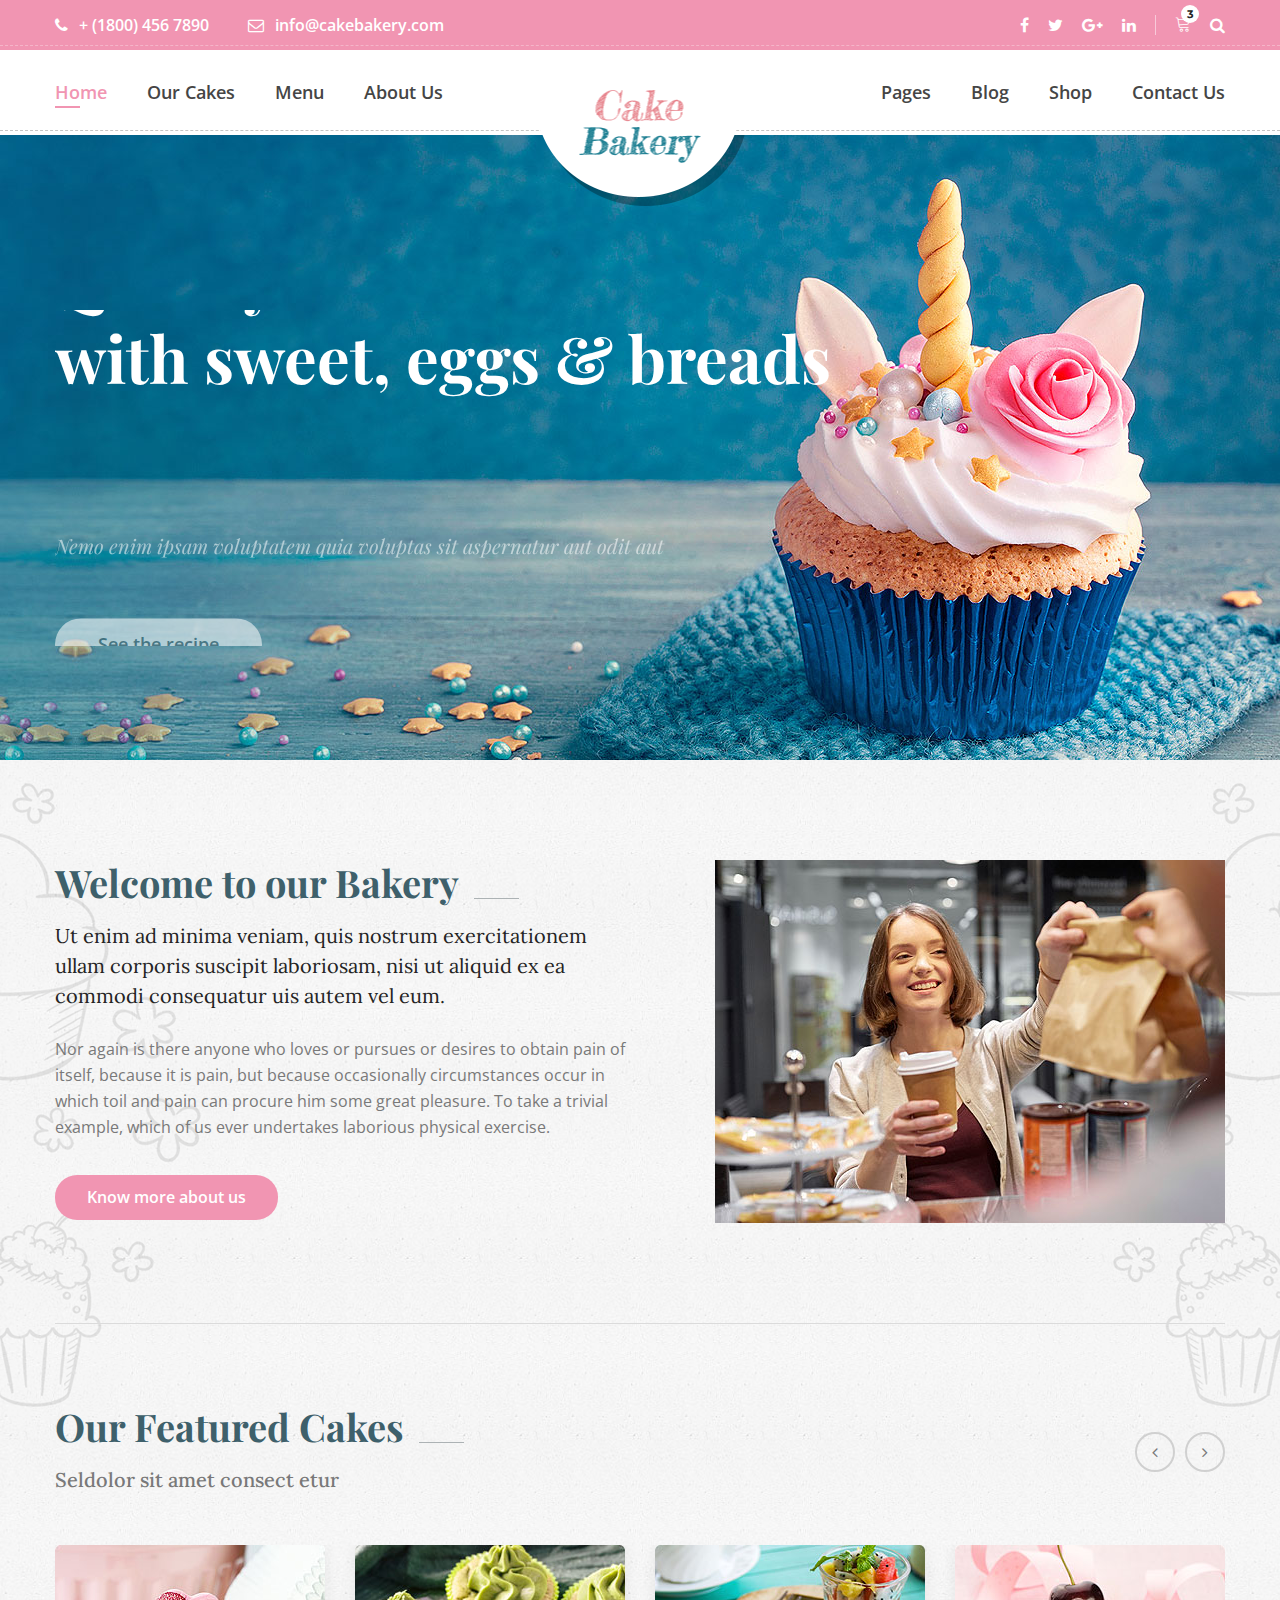
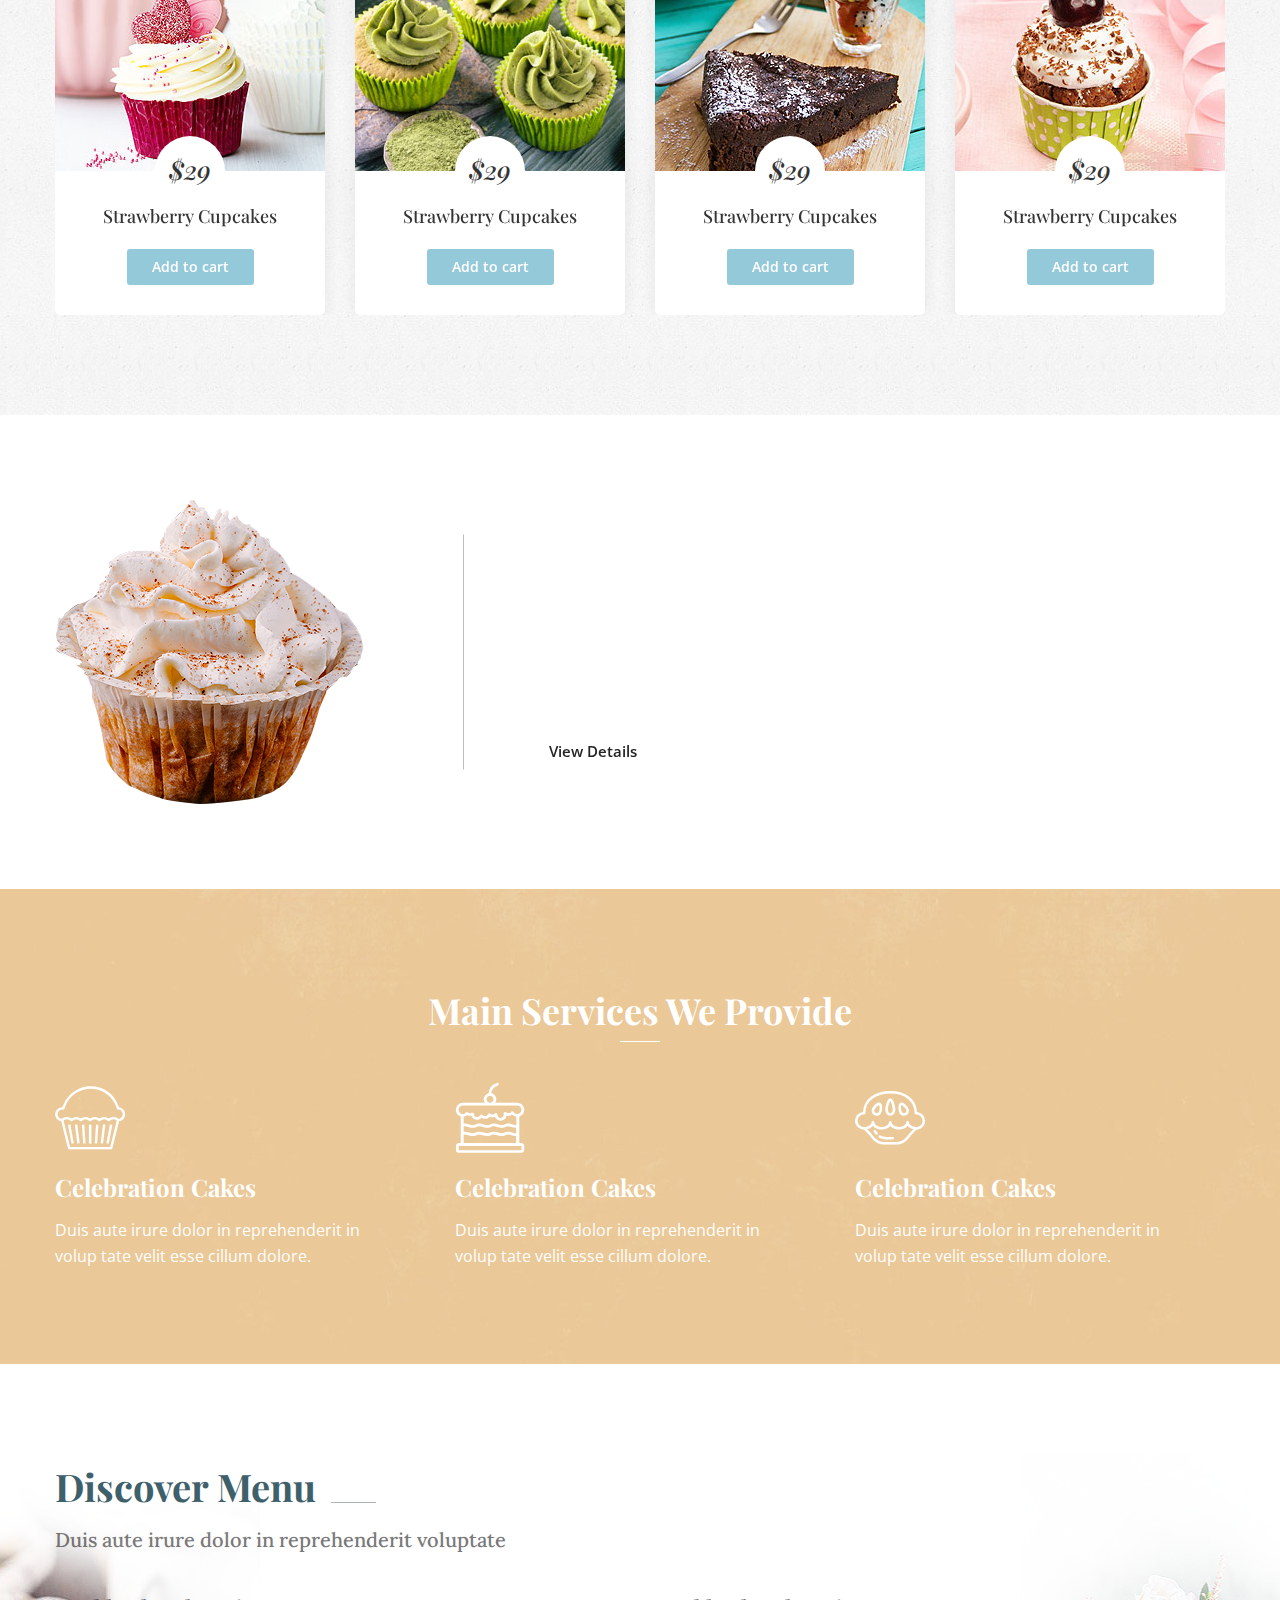
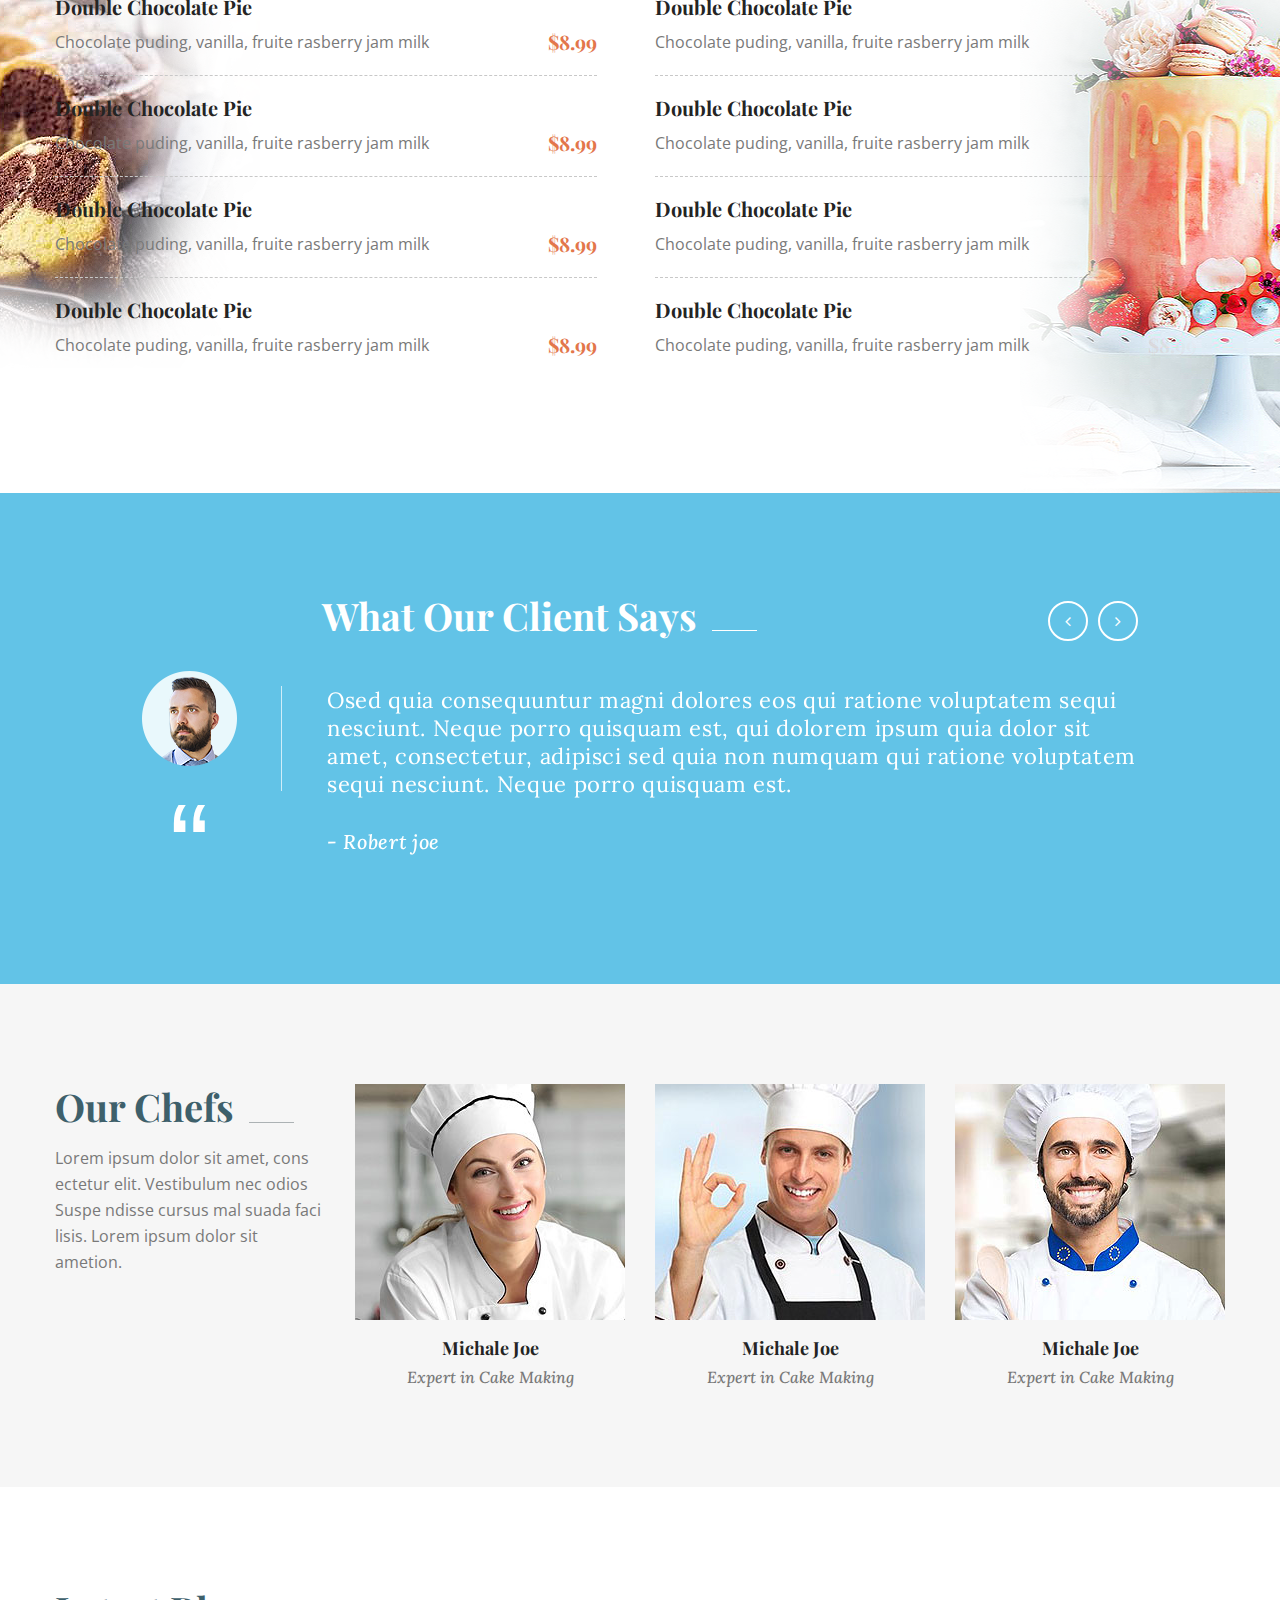
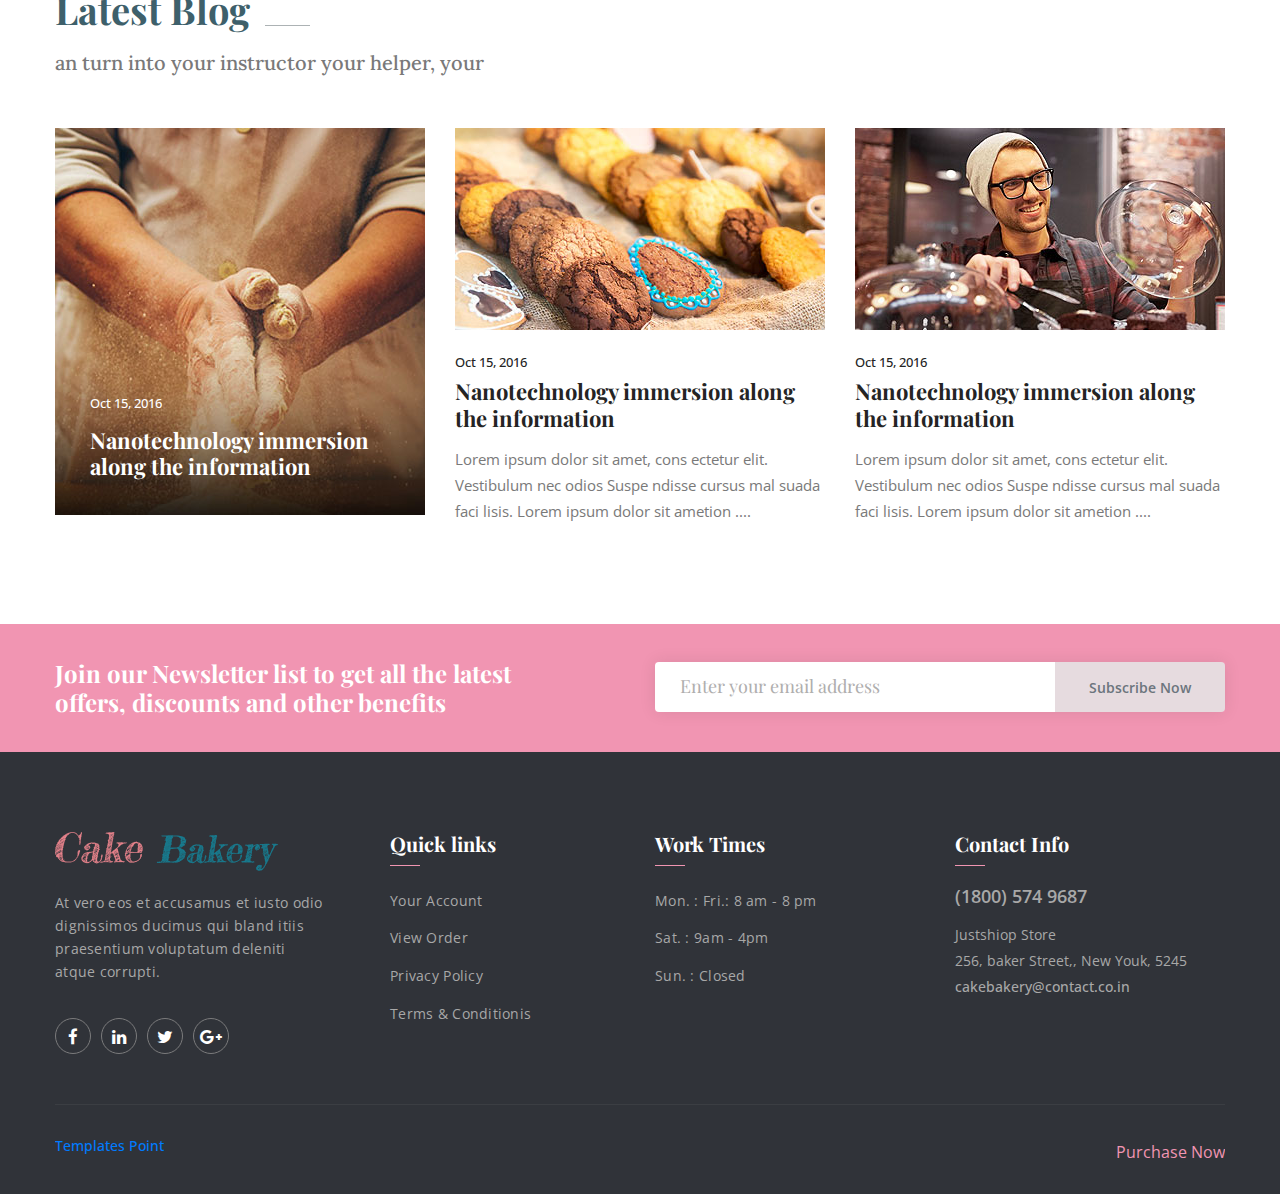
<file: index.html>
<!DOCTYPE html>
<html lang="en">

<head>
	<meta charset="utf-8">
	<meta http-equiv="X-UA-Compatible" content="IE=edge">
	<meta name="viewport" content="width=device-width, initial-scale=1">

	<link rel="icon" href="img/fav-icon.png" type="image/x-icon" />
	<title>Cake - Bakery</title>

	<!-- Icon css link -->
	<link href="css/font-awesome.min.css" rel="stylesheet">
	<link href="vendors/linearicons/style.css" rel="stylesheet">
	<link href="vendors/flat-icon/flaticon.css" rel="stylesheet">
	<!-- Bootstrap -->
	<link href="css/bootstrap.min.css" rel="stylesheet">

	<!-- Rev slider css -->
	<link href="vendors/revolution/css/settings.css" rel="stylesheet">
	<link href="vendors/revolution/css/layers.css" rel="stylesheet">
	<link href="vendors/revolution/css/navigation.css" rel="stylesheet">
	<link href="vendors/animate-css/animate.css" rel="stylesheet">

	<!-- Extra plugin css -->
	<link href="vendors/owl-carousel/owl.carousel.min.css" rel="stylesheet">
	<link href="vendors/magnifc-popup/magnific-popup.css" rel="stylesheet">

	<link href="css/style.css" rel="stylesheet">
	<link href="css/responsive.css" rel="stylesheet">

</head>

<body>

	<!--================Main Header Area =================-->
	<header class="main_header_area">
		<div class="top_header_area row m0">
			<div class="container">
				<div class="float-left">
					<a href="tell:+18004567890"><i class="fa fa-phone" aria-hidden="true"></i> + (1800) 456 7890</a>
					<a href="mainto:info@cakebakery.com">
						<i class="fa fa-envelope-o" aria-hidden="true"></i>
						info@cakebakery.com
					</a>
				</div>
				<div class="float-right">
					<ul class="h_social list_style">
						<li><a href="#"><i class="fa fa-facebook"></i></a></li>
						<li><a href="#"><i class="fa fa-twitter"></i></a></li>
						<li><a href="#"><i class="fa fa-google-plus"></i></a></li>
						<li><a href="#"><i class="fa fa-linkedin"></i></a></li>
					</ul>
					<ul class="h_search list_style">
						<li class="shop_cart">
							<a href="#">
								<i class="lnr lnr-cart"></i>
							</a>
						</li>
						<li>
							<a class="popup-with-zoom-anim" href="#test-search">
								<i class="fa fa-search"></i>
							</a>
						</li>
					</ul>
				</div>
			</div>
		</div>
		<div class="main_menu_area">
			<div class="container">
				<nav class="navbar navbar-expand-lg navbar-light bg-light">
					<a class="navbar-brand" href="index.html">
						<img src="img/logo.png" alt="">
						<img src="img/logo-2.png" alt="">
					</a>
					<button class="navbar-toggler" type="button" data-toggle="collapse"
						data-target="#navbarSupportedContent" aria-controls="navbarSupportedContent"
						aria-expanded="false" aria-label="Toggle navigation">
						<span class="my_toggle_menu">
							<span></span>
							<span></span>
							<span></span>
						</span>
					</button>
					<div class="collapse navbar-collapse" id="navbarSupportedContent">
						<ul class="navbar-nav mr-auto">
							<li class="dropdown submenu active">
								<a class="dropdown-toggle" data-toggle="dropdown" href="#" role="button"
									aria-haspopup="true" aria-expanded="false">Home</a>
								<ul class="dropdown-menu">
									<li><a href="index.html">Home 1</a></li>
									<li><a href="index-2.html">Home 2</a></li>
									<li><a href="index-3.html">Home 3</a></li>
									<li><a href="index-4.html">Home 4</a></li>
									<li><a href="index-5.html">Home 5</a></li>
								</ul>
							</li>
							<li><a href="cake.html">Our Cakes</a></li>
							<li><a href="menu.html">Menu</a></li>
							<li class="dropdown submenu">
								<a class="dropdown-toggle" data-toggle="dropdown" href="#" role="button"
									aria-haspopup="true" aria-expanded="false">About Us</a>
								<ul class="dropdown-menu">
									<li><a href="about-us.html">About Us</a></li>
									<li><a href="our-team.html">Our Chefs</a></li>
									<li><a href="testimonials.html">Testimonials</a></li>
								</ul>
							</li>
						</ul>
						<ul class="navbar-nav justify-content-end">
							<li class="dropdown submenu">
								<a class="dropdown-toggle" data-toggle="dropdown" href="#" role="button"
									aria-haspopup="true" aria-expanded="false">Pages</a>
								<ul class="dropdown-menu">
									<li><a href="service.html">Services</a></li>
									<li class="dropdown submenu">
										<a class="dropdown-toggle" data-toggle="dropdown" href="#" role="button"
											aria-haspopup="true" aria-expanded="false">Gallery</a>
										<ul class="dropdown-menu">
											<li><a href="portfolio.html">- Gallery Classic</a></li>
											<li><a href="portfolio-full-width.html">- Gallery Full width</a></li>
										</ul>
									</li>
									<li><a href="faq.html">Faq</a></li>
									<li><a href="what-we-make.html">What we make</a></li>
									<li><a href="special.html">Special Recipe</a></li>
									<li><a href="404.html">404 page</a></li>
									<li><a href="comming-soon.html">Coming Soon page</a></li>
								</ul>
							</li>
							<li class="dropdown submenu">
								<a class="dropdown-toggle" data-toggle="dropdown" href="#" role="button"
									aria-haspopup="true" aria-expanded="false">Blog</a>
								<ul class="dropdown-menu">
									<li><a href="blog.html">Blog with sidebar</a></li>
									<li><a href="blog-2column.html">Blog 2 column</a></li>
									<li><a href="single-blog.html">Blog details</a></li>
								</ul>
							</li>
							<li class="dropdown submenu">
								<a class="dropdown-toggle" data-toggle="dropdown" href="#" role="button"
									aria-haspopup="true" aria-expanded="false">Shop</a>
								<ul class="dropdown-menu">
									<li><a href="shop.html">Main shop</a></li>
									<li><a href="product-details.html">Product Details</a></li>
									<li><a href="cart.html">Cart Page</a></li>
									<li><a href="checkout.html">Checkout Page</a></li>
								</ul>
							</li>
							<li><a href="contact.html">Contact Us</a></li>
						</ul>
					</div>
				</nav>
			</div>
		</div>
	</header>
	<!--================End Main Header Area =================-->

	<!--================Slider Area =================-->
	<section class="main_slider_area">
		<div id="main_slider" class="rev_slider" data-version="5.3.1.6">
			<ul>
				<li data-index="rs-1587" data-transition="fade" data-slotamount="default" data-hideafterloop="0"
					data-hideslideonmobile="off" data-easein="default" data-easeout="default" data-masterspeed="300"
					data-thumb="img/home-slider/slider-1.jpg" data-rotate="0" data-saveperformance="off"
					data-title="Creative" data-param1="01" data-param2="" data-param3="" data-param4="" data-param5=""
					data-param6="" data-param7="" data-param8="" data-param9="" data-param10="" data-description="">
					<!-- MAIN IMAGE -->
					<img src="img/home-slider/slider-1.jpg" alt="" data-bgposition="center center" data-bgfit="cover"
						data-bgrepeat="no-repeat" data-bgparallax="5" class="rev-slidebg" data-no-retina>

					<!-- LAYER NR. 1 -->
					<div class="slider_text_box">
						<div class="tp-caption tp-resizeme first_text" data-x="['left','left','left','15','15']"
							data-hoffset="['0','0','0','0']" data-y="['top','top','top','top']"
							data-voffset="['175','175','125','165','160']" data-fontsize="['65','65','65','40','30']"
							data-lineheight="['80','80','80','50','40']" data-width="['800','800','800','500']"
							data-height="none" data-whitespace="normal" data-type="text" data-responsive_offset="on"
							data-frames="[{&quot;delay&quot;:10,&quot;speed&quot;:1500,&quot;frame&quot;:&quot;0&quot;,&quot;from&quot;:&quot;y:[-100%];z:0;rX:0deg;rY:0;rZ:0;sX:1;sY:1;skX:0;skY:0;&quot;,&quot;mask&quot;:&quot;x:0px;y:0px;s:inherit;e:inherit;&quot;,&quot;to&quot;:&quot;o:1;&quot;,&quot;ease&quot;:&quot;Power2.easeInOut&quot;},{&quot;delay&quot;:&quot;wait&quot;,&quot;speed&quot;:1500,&quot;frame&quot;:&quot;999&quot;,&quot;to&quot;:&quot;y:[175%];&quot;,&quot;mask&quot;:&quot;x:inherit;y:inherit;s:inherit;e:inherit;&quot;,&quot;ease&quot;:&quot;Power2.easeInOut&quot;}]"
							data-textAlign="['left','left','left','left']">Quality Cake ... <br /> with sweet, eggs &
							breads</div>

						<div class="tp-caption tp-resizeme secand_text" data-x="['left','left','left','15','15']"
							data-hoffset="['0','0','0','0']" data-y="['top','top','top','top']"
							data-voffset="['345','345','300','300','250']" data-fontsize="['20','20','20','20','16']"
							data-lineheight="['28','28','28','28']" data-width="['640','640','640','640','350']"
							data-height="none" data-whitespace="normal" data-type="text" data-responsive_offset="on"
							data-transform_idle="o:1;"
							data-frames="[{&quot;delay&quot;:10,&quot;speed&quot;:1500,&quot;frame&quot;:&quot;0&quot;,&quot;from&quot;:&quot;y:[100%];z:0;rX:0deg;rY:0;rZ:0;sX:1;sY:1;skX:0;skY:0;opacity:0;&quot;,&quot;mask&quot;:&quot;x:0px;y:[100%];s:inherit;e:inherit;&quot;,&quot;to&quot;:&quot;o:1;&quot;,&quot;ease&quot;:&quot;Power2.easeInOut&quot;},{&quot;delay&quot;:&quot;wait&quot;,&quot;speed&quot;:1500,&quot;frame&quot;:&quot;999&quot;,&quot;to&quot;:&quot;y:[175%];&quot;,&quot;mask&quot;:&quot;x:inherit;y:inherit;s:inherit;e:inherit;&quot;,&quot;ease&quot;:&quot;Power2.easeInOut&quot;}]">
							Nemo enim ipsam voluptatem quia voluptas sit aspernatur aut odit aut fugit quia consequuntur
							magni dolores eos qui ratione
						</div>

						<div class="tp-caption tp-resizeme slider_button" data-x="['left','left','left','15','15']"
							data-hoffset="['0','0','0','0']" data-y="['top','top','top','top']"
							data-voffset="['435','435','390','390','360']" data-fontsize="['14','14','14','14']"
							data-lineheight="['46','46','46','46']" data-width="none" data-height="none"
							data-whitespace="nowrap" data-type="text" data-responsive_offset="on"
							data-frames="[{&quot;delay&quot;:10,&quot;speed&quot;:1500,&quot;frame&quot;:&quot;0&quot;,&quot;from&quot;:&quot;y:[100%];z:0;rX:0deg;rY:0;rZ:0;sX:1;sY:1;skX:0;skY:0;opacity:0;&quot;,&quot;mask&quot;:&quot;x:0px;y:[100%];s:inherit;e:inherit;&quot;,&quot;to&quot;:&quot;o:1;&quot;,&quot;ease&quot;:&quot;Power2.easeInOut&quot;},{&quot;delay&quot;:&quot;wait&quot;,&quot;speed&quot;:1500,&quot;frame&quot;:&quot;999&quot;,&quot;to&quot;:&quot;y:[175%];&quot;,&quot;mask&quot;:&quot;x:inherit;y:inherit;s:inherit;e:inherit;&quot;,&quot;ease&quot;:&quot;Power2.easeInOut&quot;}]">
							<a class="main_btn" href="#">See the recipe</a>
						</div>
					</div>
				</li>
				<li data-index="rs-1588" data-transition="fade" data-slotamount="default" data-hideafterloop="0"
					data-hideslideonmobile="off" data-easein="default" data-easeout="default" data-masterspeed="300"
					data-thumb="img/home-slider/slider-2.jpg" data-rotate="0" data-saveperformance="off"
					data-title="Creative" data-param1="01" data-param2="" data-param3="" data-param4="" data-param5=""
					data-param6="" data-param7="" data-param8="" data-param9="" data-param10="" data-description="">
					<!-- MAIN IMAGE -->
					<img src="img/home-slider/slider-2.jpg" alt="" data-bgposition="center center" data-bgfit="cover"
						data-bgrepeat="no-repeat" data-bgparallax="5" class="rev-slidebg" data-no-retina>
					<!-- LAYERS -->
					<!-- LAYERS -->

					<!-- LAYER NR. 1 -->
					<div class="slider_text_box">
						<div class="tp-caption tp-resizeme first_text" data-x="['left','left','left','15','15']"
							data-hoffset="['0','0','0','0']" data-y="['top','top','top','top']"
							data-voffset="['175','175','125','165','160']" data-fontsize="['65','65','65','40','30']"
							data-lineheight="['80','80','80','50','40']" data-width="['800','800','800','500']"
							data-height="none" data-whitespace="normal" data-type="text" data-responsive_offset="on"
							data-frames="[{&quot;delay&quot;:10,&quot;speed&quot;:1500,&quot;frame&quot;:&quot;0&quot;,&quot;from&quot;:&quot;y:[-100%];z:0;rX:0deg;rY:0;rZ:0;sX:1;sY:1;skX:0;skY:0;&quot;,&quot;mask&quot;:&quot;x:0px;y:0px;s:inherit;e:inherit;&quot;,&quot;to&quot;:&quot;o:1;&quot;,&quot;ease&quot;:&quot;Power2.easeInOut&quot;},{&quot;delay&quot;:&quot;wait&quot;,&quot;speed&quot;:1500,&quot;frame&quot;:&quot;999&quot;,&quot;to&quot;:&quot;y:[175%];&quot;,&quot;mask&quot;:&quot;x:inherit;y:inherit;s:inherit;e:inherit;&quot;,&quot;ease&quot;:&quot;Power2.easeInOut&quot;}]"
							data-textAlign="['left','left','left','left']">Cake Bakery ... <br /> make delicious
							products</div>

						<div class="tp-caption tp-resizeme secand_text" data-x="['left','left','left','15','15']"
							data-hoffset="['0','0','0','0']" data-y="['top','top','top','top']"
							data-voffset="['345','345','300','300','250']" data-fontsize="['20','20','20','20','16']"
							data-lineheight="['28','28','28','28']" data-width="['640','640','640','640','350']"
							data-height="none" data-whitespace="normal" data-type="text" data-responsive_offset="on"
							data-transform_idle="o:1;"
							data-frames="[{&quot;delay&quot;:10,&quot;speed&quot;:1500,&quot;frame&quot;:&quot;0&quot;,&quot;from&quot;:&quot;y:[100%];z:0;rX:0deg;rY:0;rZ:0;sX:1;sY:1;skX:0;skY:0;opacity:0;&quot;,&quot;mask&quot;:&quot;x:0px;y:[100%];s:inherit;e:inherit;&quot;,&quot;to&quot;:&quot;o:1;&quot;,&quot;ease&quot;:&quot;Power2.easeInOut&quot;},{&quot;delay&quot;:&quot;wait&quot;,&quot;speed&quot;:1500,&quot;frame&quot;:&quot;999&quot;,&quot;to&quot;:&quot;y:[175%];&quot;,&quot;mask&quot;:&quot;x:inherit;y:inherit;s:inherit;e:inherit;&quot;,&quot;ease&quot;:&quot;Power2.easeInOut&quot;}]">
							Nemo enim ipsam voluptatem quia voluptas sit aspernatur aut odit aut fugit quia consequuntur
							magni dolores eos qui ratione
						</div>

						<div class="tp-caption tp-resizeme slider_button" data-x="['left','left','left','15','15']"
							data-hoffset="['0','0','0','0']" data-y="['top','top','top','top']"
							data-voffset="['435','435','390','390','360']" data-fontsize="['14','14','14','14']"
							data-lineheight="['46','46','46','46']" data-width="none" data-height="none"
							data-whitespace="nowrap" data-type="text" data-responsive_offset="on"
							data-frames="[{&quot;delay&quot;:10,&quot;speed&quot;:1500,&quot;frame&quot;:&quot;0&quot;,&quot;from&quot;:&quot;y:[100%];z:0;rX:0deg;rY:0;rZ:0;sX:1;sY:1;skX:0;skY:0;opacity:0;&quot;,&quot;mask&quot;:&quot;x:0px;y:[100%];s:inherit;e:inherit;&quot;,&quot;to&quot;:&quot;o:1;&quot;,&quot;ease&quot;:&quot;Power2.easeInOut&quot;},{&quot;delay&quot;:&quot;wait&quot;,&quot;speed&quot;:1500,&quot;frame&quot;:&quot;999&quot;,&quot;to&quot;:&quot;y:[175%];&quot;,&quot;mask&quot;:&quot;x:inherit;y:inherit;s:inherit;e:inherit;&quot;,&quot;ease&quot;:&quot;Power2.easeInOut&quot;}]">
							<a class="main_btn" href="404.html">See the recipe</a>
						</div>
					</div>
				</li>
			</ul>
		</div>
	</section>
	<!--================End Slider Area =================-->

	<!--================Welcome Area =================-->
	<section class="welcome_bakery_area">
		<div class="container">
			<div class="welcome_bakery_inner p_100">
				<div class="row">
					<div class="col-lg-6">
						<div class="main_title">
							<h2>Welcome to our Bakery</h2>
							<p>Ut enim ad minima veniam, quis nostrum exercitationem ullam corporis suscipit laboriosam,
								nisi ut aliquid ex ea commodi consequatur uis autem vel eum.</p>
						</div>
						<div class="welcome_left_text">
							<p>Nor again is there anyone who loves or pursues or desires to obtain pain of itself,
								because it is pain, but because occasionally circumstances occur in which toil and pain
								can procure him some great pleasure. To take a trivial example, which of us ever
								undertakes laborious physical exercise.</p>
							<a class="pink_btn" href="#">Know more about us</a>
						</div>
					</div>
					<div class="col-lg-6">
						<div class="welcome_img">
							<img class="img-fluid" src="img/cake-feature/welcome-right.jpg" alt="">
						</div>
					</div>
				</div>
			</div>
			<div class="cake_feature_inner">
				<div class="main_title">
					<h2>Our Featured Cakes</h2>
					<h5> Seldolor sit amet consect etur</h5>
				</div>
				<div class="cake_feature_slider owl-carousel">
					<div class="item">
						<div class="cake_feature_item">
							<div class="cake_img">
								<img src="img/cake-feature/c-feature-1.jpg" alt="">
							</div>
							<div class="cake_text">
								<h4>$29</h4>
								<h3>Strawberry Cupcakes</h3>
								<a class="pest_btn" href="#">Add to cart</a>
							</div>
						</div>
					</div>
					<div class="item">
						<div class="cake_feature_item">
							<div class="cake_img">
								<img src="img/cake-feature/c-feature-2.jpg" alt="">
							</div>
							<div class="cake_text">
								<h4>$29</h4>
								<h3>Strawberry Cupcakes</h3>
								<a class="pest_btn" href="#">Add to cart</a>
							</div>
						</div>
					</div>
					<div class="item">
						<div class="cake_feature_item">
							<div class="cake_img">
								<img src="img/cake-feature/c-feature-3.jpg" alt="">
							</div>
							<div class="cake_text">
								<h4>$29</h4>
								<h3>Strawberry Cupcakes</h3>
								<a class="pest_btn" href="#">Add to cart</a>
							</div>
						</div>
					</div>
					<div class="item">
						<div class="cake_feature_item">
							<div class="cake_img">
								<img src="img/cake-feature/c-feature-4.jpg" alt="">
							</div>
							<div class="cake_text">
								<h4>$29</h4>
								<h3>Strawberry Cupcakes</h3>
								<a class="pest_btn" href="#">Add to cart</a>
							</div>
						</div>
					</div>
				</div>
			</div>
		</div>
	</section>
	<!--================End Welcome Area =================-->

	<!--================Special Recipe Area =================-->
	<section class="special_recipe_area">
		<div class="container">
			<div class="special_recipe_slider owl-carousel">
				<div class="item">
					<div class="media">
						<div class="d-flex">
							<img src="img/recipe/recipe-1.png" alt="">
						</div>
						<div class="media-body">
							<h4>Special Recipe</h4>
							<p>Ut enim ad minima veniam, quis nostrum exercitationem ullam corporis suscipit laboriosam,
								nisi ut aliquid ex ea commodi equatur uis autem vel eum.</p>
							<a class="w_view_btn" href="#">View Details</a>
						</div>
					</div>
				</div>
				<div class="item">
					<div class="media">
						<div class="d-flex">
							<img src="img/recipe/recipe-1.png" alt="">
						</div>
						<div class="media-body">
							<h4>Special Recipe</h4>
							<p>Ut enim ad minima veniam, quis nostrum exercitationem ullam corporis suscipit laboriosam,
								nisi ut aliquid ex ea commodi equatur uis autem vel eum.</p>
							<a class="w_view_btn" href="#">View Details</a>
						</div>
					</div>
				</div>
				<div class="item">
					<div class="media">
						<div class="d-flex">
							<img src="img/recipe/recipe-1.png" alt="">
						</div>
						<div class="media-body">
							<h4>Special Recipe</h4>
							<p>Ut enim ad minima veniam, quis nostrum exercitationem ullam corporis suscipit laboriosam,
								nisi ut aliquid ex ea commodi equatur uis autem vel eum.</p>
							<a class="w_view_btn" href="#">View Details</a>
						</div>
					</div>
				</div>
				<div class="item">
					<div class="media">
						<div class="d-flex">
							<img src="img/recipe/recipe-1.png" alt="">
						</div>
						<div class="media-body">
							<h4>Special Recipe</h4>
							<p>Ut enim ad minima veniam, quis nostrum exercitationem ullam corporis suscipit laboriosam,
								nisi ut aliquid ex ea commodi equatur uis autem vel eum.</p>
							<a class="w_view_btn" href="#">View Details</a>
						</div>
					</div>
				</div>
			</div>
		</div>
	</section>
	<!--================End Special Recipe Area =================-->

	<!--================Service Area =================-->
	<section class="service_area">
		<div class="container">
			<div class="single_w_title">
				<h2>Main Services We Provide</h2>
			</div>
			<div class="row service_inner">
				<div class="col-lg-4 col-6">
					<div class="service_item">
						<i class="flaticon-food-2"></i>
						<h4>Celebration Cakes</h4>
						<p>Duis aute irure dolor in reprehenderit in volup tate velit esse cillum dolore.</p>
					</div>
				</div>
				<div class="col-lg-4 col-6">
					<div class="service_item">
						<i class="flaticon-food-1"></i>
						<h4>Celebration Cakes</h4>
						<p>Duis aute irure dolor in reprehenderit in volup tate velit esse cillum dolore.</p>
					</div>
				</div>
				<div class="col-lg-4 col-6">
					<div class="service_item">
						<i class="flaticon-food"></i>
						<h4>Celebration Cakes</h4>
						<p>Duis aute irure dolor in reprehenderit in volup tate velit esse cillum dolore.</p>
					</div>
				</div>
			</div>
		</div>
	</section>
	<!--================End Service Area =================-->

	<!--================Discover Menu Area =================-->
	<section class="discover_menu_area">
		<div class="discover_menu_inner">
			<div class="container">
				<div class="main_title">
					<h2>Discover Menu</h2>
					<h5>Duis aute irure dolor in reprehenderit voluptate</h5>
				</div>
				<div class="row">
					<div class="col-lg-6">
						<div class="discover_item_inner">
							<div class="discover_item">
								<h4>Double Chocolate Pie</h4>
								<p>Chocolate puding, vanilla, fruite rasberry jam milk <span>$8.99</span></p>
							</div>
							<div class="discover_item">
								<h4>Double Chocolate Pie</h4>
								<p>Chocolate puding, vanilla, fruite rasberry jam milk <span>$8.99</span></p>
							</div>
							<div class="discover_item">
								<h4>Double Chocolate Pie</h4>
								<p>Chocolate puding, vanilla, fruite rasberry jam milk <span>$8.99</span></p>
							</div>
							<div class="discover_item">
								<h4>Double Chocolate Pie</h4>
								<p>Chocolate puding, vanilla, fruite rasberry jam milk <span>$8.99</span></p>
							</div>
						</div>
					</div>
					<div class="col-lg-6">
						<div class="discover_item_inner">
							<div class="discover_item">
								<h4>Double Chocolate Pie</h4>
								<p>Chocolate puding, vanilla, fruite rasberry jam milk <span>$8.99</span></p>
							</div>
							<div class="discover_item">
								<h4>Double Chocolate Pie</h4>
								<p>Chocolate puding, vanilla, fruite rasberry jam milk <span>$8.99</span></p>
							</div>
							<div class="discover_item">
								<h4>Double Chocolate Pie</h4>
								<p>Chocolate puding, vanilla, fruite rasberry jam milk <span>$8.99</span></p>
							</div>
							<div class="discover_item">
								<h4>Double Chocolate Pie</h4>
								<p>Chocolate puding, vanilla, fruite rasberry jam milk <span>$8.99</span></p>
							</div>
						</div>
					</div>
				</div>
			</div>
		</div>
	</section>
	<!--================End Discover Menu Area =================-->

	<!--================Client Says Area =================-->
	<section class="client_says_area p_100">
		<div class="container">
			<div class="client_says_inner">
				<div class="c_says_title">
					<h2>What Our Client Says</h2>
				</div>
				<div class="client_says_slider owl-carousel">
					<div class="item">
						<div class="media">
							<div class="d-flex">
								<img src="img/client/client-1.png" alt="">
								<h3>“</h3>
							</div>
							<div class="media-body">
								<p>Osed quia consequuntur magni dolores eos qui ratione voluptatem sequi nesciunt. Neque
									porro quisquam est, qui dolorem ipsum quia dolor sit amet, consectetur, adipisci sed
									quia non numquam qui ratione voluptatem sequi nesciunt. Neque porro quisquam est.
								</p>
								<h5>- Robert joe</h5>
							</div>
						</div>
					</div>
					<div class="item">
						<div class="media">
							<div class="d-flex">
								<img src="img/client/client-1.png" alt="">
							</div>
							<div class="media-body">
								<p>Osed quia consequuntur magni dolores eos qui ratione voluptatem sequi nesciunt. Neque
									porro quisquam est, qui dolorem ipsum quia dolor sit amet, consectetur, adipisci sed
									quia non numquam qui ratione voluptatem sequi nesciunt. Neque porro quisquam est.
								</p>
								<h5>- Robert joe</h5>
							</div>
						</div>
					</div>
					<div class="item">
						<div class="media">
							<div class="d-flex">
								<img src="img/client/client-1.png" alt="">
							</div>
							<div class="media-body">
								<p>Osed quia consequuntur magni dolores eos qui ratione voluptatem sequi nesciunt. Neque
									porro quisquam est, qui dolorem ipsum quia dolor sit amet, consectetur, adipisci sed
									quia non numquam qui ratione voluptatem sequi nesciunt. Neque porro quisquam est.
								</p>
								<h5>- Robert joe</h5>
							</div>
						</div>
					</div>
				</div>
			</div>
		</div>
	</section>
	<!--================End Client Says Area =================-->

	<!--================End Client Says Area =================-->
	<section class="our_chef_area p_100">
		<div class="container">
			<div class="row our_chef_inner">
				<div class="col-lg-3 col-6">
					<div class="chef_text_item">
						<div class="main_title">
							<h2>Our Chefs</h2>
							<p>Lorem ipsum dolor sit amet, cons ectetur elit. Vestibulum nec odios Suspe ndisse cursus
								mal suada faci lisis. Lorem ipsum dolor sit ametion.</p>
						</div>
					</div>
				</div>
				<div class="col-lg-3 col-6">
					<div class="chef_item">
						<div class="chef_img">
							<img class="img-fluid" src="img/chef/chef-1.jpg" alt="">
							<ul class="list_style">
								<li><a href="#"><i class="fa fa-twitter"></i></a></li>
								<li><a href="#"><i class="fa fa-linkedin-square"></i></a></li>
								<li><a href="#"><i class="fa fa-facebook-square"></i></a></li>
								<li><a href="#"><i class="fa fa-skype"></i></a></li>
							</ul>
						</div>
						<a href="#">
							<h4>Michale Joe</h4>
						</a>
						<h5>Expert in Cake Making</h5>
					</div>
				</div>
				<div class="col-lg-3 col-6">
					<div class="chef_item">
						<div class="chef_img">
							<img class="img-fluid" src="img/chef/chef-2.jpg" alt="">
							<ul class="list_style">
								<li><a href="#"><i class="fa fa-twitter"></i></a></li>
								<li><a href="#"><i class="fa fa-linkedin-square"></i></a></li>
								<li><a href="#"><i class="fa fa-facebook-square"></i></a></li>
								<li><a href="#"><i class="fa fa-skype"></i></a></li>
							</ul>
						</div>
						<a href="#">
							<h4>Michale Joe</h4>
						</a>
						<h5>Expert in Cake Making</h5>
					</div>
				</div>
				<div class="col-lg-3 col-6">
					<div class="chef_item">
						<div class="chef_img">
							<img class="img-fluid" src="img/chef/chef-3.jpg" alt="">
							<ul class="list_style">
								<li><a href="#"><i class="fa fa-twitter"></i></a></li>
								<li><a href="#"><i class="fa fa-linkedin-square"></i></a></li>
								<li><a href="#"><i class="fa fa-facebook-square"></i></a></li>
								<li><a href="#"><i class="fa fa-skype"></i></a></li>
							</ul>
						</div>
						<a href="#">
							<h4>Michale Joe</h4>
						</a>
						<h5>Expert in Cake Making</h5>
					</div>
				</div>
			</div>
		</div>
	</section>
	<!--================End Client Says Area =================-->

	<!--================Latest News Area =================-->
	<section class="latest_news_area p_100">
		<div class="container">
			<div class="main_title">
				<h2>Latest Blog</h2>
				<h5>an turn into your instructor your helper, your </h5>
			</div>
			<div class="row latest_news_inner">
				<div class="col-lg-4 col-md-6">
					<div class="l_news_image">
						<div class="l_news_img">
							<img class="img-fluid" src="img/blog/latest-news/l-news-1.jpg" alt="">
						</div>
						<div class="l_news_hover">
							<a href="#">
								<h5>Oct 15, 2016</h5>
							</a>
							<a href="#">
								<h4>Nanotechnology immersion along the information</h4>
							</a>
						</div>
					</div>
				</div>
				<div class="col-lg-4 col-md-6">
					<div class="l_news_item">
						<div class="l_news_img">
							<img class="img-fluid" src="img/blog/latest-news/l-news-2.jpg" alt="">
						</div>
						<div class="l_news_text">
							<a href="#">
								<h5>Oct 15, 2016</h5>
							</a>
							<a href="#">
								<h4>Nanotechnology immersion along the information</h4>
							</a>
							<p>Lorem ipsum dolor sit amet, cons ectetur elit. Vestibulum nec odios Suspe ndisse cursus
								mal suada faci lisis. Lorem ipsum dolor sit ametion ....</p>
						</div>
					</div>
				</div>
				<div class="col-lg-4 col-md-6">
					<div class="l_news_item">
						<div class="l_news_img">
							<img class="img-fluid" src="img/blog/latest-news/l-news-3.jpg" alt="">
						</div>
						<div class="l_news_text">
							<a href="#">
								<h5>Oct 15, 2016</h5>
							</a>
							<a href="#">
								<h4>Nanotechnology immersion along the information</h4>
							</a>
							<p>Lorem ipsum dolor sit amet, cons ectetur elit. Vestibulum nec odios Suspe ndisse cursus
								mal suada faci lisis. Lorem ipsum dolor sit ametion ....</p>
						</div>
					</div>
				</div>
			</div>
		</div>
	</section>
	<!--================End Latest News Area =================-->

	<!--================Newsletter Area =================-->
	<section class="newsletter_area">
		<div class="container">
			<div class="row newsletter_inner">
				<div class="col-lg-6">
					<div class="news_left_text">
						<h4>Join our Newsletter list to get all the latest offers, discounts and other benefits</h4>
					</div>
				</div>
				<div class="col-lg-6">
					<div class="newsletter_form">
						<div class="input-group">
							<input type="text" class="form-control" placeholder="Enter your email address">
							<div class="input-group-append">
								<button class="btn btn-outline-secondary" type="button">Subscribe Now</button>
							</div>
						</div>
					</div>
				</div>
			</div>
		</div>
	</section>
	<!--================End Newsletter Area =================-->

	<!--================Footer Area =================-->
	<footer class="footer_area">
		<div class="footer_widgets">
			<div class="container">
				<div class="row footer_wd_inner">
					<div class="col-lg-3 col-6">
						<aside class="f_widget f_about_widget">
							<img src="img/footer-logo.png" alt="">
							<p>At vero eos et accusamus et iusto odio dignissimos ducimus qui bland itiis praesentium
								voluptatum deleniti atque corrupti.</p>
							<ul class="nav">
								<li><a href="#"><i class="fa fa-facebook"></i></a></li>
								<li><a href="#"><i class="fa fa-linkedin"></i></a></li>
								<li><a href="#"><i class="fa fa-twitter"></i></a></li>
								<li><a href="#"><i class="fa fa-google-plus"></i></a></li>
							</ul>
						</aside>
					</div>
					<div class="col-lg-3 col-6">
						<aside class="f_widget f_link_widget">
							<div class="f_title">
								<h3>Quick links</h3>
							</div>
							<ul class="list_style">
								<li><a href="#">Your Account</a></li>
								<li><a href="#">View Order</a></li>
								<li><a href="#">Privacy Policy</a></li>
								<li><a href="#">Terms & Conditionis</a></li>
							</ul>
						</aside>
					</div>
					<div class="col-lg-3 col-6">
						<aside class="f_widget f_link_widget">
							<div class="f_title">
								<h3>Work Times</h3>
							</div>
							<ul class="list_style">
								<li><a href="#">Mon. : Fri.: 8 am - 8 pm</a></li>
								<li><a href="#">Sat. : 9am - 4pm</a></li>
								<li><a href="#">Sun. : Closed</a></li>
							</ul>
						</aside>
					</div>
					<div class="col-lg-3 col-6">
						<aside class="f_widget f_contact_widget">
							<div class="f_title">
								<h3>Contact Info</h3>
							</div>
							<h4>(1800) 574 9687</h4>
							<p>Justshiop Store <br />256, baker Street,, New Youk, 5245</p>
							<h5>cakebakery@contact.co.in</h5>
						</aside>
					</div>
				</div>
			</div>
		</div>
		<div class="footer_copyright">
			<div class="container">
				<div class="copyright_inner">
					<div class="float-left">
						<h5><a target="_blank" href="https://www.templatespoint.net">Templates Point</a></h5>
					</div>
					<div class="float-right">
						<a href="#">Purchase Now</a>
					</div>
				</div>
			</div>
		</div>
	</footer>
	<!--================End Footer Area =================-->


	<!--================Search Box Area =================-->
	<div class="search_area zoom-anim-dialog mfp-hide" id="test-search">
		<div class="search_box_inner">
			<h3>Search</h3>
			<div class="input-group">
				<input type="text" class="form-control" placeholder="Search for...">
				<span class="input-group-btn">
					<button class="btn btn-default" type="button"><i class="icon icon-Search"></i></button>
				</span>
			</div>
		</div>
	</div>
	<!--================End Search Box Area =================-->





	<!-- jQuery (necessary for Bootstrap's JavaScript plugins) -->
	<script src="js/jquery-3.2.1.min.js"></script>
	<!-- Include all compiled plugins (below), or include individual files as needed -->
	<script src="js/popper.min.js"></script>
	<script src="js/bootstrap.min.js"></script>
	<!-- Rev slider js -->
	<script src="vendors/revolution/js/jquery.themepunch.tools.min.js"></script>
	<script src="vendors/revolution/js/jquery.themepunch.revolution.min.js"></script>
	<script src="vendors/revolution/js/extensions/revolution.extension.actions.min.js"></script>
	<script src="vendors/revolution/js/extensions/revolution.extension.video.min.js"></script>
	<script src="vendors/revolution/js/extensions/revolution.extension.slideanims.min.js"></script>
	<script src="vendors/revolution/js/extensions/revolution.extension.layeranimation.min.js"></script>
	<script src="vendors/revolution/js/extensions/revolution.extension.navigation.min.js"></script>
	<!-- Extra plugin js -->
	<script src="vendors/owl-carousel/owl.carousel.min.js"></script>
	<script src="vendors/magnifc-popup/jquery.magnific-popup.min.js"></script>
	<script src="vendors/datetime-picker/js/moment.min.js"></script>
	<script src="vendors/datetime-picker/js/bootstrap-datetimepicker.min.js"></script>
	<script src="vendors/nice-select/js/jquery.nice-select.min.js"></script>
	<script src="vendors/jquery-ui/jquery-ui.min.js"></script>
	<script src="vendors/lightbox/simpleLightbox.min.js"></script>

	<script src="js/theme.js"></script>
</body>

</html>
</file>
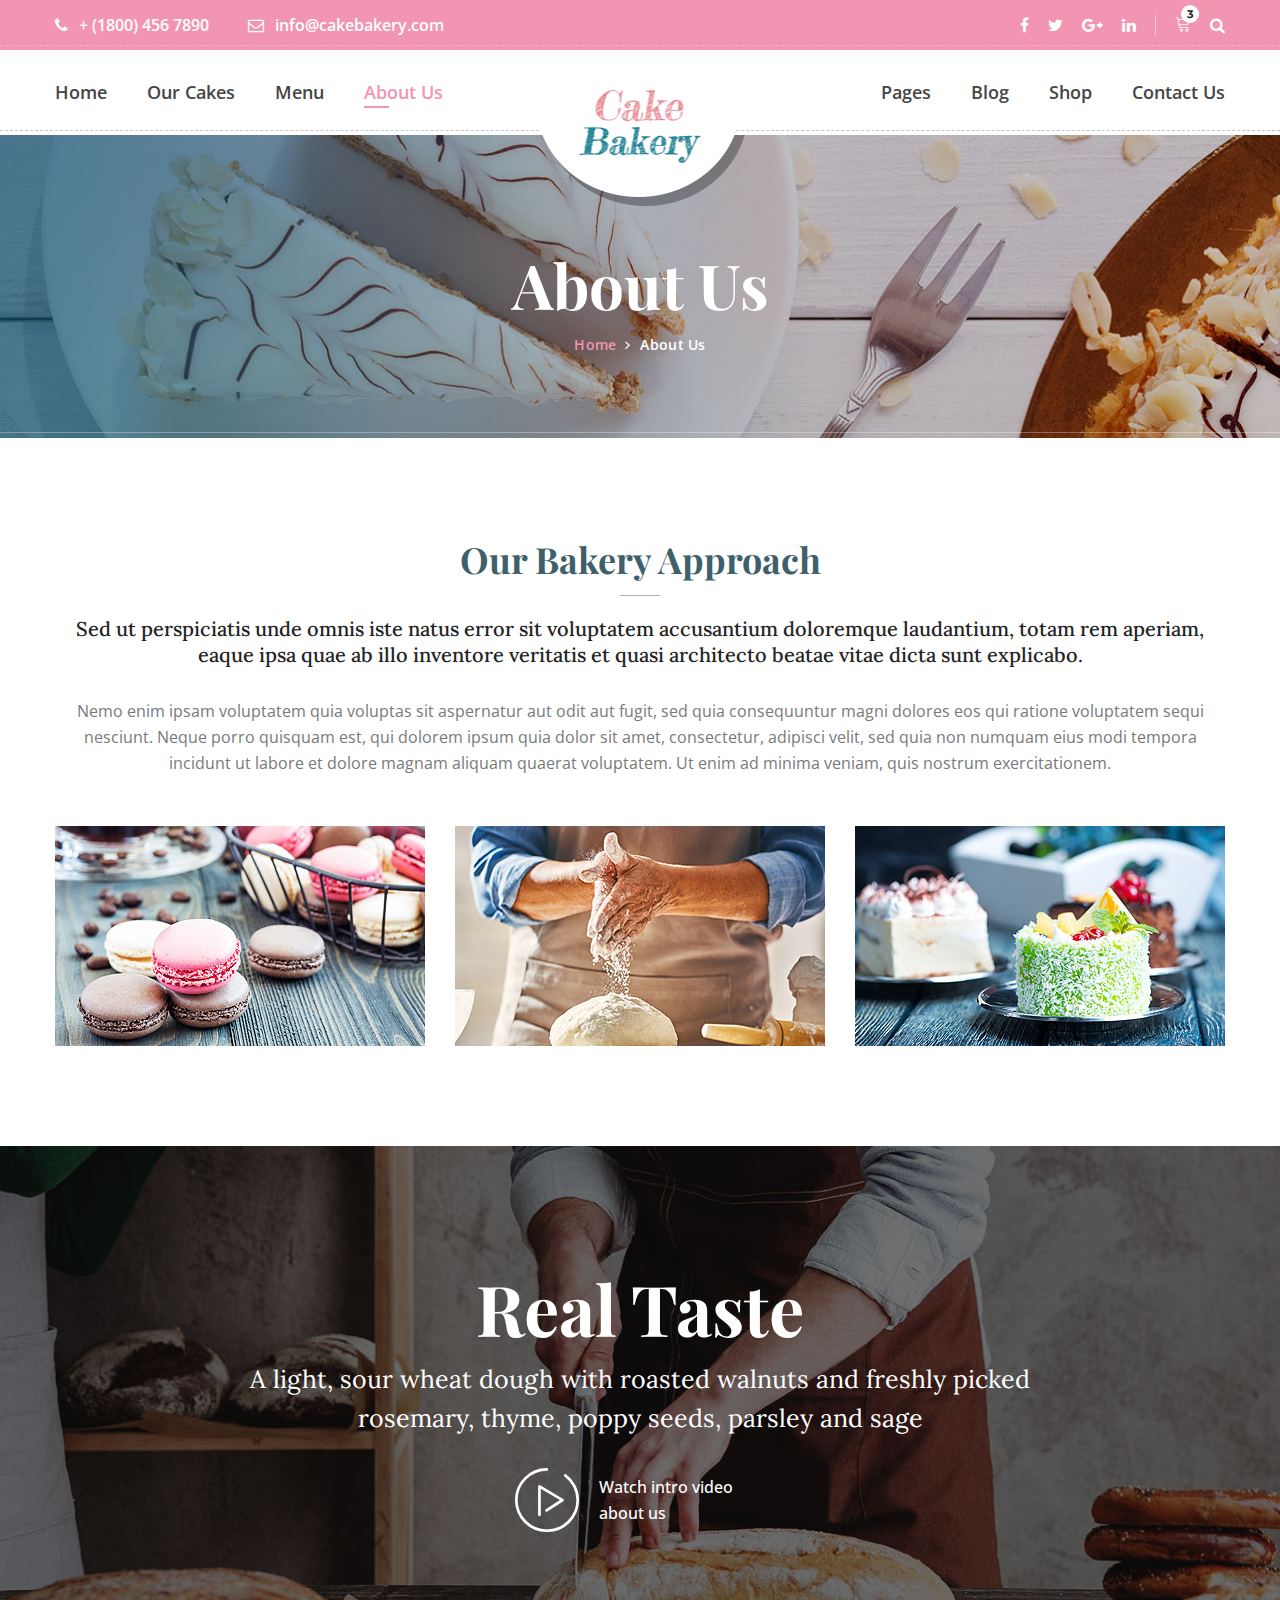
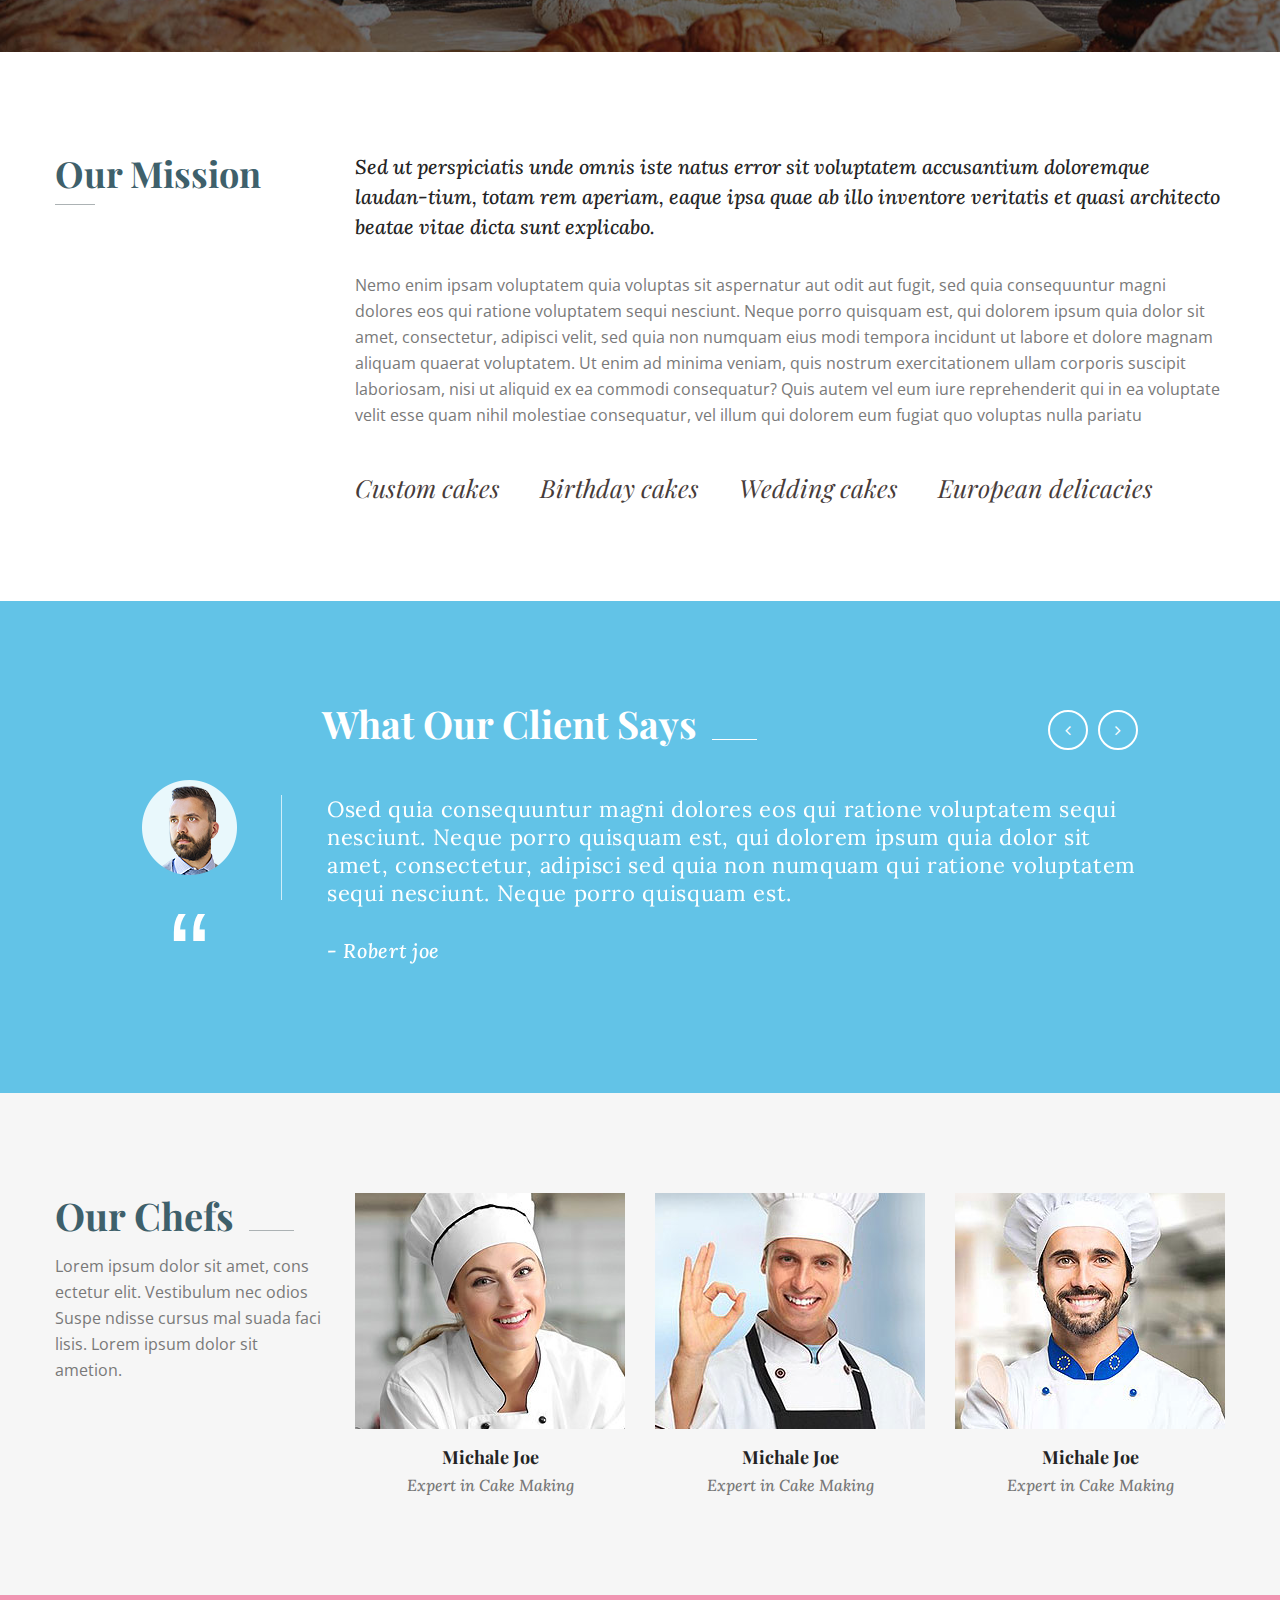
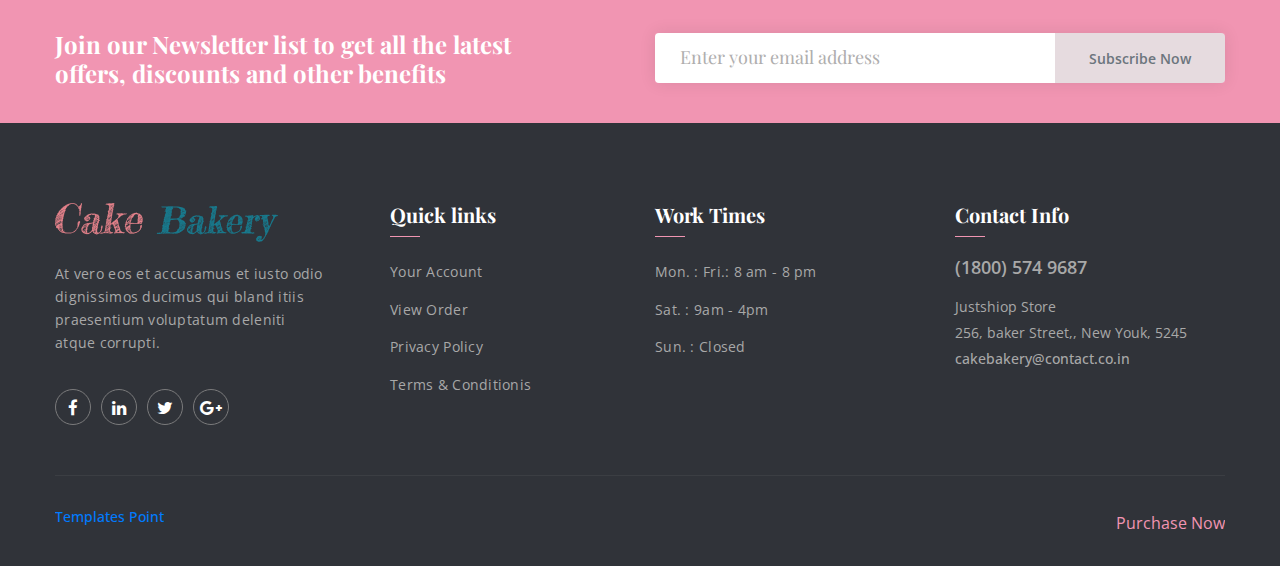
<file: about-us.html>
<!DOCTYPE html>
<html lang="en">

<head>
	<meta charset="utf-8">
	<meta http-equiv="X-UA-Compatible" content="IE=edge">
	<meta name="viewport" content="width=device-width, initial-scale=1">

	<link rel="icon" href="img/fav-icon.png" type="image/x-icon" />
	<!-- The above 3 meta tags *must* come first in the head; any other head content must come *after* these tags -->
	<title>Cake - Bakery</title>

	<!-- Icon css link -->
	<link href="css/font-awesome.min.css" rel="stylesheet">
	<link href="vendors/linearicons/style.css" rel="stylesheet">
	<link href="vendors/flat-icon/flaticon.css" rel="stylesheet">
	<!-- Bootstrap -->
	<link href="css/bootstrap.min.css" rel="stylesheet">

	<!-- Rev slider css -->
	<link href="vendors/revolution/css/settings.css" rel="stylesheet">
	<link href="vendors/revolution/css/layers.css" rel="stylesheet">
	<link href="vendors/revolution/css/navigation.css" rel="stylesheet">
	<link href="vendors/animate-css/animate.css" rel="stylesheet">

	<!-- Extra plugin css -->
	<link href="vendors/owl-carousel/owl.carousel.min.css" rel="stylesheet">
	<link href="vendors/magnifc-popup/magnific-popup.css" rel="stylesheet">

	<link href="css/style.css" rel="stylesheet">
	<link href="css/responsive.css" rel="stylesheet">

	<!-- HTML5 shim and Respond.js for IE8 support of HTML5 elements and media queries -->
	<!-- WARNING: Respond.js doesn't work if you view the page via file:// -->
	<!--[if lt IE 9]>
        <script src="https://oss.maxcdn.com/html5shiv/3.7.3/html5shiv.min.js"></script>
        <script src="https://oss.maxcdn.com/respond/1.4.2/respond.min.js"></script>
        <![endif]-->
</head>

<body>

	<!--================Main Header Area =================-->
	<header class="main_header_area">
		<div class="top_header_area row m0">
			<div class="container">
				<div class="float-left">
					<a href="tell:+18004567890"><i class="fa fa-phone" aria-hidden="true"></i> + (1800) 456 7890</a>
					<a href="mainto:info@cakebakery.com"><i class="fa fa-envelope-o" aria-hidden="true"></i>
						info@cakebakery.com</a>
				</div>
				<div class="float-right">
					<ul class="h_social list_style">
						<li><a href="#"><i class="fa fa-facebook"></i></a></li>
						<li><a href="#"><i class="fa fa-twitter"></i></a></li>
						<li><a href="#"><i class="fa fa-google-plus"></i></a></li>
						<li><a href="#"><i class="fa fa-linkedin"></i></a></li>
					</ul>
					<ul class="h_search list_style">
						<li class="shop_cart"><a href="#"><i class="lnr lnr-cart"></i></a></li>
						<li><a class="popup-with-zoom-anim" href="#test-search"><i class="fa fa-search"></i></a></li>
					</ul>
				</div>
			</div>
		</div>
		<div class="main_menu_area">
			<div class="container">
				<nav class="navbar navbar-expand-lg navbar-light bg-light">
					<a class="navbar-brand" href="index.html">
						<img src="img/logo.png" alt="">
						<img src="img/logo-2.png" alt="">
					</a>
					<button class="navbar-toggler" type="button" data-toggle="collapse"
						data-target="#navbarSupportedContent" aria-controls="navbarSupportedContent"
						aria-expanded="false" aria-label="Toggle navigation">
						<span class="my_toggle_menu">
							<span></span>
							<span></span>
							<span></span>
						</span>
					</button>
					<div class="collapse navbar-collapse" id="navbarSupportedContent">
						<ul class="navbar-nav mr-auto">
							<li class="dropdown submenu">
								<a class="dropdown-toggle" data-toggle="dropdown" href="#" role="button"
									aria-haspopup="true" aria-expanded="false">Home</a>
								<ul class="dropdown-menu">
									<li><a href="index.html">Home 1</a></li>
									<li><a href="index-2.html">Home 2</a></li>
									<li><a href="index-3.html">Home 3</a></li>
									<li><a href="index-4.html">Home 4</a></li>
									<li><a href="index-5.html">Home 5</a></li>
								</ul>
							</li>
							<li><a href="cake.html">Our Cakes</a></li>
							<li><a href="menu.html">Menu</a></li>
							<li class="dropdown submenu active">
								<a class="dropdown-toggle" data-toggle="dropdown" href="#" role="button"
									aria-haspopup="true" aria-expanded="false">About Us</a>
								<ul class="dropdown-menu">
									<li><a href="about-us.html">About Us</a></li>
									<li><a href="our-team.html">Our Chefs</a></li>
									<li><a href="testimonials.html">Testimonials</a></li>
								</ul>
							</li>
						</ul>
						<ul class="navbar-nav justify-content-end">
							<li class="dropdown submenu">
								<a class="dropdown-toggle" data-toggle="dropdown" href="#" role="button"
									aria-haspopup="true" aria-expanded="false">Pages</a>
								<ul class="dropdown-menu">
									<li><a href="service.html">Services</a></li>
									<li class="dropdown submenu">
										<a class="dropdown-toggle" data-toggle="dropdown" href="#" role="button"
											aria-haspopup="true" aria-expanded="false">Gallery</a>
										<ul class="dropdown-menu">
											<li><a href="portfolio.html">- Gallery Classic</a></li>
											<li><a href="portfolio-full-width.html">- Gallery Full width</a></li>
										</ul>
									</li>
									<li><a href="faq.html">Faq</a></li>
									<li><a href="what-we-make.html">What we make</a></li>
									<li><a href="special.html">Special Recipe</a></li>
									<li><a href="404.html">404 page</a></li>
									<li><a href="comming-soon.html">Coming Soon page</a></li>
								</ul>
							</li>
							<li class="dropdown submenu">
								<a class="dropdown-toggle" data-toggle="dropdown" href="#" role="button"
									aria-haspopup="true" aria-expanded="false">Blog</a>
								<ul class="dropdown-menu">
									<li><a href="blog.html">Blog with sidebar</a></li>
									<li><a href="blog-2column.html">Blog 2 column</a></li>
									<li><a href="single-blog.html">Blog details</a></li>
								</ul>
							</li>
							<li class="dropdown submenu">
								<a class="dropdown-toggle" data-toggle="dropdown" href="#" role="button"
									aria-haspopup="true" aria-expanded="false">Shop</a>
								<ul class="dropdown-menu">
									<li><a href="shop.html">Main shop</a></li>
									<li><a href="product-details.html">Product Details</a></li>
									<li><a href="cart.html">Cart Page</a></li>
									<li><a href="checkout.html">Checkout Page</a></li>
								</ul>
							</li>
							<li><a href="contact.html">Contact Us</a></li>
						</ul>
					</div>
				</nav>
			</div>
		</div>
	</header>
	<!--================End Main Header Area =================-->

	<!--================End Main Header Area =================-->
	<section class="banner_area">
		<div class="container">
			<div class="banner_text">
				<h3>About Us</h3>
				<ul>
					<li><a href="#">Home</a></li>
					<li><a href="#">About Us</a></li>
				</ul>
			</div>
		</div>
	</section>
	<!--================End Main Header Area =================-->

	<!--================Our Bakery Area =================-->
	<section class="our_bakery_area p_100">
		<div class="container">
			<div class="our_bakery_text">
				<h2>Our Bakery Approach </h2>
				<h6>Sed ut perspiciatis unde omnis iste natus error sit voluptatem accusantium doloremque laudantium,
					totam rem aperiam, eaque ipsa quae ab illo inventore veritatis et quasi architecto beatae vitae
					dicta sunt explicabo.</h6>
				<p>Nemo enim ipsam voluptatem quia voluptas sit aspernatur aut odit aut fugit, sed quia consequuntur
					magni dolores eos qui ratione voluptatem sequi nesciunt. Neque porro quisquam est, qui dolorem ipsum
					quia dolor sit amet, consectetur, adipisci velit, sed quia non numquam eius modi tempora incidunt ut
					labore et dolore magnam aliquam quaerat voluptatem. Ut enim ad minima veniam, quis nostrum
					exercitationem.</p>
			</div>
			<div class="row our_bakery_image">
				<div class="col-md-4 col-6">
					<img class="img-fluid" src="img/our-bakery/bakery-1.jpg" alt="">
				</div>
				<div class="col-md-4 col-6">
					<img class="img-fluid" src="img/our-bakery/bakery-2.jpg" alt="">
				</div>
				<div class="col-md-4 col-6">
					<img class="img-fluid" src="img/our-bakery/bakery-3.jpg" alt="">
				</div>
			</div>
		</div>
	</section>
	<!--================End Our Bakery Area =================-->

	<!--================Bakery Video Area =================-->
	<section class="bakery_video_area">
		<div class="container">
			<div class="video_inner">
				<h3>Real Taste</h3>
				<p>A light, sour wheat dough with roasted walnuts and freshly picked rosemary, thyme, poppy seeds,
					parsley and sage</p>
				<div class="media">
					<div class="d-flex">
						<a class="popup-youtube" href="http://www.youtube.com/watch?v=0O2aH4XLbto"><i
								class="flaticon-play-button"></i></a>
					</div>
					<div class="media-body">
						<h5>Watch intro video <br />about us</h5>
					</div>
				</div>
			</div>
		</div>
	</section>
	<!--================End Bakery Video Area =================-->

	<!--================Our Mission Area =================-->
	<section class="our_mission_area p_100">
		<div class="container">
			<div class="row our_mission_inner">
				<div class="col-lg-3">
					<div class="single_m_title">
						<h2>Our Mission</h2>
					</div>
				</div>
				<div class="col-lg-9">
					<div class="mission_inner_text">
						<h6>Sed ut perspiciatis unde omnis iste natus error sit voluptatem accusantium doloremque
							laudan-tium, totam rem aperiam, eaque ipsa quae ab illo inventore veritatis et quasi
							architecto beatae vitae dicta sunt explicabo.</h6>
						<p>Nemo enim ipsam voluptatem quia voluptas sit aspernatur aut odit aut fugit, sed quia
							consequuntur magni dolores eos qui ratione voluptatem sequi nesciunt. Neque porro quisquam
							est, qui dolorem ipsum quia dolor sit amet, consectetur, adipisci velit, sed quia non
							numquam eius modi tempora incidunt ut labore et dolore magnam aliquam quaerat voluptatem. Ut
							enim ad minima veniam, quis nostrum exercitationem ullam corporis suscipit laboriosam, nisi
							ut aliquid ex ea commodi consequatur? Quis autem vel eum iure reprehenderit qui in ea
							voluptate velit esse quam nihil molestiae consequatur, vel illum qui dolorem eum fugiat quo
							voluptas nulla pariatu</p>
						<ul class="nav">
							<li><a href="#">Custom cakes</a></li>
							<li><a href="#">Birthday cakes</a></li>
							<li><a href="#">Wedding cakes</a></li>
							<li><a href="#">European delicacies</a></li>
						</ul>
					</div>
				</div>
			</div>
		</div>
	</section>
	<!--================End Our Mission Area =================-->

	<!--================Client Says Area =================-->
	<section class="client_says_area p_100">
		<div class="container">
			<div class="client_says_inner">
				<div class="c_says_title">
					<h2>What Our Client Says</h2>
				</div>
				<div class="client_says_slider owl-carousel">
					<div class="item">
						<div class="media">
							<div class="d-flex">
								<img src="img/client/client-1.png" alt="">
								<h3>“</h3>
							</div>
							<div class="media-body">
								<p>Osed quia consequuntur magni dolores eos qui ratione voluptatem sequi nesciunt. Neque
									porro quisquam est, qui dolorem ipsum quia dolor sit amet, consectetur, adipisci sed
									quia non numquam qui ratione voluptatem sequi nesciunt. Neque porro quisquam est.
								</p>
								<h5>- Robert joe</h5>
							</div>
						</div>
					</div>
					<div class="item">
						<div class="media">
							<div class="d-flex">
								<img src="img/client/client-1.png" alt="">
							</div>
							<div class="media-body">
								<p>Osed quia consequuntur magni dolores eos qui ratione voluptatem sequi nesciunt. Neque
									porro quisquam est, qui dolorem ipsum quia dolor sit amet, consectetur, adipisci sed
									quia non numquam qui ratione voluptatem sequi nesciunt. Neque porro quisquam est.
								</p>
								<h5>- Robert joe</h5>
							</div>
						</div>
					</div>
					<div class="item">
						<div class="media">
							<div class="d-flex">
								<img src="img/client/client-1.png" alt="">
							</div>
							<div class="media-body">
								<p>Osed quia consequuntur magni dolores eos qui ratione voluptatem sequi nesciunt. Neque
									porro quisquam est, qui dolorem ipsum quia dolor sit amet, consectetur, adipisci sed
									quia non numquam qui ratione voluptatem sequi nesciunt. Neque porro quisquam est.
								</p>
								<h5>- Robert joe</h5>
							</div>
						</div>
					</div>
				</div>
			</div>
		</div>
	</section>
	<!--================End Client Says Area =================-->

	<!--================End Client Says Area =================-->
	<section class="our_chef_area p_100">
		<div class="container">
			<div class="row our_chef_inner">
				<div class="col-lg-3">
					<div class="chef_text_item">
						<div class="main_title">
							<h2>Our Chefs</h2>
							<p>Lorem ipsum dolor sit amet, cons ectetur elit. Vestibulum nec odios Suspe ndisse cursus
								mal suada faci lisis. Lorem ipsum dolor sit ametion.</p>
						</div>
					</div>
				</div>
				<div class="col-lg-3 col-6">
					<div class="chef_item">
						<div class="chef_img">
							<img class="img-fluid" src="img/chef/chef-1.jpg" alt="">
						</div>
						<a href="#">
							<h4>Michale Joe</h4>
						</a>
						<h5>Expert in Cake Making</h5>
					</div>
				</div>
				<div class="col-lg-3 col-6">
					<div class="chef_item">
						<div class="chef_img">
							<img class="img-fluid" src="img/chef/chef-2.jpg" alt="">
						</div>
						<a href="#">
							<h4>Michale Joe</h4>
						</a>
						<h5>Expert in Cake Making</h5>
					</div>
				</div>
				<div class="col-lg-3 col-6">
					<div class="chef_item">
						<div class="chef_img">
							<img class="img-fluid" src="img/chef/chef-3.jpg" alt="">
						</div>
						<a href="#">
							<h4>Michale Joe</h4>
						</a>
						<h5>Expert in Cake Making</h5>
					</div>
				</div>
			</div>
		</div>
	</section>
	<!--================End Client Says Area =================-->

	<!--================Newsletter Area =================-->
	<section class="newsletter_area">
		<div class="container">
			<div class="row newsletter_inner">
				<div class="col-lg-6">
					<div class="news_left_text">
						<h4>Join our Newsletter list to get all the latest offers, discounts and other benefits</h4>
					</div>
				</div>
				<div class="col-lg-6">
					<div class="newsletter_form">
						<div class="input-group">
							<input type="text" class="form-control" placeholder="Enter your email address">
							<div class="input-group-append">
								<button class="btn btn-outline-secondary" type="button">Subscribe Now</button>
							</div>
						</div>
					</div>
				</div>
			</div>
		</div>
	</section>
	<!--================End Newsletter Area =================-->

	<!--================Footer Area =================-->
	<footer class="footer_area">
		<div class="footer_widgets">
			<div class="container">
				<div class="row footer_wd_inner">
					<div class="col-lg-3 col-6">
						<aside class="f_widget f_about_widget">
							<img src="img/footer-logo.png" alt="">
							<p>At vero eos et accusamus et iusto odio dignissimos ducimus qui bland itiis praesentium
								voluptatum deleniti atque corrupti.</p>
							<ul class="nav">
								<li><a href="#"><i class="fa fa-facebook"></i></a></li>
								<li><a href="#"><i class="fa fa-linkedin"></i></a></li>
								<li><a href="#"><i class="fa fa-twitter"></i></a></li>
								<li><a href="#"><i class="fa fa-google-plus"></i></a></li>
							</ul>
						</aside>
					</div>
					<div class="col-lg-3 col-6">
						<aside class="f_widget f_link_widget">
							<div class="f_title">
								<h3>Quick links</h3>
							</div>
							<ul class="list_style">
								<li><a href="#">Your Account</a></li>
								<li><a href="#">View Order</a></li>
								<li><a href="#">Privacy Policy</a></li>
								<li><a href="#">Terms & Conditionis</a></li>
							</ul>
						</aside>
					</div>
					<div class="col-lg-3 col-6">
						<aside class="f_widget f_link_widget">
							<div class="f_title">
								<h3>Work Times</h3>
							</div>
							<ul class="list_style">
								<li><a href="#">Mon. : Fri.: 8 am - 8 pm</a></li>
								<li><a href="#">Sat. : 9am - 4pm</a></li>
								<li><a href="#">Sun. : Closed</a></li>
							</ul>
						</aside>
					</div>
					<div class="col-lg-3 col-6">
						<aside class="f_widget f_contact_widget">
							<div class="f_title">
								<h3>Contact Info</h3>
							</div>
							<h4>(1800) 574 9687</h4>
							<p>Justshiop Store <br />256, baker Street,, New Youk, 5245</p>
							<h5>cakebakery@contact.co.in</h5>
						</aside>
					</div>
				</div>
			</div>
		</div>
		<div class="footer_copyright">
			<div class="container">
				<div class="copyright_inner">
					<div class="float-left">
						<h5><a target="_blank" href="https://www.templatespoint.net">Templates Point</a></h5>
					</div>
					<div class="float-right">
						<a href="#">Purchase Now</a>
					</div>
				</div>
			</div>
		</div>
	</footer>
	<!--================End Footer Area =================-->


	<!--================Search Box Area =================-->
	<div class="search_area zoom-anim-dialog mfp-hide" id="test-search">
		<div class="search_box_inner">
			<h3>Search</h3>
			<div class="input-group">
				<input type="text" class="form-control" placeholder="Search for...">
				<span class="input-group-btn">
					<button class="btn btn-default" type="button"><i class="icon icon-Search"></i></button>
				</span>
			</div>
		</div>
	</div>
	<!--================End Search Box Area =================-->





	<!-- jQuery (necessary for Bootstrap's JavaScript plugins) -->
	<script src="js/jquery-3.2.1.min.js"></script>
	<!-- Include all compiled plugins (below), or include individual files as needed -->
	<script src="js/popper.min.js"></script>
	<script src="js/bootstrap.min.js"></script>
	<!-- Rev slider js -->
	<script src="vendors/revolution/js/jquery.themepunch.tools.min.js"></script>
	<script src="vendors/revolution/js/jquery.themepunch.revolution.min.js"></script>
	<script src="vendors/revolution/js/extensions/revolution.extension.actions.min.js"></script>
	<script src="vendors/revolution/js/extensions/revolution.extension.video.min.js"></script>
	<script src="vendors/revolution/js/extensions/revolution.extension.slideanims.min.js"></script>
	<script src="vendors/revolution/js/extensions/revolution.extension.layeranimation.min.js"></script>
	<script src="vendors/revolution/js/extensions/revolution.extension.navigation.min.js"></script>
	<!-- Extra plugin js -->
	<script src="vendors/owl-carousel/owl.carousel.min.js"></script>
	<script src="vendors/magnifc-popup/jquery.magnific-popup.min.js"></script>
	<script src="vendors/datetime-picker/js/moment.min.js"></script>
	<script src="vendors/datetime-picker/js/bootstrap-datetimepicker.min.js"></script>
	<script src="vendors/nice-select/js/jquery.nice-select.min.js"></script>
	<script src="vendors/jquery-ui/jquery-ui.min.js"></script>
	<script src="vendors/lightbox/simpleLightbox.min.js"></script>

	<script src="js/theme.js"></script>
</body>

</html>
</file>
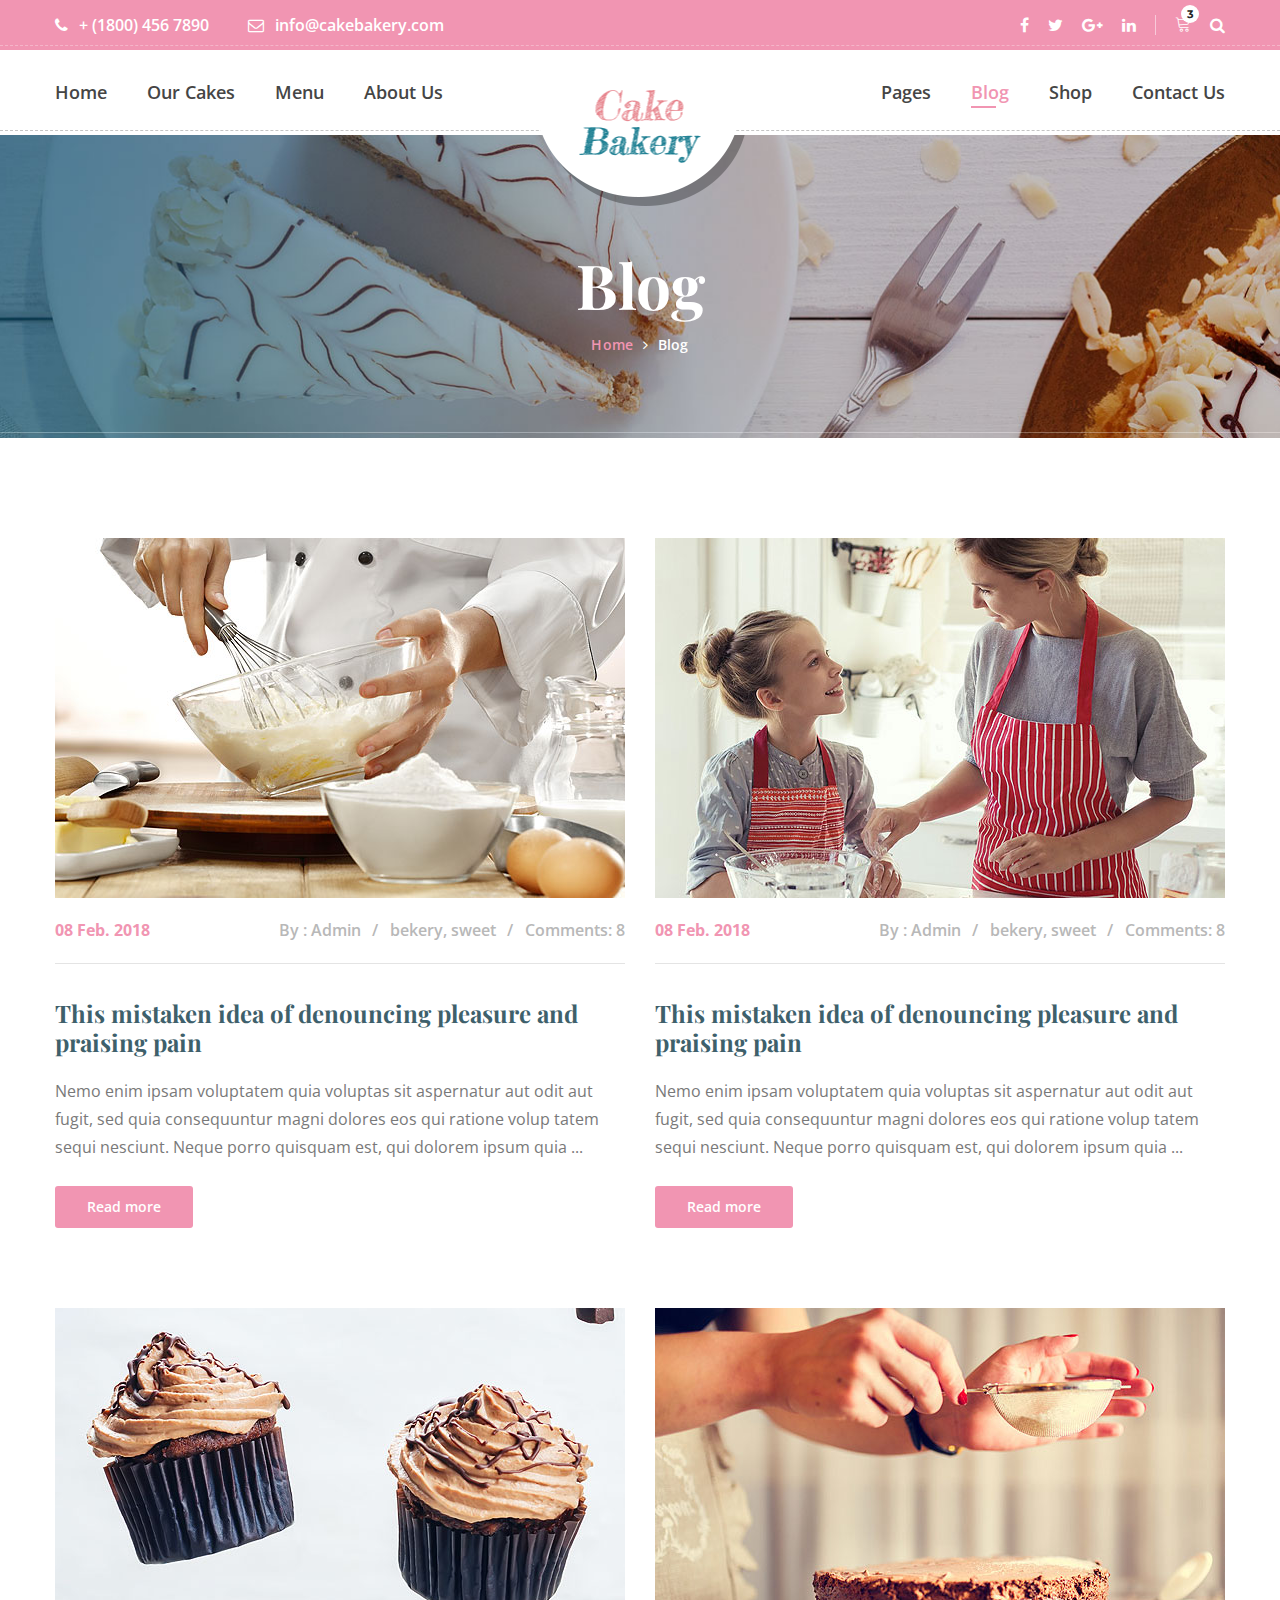
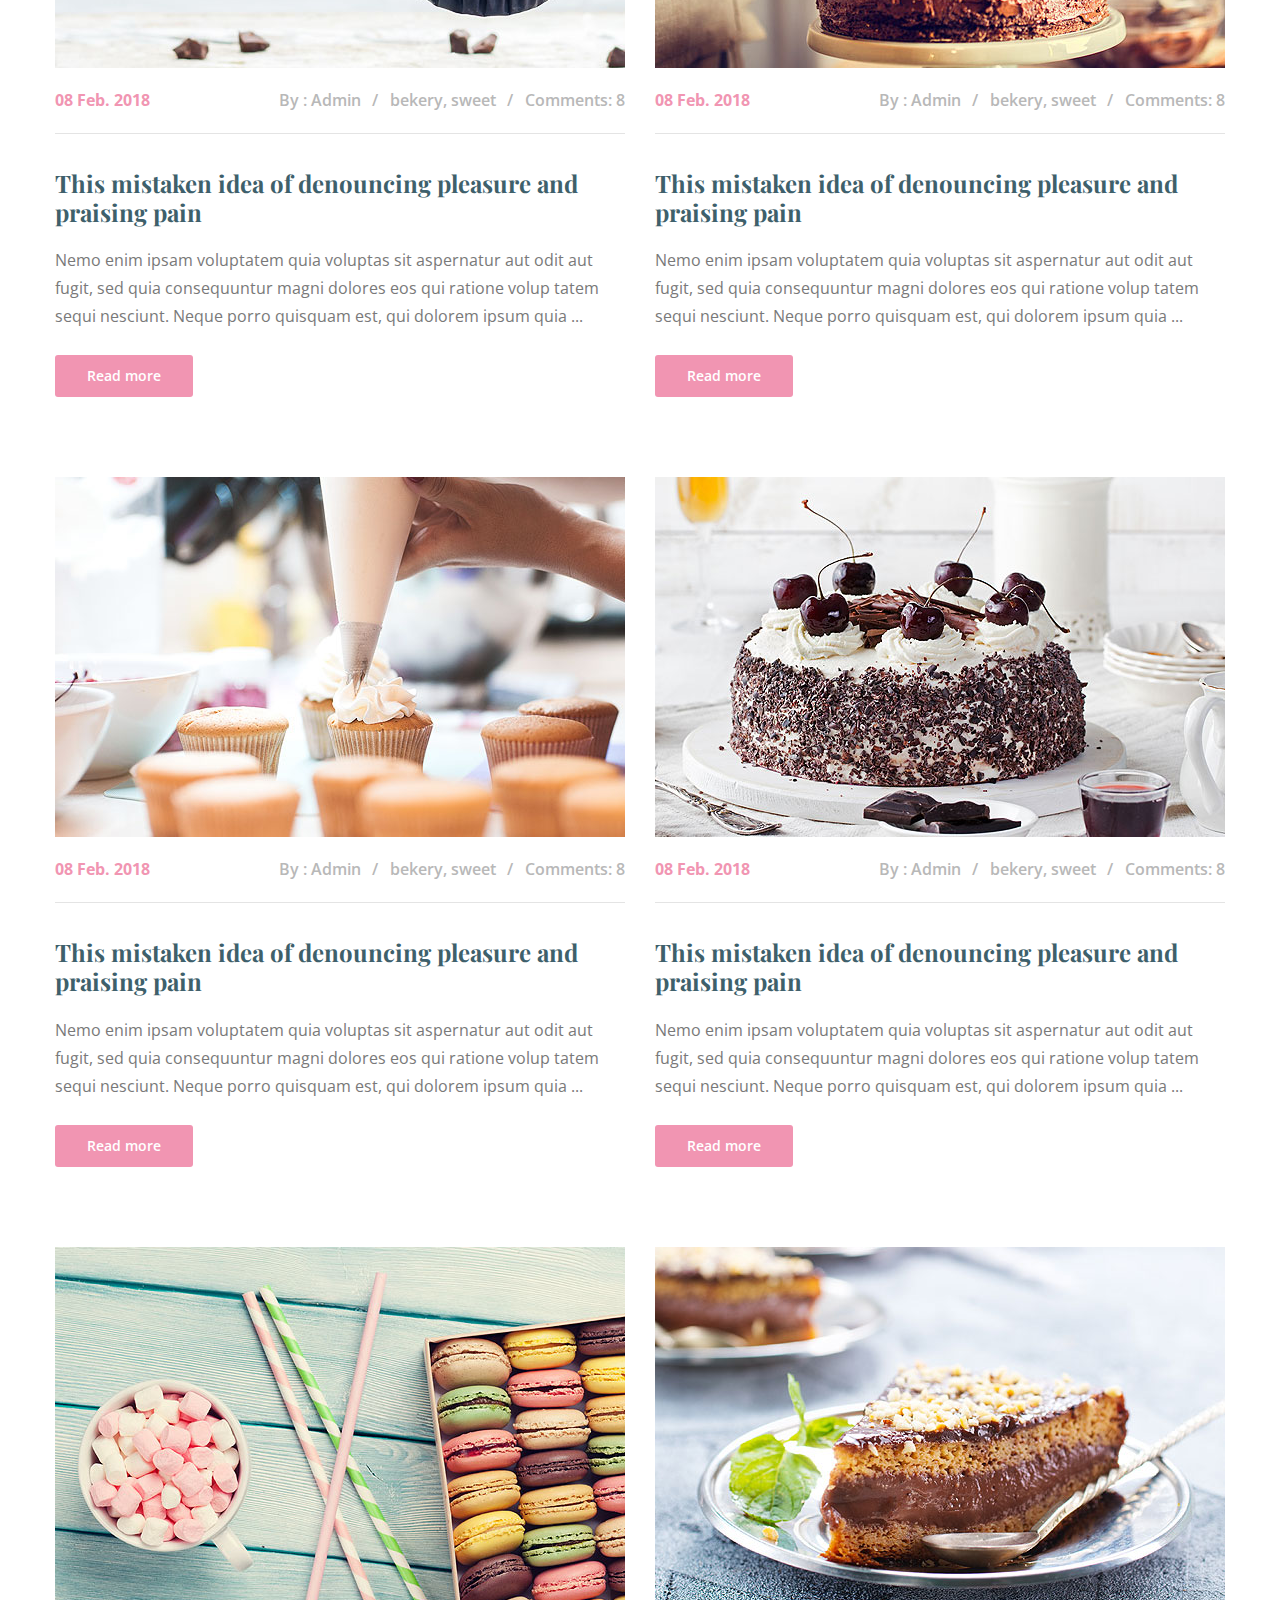
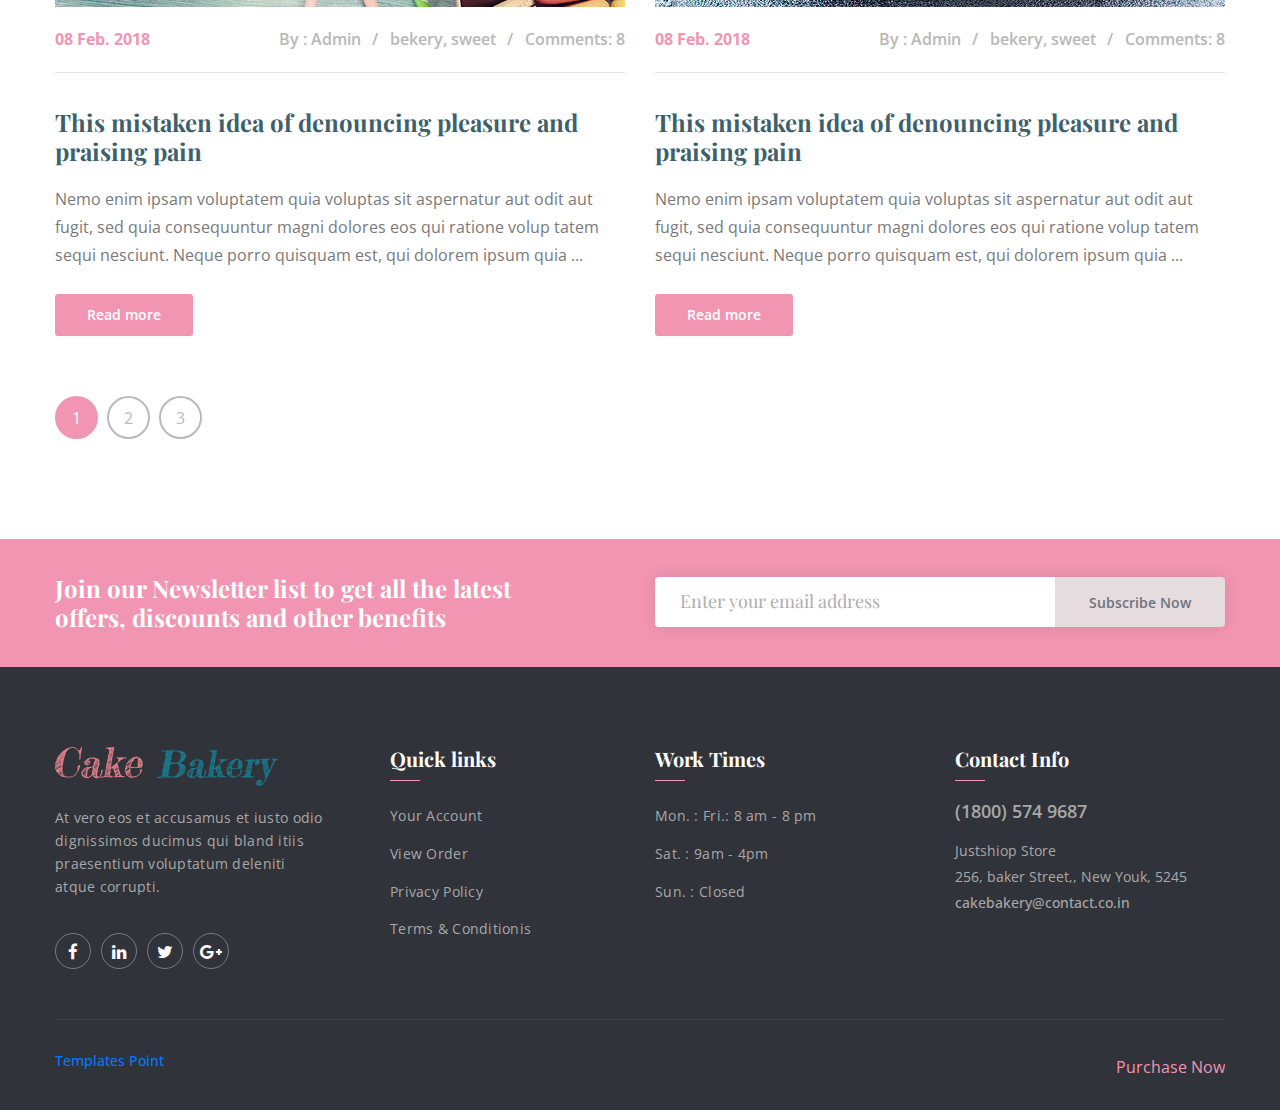
<file: blog-2column.html>
<!DOCTYPE html>
<html lang="en">
   
<head>
        <meta charset="utf-8">
        <meta http-equiv="X-UA-Compatible" content="IE=edge">
        <meta name="viewport" content="width=device-width, initial-scale=1">
        
        <link rel="icon" href="img/fav-icon.png" type="image/x-icon" />
        <!-- The above 3 meta tags *must* come first in the head; any other head content must come *after* these tags -->
        <title>Cake - Bakery</title>

        <!-- Icon css link -->
        <link href="css/font-awesome.min.css" rel="stylesheet">
        <link href="vendors/linearicons/style.css" rel="stylesheet">
        <link href="vendors/flat-icon/flaticon.css" rel="stylesheet">
        <link href="vendors/stroke-icon/style.css" rel="stylesheet">
        <!-- Bootstrap -->
        <link href="css/bootstrap.min.css" rel="stylesheet">
        
        <!-- Rev slider css -->
        <link href="vendors/revolution/css/settings.css" rel="stylesheet">
        <link href="vendors/revolution/css/layers.css" rel="stylesheet">
        <link href="vendors/revolution/css/navigation.css" rel="stylesheet">
        <link href="vendors/animate-css/animate.css" rel="stylesheet">
        
        <!-- Extra plugin css -->
        <link href="vendors/owl-carousel/owl.carousel.min.css" rel="stylesheet">
        <link href="vendors/magnifc-popup/magnific-popup.css" rel="stylesheet">
        
        <link href="css/style.css" rel="stylesheet">
        <link href="css/responsive.css" rel="stylesheet">

        <!-- HTML5 shim and Respond.js for IE8 support of HTML5 elements and media queries -->
        <!-- WARNING: Respond.js doesn't work if you view the page via file:// -->
        <!--[if lt IE 9]>
        <script src="https://oss.maxcdn.com/html5shiv/3.7.3/html5shiv.min.js"></script>
        <script src="https://oss.maxcdn.com/respond/1.4.2/respond.min.js"></script>
        <![endif]-->
    </head>
    <body>
        
        <!--================Main Header Area =================-->
		<header class="main_header_area">
			<div class="top_header_area row m0">
				<div class="container">
					<div class="float-left">
						<a href="tell:+18004567890"><i class="fa fa-phone" aria-hidden="true"></i> + (1800) 456 7890</a>
						<a href="mainto:info@cakebakery.com"><i class="fa fa-envelope-o" aria-hidden="true"></i> info@cakebakery.com</a>
					</div>
					<div class="float-right">
						<ul class="h_social list_style">
							<li><a href="#"><i class="fa fa-facebook"></i></a></li>
							<li><a href="#"><i class="fa fa-twitter"></i></a></li>
							<li><a href="#"><i class="fa fa-google-plus"></i></a></li>
							<li><a href="#"><i class="fa fa-linkedin"></i></a></li>
						</ul>
						<ul class="h_search list_style">
							<li class="shop_cart"><a href="#"><i class="lnr lnr-cart"></i></a></li>
							<li><a class="popup-with-zoom-anim" href="#test-search"><i class="fa fa-search"></i></a></li>
						</ul>
					</div>
				</div>
			</div>
			<div class="main_menu_area">
				<div class="container">
					<nav class="navbar navbar-expand-lg navbar-light bg-light">
						<a class="navbar-brand" href="index.html">
						<img src="img/logo.png" alt="">
						<img src="img/logo-2.png" alt="">
						</a>
						<button class="navbar-toggler" type="button" data-toggle="collapse" data-target="#navbarSupportedContent" aria-controls="navbarSupportedContent" aria-expanded="false" aria-label="Toggle navigation">
							<span class="my_toggle_menu">
                            	<span></span>
                            	<span></span>
                            	<span></span>
                            </span>
						</button>
						<div class="collapse navbar-collapse" id="navbarSupportedContent">
							<ul class="navbar-nav mr-auto">
								<li class="dropdown submenu">
									<a class="dropdown-toggle" data-toggle="dropdown" href="#" role="button" aria-haspopup="true" aria-expanded="false">Home</a>
									<ul class="dropdown-menu">
										<li><a href="index.html">Home 1</a></li>
										<li><a href="index-2.html">Home 2</a></li>
										<li><a href="index-3.html">Home 3</a></li>
										<li><a href="index-4.html">Home 4</a></li>
										<li><a href="index-5.html">Home 5</a></li>
									</ul>
								</li>
								<li><a href="cake.html">Our Cakes</a></li>
								<li><a href="menu.html">Menu</a></li>
								<li class="dropdown submenu">
									<a class="dropdown-toggle" data-toggle="dropdown" href="#" role="button" aria-haspopup="true" aria-expanded="false">About Us</a>
									<ul class="dropdown-menu">
										<li><a href="about-us.html">About Us</a></li>
										<li><a href="our-team.html">Our Chefs</a></li>
										<li><a href="testimonials.html">Testimonials</a></li>
									</ul>
								</li>
							</ul>
							<ul class="navbar-nav justify-content-end">
								<li class="dropdown submenu">
									<a class="dropdown-toggle" data-toggle="dropdown" href="#" role="button" aria-haspopup="true" aria-expanded="false">Pages</a>
									<ul class="dropdown-menu">
										<li><a href="service.html">Services</a></li>
										<li class="dropdown submenu">
											<a class="dropdown-toggle" data-toggle="dropdown" href="#" role="button" aria-haspopup="true" aria-expanded="false">Gallery</a>
											<ul class="dropdown-menu">
												<li><a href="portfolio.html">-  Gallery Classic</a></li>
												<li><a href="portfolio-full-width.html">-  Gallery Full width</a></li>
											</ul>
										</li>
										<li><a href="faq.html">Faq</a></li>
										<li><a href="what-we-make.html">What we make</a></li>
										<li><a href="special.html">Special Recipe</a></li>
										<li><a href="404.html">404 page</a></li>
										<li><a href="comming-soon.html">Coming Soon page</a></li>
									</ul>
								</li>
								<li class="dropdown submenu active">
									<a class="dropdown-toggle" data-toggle="dropdown" href="#" role="button" aria-haspopup="true" aria-expanded="false">Blog</a>
									<ul class="dropdown-menu">
										<li><a href="blog.html">Blog with sidebar</a></li>
										<li><a href="blog-2column.html">Blog 2 column</a></li>
										<li><a href="single-blog.html">Blog details</a></li>
									</ul>
								</li>
								<li class="dropdown submenu">
									<a class="dropdown-toggle" data-toggle="dropdown" href="#" role="button" aria-haspopup="true" aria-expanded="false">Shop</a>
									<ul class="dropdown-menu">
										<li><a href="shop.html">Main shop</a></li>
										<li><a href="product-details.html">Product Details</a></li>
										<li><a href="cart.html">Cart Page</a></li>
										<li><a href="checkout.html">Checkout Page</a></li>
									</ul>
								</li>
								<li><a href="contact.html">Contact Us</a></li>
							</ul>
						</div>
					</nav>
				</div>
			</div>
		</header>
        <!--================End Main Header Area =================-->
        
        <!--================End Main Header Area =================-->
        <section class="banner_area">
        	<div class="container">
        		<div class="banner_text">
        			<h3>Blog</h3>
        			<ul>
        				<li><a href="index.html">Home</a></li>
        				<li><a href="blog.html">Blog</a></li>
        			</ul>
        		</div>
        	</div>
        </section>
        <!--================End Main Header Area =================-->
        
        <!--================Blog Main Area =================-->
        <section class="main_blog_area p_100">
        	<div class="container">
        		<div class="blog_area_inner">
					<div class="main_blog_column row">
						<div class="col-lg-6">
							<div class="blog_item">
								<div class="blog_img">
									<img class="img-fluid" src="img/blog/column/blog-c-1.jpg" alt="">
								</div>
								<div class="blog_text">
									<div class="blog_time">
										<div class="float-left">
											<a href="#">08 Feb. 2018</a>
										</div>
										<div class="float-right">
											<ul class="list_style">
												<li><a href="#">By :  Admin</a></li>
												<li><a href="#">bekery, sweet</a></li>
												<li><a href="#">Comments: 8</a></li>
											</ul>
										</div>
									</div>
									<a href="#"><h4>This mistaken idea of denouncing pleasure and praising pain</h4></a>
									<p>Nemo enim ipsam voluptatem quia voluptas sit aspernatur aut odit aut fugit, sed quia consequuntur magni dolores eos qui ratione volup tatem sequi nesciunt. Neque porro quisquam est, qui dolorem ipsum quia ...</p>
									<a class="pink_more" href="#">Read more</a>
								</div>
							</div>
						</div>
						<div class="col-lg-6">
							<div class="blog_item">
								<div class="blog_img">
									<img class="img-fluid" src="img/blog/column/blog-c-2.jpg" alt="">
								</div>
								<div class="blog_text">
									<div class="blog_time">
										<div class="float-left">
											<a href="#">08 Feb. 2018</a>
										</div>
										<div class="float-right">
											<ul class="list_style">
												<li><a href="#">By :  Admin</a></li>
												<li><a href="#">bekery, sweet</a></li>
												<li><a href="#">Comments: 8</a></li>
											</ul>
										</div>
									</div>
									<a href="#"><h4>This mistaken idea of denouncing pleasure and praising pain</h4></a>
									<p>Nemo enim ipsam voluptatem quia voluptas sit aspernatur aut odit aut fugit, sed quia consequuntur magni dolores eos qui ratione volup tatem sequi nesciunt. Neque porro quisquam est, qui dolorem ipsum quia ...</p>
									<a class="pink_more" href="#">Read more</a>
								</div>
							</div>
						</div>
						<div class="col-lg-6">
							<div class="blog_item">
								<div class="blog_img">
									<img class="img-fluid" src="img/blog/column/blog-c-3.jpg" alt="">
								</div>
								<div class="blog_text">
									<div class="blog_time">
										<div class="float-left">
											<a href="#">08 Feb. 2018</a>
										</div>
										<div class="float-right">
											<ul class="list_style">
												<li><a href="#">By :  Admin</a></li>
												<li><a href="#">bekery, sweet</a></li>
												<li><a href="#">Comments: 8</a></li>
											</ul>
										</div>
									</div>
									<a href="#"><h4>This mistaken idea of denouncing pleasure and praising pain</h4></a>
									<p>Nemo enim ipsam voluptatem quia voluptas sit aspernatur aut odit aut fugit, sed quia consequuntur magni dolores eos qui ratione volup tatem sequi nesciunt. Neque porro quisquam est, qui dolorem ipsum quia ...</p>
									<a class="pink_more" href="#">Read more</a>
								</div>
							</div>
						</div>
						<div class="col-lg-6">
							<div class="blog_item">
								<div class="blog_img">
									<img class="img-fluid" src="img/blog/column/blog-c-4.jpg" alt="">
								</div>
								<div class="blog_text">
									<div class="blog_time">
										<div class="float-left">
											<a href="#">08 Feb. 2018</a>
										</div>
										<div class="float-right">
											<ul class="list_style">
												<li><a href="#">By :  Admin</a></li>
												<li><a href="#">bekery, sweet</a></li>
												<li><a href="#">Comments: 8</a></li>
											</ul>
										</div>
									</div>
									<a href="#"><h4>This mistaken idea of denouncing pleasure and praising pain</h4></a>
									<p>Nemo enim ipsam voluptatem quia voluptas sit aspernatur aut odit aut fugit, sed quia consequuntur magni dolores eos qui ratione volup tatem sequi nesciunt. Neque porro quisquam est, qui dolorem ipsum quia ...</p>
									<a class="pink_more" href="#">Read more</a>
								</div>
							</div>
						</div>
						<div class="col-lg-6">
							<div class="blog_item">
								<div class="blog_img">
									<img class="img-fluid" src="img/blog/column/blog-c-5.jpg" alt="">
								</div>
								<div class="blog_text">
									<div class="blog_time">
										<div class="float-left">
											<a href="#">08 Feb. 2018</a>
										</div>
										<div class="float-right">
											<ul class="list_style">
												<li><a href="#">By :  Admin</a></li>
												<li><a href="#">bekery, sweet</a></li>
												<li><a href="#">Comments: 8</a></li>
											</ul>
										</div>
									</div>
									<a href="#"><h4>This mistaken idea of denouncing pleasure and praising pain</h4></a>
									<p>Nemo enim ipsam voluptatem quia voluptas sit aspernatur aut odit aut fugit, sed quia consequuntur magni dolores eos qui ratione volup tatem sequi nesciunt. Neque porro quisquam est, qui dolorem ipsum quia ...</p>
									<a class="pink_more" href="#">Read more</a>
								</div>
							</div>
						</div>
						<div class="col-lg-6">
							<div class="blog_item">
								<div class="blog_img">
									<img class="img-fluid" src="img/blog/column/blog-c-6.jpg" alt="">
								</div>
								<div class="blog_text">
									<div class="blog_time">
										<div class="float-left">
											<a href="#">08 Feb. 2018</a>
										</div>
										<div class="float-right">
											<ul class="list_style">
												<li><a href="#">By :  Admin</a></li>
												<li><a href="#">bekery, sweet</a></li>
												<li><a href="#">Comments: 8</a></li>
											</ul>
										</div>
									</div>
									<a href="#"><h4>This mistaken idea of denouncing pleasure and praising pain</h4></a>
									<p>Nemo enim ipsam voluptatem quia voluptas sit aspernatur aut odit aut fugit, sed quia consequuntur magni dolores eos qui ratione volup tatem sequi nesciunt. Neque porro quisquam est, qui dolorem ipsum quia ...</p>
									<a class="pink_more" href="#">Read more</a>
								</div>
							</div>
						</div>
						<div class="col-lg-6">
							<div class="blog_item">
								<div class="blog_img">
									<img class="img-fluid" src="img/blog/column/blog-c-7.jpg" alt="">
								</div>
								<div class="blog_text">
									<div class="blog_time">
										<div class="float-left">
											<a href="#">08 Feb. 2018</a>
										</div>
										<div class="float-right">
											<ul class="list_style">
												<li><a href="#">By :  Admin</a></li>
												<li><a href="#">bekery, sweet</a></li>
												<li><a href="#">Comments: 8</a></li>
											</ul>
										</div>
									</div>
									<a href="#"><h4>This mistaken idea of denouncing pleasure and praising pain</h4></a>
									<p>Nemo enim ipsam voluptatem quia voluptas sit aspernatur aut odit aut fugit, sed quia consequuntur magni dolores eos qui ratione volup tatem sequi nesciunt. Neque porro quisquam est, qui dolorem ipsum quia ...</p>
									<a class="pink_more" href="#">Read more</a>
								</div>
							</div>
						</div>
						<div class="col-lg-6">
							<div class="blog_item">
								<div class="blog_img">
									<img class="img-fluid" src="img/blog/column/blog-c-8.jpg" alt="">
								</div>
								<div class="blog_text">
									<div class="blog_time">
										<div class="float-left">
											<a href="#">08 Feb. 2018</a>
										</div>
										<div class="float-right">
											<ul class="list_style">
												<li><a href="#">By :  Admin</a></li>
												<li><a href="#">bekery, sweet</a></li>
												<li><a href="#">Comments: 8</a></li>
											</ul>
										</div>
									</div>
									<a href="#"><h4>This mistaken idea of denouncing pleasure and praising pain</h4></a>
									<p>Nemo enim ipsam voluptatem quia voluptas sit aspernatur aut odit aut fugit, sed quia consequuntur magni dolores eos qui ratione volup tatem sequi nesciunt. Neque porro quisquam est, qui dolorem ipsum quia ...</p>
									<a class="pink_more" href="#">Read more</a>
								</div>
							</div>
						</div>
					</div>
					<nav aria-label="Page navigation example" class="blog_pagination">
						<ul class="pagination">
							<li class="page-item active"><a class="page-link" href="#">1</a></li>
							<li class="page-item"><a class="page-link" href="#">2</a></li>
							<li class="page-item"><a class="page-link" href="#">3</a></li>
						</ul>
					</nav>
        		</div>
        	</div>
        </section>
        <!--================End Blog Main Area =================-->
        
        <!--================Newsletter Area =================-->
        <section class="newsletter_area">
        	<div class="container">
        		<div class="row newsletter_inner">
        			<div class="col-lg-6">
        				<div class="news_left_text">
        					<h4>Join our Newsletter list to get all the latest offers, discounts and other benefits</h4>
        				</div>
        			</div>
        			<div class="col-lg-6">
        				<div class="newsletter_form">
							<div class="input-group">
								<input type="text" class="form-control" placeholder="Enter your email address">
								<div class="input-group-append">
									<button class="btn btn-outline-secondary" type="button">Subscribe Now</button>
								</div>
							</div>
        				</div>
        			</div>
        		</div>
        	</div>
        </section>
        <!--================End Newsletter Area =================-->
        
        <!--================Footer Area =================-->
        <footer class="footer_area">
        	<div class="footer_widgets">
        		<div class="container">
        			<div class="row footer_wd_inner">
        				<div class="col-lg-3 col-6">
        					<aside class="f_widget f_about_widget">
        						<img src="img/footer-logo.png" alt="">
        						<p>At vero eos et accusamus et iusto odio dignissimos ducimus qui bland itiis praesentium voluptatum deleniti atque corrupti.</p>
        						<ul class="nav">
        							<li><a href="#"><i class="fa fa-facebook"></i></a></li>
        							<li><a href="#"><i class="fa fa-linkedin"></i></a></li>
        							<li><a href="#"><i class="fa fa-twitter"></i></a></li>
        							<li><a href="#"><i class="fa fa-google-plus"></i></a></li>
        						</ul>
        					</aside>
        				</div>
        				<div class="col-lg-3 col-6">
        					<aside class="f_widget f_link_widget">
        						<div class="f_title">
        							<h3>Quick links</h3>
        						</div>
        						<ul class="list_style">
        							<li><a href="#">Your Account</a></li>
        							<li><a href="#">View Order</a></li>
        							<li><a href="#">Privacy Policy</a></li>
        							<li><a href="#">Terms & Conditionis</a></li>
        						</ul>
        					</aside>
        				</div>
        				<div class="col-lg-3 col-6">
        					<aside class="f_widget f_link_widget">
        						<div class="f_title">
        							<h3>Work Times</h3>
        						</div>
        						<ul class="list_style">
        							<li><a href="#">Mon. :  Fri.: 8 am - 8 pm</a></li>
        							<li><a href="#">Sat. : 9am - 4pm</a></li>
        							<li><a href="#">Sun. : Closed</a></li>
        						</ul>
        					</aside>
        				</div>
        				<div class="col-lg-3 col-6">
        					<aside class="f_widget f_contact_widget">
        						<div class="f_title">
        							<h3>Contact Info</h3>
        						</div>
        						<h4>(1800) 574 9687</h4>
        						<p>Justshiop Store <br />256, baker Street,, New Youk, 5245</p>
        						<h5>cakebakery@contact.co.in</h5>
        					</aside>
        				</div>
        			</div>
        		</div>
        	</div>
        	<div class="footer_copyright">
        		<div class="container">
        			<div class="copyright_inner">
        				<div class="float-left">
        					<h5><a target="_blank" href="https://www.templatespoint.net">Templates Point</a></h5>
        				</div>
        				<div class="float-right">
        					<a href="#">Purchase Now</a>
        				</div>
        			</div>
        		</div>
        	</div>
        </footer>
        <!--================End Footer Area =================-->
        
        <!--================Search Box Area =================-->
        <div class="search_area zoom-anim-dialog mfp-hide" id="test-search">
            <div class="search_box_inner">
                <h3>Search</h3>
                <div class="input-group">
                    <input type="text" class="form-control" placeholder="Search for...">
                    <span class="input-group-btn">
                        <button class="btn btn-default" type="button"><i class="icon icon-Search"></i></button>
                    </span>
                </div>
            </div>
        </div>
        <!--================End Search Box Area =================-->
        
        
        
        
        
        
        <!-- jQuery (necessary for Bootstrap's JavaScript plugins) -->
        <script src="js/jquery-3.2.1.min.js"></script>
        <!-- Include all compiled plugins (below), or include individual files as needed -->
        <script src="js/popper.min.js"></script>
        <script src="js/bootstrap.min.js"></script>
        <!-- Rev slider js -->
        <script src="vendors/revolution/js/jquery.themepunch.tools.min.js"></script>
        <script src="vendors/revolution/js/jquery.themepunch.revolution.min.js"></script>
        <script src="vendors/revolution/js/extensions/revolution.extension.actions.min.js"></script>
        <script src="vendors/revolution/js/extensions/revolution.extension.video.min.js"></script>
        <script src="vendors/revolution/js/extensions/revolution.extension.slideanims.min.js"></script>
        <script src="vendors/revolution/js/extensions/revolution.extension.layeranimation.min.js"></script>
        <script src="vendors/revolution/js/extensions/revolution.extension.navigation.min.js"></script>
        <!-- Extra plugin js -->
        <script src="vendors/owl-carousel/owl.carousel.min.js"></script>
        <script src="vendors/magnifc-popup/jquery.magnific-popup.min.js"></script>
        <script src="vendors/datetime-picker/js/moment.min.js"></script>
        <script src="vendors/datetime-picker/js/bootstrap-datetimepicker.min.js"></script>
        <script src="vendors/nice-select/js/jquery.nice-select.min.js"></script>
        <script src="vendors/jquery-ui/jquery-ui.min.js"></script>
        <script src="vendors/lightbox/simpleLightbox.min.js"></script>
        
        <script src="js/theme.js"></script>
    </body>

</html>
</file>
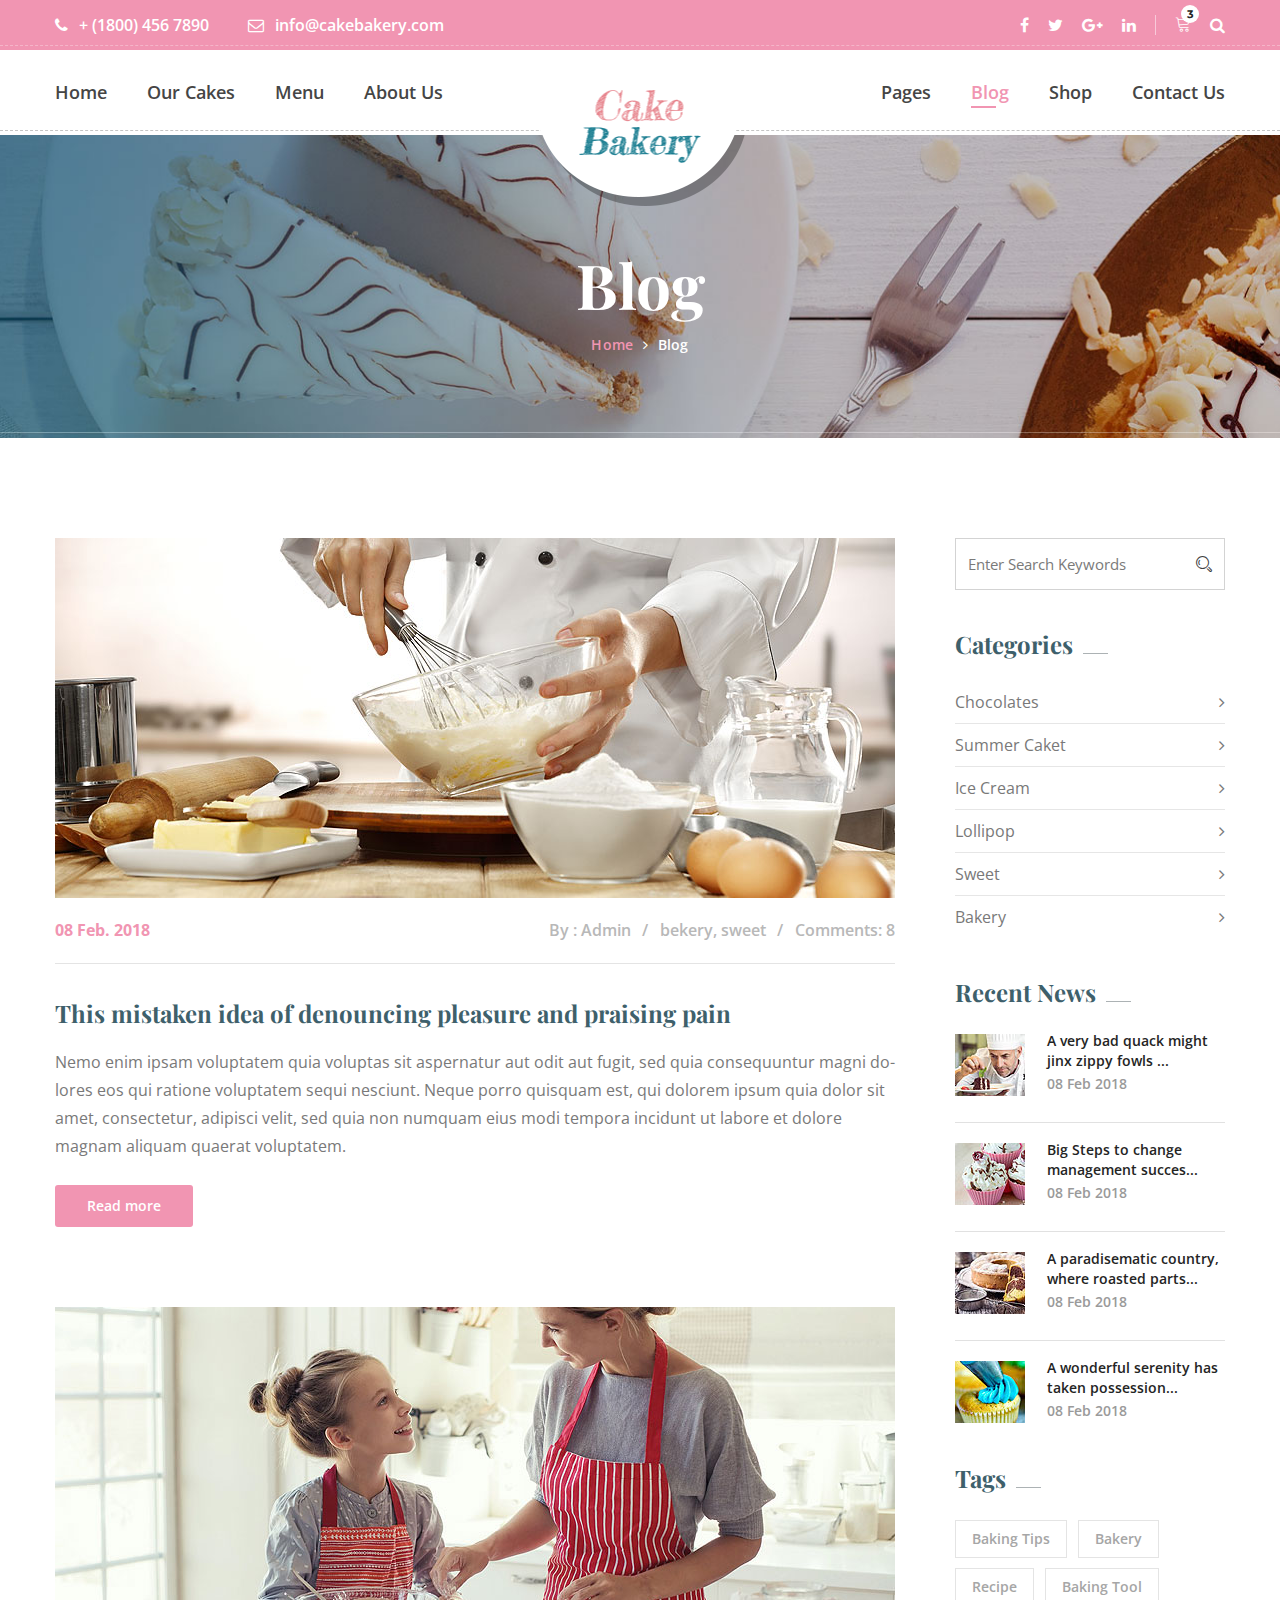
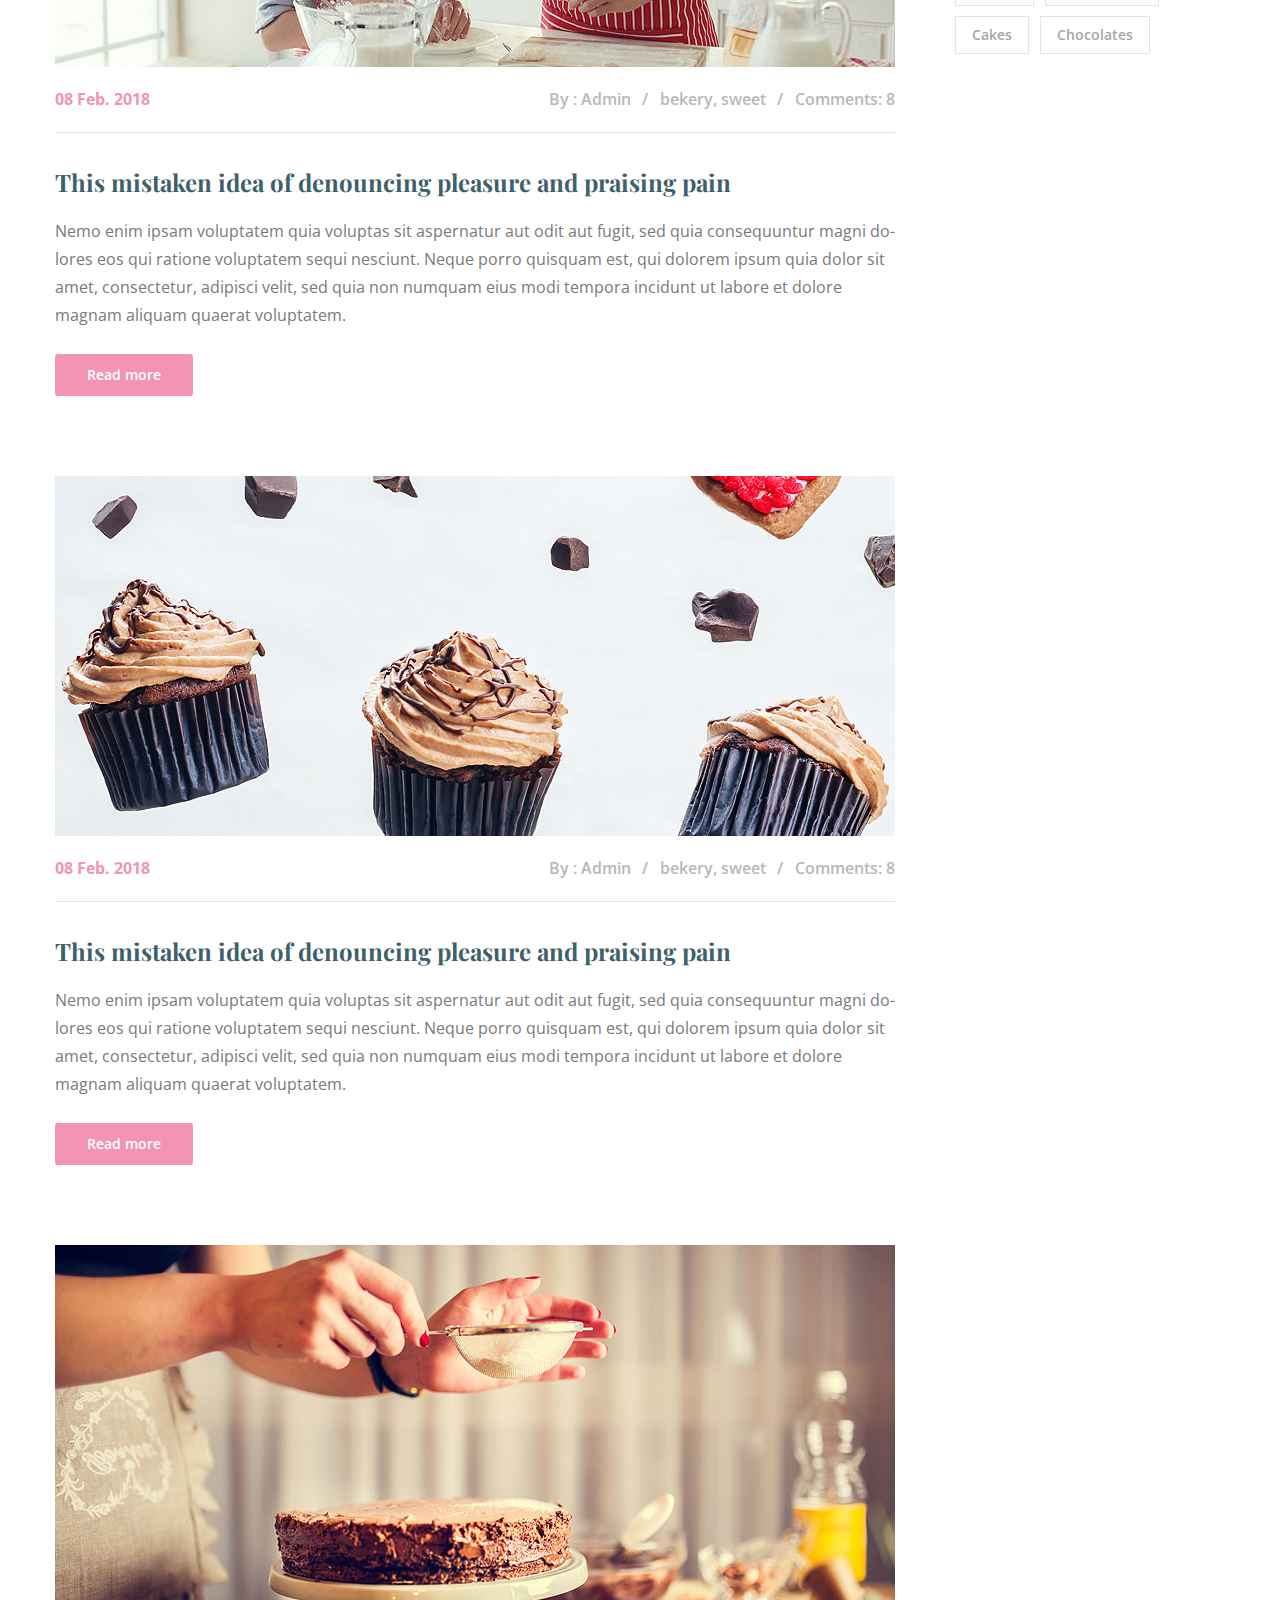
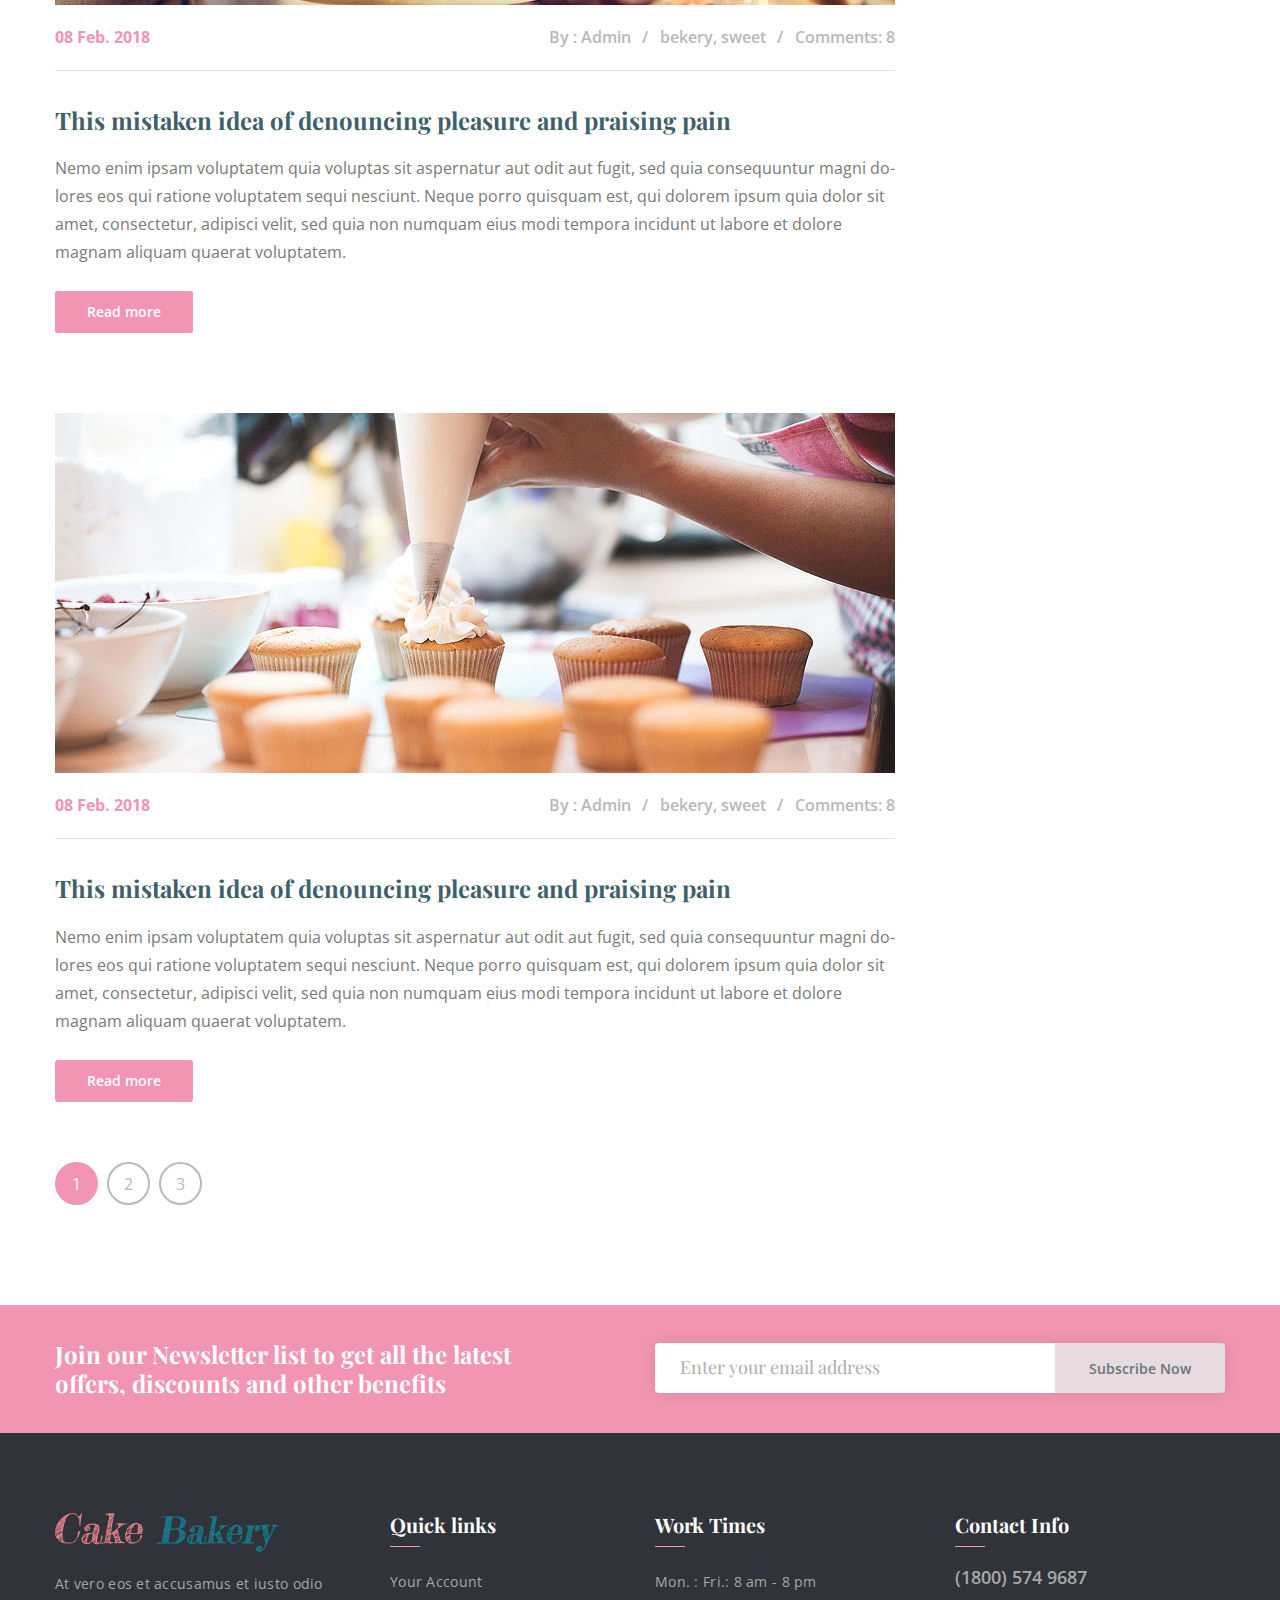
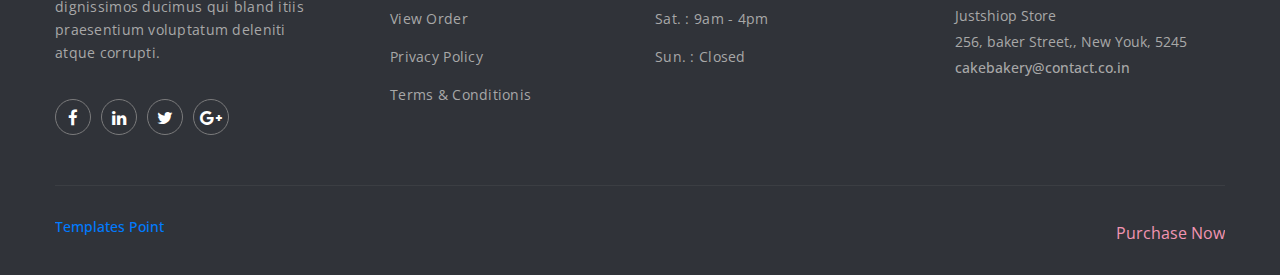
<file: blog.html>
<!DOCTYPE html>
<html lang="en">
    
<head>
        <meta charset="utf-8">
        <meta http-equiv="X-UA-Compatible" content="IE=edge">
        <meta name="viewport" content="width=device-width, initial-scale=1">
        
        <link rel="icon" href="img/fav-icon.png" type="image/x-icon" />
        <!-- The above 3 meta tags *must* come first in the head; any other head content must come *after* these tags -->
        <title>Cake - Bakery</title>

        <!-- Icon css link -->
        <link href="css/font-awesome.min.css" rel="stylesheet">
        <link href="vendors/linearicons/style.css" rel="stylesheet">
        <link href="vendors/flat-icon/flaticon.css" rel="stylesheet">
        <link href="vendors/stroke-icon/style.css" rel="stylesheet">
        <!-- Bootstrap -->
        <link href="css/bootstrap.min.css" rel="stylesheet">
        
        <!-- Rev slider css -->
        <link href="vendors/revolution/css/settings.css" rel="stylesheet">
        <link href="vendors/revolution/css/layers.css" rel="stylesheet">
        <link href="vendors/revolution/css/navigation.css" rel="stylesheet">
        <link href="vendors/animate-css/animate.css" rel="stylesheet">
        
        <!-- Extra plugin css -->
        <link href="vendors/owl-carousel/owl.carousel.min.css" rel="stylesheet">
        <link href="vendors/magnifc-popup/magnific-popup.css" rel="stylesheet">
        
        <link href="css/style.css" rel="stylesheet">
        <link href="css/responsive.css" rel="stylesheet">

        <!-- HTML5 shim and Respond.js for IE8 support of HTML5 elements and media queries -->
        <!-- WARNING: Respond.js doesn't work if you view the page via file:// -->
        <!--[if lt IE 9]>
        <script src="https://oss.maxcdn.com/html5shiv/3.7.3/html5shiv.min.js"></script>
        <script src="https://oss.maxcdn.com/respond/1.4.2/respond.min.js"></script>
        <![endif]-->
    </head>
    <body>
        
        <!--================Main Header Area =================-->
		<header class="main_header_area">
			<div class="top_header_area row m0">
				<div class="container">
					<div class="float-left">
						<a href="tell:+18004567890"><i class="fa fa-phone" aria-hidden="true"></i> + (1800) 456 7890</a>
						<a href="mainto:info@cakebakery.com"><i class="fa fa-envelope-o" aria-hidden="true"></i> info@cakebakery.com</a>
					</div>
					<div class="float-right">
						<ul class="h_social list_style">
							<li><a href="#"><i class="fa fa-facebook"></i></a></li>
							<li><a href="#"><i class="fa fa-twitter"></i></a></li>
							<li><a href="#"><i class="fa fa-google-plus"></i></a></li>
							<li><a href="#"><i class="fa fa-linkedin"></i></a></li>
						</ul>
						<ul class="h_search list_style">
							<li class="shop_cart"><a href="#"><i class="lnr lnr-cart"></i></a></li>
							<li><a class="popup-with-zoom-anim" href="#test-search"><i class="fa fa-search"></i></a></li>
						</ul>
					</div>
				</div>
			</div>
			<div class="main_menu_area">
				<div class="container">
					<nav class="navbar navbar-expand-lg navbar-light bg-light">
						<a class="navbar-brand" href="index.html">
						<img src="img/logo.png" alt="">
						<img src="img/logo-2.png" alt="">
						</a>
						<button class="navbar-toggler" type="button" data-toggle="collapse" data-target="#navbarSupportedContent" aria-controls="navbarSupportedContent" aria-expanded="false" aria-label="Toggle navigation">
							<span class="my_toggle_menu">
                            	<span></span>
                            	<span></span>
                            	<span></span>
                            </span>
						</button>
						<div class="collapse navbar-collapse" id="navbarSupportedContent">
							<ul class="navbar-nav mr-auto">
								<li class="dropdown submenu">
									<a class="dropdown-toggle" data-toggle="dropdown" href="#" role="button" aria-haspopup="true" aria-expanded="false">Home</a>
									<ul class="dropdown-menu">
										<li><a href="index.html">Home 1</a></li>
										<li><a href="index-2.html">Home 2</a></li>
										<li><a href="index-3.html">Home 3</a></li>
										<li><a href="index-4.html">Home 4</a></li>
										<li><a href="index-5.html">Home 5</a></li>
									</ul>
								</li>
								<li><a href="cake.html">Our Cakes</a></li>
								<li><a href="menu.html">Menu</a></li>
								<li class="dropdown submenu">
									<a class="dropdown-toggle" data-toggle="dropdown" href="#" role="button" aria-haspopup="true" aria-expanded="false">About Us</a>
									<ul class="dropdown-menu">
										<li><a href="about-us.html">About Us</a></li>
										<li><a href="our-team.html">Our Chefs</a></li>
										<li><a href="testimonials.html">Testimonials</a></li>
									</ul>
								</li>
							</ul>
							<ul class="navbar-nav justify-content-end">
								<li class="dropdown submenu">
									<a class="dropdown-toggle" data-toggle="dropdown" href="#" role="button" aria-haspopup="true" aria-expanded="false">Pages</a>
									<ul class="dropdown-menu">
										<li><a href="service.html">Services</a></li>
										<li class="dropdown submenu">
											<a class="dropdown-toggle" data-toggle="dropdown" href="#" role="button" aria-haspopup="true" aria-expanded="false">Gallery</a>
											<ul class="dropdown-menu">
												<li><a href="portfolio.html">-  Gallery Classic</a></li>
												<li><a href="portfolio-full-width.html">-  Gallery Full width</a></li>
											</ul>
										</li>
										<li><a href="faq.html">Faq</a></li>
										<li><a href="what-we-make.html">What we make</a></li>
										<li><a href="special.html">Special Recipe</a></li>
										<li><a href="404.html">404 page</a></li>
										<li><a href="comming-soon.html">Coming Soon page</a></li>
									</ul>
								</li>
								<li class="dropdown submenu active">
									<a class="dropdown-toggle" data-toggle="dropdown" href="#" role="button" aria-haspopup="true" aria-expanded="false">Blog</a>
									<ul class="dropdown-menu">
										<li><a href="blog.html">Blog with sidebar</a></li>
										<li><a href="blog-2column.html">Blog 2 column</a></li>
										<li><a href="single-blog.html">Blog details</a></li>
									</ul>
								</li>
								<li class="dropdown submenu">
									<a class="dropdown-toggle" data-toggle="dropdown" href="#" role="button" aria-haspopup="true" aria-expanded="false">Shop</a>
									<ul class="dropdown-menu">
										<li><a href="shop.html">Main shop</a></li>
										<li><a href="product-details.html">Product Details</a></li>
										<li><a href="cart.html">Cart Page</a></li>
										<li><a href="checkout.html">Checkout Page</a></li>
									</ul>
								</li>
								<li><a href="contact.html">Contact Us</a></li>
							</ul>
						</div>
					</nav>
				</div>
			</div>
		</header>
        <!--================End Main Header Area =================-->
        
        <!--================End Main Header Area =================-->
        <section class="banner_area">
        	<div class="container">
        		<div class="banner_text">
        			<h3>Blog</h3>
        			<ul>
        				<li><a href="index.html">Home</a></li>
        				<li><a href="blog.html">Blog</a></li>
        			</ul>
        		</div>
        	</div>
        </section>
        <!--================End Main Header Area =================-->
        
        <!--================Blog Main Area =================-->
        <section class="main_blog_area p_100">
        	<div class="container">
        		<div class="row blog_area_inner">
        			<div class="col-lg-9">
        				<div class="main_blog_inner">
							<div class="blog_item">
								<div class="blog_img">
									<img class="img-fluid" src="img/blog/main-blog/blog-1.jpg" alt="">
								</div>
								<div class="blog_text">
									<div class="blog_time">
										<div class="float-left">
											<a href="#">08 Feb. 2018</a>
										</div>
										<div class="float-right">
											<ul class="list_style">
												<li><a href="#">By :  Admin</a></li>
												<li><a href="#">bekery, sweet</a></li>
												<li><a href="#">Comments: 8</a></li>
											</ul>
										</div>
									</div>
									<a href="#"><h4>This mistaken idea of denouncing pleasure and praising pain</h4></a>
									<p>Nemo enim ipsam voluptatem quia voluptas sit aspernatur aut odit aut fugit, sed quia consequuntur magni do-lores eos qui ratione voluptatem sequi nesciunt. Neque porro quisquam est, qui dolorem ipsum quia dolor sit amet, consectetur, adipisci velit, sed quia non numquam eius modi tempora incidunt ut labore et dolore magnam aliquam quaerat voluptatem. </p>
									<a class="pink_more" href="#">Read more</a>
								</div>
							</div>
							<div class="blog_item">
								<div class="blog_img">
									<img class="img-fluid" src="img/blog/main-blog/blog-2.jpg" alt="">
								</div>
								<div class="blog_text">
									<div class="blog_time">
										<div class="float-left">
											<a href="#">08 Feb. 2018</a>
										</div>
										<div class="float-right">
											<ul class="list_style">
												<li><a href="#">By :  Admin</a></li>
												<li><a href="#">bekery, sweet</a></li>
												<li><a href="#">Comments: 8</a></li>
											</ul>
										</div>
									</div>
									<a href="#"><h4>This mistaken idea of denouncing pleasure and praising pain</h4></a>
									<p>Nemo enim ipsam voluptatem quia voluptas sit aspernatur aut odit aut fugit, sed quia consequuntur magni do-lores eos qui ratione voluptatem sequi nesciunt. Neque porro quisquam est, qui dolorem ipsum quia dolor sit amet, consectetur, adipisci velit, sed quia non numquam eius modi tempora incidunt ut labore et dolore magnam aliquam quaerat voluptatem. </p>
									<a class="pink_more" href="#">Read more</a>
								</div>
							</div>
							<div class="blog_item">
								<div class="blog_img">
									<img class="img-fluid" src="img/blog/main-blog/blog-3.jpg" alt="">
								</div>
								<div class="blog_text">
									<div class="blog_time">
										<div class="float-left">
											<a href="#">08 Feb. 2018</a>
										</div>
										<div class="float-right">
											<ul class="list_style">
												<li><a href="#">By :  Admin</a></li>
												<li><a href="#">bekery, sweet</a></li>
												<li><a href="#">Comments: 8</a></li>
											</ul>
										</div>
									</div>
									<a href="#"><h4>This mistaken idea of denouncing pleasure and praising pain</h4></a>
									<p>Nemo enim ipsam voluptatem quia voluptas sit aspernatur aut odit aut fugit, sed quia consequuntur magni do-lores eos qui ratione voluptatem sequi nesciunt. Neque porro quisquam est, qui dolorem ipsum quia dolor sit amet, consectetur, adipisci velit, sed quia non numquam eius modi tempora incidunt ut labore et dolore magnam aliquam quaerat voluptatem. </p>
									<a class="pink_more" href="#">Read more</a>
								</div>
							</div>
							<div class="blog_item">
								<div class="blog_img">
									<img class="img-fluid" src="img/blog/main-blog/blog-4.jpg" alt="">
								</div>
								<div class="blog_text">
									<div class="blog_time">
										<div class="float-left">
											<a href="#">08 Feb. 2018</a>
										</div>
										<div class="float-right">
											<ul class="list_style">
												<li><a href="#">By :  Admin</a></li>
												<li><a href="#">bekery, sweet</a></li>
												<li><a href="#">Comments: 8</a></li>
											</ul>
										</div>
									</div>
									<a href="#"><h4>This mistaken idea of denouncing pleasure and praising pain</h4></a>
									<p>Nemo enim ipsam voluptatem quia voluptas sit aspernatur aut odit aut fugit, sed quia consequuntur magni do-lores eos qui ratione voluptatem sequi nesciunt. Neque porro quisquam est, qui dolorem ipsum quia dolor sit amet, consectetur, adipisci velit, sed quia non numquam eius modi tempora incidunt ut labore et dolore magnam aliquam quaerat voluptatem. </p>
									<a class="pink_more" href="#">Read more</a>
								</div>
							</div>
							<div class="blog_item">
								<div class="blog_img">
									<img class="img-fluid" src="img/blog/main-blog/blog-5.jpg" alt="">
								</div>
								<div class="blog_text">
									<div class="blog_time">
										<div class="float-left">
											<a href="#">08 Feb. 2018</a>
										</div>
										<div class="float-right">
											<ul class="list_style">
												<li><a href="#">By :  Admin</a></li>
												<li><a href="#">bekery, sweet</a></li>
												<li><a href="#">Comments: 8</a></li>
											</ul>
										</div>
									</div>
									<a href="#"><h4>This mistaken idea of denouncing pleasure and praising pain</h4></a>
									<p>Nemo enim ipsam voluptatem quia voluptas sit aspernatur aut odit aut fugit, sed quia consequuntur magni do-lores eos qui ratione voluptatem sequi nesciunt. Neque porro quisquam est, qui dolorem ipsum quia dolor sit amet, consectetur, adipisci velit, sed quia non numquam eius modi tempora incidunt ut labore et dolore magnam aliquam quaerat voluptatem. </p>
									<a class="pink_more" href="#">Read more</a>
								</div>
							</div>
        				</div>
						<nav aria-label="Page navigation example" class="blog_pagination">
							<ul class="pagination">
								<li class="page-item active"><a class="page-link" href="#">1</a></li>
								<li class="page-item"><a class="page-link" href="#">2</a></li>
								<li class="page-item"><a class="page-link" href="#">3</a></li>
							</ul>
						</nav>
        			</div>
        			<div class="col-lg-3">
        				<div class="right_sidebar_area">
        					<aside class="r_widget search_widget">
								<div class="input-group">
									<input type="text" class="form-control" placeholder="Enter Search Keywords">
									<div class="input-group-append">
										<button class="btn" type="button"><i class="icon icon-Search"></i></button>
									</div>
								</div>
        					</aside>
        					<aside class="r_widget categories_widget">
								<div class="r_title">
									<h3>Categories</h3>
								</div>
       							<ul class="list_style">
       								<li><a href="#">Chocolates<i class="fa fa-angle-right" aria-hidden="true"></i></a></li>
       								<li><a href="#">Summer Caket<i class="fa fa-angle-right" aria-hidden="true"></i></a></li>
       								<li><a href="#">Ice Cream<i class="fa fa-angle-right" aria-hidden="true"></i></a></li>
       								<li><a href="#">Lollipop<i class="fa fa-angle-right" aria-hidden="true"></i></a></li>
       								<li><a href="#">Sweet<i class="fa fa-angle-right" aria-hidden="true"></i></a></li>
       								<li><a href="#">Bakery<i class="fa fa-angle-right" aria-hidden="true"></i></a></li>
       							</ul>
        					</aside>
        					<aside class="r_widget recent_widget">
								<div class="r_title">
									<h3>Recent News</h3>
								</div>
       							<div class="recent_w_inner">
       								<div class="media">
										<div class="d-flex">
											<img src="img/blog/recent-post/r-post-1.jpg" alt="">
										</div>
										<div class="media-body">
											<a href="#"><h4>A very bad quack might jinx zippy fowls ...</h4></a>
											<a href="#"><p>08 Feb 2018</p></a>
										</div>
									</div>
									<div class="media">
										<div class="d-flex">
											<img src="img/blog/recent-post/r-post-2.jpg" alt="">
										</div>
										<div class="media-body">
											<a href="#"><h4>Big Steps to change management succes...</h4></a>
											<a href="#"><p>08 Feb 2018</p></a>
										</div>
									</div>
									<div class="media">
										<div class="d-flex">
											<img src="img/blog/recent-post/r-post-3.jpg" alt="">
										</div>
										<div class="media-body">
											<a href="#"><h4>A paradisematic country, where roasted parts...</h4></a>
											<a href="#"><p>08 Feb 2018</p></a>
										</div>
									</div>
									<div class="media">
										<div class="d-flex">
											<img src="img/blog/recent-post/r-post-4.jpg" alt="">
										</div>
										<div class="media-body">
											<a href="#"><h4>A wonderful serenity has taken possession...</h4></a>
											<a href="#"><p>08 Feb 2018</p></a>
										</div>
									</div>
       							</div>
        					</aside>
        					<aside class="r_widget tags_widget">
								<div class="r_title">
									<h3>Tags</h3>
								</div>
       							<ul class="list_style">
       								<li><a href="#">Baking Tips</a></li>
       								<li><a href="#">Bakery</a></li>
       								<li><a href="#">Recipe</a></li>
       								<li><a href="#">Baking Tool</a></li>
       								<li><a href="#">Cakes</a></li>
       								<li><a href="#">Chocolates</a></li>
       							</ul>
        					</aside>
        				</div>
        			</div>
        		</div>
        	</div>
        </section>
        <!--================End Blog Main Area =================-->
        
        <!--================Newsletter Area =================-->
        <section class="newsletter_area">
        	<div class="container">
        		<div class="row newsletter_inner">
        			<div class="col-lg-6">
        				<div class="news_left_text">
        					<h4>Join our Newsletter list to get all the latest offers, discounts and other benefits</h4>
        				</div>
        			</div>
        			<div class="col-lg-6">
        				<div class="newsletter_form">
							<div class="input-group">
								<input type="text" class="form-control" placeholder="Enter your email address">
								<div class="input-group-append">
									<button class="btn btn-outline-secondary" type="button">Subscribe Now</button>
								</div>
							</div>
        				</div>
        			</div>
        		</div>
        	</div>
        </section>
        <!--================End Newsletter Area =================-->
        
        <!--================Footer Area =================-->
        <footer class="footer_area">
        	<div class="footer_widgets">
        		<div class="container">
        			<div class="row footer_wd_inner">
        				<div class="col-lg-3 col-6">
        					<aside class="f_widget f_about_widget">
        						<img src="img/footer-logo.png" alt="">
        						<p>At vero eos et accusamus et iusto odio dignissimos ducimus qui bland itiis praesentium voluptatum deleniti atque corrupti.</p>
        						<ul class="nav">
        							<li><a href="#"><i class="fa fa-facebook"></i></a></li>
        							<li><a href="#"><i class="fa fa-linkedin"></i></a></li>
        							<li><a href="#"><i class="fa fa-twitter"></i></a></li>
        							<li><a href="#"><i class="fa fa-google-plus"></i></a></li>
        						</ul>
        					</aside>
        				</div>
        				<div class="col-lg-3 col-6">
        					<aside class="f_widget f_link_widget">
        						<div class="f_title">
        							<h3>Quick links</h3>
        						</div>
        						<ul class="list_style">
        							<li><a href="#">Your Account</a></li>
        							<li><a href="#">View Order</a></li>
        							<li><a href="#">Privacy Policy</a></li>
        							<li><a href="#">Terms & Conditionis</a></li>
        						</ul>
        					</aside>
        				</div>
        				<div class="col-lg-3 col-6">
        					<aside class="f_widget f_link_widget">
        						<div class="f_title">
        							<h3>Work Times</h3>
        						</div>
        						<ul class="list_style">
        							<li><a href="#">Mon. :  Fri.: 8 am - 8 pm</a></li>
        							<li><a href="#">Sat. : 9am - 4pm</a></li>
        							<li><a href="#">Sun. : Closed</a></li>
        						</ul>
        					</aside>
        				</div>
        				<div class="col-lg-3 col-6">
        					<aside class="f_widget f_contact_widget">
        						<div class="f_title">
        							<h3>Contact Info</h3>
        						</div>
        						<h4>(1800) 574 9687</h4>
        						<p>Justshiop Store <br />256, baker Street,, New Youk, 5245</p>
        						<h5>cakebakery@contact.co.in</h5>
        					</aside>
        				</div>
        			</div>
        		</div>
        	</div>
        	<div class="footer_copyright">
        		<div class="container">
        			<div class="copyright_inner">
        				<div class="float-left">
        					<h5><a target="_blank" href="https://www.templatespoint.net">Templates Point</a></h5>
        				</div>
        				<div class="float-right">
        					<a href="#">Purchase Now</a>
        				</div>
        			</div>
        		</div>
        	</div>
        </footer>
        <!--================End Footer Area =================-->
        
        <!--================Search Box Area =================-->
        <div class="search_area zoom-anim-dialog mfp-hide" id="test-search">
            <div class="search_box_inner">
                <h3>Search</h3>
                <div class="input-group">
                    <input type="text" class="form-control" placeholder="Search for...">
                    <span class="input-group-btn">
                        <button class="btn btn-default" type="button"><i class="icon icon-Search"></i></button>
                    </span>
                </div>
            </div>
        </div>
        <!--================End Search Box Area =================-->
        
        
        
        
        
        
        <!-- jQuery (necessary for Bootstrap's JavaScript plugins) -->
        <script src="js/jquery-3.2.1.min.js"></script>
        <!-- Include all compiled plugins (below), or include individual files as needed -->
        <script src="js/popper.min.js"></script>
        <script src="js/bootstrap.min.js"></script>
        <!-- Rev slider js -->
        <script src="vendors/revolution/js/jquery.themepunch.tools.min.js"></script>
        <script src="vendors/revolution/js/jquery.themepunch.revolution.min.js"></script>
        <script src="vendors/revolution/js/extensions/revolution.extension.actions.min.js"></script>
        <script src="vendors/revolution/js/extensions/revolution.extension.video.min.js"></script>
        <script src="vendors/revolution/js/extensions/revolution.extension.slideanims.min.js"></script>
        <script src="vendors/revolution/js/extensions/revolution.extension.layeranimation.min.js"></script>
        <script src="vendors/revolution/js/extensions/revolution.extension.navigation.min.js"></script>
        <!-- Extra plugin js -->
        <script src="vendors/owl-carousel/owl.carousel.min.js"></script>
        <script src="vendors/magnifc-popup/jquery.magnific-popup.min.js"></script>
        <script src="vendors/datetime-picker/js/moment.min.js"></script>
        <script src="vendors/datetime-picker/js/bootstrap-datetimepicker.min.js"></script>
        <script src="vendors/nice-select/js/jquery.nice-select.min.js"></script>
        <script src="vendors/jquery-ui/jquery-ui.min.js"></script>
        <script src="vendors/lightbox/simpleLightbox.min.js"></script>
        
        <script src="js/theme.js"></script>
    </body>

</html>
</file>
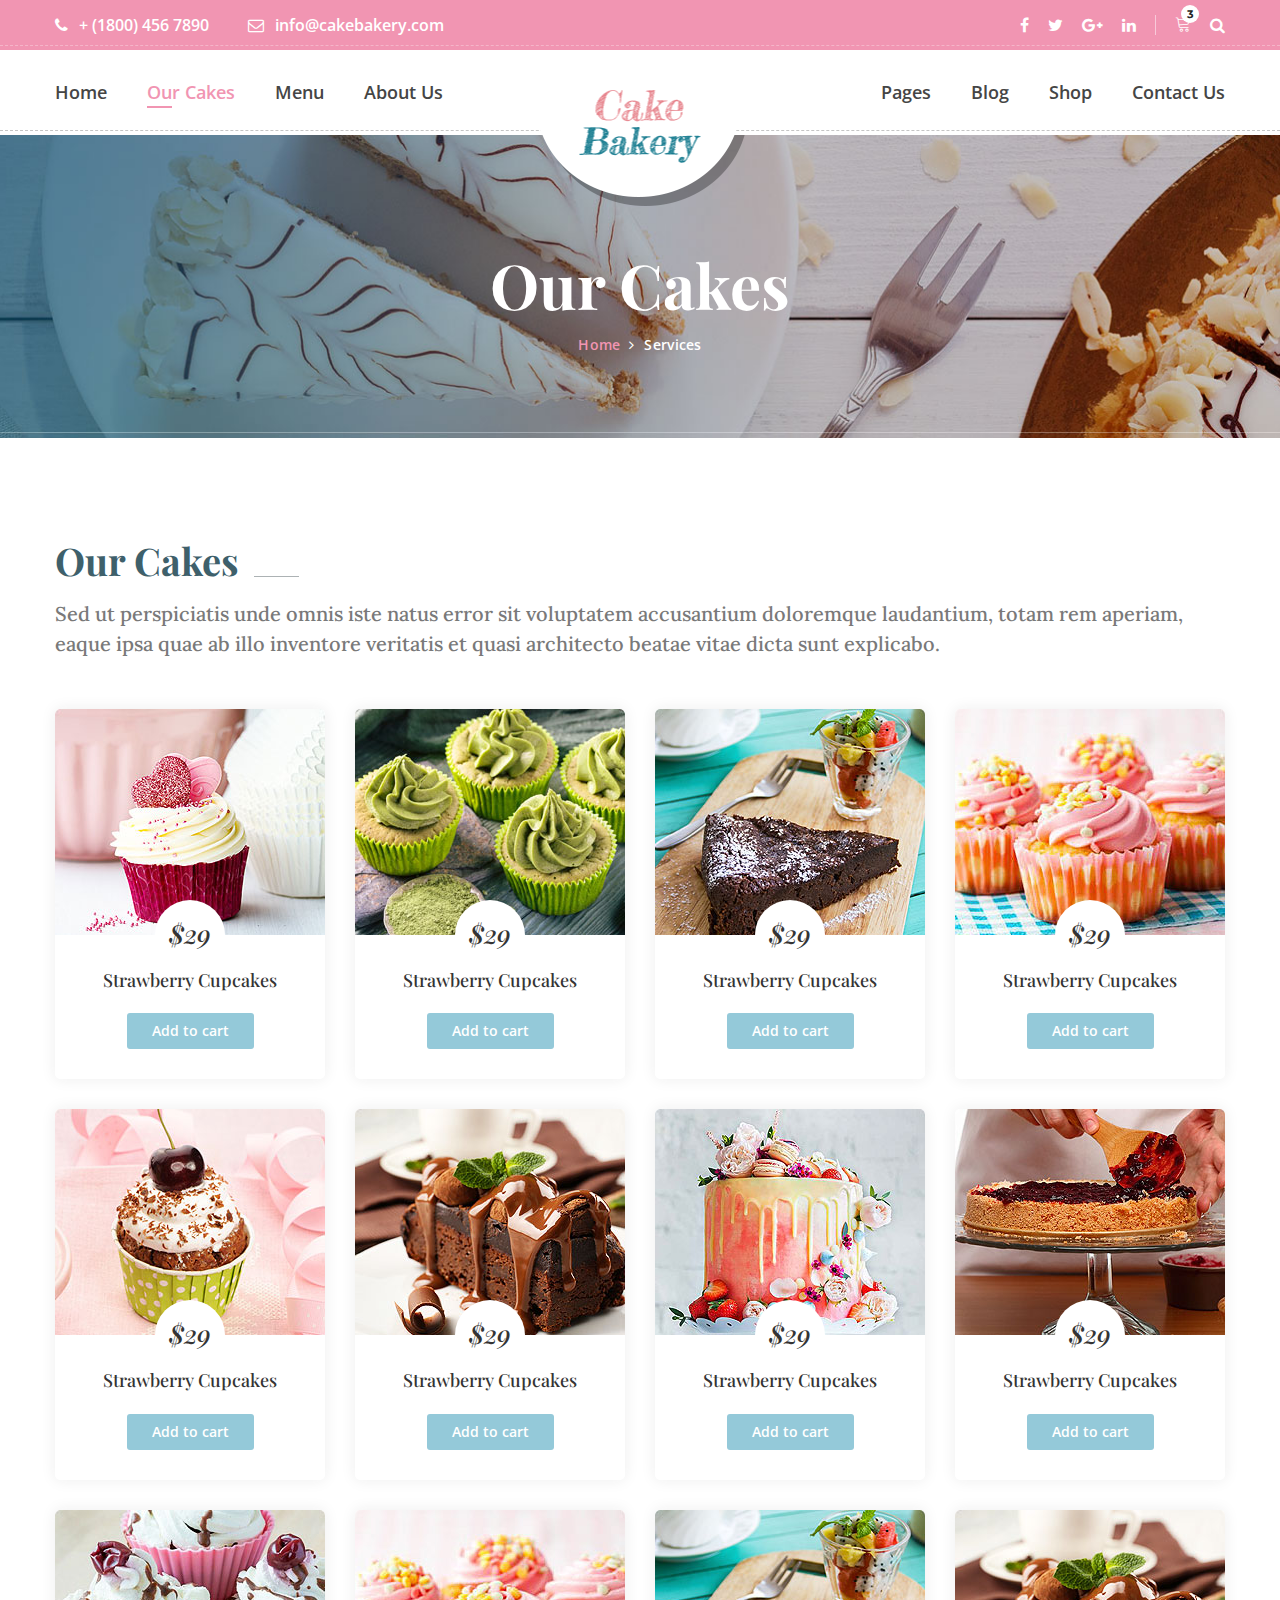
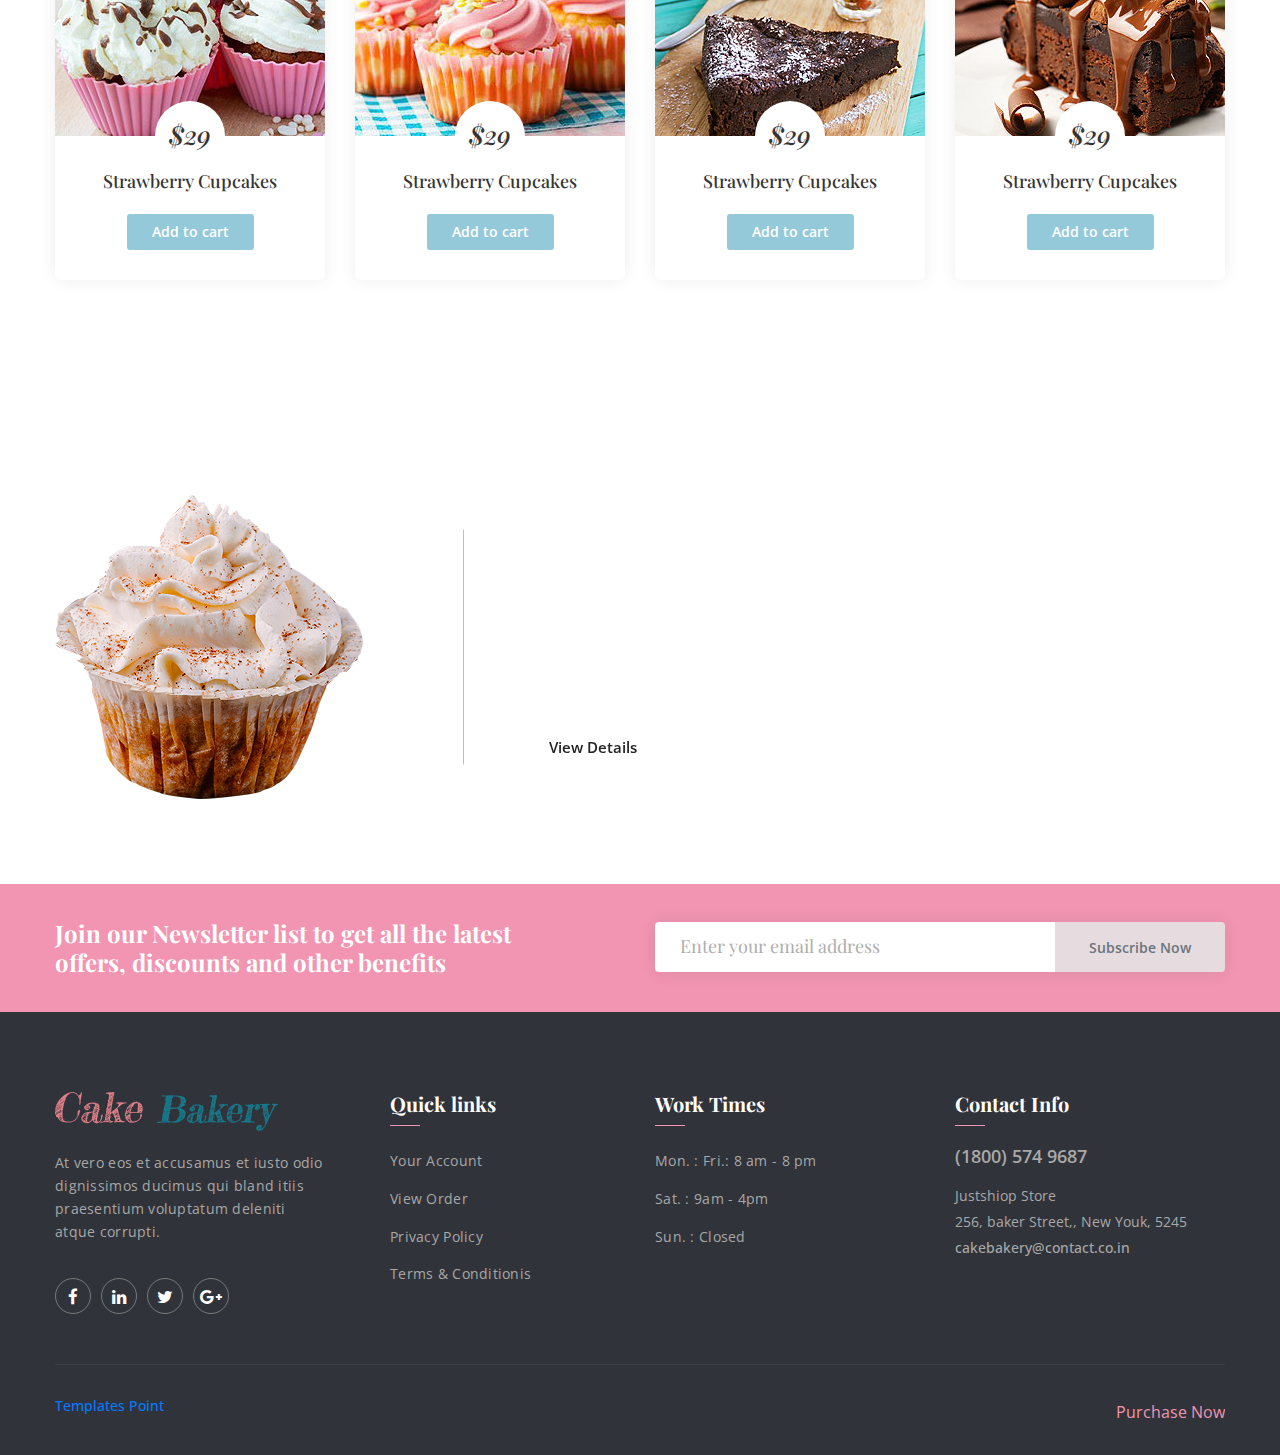
<file: cake.html>
<!DOCTYPE html>
<html lang="en">
    
<head>
        <meta charset="utf-8">
        <meta http-equiv="X-UA-Compatible" content="IE=edge">
        <meta name="viewport" content="width=device-width, initial-scale=1">
        
        <link rel="icon" href="img/fav-icon.png" type="image/x-icon" />
        <!-- The above 3 meta tags *must* come first in the head; any other head content must come *after* these tags -->
        <title>Cake - Bakery</title>

        <!-- Icon css link -->
        <link href="css/font-awesome.min.css" rel="stylesheet">
        <link href="vendors/linearicons/style.css" rel="stylesheet">
        <link href="vendors/flat-icon/flaticon.css" rel="stylesheet">
        <link href="vendors/stroke-icon/style.css" rel="stylesheet">
        <!-- Bootstrap -->
        <link href="css/bootstrap.min.css" rel="stylesheet">
        
        <!-- Rev slider css -->
        <link href="vendors/revolution/css/settings.css" rel="stylesheet">
        <link href="vendors/revolution/css/layers.css" rel="stylesheet">
        <link href="vendors/revolution/css/navigation.css" rel="stylesheet">
        <link href="vendors/animate-css/animate.css" rel="stylesheet">
        
        <!-- Extra plugin css -->
        <link href="vendors/owl-carousel/owl.carousel.min.css" rel="stylesheet">
        <link href="vendors/magnifc-popup/magnific-popup.css" rel="stylesheet">
        
        <link href="css/style.css" rel="stylesheet">
        <link href="css/responsive.css" rel="stylesheet">

        <!-- HTML5 shim and Respond.js for IE8 support of HTML5 elements and media queries -->
        <!-- WARNING: Respond.js doesn't work if you view the page via file:// -->
        <!--[if lt IE 9]>
        <script src="https://oss.maxcdn.com/html5shiv/3.7.3/html5shiv.min.js"></script>
        <script src="https://oss.maxcdn.com/respond/1.4.2/respond.min.js"></script>
        <![endif]-->
    </head>
    <body>
        
        <!--================Main Header Area =================-->
		<header class="main_header_area">
			<div class="top_header_area row m0">
				<div class="container">
					<div class="float-left">
						<a href="tell:+18004567890"><i class="fa fa-phone" aria-hidden="true"></i> + (1800) 456 7890</a>
						<a href="mainto:info@cakebakery.com"><i class="fa fa-envelope-o" aria-hidden="true"></i> info@cakebakery.com</a>
					</div>
					<div class="float-right">
						<ul class="h_social list_style">
							<li><a href="#"><i class="fa fa-facebook"></i></a></li>
							<li><a href="#"><i class="fa fa-twitter"></i></a></li>
							<li><a href="#"><i class="fa fa-google-plus"></i></a></li>
							<li><a href="#"><i class="fa fa-linkedin"></i></a></li>
						</ul>
						<ul class="h_search list_style">
							<li class="shop_cart"><a href="#"><i class="lnr lnr-cart"></i></a></li>
							<li><a class="popup-with-zoom-anim" href="#test-search"><i class="fa fa-search"></i></a></li>
						</ul>
					</div>
				</div>
			</div>
			<div class="main_menu_area">
				<div class="container">
					<nav class="navbar navbar-expand-lg navbar-light bg-light">
						<a class="navbar-brand" href="index.html">
						<img src="img/logo.png" alt="">
						<img src="img/logo-2.png" alt="">
						</a>
						<button class="navbar-toggler" type="button" data-toggle="collapse" data-target="#navbarSupportedContent" aria-controls="navbarSupportedContent" aria-expanded="false" aria-label="Toggle navigation">
							<span class="my_toggle_menu">
                            	<span></span>
                            	<span></span>
                            	<span></span>
                            </span>
						</button>
						<div class="collapse navbar-collapse" id="navbarSupportedContent">
							<ul class="navbar-nav mr-auto">
								<li class="dropdown submenu">
									<a class="dropdown-toggle" data-toggle="dropdown" href="#" role="button" aria-haspopup="true" aria-expanded="false">Home</a>
									<ul class="dropdown-menu">
										<li><a href="index.html">Home 1</a></li>
										<li><a href="index-2.html">Home 2</a></li>
										<li><a href="index-3.html">Home 3</a></li>
										<li><a href="index-4.html">Home 4</a></li>
										<li><a href="index-5.html">Home 5</a></li>
									</ul>
								</li>
								<li class="active"><a href="cake.html">Our Cakes</a></li>
								<li><a href="menu.html">Menu</a></li>
								<li class="dropdown submenu">
									<a class="dropdown-toggle" data-toggle="dropdown" href="#" role="button" aria-haspopup="true" aria-expanded="false">About Us</a>
									<ul class="dropdown-menu">
										<li><a href="about-us.html">About Us</a></li>
										<li><a href="our-team.html">Our Chefs</a></li>
										<li><a href="testimonials.html">Testimonials</a></li>
									</ul>
								</li>
							</ul>
							<ul class="navbar-nav justify-content-end">
								<li class="dropdown submenu">
									<a class="dropdown-toggle" data-toggle="dropdown" href="#" role="button" aria-haspopup="true" aria-expanded="false">Pages</a>
									<ul class="dropdown-menu">
										<li><a href="service.html">Services</a></li>
										<li class="dropdown submenu">
											<a class="dropdown-toggle" data-toggle="dropdown" href="#" role="button" aria-haspopup="true" aria-expanded="false">Gallery</a>
											<ul class="dropdown-menu">
												<li><a href="portfolio.html">-  Gallery Classic</a></li>
												<li><a href="portfolio-full-width.html">-  Gallery Full width</a></li>
											</ul>
										</li>
										<li><a href="faq.html">Faq</a></li>
										<li><a href="what-we-make.html">What we make</a></li>
										<li><a href="special.html">Special Recipe</a></li>
										<li><a href="404.html">404 page</a></li>
										<li><a href="comming-soon.html">Coming Soon page</a></li>
									</ul>
								</li>
								<li class="dropdown submenu">
									<a class="dropdown-toggle" data-toggle="dropdown" href="#" role="button" aria-haspopup="true" aria-expanded="false">Blog</a>
									<ul class="dropdown-menu">
										<li><a href="blog.html">Blog with sidebar</a></li>
										<li><a href="blog-2column.html">Blog 2 column</a></li>
										<li><a href="single-blog.html">Blog details</a></li>
									</ul>
								</li>
								<li class="dropdown submenu">
									<a class="dropdown-toggle" data-toggle="dropdown" href="#" role="button" aria-haspopup="true" aria-expanded="false">Shop</a>
									<ul class="dropdown-menu">
										<li><a href="shop.html">Main shop</a></li>
										<li><a href="product-details.html">Product Details</a></li>
										<li><a href="cart.html">Cart Page</a></li>
										<li><a href="checkout.html">Checkout Page</a></li>
									</ul>
								</li>
								<li><a href="contact.html">Contact Us</a></li>
							</ul>
						</div>
					</nav>
				</div>
			</div>
		</header>
        <!--================End Main Header Area =================-->
        
        <!--================End Main Header Area =================-->
        <section class="banner_area">
        	<div class="container">
        		<div class="banner_text">
        			<h3>Our Cakes</h3>
        			<ul>
        				<li><a href="index.html">Home</a></li>
        				<li><a href="cakes.html">Services</a></li>
        			</ul>
        		</div>
        	</div>
        </section>
        <!--================End Main Header Area =================-->
        
        <!--================Blog Main Area =================-->
        <section class="our_cakes_area p_100">
        	<div class="container">
        		<div class="main_title">
        			<h2>Our Cakes</h2>
        			<h5>Sed ut perspiciatis unde omnis iste natus error sit voluptatem accusantium doloremque laudantium, totam rem aperiam, eaque ipsa quae ab illo inventore veritatis et quasi architecto beatae vitae dicta sunt explicabo.</h5>
        		</div>
        		<div class="cake_feature_row row">
					<div class="col-lg-3 col-md-4 col-6">
						<div class="cake_feature_item">
							<div class="cake_img">
								<img src="img/cake-feature/c-feature-1.jpg" alt="">
							</div>
							<div class="cake_text">
								<h4>$29</h4>
								<h3>Strawberry Cupcakes</h3>
								<a class="pest_btn" href="#">Add to cart</a>
							</div>
						</div>
					</div>
					<div class="col-lg-3 col-md-4 col-6">
						<div class="cake_feature_item">
							<div class="cake_img">
								<img src="img/cake-feature/c-feature-2.jpg" alt="">
							</div>
							<div class="cake_text">
								<h4>$29</h4>
								<h3>Strawberry Cupcakes</h3>
								<a class="pest_btn" href="#">Add to cart</a>
							</div>
						</div>
					</div>
					<div class="col-lg-3 col-md-4 col-6">
						<div class="cake_feature_item">
							<div class="cake_img">
								<img src="img/cake-feature/c-feature-3.jpg" alt="">
							</div>
							<div class="cake_text">
								<h4>$29</h4>
								<h3>Strawberry Cupcakes</h3>
								<a class="pest_btn" href="#">Add to cart</a>
							</div>
						</div>
					</div>
					<div class="col-lg-3 col-md-4 col-6">
						<div class="cake_feature_item">
							<div class="cake_img">
								<img src="img/cake-feature/c-feature-9.jpg" alt="">
							</div>
							<div class="cake_text">
								<h4>$29</h4>
								<h3>Strawberry Cupcakes</h3>
								<a class="pest_btn" href="#">Add to cart</a>
							</div>
						</div>
					</div>
					<div class="col-lg-3 col-md-4 col-6">
						<div class="cake_feature_item">
							<div class="cake_img">
								<img src="img/cake-feature/c-feature-4.jpg" alt="">
							</div>
							<div class="cake_text">
								<h4>$29</h4>
								<h3>Strawberry Cupcakes</h3>
								<a class="pest_btn" href="#">Add to cart</a>
							</div>
						</div>
					</div>
					<div class="col-lg-3 col-md-4 col-6">
						<div class="cake_feature_item">
							<div class="cake_img">
								<img src="img/cake-feature/c-feature-5.jpg" alt="">
							</div>
							<div class="cake_text">
								<h4>$29</h4>
								<h3>Strawberry Cupcakes</h3>
								<a class="pest_btn" href="#">Add to cart</a>
							</div>
						</div>
					</div>
					<div class="col-lg-3 col-md-4 col-6">
						<div class="cake_feature_item">
							<div class="cake_img">
								<img src="img/cake-feature/c-feature-6.jpg" alt="">
							</div>
							<div class="cake_text">
								<h4>$29</h4>
								<h3>Strawberry Cupcakes</h3>
								<a class="pest_btn" href="#">Add to cart</a>
							</div>
						</div>
					</div>
					<div class="col-lg-3 col-md-4 col-6">
						<div class="cake_feature_item">
							<div class="cake_img">
								<img src="img/cake-feature/c-feature-7.jpg" alt="">
							</div>
							<div class="cake_text">
								<h4>$29</h4>
								<h3>Strawberry Cupcakes</h3>
								<a class="pest_btn" href="#">Add to cart</a>
							</div>
						</div>
					</div>
					<div class="col-lg-3 col-md-4 col-6">
						<div class="cake_feature_item">
							<div class="cake_img">
								<img src="img/cake-feature/c-feature-8.jpg" alt="">
							</div>
							<div class="cake_text">
								<h4>$29</h4>
								<h3>Strawberry Cupcakes</h3>
								<a class="pest_btn" href="#">Add to cart</a>
							</div>
						</div>
					</div>
					<div class="col-lg-3 col-md-4 col-6">
						<div class="cake_feature_item">
							<div class="cake_img">
								<img src="img/cake-feature/c-feature-9.jpg" alt="">
							</div>
							<div class="cake_text">
								<h4>$29</h4>
								<h3>Strawberry Cupcakes</h3>
								<a class="pest_btn" href="#">Add to cart</a>
							</div>
						</div>
					</div>
					<div class="col-lg-3 col-md-4 col-6">
						<div class="cake_feature_item">
							<div class="cake_img">
								<img src="img/cake-feature/c-feature-3.jpg" alt="">
							</div>
							<div class="cake_text">
								<h4>$29</h4>
								<h3>Strawberry Cupcakes</h3>
								<a class="pest_btn" href="#">Add to cart</a>
							</div>
						</div>
					</div>
					<div class="col-lg-3 col-md-4 col-6">
						<div class="cake_feature_item">
							<div class="cake_img">
								<img src="img/cake-feature/c-feature-5.jpg" alt="">
							</div>
							<div class="cake_text">
								<h4>$29</h4>
								<h3>Strawberry Cupcakes</h3>
								<a class="pest_btn" href="#">Add to cart</a>
							</div>
						</div>
					</div>
				</div>
        	</div>
        </section>
        <!--================End Blog Main Area =================-->
        
        <!--================Special Recipe Area =================-->
        <section class="special_recipe_area">
        	<div class="container">
        		<div class="special_recipe_slider owl-carousel">
        			<div class="item">
        				<div class="media">
        					<div class="d-flex">
        						<img src="img/recipe/recipe-1.png" alt="">
        					</div>
        					<div class="media-body">
        						<h4>Special Recipe</h4>
        						<p>Ut enim ad minima veniam, quis nostrum exercitationem ullam corporis suscipit laboriosam, nisi ut aliquid ex ea commodi equatur uis autem vel eum.</p>
        						<a class="w_view_btn" href="#">View Details</a>
        					</div>
        				</div>
        			</div>
        			<div class="item">
        				<div class="media">
        					<div class="d-flex">
        						<img src="img/recipe/recipe-1.png" alt="">
        					</div>
        					<div class="media-body">
        						<h4>Special Recipe</h4>
        						<p>Ut enim ad minima veniam, quis nostrum exercitationem ullam corporis suscipit laboriosam, nisi ut aliquid ex ea commodi equatur uis autem vel eum.</p>
        						<a class="w_view_btn" href="#">View Details</a>
        					</div>
        				</div>
        			</div>
        			<div class="item">
        				<div class="media">
        					<div class="d-flex">
        						<img src="img/recipe/recipe-1.png" alt="">
        					</div>
        					<div class="media-body">
        						<h4>Special Recipe</h4>
        						<p>Ut enim ad minima veniam, quis nostrum exercitationem ullam corporis suscipit laboriosam, nisi ut aliquid ex ea commodi equatur uis autem vel eum.</p>
        						<a class="w_view_btn" href="#">View Details</a>
        					</div>
        				</div>
        			</div>
        			<div class="item">
        				<div class="media">
        					<div class="d-flex">
        						<img src="img/recipe/recipe-1.png" alt="">
        					</div>
        					<div class="media-body">
        						<h4>Special Recipe</h4>
        						<p>Ut enim ad minima veniam, quis nostrum exercitationem ullam corporis suscipit laboriosam, nisi ut aliquid ex ea commodi equatur uis autem vel eum.</p>
        						<a class="w_view_btn" href="#">View Details</a>
        					</div>
        				</div>
        			</div>
        		</div>
        	</div>
        </section>
        <!--================End Special Recipe Area =================-->
        
        <!--================Newsletter Area =================-->
        <section class="newsletter_area">
        	<div class="container">
        		<div class="row newsletter_inner">
        			<div class="col-lg-6">
        				<div class="news_left_text">
        					<h4>Join our Newsletter list to get all the latest offers, discounts and other benefits</h4>
        				</div>
        			</div>
        			<div class="col-lg-6">
        				<div class="newsletter_form">
							<div class="input-group">
								<input type="text" class="form-control" placeholder="Enter your email address">
								<div class="input-group-append">
									<button class="btn btn-outline-secondary" type="button">Subscribe Now</button>
								</div>
							</div>
        				</div>
        			</div>
        		</div>
        	</div>
        </section>
        <!--================End Newsletter Area =================-->
        
        <!--================Footer Area =================-->
        <footer class="footer_area">
        	<div class="footer_widgets">
        		<div class="container">
        			<div class="row footer_wd_inner">
        				<div class="col-lg-3 col-6">
        					<aside class="f_widget f_about_widget">
        						<img src="img/footer-logo.png" alt="">
        						<p>At vero eos et accusamus et iusto odio dignissimos ducimus qui bland itiis praesentium voluptatum deleniti atque corrupti.</p>
        						<ul class="nav">
        							<li><a href="#"><i class="fa fa-facebook"></i></a></li>
        							<li><a href="#"><i class="fa fa-linkedin"></i></a></li>
        							<li><a href="#"><i class="fa fa-twitter"></i></a></li>
        							<li><a href="#"><i class="fa fa-google-plus"></i></a></li>
        						</ul>
        					</aside>
        				</div>
        				<div class="col-lg-3 col-6">
        					<aside class="f_widget f_link_widget">
        						<div class="f_title">
        							<h3>Quick links</h3>
        						</div>
        						<ul class="list_style">
        							<li><a href="#">Your Account</a></li>
        							<li><a href="#">View Order</a></li>
        							<li><a href="#">Privacy Policy</a></li>
        							<li><a href="#">Terms & Conditionis</a></li>
        						</ul>
        					</aside>
        				</div>
        				<div class="col-lg-3 col-6">
        					<aside class="f_widget f_link_widget">
        						<div class="f_title">
        							<h3>Work Times</h3>
        						</div>
        						<ul class="list_style">
        							<li><a href="#">Mon. :  Fri.: 8 am - 8 pm</a></li>
        							<li><a href="#">Sat. : 9am - 4pm</a></li>
        							<li><a href="#">Sun. : Closed</a></li>
        						</ul>
        					</aside>
        				</div>
        				<div class="col-lg-3 col-6">
        					<aside class="f_widget f_contact_widget">
        						<div class="f_title">
        							<h3>Contact Info</h3>
        						</div>
        						<h4>(1800) 574 9687</h4>
        						<p>Justshiop Store <br />256, baker Street,, New Youk, 5245</p>
        						<h5>cakebakery@contact.co.in</h5>
        					</aside>
        				</div>
        			</div>
        		</div>
        	</div>
        	<div class="footer_copyright">
        		<div class="container">
        			<div class="copyright_inner">
        				<div class="float-left">
        					<h5><a target="_blank" href="https://www.templatespoint.net">Templates Point</a></h5>
        				</div>
        				<div class="float-right">
        					<a href="#">Purchase Now</a>
        				</div>
        			</div>
        		</div>
        	</div>
        </footer>
        <!--================End Footer Area =================-->
        
        <!--================Search Box Area =================-->
        <div class="search_area zoom-anim-dialog mfp-hide" id="test-search">
            <div class="search_box_inner">
                <h3>Search</h3>
                <div class="input-group">
                    <input type="text" class="form-control" placeholder="Search for...">
                    <span class="input-group-btn">
                        <button class="btn btn-default" type="button"><i class="icon icon-Search"></i></button>
                    </span>
                </div>
            </div>
        </div>
        <!--================End Search Box Area =================-->
        
        
        
        
        
        
        <!-- jQuery (necessary for Bootstrap's JavaScript plugins) -->
        <script src="js/jquery-3.2.1.min.js"></script>
        <!-- Include all compiled plugins (below), or include individual files as needed -->
        <script src="js/popper.min.js"></script>
        <script src="js/bootstrap.min.js"></script>
        <!-- Rev slider js -->
        <script src="vendors/revolution/js/jquery.themepunch.tools.min.js"></script>
        <script src="vendors/revolution/js/jquery.themepunch.revolution.min.js"></script>
        <script src="vendors/revolution/js/extensions/revolution.extension.actions.min.js"></script>
        <script src="vendors/revolution/js/extensions/revolution.extension.video.min.js"></script>
        <script src="vendors/revolution/js/extensions/revolution.extension.slideanims.min.js"></script>
        <script src="vendors/revolution/js/extensions/revolution.extension.layeranimation.min.js"></script>
        <script src="vendors/revolution/js/extensions/revolution.extension.navigation.min.js"></script>
        <!-- Extra plugin js -->
        <script src="vendors/owl-carousel/owl.carousel.min.js"></script>
        <script src="vendors/magnifc-popup/jquery.magnific-popup.min.js"></script>
        <script src="vendors/datetime-picker/js/moment.min.js"></script>
        <script src="vendors/datetime-picker/js/bootstrap-datetimepicker.min.js"></script>
        <script src="vendors/nice-select/js/jquery.nice-select.min.js"></script>
        <script src="vendors/jquery-ui/jquery-ui.min.js"></script>
        <script src="vendors/lightbox/simpleLightbox.min.js"></script>
        
        <script src="js/theme.js"></script>
    </body>

</html>
</file>
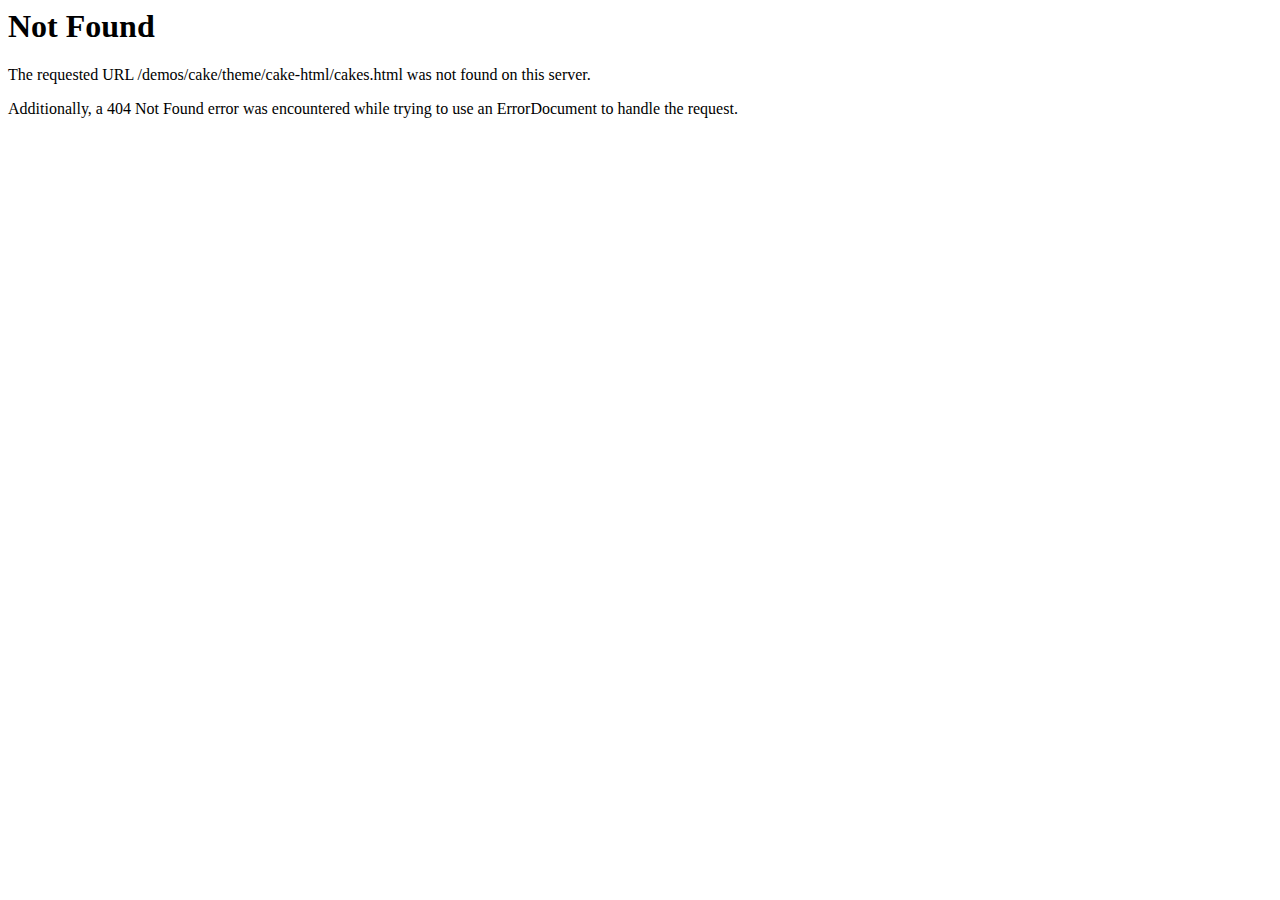
<file: cakes.html>
<!DOCTYPE HTML PUBLIC "-//IETF//DTD HTML 2.0//EN">
<html><head>
<title>404 Not Found</title>
</head><body>
<h1>Not Found</h1>
<p>The requested URL /demos/cake/theme/cake-html/cakes.html was not found on this server.</p>
<p>Additionally, a 404 Not Found
error was encountered while trying to use an ErrorDocument to handle the request.</p>
</body></html>
</file>
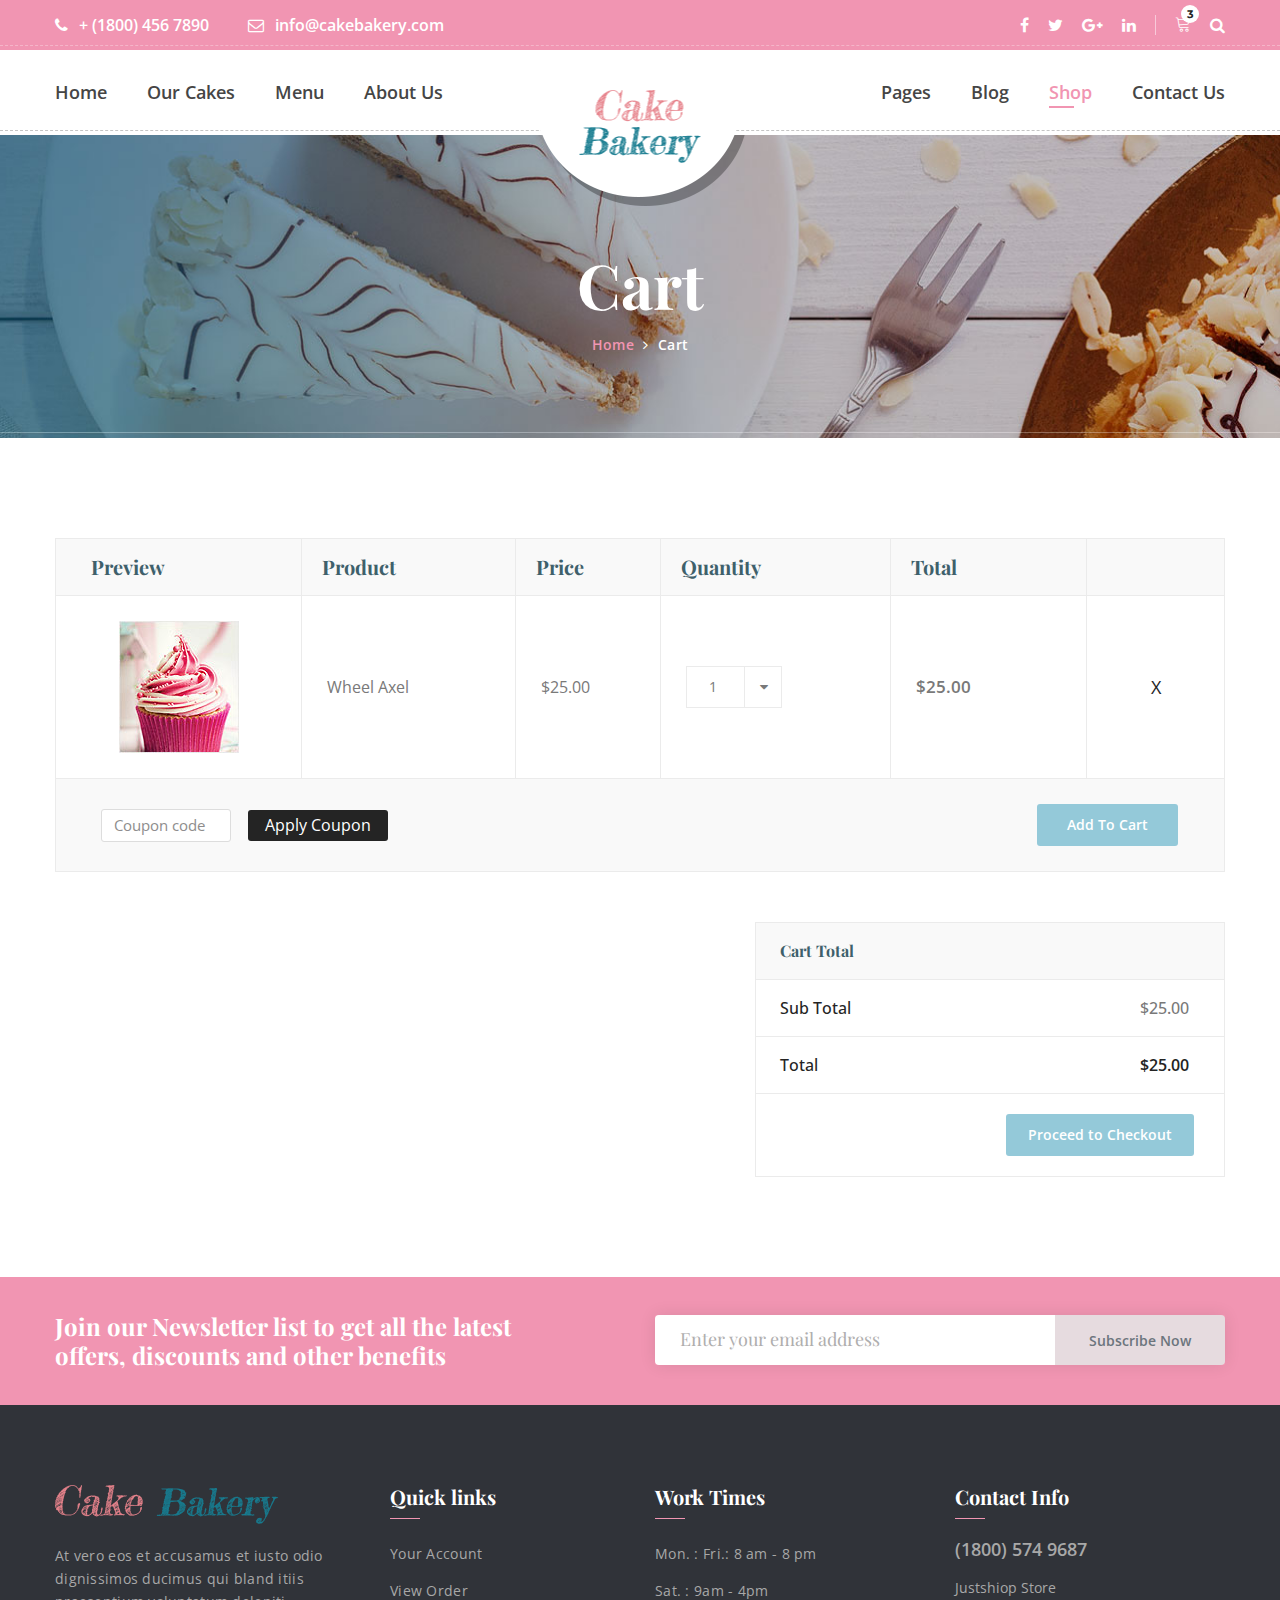
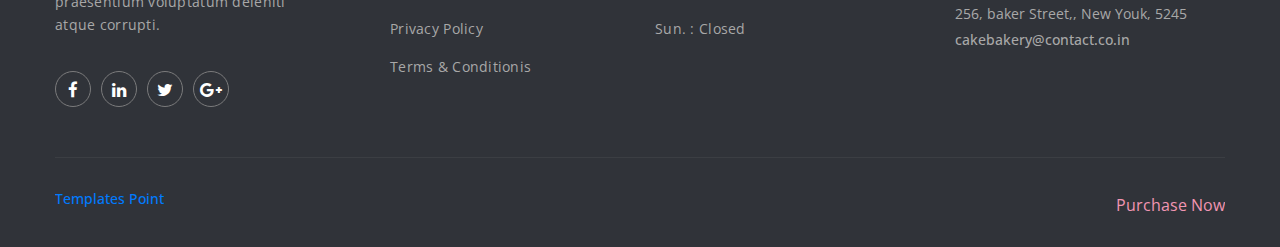
<file: cart.html>
<!DOCTYPE html>
<html lang="en">
    
<head>
        <meta charset="utf-8">
        <meta http-equiv="X-UA-Compatible" content="IE=edge">
        <meta name="viewport" content="width=device-width, initial-scale=1">
        
        <link rel="icon" href="img/fav-icon.png" type="image/x-icon" />
        <!-- The above 3 meta tags *must* come first in the head; any other head content must come *after* these tags -->
        <title>Cake - Bakery</title>

        <!-- Icon css link -->
        <link href="css/font-awesome.min.css" rel="stylesheet">
        <link href="vendors/linearicons/style.css" rel="stylesheet">
        <link href="vendors/flat-icon/flaticon.css" rel="stylesheet">
        <link href="vendors/stroke-icon/style.css" rel="stylesheet">
        <!-- Bootstrap -->
        <link href="css/bootstrap.min.css" rel="stylesheet">
        
        <!-- Rev slider css -->
        <link href="vendors/revolution/css/settings.css" rel="stylesheet">
        <link href="vendors/revolution/css/layers.css" rel="stylesheet">
        <link href="vendors/revolution/css/navigation.css" rel="stylesheet">
        <link href="vendors/animate-css/animate.css" rel="stylesheet">
        
        <!-- Extra plugin css -->
        <link href="vendors/owl-carousel/owl.carousel.min.css" rel="stylesheet">
        <link href="vendors/magnifc-popup/magnific-popup.css" rel="stylesheet">
        <link href="vendors/jquery-ui/jquery-ui.min.css" rel="stylesheet">
        <link href="vendors/nice-select/css/nice-select.css" rel="stylesheet">
        
        <link href="css/style.css" rel="stylesheet">
        <link href="css/responsive.css" rel="stylesheet">

        <!-- HTML5 shim and Respond.js for IE8 support of HTML5 elements and media queries -->
        <!-- WARNING: Respond.js doesn't work if you view the page via file:// -->
        <!--[if lt IE 9]>
        <script src="https://oss.maxcdn.com/html5shiv/3.7.3/html5shiv.min.js"></script>
        <script src="https://oss.maxcdn.com/respond/1.4.2/respond.min.js"></script>
        <![endif]-->
    </head>
    <body>
        
        <!--================Main Header Area =================-->
		<header class="main_header_area">
			<div class="top_header_area row m0">
				<div class="container">
					<div class="float-left">
						<a href="tell:+18004567890"><i class="fa fa-phone" aria-hidden="true"></i> + (1800) 456 7890</a>
						<a href="mainto:info@cakebakery.com"><i class="fa fa-envelope-o" aria-hidden="true"></i> info@cakebakery.com</a>
					</div>
					<div class="float-right">
						<ul class="h_social list_style">
							<li><a href="#"><i class="fa fa-facebook"></i></a></li>
							<li><a href="#"><i class="fa fa-twitter"></i></a></li>
							<li><a href="#"><i class="fa fa-google-plus"></i></a></li>
							<li><a href="#"><i class="fa fa-linkedin"></i></a></li>
						</ul>
						<ul class="h_search list_style">
							<li class="shop_cart"><a href="#"><i class="lnr lnr-cart"></i></a></li>
							<li><a class="popup-with-zoom-anim" href="#test-search"><i class="fa fa-search"></i></a></li>
						</ul>
					</div>
				</div>
			</div>
			<div class="main_menu_area">
				<div class="container">
					<nav class="navbar navbar-expand-lg navbar-light bg-light">
						<a class="navbar-brand" href="index.html">
						<img src="img/logo.png" alt="">
						<img src="img/logo-2.png" alt="">
						</a>
						<button class="navbar-toggler" type="button" data-toggle="collapse" data-target="#navbarSupportedContent" aria-controls="navbarSupportedContent" aria-expanded="false" aria-label="Toggle navigation">
							<span class="my_toggle_menu">
                            	<span></span>
                            	<span></span>
                            	<span></span>
                            </span>
						</button>
						<div class="collapse navbar-collapse" id="navbarSupportedContent">
							<ul class="navbar-nav mr-auto">
								<li class="dropdown submenu">
									<a class="dropdown-toggle" data-toggle="dropdown" href="#" role="button" aria-haspopup="true" aria-expanded="false">Home</a>
									<ul class="dropdown-menu">
										<li><a href="index.html">Home 1</a></li>
										<li><a href="index-2.html">Home 2</a></li>
										<li><a href="index-3.html">Home 3</a></li>
										<li><a href="index-4.html">Home 4</a></li>
										<li><a href="index-5.html">Home 5</a></li>
									</ul>
								</li>
								<li><a href="cake.html">Our Cakes</a></li>
								<li><a href="menu.html">Menu</a></li>
								<li class="dropdown submenu">
									<a class="dropdown-toggle" data-toggle="dropdown" href="#" role="button" aria-haspopup="true" aria-expanded="false">About Us</a>
									<ul class="dropdown-menu">
										<li><a href="about-us.html">About Us</a></li>
										<li><a href="our-team.html">Our Chefs</a></li>
										<li><a href="testimonials.html">Testimonials</a></li>
									</ul>
								</li>
							</ul>
							<ul class="navbar-nav justify-content-end">
								<li class="dropdown submenu">
									<a class="dropdown-toggle" data-toggle="dropdown" href="#" role="button" aria-haspopup="true" aria-expanded="false">Pages</a>
									<ul class="dropdown-menu">
										<li><a href="service.html">Services</a></li>
										<li class="dropdown submenu">
											<a class="dropdown-toggle" data-toggle="dropdown" href="#" role="button" aria-haspopup="true" aria-expanded="false">Gallery</a>
											<ul class="dropdown-menu">
												<li><a href="portfolio.html">-  Gallery Classic</a></li>
												<li><a href="portfolio-full-width.html">-  Gallery Full width</a></li>
											</ul>
										</li>
										<li><a href="faq.html">Faq</a></li>
										<li><a href="what-we-make.html">What we make</a></li>
										<li><a href="special.html">Special Recipe</a></li>
										<li><a href="404.html">404 page</a></li>
										<li><a href="comming-soon.html">Coming Soon page</a></li>
									</ul>
								</li>
								<li class="dropdown submenu">
									<a class="dropdown-toggle" data-toggle="dropdown" href="#" role="button" aria-haspopup="true" aria-expanded="false">Blog</a>
									<ul class="dropdown-menu">
										<li><a href="blog.html">Blog with sidebar</a></li>
										<li><a href="blog-2column.html">Blog 2 column</a></li>
										<li><a href="single-blog.html">Blog details</a></li>
									</ul>
								</li>
								<li class="dropdown submenu active">
									<a class="dropdown-toggle" data-toggle="dropdown" href="#" role="button" aria-haspopup="true" aria-expanded="false">Shop</a>
									<ul class="dropdown-menu">
										<li><a href="shop.html">Main shop</a></li>
										<li><a href="product-details.html">Product Details</a></li>
										<li><a href="cart.html">Cart Page</a></li>
										<li><a href="checkout.html">Checkout Page</a></li>
									</ul>
								</li>
								<li><a href="contact.html">Contact Us</a></li>
							</ul>
						</div>
					</nav>
				</div>
			</div>
		</header>
        <!--================End Main Header Area =================-->
        
        <!--================End Main Header Area =================-->
        <section class="banner_area">
        	<div class="container">
        		<div class="banner_text">
        			<h3>Cart</h3>
        			<ul>
        				<li><a href="index.html">Home</a></li>
        				<li><a href="cart.html">Cart</a></li>
        			</ul>
        		</div>
        	</div>
        </section>
        <!--================End Main Header Area =================-->
        
        <!--================Cart Table Area =================-->
        <section class="cart_table_area p_100">
        	<div class="container">
				<div class="table-responsive">
					<table class="table">
						<thead>
							<tr>
								<th scope="col">Preview</th>
								<th scope="col">Product</th>
								<th scope="col">Price</th>
								<th scope="col">Quantity</th>
								<th scope="col">Total</th>
								<th scope="col"></th>
							</tr>
						</thead>
						<tbody>
							<tr>
								<td>
									<img src="img/product/cart-img.jpg" alt="">
								</td>
								<td>Wheel Axel</td>
								<td>$25.00</td>
								<td>
									<select class="product_select">
										<option data-display="1">1</option>
										<option value="1">2</option>
										<option value="2">3</option> 
										<option value="4">4</option>
										<option value="5">5</option>
									</select>
								</td>
								<td>$25.00</td>
								<td>X</td>
							</tr>
							<tr>
								<td>
									<form class="form-inline"> 
										<div class="form-group"> 
											<input type="text" class="form-control" placeholder="Coupon code">
										</div>
										<button type="submit" class="btn">Apply Coupon</button>
									</form>
								</td>
								<td></td>
								<td></td>
								<td></td>
								<td></td>
								<td>
									<a class="pest_btn" href="#">Add To Cart</a>
								</td>
							</tr>
						</tbody>
					</table>
				</div>
       			<div class="row cart_total_inner">
        			<div class="col-lg-7"></div>
        			<div class="col-lg-5">
        				<div class="cart_total_text">
        					<div class="cart_head">
        						Cart Total
        					</div>
        					<div class="sub_total">
        						<h5>Sub Total <span>$25.00</span></h5>
        					</div>
        					<div class="total">
        						<h4>Total <span>$25.00</span></h4>
        					</div>
        					<div class="cart_footer">
        						<a class="pest_btn" href="#">Proceed to Checkout</a>
        					</div>
        				</div>
        			</div>
        		</div>
        	</div>
        </section>
        <!--================End Cart Table Area =================-->
        
        <!--================Newsletter Area =================-->
        <section class="newsletter_area">
        	<div class="container">
        		<div class="row newsletter_inner">
        			<div class="col-lg-6">
        				<div class="news_left_text">
        					<h4>Join our Newsletter list to get all the latest offers, discounts and other benefits</h4>
        				</div>
        			</div>
        			<div class="col-lg-6">
        				<div class="newsletter_form">
							<div class="input-group">
								<input type="text" class="form-control" placeholder="Enter your email address">
								<div class="input-group-append">
									<button class="btn btn-outline-secondary" type="button">Subscribe Now</button>
								</div>
							</div>
        				</div>
        			</div>
        		</div>
        	</div>
        </section>
        <!--================End Newsletter Area =================-->
        
        <!--================Footer Area =================-->
        <footer class="footer_area">
        	<div class="footer_widgets">
        		<div class="container">
        			<div class="row footer_wd_inner">
        				<div class="col-lg-3">
        					<aside class="f_widget f_about_widget">
        						<img src="img/footer-logo.png" alt="">
        						<p>At vero eos et accusamus et iusto odio dignissimos ducimus qui bland itiis praesentium voluptatum deleniti atque corrupti.</p>
        						<ul class="nav">
        							<li><a href="#"><i class="fa fa-facebook"></i></a></li>
        							<li><a href="#"><i class="fa fa-linkedin"></i></a></li>
        							<li><a href="#"><i class="fa fa-twitter"></i></a></li>
        							<li><a href="#"><i class="fa fa-google-plus"></i></a></li>
        						</ul>
        					</aside>
        				</div>
        				<div class="col-lg-3">
        					<aside class="f_widget f_link_widget">
        						<div class="f_title">
        							<h3>Quick links</h3>
        						</div>
        						<ul class="list_style">
        							<li><a href="#">Your Account</a></li>
        							<li><a href="#">View Order</a></li>
        							<li><a href="#">Privacy Policy</a></li>
        							<li><a href="#">Terms & Conditionis</a></li>
        						</ul>
        					</aside>
        				</div>
        				<div class="col-lg-3">
        					<aside class="f_widget f_link_widget">
        						<div class="f_title">
        							<h3>Work Times</h3>
        						</div>
        						<ul class="list_style">
        							<li><a href="#">Mon. :  Fri.: 8 am - 8 pm</a></li>
        							<li><a href="#">Sat. : 9am - 4pm</a></li>
        							<li><a href="#">Sun. : Closed</a></li>
        						</ul>
        					</aside>
        				</div>
        				<div class="col-lg-3">
        					<aside class="f_widget f_contact_widget">
        						<div class="f_title">
        							<h3>Contact Info</h3>
        						</div>
        						<h4>(1800) 574 9687</h4>
        						<p>Justshiop Store <br />256, baker Street,, New Youk, 5245</p>
        						<h5>cakebakery@contact.co.in</h5>
        					</aside>
        				</div>
        			</div>
        		</div>
        	</div>
        	<div class="footer_copyright">
        		<div class="container">
        			<div class="copyright_inner">
        				<div class="float-left">
        					<h5><a target="_blank" href="https://www.templatespoint.net">Templates Point</a></h5>
        				</div>
        				<div class="float-right">
        					<a href="#">Purchase Now</a>
        				</div>
        			</div>
        		</div>
        	</div>
        </footer>
        <!--================End Footer Area =================-->
        
        
        <!--================Search Box Area =================-->
        <div class="search_area zoom-anim-dialog mfp-hide" id="test-search">
            <div class="search_box_inner">
                <h3>Search</h3>
                <div class="input-group">
                    <input type="text" class="form-control" placeholder="Search for...">
                    <span class="input-group-btn">
                        <button class="btn btn-default" type="button"><i class="icon icon-Search"></i></button>
                    </span>
                </div>
            </div>
        </div>
        <!--================End Search Box Area =================-->
        
        
        
        
        
        <!-- jQuery (necessary for Bootstrap's JavaScript plugins) -->
        <script src="js/jquery-3.2.1.min.js"></script>
        <!-- Include all compiled plugins (below), or include individual files as needed -->
        <script src="js/popper.min.js"></script>
        <script src="js/bootstrap.min.js"></script>
        <!-- Rev slider js -->
        <script src="vendors/revolution/js/jquery.themepunch.tools.min.js"></script>
        <script src="vendors/revolution/js/jquery.themepunch.revolution.min.js"></script>
        <script src="vendors/revolution/js/extensions/revolution.extension.actions.min.js"></script>
        <script src="vendors/revolution/js/extensions/revolution.extension.video.min.js"></script>
        <script src="vendors/revolution/js/extensions/revolution.extension.slideanims.min.js"></script>
        <script src="vendors/revolution/js/extensions/revolution.extension.layeranimation.min.js"></script>
        <script src="vendors/revolution/js/extensions/revolution.extension.navigation.min.js"></script>
        <!-- Extra plugin js -->
        <script src="vendors/owl-carousel/owl.carousel.min.js"></script>
        <script src="vendors/magnifc-popup/jquery.magnific-popup.min.js"></script>
        <script src="vendors/isotope/imagesloaded.pkgd.min.js"></script>
        <script src="vendors/isotope/isotope.pkgd.min.js"></script>
        <script src="vendors/datetime-picker/js/moment.min.js"></script>
        <script src="vendors/datetime-picker/js/bootstrap-datetimepicker.min.js"></script>
        <script src="vendors/nice-select/js/jquery.nice-select.min.js"></script>
        <script src="vendors/jquery-ui/jquery-ui.min.js"></script>
        <script src="vendors/lightbox/simpleLightbox.min.js"></script>
        
        <script src="js/theme.js"></script>
    </body>

</html>
</file>
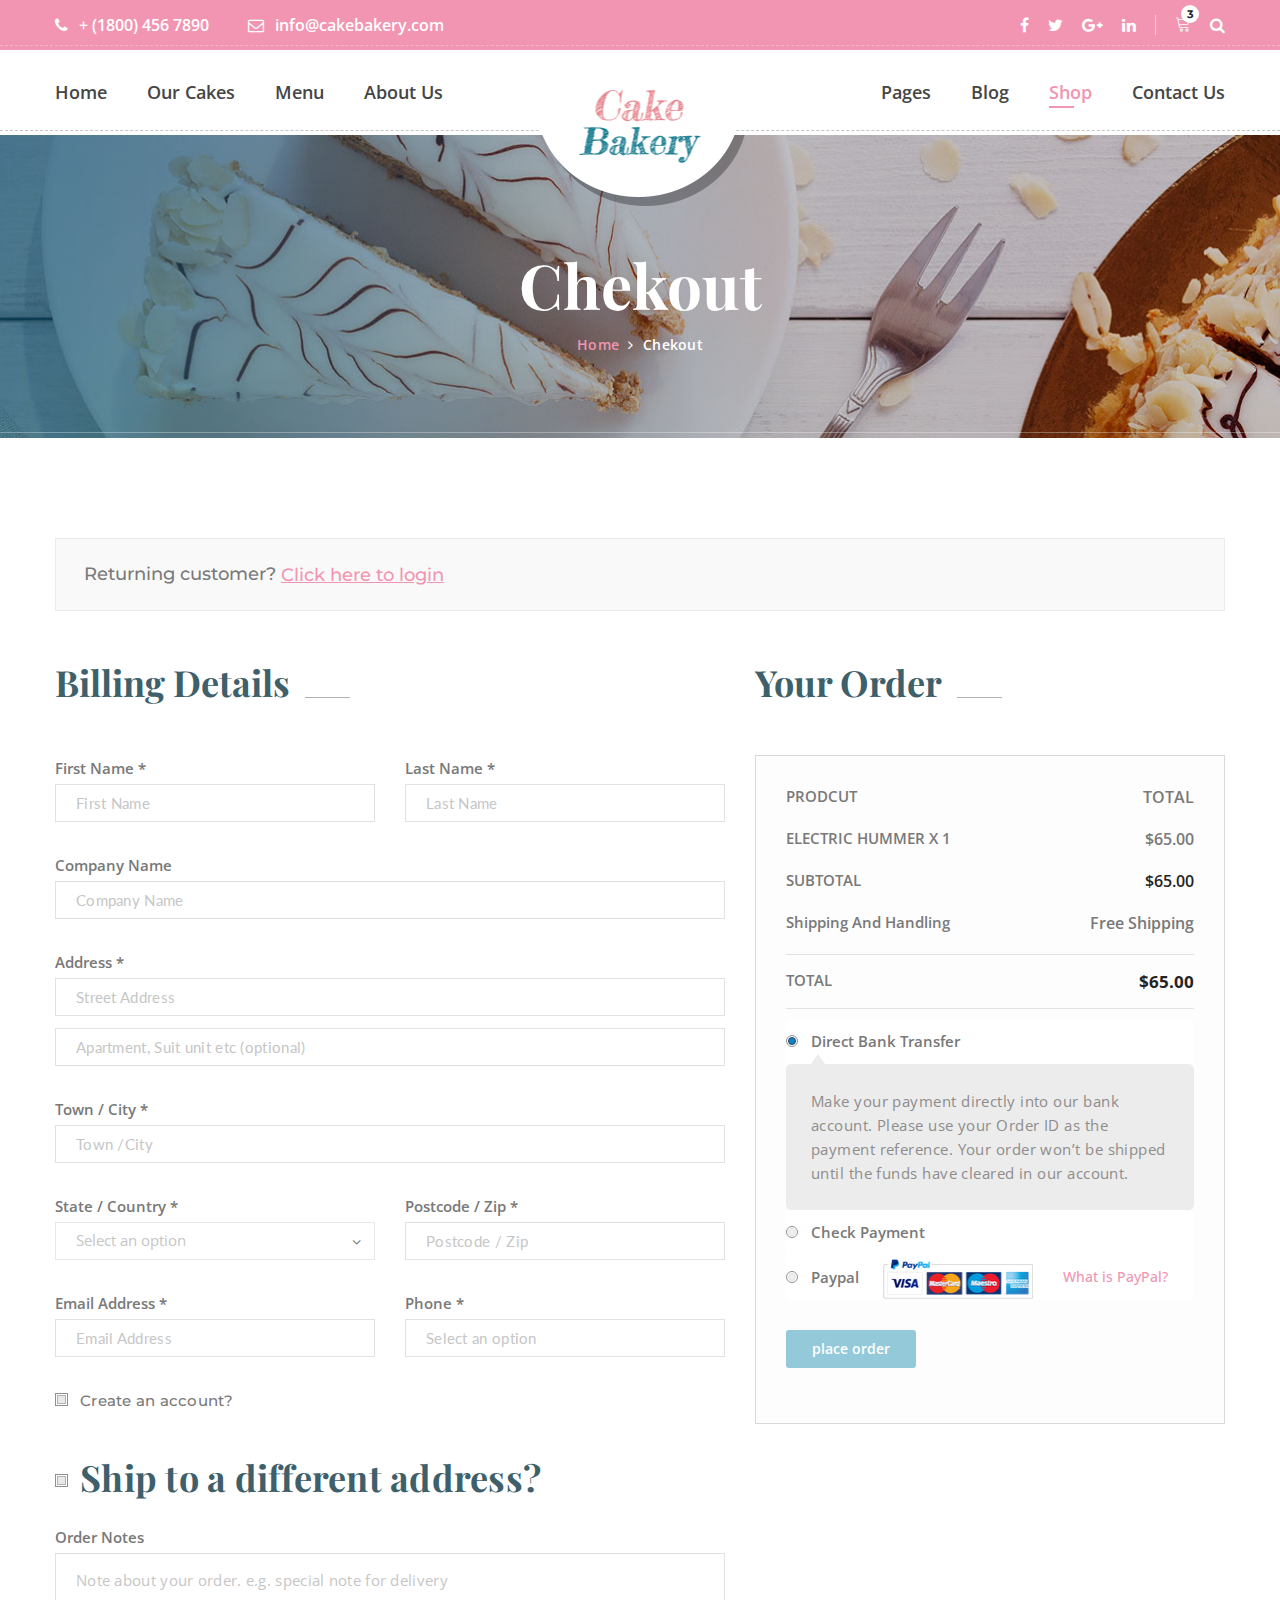
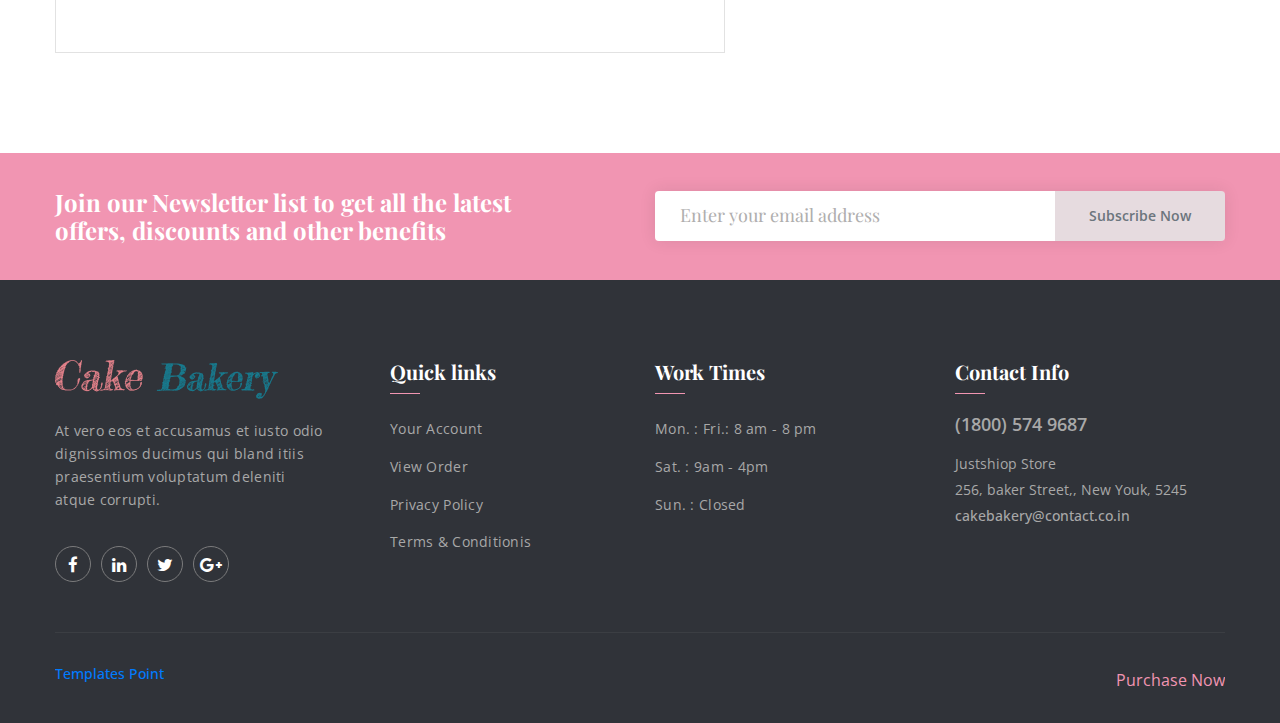
<file: checkout.html>
<!DOCTYPE html>
<html lang="en">
    
<head>
        <meta charset="utf-8">
        <meta http-equiv="X-UA-Compatible" content="IE=edge">
        <meta name="viewport" content="width=device-width, initial-scale=1">
        
        <link rel="icon" href="img/fav-icon.png" type="image/x-icon" />
        <!-- The above 3 meta tags *must* come first in the head; any other head content must come *after* these tags -->
        <title>Cake - Bakery</title>

        <!-- Icon css link -->
        <link href="css/font-awesome.min.css" rel="stylesheet">
        <link href="vendors/linearicons/style.css" rel="stylesheet">
        <link href="vendors/flat-icon/flaticon.css" rel="stylesheet">
        <link href="vendors/stroke-icon/style.css" rel="stylesheet">
        <!-- Bootstrap -->
        <link href="css/bootstrap.min.css" rel="stylesheet">
        
        <!-- Rev slider css -->
        <link href="vendors/revolution/css/settings.css" rel="stylesheet">
        <link href="vendors/revolution/css/layers.css" rel="stylesheet">
        <link href="vendors/revolution/css/navigation.css" rel="stylesheet">
        <link href="vendors/animate-css/animate.css" rel="stylesheet">
        
        <!-- Extra plugin css -->
        <link href="vendors/owl-carousel/owl.carousel.min.css" rel="stylesheet">
        <link href="vendors/magnifc-popup/magnific-popup.css" rel="stylesheet">
        <link href="vendors/jquery-ui/jquery-ui.min.css" rel="stylesheet">
        <link href="vendors/nice-select/css/nice-select.css" rel="stylesheet">
        
        <link href="css/style.css" rel="stylesheet">
        <link href="css/responsive.css" rel="stylesheet">

        <!-- HTML5 shim and Respond.js for IE8 support of HTML5 elements and media queries -->
        <!-- WARNING: Respond.js doesn't work if you view the page via file:// -->
        <!--[if lt IE 9]>
        <script src="https://oss.maxcdn.com/html5shiv/3.7.3/html5shiv.min.js"></script>
        <script src="https://oss.maxcdn.com/respond/1.4.2/respond.min.js"></script>
        <![endif]-->
    </head>
    <body>
        
        <!--================Main Header Area =================-->
		<header class="main_header_area">
			<div class="top_header_area row m0">
				<div class="container">
					<div class="float-left">
						<a href="tell:+18004567890"><i class="fa fa-phone" aria-hidden="true"></i> + (1800) 456 7890</a>
						<a href="mainto:info@cakebakery.com"><i class="fa fa-envelope-o" aria-hidden="true"></i> info@cakebakery.com</a>
					</div>
					<div class="float-right">
						<ul class="h_social list_style">
							<li><a href="#"><i class="fa fa-facebook"></i></a></li>
							<li><a href="#"><i class="fa fa-twitter"></i></a></li>
							<li><a href="#"><i class="fa fa-google-plus"></i></a></li>
							<li><a href="#"><i class="fa fa-linkedin"></i></a></li>
						</ul>
						<ul class="h_search list_style">
							<li class="shop_cart"><a href="#"><i class="lnr lnr-cart"></i></a></li>
							<li><a class="popup-with-zoom-anim" href="#test-search"><i class="fa fa-search"></i></a></li>
						</ul>
					</div>
				</div>
			</div>
			<div class="main_menu_area">
				<div class="container">
					<nav class="navbar navbar-expand-lg navbar-light bg-light">
						<a class="navbar-brand" href="index.html">
						<img src="img/logo.png" alt="">
						<img src="img/logo-2.png" alt="">
						</a>
						<button class="navbar-toggler" type="button" data-toggle="collapse" data-target="#navbarSupportedContent" aria-controls="navbarSupportedContent" aria-expanded="false" aria-label="Toggle navigation">
							<span class="my_toggle_menu">
                            	<span></span>
                            	<span></span>
                            	<span></span>
                            </span>
						</button>
						<div class="collapse navbar-collapse" id="navbarSupportedContent">
							<ul class="navbar-nav mr-auto">
								<li class="dropdown submenu">
									<a class="dropdown-toggle" data-toggle="dropdown" href="#" role="button" aria-haspopup="true" aria-expanded="false">Home</a>
									<ul class="dropdown-menu">
										<li><a href="index.html">Home 1</a></li>
										<li><a href="index-2.html">Home 2</a></li>
										<li><a href="index-3.html">Home 3</a></li>
										<li><a href="index-4.html">Home 4</a></li>
										<li><a href="index-5.html">Home 5</a></li>
									</ul>
								</li>
								<li><a href="cake.html">Our Cakes</a></li>
								<li><a href="menu.html">Menu</a></li>
								<li class="dropdown submenu">
									<a class="dropdown-toggle" data-toggle="dropdown" href="#" role="button" aria-haspopup="true" aria-expanded="false">About Us</a>
									<ul class="dropdown-menu">
										<li><a href="about-us.html">About Us</a></li>
										<li><a href="our-team.html">Our Chefs</a></li>
										<li><a href="testimonials.html">Testimonials</a></li>
									</ul>
								</li>
							</ul>
							<ul class="navbar-nav justify-content-end">
								<li class="dropdown submenu">
									<a class="dropdown-toggle" data-toggle="dropdown" href="#" role="button" aria-haspopup="true" aria-expanded="false">Pages</a>
									<ul class="dropdown-menu">
										<li><a href="service.html">Services</a></li>
										<li class="dropdown submenu">
											<a class="dropdown-toggle" data-toggle="dropdown" href="#" role="button" aria-haspopup="true" aria-expanded="false">Gallery</a>
											<ul class="dropdown-menu">
												<li><a href="portfolio.html">-  Gallery Classic</a></li>
												<li><a href="portfolio-full-width.html">-  Gallery Full width</a></li>
											</ul>
										</li>
										<li><a href="faq.html">Faq</a></li>
										<li><a href="what-we-make.html">What we make</a></li>
										<li><a href="special.html">Special Recipe</a></li>
										<li><a href="404.html">404 page</a></li>
										<li><a href="comming-soon.html">Coming Soon page</a></li>
									</ul>
								</li>
								<li class="dropdown submenu">
									<a class="dropdown-toggle" data-toggle="dropdown" href="#" role="button" aria-haspopup="true" aria-expanded="false">Blog</a>
									<ul class="dropdown-menu">
										<li><a href="blog.html">Blog with sidebar</a></li>
										<li><a href="blog-2column.html">Blog 2 column</a></li>
										<li><a href="single-blog.html">Blog details</a></li>
									</ul>
								</li>
								<li class="dropdown submenu active">
									<a class="dropdown-toggle" data-toggle="dropdown" href="#" role="button" aria-haspopup="true" aria-expanded="false">Shop</a>
									<ul class="dropdown-menu">
										<li><a href="shop.html">Main shop</a></li>
										<li><a href="product-details.html">Product Details</a></li>
										<li><a href="cart.html">Cart Page</a></li>
										<li><a href="checkout.html">Checkout Page</a></li>
									</ul>
								</li>
								<li><a href="contact.html">Contact Us</a></li>
							</ul>
						</div>
					</nav>
				</div>
			</div>
		</header>
        <!--================End Main Header Area =================-->
        
        <!--================End Main Header Area =================-->
        <section class="banner_area">
        	<div class="container">
        		<div class="banner_text">
        			<h3>Chekout</h3>
        			<ul>
        				<li><a href="index.html">Home</a></li>
        				<li><a href="checkout.html">Chekout</a></li>
        			</ul>
        		</div>
        	</div>
        </section>
        <!--================End Main Header Area =================-->
        
        <!--================Billing Details Area =================-->    
        <section class="billing_details_area p_100">
            <div class="container">
                <div class="return_option">
                	<h4>Returning customer? <a href="#">Click here to login</a></h4>
                </div>
                <div class="row">
                	<div class="col-lg-7">
               	    	<div class="main_title">
               	    		<h2>Billing Details</h2>
               	    	</div>
                		<div class="billing_form_area">
                			<form class="billing_form row" action="http://galaxyanalytics.net/demos/cake/theme/cake-html/contact_process.php" method="post" id="contactForm" novalidate="novalidate">
								<div class="form-group col-md-6">
								    <label for="first">First Name *</label>
									<input type="text" class="form-control" id="first" name="name" placeholder="First Name">
								</div>
								<div class="form-group col-md-6">
								    <label for="last">Last Name *</label>
									<input type="text" class="form-control" id="last" name="name" placeholder="Last Name">
								</div>
								<div class="form-group col-md-12">
								    <label for="company">Company Name</label>
									<input type="text" class="form-control" id="company" name="company" placeholder="Company Name">
								</div>
								<div class="form-group col-md-12">
								    <label for="address">Address *</label>
									<input type="text" class="form-control" id="address" name="address" placeholder="Street Address">
									<input type="text" class="form-control" id="address2" name="address2" placeholder="Apartment, Suit unit etc (optional)">
								</div>
								<div class="form-group col-md-12">
								    <label for="city">Town / City *</label>
									<input type="text" class="form-control" id="city" name="city" placeholder="Town /City">
								</div>
								<div class="form-group col-md-6">
								    <label for="state1">State / Country *</label>
									<select class="product_select" id="state1">
                                        <option data-display="Select an option">Select an option</option>
                                        <option value="1">Select an option</option>
                                        <option value="2">Select an option</option> 
                                        <option value="4">Select an option</option>
                                        <option value="5">Select an option</option>
                                    </select>
								</div>
								<div class="form-group col-md-6">
								    <label for="zip">Postcode / Zip *</label>
									<input type="text" class="form-control" id="zip" name="zip" placeholder="Postcode / Zip">
								</div>
								<div class="form-group col-md-6">
								    <label for="email">Email Address *</label>
									<input type="email" class="form-control" id="email" name="email" placeholder="Email Address">
								</div>
								<div class="form-group col-md-6">
								    <label for="phone">Phone *</label>
									<input type="text" class="form-control" id="phone" name="phone" placeholder="Select an option">
								</div>
								<div class="select_check col-md-12">
									<div class="creat_account">
										<input type="checkbox" id="f-option" name="selector">
										<label for="f-option">Create an account?</label>
										<div class="check"></div>
									</div>
								</div>
								<div class="select_check2 col-md-12">
									<div class="creat_account">
										<input type="checkbox" id="f-option2" name="selector">
										<label for="f-option2">Ship to a different address?</label>
										<div class="check"></div>
									</div>
								</div>
								<div class="form-group col-md-12">
									<label for="phone">Order Notes</label>
									<textarea class="form-control" name="message" id="message" rows="1" placeholder="Note about your order. e.g. special note for delivery"></textarea>
								</div>
							</form>
                		</div>
                	</div>
                	<div class="col-lg-5">
                		<div class="order_box_price">
                			<div class="main_title">
                				<h2>Your Order</h2>
                			</div>
							<div class="payment_list">
								<div class="price_single_cost">
									<h5>Prodcut <span>Total</span></h5>
									<h5>Electric Hummer x 1 <span>$65.00</span></h5>
									<h4>Subtotal <span>$65.00</span></h4>
									<h5>Shipping And Handling<span class="text_f">Free Shipping</span></h5>
									<h3>Total <span>$65.00</span></h3>
								</div>
								<div id="accordion" class="accordion_area">
									<div class="card">
										<div class="card-header" id="headingOne">
											<h5 class="mb-0">
												<button class="btn btn-link" data-toggle="collapse" data-target="#collapseOne" aria-expanded="true" aria-controls="collapseOne">
												Direct Bank Transfer
												</button>
											</h5>
										</div>
										<div id="collapseOne" class="collapse show" aria-labelledby="headingOne" data-parent="#accordion">
											<div class="card-body">
											Make your payment directly into our bank account. Please use your Order ID as the payment reference. Your order won’t be shipped until the funds have cleared in our account.
											</div>
										</div>
									</div>
									<div class="card">
										<div class="card-header" id="headingTwo">
											<h5 class="mb-0">
												<button class="btn btn-link collapsed" data-toggle="collapse" data-target="#collapseTwo" aria-expanded="false" aria-controls="collapseTwo">
												Check Payment
												</button>
											</h5>
										</div>
										<div id="collapseTwo" class="collapse" aria-labelledby="headingTwo" data-parent="#accordion">
											<div class="card-body">
											Make your payment directly into our bank account. Please use your Order ID as the payment reference. Your order won’t be shipped until the funds have cleared in our account.
											</div>
										</div>
									</div>
									<div class="card">
										<div class="card-header" id="headingThree">
											<h5 class="mb-0">
												<button class="btn btn-link collapsed" data-toggle="collapse" data-target="#collapseThree" aria-expanded="false" aria-controls="collapseThree">
												Paypal
												<img src="img/checkout-card.png" alt="">
												</button>
												<a href="#">What is PayPal?</a>
											</h5>
										</div>
										<div id="collapseThree" class="collapse" aria-labelledby="headingThree" data-parent="#accordion">
											<div class="card-body">
											Make your payment directly into our bank account. Please use your Order ID as the payment reference. Your order won’t be shipped until the funds have cleared in our account.
											</div>
										</div>
									</div>
								</div>
								<button type="submit" value="submit" class="btn pest_btn">place order</button>
							</div>
						</div>
                	</div>
                </div>
            </div>
        </section>
        <!--================End Billing Details Area =================-->   
        
        <!--================Newsletter Area =================-->
        <section class="newsletter_area">
        	<div class="container">
        		<div class="row newsletter_inner">
        			<div class="col-lg-6">
        				<div class="news_left_text">
        					<h4>Join our Newsletter list to get all the latest offers, discounts and other benefits</h4>
        				</div>
        			</div>
        			<div class="col-lg-6">
        				<div class="newsletter_form">
							<div class="input-group">
								<input type="text" class="form-control" placeholder="Enter your email address">
								<div class="input-group-append">
									<button class="btn btn-outline-secondary" type="button">Subscribe Now</button>
								</div>
							</div>
        				</div>
        			</div>
        		</div>
        	</div>
        </section>
        <!--================End Newsletter Area =================-->
        
        <!--================Footer Area =================-->
        <footer class="footer_area">
        	<div class="footer_widgets">
        		<div class="container">
        			<div class="row footer_wd_inner">
        				<div class="col-lg-3 col-6">
        					<aside class="f_widget f_about_widget">
        						<img src="img/footer-logo.png" alt="">
        						<p>At vero eos et accusamus et iusto odio dignissimos ducimus qui bland itiis praesentium voluptatum deleniti atque corrupti.</p>
        						<ul class="nav">
        							<li><a href="#"><i class="fa fa-facebook"></i></a></li>
        							<li><a href="#"><i class="fa fa-linkedin"></i></a></li>
        							<li><a href="#"><i class="fa fa-twitter"></i></a></li>
        							<li><a href="#"><i class="fa fa-google-plus"></i></a></li>
        						</ul>
        					</aside>
        				</div>
        				<div class="col-lg-3 col-6">
        					<aside class="f_widget f_link_widget">
        						<div class="f_title">
        							<h3>Quick links</h3>
        						</div>
        						<ul class="list_style">
        							<li><a href="#">Your Account</a></li>
        							<li><a href="#">View Order</a></li>
        							<li><a href="#">Privacy Policy</a></li>
        							<li><a href="#">Terms & Conditionis</a></li>
        						</ul>
        					</aside>
        				</div>
        				<div class="col-lg-3 col-6">
        					<aside class="f_widget f_link_widget">
        						<div class="f_title">
        							<h3>Work Times</h3>
        						</div>
        						<ul class="list_style">
        							<li><a href="#">Mon. :  Fri.: 8 am - 8 pm</a></li>
        							<li><a href="#">Sat. : 9am - 4pm</a></li>
        							<li><a href="#">Sun. : Closed</a></li>
        						</ul>
        					</aside>
        				</div>
        				<div class="col-lg-3 col-6">
        					<aside class="f_widget f_contact_widget">
        						<div class="f_title">
        							<h3>Contact Info</h3>
        						</div>
        						<h4>(1800) 574 9687</h4>
        						<p>Justshiop Store <br />256, baker Street,, New Youk, 5245</p>
        						<h5>cakebakery@contact.co.in</h5>
        					</aside>
        				</div>
        			</div>
        		</div>
        	</div>
        	<div class="footer_copyright">
        		<div class="container">
        			<div class="copyright_inner">
        				<div class="float-left">
        					<h5><a target="_blank" href="https://www.templatespoint.net">Templates Point</a></h5>
        				</div>
        				<div class="float-right">
        					<a href="#">Purchase Now</a>
        				</div>
        			</div>
        		</div>
        	</div>
        </footer>
        <!--================End Footer Area =================-->
        
        
        <!--================Search Box Area =================-->
        <div class="search_area zoom-anim-dialog mfp-hide" id="test-search">
            <div class="search_box_inner">
                <h3>Search</h3>
                <div class="input-group">
                    <input type="text" class="form-control" placeholder="Search for...">
                    <span class="input-group-btn">
                        <button class="btn btn-default" type="button"><i class="icon icon-Search"></i></button>
                    </span>
                </div>
            </div>
        </div>
        <!--================End Search Box Area =================-->
        
        
        
        
        
        <!-- jQuery (necessary for Bootstrap's JavaScript plugins) -->
        <script src="js/jquery-3.2.1.min.js"></script>
        <!-- Include all compiled plugins (below), or include individual files as needed -->
        <script src="js/popper.min.js"></script>
        <script src="js/bootstrap.min.js"></script>
        <!-- Rev slider js -->
        <script src="vendors/revolution/js/jquery.themepunch.tools.min.js"></script>
        <script src="vendors/revolution/js/jquery.themepunch.revolution.min.js"></script>
        <script src="vendors/revolution/js/extensions/revolution.extension.actions.min.js"></script>
        <script src="vendors/revolution/js/extensions/revolution.extension.video.min.js"></script>
        <script src="vendors/revolution/js/extensions/revolution.extension.slideanims.min.js"></script>
        <script src="vendors/revolution/js/extensions/revolution.extension.layeranimation.min.js"></script>
        <script src="vendors/revolution/js/extensions/revolution.extension.navigation.min.js"></script>
        <!-- Extra plugin js -->
        <script src="vendors/owl-carousel/owl.carousel.min.js"></script>
        <script src="vendors/magnifc-popup/jquery.magnific-popup.min.js"></script>
        <script src="vendors/isotope/imagesloaded.pkgd.min.js"></script>
        <script src="vendors/isotope/isotope.pkgd.min.js"></script>
        <script src="vendors/datetime-picker/js/moment.min.js"></script>
        <script src="vendors/datetime-picker/js/bootstrap-datetimepicker.min.js"></script>
        <script src="vendors/nice-select/js/jquery.nice-select.min.js"></script>
        <script src="vendors/jquery-ui/jquery-ui.min.js"></script>
        <script src="vendors/lightbox/simpleLightbox.min.js"></script>
        
        
        
        <script src="js/theme.js"></script>
    </body>

</html>
</file>
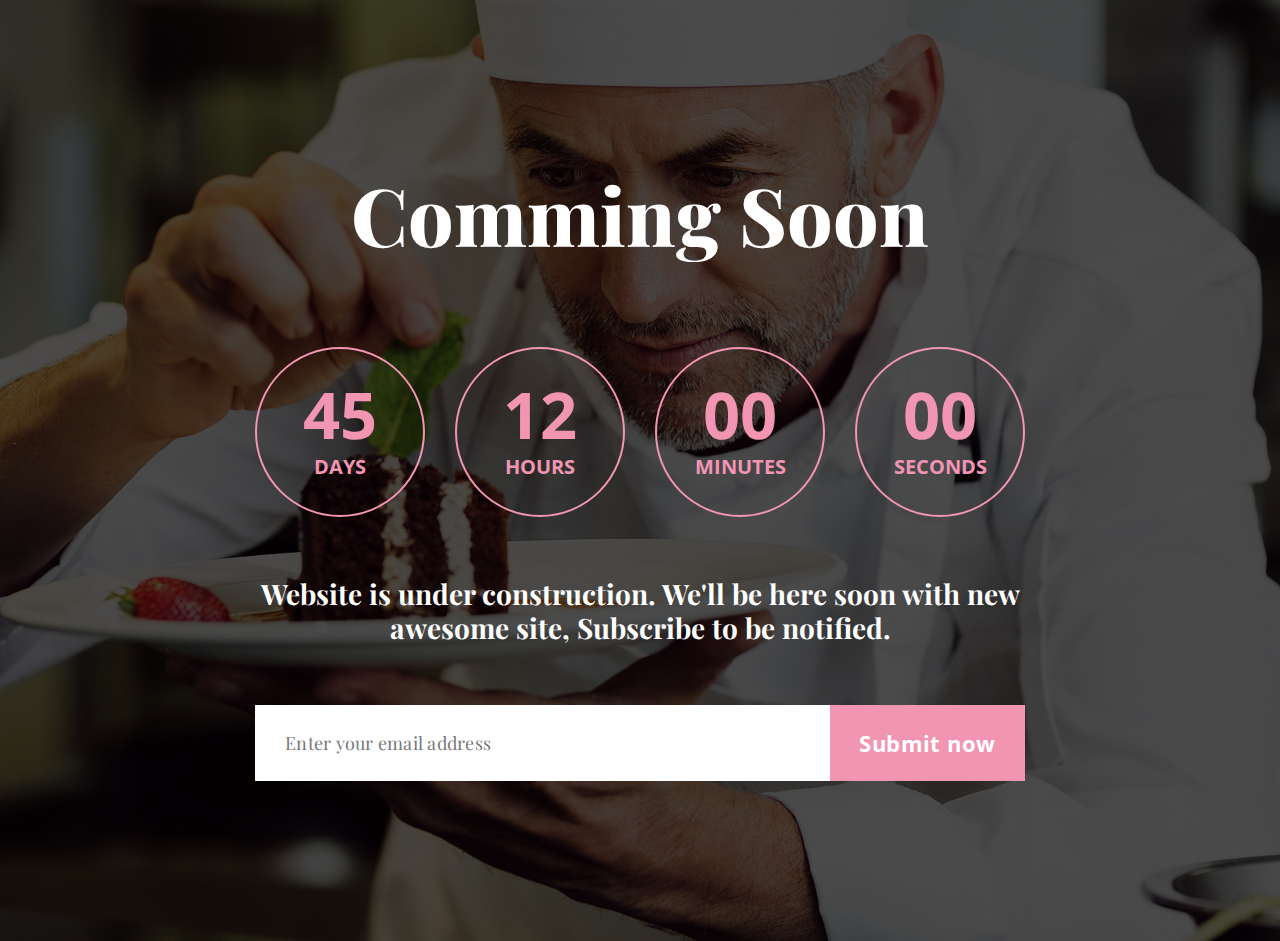
<file: comming-soon.html>
<!DOCTYPE html>
<html lang="en">
    
<head>
        <meta charset="utf-8">
        <meta http-equiv="X-UA-Compatible" content="IE=edge">
        <meta name="viewport" content="width=device-width, initial-scale=1">
        
        <link rel="icon" href="img/fav-icon.png" type="image/x-icon" />
        <!-- The above 3 meta tags *must* come first in the head; any other head content must come *after* these tags -->
        <title>Cake - Bakery</title>

        <!-- Icon css link -->
        <link href="css/font-awesome.min.css" rel="stylesheet">
        <link href="vendors/linearicons/style.css" rel="stylesheet">
        <link href="vendors/flat-icon/flaticon.css" rel="stylesheet">
        <link href="vendors/stroke-icon/style.css" rel="stylesheet">
        <!-- Bootstrap -->
        <link href="css/bootstrap.min.css" rel="stylesheet">
        
        <!-- Rev slider css -->
        <link href="vendors/revolution/css/settings.css" rel="stylesheet">
        <link href="vendors/revolution/css/layers.css" rel="stylesheet">
        <link href="vendors/revolution/css/navigation.css" rel="stylesheet">
        <link href="vendors/animate-css/animate.css" rel="stylesheet">
        
        <!-- Extra plugin css -->
        <link href="vendors/owl-carousel/owl.carousel.min.css" rel="stylesheet">
        <link href="vendors/magnifc-popup/magnific-popup.css" rel="stylesheet">
        
        <link href="css/style.css" rel="stylesheet">
        <link href="css/responsive.css" rel="stylesheet">

        <!-- HTML5 shim and Respond.js for IE8 support of HTML5 elements and media queries -->
        <!-- WARNING: Respond.js doesn't work if you view the page via file:// -->
        <!--[if lt IE 9]>
        <script src="https://oss.maxcdn.com/html5shiv/3.7.3/html5shiv.min.js"></script>
        <script src="https://oss.maxcdn.com/respond/1.4.2/respond.min.js"></script>
        <![endif]-->
    </head>
    <body>
        
        <!--================Comming Soon Area =================-->
		<section class="coming_soon_area">
            <div class="coming_soon">
                <div class="welcome-text-area">
                    <div class="container">
                        <h2 class="coming-header">Comming Soon</h2>
                        <div id="clockdiv" class="coming_soon_counter">
                            <div class="counter-item">
                                <span class="days"></span>
                                <div class="smalltext">Days</div>
                            </div>
                            <div class="counter-item">
                                <span class="hours"></span>
                                <div class="smalltext">Hours</div>
                            </div>
                            <div class="counter-item">
                                <span class="minutes"></span>
                                <div class="smalltext">Minutes</div>
                            </div>
                            <div class="counter-item">
                                <span class="seconds"></span>
                                <div class="smalltext">Seconds</div>
                            </div>
                        </div>
                        <p>Website is under construction. We'll be here soon with new<br> awesome site, Subscribe to be notified.</p>
                        <form action="#" class="c-search-form" method="get">
                            <div class="input-group">
                                <input type="search" class="form-control" placeholder="Enter your email address">
                                <span class="input-group-addon">
                                    <button type="submit">Submit now</button>
                                </span>
                            </div>
                        </form>
                    </div>
                </div>
            </div>
        </section>
        <!--================End Footer Area =================-->
        
        
        
        
        
        
        
        
        <!-- jQuery (necessary for Bootstrap's JavaScript plugins) -->
        <script src="js/jquery-3.2.1.min.js"></script>
        <!-- Include all compiled plugins (below), or include individual files as needed -->
        <script src="js/popper.min.js"></script>
        <script src="js/bootstrap.min.js"></script>
        <!-- Rev slider js -->
        <script src="vendors/revolution/js/jquery.themepunch.tools.min.js"></script>
        <script src="vendors/revolution/js/jquery.themepunch.revolution.min.js"></script>
        <script src="vendors/revolution/js/extensions/revolution.extension.actions.min.js"></script>
        <script src="vendors/revolution/js/extensions/revolution.extension.video.min.js"></script>
        <script src="vendors/revolution/js/extensions/revolution.extension.slideanims.min.js"></script>
        <script src="vendors/revolution/js/extensions/revolution.extension.layeranimation.min.js"></script>
        <script src="vendors/revolution/js/extensions/revolution.extension.navigation.min.js"></script>
        <!-- Extra plugin js -->
        <script src="vendors/owl-carousel/owl.carousel.min.js"></script>
        <script src="vendors/magnifc-popup/jquery.magnific-popup.min.js"></script>
        <script src="vendors/datetime-picker/js/moment.min.js"></script>
        <script src="vendors/datetime-picker/js/bootstrap-datetimepicker.min.js"></script>
        <script src="vendors/nice-select/js/jquery.nice-select.min.js"></script>
        <script src="vendors/jquery-ui/jquery-ui.min.js"></script>
        <script src="js/comingsoon.js"></script>
        <script src="vendors/lightbox/simpleLightbox.min.js"></script>
        
        <script src="js/theme.js"></script>
    </body>

</html>
</file>
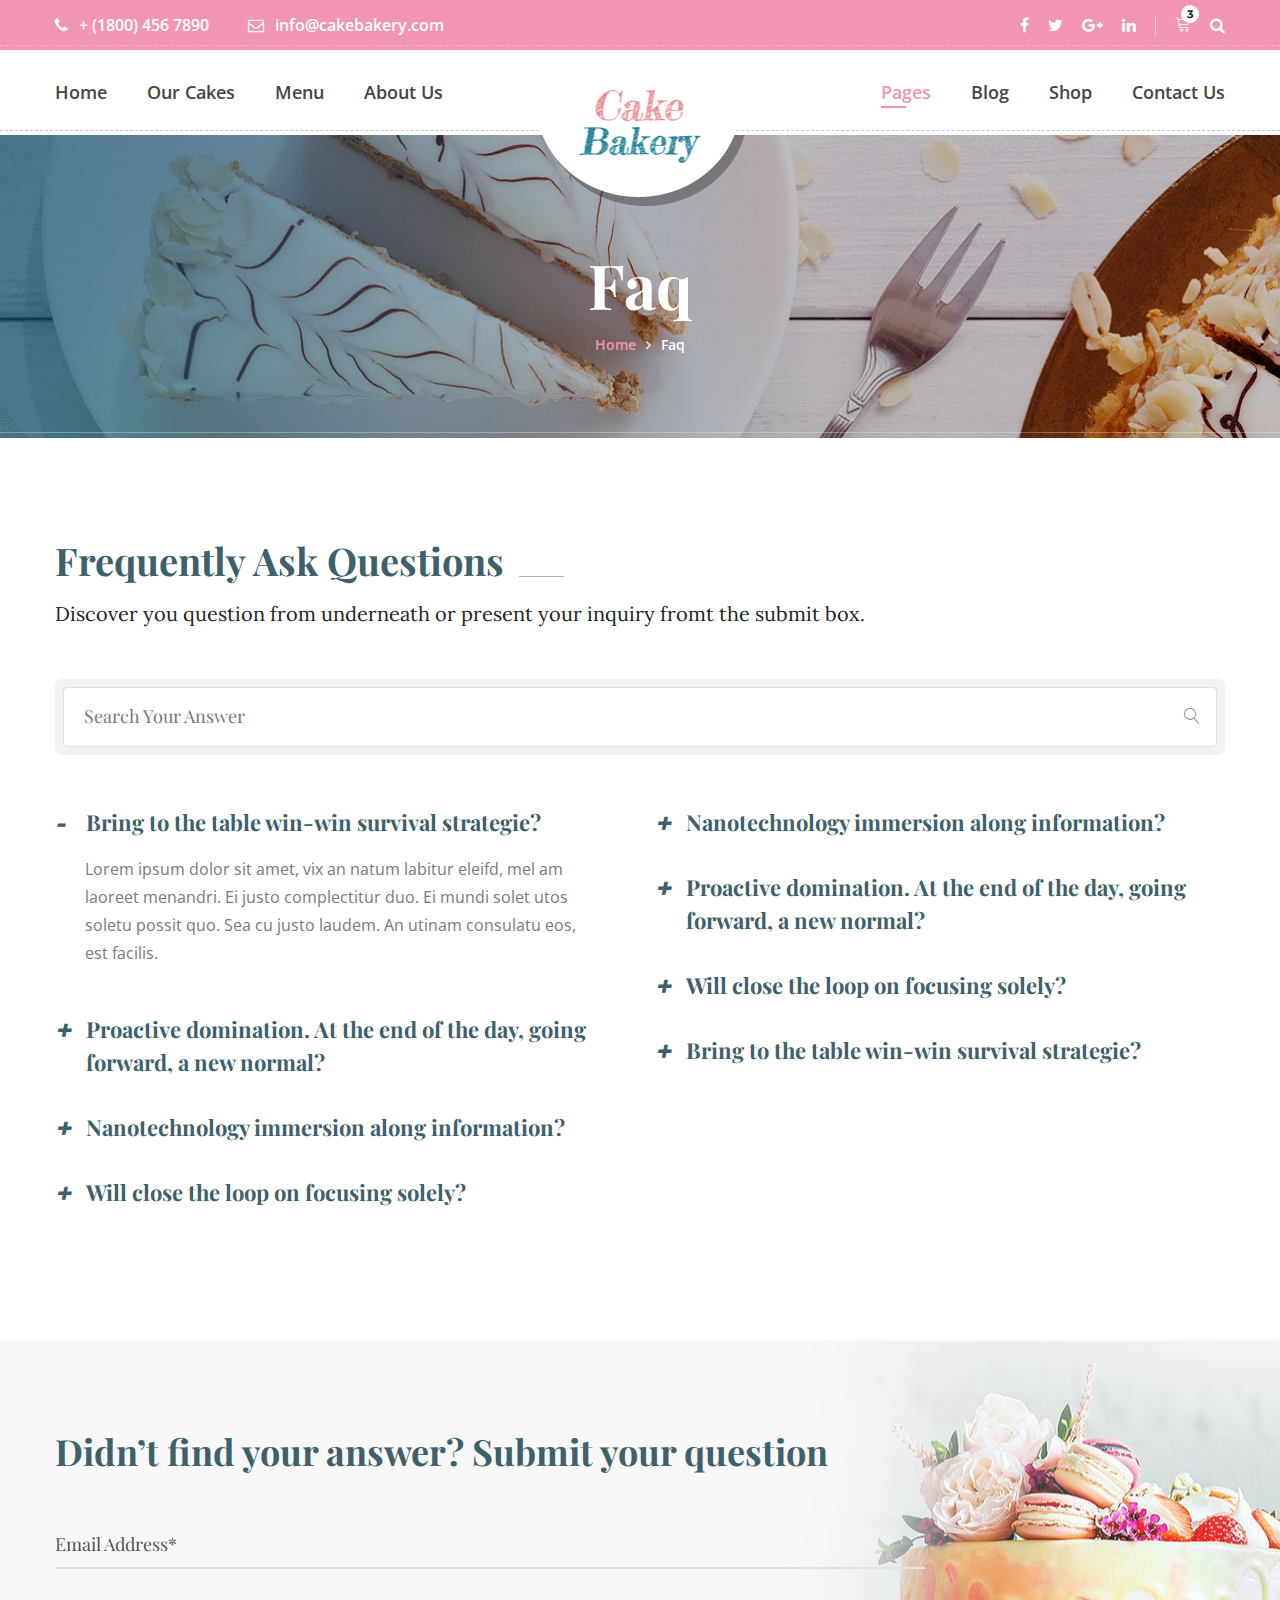
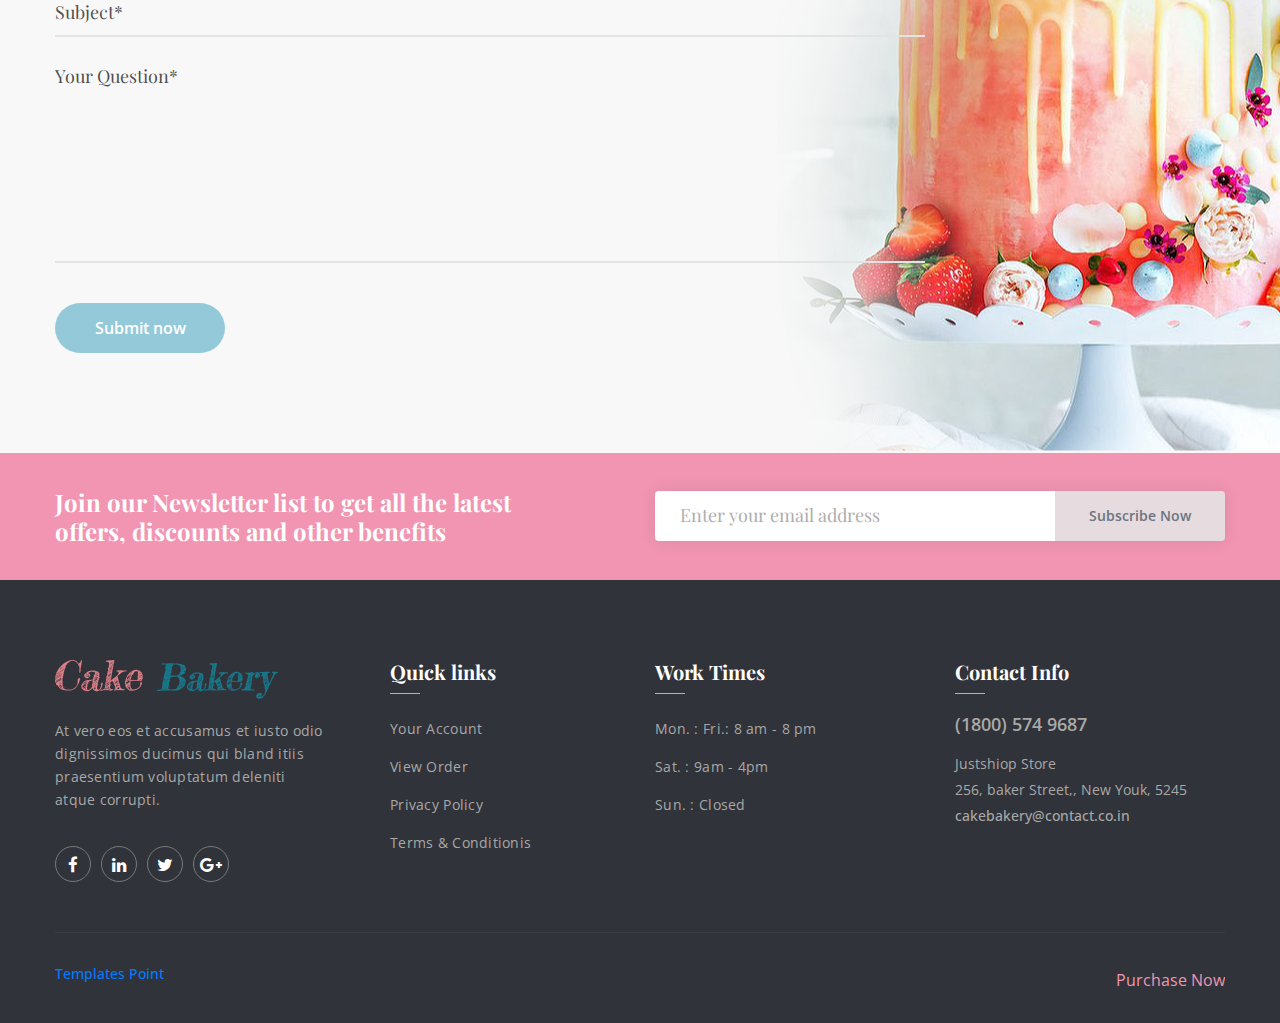
<file: faq.html>
<!DOCTYPE html>
<html lang="en">
    
<head>
        <meta charset="utf-8">
        <meta http-equiv="X-UA-Compatible" content="IE=edge">
        <meta name="viewport" content="width=device-width, initial-scale=1">
        
        <link rel="icon" href="img/fav-icon.png" type="image/x-icon" />
        <!-- The above 3 meta tags *must* come first in the head; any other head content must come *after* these tags -->
        <title>Cake - Bakery</title>

        <!-- Icon css link -->
        <link href="css/font-awesome.min.css" rel="stylesheet">
        <link href="vendors/linearicons/style.css" rel="stylesheet">
        <link href="vendors/flat-icon/flaticon.css" rel="stylesheet">
        <link href="vendors/stroke-icon/style.css" rel="stylesheet">
        <!-- Bootstrap -->
        <link href="css/bootstrap.min.css" rel="stylesheet">
        
        <!-- Rev slider css -->
        <link href="vendors/revolution/css/settings.css" rel="stylesheet">
        <link href="vendors/revolution/css/layers.css" rel="stylesheet">
        <link href="vendors/revolution/css/navigation.css" rel="stylesheet">
        <link href="vendors/animate-css/animate.css" rel="stylesheet">
        
        <!-- Extra plugin css -->
        <link href="vendors/owl-carousel/owl.carousel.min.css" rel="stylesheet">
        <link href="vendors/magnifc-popup/magnific-popup.css" rel="stylesheet">
        <link href="vendors/lightbox/simpleLightbox.css" rel="stylesheet">
        
        <link href="css/style.css" rel="stylesheet">
        <link href="css/responsive.css" rel="stylesheet">

        <!-- HTML5 shim and Respond.js for IE8 support of HTML5 elements and media queries -->
        <!-- WARNING: Respond.js doesn't work if you view the page via file:// -->
        <!--[if lt IE 9]>
        <script src="https://oss.maxcdn.com/html5shiv/3.7.3/html5shiv.min.js"></script>
        <script src="https://oss.maxcdn.com/respond/1.4.2/respond.min.js"></script>
        <![endif]-->
    </head>
    <body>
        
        <!--================Main Header Area =================-->
		<header class="main_header_area">
			<div class="top_header_area row m0">
				<div class="container">
					<div class="float-left">
						<a href="tell:+18004567890"><i class="fa fa-phone" aria-hidden="true"></i> + (1800) 456 7890</a>
						<a href="mainto:info@cakebakery.com"><i class="fa fa-envelope-o" aria-hidden="true"></i> info@cakebakery.com</a>
					</div>
					<div class="float-right">
						<ul class="h_social list_style">
							<li><a href="#"><i class="fa fa-facebook"></i></a></li>
							<li><a href="#"><i class="fa fa-twitter"></i></a></li>
							<li><a href="#"><i class="fa fa-google-plus"></i></a></li>
							<li><a href="#"><i class="fa fa-linkedin"></i></a></li>
						</ul>
						<ul class="h_search list_style">
							<li class="shop_cart"><a href="#"><i class="lnr lnr-cart"></i></a></li>
							<li><a class="popup-with-zoom-anim" href="#test-search"><i class="fa fa-search"></i></a></li>
						</ul>
					</div>
				</div>
			</div>
			<div class="main_menu_area">
				<div class="container">
					<nav class="navbar navbar-expand-lg navbar-light bg-light">
						<a class="navbar-brand" href="index.html">
						<img src="img/logo.png" alt="">
						<img src="img/logo-2.png" alt="">
						</a>
						<button class="navbar-toggler" type="button" data-toggle="collapse" data-target="#navbarSupportedContent" aria-controls="navbarSupportedContent" aria-expanded="false" aria-label="Toggle navigation">
							<span class="my_toggle_menu">
                            	<span></span>
                            	<span></span>
                            	<span></span>
                            </span>
						</button>
						<div class="collapse navbar-collapse" id="navbarSupportedContent">
							<ul class="navbar-nav mr-auto">
								<li class="dropdown submenu">
									<a class="dropdown-toggle" data-toggle="dropdown" href="#" role="button" aria-haspopup="true" aria-expanded="false">Home</a>
									<ul class="dropdown-menu">
										<li><a href="index.html">Home 1</a></li>
										<li><a href="index-2.html">Home 2</a></li>
										<li><a href="index-3.html">Home 3</a></li>
										<li><a href="index-4.html">Home 4</a></li>
										<li><a href="index-5.html">Home 5</a></li>
									</ul>
								</li>
								<li><a href="cake.html">Our Cakes</a></li>
								<li><a href="menu.html">Menu</a></li>
								<li class="dropdown submenu">
									<a class="dropdown-toggle" data-toggle="dropdown" href="#" role="button" aria-haspopup="true" aria-expanded="false">About Us</a>
									<ul class="dropdown-menu">
										<li><a href="about-us.html">About Us</a></li>
										<li><a href="our-team.html">Our Chefs</a></li>
										<li><a href="testimonials.html">Testimonials</a></li>
									</ul>
								</li>
							</ul>
							<ul class="navbar-nav justify-content-end">
								<li class="dropdown submenu active">
									<a class="dropdown-toggle" data-toggle="dropdown" href="#" role="button" aria-haspopup="true" aria-expanded="false">Pages</a>
									<ul class="dropdown-menu">
										<li><a href="service.html">Services</a></li>
										<li class="dropdown submenu">
											<a class="dropdown-toggle" data-toggle="dropdown" href="#" role="button" aria-haspopup="true" aria-expanded="false">Gallery</a>
											<ul class="dropdown-menu">
												<li><a href="portfolio.html">-  Gallery Classic</a></li>
												<li><a href="portfolio-full-width.html">-  Gallery Full width</a></li>
											</ul>
										</li>
										<li><a href="faq.html">Faq</a></li>
										<li><a href="what-we-make.html">What we make</a></li>
										<li><a href="special.html">Special Recipe</a></li>
										<li><a href="404.html">404 page</a></li>
										<li><a href="comming-soon.html">Coming Soon page</a></li>
									</ul>
								</li>
								<li class="dropdown submenu">
									<a class="dropdown-toggle" data-toggle="dropdown" href="#" role="button" aria-haspopup="true" aria-expanded="false">Blog</a>
									<ul class="dropdown-menu">
										<li><a href="blog.html">Blog with sidebar</a></li>
										<li><a href="blog-2column.html">Blog 2 column</a></li>
										<li><a href="single-blog.html">Blog details</a></li>
									</ul>
								</li>
								<li class="dropdown submenu">
									<a class="dropdown-toggle" data-toggle="dropdown" href="#" role="button" aria-haspopup="true" aria-expanded="false">Shop</a>
									<ul class="dropdown-menu">
										<li><a href="shop.html">Main shop</a></li>
										<li><a href="product-details.html">Product Details</a></li>
										<li><a href="cart.html">Cart Page</a></li>
										<li><a href="checkout.html">Checkout Page</a></li>
									</ul>
								</li>
								<li><a href="contact.html">Contact Us</a></li>
							</ul>
						</div>
					</nav>
				</div>
			</div>
		</header>
        <!--================End Main Header Area =================-->
        
        <!--================End Main Header Area =================-->
        <section class="banner_area">
        	<div class="container">
        		<div class="banner_text">
        			<h3>Faq</h3>
        			<ul>
        				<li><a href="index.html">Home</a></li>
        				<li><a href="faq.html">Faq</a></li>
        			</ul>
        		</div>
        	</div>
        </section>
        <!--================End Main Header Area =================-->
        
        <!--================Faq Area =================-->
        <section class="faq_area p_100">
        	<div class="container">
        		<div class="main_title">
					<h2>Frequently Ask Questions</h2>
					<p>Discover you question from underneath or present your inquiry fromt the submit box.</p>
				</div>
       			<div class="input-group search_form">
				  <input type="text" class="form-control" placeholder="Search Your Answer" aria-label="Recipient's username">
				  <div class="input-group-append">
					<button class="btn btn-outline-secondary" type="button"><i class="lnr lnr-magnifier"></i></button>
				  </div>
				</div>
       			<div class="row faq_collaps">
       				<div class="col-lg-6">
       					<div class="left_side_collaps">
							<div id="accordion">
								<div class="card">
									<div class="card-header" id="headingOne">
										<button class="btn btn-link" data-toggle="collapse" data-target="#collapseOne" aria-expanded="true" aria-controls="collapseOne">
										<i>+</i>
										<i>-</i>
										Bring to the table win-win survival strategie?
										</button>
									</div>
									<div id="collapseOne" class="collapse show" aria-labelledby="headingOne" data-parent="#accordion">
										<div class="card-body">
										Lorem ipsum dolor sit amet, vix an natum labitur eleifd, mel am laoreet menandri. Ei justo complectitur duo. Ei mundi solet utos soletu possit quo. Sea cu justo laudem. An utinam consulatu eos, est facilis.
										</div>
									</div>
								</div>
								<div class="card">
									<div class="card-header" id="headingTwo">
										<button class="btn btn-link collapsed" data-toggle="collapse" data-target="#collapseTwo" aria-expanded="false" aria-controls="collapseTwo">
										<i>+</i>
										<i>-</i>
										Proactive domination. At the end of the day, going forward, a new normal?
										</button>
									</div>
									<div id="collapseTwo" class="collapse" aria-labelledby="headingTwo" data-parent="#accordion">
										<div class="card-body">
										Lorem ipsum dolor sit amet, vix an natum labitur eleifd, mel am laoreet menandri. Ei justo complectitur duo. Ei mundi solet utos soletu possit quo. Sea cu justo laudem. An utinam consulatu eos, est facilis.
										</div>
									</div>
								</div>
								<div class="card">
									<div class="card-header" id="headingThree">
										<button class="btn btn-link collapsed" data-toggle="collapse" data-target="#collapseThree" aria-expanded="false" aria-controls="collapseThree">
										<i>+</i>
										<i>-</i>
										Nanotechnology immersion along information?
										</button>
									</div>
									<div id="collapseThree" class="collapse" aria-labelledby="headingThree" data-parent="#accordion">
										<div class="card-body">
										Lorem ipsum dolor sit amet, vix an natum labitur eleifd, mel am laoreet menandri. Ei justo complectitur duo. Ei mundi solet utos soletu possit quo. Sea cu justo laudem. An utinam consulatu eos, est facilis.
										</div>
									</div>
								</div>
								<div class="card">
									<div class="card-header" id="headingfour">
										<button class="btn btn-link collapsed" data-toggle="collapse" data-target="#collapsefour" aria-expanded="false" aria-controls="collapsefour">
										<i>+</i>
										<i>-</i>
										Will close the loop on focusing solely?
										</button>
									</div>
									<div id="collapsefour" class="collapse" aria-labelledby="headingfour" data-parent="#accordion">
										<div class="card-body">
										Lorem ipsum dolor sit amet, vix an natum labitur eleifd, mel am laoreet menandri. Ei justo complectitur duo. Ei mundi solet utos soletu possit quo. Sea cu justo laudem. An utinam consulatu eos, est facilis.
										</div>
									</div>
								</div>
							</div>
       					</div>
       				</div>
       				<div class="col-lg-6">
       					<div class="left_side_collaps">
							<div id="accordion2">
								<div class="card">
									<div class="card-header" id="headingfive">
										<button class="btn btn-link collapsed" data-toggle="collapse" data-target="#collapsefive" aria-expanded="false" aria-controls="collapsefive">
										<i>+</i>
										<i>-</i>
										Nanotechnology immersion along information?
										</button>
									</div>
									<div id="collapsefive" class="collapse" aria-labelledby="headingfive" data-parent="#accordion2">
										<div class="card-body">
										Lorem ipsum dolor sit amet, vix an natum labitur eleifd, mel am laoreet menandri. Ei justo complectitur duo. Ei mundi solet utos soletu possit quo. Sea cu justo laudem. An utinam consulatu eos, est facilis.
										</div>
									</div>
								</div>
								<div class="card">
									<div class="card-header" id="headingsix">
										<button class="btn btn-link collapsed" data-toggle="collapse" data-target="#collapsesix" aria-expanded="false" aria-controls="collapsesix">
										<i>+</i>
										<i>-</i>
										Proactive domination. At the end of the day, going forward, a new normal?
										</button>
									</div>
									<div id="collapsesix" class="collapse" aria-labelledby="headingsix" data-parent="#accordion2">
										<div class="card-body">
										Lorem ipsum dolor sit amet, vix an natum labitur eleifd, mel am laoreet menandri. Ei justo complectitur duo. Ei mundi solet utos soletu possit quo. Sea cu justo laudem. An utinam consulatu eos, est facilis.
										</div>
									</div>
								</div>
								<div class="card">
									<div class="card-header" id="headingseven">
										<button class="btn btn-link collapsed" data-toggle="collapse" data-target="#collapseseven" aria-expanded="false" aria-controls="collapseseven">
										<i>+</i>
										<i>-</i>
										Will close the loop on focusing solely?
										</button>
									</div>
									<div id="collapseseven" class="collapse" aria-labelledby="headingseven" data-parent="#accordion2">
										<div class="card-body">
										Lorem ipsum dolor sit amet, vix an natum labitur eleifd, mel am laoreet menandri. Ei justo complectitur duo. Ei mundi solet utos soletu possit quo. Sea cu justo laudem. An utinam consulatu eos, est facilis.
										</div>
									</div>
								</div>
								<div class="card">
									<div class="card-header" id="headingeight">
										<button class="btn btn-link collapsed" data-toggle="collapse" data-target="#collapseeight" aria-expanded="false" aria-controls="collapseeight">
										<i>+</i>
										<i>-</i>
										Bring to the table win-win survival strategie?
										</button>
									</div>
									<div id="collapseeight" class="collapse" aria-labelledby="headingeight" data-parent="#accordion2">
										<div class="card-body">
										Lorem ipsum dolor sit amet, vix an natum labitur eleifd, mel am laoreet menandri. Ei justo complectitur duo. Ei mundi solet utos soletu possit quo. Sea cu justo laudem. An utinam consulatu eos, est facilis.
										</div>
									</div>
								</div>
							</div>
       					</div>
       				</div>
       			</div>
        	</div>
        </section>
        <!--================End Faq Area =================-->
        
        <!--================Faq Form Area =================-->
        <section class="faq_form_area">
        	<div class="container">
        		<div class="row">
        			<div class="col-md-9">
        				<div class="faq_left_form">
        					<div class="faq_title">
        						<h3>Didn’t find your answer? Submit your question</h3>
        					</div>
        					<form class="row contact_us_form" action="http://galaxyanalytics.net/demos/cake/theme/cake-html/contact_process.php" method="post" id="contactForm" novalidate="novalidate">
								<div class="form-group col-md-12">
									<input type="text" class="form-control" id="name" name="name" placeholder="Email Address*">
								</div>
								<div class="form-group col-md-12">
									<input type="email" class="form-control" id="email" name="email" placeholder="Subject*">
								</div>
								<div class="form-group col-md-12">
									<textarea class="form-control" name="message" id="message" rows="1" placeholder="Your Question*"></textarea>
								</div>
								<div class="form-group col-md-12">
									<button type="submit" value="submit" class="btn pest_btn form-control">Submit now</button>
								</div>
							</form>
        				</div>
        			</div>
        			<div class="col-md-3"></div>
        		</div>
        	</div>
        </section>
        <!--================End Faq Form Area =================-->
        
        <!--================Newsletter Area =================-->
        <section class="newsletter_area">
        	<div class="container">
        		<div class="row newsletter_inner">
        			<div class="col-lg-6">
        				<div class="news_left_text">
        					<h4>Join our Newsletter list to get all the latest offers, discounts and other benefits</h4>
        				</div>
        			</div>
        			<div class="col-lg-6">
        				<div class="newsletter_form">
							<div class="input-group">
								<input type="text" class="form-control" placeholder="Enter your email address">
								<div class="input-group-append">
									<button class="btn btn-outline-secondary" type="button">Subscribe Now</button>
								</div>
							</div>
        				</div>
        			</div>
        		</div>
        	</div>
        </section>
        <!--================End Newsletter Area =================-->
        
        <!--================Footer Area =================-->
        <footer class="footer_area">
        	<div class="footer_widgets">
        		<div class="container">
        			<div class="row footer_wd_inner">
        				<div class="col-lg-3 col-6">
        					<aside class="f_widget f_about_widget">
        						<img src="img/footer-logo.png" alt="">
        						<p>At vero eos et accusamus et iusto odio dignissimos ducimus qui bland itiis praesentium voluptatum deleniti atque corrupti.</p>
        						<ul class="nav">
        							<li><a href="#"><i class="fa fa-facebook"></i></a></li>
        							<li><a href="#"><i class="fa fa-linkedin"></i></a></li>
        							<li><a href="#"><i class="fa fa-twitter"></i></a></li>
        							<li><a href="#"><i class="fa fa-google-plus"></i></a></li>
        						</ul>
        					</aside>
        				</div>
        				<div class="col-lg-3 col-6">
        					<aside class="f_widget f_link_widget">
        						<div class="f_title">
        							<h3>Quick links</h3>
        						</div>
        						<ul class="list_style">
        							<li><a href="#">Your Account</a></li>
        							<li><a href="#">View Order</a></li>
        							<li><a href="#">Privacy Policy</a></li>
        							<li><a href="#">Terms & Conditionis</a></li>
        						</ul>
        					</aside>
        				</div>
        				<div class="col-lg-3 col-6">
        					<aside class="f_widget f_link_widget">
        						<div class="f_title">
        							<h3>Work Times</h3>
        						</div>
        						<ul class="list_style">
        							<li><a href="#">Mon. :  Fri.: 8 am - 8 pm</a></li>
        							<li><a href="#">Sat. : 9am - 4pm</a></li>
        							<li><a href="#">Sun. : Closed</a></li>
        						</ul>
        					</aside>
        				</div>
        				<div class="col-lg-3 col-6">
        					<aside class="f_widget f_contact_widget">
        						<div class="f_title">
        							<h3>Contact Info</h3>
        						</div>
        						<h4>(1800) 574 9687</h4>
        						<p>Justshiop Store <br />256, baker Street,, New Youk, 5245</p>
        						<h5>cakebakery@contact.co.in</h5>
        					</aside>
        				</div>
        			</div>
        		</div>
        	</div>
        	<div class="footer_copyright">
        		<div class="container">
        			<div class="copyright_inner">
        				<div class="float-left">
        					<h5><a target="_blank" href="https://www.templatespoint.net">Templates Point</a></h5>
        				</div>
        				<div class="float-right">
        					<a href="#">Purchase Now</a>
        				</div>
        			</div>
        		</div>
        	</div>
        </footer>
        <!--================End Footer Area =================-->
        
        
        <!--================Search Box Area =================-->
        <div class="search_area zoom-anim-dialog mfp-hide" id="test-search">
            <div class="search_box_inner">
                <h3>Search</h3>
                <div class="input-group">
                    <input type="text" class="form-control" placeholder="Search for...">
                    <span class="input-group-btn">
                        <button class="btn btn-default" type="button"><i class="icon icon-Search"></i></button>
                    </span>
                </div>
            </div>
        </div>
        <!--================End Search Box Area =================-->
        
        
        
        
        
        <!-- jQuery (necessary for Bootstrap's JavaScript plugins) -->
        <script src="js/jquery-3.2.1.min.js"></script>
        <!-- Include all compiled plugins (below), or include individual files as needed -->
        <script src="js/popper.min.js"></script>
        <script src="js/bootstrap.min.js"></script>
        <!-- Rev slider js -->
        <script src="vendors/revolution/js/jquery.themepunch.tools.min.js"></script>
        <script src="vendors/revolution/js/jquery.themepunch.revolution.min.js"></script>
        <script src="vendors/revolution/js/extensions/revolution.extension.actions.min.js"></script>
        <script src="vendors/revolution/js/extensions/revolution.extension.video.min.js"></script>
        <script src="vendors/revolution/js/extensions/revolution.extension.slideanims.min.js"></script>
        <script src="vendors/revolution/js/extensions/revolution.extension.layeranimation.min.js"></script>
        <script src="vendors/revolution/js/extensions/revolution.extension.navigation.min.js"></script>
        <!-- Extra plugin js -->
        <script src="vendors/owl-carousel/owl.carousel.min.js"></script>
        <script src="vendors/magnifc-popup/jquery.magnific-popup.min.js"></script>
        <script src="vendors/isotope/imagesloaded.pkgd.min.js"></script>
        <script src="vendors/isotope/isotope.pkgd.min.js"></script>
        <script src="vendors/datetime-picker/js/moment.min.js"></script>
        <script src="vendors/datetime-picker/js/bootstrap-datetimepicker.min.js"></script>
        <script src="vendors/nice-select/js/jquery.nice-select.min.js"></script>
        <script src="vendors/jquery-ui/jquery-ui.min.js"></script>
        <script src="vendors/lightbox/simpleLightbox.min.js"></script>
        
        <script src="js/theme.js"></script>
    </body>

</html>
</file>
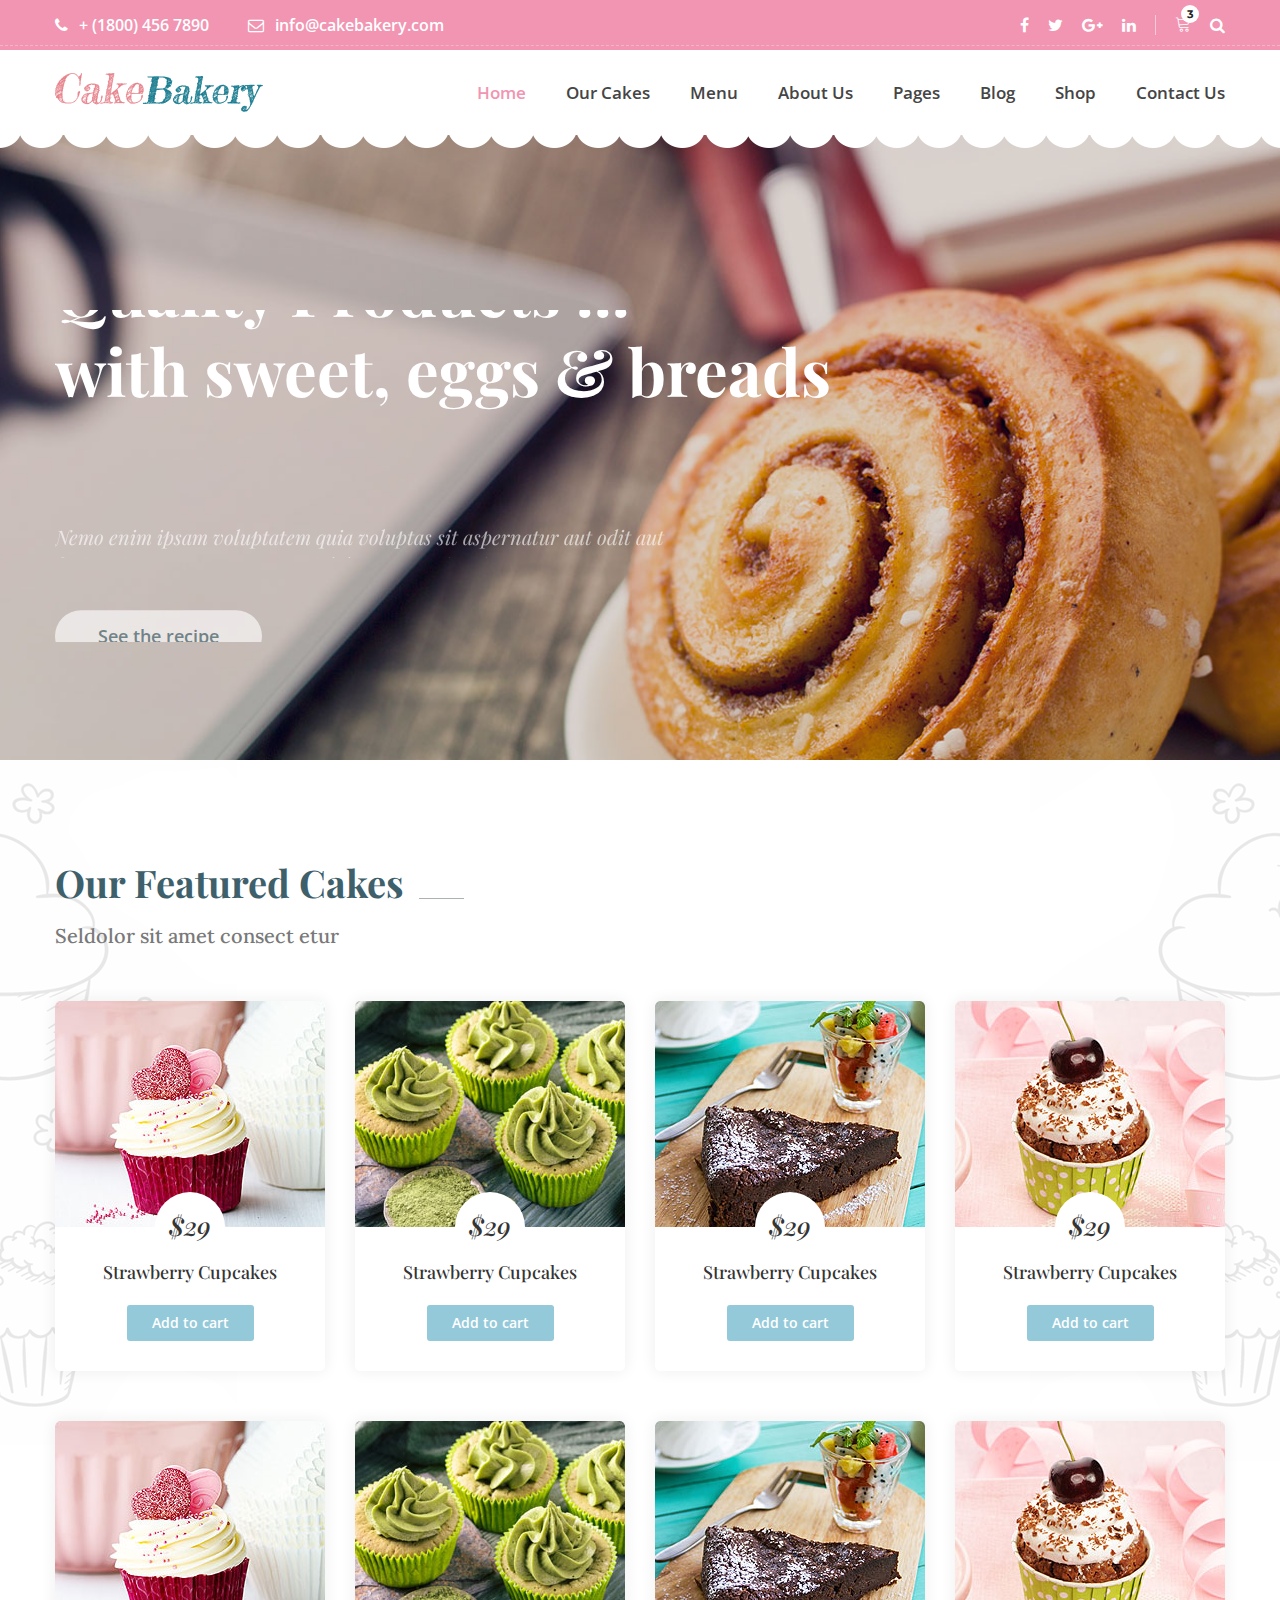
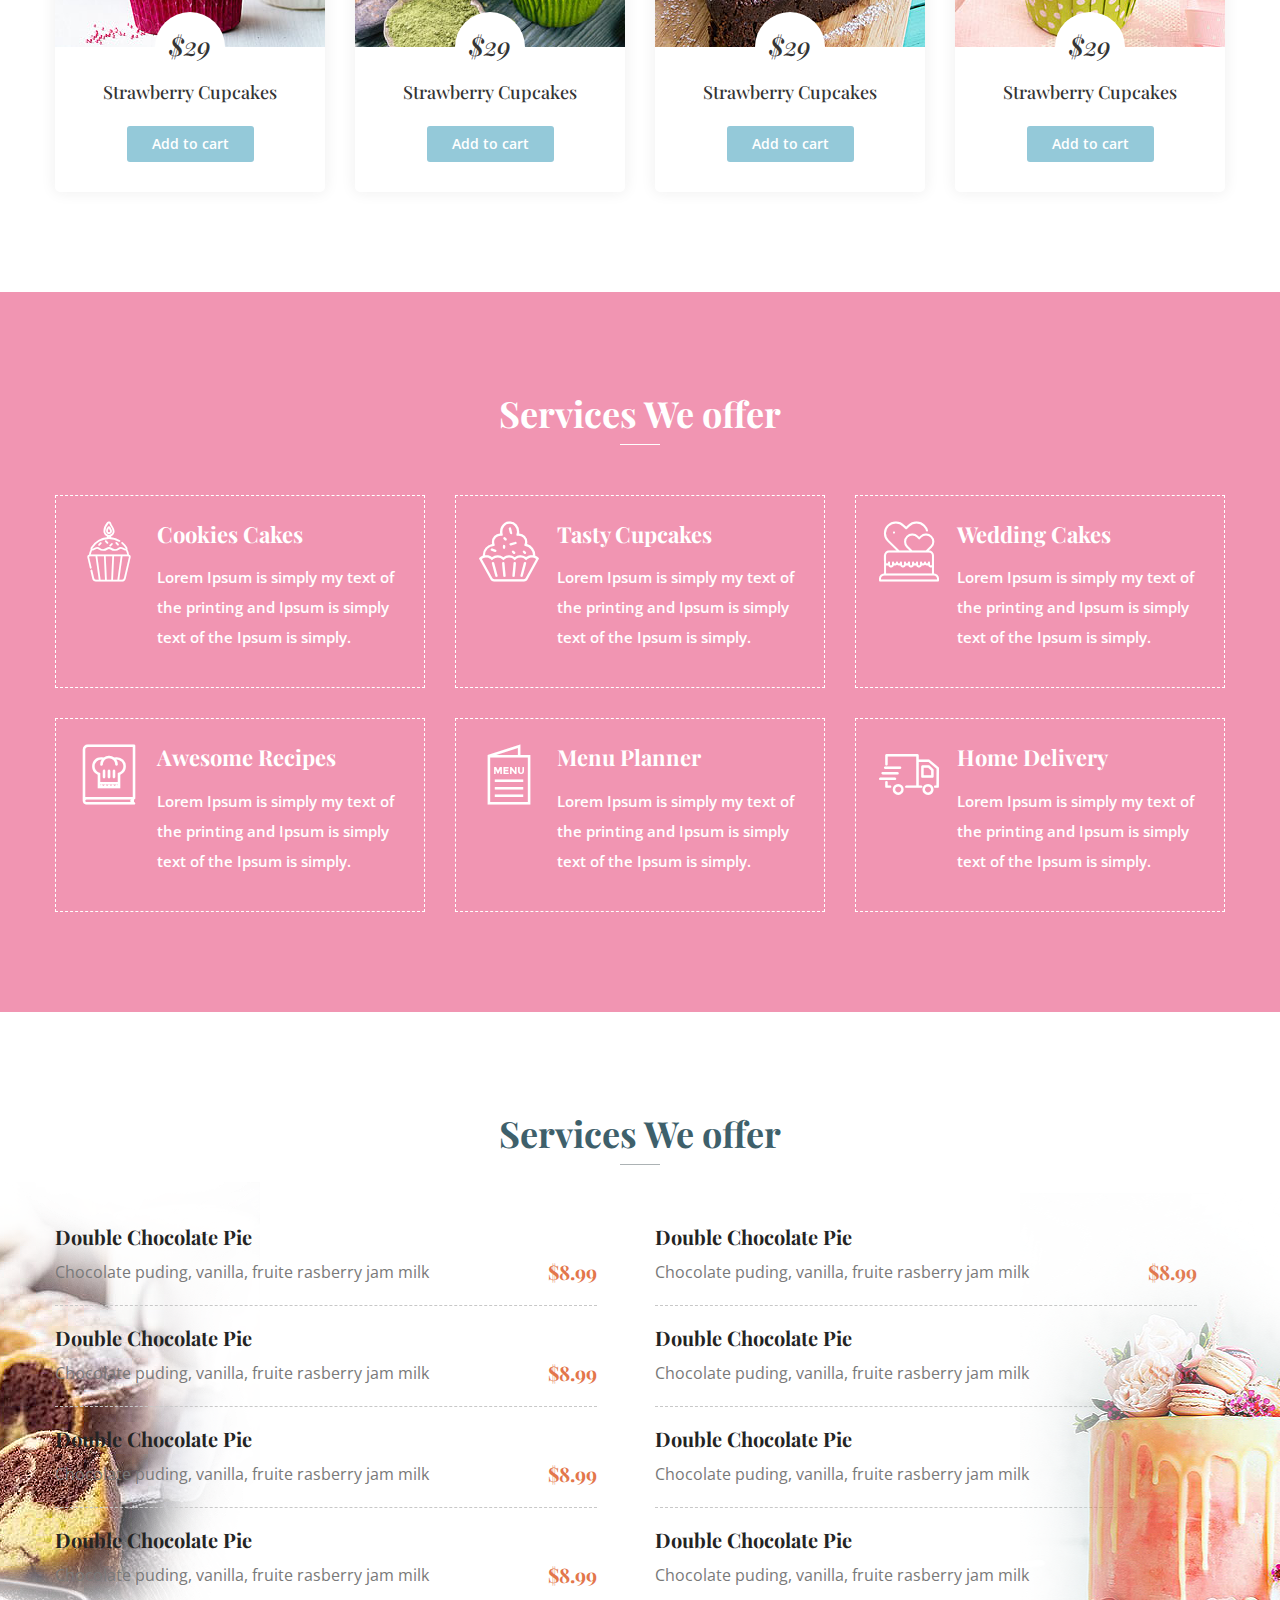
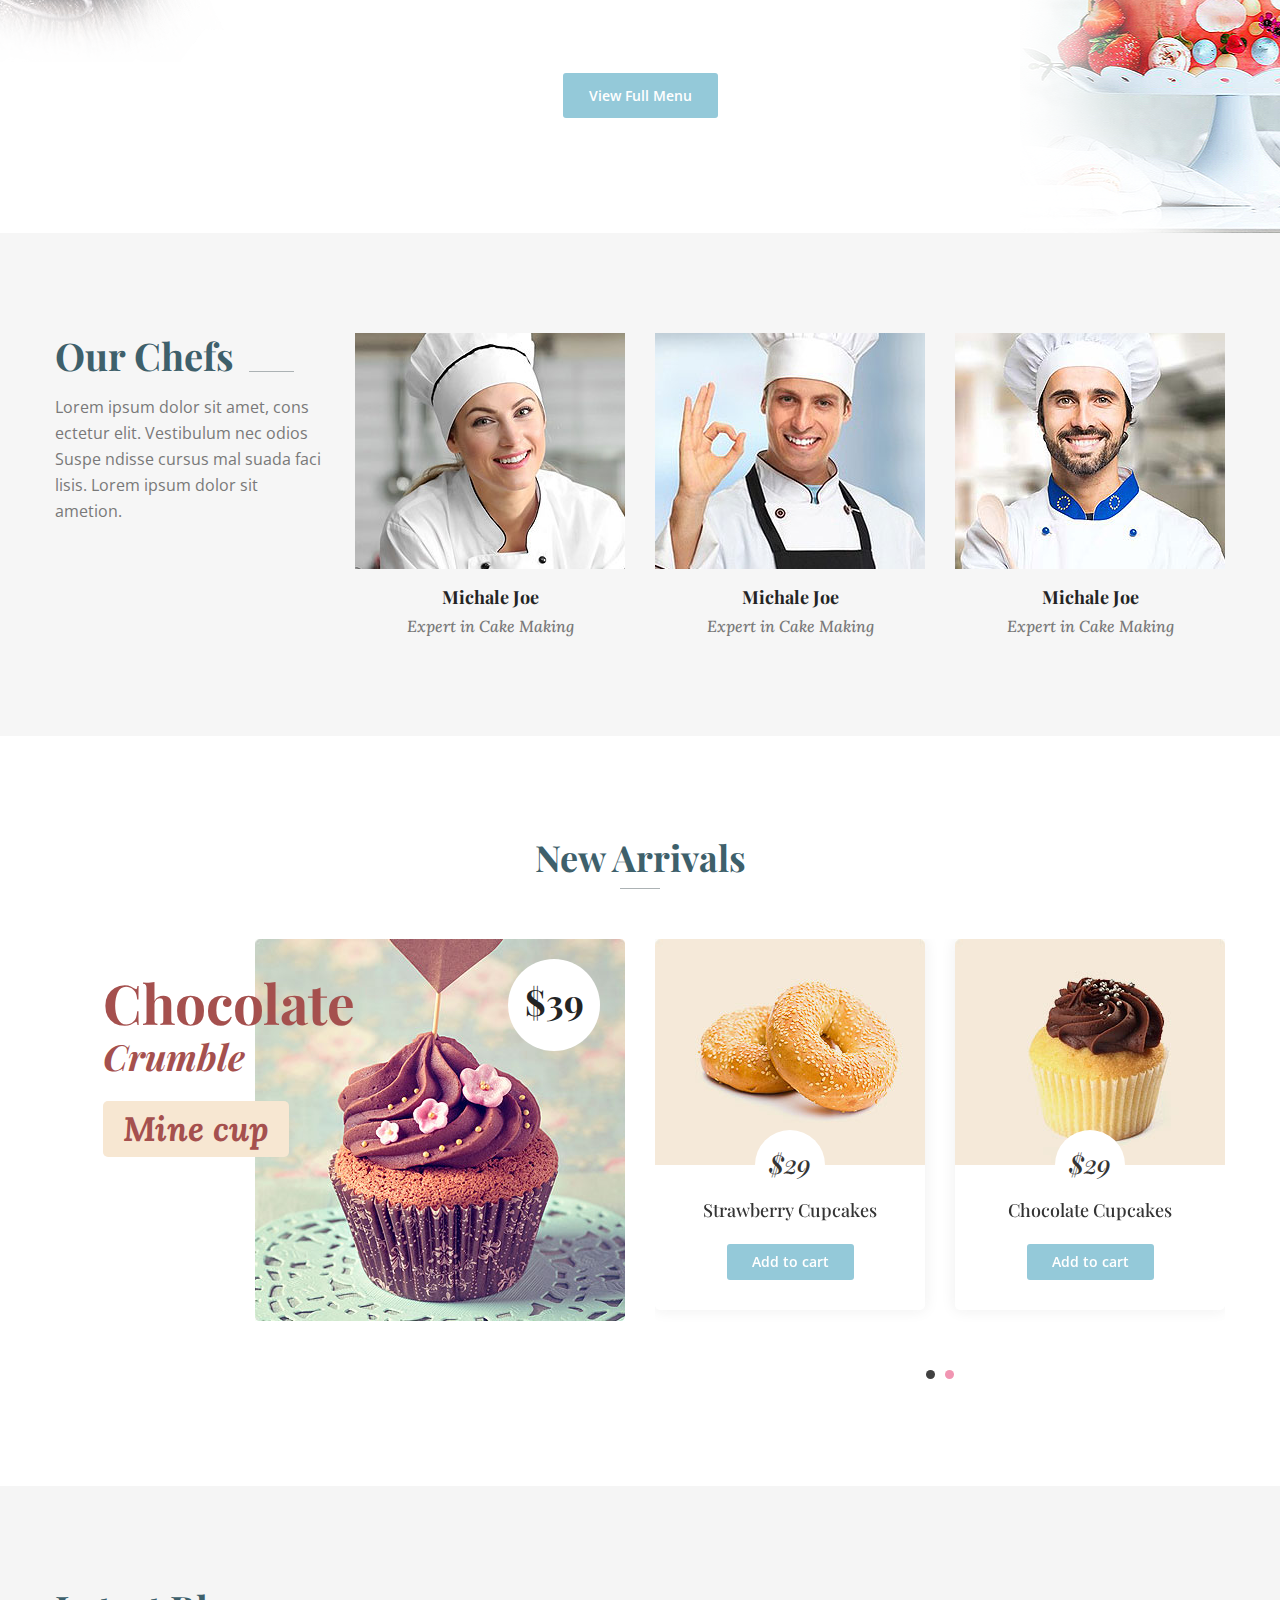
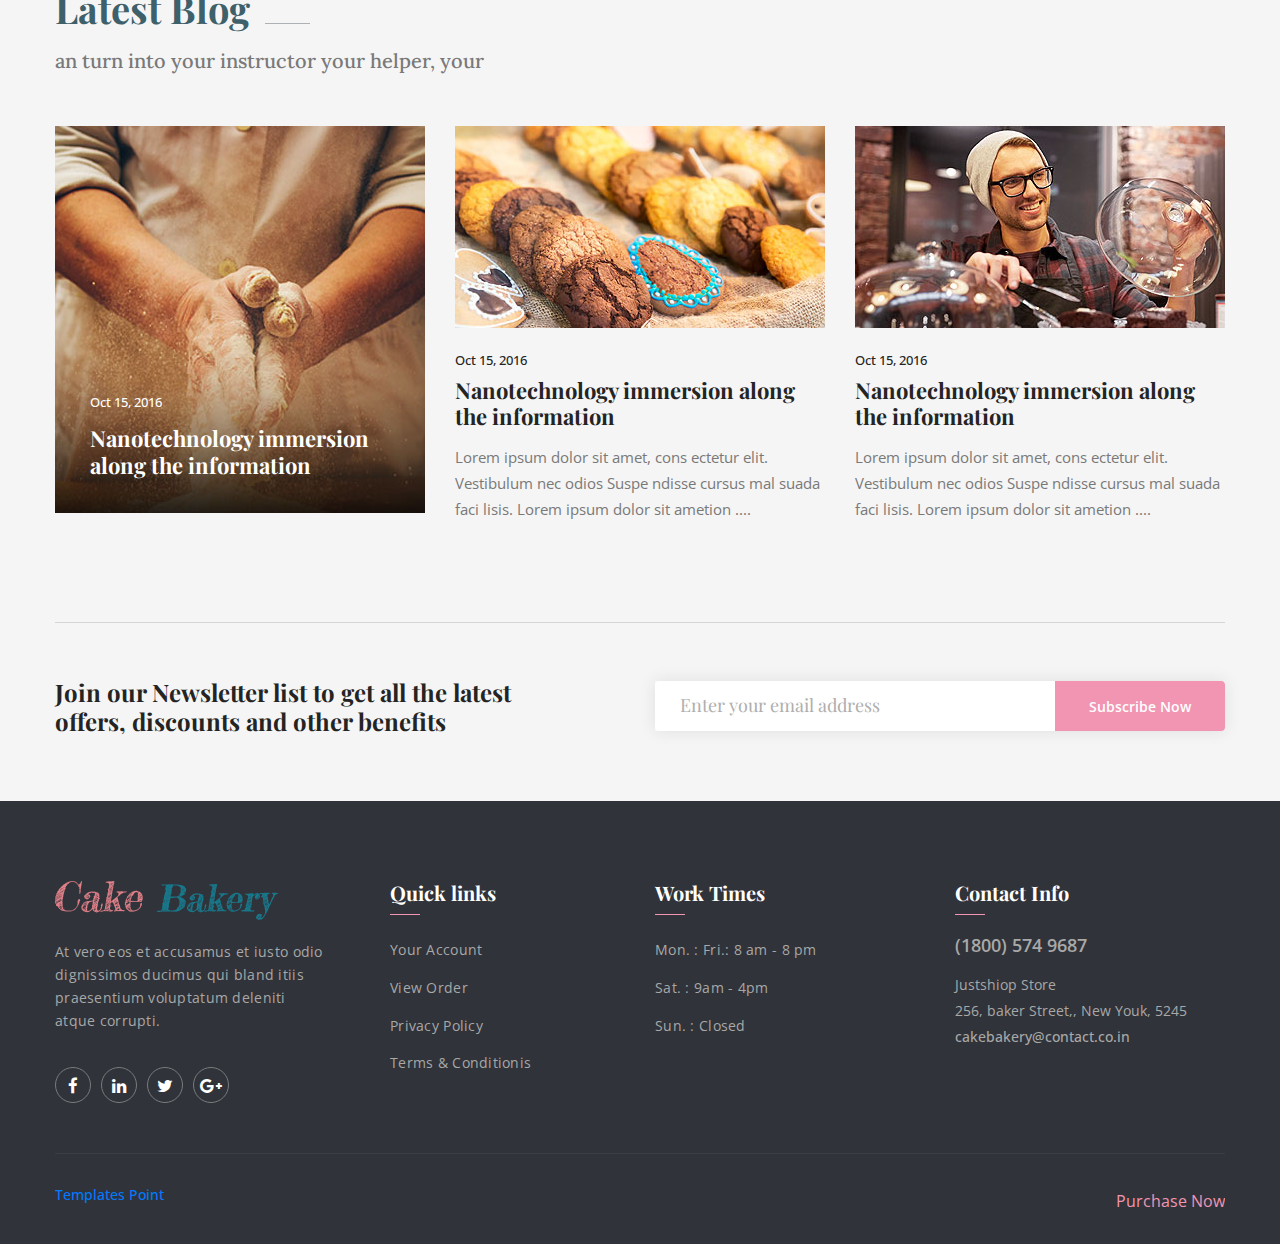
<file: index-2.html>
<!DOCTYPE html>
<html lang="en">
    
<head>
        <meta charset="utf-8">
        <meta http-equiv="X-UA-Compatible" content="IE=edge">
        <meta name="viewport" content="width=device-width, initial-scale=1">
        
        <link rel="icon" href="img/fav-icon.png" type="image/x-icon" />
        <!-- The above 3 meta tags *must* come first in the head; any other head content must come *after* these tags -->
        <title>Cake - Bakery</title>

        <!-- Icon css link -->
        <link href="css/font-awesome.min.css" rel="stylesheet">
        <link href="vendors/linearicons/style.css" rel="stylesheet">
        <link href="vendors/flat-icon/flaticon.css" rel="stylesheet">
        <!-- Bootstrap -->
        <link href="css/bootstrap.min.css" rel="stylesheet">
        
        <!-- Rev slider css -->
        <link href="vendors/revolution/css/settings.css" rel="stylesheet">
        <link href="vendors/revolution/css/layers.css" rel="stylesheet">
        <link href="vendors/revolution/css/navigation.css" rel="stylesheet">
        <link href="vendors/animate-css/animate.css" rel="stylesheet">
        
        <!-- Extra plugin css -->
        <link href="vendors/owl-carousel/owl.carousel.min.css" rel="stylesheet">
        <link href="vendors/magnifc-popup/magnific-popup.css" rel="stylesheet">
        
        <link href="css/style.css" rel="stylesheet">
        <link href="css/responsive.css" rel="stylesheet">

        <!-- HTML5 shim and Respond.js for IE8 support of HTML5 elements and media queries -->
        <!-- WARNING: Respond.js doesn't work if you view the page via file:// -->
        <!--[if lt IE 9]>
        <script src="https://oss.maxcdn.com/html5shiv/3.7.3/html5shiv.min.js"></script>
        <script src="https://oss.maxcdn.com/respond/1.4.2/respond.min.js"></script>
        <![endif]-->
    </head>
    <body>
        
        <!--================Main Header Area =================-->
		<header class="main_header_area">
			<div class="top_header_area row m0">
				<div class="container">
					<div class="float-left">
						<a href="tell:+18004567890"><i class="fa fa-phone" aria-hidden="true"></i> + (1800) 456 7890</a>
						<a href="mainto:info@cakebakery.com"><i class="fa fa-envelope-o" aria-hidden="true"></i> info@cakebakery.com</a>
					</div>
					<div class="float-right">
						<ul class="h_social list_style">
							<li><a href="#"><i class="fa fa-facebook"></i></a></li>
							<li><a href="#"><i class="fa fa-twitter"></i></a></li>
							<li><a href="#"><i class="fa fa-google-plus"></i></a></li>
							<li><a href="#"><i class="fa fa-linkedin"></i></a></li>
						</ul>
						<ul class="h_search list_style">
							<li class="shop_cart"><a href="#"><i class="lnr lnr-cart"></i></a></li>
							<li><a class="popup-with-zoom-anim" href="#test-search"><i class="fa fa-search"></i></a></li>
						</ul>
					</div>
				</div>
			</div>
			<div class="main_menu_two">
				<div class="container">
					<nav class="navbar navbar-expand-lg navbar-light bg-light">
						<a class="navbar-brand" href="index.html"><img src="img/logo-2.png" alt=""></a>
						<button class="navbar-toggler" type="button" data-toggle="collapse" data-target="#navbarSupportedContent" aria-controls="navbarSupportedContent" aria-expanded="false" aria-label="Toggle navigation">
							<span class="my_toggle_menu">
                            	<span></span>
                            	<span></span>
                            	<span></span>
                            </span>
						</button>
						<div class="collapse navbar-collapse" id="navbarSupportedContent">
							<ul class="navbar-nav justify-content-end">
								<li class="dropdown submenu active">
									<a class="dropdown-toggle" data-toggle="dropdown" href="#" role="button" aria-haspopup="true" aria-expanded="false">Home</a>
									<ul class="dropdown-menu">
										<li><a href="index.html">Home 1</a></li>
										<li><a href="index-2.html">Home 2</a></li>
										<li><a href="index-3.html">Home 3</a></li>
										<li><a href="index-4.html">Home 4</a></li>
										<li><a href="index-5.html">Home 5</a></li>
									</ul>
								</li>
								<li><a href="cake.html">Our Cakes</a></li>
								<li><a href="menu.html">Menu</a></li>
								<li class="dropdown submenu">
									<a class="dropdown-toggle" data-toggle="dropdown" href="#" role="button" aria-haspopup="true" aria-expanded="false">About Us</a>
									<ul class="dropdown-menu">
										<li><a href="about-us.html">About Us</a></li>
										<li><a href="our-team.html">Our Chefs</a></li>
										<li><a href="testimonials.html">Testimonials</a></li>
									</ul>
								</li>
								<li class="dropdown submenu">
									<a class="dropdown-toggle" data-toggle="dropdown" href="#" role="button" aria-haspopup="true" aria-expanded="false">Pages</a>
									<ul class="dropdown-menu">
										<li><a href="service.html">Services</a></li>
										<li class="dropdown submenu">
											<a class="dropdown-toggle" data-toggle="dropdown" href="#" role="button" aria-haspopup="true" aria-expanded="false">Gallery</a>
											<ul class="dropdown-menu">
												<li><a href="portfolio.html">-  Gallery Classic</a></li>
												<li><a href="portfolio-full-width.html">-  Gallery Full width</a></li>
											</ul>
										</li>
										<li><a href="faq.html">Faq</a></li>
										<li><a href="what-we-make.html">What we make</a></li>
										<li><a href="special.html">Special Recipe</a></li>
										<li><a href="404.html">404 page</a></li>
										<li><a href="comming-soon.html">Coming Soon page</a></li>
									</ul>
								</li>
								<li class="dropdown submenu">
									<a class="dropdown-toggle" data-toggle="dropdown" href="#" role="button" aria-haspopup="true" aria-expanded="false">Blog</a>
									<ul class="dropdown-menu">
										<li><a href="blog.html">Blog with sidebar</a></li>
										<li><a href="blog-2column.html">Blog 2 column</a></li>
										<li><a href="single-blog.html">Blog details</a></li>
									</ul>
								</li>
								<li class="dropdown submenu">
									<a class="dropdown-toggle" data-toggle="dropdown" href="#" role="button" aria-haspopup="true" aria-expanded="false">Shop</a>
									<ul class="dropdown-menu">
										<li><a href="shop.html">Main shop</a></li>
										<li><a href="product-details.html">Product Details</a></li>
										<li><a href="cart.html">Cart Page</a></li>
										<li><a href="checkout.html">Checkout Page</a></li>
									</ul>
								</li>
								<li><a href="contact.html">Contact Us</a></li>
							</ul>
						</div>
					</nav>
				</div>
			</div>
		</header>
        <!--================End Main Header Area =================-->
        
        <!--================Slider Area =================-->
        <section class="main_slider_area">
            <div id="main_slider" class="rev_slider" data-version="5.3.1.6">
                <ul>
                    <li data-index="rs-1587" data-transition="fade" data-slotamount="default" data-hideafterloop="0" data-hideslideonmobile="off"  data-easein="default" data-easeout="default" data-masterspeed="300"  data-thumb="img/home-slider/slider-3.jpg"  data-rotate="0"  data-saveperformance="off"  data-title="Creative" data-param1="01" data-param2="" data-param3="" data-param4="" data-param5="" data-param6="" data-param7="" data-param8="" data-param9="" data-param10="" data-description="">
                    <!-- MAIN IMAGE -->
                    <img src="img/home-slider/slider-3.jpg"  alt="" data-bgposition="center center" data-bgfit="cover" data-bgrepeat="no-repeat" data-bgparallax="5" class="rev-slidebg" data-no-retina>

                        <!-- LAYER NR. 1 -->
                        <div class="slider_text_box">
                            <div class="tp-caption tp-resizeme first_text" 
                            data-x="['left','left','left','15','15']" data-hoffset="['0','0','0','0']" 
                            data-y="['top','top','top','top']" data-voffset="['175','175','125','165','160']" 
                            data-fontsize="['65','65','65','40','30']"
                            data-lineheight="['80','80','80','50','40']"
                            data-width="['800','800','800','500']"
                            data-height="none"
                            data-whitespace="normal"
                            data-type="text" 
                            data-responsive_offset="on" 
                            data-frames="[{&quot;delay&quot;:10,&quot;speed&quot;:1500,&quot;frame&quot;:&quot;0&quot;,&quot;from&quot;:&quot;y:[-100%];z:0;rX:0deg;rY:0;rZ:0;sX:1;sY:1;skX:0;skY:0;&quot;,&quot;mask&quot;:&quot;x:0px;y:0px;s:inherit;e:inherit;&quot;,&quot;to&quot;:&quot;o:1;&quot;,&quot;ease&quot;:&quot;Power2.easeInOut&quot;},{&quot;delay&quot;:&quot;wait&quot;,&quot;speed&quot;:1500,&quot;frame&quot;:&quot;999&quot;,&quot;to&quot;:&quot;y:[175%];&quot;,&quot;mask&quot;:&quot;x:inherit;y:inherit;s:inherit;e:inherit;&quot;,&quot;ease&quot;:&quot;Power2.easeInOut&quot;}]"
                            data-textAlign="['left','left','left','left']">Quality Products ... <br /> with sweet, eggs & breads</div>
                            
                            <div class="tp-caption tp-resizeme secand_text" 
                                data-x="['left','left','left','15','15']" data-hoffset="['0','0','0','0']" 
                                data-y="['top','top','top','top']" data-voffset="['345','345','300','300','250']"  
                                data-fontsize="['20','20','20','20','16']"
                                data-lineheight="['28','28','28','28']"
                                data-width="['640','640','640','640','350']"
                                data-height="none"
                                data-whitespace="normal"
                                data-type="text" 
                                data-responsive_offset="on"
                                data-transform_idle="o:1;"
                                data-frames="[{&quot;delay&quot;:10,&quot;speed&quot;:1500,&quot;frame&quot;:&quot;0&quot;,&quot;from&quot;:&quot;y:[100%];z:0;rX:0deg;rY:0;rZ:0;sX:1;sY:1;skX:0;skY:0;opacity:0;&quot;,&quot;mask&quot;:&quot;x:0px;y:[100%];s:inherit;e:inherit;&quot;,&quot;to&quot;:&quot;o:1;&quot;,&quot;ease&quot;:&quot;Power2.easeInOut&quot;},{&quot;delay&quot;:&quot;wait&quot;,&quot;speed&quot;:1500,&quot;frame&quot;:&quot;999&quot;,&quot;to&quot;:&quot;y:[175%];&quot;,&quot;mask&quot;:&quot;x:inherit;y:inherit;s:inherit;e:inherit;&quot;,&quot;ease&quot;:&quot;Power2.easeInOut&quot;}]">Nemo enim ipsam voluptatem quia voluptas sit aspernatur aut odit aut fugit quia consequuntur magni dolores eos qui ratione
                            </div>
                            
                            <div class="tp-caption tp-resizeme slider_button" 
                               data-x="['left','left','left','15','15']" data-hoffset="['0','0','0','0']" 
                                data-y="['top','top','top','top']" data-voffset="['435','435','390','390','360']" 
                                data-fontsize="['14','14','14','14']"
                                data-lineheight="['46','46','46','46']"
                                data-width="none"
                                data-height="none"
                                data-whitespace="nowrap"
                                data-type="text" 
                                data-responsive_offset="on" 
                                data-frames="[{&quot;delay&quot;:10,&quot;speed&quot;:1500,&quot;frame&quot;:&quot;0&quot;,&quot;from&quot;:&quot;y:[100%];z:0;rX:0deg;rY:0;rZ:0;sX:1;sY:1;skX:0;skY:0;opacity:0;&quot;,&quot;mask&quot;:&quot;x:0px;y:[100%];s:inherit;e:inherit;&quot;,&quot;to&quot;:&quot;o:1;&quot;,&quot;ease&quot;:&quot;Power2.easeInOut&quot;},{&quot;delay&quot;:&quot;wait&quot;,&quot;speed&quot;:1500,&quot;frame&quot;:&quot;999&quot;,&quot;to&quot;:&quot;y:[175%];&quot;,&quot;mask&quot;:&quot;x:inherit;y:inherit;s:inherit;e:inherit;&quot;,&quot;ease&quot;:&quot;Power2.easeInOut&quot;}]">
                                <a class="main_btn" href="#">See the recipe</a>
                            </div>
                        </div>
                    </li>
                    <li data-index="rs-1588" data-transition="fade" data-slotamount="default" data-hideafterloop="0" data-hideslideonmobile="off"  data-easein="default" data-easeout="default" data-masterspeed="300"  data-thumb="img/home-slider/slider-4.jpg"  data-rotate="0"  data-saveperformance="off"  data-title="Creative" data-param1="01" data-param2="" data-param3="" data-param4="" data-param5="" data-param6="" data-param7="" data-param8="" data-param9="" data-param10="" data-description="">
                    <!-- MAIN IMAGE -->
                    <img src="img/home-slider/slider-4.jpg"  alt="" data-bgposition="center center" data-bgfit="cover" data-bgrepeat="no-repeat" data-bgparallax="5" class="rev-slidebg" data-no-retina>
                    <!-- LAYERS -->
                        <!-- LAYERS -->

                        <!-- LAYER NR. 1 -->
                        <div class="slider_text_box">
                            <div class="tp-caption tp-resizeme first_text" 
                            data-x="['left','left','left','15','15']" data-hoffset="['0','0','0','0']" 
                            data-y="['top','top','top','top']" data-voffset="['175','175','125','165','160']" 
                            data-fontsize="['65','65','65','40','30']"
                            data-lineheight="['80','80','80','50','40']"
                            data-width="['800','800','800','500']"
                            data-height="none"
                            data-whitespace="normal"
                            data-type="text" 
                            data-responsive_offset="on" 
                            data-frames="[{&quot;delay&quot;:10,&quot;speed&quot;:1500,&quot;frame&quot;:&quot;0&quot;,&quot;from&quot;:&quot;y:[-100%];z:0;rX:0deg;rY:0;rZ:0;sX:1;sY:1;skX:0;skY:0;&quot;,&quot;mask&quot;:&quot;x:0px;y:0px;s:inherit;e:inherit;&quot;,&quot;to&quot;:&quot;o:1;&quot;,&quot;ease&quot;:&quot;Power2.easeInOut&quot;},{&quot;delay&quot;:&quot;wait&quot;,&quot;speed&quot;:1500,&quot;frame&quot;:&quot;999&quot;,&quot;to&quot;:&quot;y:[175%];&quot;,&quot;mask&quot;:&quot;x:inherit;y:inherit;s:inherit;e:inherit;&quot;,&quot;ease&quot;:&quot;Power2.easeInOut&quot;}]"
                            data-textAlign="['left','left','left','left']">Cake Bakery ... <br /> make delicious products</div>
                            
                            <div class="tp-caption tp-resizeme secand_text" 
                                data-x="['left','left','left','15','15']" data-hoffset="['0','0','0','0']" 
                                data-y="['top','top','top','top']" data-voffset="['345','345','300','300','250']"  
                                data-fontsize="['20','20','20','20','16']"
                                data-lineheight="['28','28','28','28']"
                                data-width="['640','640','640','640','350']"
                                data-height="none"
                                data-whitespace="normal"
                                data-type="text" 
                                data-responsive_offset="on"
                                data-transform_idle="o:1;"
                                data-frames="[{&quot;delay&quot;:10,&quot;speed&quot;:1500,&quot;frame&quot;:&quot;0&quot;,&quot;from&quot;:&quot;y:[100%];z:0;rX:0deg;rY:0;rZ:0;sX:1;sY:1;skX:0;skY:0;opacity:0;&quot;,&quot;mask&quot;:&quot;x:0px;y:[100%];s:inherit;e:inherit;&quot;,&quot;to&quot;:&quot;o:1;&quot;,&quot;ease&quot;:&quot;Power2.easeInOut&quot;},{&quot;delay&quot;:&quot;wait&quot;,&quot;speed&quot;:1500,&quot;frame&quot;:&quot;999&quot;,&quot;to&quot;:&quot;y:[175%];&quot;,&quot;mask&quot;:&quot;x:inherit;y:inherit;s:inherit;e:inherit;&quot;,&quot;ease&quot;:&quot;Power2.easeInOut&quot;}]">Nemo enim ipsam voluptatem quia voluptas sit aspernatur aut odit aut fugit quia consequuntur magni dolores eos qui ratione
                            </div>
                            
                            <div class="tp-caption tp-resizeme slider_button" 
                                data-x="['left','left','left','15','15']" data-hoffset="['0','0','0','0']" 
                                data-y="['top','top','top','top']" data-voffset="['435','435','390','390','360']" 
                                data-fontsize="['14','14','14','14']"
                                data-lineheight="['46','46','46','46']"
                                data-width="none"
                                data-height="none"
                                data-whitespace="nowrap"
                                data-type="text" 
                                data-responsive_offset="on" 
                                data-frames="[{&quot;delay&quot;:10,&quot;speed&quot;:1500,&quot;frame&quot;:&quot;0&quot;,&quot;from&quot;:&quot;y:[100%];z:0;rX:0deg;rY:0;rZ:0;sX:1;sY:1;skX:0;skY:0;opacity:0;&quot;,&quot;mask&quot;:&quot;x:0px;y:[100%];s:inherit;e:inherit;&quot;,&quot;to&quot;:&quot;o:1;&quot;,&quot;ease&quot;:&quot;Power2.easeInOut&quot;},{&quot;delay&quot;:&quot;wait&quot;,&quot;speed&quot;:1500,&quot;frame&quot;:&quot;999&quot;,&quot;to&quot;:&quot;y:[175%];&quot;,&quot;mask&quot;:&quot;x:inherit;y:inherit;s:inherit;e:inherit;&quot;,&quot;ease&quot;:&quot;Power2.easeInOut&quot;}]">
                                <a class="main_btn" href="#">See the recipe</a>
                            </div>
                        </div>
                    </li>
                    <li data-index="rs-1589" data-transition="fade" data-slotamount="default" data-hideafterloop="0" data-hideslideonmobile="off"  data-easein="default" data-easeout="default" data-masterspeed="300"  data-thumb="img/home-slider/slider-5.jpg"  data-rotate="0"  data-saveperformance="off"  data-title="Creative" data-param1="01" data-param2="" data-param3="" data-param4="" data-param5="" data-param6="" data-param7="" data-param8="" data-param9="" data-param10="" data-description="">
                    <!-- MAIN IMAGE -->
                    <img src="img/home-slider/slider-5.jpg"  alt="" data-bgposition="center center" data-bgfit="cover" data-bgrepeat="no-repeat" data-bgparallax="5" class="rev-slidebg" data-no-retina>
                    <!-- LAYERS -->
                        <!-- LAYERS -->

                        <!-- LAYER NR. 1 -->
                        <div class="slider_text_box">
                            <div class="tp-caption tp-resizeme first_text" 
                            data-x="['left','left','left','15','15']" data-hoffset="['0','0','0','0']" 
                            data-y="['top','top','top','top']" data-voffset="['175','175','125','165','160']" 
                            data-fontsize="['65','65','65','40','30']"
                            data-lineheight="['80','80','80','50','40']"
                            data-width="['800','800','800','500']"
                            data-height="none"
                            data-whitespace="normal"
                            data-type="text" 
                            data-responsive_offset="on" 
                            data-frames="[{&quot;delay&quot;:10,&quot;speed&quot;:1500,&quot;frame&quot;:&quot;0&quot;,&quot;from&quot;:&quot;y:[-100%];z:0;rX:0deg;rY:0;rZ:0;sX:1;sY:1;skX:0;skY:0;&quot;,&quot;mask&quot;:&quot;x:0px;y:0px;s:inherit;e:inherit;&quot;,&quot;to&quot;:&quot;o:1;&quot;,&quot;ease&quot;:&quot;Power2.easeInOut&quot;},{&quot;delay&quot;:&quot;wait&quot;,&quot;speed&quot;:1500,&quot;frame&quot;:&quot;999&quot;,&quot;to&quot;:&quot;y:[175%];&quot;,&quot;mask&quot;:&quot;x:inherit;y:inherit;s:inherit;e:inherit;&quot;,&quot;ease&quot;:&quot;Power2.easeInOut&quot;}]"
                            data-textAlign="['left','left','left','left']">Cake theme ... <br /> made with care and love</div>
                            
                            <div class="tp-caption tp-resizeme secand_text" 
                                data-x="['left','left','left','15','15']" data-hoffset="['0','0','0','0']" 
                                data-y="['top','top','top','top']" data-voffset="['345','345','300','300','250']"  
                                data-fontsize="['20','20','20','20','16']"
                                data-lineheight="['28','28','28','28']"
                                data-width="['640','640','640','640','350']"
                                data-height="none"
                                data-whitespace="normal"
                                data-type="text" 
                                data-responsive_offset="on"
                                data-transform_idle="o:1;"
                                data-frames="[{&quot;delay&quot;:10,&quot;speed&quot;:1500,&quot;frame&quot;:&quot;0&quot;,&quot;from&quot;:&quot;y:[100%];z:0;rX:0deg;rY:0;rZ:0;sX:1;sY:1;skX:0;skY:0;opacity:0;&quot;,&quot;mask&quot;:&quot;x:0px;y:[100%];s:inherit;e:inherit;&quot;,&quot;to&quot;:&quot;o:1;&quot;,&quot;ease&quot;:&quot;Power2.easeInOut&quot;},{&quot;delay&quot;:&quot;wait&quot;,&quot;speed&quot;:1500,&quot;frame&quot;:&quot;999&quot;,&quot;to&quot;:&quot;y:[175%];&quot;,&quot;mask&quot;:&quot;x:inherit;y:inherit;s:inherit;e:inherit;&quot;,&quot;ease&quot;:&quot;Power2.easeInOut&quot;}]">Nemo enim ipsam voluptatem quia voluptas sit aspernatur aut odit aut fugit quia consequuntur magni dolores eos qui ratione
                            </div>
                            
                            <div class="tp-caption tp-resizeme slider_button" 
                                data-x="['left','left','left','15','15']" data-hoffset="['0','0','0','0']" 
                                data-y="['top','top','top','top']" data-voffset="['435','435','390','390','360']" 
                                data-fontsize="['14','14','14','14']"
                                data-lineheight="['46','46','46','46']"
                                data-width="none"
                                data-height="none"
                                data-whitespace="nowrap"
                                data-type="text" 
                                data-responsive_offset="on" 
                                data-frames="[{&quot;delay&quot;:10,&quot;speed&quot;:1500,&quot;frame&quot;:&quot;0&quot;,&quot;from&quot;:&quot;y:[100%];z:0;rX:0deg;rY:0;rZ:0;sX:1;sY:1;skX:0;skY:0;opacity:0;&quot;,&quot;mask&quot;:&quot;x:0px;y:[100%];s:inherit;e:inherit;&quot;,&quot;to&quot;:&quot;o:1;&quot;,&quot;ease&quot;:&quot;Power2.easeInOut&quot;},{&quot;delay&quot;:&quot;wait&quot;,&quot;speed&quot;:1500,&quot;frame&quot;:&quot;999&quot;,&quot;to&quot;:&quot;y:[175%];&quot;,&quot;mask&quot;:&quot;x:inherit;y:inherit;s:inherit;e:inherit;&quot;,&quot;ease&quot;:&quot;Power2.easeInOut&quot;}]">
                                <a class="main_btn" href="#">See the recipe</a>
                            </div>
                        </div>
                    </li>
                </ul>
            </div>
        </section>
        <!--================End Slider Area =================-->
        
        <!--================Welcome Area =================-->
        <section class="welcome_bakery_area cake_feature_main p_100">
        	<div class="container">
				<div class="main_title">
					<h2>Our Featured Cakes</h2>
					<h5> Seldolor sit amet consect etur</h5>
				</div>
				<div class="cake_feature_row row">
					<div class="col-lg-3 col-md-4 col-6">
						<div class="cake_feature_item">
							<div class="cake_img">
								<img src="img/cake-feature/c-feature-1.jpg" alt="">
							</div>
							<div class="cake_text">
								<h4>$29</h4>
								<h3>Strawberry Cupcakes</h3>
								<a class="pest_btn" href="#">Add to cart</a>
							</div>
						</div>
					</div>
					<div class="col-lg-3 col-md-4 col-6">
						<div class="cake_feature_item">
							<div class="cake_img">
								<img src="img/cake-feature/c-feature-2.jpg" alt="">
							</div>
							<div class="cake_text">
								<h4>$29</h4>
								<h3>Strawberry Cupcakes</h3>
								<a class="pest_btn" href="#">Add to cart</a>
							</div>
						</div>
					</div>
					<div class="col-lg-3 col-md-4 col-6">
						<div class="cake_feature_item">
							<div class="cake_img">
								<img src="img/cake-feature/c-feature-3.jpg" alt="">
							</div>
							<div class="cake_text">
								<h4>$29</h4>
								<h3>Strawberry Cupcakes</h3>
								<a class="pest_btn" href="#">Add to cart</a>
							</div>
						</div>
					</div>
					<div class="col-lg-3 col-md-4 col-6">
						<div class="cake_feature_item">
							<div class="cake_img">
								<img src="img/cake-feature/c-feature-4.jpg" alt="">
							</div>
							<div class="cake_text">
								<h4>$29</h4>
								<h3>Strawberry Cupcakes</h3>
								<a class="pest_btn" href="#">Add to cart</a>
							</div>
						</div>
					</div>
					<div class="col-lg-3 col-md-4 col-6">
						<div class="cake_feature_item">
							<div class="cake_img">
								<img src="img/cake-feature/c-feature-1.jpg" alt="">
							</div>
							<div class="cake_text">
								<h4>$29</h4>
								<h3>Strawberry Cupcakes</h3>
								<a class="pest_btn" href="#">Add to cart</a>
							</div>
						</div>
					</div>
					<div class="col-lg-3 col-md-4 col-6">
						<div class="cake_feature_item">
							<div class="cake_img">
								<img src="img/cake-feature/c-feature-2.jpg" alt="">
							</div>
							<div class="cake_text">
								<h4>$29</h4>
								<h3>Strawberry Cupcakes</h3>
								<a class="pest_btn" href="#">Add to cart</a>
							</div>
						</div>
					</div>
					<div class="col-lg-3 col-md-4 col-6">
						<div class="cake_feature_item">
							<div class="cake_img">
								<img src="img/cake-feature/c-feature-3.jpg" alt="">
							</div>
							<div class="cake_text">
								<h4>$29</h4>
								<h3>Strawberry Cupcakes</h3>
								<a class="pest_btn" href="#">Add to cart</a>
							</div>
						</div>
					</div>
					<div class="col-lg-3 col-md-4 col-6">
						<div class="cake_feature_item">
							<div class="cake_img">
								<img src="img/cake-feature/c-feature-4.jpg" alt="">
							</div>
							<div class="cake_text">
								<h4>$29</h4>
								<h3>Strawberry Cupcakes</h3>
								<a class="pest_btn" href="#">Add to cart</a>
							</div>
						</div>
					</div>
				</div>
        	</div>
        </section>
        <!--================End Welcome Area =================-->
        
        <!--================Service We offer Area =================-->
        <section class="service_we_offer_area p_100">
        	<div class="container">
        		<div class="single_w_title">
        			<h2>Services We offer</h2>
        		</div>
        		<div class="row we_offer_inner">
        			<div class="col-lg-4">
        				<div class="s_we_item">
        					<div class="media">
        						<div class="d-flex">
        							<i class="flaticon-food-6"></i>
        						</div>
        						<div class="media-body">
        							<a href="#"><h4>Cookies Cakes</h4></a>
        							<p>Lorem Ipsum is  simply my text of the printing and Ipsum is simply text of the Ipsum is simply.</p>
        						</div>
        					</div>
        				</div>
        			</div>
        			<div class="col-lg-4">
        				<div class="s_we_item">
        					<div class="media">
        						<div class="d-flex">
        							<i class="flaticon-food-5"></i>
        						</div>
        						<div class="media-body">
        							<a href="#"><h4>Tasty Cupcakes</h4></a>
        							<p>Lorem Ipsum is  simply my text of the printing and Ipsum is simply text of the Ipsum is simply.</p>
        						</div>
        					</div>
        				</div>
        			</div>
        			<div class="col-lg-4">
        				<div class="s_we_item">
        					<div class="media">
        						<div class="d-flex">
        							<i class="flaticon-food-3"></i>
        						</div>
        						<div class="media-body">
        							<a href="#"><h4>Wedding Cakes</h4></a>
        							<p>Lorem Ipsum is  simply my text of the printing and Ipsum is simply text of the Ipsum is simply.</p>
        						</div>
        					</div>
        				</div>
        			</div>
        			<div class="col-lg-4">
        				<div class="s_we_item">
        					<div class="media">
        						<div class="d-flex">
        							<i class="flaticon-book"></i>
        						</div>
        						<div class="media-body">
        							<a href="#"><h4>Awesome Recipes</h4></a>
        							<p>Lorem Ipsum is  simply my text of the printing and Ipsum is simply text of the Ipsum is simply.</p>
        						</div>
        					</div>
        				</div>
        			</div>
        			<div class="col-lg-4">
        				<div class="s_we_item">
        					<div class="media">
        						<div class="d-flex">
        							<i class="flaticon-food-4"></i>
        						</div>
        						<div class="media-body">
        							<a href="#"><h4>Menu Planner</h4></a>
        							<p>Lorem Ipsum is  simply my text of the printing and Ipsum is simply text of the Ipsum is simply.</p>
        						</div>
        					</div>
        				</div>
        			</div>
        			<div class="col-lg-4">
        				<div class="s_we_item">
        					<div class="media">
        						<div class="d-flex">
        							<i class="flaticon-transport"></i>
        						</div>
        						<div class="media-body">
        							<a href="#"><h4>Home Delivery</h4></a>
        							<p>Lorem Ipsum is  simply my text of the printing and Ipsum is simply text of the Ipsum is simply.</p>
        						</div>
        					</div>
        				</div>
        			</div>
        		</div>
        	</div>
        </section>
        <!--================End Service We offer Area =================-->
        
        <!--================Discover Menu Area =================-->
        <section class="discover_menu_area menu_d_two">
        	<div class="discover_menu_inner">
        		<div class="container">
        			<div class="single_pest_title">
						<h2>Services We offer</h2>
					</div>
       				<div class="row">
       					<div class="col-lg-6">
       						<div class="discover_item_inner">
       							<div class="discover_item">
									<h4>Double Chocolate Pie</h4>
									<p>Chocolate puding, vanilla, fruite rasberry jam milk <span>$8.99</span></p>
								</div>
       							<div class="discover_item">
									<h4>Double Chocolate Pie</h4>
									<p>Chocolate puding, vanilla, fruite rasberry jam milk <span>$8.99</span></p>
								</div>
       							<div class="discover_item">
									<h4>Double Chocolate Pie</h4>
									<p>Chocolate puding, vanilla, fruite rasberry jam milk <span>$8.99</span></p>
								</div>
       							<div class="discover_item">
									<h4>Double Chocolate Pie</h4>
									<p>Chocolate puding, vanilla, fruite rasberry jam milk <span>$8.99</span></p>
								</div>
       						</div>
       					</div>
       					<div class="col-lg-6">
       						<div class="discover_item_inner">
       							<div class="discover_item">
									<h4>Double Chocolate Pie</h4>
									<p>Chocolate puding, vanilla, fruite rasberry jam milk <span>$8.99</span></p>
								</div>
       							<div class="discover_item">
									<h4>Double Chocolate Pie</h4>
									<p>Chocolate puding, vanilla, fruite rasberry jam milk <span>$8.99</span></p>
								</div>
       							<div class="discover_item">
									<h4>Double Chocolate Pie</h4>
									<p>Chocolate puding, vanilla, fruite rasberry jam milk <span>$8.99</span></p>
								</div>
       							<div class="discover_item">
									<h4>Double Chocolate Pie</h4>
									<p>Chocolate puding, vanilla, fruite rasberry jam milk <span>$8.99</span></p>
								</div>
       						</div>
       					</div>
       					<div class="col-lg-12">
       						<a class="pest_btn" href="#">View Full Menu</a>
       					</div>
       				</div>
        		</div>
        	</div>
        </section>
        <!--================End Discover Menu Area =================-->
        
        <!--================End Client Says Area =================-->
        <section class="our_chef_area p_100">
        	<div class="container">
        		<div class="row our_chef_inner">
        			<div class="col-lg-3">
        				<div class="chef_text_item">
        					<div class="main_title">
								<h2>Our Chefs</h2>
								<p>Lorem ipsum dolor sit amet, cons ectetur elit. Vestibulum nec odios Suspe ndisse cursus mal suada faci lisis. Lorem ipsum dolor sit ametion.</p>
							</div>
        				</div>
        			</div>
        			<div class="col-lg-3 col-6">
        				<div class="chef_item">
        					<div class="chef_img">
        						<img class="img-fluid" src="img/chef/chef-1.jpg" alt="">
        						<ul class="list_style">
        							<li><a href="#"><i class="fa fa-twitter"></i></a></li>
        							<li><a href="#"><i class="fa fa-linkedin-square"></i></a></li>
        							<li><a href="#"><i class="fa fa-facebook-square"></i></a></li>
        							<li><a href="#"><i class="fa fa-skype"></i></a></li>
        						</ul>
        					</div>
        					<a href="#"><h4>Michale Joe</h4></a>
        					<h5>Expert in Cake Making</h5>
        				</div>
        			</div>
        			<div class="col-lg-3 col-6">
        				<div class="chef_item">
        					<div class="chef_img">
        						<img class="img-fluid" src="img/chef/chef-2.jpg" alt="">
        						<ul class="list_style">
        							<li><a href="#"><i class="fa fa-twitter"></i></a></li>
        							<li><a href="#"><i class="fa fa-linkedin-square"></i></a></li>
        							<li><a href="#"><i class="fa fa-facebook-square"></i></a></li>
        							<li><a href="#"><i class="fa fa-skype"></i></a></li>
        						</ul>
        					</div>
        					<a href="#"><h4>Michale Joe</h4></a>
        					<h5>Expert in Cake Making</h5>
        				</div>
        			</div>
        			<div class="col-lg-3 col-6">
        				<div class="chef_item">
        					<div class="chef_img">
        						<img class="img-fluid" src="img/chef/chef-3.jpg" alt="">
        						<ul class="list_style">
        							<li><a href="#"><i class="fa fa-twitter"></i></a></li>
        							<li><a href="#"><i class="fa fa-linkedin-square"></i></a></li>
        							<li><a href="#"><i class="fa fa-facebook-square"></i></a></li>
        							<li><a href="#"><i class="fa fa-skype"></i></a></li>
        						</ul>
        					</div>
        					<a href="#"><h4>Michale Joe</h4></a>
        					<h5>Expert in Cake Making</h5>
        				</div>
        			</div>
        		</div>
        	</div>
        </section>
        <!--================End Client Says Area =================-->
        
        <!--================New Arivals Area =================-->
        <section class="new_arivals_area p_100">
        	<div class="container">
        		<div class="single_pest_title">
					<h2>New Arrivals</h2>
				</div>
        		<div class="row arivals_inner">
        			<div class="col-lg-6 col-sm-7">
        				<div class="arivals_chocolate">
        					<div class="arivals_pic">
        						<img class="img-fluid" src="img/cake-feature/arivals-pic.jpg" alt="">
        						<div class="price_text">
        							<h5>$39</h5>
        						</div>
        					</div>
        					<div class="arivals_text">
        						<h4>Chocolate <span>Crumble</span></h4>
        						<a href="#">Mine cup</a>
        					</div>
        				</div>
        			</div>
        			<div class="col-lg-6">
        				<div class="arivals_slider owl-carousel">
        					<div class="item">
        						<div class="cake_feature_item">
									<div class="cake_img">
										<img src="img/cake-feature/arivals-1.jpg" alt="">
									</div>
									<div class="cake_text">
										<h4>$29</h4>
										<h3>Strawberry Cupcakes</h3>
										<a class="pest_btn" href="#">Add to cart</a>
									</div>
								</div>
        					</div>
        					<div class="item">
        						<div class="cake_feature_item">
									<div class="cake_img">
										<img src="img/cake-feature/arivals-2.jpg" alt="">
									</div>
									<div class="cake_text">
										<h4>$29</h4>
										<h3>Chocolate Cupcakes</h3>
										<a class="pest_btn" href="#">Add to cart</a>
									</div>
								</div>
        					</div>
        					<div class="item">
        						<div class="cake_feature_item">
									<div class="cake_img">
										<img src="img/cake-feature/arivals-1.jpg" alt="">
									</div>
									<div class="cake_text">
										<h4>$29</h4>
										<h3>Strawberry Cupcakes</h3>
										<a class="pest_btn" href="#">Add to cart</a>
									</div>
								</div>
        					</div>
        					<div class="item">
        						<div class="cake_feature_item">
									<div class="cake_img">
										<img src="img/cake-feature/arivals-2.jpg" alt="">
									</div>
									<div class="cake_text">
										<h4>$29</h4>
										<h3>Chocolate Cupcakes</h3>
										<a class="pest_btn" href="#">Add to cart</a>
									</div>
								</div>
        					</div>
        				</div>
        			</div>
        		</div>
        	</div>
        </section>
        <!--================End New Arivals Area =================-->
        
        <!--================Latest News Area =================-->
        <section class="latest_news_area gray_bg p_100">
        	<div class="container">
        		<div class="main_title">
					<h2>Latest Blog</h2>
					<h5>an turn into your instructor your helper, your </h5>
				</div>
       			<div class="row latest_news_inner">
       				<div class="col-lg-4 col-md-6">
       					<div class="l_news_image">
       						<div class="l_news_img">
       							<img class="img-fluid" src="img/blog/latest-news/l-news-1.jpg" alt="">
       						</div>
       						<div class="l_news_hover">
       							<a href="#"><h5>Oct 15, 2016</h5></a>
       							<a href="#"><h4>Nanotechnology immersion along the information</h4></a>
       						</div>
       					</div>
       				</div>
       				<div class="col-lg-4 col-md-6">
       					<div class="l_news_item">
       						<div class="l_news_img">
       							<img class="img-fluid" src="img/blog/latest-news/l-news-2.jpg" alt="">
       						</div>
       						<div class="l_news_text">
       							<a href="#"><h5>Oct 15, 2016</h5></a>
       							<a href="#"><h4>Nanotechnology immersion along the information</h4></a>
       							<p>Lorem ipsum dolor sit amet, cons ectetur elit. Vestibulum nec odios Suspe ndisse cursus mal suada faci lisis. Lorem ipsum dolor sit ametion ....</p>
       						</div>
       					</div>
       				</div>
       				<div class="col-lg-4 col-md-6">
       					<div class="l_news_item">
       						<div class="l_news_img">
       							<img class="img-fluid" src="img/blog/latest-news/l-news-3.jpg" alt="">
       						</div>
       						<div class="l_news_text">
       							<a href="#"><h5>Oct 15, 2016</h5></a>
       							<a href="#"><h4>Nanotechnology immersion along the information</h4></a>
       							<p>Lorem ipsum dolor sit amet, cons ectetur elit. Vestibulum nec odios Suspe ndisse cursus mal suada faci lisis. Lorem ipsum dolor sit ametion ....</p>
       						</div>
       					</div>
       				</div>
       			</div>
        	</div>
        </section>
        <!--================End Latest News Area =================-->
        
        <!--================Newsletter Area =================-->
        <section class="newsletter_area gray_bg">
        	<div class="container">
        		<div class="newsletter_inner">
					<div class="row">
						<div class="col-lg-6">
							<div class="news_left_text">
								<h4>Join our Newsletter list to get all the latest offers, discounts and other benefits</h4>
							</div>
						</div>
						<div class="col-lg-6">
							<div class="newsletter_form">
								<div class="input-group">
									<input type="text" class="form-control" placeholder="Enter your email address">
									<div class="input-group-append">
										<button class="btn btn-outline-secondary" type="button">Subscribe Now</button>
									</div>
								</div>
							</div>
						</div>
					</div>
        		</div>
        	</div>
        </section>
        <!--================End Newsletter Area =================-->
        
        <!--================Footer Area =================-->
        <footer class="footer_area">
        	<div class="footer_widgets">
        		<div class="container">
        			<div class="row footer_wd_inner">
        				<div class="col-lg-3 col-6">
        					<aside class="f_widget f_about_widget">
        						<img src="img/footer-logo.png" alt="">
        						<p>At vero eos et accusamus et iusto odio dignissimos ducimus qui bland itiis praesentium voluptatum deleniti atque corrupti.</p>
        						<ul class="nav">
        							<li><a href="#"><i class="fa fa-facebook"></i></a></li>
        							<li><a href="#"><i class="fa fa-linkedin"></i></a></li>
        							<li><a href="#"><i class="fa fa-twitter"></i></a></li>
        							<li><a href="#"><i class="fa fa-google-plus"></i></a></li>
        						</ul>
        					</aside>
        				</div>
        				<div class="col-lg-3 col-6">
        					<aside class="f_widget f_link_widget">
        						<div class="f_title">
        							<h3>Quick links</h3>
        						</div>
        						<ul class="list_style">
        							<li><a href="#">Your Account</a></li>
        							<li><a href="#">View Order</a></li>
        							<li><a href="#">Privacy Policy</a></li>
        							<li><a href="#">Terms & Conditionis</a></li>
        						</ul>
        					</aside>
        				</div>
        				<div class="col-lg-3 col-6">
        					<aside class="f_widget f_link_widget">
        						<div class="f_title">
        							<h3>Work Times</h3>
        						</div>
        						<ul class="list_style">
        							<li><a href="#">Mon. :  Fri.: 8 am - 8 pm</a></li>
        							<li><a href="#">Sat. : 9am - 4pm</a></li>
        							<li><a href="#">Sun. : Closed</a></li>
        						</ul>
        					</aside>
        				</div>
        				<div class="col-lg-3 col-6">
        					<aside class="f_widget f_contact_widget">
        						<div class="f_title">
        							<h3>Contact Info</h3>
        						</div>
        						<h4>(1800) 574 9687</h4>
        						<p>Justshiop Store <br />256, baker Street,, New Youk, 5245</p>
        						<h5>cakebakery@contact.co.in</h5>
        					</aside>
        				</div>
        			</div>
        		</div>
        	</div>
        	<div class="footer_copyright">
        		<div class="container">
        			<div class="copyright_inner">
        				<div class="float-left">
        					<h5><a target="_blank" href="https://www.templatespoint.net">Templates Point</a></h5>
        				</div>
        				<div class="float-right">
        					<a href="#">Purchase Now</a>
        				</div>
        			</div>
        		</div>
        	</div>
        </footer>
        <!--================End Footer Area =================-->
        
        <!--================Search Box Area =================-->
        <div class="search_area zoom-anim-dialog mfp-hide" id="test-search">
            <div class="search_box_inner">
                <h3>Search</h3>
                <div class="input-group">
                    <input type="text" class="form-control" placeholder="Search for...">
                    <span class="input-group-btn">
                        <button class="btn btn-default" type="button"><i class="icon icon-Search"></i></button>
                    </span>
                </div>
            </div>
        </div>
        <!--================End Search Box Area =================-->
        
        
        
        
        
        
        
        <!-- jQuery (necessary for Bootstrap's JavaScript plugins) -->
        <script src="js/jquery-3.2.1.min.js"></script>
        <!-- Include all compiled plugins (below), or include individual files as needed -->
        <script src="js/popper.min.js"></script>
        <script src="js/bootstrap.min.js"></script>
        <!-- Rev slider js -->
        <script src="vendors/revolution/js/jquery.themepunch.tools.min.js"></script>
        <script src="vendors/revolution/js/jquery.themepunch.revolution.min.js"></script>
        <script src="vendors/revolution/js/extensions/revolution.extension.actions.min.js"></script>
        <script src="vendors/revolution/js/extensions/revolution.extension.video.min.js"></script>
        <script src="vendors/revolution/js/extensions/revolution.extension.slideanims.min.js"></script>
        <script src="vendors/revolution/js/extensions/revolution.extension.layeranimation.min.js"></script>
        <script src="vendors/revolution/js/extensions/revolution.extension.navigation.min.js"></script>
        <!-- Extra plugin js -->
        <script src="vendors/owl-carousel/owl.carousel.min.js"></script>
        <script src="vendors/magnifc-popup/jquery.magnific-popup.min.js"></script>
        <script src="vendors/datetime-picker/js/moment.min.js"></script>
        <script src="vendors/datetime-picker/js/bootstrap-datetimepicker.min.js"></script>
        <script src="vendors/nice-select/js/jquery.nice-select.min.js"></script>
        <script src="vendors/jquery-ui/jquery-ui.min.js"></script>
        <script src="vendors/lightbox/simpleLightbox.min.js"></script>
        
        <script src="js/theme.js"></script>
    </body>

</html>
</file>
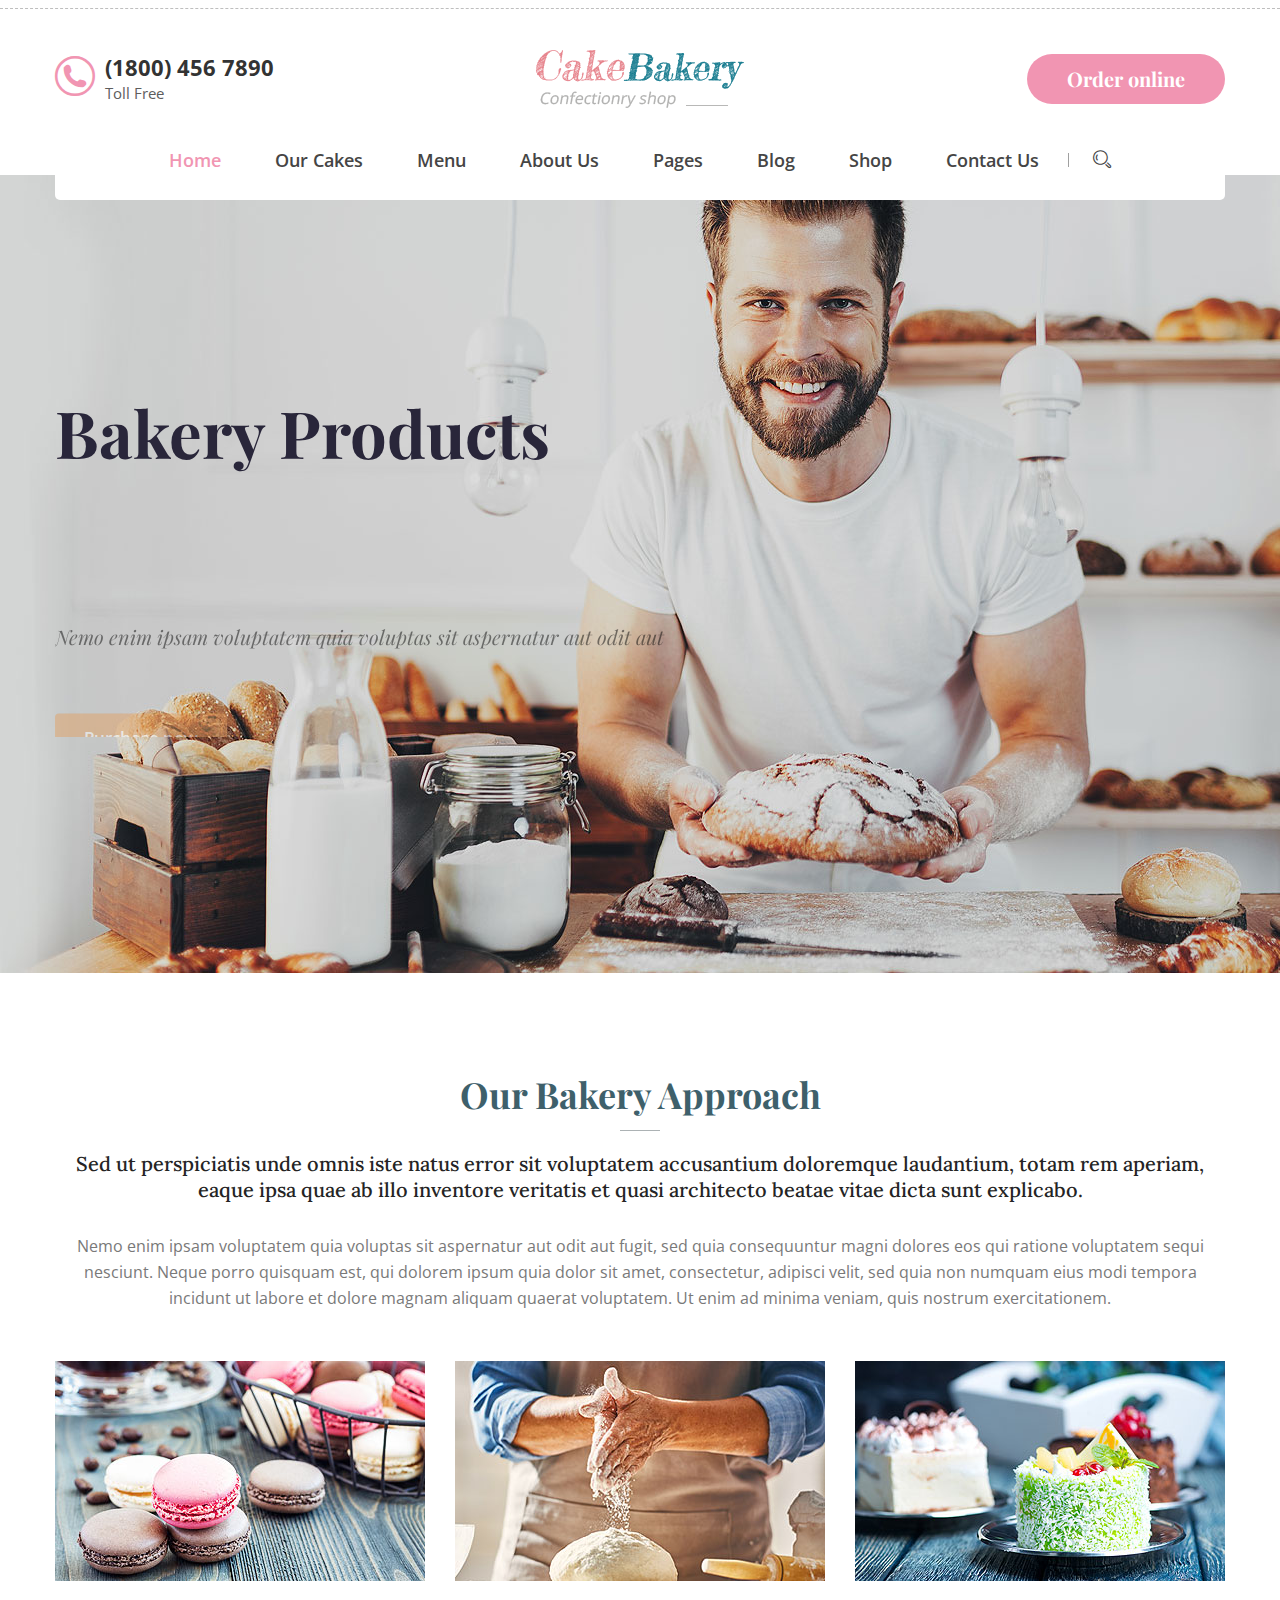
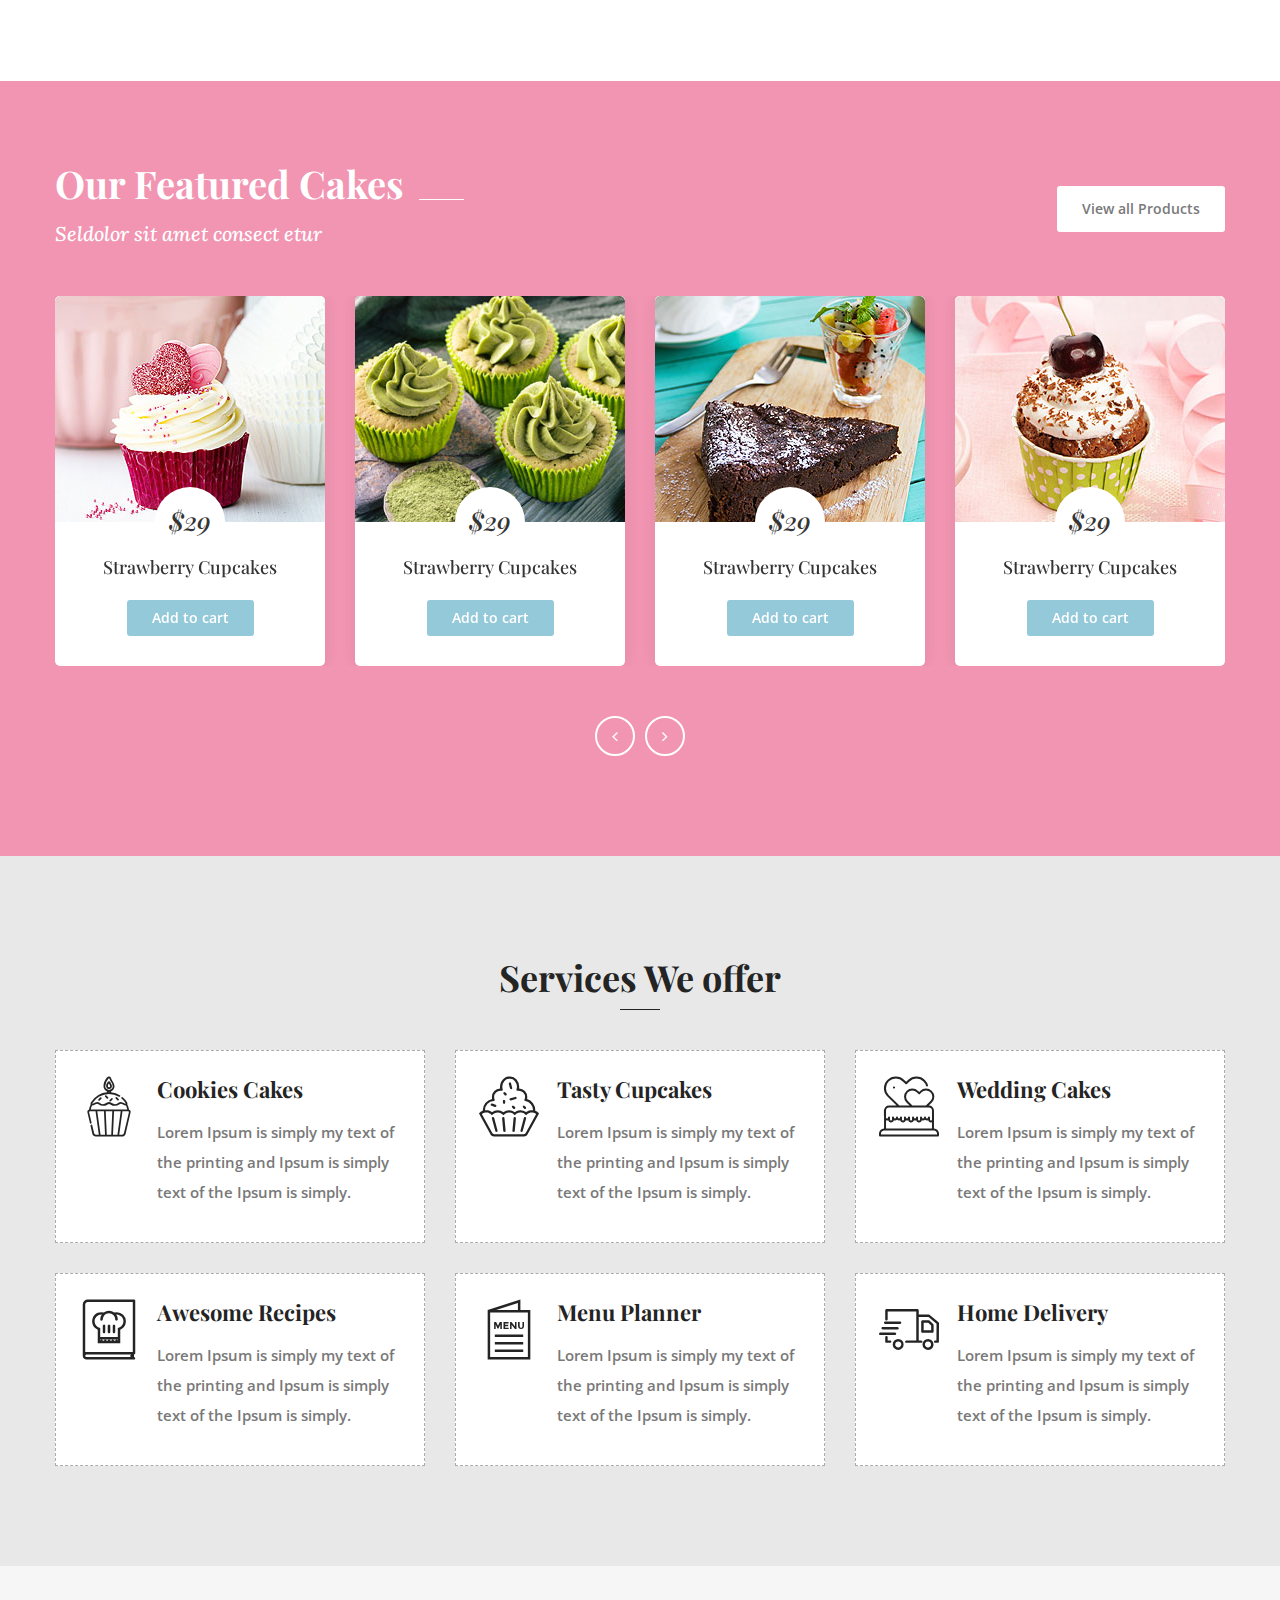
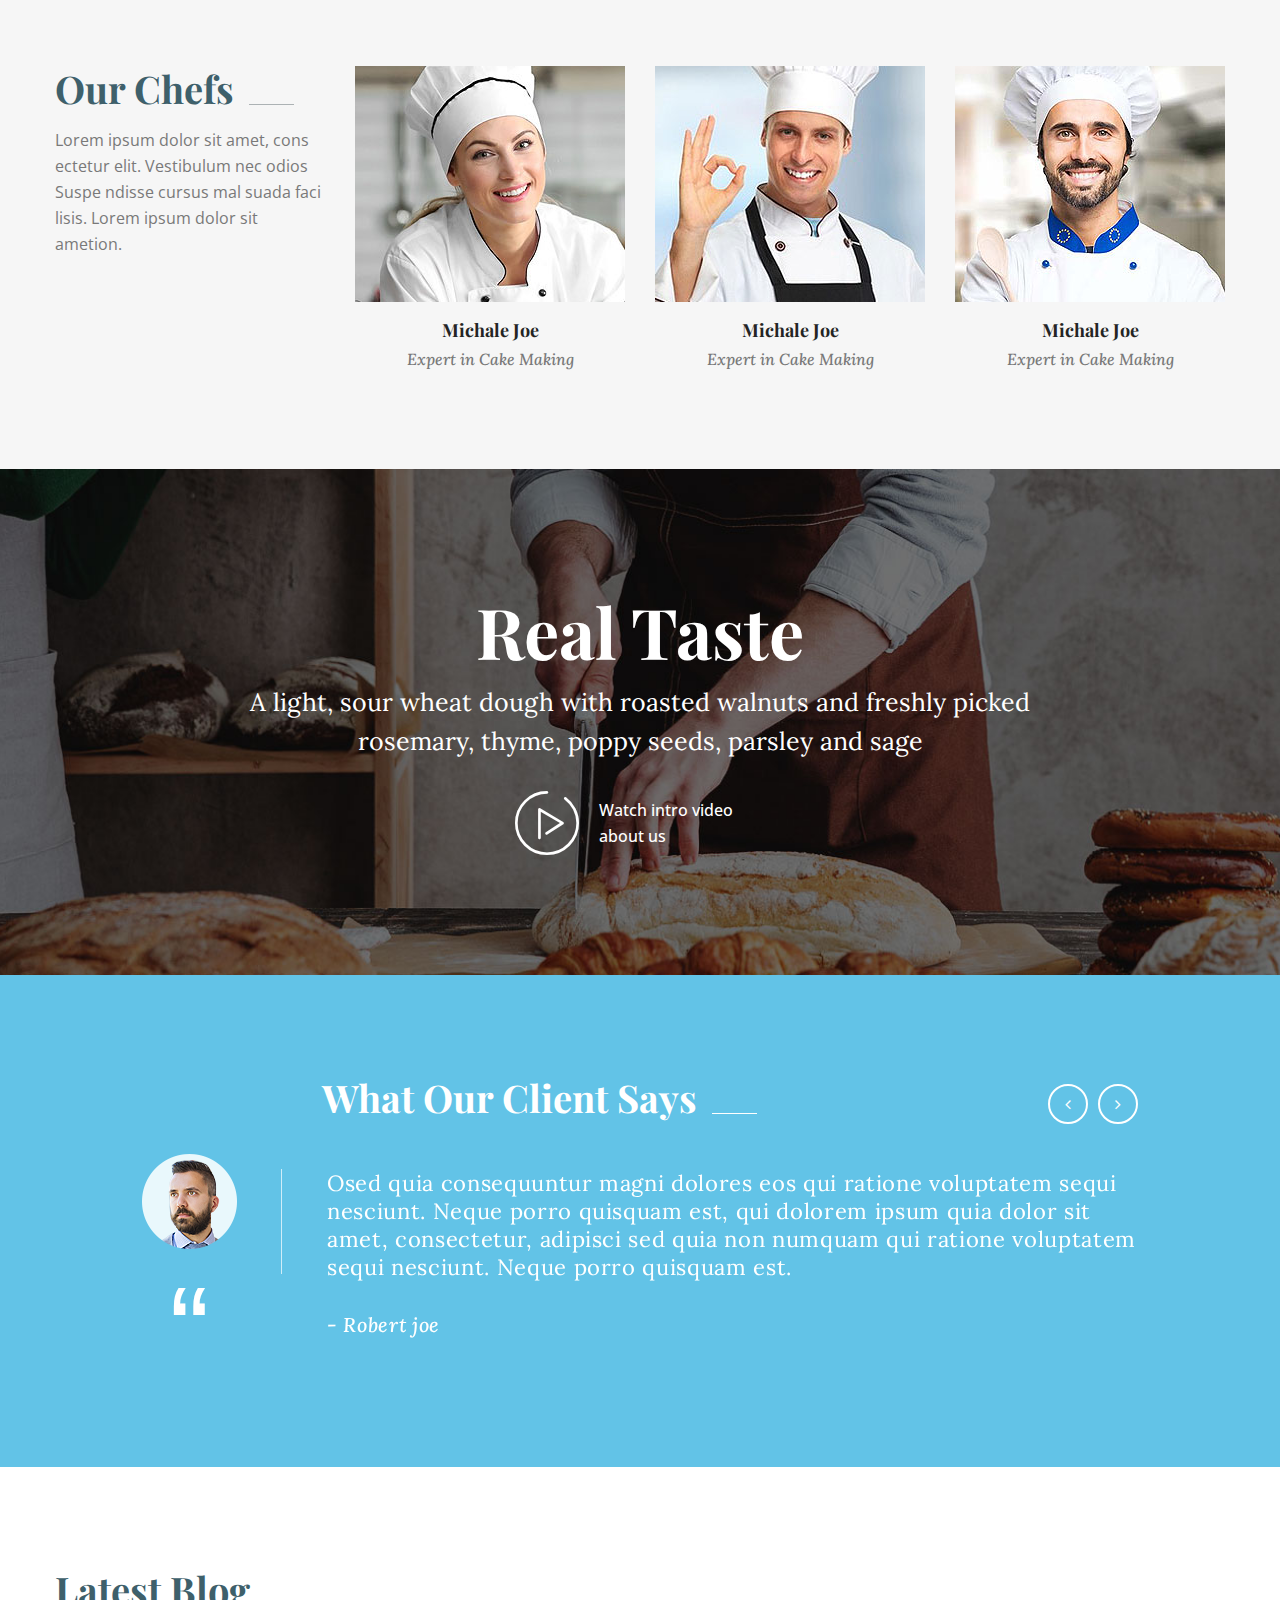
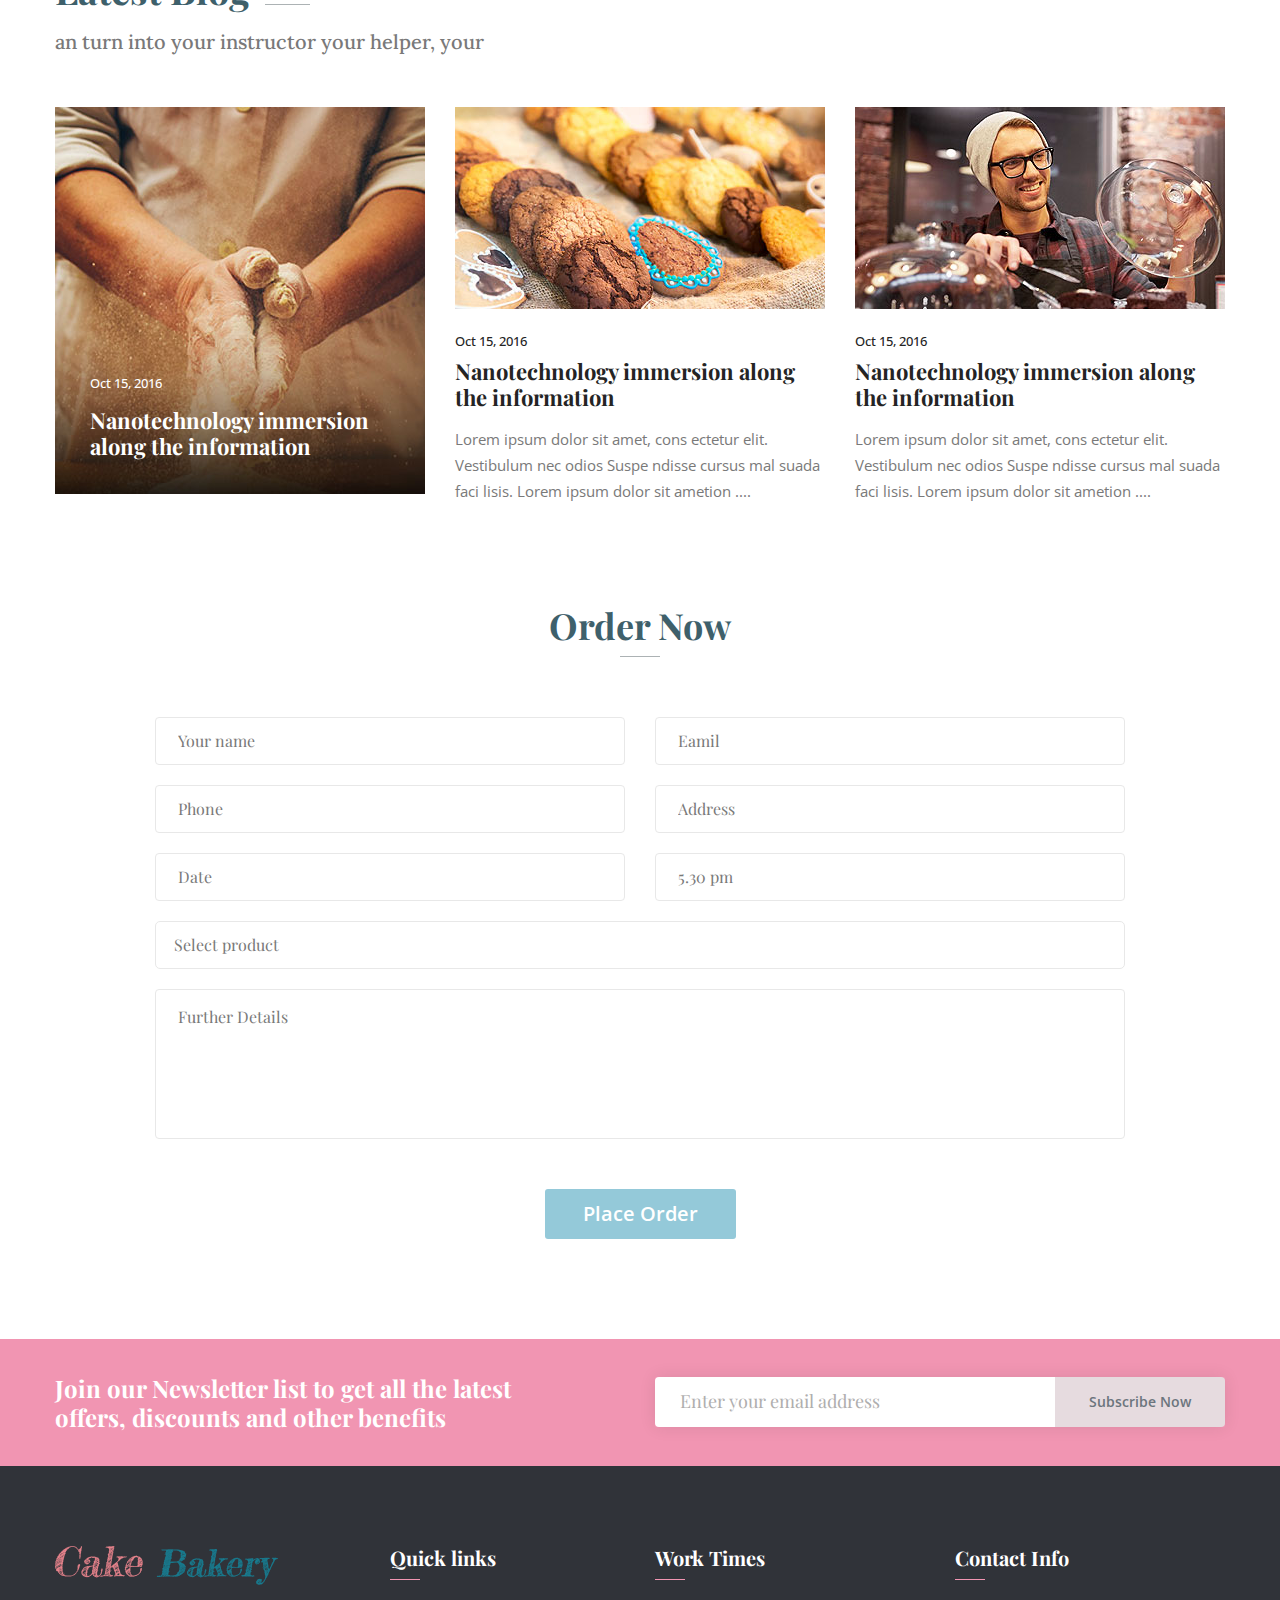
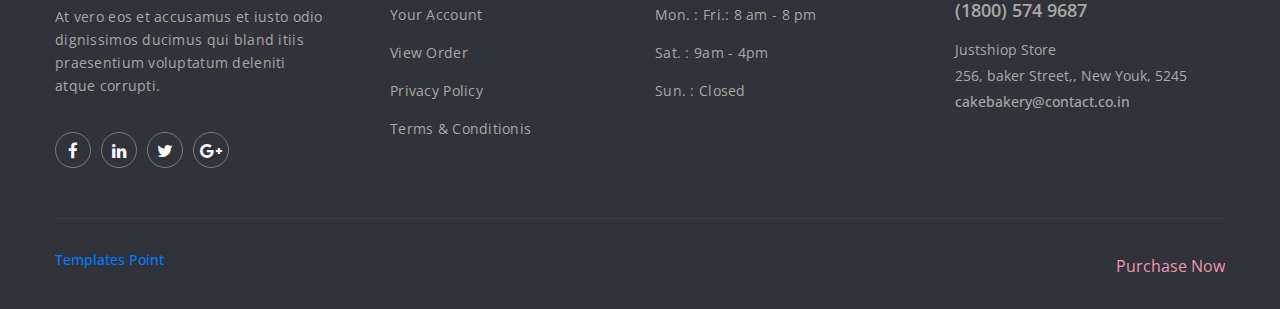
<file: index-3.html>
<!DOCTYPE html>
<html lang="en">
    
<head>
        <meta charset="utf-8">
        <meta http-equiv="X-UA-Compatible" content="IE=edge">
        <meta name="viewport" content="width=device-width, initial-scale=1">
        
        <link rel="icon" href="img/fav-icon.png" type="image/x-icon" />
        <!-- The above 3 meta tags *must* come first in the head; any other head content must come *after* these tags -->
        <title>Cake - Bakery</title>

        <!-- Icon css link -->
        <link href="css/font-awesome.min.css" rel="stylesheet">
        <link href="vendors/linearicons/style.css" rel="stylesheet">
        <link href="vendors/flat-icon/flaticon.css" rel="stylesheet">
        <link href="vendors/stroke-icon/style.css" rel="stylesheet">
        <!-- Bootstrap -->
        <link href="css/bootstrap.min.css" rel="stylesheet">
        
        <!-- Rev slider css -->
        <link href="vendors/revolution/css/settings.css" rel="stylesheet">
        <link href="vendors/revolution/css/layers.css" rel="stylesheet">
        <link href="vendors/revolution/css/navigation.css" rel="stylesheet">
        <link href="vendors/animate-css/animate.css" rel="stylesheet">
        
        <!-- Extra plugin css -->
        <link href="vendors/owl-carousel/owl.carousel.min.css" rel="stylesheet">
        <link href="vendors/datetime-picker/css/bootstrap-datetimepicker.min.css" rel="stylesheet">
        <link href="vendors/nice-select/css/nice-select.css" rel="stylesheet">
        <link href="vendors/magnifc-popup/magnific-popup.css" rel="stylesheet">
        
        <link href="css/style.css" rel="stylesheet">
        <link href="css/responsive.css" rel="stylesheet">

        <!-- HTML5 shim and Respond.js for IE8 support of HTML5 elements and media queries -->
        <!-- WARNING: Respond.js doesn't work if you view the page via file:// -->
        <!--[if lt IE 9]>
        <script src="https://oss.maxcdn.com/html5shiv/3.7.3/html5shiv.min.js"></script>
        <script src="https://oss.maxcdn.com/respond/1.4.2/respond.min.js"></script>
        <![endif]-->
    </head>
    <body>
        
        <!--================Main Header Area =================-->
		<header class="main_header_three">
			<div class="top_logo_header">
				<div class="container">
					<div class="header_logo_inner">
						<div class="h_left_text">
							<div class="media">
								<div class="d-flex">
									<i class="flaticon-auricular-phone-symbol-in-a-circle"></i>
								</div>
								<div class="media-body">
									<a href="tel:18004567890">(1800) 456 7890</a>
									<p>Toll Free</p>
								</div>
							</div>
						</div>
						<div class="h_middle_text">
							<a href="index.html"><img src="img/logo-3.png" alt=""></a>
						</div>
						<div class="h_right_text">
							<a class="pink_btn" href="#">Order online</a>
						</div>
					</div>
				</div>
			</div>
			<div class="middle_menu_three">
				<div class="container">
					<nav class="navbar navbar-expand-lg navbar-light bg-light">
						<a class="navbar-brand" href="index.html"><img src="img/logo-2.png" alt=""></a>
						<button class="navbar-toggler" type="button" data-toggle="collapse" data-target="#navbarSupportedContent" aria-controls="navbarSupportedContent" aria-expanded="false" aria-label="Toggle navigation">
							<span class="my_toggle_menu">
                            	<span></span>
                            	<span></span>
                            	<span></span>
                            </span>
						</button>
						<div class="collapse navbar-collapse" id="navbarSupportedContent">
							<ul class="navbar-nav">
								<li class="dropdown submenu active">
									<a class="dropdown-toggle" data-toggle="dropdown" href="#" role="button" aria-haspopup="true" aria-expanded="false">Home</a>
									<ul class="dropdown-menu">
										<li><a href="index.html">Home 1</a></li>
										<li><a href="index-2.html">Home 2</a></li>
										<li><a href="index-3.html">Home 3</a></li>
										<li><a href="index-4.html">Home 4</a></li>
										<li><a href="index-5.html">Home 5</a></li>
									</ul>
								</li>
								<li><a href="cake.html">Our Cakes</a></li>
								<li><a href="menu.html">Menu</a></li>
								<li class="dropdown submenu">
									<a class="dropdown-toggle" data-toggle="dropdown" href="#" role="button" aria-haspopup="true" aria-expanded="false">About Us</a>
									<ul class="dropdown-menu">
										<li><a href="about-us.html">About Us</a></li>
										<li><a href="our-team.html">Our Chefs</a></li>
										<li><a href="testimonials.html">Testimonials</a></li>
									</ul>
								</li>
								<li class="dropdown submenu">
									<a class="dropdown-toggle" data-toggle="dropdown" href="#" role="button" aria-haspopup="true" aria-expanded="false">Pages</a>
									<ul class="dropdown-menu">
										<li><a href="service.html">Services</a></li>
										<li class="dropdown submenu">
											<a class="dropdown-toggle" data-toggle="dropdown" href="#" role="button" aria-haspopup="true" aria-expanded="false">Gallery</a>
											<ul class="dropdown-menu">
												<li><a href="portfolio.html">-  Gallery Classic</a></li>
												<li><a href="portfolio-full-width.html">-  Gallery Full width</a></li>
											</ul>
										</li>
										<li><a href="faq.html">Faq</a></li>
										<li><a href="what-we-make.html">What we make</a></li>
										<li><a href="special.html">Special Recipe</a></li>
										<li><a href="404.html">404 page</a></li>
										<li><a href="comming-soon.html">Coming Soon page</a></li>
									</ul>
								</li>
								<li class="dropdown submenu">
									<a class="dropdown-toggle" data-toggle="dropdown" href="#" role="button" aria-haspopup="true" aria-expanded="false">Blog</a>
									<ul class="dropdown-menu">
										<li><a href="blog.html">Blog with sidebar</a></li>
										<li><a href="blog-2column.html">Blog 2 column</a></li>
										<li><a href="single-blog.html">Blog details</a></li>
									</ul>
								</li>
								<li class="dropdown submenu">
									<a class="dropdown-toggle" data-toggle="dropdown" href="#" role="button" aria-haspopup="true" aria-expanded="false">Shop</a>
									<ul class="dropdown-menu">
										<li><a href="shop.html">Main shop</a></li>
										<li><a href="product-details.html">Product Details</a></li>
										<li><a href="cart.html">Cart Page</a></li>
										<li><a href="checkout.html">Checkout Page</a></li>
									</ul>
								</li>
								<li><a href="contact.html">Contact Us</a></li>
								<li class="search_icon"><a class="popup-with-zoom-anim" href="#test-search"><i class="icon icon-Search"></i></a></li>
							</ul>
						</div>
					</nav>
				</div>
			</div>
		</header>
        <!--================End Main Header Area =================-->
        
        <!--================Slider Area =================-->
        <section class="main_slider_area">
            <div id="main_slider3" class="rev_slider" data-version="5.3.1.6">
                <ul>
                    <li data-index="rs-1587" data-transition="fade" data-slotamount="default" data-hideafterloop="0" data-hideslideonmobile="off"  data-easein="default" data-easeout="default" data-masterspeed="300"  data-thumb="img/home-slider/slider-6.jpg"  data-rotate="0"  data-saveperformance="off"  data-title="Creative" data-param1="01" data-param2="" data-param3="" data-param4="" data-param5="" data-param6="" data-param7="" data-param8="" data-param9="" data-param10="" data-description="">
                    <!-- MAIN IMAGE -->
                    <img src="img/home-slider/slider-6.jpg"  alt="" data-bgposition="center center" data-bgfit="cover" data-bgrepeat="no-repeat" data-bgparallax="5" class="rev-slidebg" data-no-retina>

                        <!-- LAYER NR. 1 -->
                        <div class="slider_text_box">
                            <div class="tp-caption tp-resizeme first_text black" 
                            data-x="['left','left','left','15','15']" data-hoffset="['0','15','15','0']" 
                            data-y="['top','top','top','top']" data-voffset="['220','220','170','170','130']" 
                            data-fontsize="['65','65','65','40','30']"
                            data-lineheight="['80','80','80','50','40']"
                            data-width="['800','800','800','400']"
                            data-height="none"
                            data-whitespace="normal"
                            data-type="text" 
                            data-responsive_offset="on" 
                            data-frames="[{&quot;delay&quot;:10,&quot;speed&quot;:1500,&quot;frame&quot;:&quot;0&quot;,&quot;from&quot;:&quot;y:[-100%];z:0;rX:0deg;rY:0;rZ:0;sX:1;sY:1;skX:0;skY:0;&quot;,&quot;mask&quot;:&quot;x:0px;y:0px;s:inherit;e:inherit;&quot;,&quot;to&quot;:&quot;o:1;&quot;,&quot;ease&quot;:&quot;Power2.easeInOut&quot;},{&quot;delay&quot;:&quot;wait&quot;,&quot;speed&quot;:1500,&quot;frame&quot;:&quot;999&quot;,&quot;to&quot;:&quot;y:[175%];&quot;,&quot;mask&quot;:&quot;x:inherit;y:inherit;s:inherit;e:inherit;&quot;,&quot;ease&quot;:&quot;Power2.easeInOut&quot;}]"
                            data-textAlign="['left','left','left','left']">Best Quality <br /> Bakery Products</div>
                            
                            <div class="tp-caption tp-resizeme secand_text black" 
                                data-x="['left','left','left','15','15']" data-hoffset="['0','15','15','0']" 
                                data-y="['top','top','top','top']" data-voffset="['388','388','340','290','225']"  
                                data-fontsize="['20','20','20','20','16']"
                                data-lineheight="['28','28','28','28']"
                                data-width="['640','640','640','640','350']"
                                data-height="none"
                                data-whitespace="normal"
                                data-type="text" 
                                data-responsive_offset="on"
                                data-transform_idle="o:1;"
                                data-frames="[{&quot;delay&quot;:10,&quot;speed&quot;:1500,&quot;frame&quot;:&quot;0&quot;,&quot;from&quot;:&quot;y:[100%];z:0;rX:0deg;rY:0;rZ:0;sX:1;sY:1;skX:0;skY:0;opacity:0;&quot;,&quot;mask&quot;:&quot;x:0px;y:[100%];s:inherit;e:inherit;&quot;,&quot;to&quot;:&quot;o:1;&quot;,&quot;ease&quot;:&quot;Power2.easeInOut&quot;},{&quot;delay&quot;:&quot;wait&quot;,&quot;speed&quot;:1500,&quot;frame&quot;:&quot;999&quot;,&quot;to&quot;:&quot;y:[175%];&quot;,&quot;mask&quot;:&quot;x:inherit;y:inherit;s:inherit;e:inherit;&quot;,&quot;ease&quot;:&quot;Power2.easeInOut&quot;}]">Nemo enim ipsam voluptatem quia voluptas sit aspernatur aut odit aut fugit quia consequuntur magni dolores eos qui ratione
                            </div>
                            
                            <div class="tp-caption tp-resizeme slider_button" 
                                data-x="['left','left','left','15','15']" data-hoffset="['0','15','15','0']" 
                                data-y="['top','top','top','top']" data-voffset="['485','485','430','390','330']" 
                                data-fontsize="['14','14','14','14']"
                                data-lineheight="['46','46','46','46']"
                                data-width="none"
                                data-height="none"
                                data-whitespace="nowrap"
                                data-type="text" 
                                data-responsive_offset="on" 
                                data-frames="[{&quot;delay&quot;:10,&quot;speed&quot;:1500,&quot;frame&quot;:&quot;0&quot;,&quot;from&quot;:&quot;y:[100%];z:0;rX:0deg;rY:0;rZ:0;sX:1;sY:1;skX:0;skY:0;opacity:0;&quot;,&quot;mask&quot;:&quot;x:0px;y:[100%];s:inherit;e:inherit;&quot;,&quot;to&quot;:&quot;o:1;&quot;,&quot;ease&quot;:&quot;Power2.easeInOut&quot;},{&quot;delay&quot;:&quot;wait&quot;,&quot;speed&quot;:1500,&quot;frame&quot;:&quot;999&quot;,&quot;to&quot;:&quot;y:[175%];&quot;,&quot;mask&quot;:&quot;x:inherit;y:inherit;s:inherit;e:inherit;&quot;,&quot;ease&quot;:&quot;Power2.easeInOut&quot;}]">
                                <a class="now_btn" href="#">Purchase now</a>
                            </div>
                        </div>
                    </li>
                    <li data-index="rs-1588" data-transition="fade" data-slotamount="default" data-hideafterloop="0" data-hideslideonmobile="off"  data-easein="default" data-easeout="default" data-masterspeed="300"  data-thumb="img/home-slider/slider-7.jpg"  data-rotate="0"  data-saveperformance="off"  data-title="Creative" data-param1="01" data-param2="" data-param3="" data-param4="" data-param5="" data-param6="" data-param7="" data-param8="" data-param9="" data-param10="" data-description="">
                    <!-- MAIN IMAGE -->
                    <img src="img/home-slider/slider-7.jpg"  alt="" data-bgposition="center center" data-bgfit="cover" data-bgrepeat="no-repeat" data-bgparallax="5" class="rev-slidebg" data-no-retina>
                    <!-- LAYERS -->
                        <!-- LAYERS -->

                        <!-- LAYER NR. 1 -->
                        <div class="slider_text_box">
                            <div class="tp-caption tp-resizeme first_text" 
                            data-x="['left','left','left','15','15']" data-hoffset="['0','15','15','0']" 
                            data-y="['top','top','top','top']" data-voffset="['220','220','170','170','130']" 
                            data-fontsize="['65','65','65','40','30']"
                            data-lineheight="['80','80','80','50','40']"
                            data-width="['800','800','800','400']"
                            data-height="none"
                            data-whitespace="normal"
                            data-type="text" 
                            data-responsive_offset="on" 
                            data-frames="[{&quot;delay&quot;:10,&quot;speed&quot;:1500,&quot;frame&quot;:&quot;0&quot;,&quot;from&quot;:&quot;y:[-100%];z:0;rX:0deg;rY:0;rZ:0;sX:1;sY:1;skX:0;skY:0;&quot;,&quot;mask&quot;:&quot;x:0px;y:0px;s:inherit;e:inherit;&quot;,&quot;to&quot;:&quot;o:1;&quot;,&quot;ease&quot;:&quot;Power2.easeInOut&quot;},{&quot;delay&quot;:&quot;wait&quot;,&quot;speed&quot;:1500,&quot;frame&quot;:&quot;999&quot;,&quot;to&quot;:&quot;y:[175%];&quot;,&quot;mask&quot;:&quot;x:inherit;y:inherit;s:inherit;e:inherit;&quot;,&quot;ease&quot;:&quot;Power2.easeInOut&quot;}]"
                            data-textAlign="['left','left','left','left']">Cake Bakery ... <br /> make delicious products</div>
                            
                            <div class="tp-caption tp-resizeme secand_text" 
                                data-x="['left','left','left','15','15']" data-hoffset="['0','15','15','0']" 
                                data-y="['top','top','top','top']" data-voffset="['388','388','340','290','225']"  
                                data-fontsize="['20','20','20','20','16']"
                                data-lineheight="['28','28','28','28']"
                                data-width="['640','640','640','640','350']"
                                data-height="none"
                                data-whitespace="normal"
                                data-type="text" 
                                data-responsive_offset="on"
                                data-transform_idle="o:1;"
                                data-frames="[{&quot;delay&quot;:10,&quot;speed&quot;:1500,&quot;frame&quot;:&quot;0&quot;,&quot;from&quot;:&quot;y:[100%];z:0;rX:0deg;rY:0;rZ:0;sX:1;sY:1;skX:0;skY:0;opacity:0;&quot;,&quot;mask&quot;:&quot;x:0px;y:[100%];s:inherit;e:inherit;&quot;,&quot;to&quot;:&quot;o:1;&quot;,&quot;ease&quot;:&quot;Power2.easeInOut&quot;},{&quot;delay&quot;:&quot;wait&quot;,&quot;speed&quot;:1500,&quot;frame&quot;:&quot;999&quot;,&quot;to&quot;:&quot;y:[175%];&quot;,&quot;mask&quot;:&quot;x:inherit;y:inherit;s:inherit;e:inherit;&quot;,&quot;ease&quot;:&quot;Power2.easeInOut&quot;}]">Nemo enim ipsam voluptatem quia voluptas sit aspernatur aut odit aut fugit quia consequuntur magni dolores eos qui ratione
                            </div>
                            
                            <div class="tp-caption tp-resizeme slider_button" 
                                data-x="['left','left','left','15','15']" data-hoffset="['0','15','15','0']" 
                                data-y="['top','top','top','top']" data-voffset="['485','485','430','390','330']" 
                                data-fontsize="['14','14','14','14']"
                                data-lineheight="['46','46','46','46']"
                                data-width="none"
                                data-height="none"
                                data-whitespace="nowrap"
                                data-type="text" 
                                data-responsive_offset="on" 
                                data-frames="[{&quot;delay&quot;:10,&quot;speed&quot;:1500,&quot;frame&quot;:&quot;0&quot;,&quot;from&quot;:&quot;y:[100%];z:0;rX:0deg;rY:0;rZ:0;sX:1;sY:1;skX:0;skY:0;opacity:0;&quot;,&quot;mask&quot;:&quot;x:0px;y:[100%];s:inherit;e:inherit;&quot;,&quot;to&quot;:&quot;o:1;&quot;,&quot;ease&quot;:&quot;Power2.easeInOut&quot;},{&quot;delay&quot;:&quot;wait&quot;,&quot;speed&quot;:1500,&quot;frame&quot;:&quot;999&quot;,&quot;to&quot;:&quot;y:[175%];&quot;,&quot;mask&quot;:&quot;x:inherit;y:inherit;s:inherit;e:inherit;&quot;,&quot;ease&quot;:&quot;Power2.easeInOut&quot;}]">
                                <a class="now_btn" href="#">Purchase now</a>
                            </div>
                        </div>
                    </li>
                    <li data-index="rs-1589" data-transition="fade" data-slotamount="default" data-hideafterloop="0" data-hideslideonmobile="off"  data-easein="default" data-easeout="default" data-masterspeed="300"  data-thumb="img/home-slider/slider-8.jpg"  data-rotate="0"  data-saveperformance="off"  data-title="Creative" data-param1="01" data-param2="" data-param3="" data-param4="" data-param5="" data-param6="" data-param7="" data-param8="" data-param9="" data-param10="" data-description="">
                    <!-- MAIN IMAGE -->
                    <img src="img/home-slider/slider-8.jpg"  alt="" data-bgposition="center center" data-bgfit="cover" data-bgrepeat="no-repeat" data-bgparallax="5" class="rev-slidebg" data-no-retina>
                    <!-- LAYERS -->
                        <!-- LAYERS -->

                        <!-- LAYER NR. 1 -->
                        <div class="slider_text_box">
                            <div class="tp-caption tp-resizeme first_text" 
                            data-x="['left','left','left','15','15']" data-hoffset="['0','15','15','0']" 
                            data-y="['top','top','top','top']" data-voffset="['220','220','170','170','130']" 
                            data-fontsize="['65','65','65','40','30']"
                            data-lineheight="['80','80','80','50','40']"
                            data-width="['800','800','800','400']"
                            data-height="none"
                            data-whitespace="normal"
                            data-type="text" 
                            data-responsive_offset="on" 
                            data-frames="[{&quot;delay&quot;:10,&quot;speed&quot;:1500,&quot;frame&quot;:&quot;0&quot;,&quot;from&quot;:&quot;y:[-100%];z:0;rX:0deg;rY:0;rZ:0;sX:1;sY:1;skX:0;skY:0;&quot;,&quot;mask&quot;:&quot;x:0px;y:0px;s:inherit;e:inherit;&quot;,&quot;to&quot;:&quot;o:1;&quot;,&quot;ease&quot;:&quot;Power2.easeInOut&quot;},{&quot;delay&quot;:&quot;wait&quot;,&quot;speed&quot;:1500,&quot;frame&quot;:&quot;999&quot;,&quot;to&quot;:&quot;y:[175%];&quot;,&quot;mask&quot;:&quot;x:inherit;y:inherit;s:inherit;e:inherit;&quot;,&quot;ease&quot;:&quot;Power2.easeInOut&quot;}]"
                            data-textAlign="['left','left','left','left']">Cake theme ... <br /> made with care and love</div>
                            
                            <div class="tp-caption tp-resizeme secand_text" 
                                data-x="['left','left','left','15','15']" data-hoffset="['0','15','15','0']" 
                                data-y="['top','top','top','top']" data-voffset="['388','388','340','290','225']"  
                                data-fontsize="['20','20','20','20','16']"
                                data-lineheight="['28','28','28','28']"
                                data-width="['640','640','640','640','350']"
                                data-height="none"
                                data-whitespace="normal"
                                data-type="text" 
                                data-responsive_offset="on"
                                data-transform_idle="o:1;"
                                data-frames="[{&quot;delay&quot;:10,&quot;speed&quot;:1500,&quot;frame&quot;:&quot;0&quot;,&quot;from&quot;:&quot;y:[100%];z:0;rX:0deg;rY:0;rZ:0;sX:1;sY:1;skX:0;skY:0;opacity:0;&quot;,&quot;mask&quot;:&quot;x:0px;y:[100%];s:inherit;e:inherit;&quot;,&quot;to&quot;:&quot;o:1;&quot;,&quot;ease&quot;:&quot;Power2.easeInOut&quot;},{&quot;delay&quot;:&quot;wait&quot;,&quot;speed&quot;:1500,&quot;frame&quot;:&quot;999&quot;,&quot;to&quot;:&quot;y:[175%];&quot;,&quot;mask&quot;:&quot;x:inherit;y:inherit;s:inherit;e:inherit;&quot;,&quot;ease&quot;:&quot;Power2.easeInOut&quot;}]">Nemo enim ipsam voluptatem quia voluptas sit aspernatur aut odit aut fugit quia consequuntur magni dolores eos qui ratione
                            </div>
                            
                            <div class="tp-caption tp-resizeme slider_button" 
                                data-x="['left','left','left','15','15']" data-hoffset="['0','15','15','0']" 
                                data-y="['top','top','top','top']" data-voffset="['485','485','430','390','330']" 
                                data-fontsize="['14','14','14','14']"
                                data-lineheight="['46','46','46','46']"
                                data-width="none"
                                data-height="none"
                                data-whitespace="nowrap"
                                data-type="text" 
                                data-responsive_offset="on" 
                                data-frames="[{&quot;delay&quot;:10,&quot;speed&quot;:1500,&quot;frame&quot;:&quot;0&quot;,&quot;from&quot;:&quot;y:[100%];z:0;rX:0deg;rY:0;rZ:0;sX:1;sY:1;skX:0;skY:0;opacity:0;&quot;,&quot;mask&quot;:&quot;x:0px;y:[100%];s:inherit;e:inherit;&quot;,&quot;to&quot;:&quot;o:1;&quot;,&quot;ease&quot;:&quot;Power2.easeInOut&quot;},{&quot;delay&quot;:&quot;wait&quot;,&quot;speed&quot;:1500,&quot;frame&quot;:&quot;999&quot;,&quot;to&quot;:&quot;y:[175%];&quot;,&quot;mask&quot;:&quot;x:inherit;y:inherit;s:inherit;e:inherit;&quot;,&quot;ease&quot;:&quot;Power2.easeInOut&quot;}]">
                                <a class="now_btn" href="#">Purchase now</a>
                            </div>
                        </div>
                    </li>
                </ul>
            </div>
        </section>
        <!--================End Slider Area =================-->
        
        <!--================Our Bakery Area =================-->
        <section class="our_bakery_area p_100">
        	<div class="container">
        		<div class="our_bakery_text">
        			<h2>Our Bakery Approach </h2>
        			<h6>Sed ut perspiciatis unde omnis iste natus error sit voluptatem accusantium doloremque laudantium, totam rem aperiam, eaque ipsa quae ab illo inventore veritatis et quasi architecto beatae vitae dicta sunt explicabo.</h6>
        			<p>Nemo enim ipsam voluptatem quia voluptas sit aspernatur aut odit aut fugit, sed quia consequuntur magni dolores eos qui ratione voluptatem sequi nesciunt. Neque porro quisquam est, qui dolorem ipsum quia dolor sit amet, consectetur, adipisci velit, sed quia non numquam eius modi tempora incidunt ut labore et dolore magnam aliquam quaerat voluptatem. Ut enim ad minima veniam, quis nostrum exercitationem.</p>
        		</div>
        		<div class="row our_bakery_image">
        			<div class="col-lg-4 col-sm-6">
        				<img class="img-fluid" src="img/our-bakery/bakery-1.jpg" alt="">
        			</div>
        			<div class="col-lg-4 col-sm-6">
        				<img class="img-fluid" src="img/our-bakery/bakery-2.jpg" alt="">
        			</div>
        			<div class="col-lg-4 col-sm-6">
        				<img class="img-fluid" src="img/our-bakery/bakery-3.jpg" alt="">
        			</div>
        		</div>
        	</div>
        </section>
        <!--================End Our Bakery Area =================-->
        
        <!--================Welcome Area =================-->
        <section class="welcome_bakery_area pink_cake_feature">
        	<div class="container">
        		<div class="cake_feature_inner">
      				<div class="title_view_all">
						<div class="float-left">
							<div class="main_w_title">
								<h2>Our Featured Cakes</h2>
								<h5> Seldolor sit amet consect etur</h5>
							</div>
						</div>
						<div class="float-right">
							<a class="pest_btn" href="#">View all Products</a>
						</div>
					</div>
       				<div class="cake_feature_slider owl-carousel">
       					<div class="item">
       						<div class="cake_feature_item">
       							<div class="cake_img">
       								<img src="img/cake-feature/c-feature-1.jpg" alt="">
       							</div>
       							<div class="cake_text">
       								<h4>$29</h4>
       								<h3>Strawberry Cupcakes</h3>
       								<a class="pest_btn" href="#">Add to cart</a>
       							</div>
       						</div>
       					</div>
       					<div class="item">
       						<div class="cake_feature_item">
       							<div class="cake_img">
       								<img src="img/cake-feature/c-feature-2.jpg" alt="">
       							</div>
       							<div class="cake_text">
       								<h4>$29</h4>
       								<h3>Strawberry Cupcakes</h3>
       								<a class="pest_btn" href="#">Add to cart</a>
       							</div>
       						</div>
       					</div>
       					<div class="item">
       						<div class="cake_feature_item">
       							<div class="cake_img">
       								<img src="img/cake-feature/c-feature-3.jpg" alt="">
       							</div>
       							<div class="cake_text">
       								<h4>$29</h4>
       								<h3>Strawberry Cupcakes</h3>
       								<a class="pest_btn" href="#">Add to cart</a>
       							</div>
       						</div>
       					</div>
       					<div class="item">
       						<div class="cake_feature_item">
       							<div class="cake_img">
       								<img src="img/cake-feature/c-feature-4.jpg" alt="">
       							</div>
       							<div class="cake_text">
       								<h4>$29</h4>
       								<h3>Strawberry Cupcakes</h3>
       								<a class="pest_btn" href="#">Add to cart</a>
       							</div>
       						</div>
       					</div>
       				</div>
        		</div>
        	</div>
        </section>
        <!--================End Welcome Area =================-->
        
        <!--================Service We offer Area =================-->
        <section class="service_we_offer_area gray_service p_100">
        	<div class="container">
        		<div class="single_b_title">
        			<h2>Services We offer</h2>
        		</div>
        		<div class="row we_offer_inner">
        			<div class="col-lg-4">
        				<div class="s_we_item gray_s_item">
        					<div class="media">
        						<div class="d-flex">
        							<i class="flaticon-food-6"></i>
        						</div>
        						<div class="media-body">
        							<a href="#"><h4>Cookies Cakes</h4></a>
        							<p>Lorem Ipsum is  simply my text of the printing and Ipsum is simply text of the Ipsum is simply.</p>
        						</div>
        					</div>
        				</div>
        			</div>
        			<div class="col-lg-4">
        				<div class="s_we_item gray_s_item">
        					<div class="media">
        						<div class="d-flex">
        							<i class="flaticon-food-5"></i>
        						</div>
        						<div class="media-body">
        							<a href="#"><h4>Tasty Cupcakes</h4></a>
        							<p>Lorem Ipsum is  simply my text of the printing and Ipsum is simply text of the Ipsum is simply.</p>
        						</div>
        					</div>
        				</div>
        			</div>
        			<div class="col-lg-4">
        				<div class="s_we_item gray_s_item">
        					<div class="media">
        						<div class="d-flex">
        							<i class="flaticon-food-3"></i>
        						</div>
        						<div class="media-body">
        							<a href="#"><h4>Wedding Cakes</h4></a>
        							<p>Lorem Ipsum is  simply my text of the printing and Ipsum is simply text of the Ipsum is simply.</p>
        						</div>
        					</div>
        				</div>
        			</div>
        			<div class="col-lg-4">
        				<div class="s_we_item gray_s_item">
        					<div class="media">
        						<div class="d-flex">
        							<i class="flaticon-book"></i>
        						</div>
        						<div class="media-body">
        							<a href="#"><h4>Awesome Recipes</h4></a>
        							<p>Lorem Ipsum is  simply my text of the printing and Ipsum is simply text of the Ipsum is simply.</p>
        						</div>
        					</div>
        				</div>
        			</div>
        			<div class="col-lg-4">
        				<div class="s_we_item gray_s_item">
        					<div class="media">
        						<div class="d-flex">
        							<i class="flaticon-food-4"></i>
        						</div>
        						<div class="media-body">
        							<a href="#"><h4>Menu Planner</h4></a>
        							<p>Lorem Ipsum is  simply my text of the printing and Ipsum is simply text of the Ipsum is simply.</p>
        						</div>
        					</div>
        				</div>
        			</div>
        			<div class="col-lg-4">
        				<div class="s_we_item gray_s_item">
        					<div class="media">
        						<div class="d-flex">
        							<i class="flaticon-transport"></i>
        						</div>
        						<div class="media-body">
        							<a href="#"><h4>Home Delivery</h4></a>
        							<p>Lorem Ipsum is  simply my text of the printing and Ipsum is simply text of the Ipsum is simply.</p>
        						</div>
        					</div>
        				</div>
        			</div>
        		</div>
        	</div>
        </section>
        <!--================End Service We offer Area =================-->
        
        <!--================End Client Says Area =================-->
        <section class="our_chef_area p_100">
        	<div class="container">
        		<div class="row our_chef_inner">
        			<div class="col-lg-3 col-6">
        				<div class="chef_text_item">
        					<div class="main_title">
								<h2>Our Chefs</h2>
								<p>Lorem ipsum dolor sit amet, cons ectetur elit. Vestibulum nec odios Suspe ndisse cursus mal suada faci lisis. Lorem ipsum dolor sit ametion.</p>
							</div>
        				</div>
        			</div>
        			<div class="col-lg-3 col-6">
        				<div class="chef_item">
        					<div class="chef_img">
        						<img class="img-fluid" src="img/chef/chef-1.jpg" alt="">
        						<ul class="list_style">
        							<li><a href="#"><i class="fa fa-twitter"></i></a></li>
        							<li><a href="#"><i class="fa fa-linkedin-square"></i></a></li>
        							<li><a href="#"><i class="fa fa-facebook-square"></i></a></li>
        							<li><a href="#"><i class="fa fa-skype"></i></a></li>
        						</ul>
        					</div>
        					<a href="#"><h4>Michale Joe</h4></a>
        					<h5>Expert in Cake Making</h5>
        				</div>
        			</div>
        			<div class="col-lg-3 col-6">
        				<div class="chef_item">
        					<div class="chef_img">
        						<img class="img-fluid" src="img/chef/chef-2.jpg" alt="">
        						<ul class="list_style">
        							<li><a href="#"><i class="fa fa-twitter"></i></a></li>
        							<li><a href="#"><i class="fa fa-linkedin-square"></i></a></li>
        							<li><a href="#"><i class="fa fa-facebook-square"></i></a></li>
        							<li><a href="#"><i class="fa fa-skype"></i></a></li>
        						</ul>
        					</div>
        					<a href="#"><h4>Michale Joe</h4></a>
        					<h5>Expert in Cake Making</h5>
        				</div>
        			</div>
        			<div class="col-lg-3 col-6">
        				<div class="chef_item">
        					<div class="chef_img">
        						<img class="img-fluid" src="img/chef/chef-3.jpg" alt="">
        						<ul class="list_style">
        							<li><a href="#"><i class="fa fa-twitter"></i></a></li>
        							<li><a href="#"><i class="fa fa-linkedin-square"></i></a></li>
        							<li><a href="#"><i class="fa fa-facebook-square"></i></a></li>
        							<li><a href="#"><i class="fa fa-skype"></i></a></li>
        						</ul>
        					</div>
        					<a href="#"><h4>Michale Joe</h4></a>
        					<h5>Expert in Cake Making</h5>
        				</div>
        			</div>
        		</div>
        	</div>
        </section>
        <!--================End Client Says Area =================-->
        
        <!--================Bakery Video Area =================-->
        <section class="bakery_video_area">
        	<div class="container">
        		<div class="video_inner">
        			<h3>Real Taste</h3>
        			<p>A light, sour wheat dough with roasted walnuts and freshly picked rosemary, thyme, poppy seeds, parsley and sage</p>
        			<div class="media">
        				<div class="d-flex">
        					<a class="popup-youtube" href="http://www.youtube.com/watch?v=0O2aH4XLbto"><i class="flaticon-play-button"></i></a>
        				</div>
        				<div class="media-body">
        					<h5>Watch intro video <br />about us</h5>
        				</div>
        			</div>
        		</div>
        	</div>
        </section>
        <!--================End Bakery Video Area =================-->
        
        <!--================Client Says Area =================-->
        <section class="client_says_area p_100">
        	<div class="container">
        		<div class="client_says_inner">
        			<div class="c_says_title">
        				<h2>What Our Client Says</h2>
        			</div>
        			<div class="client_says_slider owl-carousel">
        				<div class="item">
        					<div class="media">
        						<div class="d-flex">
        							<img src="img/client/client-1.png" alt="">
        							<h3>“</h3>
        						</div>
        						<div class="media-body">
        							<p>Osed quia consequuntur magni dolores eos qui ratione voluptatem sequi nesciunt. Neque porro quisquam est, qui dolorem ipsum quia dolor sit amet, consectetur, adipisci sed quia non numquam qui ratione voluptatem sequi nesciunt. Neque porro quisquam est.</p>
        							<h5>- Robert joe</h5>
        						</div>
        					</div>
        				</div>
        				<div class="item">
        					<div class="media">
        						<div class="d-flex">
        							<img src="img/client/client-1.png" alt="">
        						</div>
        						<div class="media-body">
        							<p>Osed quia consequuntur magni dolores eos qui ratione voluptatem sequi nesciunt. Neque porro quisquam est, qui dolorem ipsum quia dolor sit amet, consectetur, adipisci sed quia non numquam qui ratione voluptatem sequi nesciunt. Neque porro quisquam est.</p>
        							<h5>- Robert joe</h5>
        						</div>
        					</div>
        				</div>
        				<div class="item">
        					<div class="media">
        						<div class="d-flex">
        							<img src="img/client/client-1.png" alt="">
        						</div>
        						<div class="media-body">
        							<p>Osed quia consequuntur magni dolores eos qui ratione voluptatem sequi nesciunt. Neque porro quisquam est, qui dolorem ipsum quia dolor sit amet, consectetur, adipisci sed quia non numquam qui ratione voluptatem sequi nesciunt. Neque porro quisquam est.</p>
        							<h5>- Robert joe</h5>
        						</div>
        					</div>
        				</div>
        			</div>
        		</div>
        	</div>
        </section>
        <!--================End Client Says Area =================-->
        
        <!--================Latest News Area =================-->
        <section class="latest_news_area p_100">
        	<div class="container">
        		<div class="main_title">
					<h2>Latest Blog</h2>
					<h5>an turn into your instructor your helper, your </h5>
				</div>
       			<div class="row latest_news_inner">
       				<div class="col-lg-4 col-md-6">
       					<div class="l_news_image">
       						<div class="l_news_img">
       							<img class="img-fluid" src="img/blog/latest-news/l-news-1.jpg" alt="">
       						</div>
       						<div class="l_news_hover">
       							<a href="#"><h5>Oct 15, 2016</h5></a>
       							<a href="#"><h4>Nanotechnology immersion along the information</h4></a>
       						</div>
       					</div>
       				</div>
       				<div class="col-lg-4 col-md-6">
       					<div class="l_news_item">
       						<div class="l_news_img">
       							<img class="img-fluid" src="img/blog/latest-news/l-news-2.jpg" alt="">
       						</div>
       						<div class="l_news_text">
       							<a href="#"><h5>Oct 15, 2016</h5></a>
       							<a href="#"><h4>Nanotechnology immersion along the information</h4></a>
       							<p>Lorem ipsum dolor sit amet, cons ectetur elit. Vestibulum nec odios Suspe ndisse cursus mal suada faci lisis. Lorem ipsum dolor sit ametion ....</p>
       						</div>
       					</div>
       				</div>
       				<div class="col-lg-4 col-md-6">
       					<div class="l_news_item">
       						<div class="l_news_img">
       							<img class="img-fluid" src="img/blog/latest-news/l-news-3.jpg" alt="">
       						</div>
       						<div class="l_news_text">
       							<a href="#"><h5>Oct 15, 2016</h5></a>
       							<a href="#"><h4>Nanotechnology immersion along the information</h4></a>
       							<p>Lorem ipsum dolor sit amet, cons ectetur elit. Vestibulum nec odios Suspe ndisse cursus mal suada faci lisis. Lorem ipsum dolor sit ametion ....</p>
       						</div>
       					</div>
       				</div>
       			</div>
        	</div>
        </section>
        <!--================End Latest News Area =================-->
        
        <!--================Order Now Form Area =================-->
        <section class="order_now_area">
        	<div class="container">
        		<div class="single_pest_title">
					<h2>Order Now</h2>
				</div>
        		<div class="order_now_inner">
        			<form class="order_now_form row" action="http://galaxyanalytics.net/demos/cake/theme/cake-html/contact_process.php" method="post" id="contactForm" novalidate="novalidate">
						<div class="form-group col-lg-6">
							<input type="text" class="form-control" id="name" name="name" placeholder="Your name">
						</div>
						<div class="form-group col-lg-6">
							<input type="email" class="form-control" id="email" name="email" placeholder="Eamil">
						</div>
						<div class="form-group col-lg-6">
							<input type="text" class="form-control" id="phone" name="phone" placeholder="Phone">
						</div>
						<div class="form-group col-lg-6">
							<input type="text" class="form-control" id="address" name="address" placeholder="Address">
						</div>
						<div class="form-group col-lg-6">
                    		<input type='text' class="form-control" id="datetimepicker3" placeholder="Date">
						</div>
						<div class="form-group col-lg-6">
							<input type='text' class="form-control" id="datetimepicker4" placeholder="5.30 pm">
						</div>
						<div class="form-group col-lg-12">
							<select class="product_select">
								<option data-display="Select product">Select product</option>
								<option value="1">Select product</option>
								<option value="2">Select product</option>
								<option value="3">Select product</option>
							</select>
						</div>
						<div class="form-group col-lg-12">
							<textarea class="form-control" name="details" id="details" rows="1" placeholder="Further Details"></textarea>
						</div>
						<div class="form-group col-lg-12">
							<button type="submit" value="submit" class="btn order_s_btn form-control">Place Order</button>
						</div>
					</form>
        		</div>
        	</div>
        </section>
        <!--================End Order Now Form Area =================-->
        
        <!--================Newsletter Area =================-->
        <section class="newsletter_area">
        	<div class="container">
        		<div class="row newsletter_inner">
        			<div class="col-lg-6">
        				<div class="news_left_text">
        					<h4>Join our Newsletter list to get all the latest offers, discounts and other benefits</h4>
        				</div>
        			</div>
        			<div class="col-lg-6">
        				<div class="newsletter_form">
							<div class="input-group">
								<input type="text" class="form-control" placeholder="Enter your email address">
								<div class="input-group-append">
									<button class="btn btn-outline-secondary" type="button">Subscribe Now</button>
								</div>
							</div>
        				</div>
        			</div>
        		</div>
        	</div>
        </section>
        <!--================End Newsletter Area =================-->
        
        <!--================Footer Area =================-->
        <footer class="footer_area">
        	<div class="footer_widgets">
        		<div class="container">
        			<div class="row footer_wd_inner">
        				<div class="col-lg-3 col-6">
        					<aside class="f_widget f_about_widget">
        						<img src="img/footer-logo.png" alt="">
        						<p>At vero eos et accusamus et iusto odio dignissimos ducimus qui bland itiis praesentium voluptatum deleniti atque corrupti.</p>
        						<ul class="nav">
        							<li><a href="#"><i class="fa fa-facebook"></i></a></li>
        							<li><a href="#"><i class="fa fa-linkedin"></i></a></li>
        							<li><a href="#"><i class="fa fa-twitter"></i></a></li>
        							<li><a href="#"><i class="fa fa-google-plus"></i></a></li>
        						</ul>
        					</aside>
        				</div>
        				<div class="col-lg-3 col-6">
        					<aside class="f_widget f_link_widget">
        						<div class="f_title">
        							<h3>Quick links</h3>
        						</div>
        						<ul class="list_style">
        							<li><a href="#">Your Account</a></li>
        							<li><a href="#">View Order</a></li>
        							<li><a href="#">Privacy Policy</a></li>
        							<li><a href="#">Terms & Conditionis</a></li>
        						</ul>
        					</aside>
        				</div>
        				<div class="col-lg-3 col-6">
        					<aside class="f_widget f_link_widget">
        						<div class="f_title">
        							<h3>Work Times</h3>
        						</div>
        						<ul class="list_style">
        							<li><a href="#">Mon. :  Fri.: 8 am - 8 pm</a></li>
        							<li><a href="#">Sat. : 9am - 4pm</a></li>
        							<li><a href="#">Sun. : Closed</a></li>
        						</ul>
        					</aside>
        				</div>
        				<div class="col-lg-3 col-6">
        					<aside class="f_widget f_contact_widget">
        						<div class="f_title">
        							<h3>Contact Info</h3>
        						</div>
        						<h4>(1800) 574 9687</h4>
        						<p>Justshiop Store <br />256, baker Street,, New Youk, 5245</p>
        						<h5>cakebakery@contact.co.in</h5>
        					</aside>
        				</div>
        			</div>
        		</div>
        	</div>
        	<div class="footer_copyright">
        		<div class="container">
        			<div class="copyright_inner">
        				<div class="float-left">
        					<h5><a target="_blank" href="https://www.templatespoint.net">Templates Point</a></h5>
        				</div>
        				<div class="float-right">
        					<a href="#">Purchase Now</a>
        				</div>
        			</div>
        		</div>
        	</div>
        </footer>
        <!--================End Footer Area =================-->
        
        <!--================Search Box Area =================-->
        <div class="search_area zoom-anim-dialog mfp-hide" id="test-search">
            <div class="search_box_inner">
                <h3>Search</h3>
                <div class="input-group">
                    <input type="text" class="form-control" placeholder="Search for...">
                    <span class="input-group-btn">
                        <button class="btn btn-default" type="button"><i class="icon icon-Search"></i></button>
                    </span>
                </div>
            </div>
        </div>
        <!--================End Search Box Area =================-->
        
        
        
        
        
        
        <!-- jQuery (necessary for Bootstrap's JavaScript plugins) -->
        <script src="js/jquery-3.2.1.min.js"></script>
        <!-- Include all compiled plugins (below), or include individual files as needed -->
        <script src="js/popper.min.js"></script>
        <script src="js/bootstrap.min.js"></script>
        <!-- Rev slider js -->
        <script src="vendors/revolution/js/jquery.themepunch.tools.min.js"></script>
        <script src="vendors/revolution/js/jquery.themepunch.revolution.min.js"></script>
        <script src="vendors/revolution/js/extensions/revolution.extension.actions.min.js"></script>
        <script src="vendors/revolution/js/extensions/revolution.extension.video.min.js"></script>
        <script src="vendors/revolution/js/extensions/revolution.extension.slideanims.min.js"></script>
        <script src="vendors/revolution/js/extensions/revolution.extension.layeranimation.min.js"></script>
        <script src="vendors/revolution/js/extensions/revolution.extension.navigation.min.js"></script>
        <!-- Extra plugin js -->
        <script src="vendors/owl-carousel/owl.carousel.min.js"></script>
        <script src="vendors/magnifc-popup/jquery.magnific-popup.min.js"></script>
        <script src="vendors/datetime-picker/js/moment.min.js"></script>
        <script src="vendors/datetime-picker/js/bootstrap-datetimepicker.min.js"></script>
        <script src="vendors/nice-select/js/jquery.nice-select.min.js"></script>
        <script src="vendors/jquery-ui/jquery-ui.min.js"></script>
        <script src="vendors/lightbox/simpleLightbox.min.js"></script>
        
        <script src="js/theme.js"></script>
    </body>

</html>
</file>
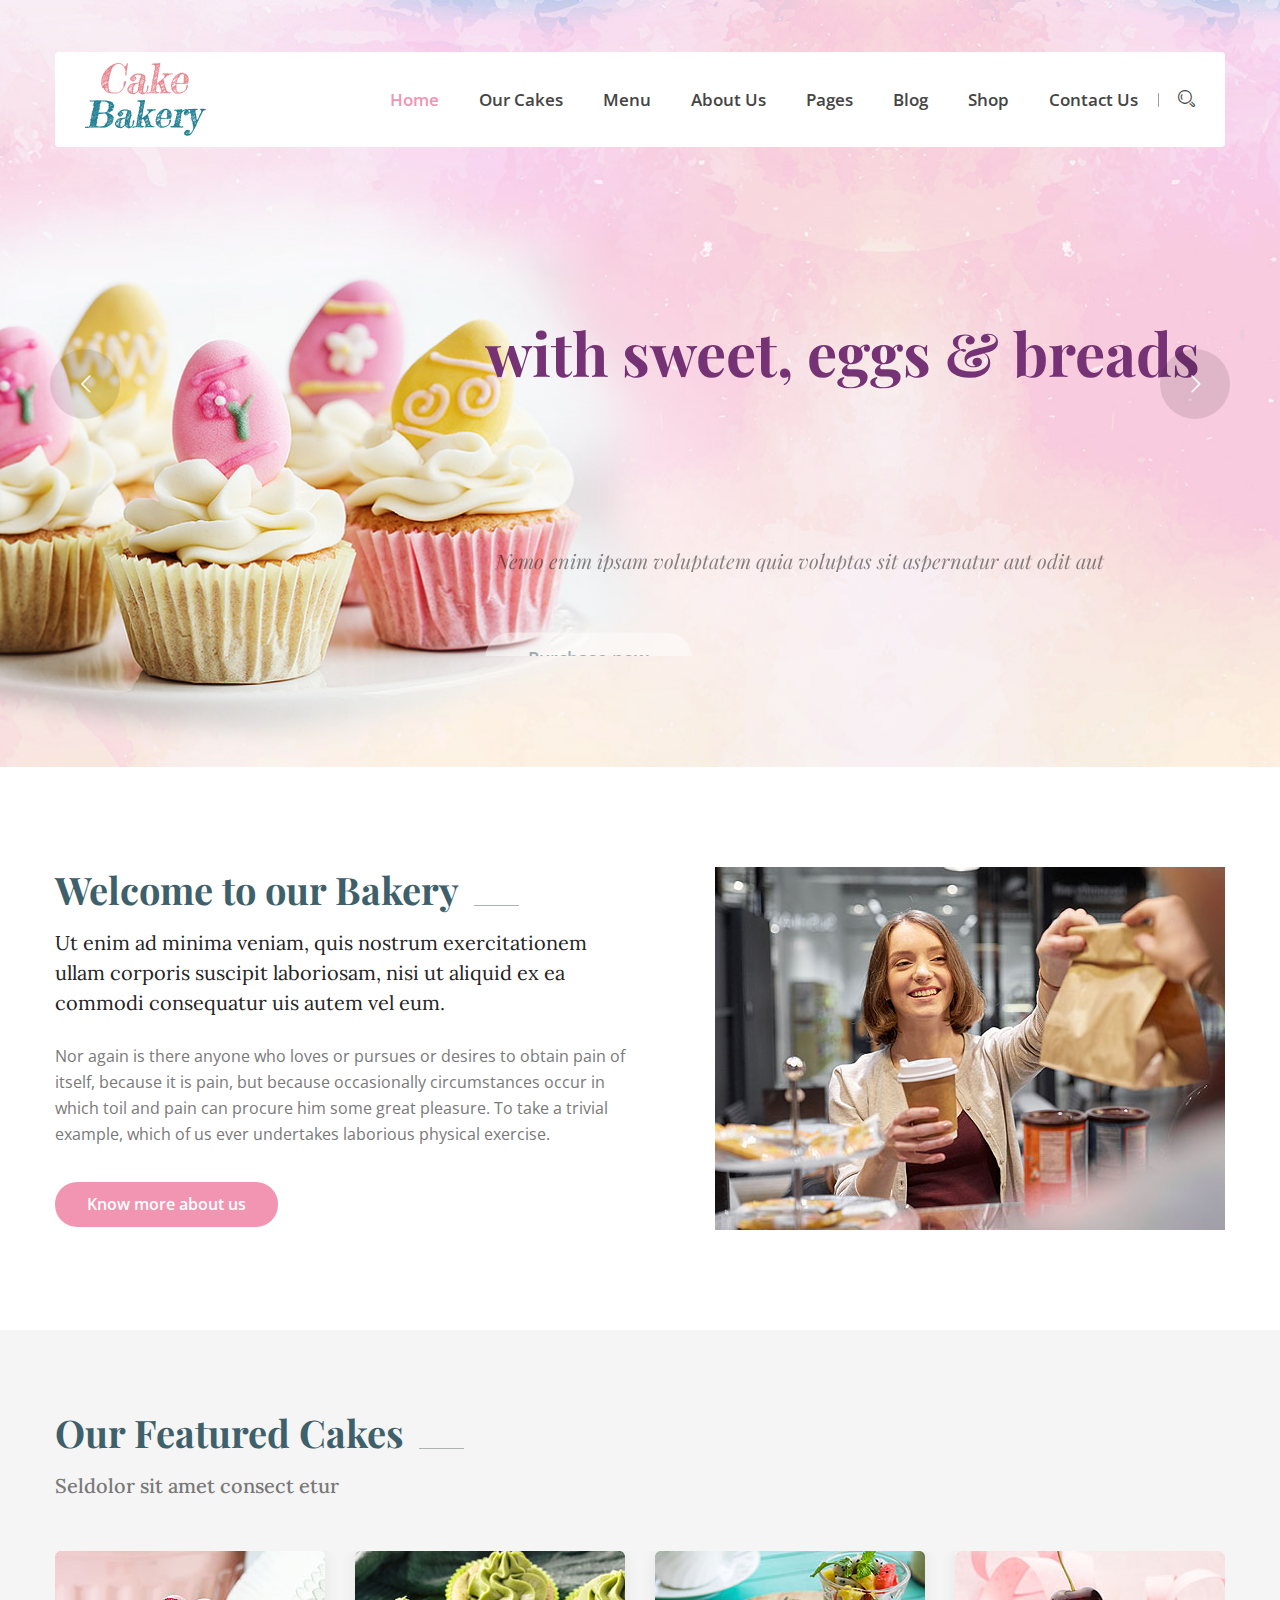
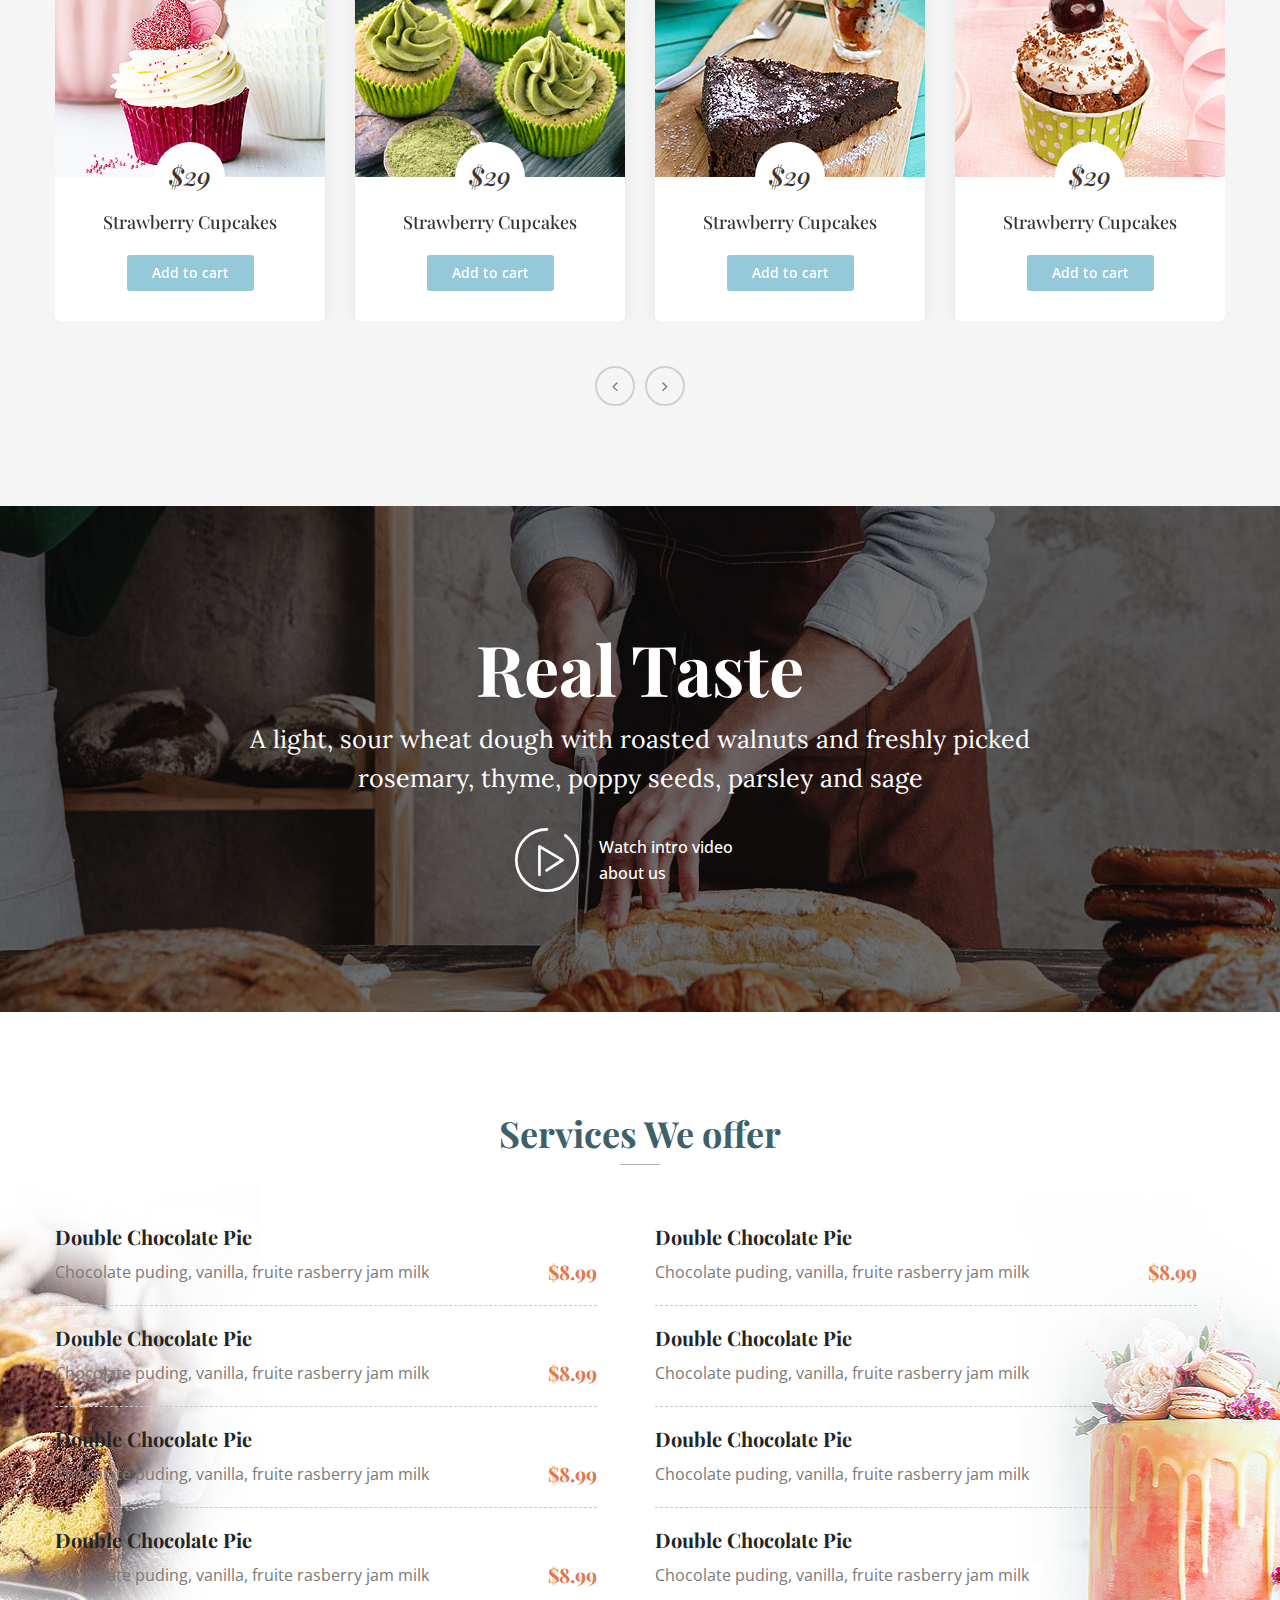
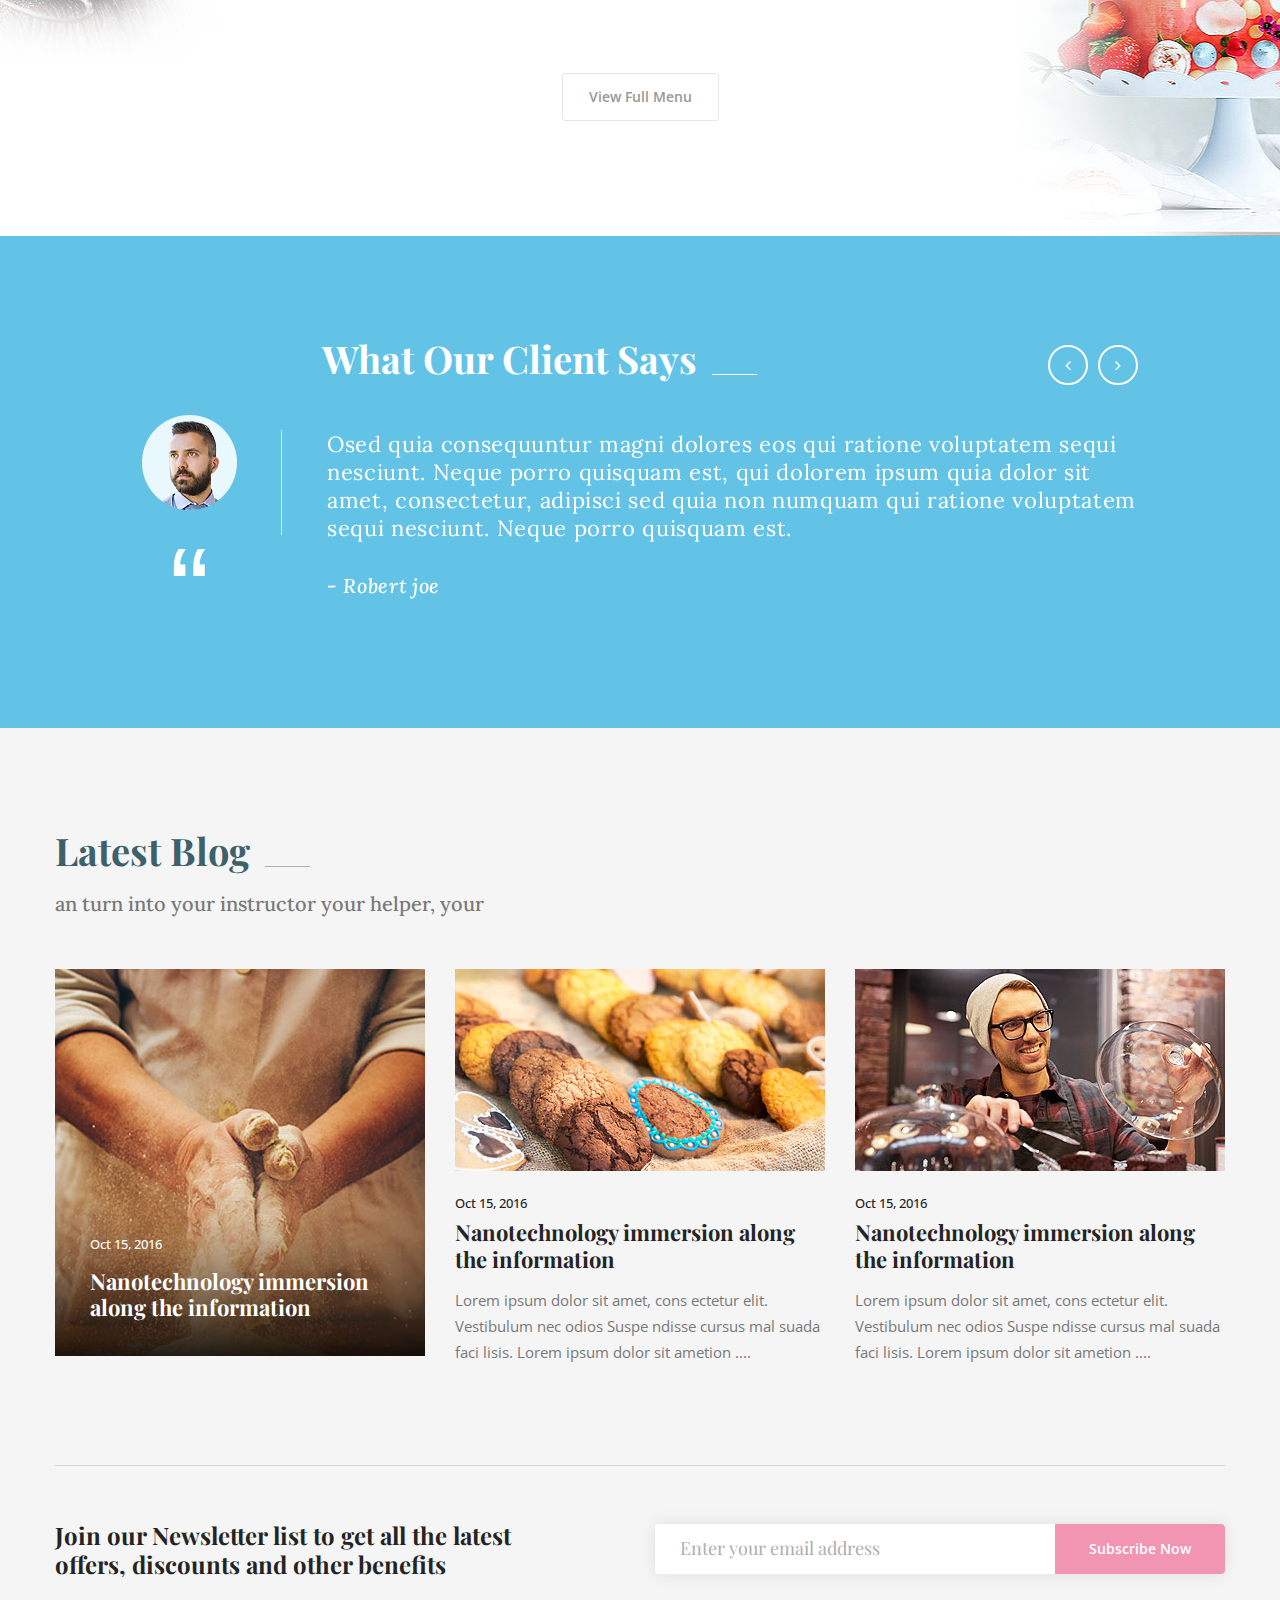
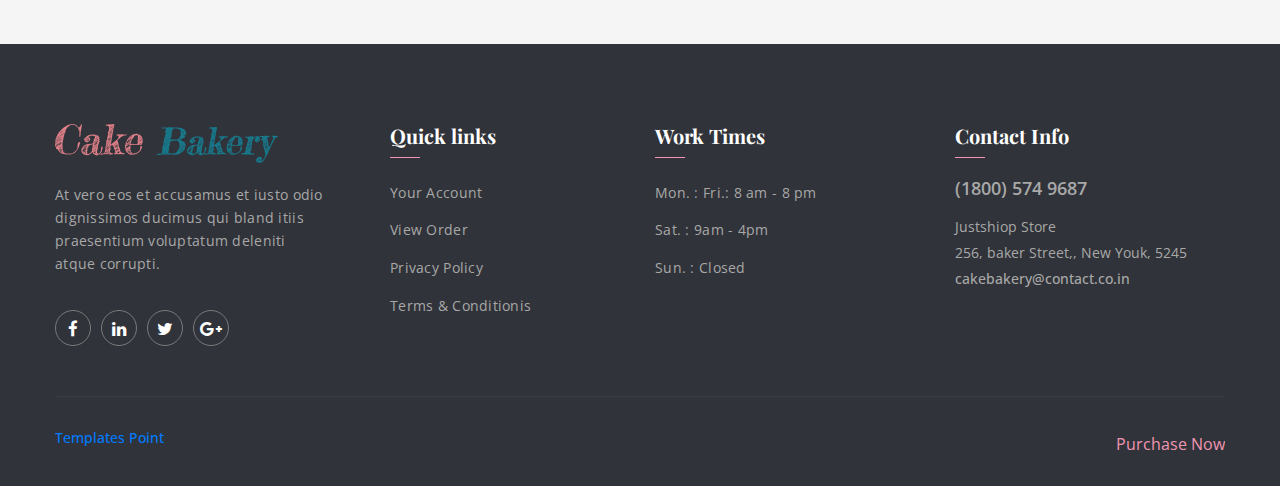
<file: index-4.html>
<!DOCTYPE html>
<html lang="en">
    
<head>
        <meta charset="utf-8">
        <meta http-equiv="X-UA-Compatible" content="IE=edge">
        <meta name="viewport" content="width=device-width, initial-scale=1">
        
        <link rel="icon" href="img/fav-icon.png" type="image/x-icon" />
        <!-- The above 3 meta tags *must* come first in the head; any other head content must come *after* these tags -->
        <title>Cake - Bakery</title>

        <!-- Icon css link -->
        <link href="css/font-awesome.min.css" rel="stylesheet">
        <link href="vendors/linearicons/style.css" rel="stylesheet">
        <link href="vendors/flat-icon/flaticon.css" rel="stylesheet">
        <link href="vendors/stroke-icon/style.css" rel="stylesheet">
        <!-- Bootstrap -->
        <link href="css/bootstrap.min.css" rel="stylesheet">
        
        <!-- Rev slider css -->
        <link href="vendors/revolution/css/settings.css" rel="stylesheet">
        <link href="vendors/revolution/css/layers.css" rel="stylesheet">
        <link href="vendors/revolution/css/navigation.css" rel="stylesheet">
        <link href="vendors/animate-css/animate.css" rel="stylesheet">
        
        <!-- Extra plugin css -->
        <link href="vendors/owl-carousel/owl.carousel.min.css" rel="stylesheet">
        <link href="vendors/datetime-picker/css/bootstrap-datetimepicker.min.css" rel="stylesheet">
        <link href="vendors/nice-select/css/nice-select.css" rel="stylesheet">
        <link href="vendors/magnifc-popup/magnific-popup.css" rel="stylesheet">
        
        <link href="css/style.css" rel="stylesheet">
        <link href="css/responsive.css" rel="stylesheet">

        <!-- HTML5 shim and Respond.js for IE8 support of HTML5 elements and media queries -->
        <!-- WARNING: Respond.js doesn't work if you view the page via file:// -->
        <!--[if lt IE 9]>
        <script src="https://oss.maxcdn.com/html5shiv/3.7.3/html5shiv.min.js"></script>
        <script src="https://oss.maxcdn.com/respond/1.4.2/respond.min.js"></script>
        <![endif]-->
    </head>
    <body>
        
        <!--================Main Header Area =================-->
		<header class="box_header_four">
			<div class="box_menu_four">
				<div class="container">
					<nav class="navbar navbar-expand-lg navbar-light bg-light">
						<a class="navbar-brand" href="index.html"><img src="img/logo.png" alt=""></a>
						<button class="navbar-toggler" type="button" data-toggle="collapse" data-target="#navbarSupportedContent" aria-controls="navbarSupportedContent" aria-expanded="false" aria-label="Toggle navigation">
							<span class="my_toggle_menu">
                            	<span></span>
                            	<span></span>
                            	<span></span>
                            </span>
						</button>
						<div class="collapse navbar-collapse" id="navbarSupportedContent">
							<ul class="navbar-nav justify-content-end">
								<li class="dropdown submenu active">
									<a class="dropdown-toggle" data-toggle="dropdown" href="#" role="button" aria-haspopup="true" aria-expanded="false">Home</a>
									<ul class="dropdown-menu">
										<li><a href="index.html">Home 1</a></li>
										<li><a href="index-2.html">Home 2</a></li>
										<li><a href="index-3.html">Home 3</a></li>
										<li><a href="index-4.html">Home 4</a></li>
										<li><a href="index-5.html">Home 5</a></li>
									</ul>
								</li>
								<li><a href="cake.html">Our Cakes</a></li>
								<li><a href="menu.html">Menu</a></li>
								<li class="dropdown submenu">
									<a class="dropdown-toggle" data-toggle="dropdown" href="#" role="button" aria-haspopup="true" aria-expanded="false">About Us</a>
									<ul class="dropdown-menu">
										<li><a href="about-us.html">About Us</a></li>
										<li><a href="our-team.html">Our Chefs</a></li>
										<li><a href="testimonials.html">Testimonials</a></li>
									</ul>
								</li>
								<li class="dropdown submenu">
									<a class="dropdown-toggle" data-toggle="dropdown" href="#" role="button" aria-haspopup="true" aria-expanded="false">Pages</a>
									<ul class="dropdown-menu">
										<li><a href="service.html">Services</a></li>
										<li class="dropdown submenu">
											<a class="dropdown-toggle" data-toggle="dropdown" href="#" role="button" aria-haspopup="true" aria-expanded="false">Gallery</a>
											<ul class="dropdown-menu">
												<li><a href="portfolio.html">-  Gallery Classic</a></li>
												<li><a href="portfolio-full-width.html">-  Gallery Full width</a></li>
											</ul>
										</li>
										<li><a href="faq.html">Faq</a></li>
										<li><a href="what-we-make.html">What we make</a></li>
										<li><a href="special.html">Special Recipe</a></li>
										<li><a href="404.html">404 page</a></li>
										<li><a href="comming-soon.html">Coming Soon page</a></li>
									</ul>
								</li>
								<li class="dropdown submenu">
									<a class="dropdown-toggle" data-toggle="dropdown" href="#" role="button" aria-haspopup="true" aria-expanded="false">Blog</a>
									<ul class="dropdown-menu">
										<li><a href="blog.html">Blog with sidebar</a></li>
										<li><a href="blog-2column.html">Blog 2 column</a></li>
										<li><a href="single-blog.html">Blog details</a></li>
									</ul>
								</li>
								<li class="dropdown submenu">
									<a class="dropdown-toggle" data-toggle="dropdown" href="#" role="button" aria-haspopup="true" aria-expanded="false">Shop</a>
									<ul class="dropdown-menu">
										<li><a href="shop.html">Main shop</a></li>
										<li><a href="product-details.html">Product Details</a></li>
										<li><a href="cart.html">Cart Page</a></li>
										<li><a href="checkout.html">Checkout Page</a></li>
									</ul>
								</li>
								<li><a href="contact.html">Contact Us</a></li>
								<li class="search_icon"><a class="popup-with-zoom-anim" href="#test-search"><i class="icon icon-Search"></i></a></li>
							</ul>
						</div>
					</nav>
				</div>
			</div>
		</header>
        <!--================End Main Header Area =================-->
        
        <!--================Slider Area =================-->
        <section class="main_slider_area">
            <div id="main_slider4" class="rev_slider" data-version="5.3.1.6">
                <ul>
                    <li data-index="rs-1587" data-transition="fade" data-slotamount="default" data-hideafterloop="0" data-hideslideonmobile="off"  data-easein="default" data-easeout="default" data-masterspeed="300"  data-thumb="img/home-slider/slider-9.jpg"  data-rotate="0"  data-saveperformance="off"  data-title="Creative" data-param1="01" data-param2="" data-param3="" data-param4="" data-param5="" data-param6="" data-param7="" data-param8="" data-param9="" data-param10="" data-description="">
                    <!-- MAIN IMAGE -->
                    <img src="img/home-slider/slider-9.jpg"  alt="" data-bgposition="center center" data-bgfit="cover" data-bgrepeat="no-repeat" data-bgparallax="5" class="rev-slidebg" data-no-retina>

                        <!-- LAYER NR. 1 -->
                        <div class="slider_text_box">
                            <div class="tp-caption tp-resizeme first_text pink" 
                            data-x="['right','right','left','15','15','15']" data-hoffset="['-150','0','15','15','15','0']" 
                            data-y="['top','top','top','top']" 
                            data-voffset="['320','320','320','245','200']" 
                            data-fontsize="['60','60','60','40','30']"
                            data-lineheight="['76','76','76','50','40']"
                            data-width="['780','740','780','780','700','400']"
                            data-height="none"
                            data-whitespace="normal"
                            data-type="text" 
                            data-responsive_offset="on" 
                            data-frames="[{&quot;delay&quot;:10,&quot;speed&quot;:1500,&quot;frame&quot;:&quot;0&quot;,&quot;from&quot;:&quot;y:[-100%];z:0;rX:0deg;rY:0;rZ:0;sX:1;sY:1;skX:0;skY:0;&quot;,&quot;mask&quot;:&quot;x:0px;y:0px;s:inherit;e:inherit;&quot;,&quot;to&quot;:&quot;o:1;&quot;,&quot;ease&quot;:&quot;Power2.easeInOut&quot;},{&quot;delay&quot;:&quot;wait&quot;,&quot;speed&quot;:1500,&quot;frame&quot;:&quot;999&quot;,&quot;to&quot;:&quot;y:[175%];&quot;,&quot;mask&quot;:&quot;x:inherit;y:inherit;s:inherit;e:inherit;&quot;,&quot;ease&quot;:&quot;Power2.easeInOut&quot;}]"
                            data-textAlign="['left','left','left','left']">Quality Cake ... <br /> with sweet, eggs & breads</div>
                            
                            <div class="tp-caption tp-resizeme secand_text black" 
                                data-x="['right','right','left','15','15','15']" 
                                data-hoffset="['0','110','15','15','15','0']" 
                                data-y="['top','top','top','top']" data-voffset="['485','485','485','360','300','290']"  
                                data-fontsize="['20','20','20','20','16']"
                                data-lineheight="['28','28','28','28']"
                                data-width="['620','620','620','620','500','400']"
                                data-height="none"
                                data-whitespace="normal"
                                data-type="text" 
                                data-responsive_offset="on"
                                data-transform_idle="o:1;"
                                data-frames="[{&quot;delay&quot;:10,&quot;speed&quot;:1500,&quot;frame&quot;:&quot;0&quot;,&quot;from&quot;:&quot;y:[100%];z:0;rX:0deg;rY:0;rZ:0;sX:1;sY:1;skX:0;skY:0;opacity:0;&quot;,&quot;mask&quot;:&quot;x:0px;y:[100%];s:inherit;e:inherit;&quot;,&quot;to&quot;:&quot;o:1;&quot;,&quot;ease&quot;:&quot;Power2.easeInOut&quot;},{&quot;delay&quot;:&quot;wait&quot;,&quot;speed&quot;:1500,&quot;frame&quot;:&quot;999&quot;,&quot;to&quot;:&quot;y:[175%];&quot;,&quot;mask&quot;:&quot;x:inherit;y:inherit;s:inherit;e:inherit;&quot;,&quot;ease&quot;:&quot;Power2.easeInOut&quot;}]">Nemo enim ipsam voluptatem quia voluptas sit aspernatur aut odit aut fugit quia consequuntur magni dolores eos qui ratione
                            </div>
                            
                            <div class="tp-caption tp-resizeme slider_button" 
                                data-x="['right','right','left','15','15','15']" data-hoffset="['0','0','15','0','0','0']" 
                                data-y="['top','top','top','top']" data-voffset="['575','575','575','450','390']" 
                                data-fontsize="['14','14','14','14']"
                                data-lineheight="['46','46','46','46']"
                                data-width="['620','740','620','620','300']"
                                data-height="none"
                                data-whitespace="normal"
                                data-type="text" 
                                data-responsive_offset="on" 
                                data-frames="[{&quot;delay&quot;:10,&quot;speed&quot;:1500,&quot;frame&quot;:&quot;0&quot;,&quot;from&quot;:&quot;y:[100%];z:0;rX:0deg;rY:0;rZ:0;sX:1;sY:1;skX:0;skY:0;opacity:0;&quot;,&quot;mask&quot;:&quot;x:0px;y:[100%];s:inherit;e:inherit;&quot;,&quot;to&quot;:&quot;o:1;&quot;,&quot;ease&quot;:&quot;Power2.easeInOut&quot;},{&quot;delay&quot;:&quot;wait&quot;,&quot;speed&quot;:1500,&quot;frame&quot;:&quot;999&quot;,&quot;to&quot;:&quot;y:[175%];&quot;,&quot;mask&quot;:&quot;x:inherit;y:inherit;s:inherit;e:inherit;&quot;,&quot;ease&quot;:&quot;Power2.easeInOut&quot;}]">
                                <a class="main_btn" href="#">Purchase now</a>
                            </div>
                        </div>
                    </li>
                    <li data-index="rs-1588" data-transition="fade" data-slotamount="default" data-hideafterloop="0" data-hideslideonmobile="off"  data-easein="default" data-easeout="default" data-masterspeed="300"  data-thumb="img/home-slider/slider-10.jpg"  data-rotate="0"  data-saveperformance="off"  data-title="Creative" data-param1="01" data-param2="" data-param3="" data-param4="" data-param5="" data-param6="" data-param7="" data-param8="" data-param9="" data-param10="" data-description="">
                    <!-- MAIN IMAGE -->
                    <img src="img/home-slider/slider-10.jpg"  alt="" data-bgposition="center center" data-bgfit="cover" data-bgrepeat="no-repeat" data-bgparallax="5" class="rev-slidebg" data-no-retina>
                    <!-- LAYERS -->
                        <!-- LAYERS -->

                        <!-- LAYER NR. 1 -->
                        <div class="slider_text_box">
                            <div class="tp-caption tp-resizeme first_text pink" 
                            data-x="['right','right','right','15','0']" data-hoffset="['-150','-150','-150','0']" 
                            data-y="['top','top','top','top']" 
                            data-voffset="['320','320','320','320','130']" 
                            data-fontsize="['60','60','60','40','30']"
                            data-lineheight="['76','76','76','50','40']"
                            data-width="['780','780','780','400']"
                            data-height="none"
                            data-whitespace="normal"
                            data-type="text" 
                            data-responsive_offset="on" 
                            data-frames="[{&quot;delay&quot;:10,&quot;speed&quot;:1500,&quot;frame&quot;:&quot;0&quot;,&quot;from&quot;:&quot;y:[-100%];z:0;rX:0deg;rY:0;rZ:0;sX:1;sY:1;skX:0;skY:0;&quot;,&quot;mask&quot;:&quot;x:0px;y:0px;s:inherit;e:inherit;&quot;,&quot;to&quot;:&quot;o:1;&quot;,&quot;ease&quot;:&quot;Power2.easeInOut&quot;},{&quot;delay&quot;:&quot;wait&quot;,&quot;speed&quot;:1500,&quot;frame&quot;:&quot;999&quot;,&quot;to&quot;:&quot;y:[175%];&quot;,&quot;mask&quot;:&quot;x:inherit;y:inherit;s:inherit;e:inherit;&quot;,&quot;ease&quot;:&quot;Power2.easeInOut&quot;}]"
                            data-textAlign="['left','left','left','left']">Cake Bakery ... <br /> make delicious products</div>
                            
                            <div class="tp-caption tp-resizeme secand_text black" 
                                data-x="['right','right','right','15','0']" 
                                data-hoffset="['0','0','0','0']" 
                                data-y="['top','top','top','top']" data-voffset="['485','485','485','485','225']"  
                                data-fontsize="['20','20','20','20','16']"
                                data-lineheight="['28','28','28','28']"
                                data-width="['620','620','620','620','300']"
                                data-height="none"
                                data-whitespace="normal"
                                data-type="text" 
                                data-responsive_offset="on"
                                data-transform_idle="o:1;"
                                data-frames="[{&quot;delay&quot;:10,&quot;speed&quot;:1500,&quot;frame&quot;:&quot;0&quot;,&quot;from&quot;:&quot;y:[100%];z:0;rX:0deg;rY:0;rZ:0;sX:1;sY:1;skX:0;skY:0;opacity:0;&quot;,&quot;mask&quot;:&quot;x:0px;y:[100%];s:inherit;e:inherit;&quot;,&quot;to&quot;:&quot;o:1;&quot;,&quot;ease&quot;:&quot;Power2.easeInOut&quot;},{&quot;delay&quot;:&quot;wait&quot;,&quot;speed&quot;:1500,&quot;frame&quot;:&quot;999&quot;,&quot;to&quot;:&quot;y:[175%];&quot;,&quot;mask&quot;:&quot;x:inherit;y:inherit;s:inherit;e:inherit;&quot;,&quot;ease&quot;:&quot;Power2.easeInOut&quot;}]">Nemo enim ipsam voluptatem quia voluptas sit aspernatur aut odit aut fugit quia consequuntur magni dolores eos qui ratione
                            </div>
                            
                            <div class="tp-caption tp-resizeme slider_button" 
                                data-x="['right','right','right','15','0']" data-hoffset="['0','0','0','0']" 
                                data-y="['top','top','top','top']" data-voffset="['575','575','575','575','330']" 
                                data-fontsize="['14','14','14','14']"
                                data-lineheight="['46','46','46','46']"
                                data-width="['620','620','620','620','300']"
                                data-height="none"
                                data-whitespace="normal"
                                data-type="text" 
                                data-responsive_offset="on" 
                                data-frames="[{&quot;delay&quot;:10,&quot;speed&quot;:1500,&quot;frame&quot;:&quot;0&quot;,&quot;from&quot;:&quot;y:[100%];z:0;rX:0deg;rY:0;rZ:0;sX:1;sY:1;skX:0;skY:0;opacity:0;&quot;,&quot;mask&quot;:&quot;x:0px;y:[100%];s:inherit;e:inherit;&quot;,&quot;to&quot;:&quot;o:1;&quot;,&quot;ease&quot;:&quot;Power2.easeInOut&quot;},{&quot;delay&quot;:&quot;wait&quot;,&quot;speed&quot;:1500,&quot;frame&quot;:&quot;999&quot;,&quot;to&quot;:&quot;y:[175%];&quot;,&quot;mask&quot;:&quot;x:inherit;y:inherit;s:inherit;e:inherit;&quot;,&quot;ease&quot;:&quot;Power2.easeInOut&quot;}]">
                                <a class="main_btn" href="#">Purchase now</a>
                            </div>
                        </div>
                    </li>
                    <li data-index="rs-1589" data-transition="fade" data-slotamount="default" data-hideafterloop="0" data-hideslideonmobile="off"  data-easein="default" data-easeout="default" data-masterspeed="300"  data-thumb="img/home-slider/slider-11.jpg"  data-rotate="0"  data-saveperformance="off"  data-title="Creative" data-param1="01" data-param2="" data-param3="" data-param4="" data-param5="" data-param6="" data-param7="" data-param8="" data-param9="" data-param10="" data-description="">
                    <!-- MAIN IMAGE -->
                    <img src="img/home-slider/slider-11.jpg"  alt="" data-bgposition="center center" data-bgfit="cover" data-bgrepeat="no-repeat" data-bgparallax="5" class="rev-slidebg" data-no-retina>
                    <!-- LAYERS -->
                        <!-- LAYERS -->

                        <!-- LAYER NR. 1 -->
                        <div class="slider_text_box">
                            <div class="tp-caption tp-resizeme first_text pink" 
                            data-x="['right','right','right','15','0']" data-hoffset="['-150','-150','-150','0']" 
                            data-y="['top','top','top','top']" 
                            data-voffset="['320','320','320','320','130']" 
                            data-fontsize="['60','60','60','40','30']"
                            data-lineheight="['76','76','76','50','40']"
                            data-width="['780','780','780','400']"
                            data-height="none"
                            data-whitespace="normal"
                            data-type="text" 
                            data-responsive_offset="on" 
                            data-frames="[{&quot;delay&quot;:10,&quot;speed&quot;:1500,&quot;frame&quot;:&quot;0&quot;,&quot;from&quot;:&quot;y:[-100%];z:0;rX:0deg;rY:0;rZ:0;sX:1;sY:1;skX:0;skY:0;&quot;,&quot;mask&quot;:&quot;x:0px;y:0px;s:inherit;e:inherit;&quot;,&quot;to&quot;:&quot;o:1;&quot;,&quot;ease&quot;:&quot;Power2.easeInOut&quot;},{&quot;delay&quot;:&quot;wait&quot;,&quot;speed&quot;:1500,&quot;frame&quot;:&quot;999&quot;,&quot;to&quot;:&quot;y:[175%];&quot;,&quot;mask&quot;:&quot;x:inherit;y:inherit;s:inherit;e:inherit;&quot;,&quot;ease&quot;:&quot;Power2.easeInOut&quot;}]"
                            data-textAlign="['left','left','left','left']">Cake theme ... <br /> made with care and love</div>
                            
                            <div class="tp-caption tp-resizeme secand_text black" 
                                data-x="['right','right','right','15','0']" 
                                data-hoffset="['0','0','0','0']" 
                                data-y="['top','top','top','top']" data-voffset="['485','485','485','485','225']"  
                                data-fontsize="['20','20','20','20','16']"
                                data-lineheight="['28','28','28','28']"
                                data-width="['620','620','620','620','300']"
                                data-height="none"
                                data-whitespace="normal"
                                data-type="text" 
                                data-responsive_offset="on"
                                data-transform_idle="o:1;"
                                data-frames="[{&quot;delay&quot;:10,&quot;speed&quot;:1500,&quot;frame&quot;:&quot;0&quot;,&quot;from&quot;:&quot;y:[100%];z:0;rX:0deg;rY:0;rZ:0;sX:1;sY:1;skX:0;skY:0;opacity:0;&quot;,&quot;mask&quot;:&quot;x:0px;y:[100%];s:inherit;e:inherit;&quot;,&quot;to&quot;:&quot;o:1;&quot;,&quot;ease&quot;:&quot;Power2.easeInOut&quot;},{&quot;delay&quot;:&quot;wait&quot;,&quot;speed&quot;:1500,&quot;frame&quot;:&quot;999&quot;,&quot;to&quot;:&quot;y:[175%];&quot;,&quot;mask&quot;:&quot;x:inherit;y:inherit;s:inherit;e:inherit;&quot;,&quot;ease&quot;:&quot;Power2.easeInOut&quot;}]">Nemo enim ipsam voluptatem quia voluptas sit aspernatur aut odit aut fugit quia consequuntur magni dolores eos qui ratione
                            </div>
                            
                            <div class="tp-caption tp-resizeme slider_button" 
                                data-x="['right','right','right','15','0']" data-hoffset="['0','0','0','0']" 
                                data-y="['top','top','top','top']" data-voffset="['575','575','575','575','330']" 
                                data-fontsize="['14','14','14','14']"
                                data-lineheight="['46','46','46','46']"
                                data-width="['620','620','620','620','300']"
                                data-height="none"
                                data-whitespace="normal"
                                data-type="text" 
                                data-responsive_offset="on" 
                                data-frames="[{&quot;delay&quot;:10,&quot;speed&quot;:1500,&quot;frame&quot;:&quot;0&quot;,&quot;from&quot;:&quot;y:[100%];z:0;rX:0deg;rY:0;rZ:0;sX:1;sY:1;skX:0;skY:0;opacity:0;&quot;,&quot;mask&quot;:&quot;x:0px;y:[100%];s:inherit;e:inherit;&quot;,&quot;to&quot;:&quot;o:1;&quot;,&quot;ease&quot;:&quot;Power2.easeInOut&quot;},{&quot;delay&quot;:&quot;wait&quot;,&quot;speed&quot;:1500,&quot;frame&quot;:&quot;999&quot;,&quot;to&quot;:&quot;y:[175%];&quot;,&quot;mask&quot;:&quot;x:inherit;y:inherit;s:inherit;e:inherit;&quot;,&quot;ease&quot;:&quot;Power2.easeInOut&quot;}]">
                                <a class="main_btn" href="#">Purchase now</a>
                            </div>
                        </div>
                    </li>
                </ul>
            </div>
        </section>
        <!--================End Slider Area =================-->
        
        <!--================Welcome Area =================-->
        <section class="wel_bakery_two">
        	<div class="container">
        		<div class="welcome_bakery_inner p_100">
        			<div class="row">
        				<div class="col-lg-6">
        					<div class="main_title">
								<h2>Welcome to our Bakery</h2>
								<p>Ut enim ad minima veniam, quis nostrum exercitationem ullam corporis suscipit laboriosam, nisi ut aliquid ex ea commodi consequatur uis autem vel eum.</p>
							</div>
        					<div class="welcome_left_text">
        						<p>Nor again is there anyone who loves or pursues or desires to obtain pain of itself, because it is pain, but because occasionally circumstances occur in which toil and pain can procure him some great pleasure. To take a trivial example, which of us ever undertakes laborious physical exercise.</p>
        						<a class="pink_btn" href="#">Know more about us</a>
        					</div>
        				</div>
        				<div class="col-lg-6">
        					<div class="welcome_img">
        						<img class="img-fluid" src="img/cake-feature/welcome-right.jpg" alt="">
        					</div>
        				</div>
        			</div>
        		</div>
        	</div>
        </section>
        <!--================End Welcome Area =================-->
        
        <!--================Cake Feature Four Area =================-->
        <section class="cake_feature_four">
        	<div class="container">
        		<div class="cake_feature_inner">
        			<div class="main_title">
						<h2>Our Featured Cakes</h2>
						<h5> Seldolor sit amet consect etur</h5>
					</div>
       				<div class="cake_feature_slider owl-carousel">
       					<div class="item">
       						<div class="cake_feature_item">
       							<div class="cake_img">
       								<img src="img/cake-feature/c-feature-1.jpg" alt="">
       							</div>
       							<div class="cake_text">
       								<h4>$29</h4>
       								<h3>Strawberry Cupcakes</h3>
       								<a class="pest_btn" href="#">Add to cart</a>
       							</div>
       						</div>
       					</div>
       					<div class="item">
       						<div class="cake_feature_item">
       							<div class="cake_img">
       								<img src="img/cake-feature/c-feature-2.jpg" alt="">
       							</div>
       							<div class="cake_text">
       								<h4>$29</h4>
       								<h3>Strawberry Cupcakes</h3>
       								<a class="pest_btn" href="#">Add to cart</a>
       							</div>
       						</div>
       					</div>
       					<div class="item">
       						<div class="cake_feature_item">
       							<div class="cake_img">
       								<img src="img/cake-feature/c-feature-3.jpg" alt="">
       							</div>
       							<div class="cake_text">
       								<h4>$29</h4>
       								<h3>Strawberry Cupcakes</h3>
       								<a class="pest_btn" href="#">Add to cart</a>
       							</div>
       						</div>
       					</div>
       					<div class="item">
       						<div class="cake_feature_item">
       							<div class="cake_img">
       								<img src="img/cake-feature/c-feature-4.jpg" alt="">
       							</div>
       							<div class="cake_text">
       								<h4>$29</h4>
       								<h3>Strawberry Cupcakes</h3>
       								<a class="pest_btn" href="#">Add to cart</a>
       							</div>
       						</div>
       					</div>
       				</div>
        		</div>
        	</div>
        </section>
        <!--================End Cake Feature Four Area =================-->
        
        <!--================Bakery Video Area =================-->
        <section class="bakery_video_area">
        	<div class="container">
        		<div class="video_inner">
        			<h3>Real Taste</h3>
        			<p>A light, sour wheat dough with roasted walnuts and freshly picked rosemary, thyme, poppy seeds, parsley and sage</p>
        			<div class="media">
        				<div class="d-flex">
        					<a class="popup-youtube" href="http://www.youtube.com/watch?v=0O2aH4XLbto"><i class="flaticon-play-button"></i></a>
        				</div>
        				<div class="media-body">
        					<h5>Watch intro video <br />about us</h5>
        				</div>
        			</div>
        		</div>
        	</div>
        </section>
        <!--================End Bakery Video Area =================-->
        
        <!--================Discover Menu Area =================-->
        <section class="discover_menu_area menu_d_two">
        	<div class="discover_menu_inner">
        		<div class="container">
        			<div class="single_pest_title">
						<h2>Services We offer</h2>
					</div>
       				<div class="row">
       					<div class="col-lg-6">
       						<div class="discover_item_inner">
       							<div class="discover_item">
									<h4>Double Chocolate Pie</h4>
									<p>Chocolate puding, vanilla, fruite rasberry jam milk <span>$8.99</span></p>
								</div>
       							<div class="discover_item">
									<h4>Double Chocolate Pie</h4>
									<p>Chocolate puding, vanilla, fruite rasberry jam milk <span>$8.99</span></p>
								</div>
       							<div class="discover_item">
									<h4>Double Chocolate Pie</h4>
									<p>Chocolate puding, vanilla, fruite rasberry jam milk <span>$8.99</span></p>
								</div>
       							<div class="discover_item">
									<h4>Double Chocolate Pie</h4>
									<p>Chocolate puding, vanilla, fruite rasberry jam milk <span>$8.99</span></p>
								</div>
       						</div>
       					</div>
       					<div class="col-lg-6">
       						<div class="discover_item_inner">
       							<div class="discover_item">
									<h4>Double Chocolate Pie</h4>
									<p>Chocolate puding, vanilla, fruite rasberry jam milk <span>$8.99</span></p>
								</div>
       							<div class="discover_item">
									<h4>Double Chocolate Pie</h4>
									<p>Chocolate puding, vanilla, fruite rasberry jam milk <span>$8.99</span></p>
								</div>
       							<div class="discover_item">
									<h4>Double Chocolate Pie</h4>
									<p>Chocolate puding, vanilla, fruite rasberry jam milk <span>$8.99</span></p>
								</div>
       							<div class="discover_item">
									<h4>Double Chocolate Pie</h4>
									<p>Chocolate puding, vanilla, fruite rasberry jam milk <span>$8.99</span></p>
								</div>
       						</div>
       					</div>
       					<div class="col-lg-12">
       						<a class="pest_w_btn" href="#">View Full Menu</a>
       					</div>
       				</div>
        		</div>
        	</div>
        </section>
        <!--================End Discover Menu Area =================-->
        
        <!--================Client Says Area =================-->
        <section class="client_says_area p_100">
        	<div class="container">
        		<div class="client_says_inner">
        			<div class="c_says_title">
        				<h2>What Our Client Says</h2>
        			</div>
        			<div class="client_says_slider owl-carousel">
        				<div class="item">
        					<div class="media">
        						<div class="d-flex">
        							<img src="img/client/client-1.png" alt="">
        							<h3>“</h3>
        						</div>
        						<div class="media-body">
        							<p>Osed quia consequuntur magni dolores eos qui ratione voluptatem sequi nesciunt. Neque porro quisquam est, qui dolorem ipsum quia dolor sit amet, consectetur, adipisci sed quia non numquam qui ratione voluptatem sequi nesciunt. Neque porro quisquam est.</p>
        							<h5>- Robert joe</h5>
        						</div>
        					</div>
        				</div>
        				<div class="item">
        					<div class="media">
        						<div class="d-flex">
        							<img src="img/client/client-1.png" alt="">
        						</div>
        						<div class="media-body">
        							<p>Osed quia consequuntur magni dolores eos qui ratione voluptatem sequi nesciunt. Neque porro quisquam est, qui dolorem ipsum quia dolor sit amet, consectetur, adipisci sed quia non numquam qui ratione voluptatem sequi nesciunt. Neque porro quisquam est.</p>
        							<h5>- Robert joe</h5>
        						</div>
        					</div>
        				</div>
        				<div class="item">
        					<div class="media">
        						<div class="d-flex">
        							<img src="img/client/client-1.png" alt="">
        						</div>
        						<div class="media-body">
        							<p>Osed quia consequuntur magni dolores eos qui ratione voluptatem sequi nesciunt. Neque porro quisquam est, qui dolorem ipsum quia dolor sit amet, consectetur, adipisci sed quia non numquam qui ratione voluptatem sequi nesciunt. Neque porro quisquam est.</p>
        							<h5>- Robert joe</h5>
        						</div>
        					</div>
        				</div>
        			</div>
        		</div>
        	</div>
        </section>
        <!--================End Client Says Area =================-->
        
        <!--================Latest News Area =================-->
        <section class="latest_news_area gray_bg p_100">
        	<div class="container">
        		<div class="main_title">
					<h2>Latest Blog</h2>
					<h5>an turn into your instructor your helper, your </h5>
				</div>
       			<div class="row latest_news_inner">
       				<div class="col-lg-4 col-md-6">
       					<div class="l_news_image">
       						<div class="l_news_img">
       							<img class="img-fluid" src="img/blog/latest-news/l-news-1.jpg" alt="">
       						</div>
       						<div class="l_news_hover">
       							<a href="#"><h5>Oct 15, 2016</h5></a>
       							<a href="#"><h4>Nanotechnology immersion along the information</h4></a>
       						</div>
       					</div>
       				</div>
       				<div class="col-lg-4 col-md-6">
       					<div class="l_news_item">
       						<div class="l_news_img">
       							<img class="img-fluid" src="img/blog/latest-news/l-news-2.jpg" alt="">
       						</div>
       						<div class="l_news_text">
       							<a href="#"><h5>Oct 15, 2016</h5></a>
       							<a href="#"><h4>Nanotechnology immersion along the information</h4></a>
       							<p>Lorem ipsum dolor sit amet, cons ectetur elit. Vestibulum nec odios Suspe ndisse cursus mal suada faci lisis. Lorem ipsum dolor sit ametion ....</p>
       						</div>
       					</div>
       				</div>
       				<div class="col-lg-4 col-md-6">
       					<div class="l_news_item">
       						<div class="l_news_img">
       							<img class="img-fluid" src="img/blog/latest-news/l-news-3.jpg" alt="">
       						</div>
       						<div class="l_news_text">
       							<a href="#"><h5>Oct 15, 2016</h5></a>
       							<a href="#"><h4>Nanotechnology immersion along the information</h4></a>
       							<p>Lorem ipsum dolor sit amet, cons ectetur elit. Vestibulum nec odios Suspe ndisse cursus mal suada faci lisis. Lorem ipsum dolor sit ametion ....</p>
       						</div>
       					</div>
       				</div>
       			</div>
        	</div>
        </section>
        <!--================End Latest News Area =================-->
        
        <!--================Newsletter Area =================-->
        <section class="newsletter_area gray_bg">
        	<div class="container">
        		<div class="newsletter_inner">
					<div class="row">
						<div class="col-lg-6">
							<div class="news_left_text">
								<h4>Join our Newsletter list to get all the latest offers, discounts and other benefits</h4>
							</div>
						</div>
						<div class="col-lg-6">
							<div class="newsletter_form">
								<div class="input-group">
									<input type="text" class="form-control" placeholder="Enter your email address">
									<div class="input-group-append">
										<button class="btn btn-outline-secondary" type="button">Subscribe Now</button>
									</div>
								</div>
							</div>
						</div>
					</div>
        		</div>
        	</div>
        </section>
        <!--================End Newsletter Area =================-->
        
        <!--================Footer Area =================-->
        <footer class="footer_area">
        	<div class="footer_widgets">
        		<div class="container">
        			<div class="row footer_wd_inner">
        				<div class="col-lg-3 col-6">
        					<aside class="f_widget f_about_widget">
        						<img src="img/footer-logo.png" alt="">
        						<p>At vero eos et accusamus et iusto odio dignissimos ducimus qui bland itiis praesentium voluptatum deleniti atque corrupti.</p>
        						<ul class="nav">
        							<li><a href="#"><i class="fa fa-facebook"></i></a></li>
        							<li><a href="#"><i class="fa fa-linkedin"></i></a></li>
        							<li><a href="#"><i class="fa fa-twitter"></i></a></li>
        							<li><a href="#"><i class="fa fa-google-plus"></i></a></li>
        						</ul>
        					</aside>
        				</div>
        				<div class="col-lg-3 col-6">
        					<aside class="f_widget f_link_widget">
        						<div class="f_title">
        							<h3>Quick links</h3>
        						</div>
        						<ul class="list_style">
        							<li><a href="#">Your Account</a></li>
        							<li><a href="#">View Order</a></li>
        							<li><a href="#">Privacy Policy</a></li>
        							<li><a href="#">Terms & Conditionis</a></li>
        						</ul>
        					</aside>
        				</div>
        				<div class="col-lg-3 col-6">
        					<aside class="f_widget f_link_widget">
        						<div class="f_title">
        							<h3>Work Times</h3>
        						</div>
        						<ul class="list_style">
        							<li><a href="#">Mon. :  Fri.: 8 am - 8 pm</a></li>
        							<li><a href="#">Sat. : 9am - 4pm</a></li>
        							<li><a href="#">Sun. : Closed</a></li>
        						</ul>
        					</aside>
        				</div>
        				<div class="col-lg-3 col-6">
        					<aside class="f_widget f_contact_widget">
        						<div class="f_title">
        							<h3>Contact Info</h3>
        						</div>
        						<h4>(1800) 574 9687</h4>
        						<p>Justshiop Store <br />256, baker Street,, New Youk, 5245</p>
        						<h5>cakebakery@contact.co.in</h5>
        					</aside>
        				</div>
        			</div>
        		</div>
        	</div>
        	<div class="footer_copyright">
        		<div class="container">
        			<div class="copyright_inner">
        				<div class="float-left">
        					<h5><a target="_blank" href="https://www.templatespoint.net">Templates Point</a></h5>
        				</div>
        				<div class="float-right">
        					<a href="#">Purchase Now</a>
        				</div>
        			</div>
        		</div>
        	</div>
        </footer>
        <!--================End Footer Area =================-->
        
        
        <!--================Search Box Area =================-->
        <div class="search_area zoom-anim-dialog mfp-hide" id="test-search">
            <div class="search_box_inner">
                <h3>Search</h3>
                <div class="input-group">
                    <input type="text" class="form-control" placeholder="Search for...">
                    <span class="input-group-btn">
                        <button class="btn btn-default" type="button"><i class="icon icon-Search"></i></button>
                    </span>
                </div>
            </div>
        </div>
        <!--================End Search Box Area =================-->
        
        
        
        
        
        <!-- jQuery (necessary for Bootstrap's JavaScript plugins) -->
        <script src="js/jquery-3.2.1.min.js"></script>
        <!-- Include all compiled plugins (below), or include individual files as needed -->
        <script src="js/popper.min.js"></script>
        <script src="js/bootstrap.min.js"></script>
        <!-- Rev slider js -->
        <script src="vendors/revolution/js/jquery.themepunch.tools.min.js"></script>
        <script src="vendors/revolution/js/jquery.themepunch.revolution.min.js"></script>
        <script src="vendors/revolution/js/extensions/revolution.extension.actions.min.js"></script>
        <script src="vendors/revolution/js/extensions/revolution.extension.video.min.js"></script>
        <script src="vendors/revolution/js/extensions/revolution.extension.slideanims.min.js"></script>
        <script src="vendors/revolution/js/extensions/revolution.extension.layeranimation.min.js"></script>
        <script src="vendors/revolution/js/extensions/revolution.extension.navigation.min.js"></script>
        <!-- Extra plugin js -->
        <script src="vendors/owl-carousel/owl.carousel.min.js"></script>
        <script src="vendors/magnifc-popup/jquery.magnific-popup.min.js"></script>
        <script src="vendors/datetime-picker/js/moment.min.js"></script>
        <script src="vendors/datetime-picker/js/bootstrap-datetimepicker.min.js"></script>
        <script src="vendors/nice-select/js/jquery.nice-select.min.js"></script>
        <script src="vendors/jquery-ui/jquery-ui.min.js"></script>
        <script src="vendors/lightbox/simpleLightbox.min.js"></script>
        
        <script src="js/theme.js"></script>
    </body>

</html>
</file>
<file: vendors/linearicons/style.css>
@font-face {
	font-family: 'Linearicons-Free';
	src:url('fonts/Linearicons-Free54e9.eot?w118d');
	src:url('fonts/Linearicons-Freed41d.eot?#iefixw118d') format('embedded-opentype'),
		url('fonts/Linearicons-Free54e9.woff2?w118d') format('woff2'),
		url('fonts/Linearicons-Free54e9.woff?w118d') format('woff'),
		url('fonts/Linearicons-Free54e9.ttf?w118d') format('truetype'),
		url('fonts/Linearicons-Free54e9.svg?w118d#Linearicons-Free') format('svg');
	font-weight: normal;
	font-style: normal;
}

.lnr {
	font-family: 'Linearicons-Free';
	speak: none;
	font-style: normal;
	font-weight: normal;
	font-variant: normal;
	text-transform: none;
	line-height: 1;

	/* Better Font Rendering =========== */
	-webkit-font-smoothing: antialiased;
	-moz-osx-font-smoothing: grayscale;
}

.lnr-home:before {
	content: "\e800";
}
.lnr-apartment:before {
	content: "\e801";
}
.lnr-pencil:before {
	content: "\e802";
}
.lnr-magic-wand:before {
	content: "\e803";
}
.lnr-drop:before {
	content: "\e804";
}
.lnr-lighter:before {
	content: "\e805";
}
.lnr-poop:before {
	content: "\e806";
}
.lnr-sun:before {
	content: "\e807";
}
.lnr-moon:before {
	content: "\e808";
}
.lnr-cloud:before {
	content: "\e809";
}
.lnr-cloud-upload:before {
	content: "\e80a";
}
.lnr-cloud-download:before {
	content: "\e80b";
}
.lnr-cloud-sync:before {
	content: "\e80c";
}
.lnr-cloud-check:before {
	content: "\e80d";
}
.lnr-database:before {
	content: "\e80e";
}
.lnr-lock:before {
	content: "\e80f";
}
.lnr-cog:before {
	content: "\e810";
}
.lnr-trash:before {
	content: "\e811";
}
.lnr-dice:before {
	content: "\e812";
}
.lnr-heart:before {
	content: "\e813";
}
.lnr-star:before {
	content: "\e814";
}
.lnr-star-half:before {
	content: "\e815";
}
.lnr-star-empty:before {
	content: "\e816";
}
.lnr-flag:before {
	content: "\e817";
}
.lnr-envelope:before {
	content: "\e818";
}
.lnr-paperclip:before {
	content: "\e819";
}
.lnr-inbox:before {
	content: "\e81a";
}
.lnr-eye:before {
	content: "\e81b";
}
.lnr-printer:before {
	content: "\e81c";
}
.lnr-file-empty:before {
	content: "\e81d";
}
.lnr-file-add:before {
	content: "\e81e";
}
.lnr-enter:before {
	content: "\e81f";
}
.lnr-exit:before {
	content: "\e820";
}
.lnr-graduation-hat:before {
	content: "\e821";
}
.lnr-license:before {
	content: "\e822";
}
.lnr-music-note:before {
	content: "\e823";
}
.lnr-film-play:before {
	content: "\e824";
}
.lnr-camera-video:before {
	content: "\e825";
}
.lnr-camera:before {
	content: "\e826";
}
.lnr-picture:before {
	content: "\e827";
}
.lnr-book:before {
	content: "\e828";
}
.lnr-bookmark:before {
	content: "\e829";
}
.lnr-user:before {
	content: "\e82a";
}
.lnr-users:before {
	content: "\e82b";
}
.lnr-shirt:before {
	content: "\e82c";
}
.lnr-store:before {
	content: "\e82d";
}
.lnr-cart:before {
	content: "\e82e";
}
.lnr-tag:before {
	content: "\e82f";
}
.lnr-phone-handset:before {
	content: "\e830";
}
.lnr-phone:before {
	content: "\e831";
}
.lnr-pushpin:before {
	content: "\e832";
}
.lnr-map-marker:before {
	content: "\e833";
}
.lnr-map:before {
	content: "\e834";
}
.lnr-location:before {
	content: "\e835";
}
.lnr-calendar-full:before {
	content: "\e836";
}
.lnr-keyboard:before {
	content: "\e837";
}
.lnr-spell-check:before {
	content: "\e838";
}
.lnr-screen:before {
	content: "\e839";
}
.lnr-smartphone:before {
	content: "\e83a";
}
.lnr-tablet:before {
	content: "\e83b";
}
.lnr-laptop:before {
	content: "\e83c";
}
.lnr-laptop-phone:before {
	content: "\e83d";
}
.lnr-power-switch:before {
	content: "\e83e";
}
.lnr-bubble:before {
	content: "\e83f";
}
.lnr-heart-pulse:before {
	content: "\e840";
}
.lnr-construction:before {
	content: "\e841";
}
.lnr-pie-chart:before {
	content: "\e842";
}
.lnr-chart-bars:before {
	content: "\e843";
}
.lnr-gift:before {
	content: "\e844";
}
.lnr-diamond:before {
	content: "\e845";
}
.lnr-linearicons:before {
	content: "\e846";
}
.lnr-dinner:before {
	content: "\e847";
}
.lnr-coffee-cup:before {
	content: "\e848";
}
.lnr-leaf:before {
	content: "\e849";
}
.lnr-paw:before {
	content: "\e84a";
}
.lnr-rocket:before {
	content: "\e84b";
}
.lnr-briefcase:before {
	content: "\e84c";
}
.lnr-bus:before {
	content: "\e84d";
}
.lnr-car:before {
	content: "\e84e";
}
.lnr-train:before {
	content: "\e84f";
}
.lnr-bicycle:before {
	content: "\e850";
}
.lnr-wheelchair:before {
	content: "\e851";
}
.lnr-select:before {
	content: "\e852";
}
.lnr-earth:before {
	content: "\e853";
}
.lnr-smile:before {
	content: "\e854";
}
.lnr-sad:before {
	content: "\e855";
}
.lnr-neutral:before {
	content: "\e856";
}
.lnr-mustache:before {
	content: "\e857";
}
.lnr-alarm:before {
	content: "\e858";
}
.lnr-bullhorn:before {
	content: "\e859";
}
.lnr-volume-high:before {
	content: "\e85a";
}
.lnr-volume-medium:before {
	content: "\e85b";
}
.lnr-volume-low:before {
	content: "\e85c";
}
.lnr-volume:before {
	content: "\e85d";
}
.lnr-mic:before {
	content: "\e85e";
}
.lnr-hourglass:before {
	content: "\e85f";
}
.lnr-undo:before {
	content: "\e860";
}
.lnr-redo:before {
	content: "\e861";
}
.lnr-sync:before {
	content: "\e862";
}
.lnr-history:before {
	content: "\e863";
}
.lnr-clock:before {
	content: "\e864";
}
.lnr-download:before {
	content: "\e865";
}
.lnr-upload:before {
	content: "\e866";
}
.lnr-enter-down:before {
	content: "\e867";
}
.lnr-exit-up:before {
	content: "\e868";
}
.lnr-bug:before {
	content: "\e869";
}
.lnr-code:before {
	content: "\e86a";
}
.lnr-link:before {
	content: "\e86b";
}
.lnr-unlink:before {
	content: "\e86c";
}
.lnr-thumbs-up:before {
	content: "\e86d";
}
.lnr-thumbs-down:before {
	content: "\e86e";
}
.lnr-magnifier:before {
	content: "\e86f";
}
.lnr-cross:before {
	content: "\e870";
}
.lnr-menu:before {
	content: "\e871";
}
.lnr-list:before {
	content: "\e872";
}
.lnr-chevron-up:before {
	content: "\e873";
}
.lnr-chevron-down:before {
	content: "\e874";
}
.lnr-chevron-left:before {
	content: "\e875";
}
.lnr-chevron-right:before {
	content: "\e876";
}
.lnr-arrow-up:before {
	content: "\e877";
}
.lnr-arrow-down:before {
	content: "\e878";
}
.lnr-arrow-left:before {
	content: "\e879";
}
.lnr-arrow-right:before {
	content: "\e87a";
}
.lnr-move:before {
	content: "\e87b";
}
.lnr-warning:before {
	content: "\e87c";
}
.lnr-question-circle:before {
	content: "\e87d";
}
.lnr-menu-circle:before {
	content: "\e87e";
}
.lnr-checkmark-circle:before {
	content: "\e87f";
}
.lnr-cross-circle:before {
	content: "\e880";
}
.lnr-plus-circle:before {
	content: "\e881";
}
.lnr-circle-minus:before {
	content: "\e882";
}
.lnr-arrow-up-circle:before {
	content: "\e883";
}
.lnr-arrow-down-circle:before {
	content: "\e884";
}
.lnr-arrow-left-circle:before {
	content: "\e885";
}
.lnr-arrow-right-circle:before {
	content: "\e886";
}
.lnr-chevron-up-circle:before {
	content: "\e887";
}
.lnr-chevron-down-circle:before {
	content: "\e888";
}
.lnr-chevron-left-circle:before {
	content: "\e889";
}
.lnr-chevron-right-circle:before {
	content: "\e88a";
}
.lnr-crop:before {
	content: "\e88b";
}
.lnr-frame-expand:before {
	content: "\e88c";
}
.lnr-frame-contract:before {
	content: "\e88d";
}
.lnr-layers:before {
	content: "\e88e";
}
.lnr-funnel:before {
	content: "\e88f";
}
.lnr-text-format:before {
	content: "\e890";
}
.lnr-text-format-remove:before {
	content: "\e891";
}
.lnr-text-size:before {
	content: "\e892";
}
.lnr-bold:before {
	content: "\e893";
}
.lnr-italic:before {
	content: "\e894";
}
.lnr-underline:before {
	content: "\e895";
}
.lnr-strikethrough:before {
	content: "\e896";
}
.lnr-highlight:before {
	content: "\e897";
}
.lnr-text-align-left:before {
	content: "\e898";
}
.lnr-text-align-center:before {
	content: "\e899";
}
.lnr-text-align-right:before {
	content: "\e89a";
}
.lnr-text-align-justify:before {
	content: "\e89b";
}
.lnr-line-spacing:before {
	content: "\e89c";
}
.lnr-indent-increase:before {
	content: "\e89d";
}
.lnr-indent-decrease:before {
	content: "\e89e";
}
.lnr-pilcrow:before {
	content: "\e89f";
}
.lnr-direction-ltr:before {
	content: "\e8a0";
}
.lnr-direction-rtl:before {
	content: "\e8a1";
}
.lnr-page-break:before {
	content: "\e8a2";
}
.lnr-sort-alpha-asc:before {
	content: "\e8a3";
}
.lnr-sort-amount-asc:before {
	content: "\e8a4";
}
.lnr-hand:before {
	content: "\e8a5";
}
.lnr-pointer-up:before {
	content: "\e8a6";
}
.lnr-pointer-right:before {
	content: "\e8a7";
}
.lnr-pointer-down:before {
	content: "\e8a8";
}
.lnr-pointer-left:before {
	content: "\e8a9";
}
</file>
<file: vendors/flat-icon/flaticon.css>
/*
  	Flaticon icon font: Flaticon
  	Creation date: 20/02/2018 13:09
  	*/

@font-face {
  font-family: "Flaticon";
  src: url("Flaticon.eot");
  src: url("Flaticond41d.eot?#iefix") format("embedded-opentype"),
       url("Flaticon.woff") format("woff"),
       url("Flaticon.ttf") format("truetype"),
       url("Flaticon.svg#Flaticon") format("svg");
  font-weight: normal;
  font-style: normal;
}

@media screen and (-webkit-min-device-pixel-ratio:0) {
  @font-face {
    font-family: "Flaticon";
    src: url("Flaticon.svg#Flaticon") format("svg");
  }
}

[class^="flaticon-"]:before, [class*=" flaticon-"]:before,
[class^="flaticon-"]:after, [class*=" flaticon-"]:after {   
  font-family: Flaticon;
        font-size: 20px;
font-style: normal;
margin-left: 20px;
}

.flaticon-auricular-phone-symbol-in-a-circle:before { content: "\f100"; }
.flaticon-play-button:before { content: "\f101"; }
.flaticon-food-6:before { content: "\f102"; }
.flaticon-book:before { content: "\f103"; }
.flaticon-food-5:before { content: "\f104"; }
.flaticon-food-4:before { content: "\f105"; }
.flaticon-transport:before { content: "\f106"; }
.flaticon-food-3:before { content: "\f107"; }
.flaticon-food-2:before { content: "\f108"; }
.flaticon-food-1:before { content: "\f109"; }
.flaticon-food:before { content: "\f10a"; }
</file>
<file: vendors/revolution/css/settings.css>
/*-----------------------------------------------------------------------------

-	Revolution Slider 5.0 Default Style Settings -

Screen Stylesheet

version:   	5.3.1
date:      	07/12/15
author:		themepunch
email:     	info@themepunch.com
website:   	http://www.themepunch.com
-----------------------------------------------------------------------------*/

#debungcontrolls,.debugtimeline{width:100%;box-sizing:border-box}.rev_column,.rev_column .tp-parallax-wrap,.tp-svg-layer svg{vertical-align:top}#debungcontrolls{z-index:100000;position:fixed;bottom:0;height:auto;background:rgba(0,0,0,.6);padding:10px}.debugtimeline{height:10px;position:relative;margin-bottom:3px;display:none;white-space:nowrap}.debugtimeline:hover{height:15px}.the_timeline_tester{background:#e74c3c;position:absolute;top:0;left:0;height:100%;width:0}.debugtimeline.tl_slide .the_timeline_tester{background:#f39c12}.debugtimeline.tl_frame .the_timeline_tester{background:#3498db}.debugtimline_txt{color:#fff;font-weight:400;font-size:7px;position:absolute;left:10px;top:0;white-space:nowrap;line-height:10px}.rtl{direction:rtl}@font-face{font-family:revicons;src:url(../fonts/revicons/revicons90c6.eot?5510888);src:url(../fonts/revicons/revicons90c6.eot?5510888#iefix) format('embedded-opentype'),url(../fonts/revicons/revicons90c6.woff?5510888) format('woff'),url(../fonts/revicons/revicons90c6.ttf?5510888) format('truetype'),url(../fonts/revicons/revicons90c6.svg?5510888#revicons) format('svg');font-weight:400;font-style:normal}[class*=" revicon-"]:before,[class^=revicon-]:before{font-family:revicons;font-style:normal;font-weight:400;speak:none;display:inline-block;text-decoration:inherit;width:1em;margin-right:.2em;text-align:center;font-variant:normal;text-transform:none;line-height:1em;margin-left:.2em}.revicon-search-1:before{content:'\e802'}.revicon-pencil-1:before{content:'\e831'}.revicon-picture-1:before{content:'\e803'}.revicon-cancel:before{content:'\e80a'}.revicon-info-circled:before{content:'\e80f'}.revicon-trash:before{content:'\e801'}.revicon-left-dir:before{content:'\e817'}.revicon-right-dir:before{content:'\e818'}.revicon-down-open:before{content:'\e83b'}.revicon-left-open:before{content:'\e819'}.revicon-right-open:before{content:'\e81a'}.revicon-angle-left:before{content:'\e820'}.revicon-angle-right:before{content:'\e81d'}.revicon-left-big:before{content:'\e81f'}.revicon-right-big:before{content:'\e81e'}.revicon-magic:before{content:'\e807'}.revicon-picture:before{content:'\e800'}.revicon-export:before{content:'\e80b'}.revicon-cog:before{content:'\e832'}.revicon-login:before{content:'\e833'}.revicon-logout:before{content:'\e834'}.revicon-video:before{content:'\e805'}.revicon-arrow-combo:before{content:'\e827'}.revicon-left-open-1:before{content:'\e82a'}.revicon-right-open-1:before{content:'\e82b'}.revicon-left-open-mini:before{content:'\e822'}.revicon-right-open-mini:before{content:'\e823'}.revicon-left-open-big:before{content:'\e824'}.revicon-right-open-big:before{content:'\e825'}.revicon-left:before{content:'\e836'}.revicon-right:before{content:'\e826'}.revicon-ccw:before{content:'\e808'}.revicon-arrows-ccw:before{content:'\e806'}.revicon-palette:before{content:'\e829'}.revicon-list-add:before{content:'\e80c'}.revicon-doc:before{content:'\e809'}.revicon-left-open-outline:before{content:'\e82e'}.revicon-left-open-2:before{content:'\e82c'}.revicon-right-open-outline:before{content:'\e82f'}.revicon-right-open-2:before{content:'\e82d'}.revicon-equalizer:before{content:'\e83a'}.revicon-layers-alt:before{content:'\e804'}.revicon-popup:before{content:'\e828'}.rev_slider_wrapper{position:relative;z-index:0;width:100%}.rev_slider{position:relative;overflow:visible}.entry-content .rev_slider a,.rev_slider a{box-shadow:none}.tp-overflow-hidden{overflow:hidden!important}.group_ov_hidden{overflow:hidden}.rev_slider img,.tp-simpleresponsive img{max-width:none!important;transition:none;margin:0;padding:0;border:none}.rev_slider .no-slides-text{font-weight:700;text-align:center;padding-top:80px}.rev_slider>ul,.rev_slider>ul>li,.rev_slider>ul>li:before,.rev_slider_wrapper>ul,.tp-revslider-mainul>li,.tp-revslider-mainul>li:before,.tp-simpleresponsive>ul,.tp-simpleresponsive>ul>li,.tp-simpleresponsive>ul>li:before{list-style:none!important;position:absolute;margin:0!important;padding:0!important;overflow-x:visible;overflow-y:visible;background-image:none;background-position:0 0;text-indent:0;top:0;left:0}.rev_slider>ul>li,.rev_slider>ul>li:before,.tp-revslider-mainul>li,.tp-revslider-mainul>li:before,.tp-simpleresponsive>ul>li,.tp-simpleresponsive>ul>li:before{visibility:hidden}.tp-revslider-mainul,.tp-revslider-slidesli{padding:0!important;margin:0!important;list-style:none!important}.fullscreen-container,.fullwidthbanner-container{padding:0;position:relative}.rev_slider li.tp-revslider-slidesli{position:absolute!important}.tp-caption .rs-untoggled-content{display:block}.tp-caption .rs-toggled-content{display:none}.rs-toggle-content-active.tp-caption .rs-toggled-content{display:block}.rs-toggle-content-active.tp-caption .rs-untoggled-content{display:none}.rev_slider .caption,.rev_slider .tp-caption{position:relative;visibility:hidden;white-space:nowrap;display:block;-webkit-font-smoothing:antialiased!important;z-index:1}.rev_slider .caption,.rev_slider .tp-caption,.tp-simpleresponsive img{-moz-user-select:none;-khtml-user-select:none;-webkit-user-select:none;-o-user-select:none}.rev_slider .tp-mask-wrap .tp-caption,.rev_slider .tp-mask-wrap :last-child,.wpb_text_column .rev_slider .tp-mask-wrap .tp-caption,.wpb_text_column .rev_slider .tp-mask-wrap :last-child{margin-bottom:0}.tp-svg-layer svg{width:100%;height:100%;position:relative}.tp-carousel-wrapper{cursor:url(openhand.html),move}.tp-carousel-wrapper.dragged{cursor:url(closedhand.html),move}.tp_inner_padding{box-sizing:border-box;max-height:none!important}.tp-caption.tp-layer-selectable{-moz-user-select:all;-khtml-user-select:all;-webkit-user-select:all;-o-user-select:all}.tp-caption.tp-hidden-caption,.tp-forcenotvisible,.tp-hide-revslider,.tp-parallax-wrap.tp-hidden-caption{visibility:hidden!important;display:none!important}.rev_slider audio,.rev_slider embed,.rev_slider iframe,.rev_slider object,.rev_slider video{max-width:none!important}.tp-element-background{position:absolute;top:0;left:0;width:100%;height:100%;z-index:0}.rev_row_zone{position:absolute;width:100%;left:0;box-sizing:border-box;min-height:50px;font-size:0}.rev_column_inner,.rev_slider .tp-caption.rev_row{position:relative;width:100%!important;box-sizing:border-box}.rev_row_zone_top{top:0}.rev_row_zone_middle{top:50%;transform:translateY(-50%)}.rev_row_zone_bottom{bottom:0}.rev_slider .tp-caption.rev_row{display:table;table-layout:fixed;vertical-align:top;height:auto!important;font-size:0}.rev_column{display:table-cell;position:relative;height:auto;box-sizing:border-box;font-size:0}.rev_column_inner{display:block;height:auto!important;white-space:normal!important}.rev_column_bg{width:100%;height:100%;position:absolute;top:0;left:0;z-index:0;box-sizing:border-box;background-clip:content-box;border:0 solid transparent}.tp-caption .backcorner,.tp-caption .backcornertop,.tp-caption .frontcorner,.tp-caption .frontcornertop{height:0;top:0;width:0;position:absolute}.rev_column_inner .tp-loop-wrap,.rev_column_inner .tp-mask-wrap,.rev_column_inner .tp-parallax-wrap{text-align:inherit}.rev_column_inner .tp-mask-wrap{display:inline-block}.rev_column_inner .tp-parallax-wrap,.rev_column_inner .tp-parallax-wrap .tp-loop-wrap,.rev_column_inner .tp-parallax-wrap .tp-mask-wrap{position:relative!important;left:auto!important;top:auto!important;line-height:0}.tp-video-play-button,.tp-video-play-button i{line-height:50px!important;vertical-align:top;text-align:center}.rev_column_inner .rev_layer_in_column,.rev_column_inner .tp-parallax-wrap,.rev_column_inner .tp-parallax-wrap .tp-loop-wrap,.rev_column_inner .tp-parallax-wrap .tp-mask-wrap{vertical-align:top}.rev_break_columns{display:block!important}.rev_break_columns .tp-parallax-wrap.rev_column{display:block!important;width:100%!important}.fullwidthbanner-container{overflow:hidden}.fullwidthbanner-container .fullwidthabanner{width:100%;position:relative}.tp-static-layers{position:absolute;z-index:101;top:0;left:0}.tp-caption .frontcorner{border-left:40px solid transparent;border-right:0 solid transparent;border-top:40px solid #00A8FF;left:-40px}.tp-caption .backcorner{border-left:0 solid transparent;border-right:40px solid transparent;border-bottom:40px solid #00A8FF;right:0}.tp-caption .frontcornertop{border-left:40px solid transparent;border-right:0 solid transparent;border-bottom:40px solid #00A8FF;left:-40px}.tp-caption .backcornertop{border-left:0 solid transparent;border-right:40px solid transparent;border-top:40px solid #00A8FF;right:0}.tp-layer-inner-rotation{position:relative!important}img.tp-slider-alternative-image{width:100%;height:auto}.caption.fullscreenvideo,.rs-background-video-layer,.tp-caption.coverscreenvideo,.tp-caption.fullscreenvideo{width:100%;height:100%;top:0;left:0;position:absolute}.noFilterClass{filter:none!important}.rs-background-video-layer{visibility:hidden;z-index:0}.caption.fullscreenvideo audio,.caption.fullscreenvideo iframe,.caption.fullscreenvideo video,.tp-caption.fullscreenvideo iframe,.tp-caption.fullscreenvideo iframe audio,.tp-caption.fullscreenvideo iframe video{width:100%!important;height:100%!important;display:none}.fullcoveredvideo audio,.fullscreenvideo audio .fullcoveredvideo video,.fullscreenvideo video{background:#000}.fullcoveredvideo .tp-poster{background-position:center center;background-size:cover;width:100%;height:100%;top:0;left:0}.videoisplaying .html5vid .tp-poster{display:none}.tp-video-play-button{background:#000;background:rgba(0,0,0,.3);border-radius:5px;position:absolute;top:50%;left:50%;color:#FFF;margin-top:-25px;margin-left:-25px;cursor:pointer;width:50px;height:50px;box-sizing:border-box;display:inline-block;z-index:4;opacity:0;transition:opacity .3s ease-out!important}.tp-audio-html5 .tp-video-play-button,.tp-hiddenaudio{display:none!important}.tp-caption .html5vid{width:100%!important;height:100%!important}.tp-video-play-button i{width:50px;height:50px;display:inline-block;font-size:40px!important}.rs-fullvideo-cover,.tp-dottedoverlay,.tp-shadowcover{height:100%;top:0;left:0;position:absolute}.tp-caption:hover .tp-video-play-button{opacity:1;display:block}.tp-caption .tp-revstop{display:none;border-left:5px solid #fff!important;border-right:5px solid #fff!important;margin-top:15px!important;line-height:20px!important;vertical-align:top;font-size:25px!important}.tp-seek-bar,.tp-video-button,.tp-volume-bar{outline:0;line-height:12px;margin:0;cursor:pointer}.videoisplaying .revicon-right-dir{display:none}.videoisplaying .tp-revstop{display:inline-block}.videoisplaying .tp-video-play-button{display:none}.fullcoveredvideo .tp-video-play-button{display:none!important}.fullscreenvideo .fullscreenvideo audio,.fullscreenvideo .fullscreenvideo video{object-fit:contain!important}.fullscreenvideo .fullcoveredvideo audio,.fullscreenvideo .fullcoveredvideo video{object-fit:cover!important}.tp-video-controls{position:absolute;bottom:0;left:0;right:0;padding:5px;opacity:0;transition:opacity .3s;background-image:linear-gradient(to bottom,#000 13%,#323232 100%);display:table;max-width:100%;overflow:hidden;box-sizing:border-box}.rev-btn.rev-hiddenicon i,.rev-btn.rev-withicon i{transition:all .2s ease-out!important;font-size:15px}.tp-caption:hover .tp-video-controls{opacity:.9}.tp-video-button{background:rgba(0,0,0,.5);border:0;border-radius:3px;font-size:12px;color:#fff;padding:0}.tp-video-button:hover{cursor:pointer}.tp-video-button-wrap,.tp-video-seek-bar-wrap,.tp-video-vol-bar-wrap{padding:0 5px;display:table-cell;vertical-align:middle}.tp-video-seek-bar-wrap{width:80%}.tp-video-vol-bar-wrap{width:20%}.tp-seek-bar,.tp-volume-bar{width:100%;padding:0}.rs-fullvideo-cover{width:100%;background:0 0;z-index:5}.disabled_lc .tp-video-play-button,.rs-background-video-layer audio::-webkit-media-controls,.rs-background-video-layer video::-webkit-media-controls,.rs-background-video-layer video::-webkit-media-controls-start-playback-button{display:none!important}.tp-audio-html5 .tp-video-controls{opacity:1!important;visibility:visible!important}.tp-dottedoverlay{background-repeat:repeat;width:100%;z-index:3}.tp-dottedoverlay.twoxtwo{background:url(../assets/gridtile.png)}.tp-dottedoverlay.twoxtwowhite{background:url(../assets/gridtile_white.png)}.tp-dottedoverlay.threexthree{background:url(../assets/gridtile_3x3.png)}.tp-dottedoverlay.threexthreewhite{background:url(../assets/gridtile_3x3_white.png)}.tp-shadowcover{width:100%;background:#fff;z-index:-1}.tp-shadow1{box-shadow:0 10px 6px -6px rgba(0,0,0,.8)}.tp-shadow2:after,.tp-shadow2:before,.tp-shadow3:before,.tp-shadow4:after{z-index:-2;position:absolute;content:"";bottom:10px;left:10px;width:50%;top:85%;max-width:300px;background:0 0;box-shadow:0 15px 10px rgba(0,0,0,.8);transform:rotate(-3deg)}.tp-shadow2:after,.tp-shadow4:after{transform:rotate(3deg);right:10px;left:auto}.tp-shadow5{position:relative;box-shadow:0 1px 4px rgba(0,0,0,.3),0 0 40px rgba(0,0,0,.1) inset}.tp-shadow5:after,.tp-shadow5:before{content:"";position:absolute;z-index:-2;box-shadow:0 0 25px 0 rgba(0,0,0,.6);top:30%;bottom:0;left:20px;right:20px;border-radius:100px/20px}.tp-button{padding:6px 13px 5px;border-radius:3px;height:30px;cursor:pointer;color:#fff!important;text-shadow:0 1px 1px rgba(0,0,0,.6)!important;font-size:15px;line-height:45px!important;font-family:arial,sans-serif;font-weight:700;letter-spacing:-1px;text-decoration:none}.tp-button.big{color:#fff;text-shadow:0 1px 1px rgba(0,0,0,.6);font-weight:700;padding:9px 20px;font-size:19px;line-height:57px!important}.purchase:hover,.tp-button.big:hover,.tp-button:hover{background-position:bottom,15px 11px}.purchase.green,.purchase:hover.green,.tp-button.green,.tp-button:hover.green{background-color:#21a117;box-shadow:0 3px 0 0 #104d0b}.purchase.blue,.purchase:hover.blue,.tp-button.blue,.tp-button:hover.blue{background-color:#1d78cb;box-shadow:0 3px 0 0 #0f3e68}.purchase.red,.purchase:hover.red,.tp-button.red,.tp-button:hover.red{background-color:#cb1d1d;box-shadow:0 3px 0 0 #7c1212}.purchase.orange,.purchase:hover.orange,.tp-button.orange,.tp-button:hover.orange{background-color:#f70;box-shadow:0 3px 0 0 #a34c00}.purchase.darkgrey,.purchase:hover.darkgrey,.tp-button.darkgrey,.tp-button.grey,.tp-button:hover.darkgrey,.tp-button:hover.grey{background-color:#555;box-shadow:0 3px 0 0 #222}.purchase.lightgrey,.purchase:hover.lightgrey,.tp-button.lightgrey,.tp-button:hover.lightgrey{background-color:#888;box-shadow:0 3px 0 0 #555}.rev-btn,.rev-btn:visited{outline:0!important;box-shadow:none!important;text-decoration:none!important;line-height:44px;font-size:17px;font-weight:500;padding:12px 35px;box-sizing:border-box;font-family:Roboto,sans-serif;cursor:pointer}.rev-btn.rev-uppercase,.rev-btn.rev-uppercase:visited{text-transform:uppercase;letter-spacing:1px;font-size:15px;font-weight:900}.rev-btn.rev-withicon i{font-weight:400;position:relative;top:0;margin-left:10px!important}.rev-btn.rev-hiddenicon i{font-weight:400;position:relative;top:0;opacity:0;margin-left:0!important;width:0!important}.rev-btn.rev-hiddenicon:hover i{opacity:1!important;margin-left:10px!important;width:auto!important}.rev-btn.rev-medium,.rev-btn.rev-medium:visited{line-height:36px;font-size:14px;padding:10px 30px}.rev-btn.rev-medium.rev-hiddenicon i,.rev-btn.rev-medium.rev-withicon i{font-size:14px;top:0}.rev-btn.rev-small,.rev-btn.rev-small:visited{line-height:28px;font-size:12px;padding:7px 20px}.rev-btn.rev-small.rev-hiddenicon i,.rev-btn.rev-small.rev-withicon i{font-size:12px;top:0}.rev-maxround{border-radius:30px}.rev-minround{border-radius:3px}.rev-burger{position:relative;width:60px;height:60px;box-sizing:border-box;padding:22px 0 0 14px;border-radius:50%;border:1px solid rgba(51,51,51,.25);-webkit-tap-highlight-color:transparent;cursor:pointer}.rev-burger span{display:block;width:30px;height:3px;background:#333;transition:.7s;pointer-events:none;transform-style:flat!important}.rev-burger.revb-white span,.rev-burger.revb-whitenoborder span{background:#fff}.rev-burger span:nth-child(2){margin:3px 0}#dialog_addbutton .rev-burger:hover :first-child,.open .rev-burger :first-child,.open.rev-burger :first-child{transform:translateY(6px) rotate(-45deg)}#dialog_addbutton .rev-burger:hover :nth-child(2),.open .rev-burger :nth-child(2),.open.rev-burger :nth-child(2){transform:rotate(-45deg);opacity:0}#dialog_addbutton .rev-burger:hover :last-child,.open .rev-burger :last-child,.open.rev-burger :last-child{transform:translateY(-6px) rotate(-135deg)}.rev-burger.revb-white{border:2px solid rgba(255,255,255,.2)}.rev-burger.revb-darknoborder,.rev-burger.revb-whitenoborder{border:0}.rev-burger.revb-darknoborder span{background:#333}.rev-burger.revb-whitefull{background:#fff;border:none}.rev-burger.revb-whitefull span{background:#333}.rev-burger.revb-darkfull{background:#333;border:none}.rev-burger.revb-darkfull span,.rev-scroll-btn.revs-fullwhite{background:#fff}@keyframes rev-ani-mouse{0%{opacity:1;top:29%}15%{opacity:1;top:50%}50%{opacity:0;top:50%}100%{opacity:0;top:29%}}.rev-scroll-btn{display:inline-block;position:relative;left:0;right:0;text-align:center;cursor:pointer;width:35px;height:55px;box-sizing:border-box;border:3px solid #fff;border-radius:23px}.rev-scroll-btn>*{display:inline-block;line-height:18px;font-size:13px;font-weight:400;color:#fff;font-family:proxima-nova,"Helvetica Neue",Helvetica,Arial,sans-serif;letter-spacing:2px}.rev-scroll-btn>.active,.rev-scroll-btn>:focus,.rev-scroll-btn>:hover{color:#fff}.rev-scroll-btn>.active,.rev-scroll-btn>:active,.rev-scroll-btn>:focus,.rev-scroll-btn>:hover{opacity:.8}.rev-scroll-btn.revs-fullwhite span{background:#333}.rev-scroll-btn.revs-fulldark{background:#333;border:none}.rev-scroll-btn.revs-fulldark span,.tp-bullet{background:#fff}.rev-scroll-btn span{position:absolute;display:block;top:29%;left:50%;width:8px;height:8px;margin:-4px 0 0 -4px;background:#fff;border-radius:50%;animation:rev-ani-mouse 2.5s linear infinite}.rev-scroll-btn.revs-dark{border-color:#333}.rev-scroll-btn.revs-dark span{background:#333}.rev-control-btn{position:relative;display:inline-block;z-index:5;color:#FFF;font-size:20px;line-height:60px;font-weight:400;font-style:normal;font-family:Raleway;text-decoration:none;text-align:center;background-color:#000;border-radius:50px;text-shadow:none;background-color:rgba(0,0,0,.5);width:60px;height:60px;box-sizing:border-box;cursor:pointer}.rev-cbutton-dark-sr,.rev-cbutton-light-sr{border-radius:3px}.rev-cbutton-light,.rev-cbutton-light-sr{color:#333;background-color:rgba(255,255,255,.75)}.rev-sbutton{line-height:37px;width:37px;height:37px}.rev-sbutton-blue{background-color:#3B5998}.rev-sbutton-lightblue{background-color:#00A0D1}.rev-sbutton-red{background-color:#DD4B39}.tp-bannertimer{visibility:hidden;width:100%;height:5px;background:#000;background:rgba(0,0,0,.15);position:absolute;z-index:200;top:0}.tp-bannertimer.tp-bottom{top:auto;bottom:0!important;height:5px}.tp-caption img{background:0 0;-ms-filter:"progid:DXImageTransform.Microsoft.gradient(startColorstr=#00FFFFFF,endColorstr=#00FFFFFF)";filter:progid:DXImageTransform.Microsoft.gradient(startColorstr=#00FFFFFF, endColorstr=#00FFFFFF);zoom:1}.caption.slidelink a div,.tp-caption.slidelink a div{width:3000px;height:1500px;background:url(../assets/coloredbg.png)}.tp-caption.slidelink a span{background:url(../assets/coloredbg.png)}.tp-loader.spinner0,.tp-loader.spinner5{background-image:url(../assets/loader.gif);background-repeat:no-repeat}.tp-shape{width:100%;height:100%}.tp-caption .rs-starring{display:inline-block}.tp-caption .rs-starring .star-rating{float:none;display:inline-block;vertical-align:top;color:#FFC321!important}.tp-caption .rs-starring .star-rating,.tp-caption .rs-starring-page .star-rating{position:relative;height:1em;width:5.4em;font-family:star;font-size:1em!important}.tp-loader.spinner0,.tp-loader.spinner1{width:40px;height:40px;margin-top:-20px;margin-left:-20px;animation:tp-rotateplane 1.2s infinite ease-in-out;background-color:#fff;border-radius:3px;box-shadow:0 0 20px 0 rgba(0,0,0,.15)}.tp-caption .rs-starring .star-rating:before,.tp-caption .rs-starring-page .star-rating:before{content:"\73\73\73\73\73";color:#E0DADF;float:left;top:0;left:0;position:absolute}.tp-caption .rs-starring .star-rating span{overflow:hidden;float:left;top:0;left:0;position:absolute;padding-top:1.5em;font-size:1em!important}.tp-caption .rs-starring .star-rating span:before{content:"\53\53\53\53\53";top:0;position:absolute;left:0}.tp-loader{top:50%;left:50%;z-index:10000;position:absolute}.tp-loader.spinner0{background-position:center center}.tp-loader.spinner5{background-position:10px 10px;background-color:#fff;margin:-22px;width:44px;height:44px;border-radius:3px}@keyframes tp-rotateplane{0%{transform:perspective(120px) rotateX(0) rotateY(0)}50%{transform:perspective(120px) rotateX(-180.1deg) rotateY(0)}100%{transform:perspective(120px) rotateX(-180deg) rotateY(-179.9deg)}}.tp-loader.spinner2{width:40px;height:40px;margin-top:-20px;margin-left:-20px;background-color:red;box-shadow:0 0 20px 0 rgba(0,0,0,.15);border-radius:100%;animation:tp-scaleout 1s infinite ease-in-out}@keyframes tp-scaleout{0%{transform:scale(0)}100%{transform:scale(1);opacity:0}}.tp-loader.spinner3{margin:-9px 0 0 -35px;width:70px;text-align:center}.tp-loader.spinner3 .bounce1,.tp-loader.spinner3 .bounce2,.tp-loader.spinner3 .bounce3{width:18px;height:18px;background-color:#fff;box-shadow:0 0 20px 0 rgba(0,0,0,.15);border-radius:100%;display:inline-block;animation:tp-bouncedelay 1.4s infinite ease-in-out;animation-fill-mode:both}.tp-loader.spinner3 .bounce1{animation-delay:-.32s}.tp-loader.spinner3 .bounce2{animation-delay:-.16s}@keyframes tp-bouncedelay{0%,100%,80%{transform:scale(0)}40%{transform:scale(1)}}.tp-loader.spinner4{margin:-20px 0 0 -20px;width:40px;height:40px;text-align:center;animation:tp-rotate 2s infinite linear}.tp-loader.spinner4 .dot1,.tp-loader.spinner4 .dot2{width:60%;height:60%;display:inline-block;position:absolute;top:0;background-color:#fff;border-radius:100%;animation:tp-bounce 2s infinite ease-in-out;box-shadow:0 0 20px 0 rgba(0,0,0,.15)}.tp-loader.spinner4 .dot2{top:auto;bottom:0;animation-delay:-1s}@keyframes tp-rotate{100%{transform:rotate(360deg)}}@keyframes tp-bounce{0%,100%{transform:scale(0)}50%{transform:scale(1)}}.tp-bullets.navbar,.tp-tabs.navbar,.tp-thumbs.navbar{border:none;min-height:0;margin:0;border-radius:0}.tp-bullets,.tp-tabs,.tp-thumbs{position:absolute;display:block;z-index:1000;top:0;left:0}.tp-tab,.tp-thumb{cursor:pointer;position:absolute;opacity:.5;box-sizing:border-box}.tp-arr-imgholder,.tp-tab-image,.tp-thumb-image,.tp-videoposter{background-position:center center;background-size:cover;width:100%;height:100%;display:block;position:absolute;top:0;left:0}.tp-tab.selected,.tp-tab:hover,.tp-thumb.selected,.tp-thumb:hover{opacity:1}.tp-tab-mask,.tp-thumb-mask{box-sizing:border-box!important}.tp-tabs,.tp-thumbs{box-sizing:content-box!important}.tp-bullet{width:15px;height:15px;position:absolute;background:rgba(255,255,255,.3);cursor:pointer}.tp-bullet.selected,.tp-bullet:hover{background:#fff}.tparrows{cursor:pointer;background:#000;background:rgba(0,0,0,.5);width:40px;height:40px;position:absolute;display:block;z-index:1000}.tparrows:hover{background:#000}.tparrows:before{font-family:revicons;font-size:15px;color:#fff;display:block;line-height:40px;text-align:center}.hginfo,.hglayerinfo{font-size:12px;font-weight:600}.tparrows.tp-leftarrow:before{content:'\e824'}.tparrows.tp-rightarrow:before{content:'\e825'}body.rtl .tp-kbimg{left:0!important}.dddwrappershadow{box-shadow:0 45px 100px rgba(0,0,0,.4)}.hglayerinfo{position:fixed;bottom:0;left:0;color:#FFF;line-height:20px;background:rgba(0,0,0,.75);padding:5px 10px;z-index:2000;white-space:normal}.helpgrid,.hginfo{position:absolute}.hginfo{top:-2px;left:-2px;color:#e74c3c;background:#000;padding:2px 5px}.indebugmode .tp-caption:hover{border:1px dashed #c0392b!important}.helpgrid{border:2px dashed #c0392b;top:0;left:0;z-index:0}#revsliderlogloglog{padding:15px;color:#fff;position:fixed;top:0;left:0;width:200px;height:150px;background:rgba(0,0,0,.7);z-index:100000;font-size:10px;overflow:scroll}.aden{filter:hue-rotate(-20deg) contrast(.9) saturate(.85) brightness(1.2)}.aden::after{background:linear-gradient(to right,rgba(66,10,14,.2),transparent);mix-blend-mode:darken}.perpetua::after,.reyes::after{mix-blend-mode:soft-light;opacity:.5}.inkwell{filter:sepia(.3) contrast(1.1) brightness(1.1) grayscale(1)}.perpetua::after{background:linear-gradient(to bottom,#005b9a,#e6c13d)}.reyes{filter:sepia(.22) brightness(1.1) contrast(.85) saturate(.75)}.reyes::after{background:#efcdad}.gingham{filter:brightness(1.05) hue-rotate(-10deg)}.gingham::after{background:linear-gradient(to right,rgba(66,10,14,.2),transparent);mix-blend-mode:darken}.toaster{filter:contrast(1.5) brightness(.9)}.toaster::after{background:radial-gradient(circle,#804e0f,#3b003b);mix-blend-mode:screen}.walden{filter:brightness(1.1) hue-rotate(-10deg) sepia(.3) saturate(1.6)}.walden::after{background:#04c;mix-blend-mode:screen;opacity:.3}.hudson{filter:brightness(1.2) contrast(.9) saturate(1.1)}.hudson::after{background:radial-gradient(circle,#a6b1ff 50%,#342134);mix-blend-mode:multiply;opacity:.5}.earlybird{filter:contrast(.9) sepia(.2)}.earlybird::after{background:radial-gradient(circle,#d0ba8e 20%,#360309 85%,#1d0210 100%);mix-blend-mode:overlay}.mayfair{filter:contrast(1.1) saturate(1.1)}.mayfair::after{background:radial-gradient(circle at 40% 40%,rgba(255,255,255,.8),rgba(255,200,200,.6),#111 60%);mix-blend-mode:overlay;opacity:.4}.lofi{filter:saturate(1.1) contrast(1.5)}.lofi::after{background:radial-gradient(circle,transparent 70%,#222 150%);mix-blend-mode:multiply}._1977{filter:contrast(1.1) brightness(1.1) saturate(1.3)}._1977:after{background:rgba(243,106,188,.3);mix-blend-mode:screen}.brooklyn{filter:contrast(.9) brightness(1.1)}.brooklyn::after{background:radial-gradient(circle,rgba(168,223,193,.4) 70%,#c4b7c8);mix-blend-mode:overlay}.xpro2{filter:sepia(.3)}.xpro2::after{background:radial-gradient(circle,#e6e7e0 40%,rgba(43,42,161,.6) 110%);mix-blend-mode:color-burn}.nashville{filter:sepia(.2) contrast(1.2) brightness(1.05) saturate(1.2)}.nashville::after{background:rgba(0,70,150,.4);mix-blend-mode:lighten}.nashville::before{background:rgba(247,176,153,.56);mix-blend-mode:darken}.lark{filter:contrast(.9)}.lark::after{background:rgba(242,242,242,.8);mix-blend-mode:darken}.lark::before{background:#22253f;mix-blend-mode:color-dodge}.moon{filter:grayscale(1) contrast(1.1) brightness(1.1)}.moon::before{background:#a0a0a0;mix-blend-mode:soft-light}.moon::after{background:#383838;mix-blend-mode:lighten}.clarendon{filter:contrast(1.2) saturate(1.35)}.clarendon:before{background:rgba(127,187,227,.2);mix-blend-mode:overlay}.willow{filter:grayscale(.5) contrast(.95) brightness(.9)}.willow::before{background-color:radial-gradient(40%,circle,#d4a9af 55%,#000 150%);mix-blend-mode:overlay}.willow::after{background-color:#d8cdcb;mix-blend-mode:color}.rise{filter:brightness(1.05) sepia(.2) contrast(.9) saturate(.9)}.rise::after{background:radial-gradient(circle,rgba(232,197,152,.8),transparent 90%);mix-blend-mode:overlay;opacity:.6}.rise::before{background:radial-gradient(circle,rgba(236,205,169,.15) 55%,rgba(50,30,7,.4));mix-blend-mode:multiply}._1977:after,._1977:before,.aden:after,.aden:before,.brooklyn:after,.brooklyn:before,.clarendon:after,.clarendon:before,.earlybird:after,.earlybird:before,.gingham:after,.gingham:before,.hudson:after,.hudson:before,.inkwell:after,.inkwell:before,.lark:after,.lark:before,.lofi:after,.lofi:before,.mayfair:after,.mayfair:before,.moon:after,.moon:before,.nashville:after,.nashville:before,.perpetua:after,.perpetua:before,.reyes:after,.reyes:before,.rise:after,.rise:before,.slumber:after,.slumber:before,.toaster:after,.toaster:before,.walden:after,.walden:before,.willow:after,.willow:before,.xpro2:after,.xpro2:before{content:'';display:block;height:100%;width:100%;top:0;left:0;position:absolute;pointer-events:none}._1977,.aden,.brooklyn,.clarendon,.earlybird,.gingham,.hudson,.inkwell,.lark,.lofi,.mayfair,.moon,.nashville,.perpetua,.reyes,.rise,.slumber,.toaster,.walden,.willow,.xpro2{position:relative}._1977 img,.aden img,.brooklyn img,.clarendon img,.earlybird img,.gingham img,.hudson img,.inkwell img,.lark img,.lofi img,.mayfair img,.moon img,.nashville img,.perpetua img,.reyes img,.rise img,.slumber img,.toaster img,.walden img,.willow img,.xpro2 img{width:100%;z-index:1}._1977:before,.aden:before,.brooklyn:before,.clarendon:before,.earlybird:before,.gingham:before,.hudson:before,.inkwell:before,.lark:before,.lofi:before,.mayfair:before,.moon:before,.nashville:before,.perpetua:before,.reyes:before,.rise:before,.slumber:before,.toaster:before,.walden:before,.willow:before,.xpro2:before{z-index:2}._1977:after,.aden:after,.brooklyn:after,.clarendon:after,.earlybird:after,.gingham:after,.hudson:after,.inkwell:after,.lark:after,.lofi:after,.mayfair:after,.moon:after,.nashville:after,.perpetua:after,.reyes:after,.rise:after,.slumber:after,.toaster:after,.walden:after,.willow:after,.xpro2:after{z-index:3}.slumber{filter:saturate(.66) brightness(1.05)}.slumber::after{background:rgba(125,105,24,.5);mix-blend-mode:soft-light}.slumber::before{background:rgba(69,41,12,.4);mix-blend-mode:lighten}
</file>
<file: vendors/revolution/css/layers.css>
/*-----------------------------------------------------------------------------

-	Revolution Slider 5.0 Layer Style Settings -

Screen Stylesheet

version:   	5.0.0
date:      	18/03/15
author:		themepunch
email:     	info@themepunch.com
website:   	http://www.themepunch.com
-----------------------------------------------------------------------------*/

* {
    -webkit-box-sizing: border-box;
    -moz-box-sizing: border-box;
    box-sizing: border-box;
}

.tp-caption.Twitter-Content a,.tp-caption.Twitter-Content a:visited
{
	color:#0084B4!important;
}

.tp-caption.Twitter-Content a:hover
{
	color:#0084B4!important;
	text-decoration:underline!important;
}

.tp-caption.medium_grey,.medium_grey
{
	background-color:#888;
	border-style:none;
	border-width:0;
	color:#fff;
	font-family:Arial;
	font-size:20px;
	font-weight:700;
	line-height:20px;
	margin:0;
	padding:2px 4px;
	position:absolute;
	text-shadow:0 2px 5px rgba(0,0,0,0.5);
	white-space:nowrap;
}

.tp-caption.small_text,.small_text
{
	border-style:none;
	border-width:0;
	color:#fff;
	font-family:Arial;
	font-size:14px;
	font-weight:700;
	line-height:20px;
	margin:0;
	position:absolute;
	text-shadow:0 2px 5px rgba(0,0,0,0.5);
	white-space:nowrap;
}

.tp-caption.medium_text,.medium_text
{
	border-style:none;
	border-width:0;
	color:#fff;
	font-family:Arial;
	font-size:20px;
	font-weight:700;
	line-height:20px;
	margin:0;
	position:absolute;
	text-shadow:0 2px 5px rgba(0,0,0,0.5);
	white-space:nowrap;
}

.tp-caption.large_text,.large_text
{
	border-style:none;
	border-width:0;
	color:#fff;
	font-family:Arial;
	font-size:40px;
	font-weight:700;
	line-height:40px;
	margin:0;
	position:absolute;
	text-shadow:0 2px 5px rgba(0,0,0,0.5);
	white-space:nowrap;
}

.tp-caption.very_large_text,.very_large_text
{
	border-style:none;
	border-width:0;
	color:#fff;
	font-family:Arial;
	font-size:60px;
	font-weight:700;
	letter-spacing:-2px;
	line-height:60px;
	margin:0;
	position:absolute;
	text-shadow:0 2px 5px rgba(0,0,0,0.5);
	white-space:nowrap;
}

.tp-caption.very_big_white,.very_big_white
{
	background-color:#000;
	border-style:none;
	border-width:0;
	color:#fff;
	font-family:Arial;
	font-size:60px;
	font-weight:800;
	line-height:60px;
	margin:0;
	padding:1px 4px 0;
	position:absolute;
	text-shadow:none;
	white-space:nowrap;
}

.tp-caption.very_big_black,.very_big_black
{
	background-color:#fff;
	border-style:none;
	border-width:0;
	color:#000;
	font-family:Arial;
	font-size:60px;
	font-weight:700;
	line-height:60px;
	margin:0;
	padding:1px 4px 0;
	position:absolute;
	text-shadow:none;
	white-space:nowrap;
}

.tp-caption.modern_medium_fat,.modern_medium_fat
{
	border-style:none;
	border-width:0;
	color:#000;
	font-family:"Open Sans", sans-serif;
	font-size:24px;
	font-weight:800;
	line-height:20px;
	margin:0;
	position:absolute;
	text-shadow:none;
	white-space:nowrap;
}

.tp-caption.modern_medium_fat_white,.modern_medium_fat_white
{
	border-style:none;
	border-width:0;
	color:#fff;
	font-family:"Open Sans", sans-serif;
	font-size:24px;
	font-weight:800;
	line-height:20px;
	margin:0;
	position:absolute;
	text-shadow:none;
	white-space:nowrap;
}

.tp-caption.modern_medium_light,.modern_medium_light
{
	border-style:none;
	border-width:0;
	color:#000;
	font-family:"Open Sans", sans-serif;
	font-size:24px;
	font-weight:300;
	line-height:20px;
	margin:0;
	position:absolute;
	text-shadow:none;
	white-space:nowrap;
}

.tp-caption.modern_big_bluebg,.modern_big_bluebg
{
	background-color:#4e5b6c;
	border-style:none;
	border-width:0;
	color:#fff;
	font-family:"Open Sans", sans-serif;
	font-size:30px;
	font-weight:800;
	letter-spacing:0;
	line-height:36px;
	margin:0;
	padding:3px 10px;
	position:absolute;
	text-shadow:none;
}

.tp-caption.modern_big_redbg,.modern_big_redbg
{
	background-color:#de543e;
	border-style:none;
	border-width:0;
	color:#fff;
	font-family:"Open Sans", sans-serif;
	font-size:30px;
	font-weight:300;
	letter-spacing:0;
	line-height:36px;
	margin:0;
	padding:1px 10px 3px;
	position:absolute;
	text-shadow:none;
}

.tp-caption.modern_small_text_dark,.modern_small_text_dark
{
	border-style:none;
	border-width:0;
	color:#555;
	font-family:Arial;
	font-size:14px;
	line-height:22px;
	margin:0;
	position:absolute;
	text-shadow:none;
	white-space:nowrap;
}

.tp-caption.boxshadow,.boxshadow
{		
	box-shadow:0 0 20px rgba(0,0,0,0.5);
}

.tp-caption.black,.black
{
	color:#000;
	text-shadow:none;
}

.tp-caption.noshadow,.noshadow
{
	text-shadow:none;
}

.tp-caption.thinheadline_dark,.thinheadline_dark
{
	background-color:transparent;
	color:rgba(0,0,0,0.85);
	font-family:"Open Sans";
	font-size:30px;
	font-weight:300;
	line-height:30px;
	position:absolute;
	text-shadow:none;
}

.tp-caption.thintext_dark,.thintext_dark
{
	background-color:transparent;
	color:rgba(0,0,0,0.85);
	font-family:"Open Sans";
	font-size:16px;
	font-weight:300;
	line-height:26px;
	position:absolute;
	text-shadow:none;
}

.tp-caption.largeblackbg,.largeblackbg
{
	
	
	background-color:#000;
	border-radius:0;
	color:#fff;
	font-family:"Open Sans";
	font-size:50px;
	font-weight:300;
	line-height:70px;
	padding:0 20px;
	position:absolute;
	text-shadow:none;
}

.tp-caption.largepinkbg,.largepinkbg
{
	
	
	background-color:#db4360;
	border-radius:0;
	color:#fff;
	font-family:"Open Sans";
	font-size:50px;
	font-weight:300;
	line-height:70px;
	padding:0 20px;
	position:absolute;
	text-shadow:none;
}

.tp-caption.largewhitebg,.largewhitebg
{
	
	
	background-color:#fff;
	border-radius:0;
	color:#000;
	font-family:"Open Sans";
	font-size:50px;
	font-weight:300;
	line-height:70px;
	padding:0 20px;
	position:absolute;
	text-shadow:none;
}

.tp-caption.largegreenbg,.largegreenbg
{
	
	
	background-color:#67ae73;
	border-radius:0;
	color:#fff;
	font-family:"Open Sans";
	font-size:50px;
	font-weight:300;
	line-height:70px;
	padding:0 20px;
	position:absolute;
	text-shadow:none;
}

.tp-caption.excerpt,.excerpt
{
	background-color:rgba(0,0,0,1);
	border-color:#fff;
	border-style:none;
	border-width:0;
	color:#fff;
	font-family:Arial;
	font-size:36px;
	font-weight:700;
	height:auto;
	letter-spacing:-1.5px;
	line-height:36px;
	margin:0;
	padding:1px 4px 0;
	text-decoration:none;
	text-shadow:none;
	white-space:normal!important;
	width:150px;
}

.tp-caption.large_bold_grey,.large_bold_grey
{
	background-color:transparent;
	border-color:#ffd658;
	border-style:none;
	border-width:0;
	color:#666;
	font-family:"Open Sans";
	font-size:60px;
	font-weight:800;
	line-height:60px;
	margin:0;
	padding:1px 4px 0;
	text-decoration:none;
	text-shadow:none;
}

.tp-caption.medium_thin_grey,.medium_thin_grey
{
	background-color:transparent;
	border-color:#ffd658;
	border-style:none;
	border-width:0;
	color:#666;
	font-family:"Open Sans";
	font-size:34px;
	font-weight:300;
	line-height:30px;
	margin:0;
	padding:1px 4px 0;
	text-decoration:none;
	text-shadow:none;
}

.tp-caption.small_thin_grey,.small_thin_grey
{
	background-color:transparent;
	border-color:#ffd658;
	border-style:none;
	border-width:0;
	color:#757575;
	font-family:"Open Sans";
	font-size:18px;
	font-weight:300;
	line-height:26px;
	margin:0;
	padding:1px 4px 0;
	text-decoration:none;
	text-shadow:none;
}

.tp-caption.lightgrey_divider,.lightgrey_divider
{
	background-color:rgba(235,235,235,1);
	background-position:initial;
	background-repeat:initial;
	border-color:#222;
	border-style:none;
	border-width:0;
	height:3px;
	text-decoration:none;
	width:370px;
}

.tp-caption.large_bold_darkblue,.large_bold_darkblue
{
	background-color:transparent;
	border-color:#ffd658;
	border-style:none;
	border-width:0;
	color:#34495e;
	font-family:"Open Sans";
	font-size:58px;
	font-weight:800;
	line-height:60px;
	text-decoration:none;
}

.tp-caption.medium_bg_darkblue,.medium_bg_darkblue
{
	background-color:#34495e;
	border-color:#ffd658;
	border-style:none;
	border-width:0;
	color:#fff;
	font-family:"Open Sans";
	font-size:20px;
	font-weight:800;
	line-height:20px;
	padding:10px;
	text-decoration:none;
}

.tp-caption.medium_bold_red,.medium_bold_red
{
	background-color:transparent;
	border-color:#ffd658;
	border-style:none;
	border-width:0;
	color:#e33a0c;
	font-family:"Open Sans";
	font-size:24px;
	font-weight:800;
	line-height:30px;
	padding:0;
	text-decoration:none;
}

.tp-caption.medium_light_red,.medium_light_red
{
	background-color:transparent;
	border-color:#ffd658;
	border-style:none;
	border-width:0;
	color:#e33a0c;
	font-family:"Open Sans";
	font-size:21px;
	font-weight:300;
	line-height:26px;
	padding:0;
	text-decoration:none;
}

.tp-caption.medium_bg_red,.medium_bg_red
{
	background-color:#e33a0c;
	border-color:#ffd658;
	border-style:none;
	border-width:0;
	color:#fff;
	font-family:"Open Sans";
	font-size:20px;
	font-weight:800;
	line-height:20px;
	padding:10px;
	text-decoration:none;
}

.tp-caption.medium_bold_orange,.medium_bold_orange
{
	background-color:transparent;
	border-color:#ffd658;
	border-style:none;
	border-width:0;
	color:#f39c12;
	font-family:"Open Sans";
	font-size:24px;
	font-weight:800;
	line-height:30px;
	text-decoration:none;
}

.tp-caption.medium_bg_orange,.medium_bg_orange
{
	background-color:#f39c12;
	border-color:#ffd658;
	border-style:none;
	border-width:0;
	color:#fff;
	font-family:"Open Sans";
	font-size:20px;
	font-weight:800;
	line-height:20px;
	padding:10px;
	text-decoration:none;
}

.tp-caption.grassfloor,.grassfloor
{
	background-color:rgba(160,179,151,1);
	border-color:#222;
	border-style:none;
	border-width:0;
	height:150px;
	text-decoration:none;
	width:4000px;
}

.tp-caption.large_bold_white,.large_bold_white
{
	background-color:transparent;
	border-color:#ffd658;
	border-style:none;
	border-width:0;
	color:#fff;
	font-family:"Open Sans";
	font-size:58px;
	font-weight:800;
	line-height:60px;
	text-decoration:none;
}

.tp-caption.medium_light_white,.medium_light_white
{
	background-color:transparent;
	border-color:#ffd658;
	border-style:none;
	border-width:0;
	color:#fff;
	font-family:"Open Sans";
	font-size:30px;
	font-weight:300;
	line-height:36px;
	padding:0;
	text-decoration:none;
}

.tp-caption.mediumlarge_light_white,.mediumlarge_light_white
{
	background-color:transparent;
	border-color:#ffd658;
	border-style:none;
	border-width:0;
	color:#fff;
	font-family:"Open Sans";
	font-size:34px;
	font-weight:300;
	line-height:40px;
	padding:0;
	text-decoration:none;
}

.tp-caption.mediumlarge_light_white_center,.mediumlarge_light_white_center
{
	background-color:transparent;
	border-color:#ffd658;
	border-style:none;
	border-width:0;
	color:#fff;
	font-family:"Open Sans";
	font-size:34px;
	font-weight:300;
	line-height:40px;
	padding:0;
	text-align:center;
	text-decoration:none;
}

.tp-caption.medium_bg_asbestos,.medium_bg_asbestos
{
	background-color:#7f8c8d;
	border-color:#ffd658;
	border-style:none;
	border-width:0;
	color:#fff;
	font-family:"Open Sans";
	font-size:20px;
	font-weight:800;
	line-height:20px;
	padding:10px;
	text-decoration:none;
}

.tp-caption.medium_light_black,.medium_light_black
{
	background-color:transparent;
	border-color:#ffd658;
	border-style:none;
	border-width:0;
	color:#000;
	font-family:"Open Sans";
	font-size:30px;
	font-weight:300;
	line-height:36px;
	padding:0;
	text-decoration:none;
}

.tp-caption.large_bold_black,.large_bold_black
{
	background-color:transparent;
	border-color:#ffd658;
	border-style:none;
	border-width:0;
	color:#000;
	font-family:"Open Sans";
	font-size:58px;
	font-weight:800;
	line-height:60px;
	text-decoration:none;
}

.tp-caption.mediumlarge_light_darkblue,.mediumlarge_light_darkblue
{
	background-color:transparent;
	border-color:#ffd658;
	border-style:none;
	border-width:0;
	color:#34495e;
	font-family:"Open Sans";
	font-size:34px;
	font-weight:300;
	line-height:40px;
	padding:0;
	text-decoration:none;
}

.tp-caption.small_light_white,.small_light_white
{
	background-color:transparent;
	border-color:#ffd658;
	border-style:none;
	border-width:0;
	color:#fff;
	font-family:"Open Sans";
	font-size:17px;
	font-weight:300;
	line-height:28px;
	padding:0;
	text-decoration:none;
}

.tp-caption.roundedimage,.roundedimage
{
	border-color:#222;
	border-style:none;
	border-width:0;
}

.tp-caption.large_bg_black,.large_bg_black
{
	background-color:#000;
	border-color:#ffd658;
	border-style:none;
	border-width:0;
	color:#fff;
	font-family:"Open Sans";
	font-size:40px;
	font-weight:800;
	line-height:40px;
	padding:10px 20px 15px;
	text-decoration:none;
}

.tp-caption.mediumwhitebg,.mediumwhitebg
{
	background-color:#fff;
	border-color:#000;
	border-style:none;
	border-width:0;
	color:#000;
	font-family:"Open Sans";
	font-size:30px;
	font-weight:300;
	line-height:30px;
	padding:5px 15px 10px;
	text-decoration:none;
	text-shadow:none;
}

.tp-caption.maincaption,.maincaption
{
	background-color:transparent;
	border-color:#000;
	border-style:none;
	border-width:0;
	color:#212a40;
	font-family:roboto;
	font-size:33px;
	font-weight:500;
	line-height:43px;
	text-decoration:none;
	text-shadow:none;
}

.tp-caption.miami_title_60px,.miami_title_60px
{
	background-color:transparent;
	border-color:#000;
	border-style:none;
	border-width:0;
	color:#fff;
	font-family:"Source Sans Pro";
	font-size:60px;
	font-weight:700;
	letter-spacing:1px;
	line-height:60px;
	text-decoration:none;
	text-shadow:none;
}

.tp-caption.miami_subtitle,.miami_subtitle
{
	background-color:transparent;
	border-color:#000;
	border-style:none;
	border-width:0;
	color:rgba(255,255,255,0.65);
	font-family:"Source Sans Pro";
	font-size:17px;
	font-weight:400;
	letter-spacing:2px;
	line-height:24px;
	text-decoration:none;
	text-shadow:none;
}

.tp-caption.divideline30px,.divideline30px
{
	background:#fff;
	background-color:#fff;
	border-color:#222;
	border-style:none;
	border-width:0;
	height:2px;
	min-width:30px;
	text-decoration:none;
}

.tp-caption.Miami_nostyle,.Miami_nostyle
{
	border-color:#222;
	border-style:none;
	border-width:0;
}

.tp-caption.miami_content_light,.miami_content_light
{
	background-color:transparent;
	border-color:#000;
	border-style:none;
	border-width:0;
	color:#fff;
	font-family:"Source Sans Pro";
	font-size:22px;
	font-weight:400;
	letter-spacing:0;
	line-height:28px;
	text-decoration:none;
	text-shadow:none;
}

.tp-caption.miami_title_60px_dark,.miami_title_60px_dark
{
	background-color:transparent;
	border-color:#000;
	border-style:none;
	border-width:0;
	color:#333;
	font-family:"Source Sans Pro";
	font-size:60px;
	font-weight:700;
	letter-spacing:1px;
	line-height:60px;
	text-decoration:none;
	text-shadow:none;
}

.tp-caption.miami_content_dark,.miami_content_dark
{
	background-color:transparent;
	border-color:#000;
	border-style:none;
	border-width:0;
	color:#666;
	font-family:"Source Sans Pro";
	font-size:22px;
	font-weight:400;
	letter-spacing:0;
	line-height:28px;
	text-decoration:none;
	text-shadow:none;
}

.tp-caption.divideline30px_dark,.divideline30px_dark
{
	background-color:#333;
	border-color:#222;
	border-style:none;
	border-width:0;
	height:2px;
	min-width:30px;
	text-decoration:none;
}

.tp-caption.ellipse70px,.ellipse70px
{
	background-color:rgba(0,0,0,0.14902);
	border-color:#222;
	border-radius:50px 50px 50px 50px;
	border-style:none;
	border-width:0;
	cursor:pointer;
	line-height:1px;
	min-height:70px;
	min-width:70px;
	text-decoration:none;
}

.tp-caption.arrowicon,.arrowicon
{
	border-color:#222;
	border-style:none;
	border-width:0;
	line-height:1px;
}

.tp-caption.MarkerDisplay,.MarkerDisplay
{
	background-color:transparent;
	border-color:#000;
	border-radius:0 0 0 0;
	border-style:none;
	border-width:0;
	font-family:"Permanent Marker";
	font-style:normal;
	padding:0;
	text-decoration:none;
	text-shadow:none;
}

.tp-caption.Restaurant-Display,.Restaurant-Display
{
	background-color:transparent;
	border-color:transparent;
	border-radius:0 0 0 0;
	border-style:none;
	border-width:0;
	color:#fff;
	font-family:Roboto;
	font-size:120px;
	font-style:normal;
	font-weight:700;
	line-height:120px;
	padding:0;
	text-decoration:none;
}

.tp-caption.Restaurant-Cursive,.Restaurant-Cursive
{
	background-color:transparent;
	border-color:transparent;
	border-radius:0 0 0 0;
	border-style:none;
	border-width:0;
	color:#fff;
	font-family:"Nothing you could do";
	font-size:30px;
	font-style:normal;
	font-weight:400;
	letter-spacing:2px;
	line-height:30px;
	padding:0;
	text-decoration:none;
}

.tp-caption.Restaurant-ScrollDownText,.Restaurant-ScrollDownText
{
	background-color:transparent;
	border-color:transparent;
	border-radius:0 0 0 0;
	border-style:none;
	border-width:0;
	color:#fff;
	font-family:Roboto;
	font-size:17px;
	font-style:normal;
	font-weight:400;
	letter-spacing:2px;
	line-height:17px;
	padding:0;
	text-decoration:none;
}

.tp-caption.Restaurant-Description,.Restaurant-Description
{
	background-color:transparent;
	border-color:transparent;
	border-radius:0 0 0 0;
	border-style:none;
	border-width:0;
	color:#fff;
	font-family:Roboto;
	font-size:20px;
	font-style:normal;
	font-weight:300;
	letter-spacing:3px;
	line-height:30px;
	padding:0;
	text-decoration:none;
}

.tp-caption.Restaurant-Price,.Restaurant-Price
{
	background-color:transparent;
	border-color:transparent;
	border-radius:0 0 0 0;
	border-style:none;
	border-width:0;
	color:#fff;
	font-family:Roboto;
	font-size:30px;
	font-style:normal;
	font-weight:300;
	letter-spacing:3px;
	line-height:30px;
	padding:0;
	text-decoration:none;
}

.tp-caption.Restaurant-Menuitem,.Restaurant-Menuitem
{
	background-color:rgba(0,0,0,1.00);
	border-color:transparent;
	border-radius:0 0 0 0;
	border-style:none;
	border-width:0;
	color:rgba(255,255,255,1.00);
	font-family:Roboto;
	font-size:17px;
	font-style:normal;
	font-weight:400;
	letter-spacing:2px;
	line-height:17px;
	padding:10px 30px;
	text-align:left;
	text-decoration:none;
}

.tp-caption.Furniture-LogoText,.Furniture-LogoText
{
	background-color:transparent;
	border-color:transparent;
	border-radius:0 0 0 0;
	border-style:none;
	border-width:0;
	color:rgba(230,207,163,1.00);
	font-family:Raleway;
	font-size:160px;
	font-style:normal;
	font-weight:300;
	line-height:150px;
	padding:0;
	text-decoration:none;
	text-shadow:none;
}

.tp-caption.Furniture-Plus,.Furniture-Plus
{
	background-color:rgba(255,255,255,1.00);
	border-color:transparent;
	border-radius:30px 30px 30px 30px;
	border-style:none;
	border-width:0;
	box-shadow:rgba(0,0,0,0.1) 0 1px 3px;
	color:rgba(230,207,163,1.00);
	font-family:Raleway;
	font-size:20px;
	font-style:normal;
	font-weight:400;
	line-height:20px;
	padding:6px 7px 4px;
	text-decoration:none;
	text-shadow:none;
}

.tp-caption.Furniture-Title,.Furniture-Title
{
	background-color:transparent;
	border-color:transparent;
	border-radius:0 0 0 0;
	border-style:none;
	border-width:0;
	color:rgba(0,0,0,1.00);
	font-family:Raleway;
	font-size:20px;
	font-style:normal;
	font-weight:700;
	letter-spacing:3px;
	line-height:20px;
	padding:0;
	text-decoration:none;
	text-shadow:none;
}

.tp-caption.Furniture-Subtitle,.Furniture-Subtitle
{
	background-color:transparent;
	border-color:transparent;
	border-radius:0 0 0 0;
	border-style:none;
	border-width:0;
	color:rgba(0,0,0,1.00);
	font-family:Raleway;
	font-size:17px;
	font-style:normal;
	font-weight:300;
	line-height:20px;
	padding:0;
	text-decoration:none;
	text-shadow:none;
}

.tp-caption.Gym-Display,.Gym-Display
{
	background-color:transparent;
	border-color:transparent;
	border-radius:0 0 0 0;
	border-style:none;
	border-width:0;
	color:rgba(255,255,255,1.00);
	font-family:Raleway;
	font-size:80px;
	font-style:normal;
	font-weight:900;
	line-height:70px;
	padding:0;
	text-decoration:none;
}

.tp-caption.Gym-Subline,.Gym-Subline
{
	background-color:transparent;
	border-color:transparent;
	border-radius:0 0 0 0;
	border-style:none;
	border-width:0;
	color:rgba(255,255,255,1.00);
	font-family:Raleway;
	font-size:30px;
	font-style:normal;
	font-weight:100;
	letter-spacing:5px;
	line-height:30px;
	padding:0;
	text-decoration:none;
}

.tp-caption.Gym-SmallText,.Gym-SmallText
{
	background-color:transparent;
	border-color:transparent;
	border-radius:0 0 0 0;
	border-style:none;
	border-width:0;
	color:rgba(255,255,255,1.00);
	font-family:Raleway;
	font-size:17px;
	font-style:normal;
	font-weight:300;
	line-height:22;
	padding:0;
	text-decoration:none;
	text-shadow:none;
}

.tp-caption.Fashion-SmallText,.Fashion-SmallText
{
	background-color:transparent;
	border-color:transparent;
	border-radius:0 0 0 0;
	border-style:none;
	border-width:0;
	color:rgba(255,255,255,1.00);
	font-family:Raleway;
	font-size:12px;
	font-style:normal;
	font-weight:600;
	letter-spacing:2px;
	line-height:20px;
	padding:0;
	text-decoration:none;
}

.tp-caption.Fashion-BigDisplay,.Fashion-BigDisplay
{
	background-color:transparent;
	border-color:transparent;
	border-radius:0 0 0 0;
	border-style:none;
	border-width:0;
	color:rgba(0,0,0,1.00);
	font-family:Raleway;
	font-size:60px;
	font-style:normal;
	font-weight:900;
	letter-spacing:2px;
	line-height:60px;
	padding:0;
	text-decoration:none;
}

.tp-caption.Fashion-TextBlock,.Fashion-TextBlock
{
	background-color:transparent;
	border-color:transparent;
	border-radius:0 0 0 0;
	border-style:none;
	border-width:0;
	color:rgba(0,0,0,1.00);
	font-family:Raleway;
	font-size:20px;
	font-style:normal;
	font-weight:400;
	letter-spacing:2px;
	line-height:40px;
	padding:0;
	text-decoration:none;
}

.tp-caption.Sports-Display,.Sports-Display
{
	background-color:transparent;
	border-color:transparent;
	border-radius:0 0 0 0;
	border-style:none;
	border-width:0;
	color:rgba(255,255,255,1.00);
	font-family:Raleway;
	font-size:130px;
	font-style:normal;
	font-weight:100;
	letter-spacing:13px;
	line-height:130px;
	padding:0;
	text-decoration:none;
}

.tp-caption.Sports-DisplayFat,.Sports-DisplayFat
{
	background-color:transparent;
	border-color:transparent;
	border-radius:0 0 0 0;
	border-style:none;
	border-width:0;
	color:rgba(255,255,255,1.00);
	font-family:Raleway;
	font-size:130px;
	font-style:normal;
	font-weight:900;
	line-height:130px;
	padding:0;
	text-decoration:none;
}

.tp-caption.Sports-Subline,.Sports-Subline
{
	background-color:transparent;
	border-color:transparent;
	border-radius:0 0 0 0;
	border-style:none;
	border-width:0;
	color:rgba(0,0,0,1.00);
	font-family:Raleway;
	font-size:32px;
	font-style:normal;
	font-weight:400;
	letter-spacing:4px;
	line-height:32px;
	padding:0;
	text-decoration:none;
}

.tp-caption.Instagram-Caption,.Instagram-Caption
{
	background-color:transparent;
	border-color:transparent;
	border-radius:0 0 0 0;
	border-style:none;
	border-width:0;
	color:rgba(255,255,255,1.00);
	font-family:Roboto;
	font-size:20px;
	font-style:normal;
	font-weight:900;
	line-height:20px;
	padding:0;
	text-decoration:none;
}

.tp-caption.News-Title,.News-Title
{
	background-color:transparent;
	border-color:transparent;
	border-radius:0 0 0 0;
	border-style:none;
	border-width:0;
	color:rgba(255,255,255,1.00);
	font-family:"Roboto Slab";
	font-size:70px;
	font-style:normal;
	font-weight:400;
	line-height:60px;
	padding:0;
	text-decoration:none;
}

.tp-caption.News-Subtitle,.News-Subtitle
{
	background-color:rgba(255,255,255,0);
	border-color:transparent;
	border-radius:0 0 0 0;
	border-style:none;
	border-width:0;
	color:rgba(255,255,255,1.00);
	font-family:"Roboto Slab";
	font-size:15px;
	font-style:normal;
	font-weight:300;
	line-height:24px;
	padding:0;
	text-decoration:none;
}

.tp-caption.News-Subtitle:hover,.News-Subtitle:hover
{
	background-color:rgba(255,255,255,0);
	border-color:transparent;
	border-radius:0 0 0 0;
	border-style:solid;
	border-width:0;
	color:rgba(255,255,255,0.65);
	text-decoration:none;
}

.tp-caption.Photography-Display,.Photography-Display
{
	background-color:transparent;
	border-color:transparent;
	border-radius:0 0 0 0;
	border-style:none;
	border-width:0;
	color:rgba(255,255,255,1.00);
	font-family:Raleway;
	font-size:80px;
	font-style:normal;
	font-weight:100;
	letter-spacing:5px;
	line-height:70px;
	padding:0;
	text-decoration:none;
}

.tp-caption.Photography-Subline,.Photography-Subline
{
	background-color:transparent;
	border-color:transparent;
	border-radius:0 0 0 0;
	border-style:none;
	border-width:0;
	color:rgba(119,119,119,1.00);
	font-family:Raleway;
	font-size:20px;
	font-style:normal;
	font-weight:300;
	letter-spacing:3px;
	line-height:30px;
	padding:0;
	text-decoration:none;
}

.tp-caption.Photography-ImageHover,.Photography-ImageHover
{
	background-color:transparent;
	border-color:rgba(255,255,255,0);
	border-radius:0 0 0 0;
	border-style:none;
	border-width:0;
	color:rgba(255,255,255,1.00);
	font-size:20px;
	font-style:normal;
	font-weight:400;
	line-height:22;
	padding:0;
	text-decoration:none;
}

.tp-caption.Photography-ImageHover:hover,.Photography-ImageHover:hover
{
	background-color:transparent;
	border-color:transparent;
	border-radius:0 0 0 0;
	border-style:none;
	border-width:0;
	color:rgba(255,255,255,1.00);
	text-decoration:none;
}

.tp-caption.Photography-Menuitem,.Photography-Menuitem
{
	background-color:rgba(0,0,0,0.65);
	border-color:transparent;
	border-radius:0 0 0 0;
	border-style:none;
	border-width:0;
	color:rgba(255,255,255,1.00);
	font-family:Raleway;
	font-size:20px;
	font-style:normal;
	font-weight:300;
	letter-spacing:2px;
	line-height:20px;
	padding:3px 5px 3px 8px;
	text-decoration:none;
}

.tp-caption.Photography-Menuitem:hover,.Photography-Menuitem:hover
{
	background-color:rgba(0,255,222,0.65);
	border-color:transparent;
	border-radius:0 0 0 0;
	border-style:none;
	border-width:0;
	color:rgba(255,255,255,1.00);
	text-decoration:none;
}

.tp-caption.Photography-Textblock,.Photography-Textblock
{
	background-color:transparent;
	border-color:transparent;
	border-radius:0 0 0 0;
	border-style:none;
	border-width:0;
	color:rgba(255,255,255,1.00);
	font-family:Raleway;
	font-size:17px;
	font-style:normal;
	font-weight:300;
	letter-spacing:2px;
	line-height:30px;
	padding:0;
	text-decoration:none;
}

.tp-caption.Photography-Subline-2,.Photography-Subline-2
{
	background-color:transparent;
	border-color:transparent;
	border-radius:0 0 0 0;
	border-style:none;
	border-width:0;
	color:rgba(255,255,255,0.35);
	font-family:Raleway;
	font-size:20px;
	font-style:normal;
	font-weight:300;
	letter-spacing:3px;
	line-height:30px;
	padding:0;
	text-decoration:none;
}

.tp-caption.Photography-ImageHover2,.Photography-ImageHover2
{
	background-color:transparent;
	border-color:rgba(255,255,255,0);
	border-radius:0 0 0 0;
	border-style:none;
	border-width:0;
	color:rgba(255,255,255,1.00);
	font-family:Arial;
	font-size:20px;
	font-style:normal;
	font-weight:400;
	line-height:22;
	padding:0;
	text-decoration:none;
}

.tp-caption.Photography-ImageHover2:hover,.Photography-ImageHover2:hover
{
	background-color:transparent;
	border-color:transparent;
	border-radius:0 0 0 0;
	border-style:none;
	border-width:0;
	color:rgba(255,255,255,1.00);
	text-decoration:none;
}

.tp-caption.WebProduct-Title,.WebProduct-Title
{
	background-color:transparent;
	border-color:transparent;
	border-radius:0 0 0 0;
	border-style:none;
	border-width:0;
	color:rgba(51,51,51,1.00);
	font-family:Raleway;
	font-size:90px;
	font-style:normal;
	font-weight:100;
	line-height:90px;
	padding:0;
	text-decoration:none;
}

.tp-caption.WebProduct-SubTitle,.WebProduct-SubTitle
{
	background-color:transparent;
	border-color:transparent;
	border-radius:0 0 0 0;
	border-style:none;
	border-width:0;
	color:rgba(153,153,153,1.00);
	font-family:Raleway;
	font-size:15px;
	font-style:normal;
	font-weight:400;
	line-height:20px;
	padding:0;
	text-decoration:none;
}

.tp-caption.WebProduct-Content,.WebProduct-Content
{
	background-color:transparent;
	border-color:transparent;
	border-radius:0 0 0 0;
	border-style:none;
	border-width:0;
	color:rgba(153,153,153,1.00);
	font-family:Raleway;
	font-size:16px;
	font-style:normal;
	font-weight:600;
	line-height:24px;
	padding:0;
	text-decoration:none;
}

.tp-caption.WebProduct-Menuitem,.WebProduct-Menuitem
{
	background-color:rgba(51,51,51,1.00);
	border-color:transparent;
	border-radius:0 0 0 0;
	border-style:none;
	border-width:0;
	color:rgba(255,255,255,1.00);
	font-family:Raleway;
	font-size:15px;
	font-style:normal;
	font-weight:500;
	letter-spacing:2px;
	line-height:20px;
	padding:3px 5px 3px 8px;
	text-align:left;
	text-decoration:none;
}

.tp-caption.WebProduct-Menuitem:hover,.WebProduct-Menuitem:hover
{
	background-color:rgba(255,255,255,1.00);
	border-color:transparent;
	border-radius:0 0 0 0;
	border-style:none;
	border-width:0;
	color:rgba(153,153,153,1.00);
	text-decoration:none;
}

.tp-caption.WebProduct-Title-Light,.WebProduct-Title-Light
{
	background-color:transparent;
	border-color:transparent;
	border-radius:0 0 0 0;
	border-style:none;
	border-width:0;
	color:rgba(255,255,255,1.00);
	font-family:Raleway;
	font-size:90px;
	font-style:normal;
	font-weight:100;
	line-height:90px;
	padding:0;
	text-align:left;
	text-decoration:none;
}

.tp-caption.WebProduct-SubTitle-Light,.WebProduct-SubTitle-Light
{
	background-color:transparent;
	border-color:transparent;
	border-radius:0 0 0 0;
	border-style:none;
	border-width:0;
	color:rgba(255,255,255,0.35);
	font-family:Raleway;
	font-size:15px;
	font-style:normal;
	font-weight:400;
	line-height:20px;
	padding:0;
	text-align:left;
	text-decoration:none;
}

.tp-caption.WebProduct-Content-Light,.WebProduct-Content-Light
{
	background-color:transparent;
	border-color:transparent;
	border-radius:0 0 0 0;
	border-style:none;
	border-width:0;
	color:rgba(255,255,255,0.65);
	font-family:Raleway;
	font-size:16px;
	font-style:normal;
	font-weight:600;
	line-height:24px;
	padding:0;
	text-align:left;
	text-decoration:none;
}

.tp-caption.FatRounded,.FatRounded
{
	background-color:rgba(0,0,0,0.50);
	border-color:rgba(211,211,211,1.00);
	border-radius:50px 50px 50px 50px;
	border-style:none;
	border-width:0;
	color:rgba(255,255,255,1.00);
	font-family:Raleway;
	font-size:30px;
	font-style:normal;
	font-weight:900;
	line-height:30px;
	padding:20px 22px 20px 25px;
	text-align:left;
	text-decoration:none;
	text-shadow:none;
}

.tp-caption.FatRounded:hover,.FatRounded:hover
{
	background-color:rgba(0,0,0,1.00);
	border-color:rgba(211,211,211,1.00);
	border-radius:50px 50px 50px 50px;
	border-style:none;
	border-width:0;
	color:rgba(255,255,255,1.00);
	text-decoration:none;
}

.tp-caption.NotGeneric-Title,.NotGeneric-Title
{
	background-color:transparent;
	border-color:transparent;
	border-radius:0 0 0 0;
	border-style:none;
	border-width:0;
	color:rgba(255,255,255,1.00);
	font-family:Raleway;
	font-size:70px;
	font-style:normal;
	font-weight:800;
	line-height:70px;
	padding:10px 0;
	text-decoration:none;
}

.tp-caption.NotGeneric-SubTitle,.NotGeneric-SubTitle
{
	background-color:transparent;
	border-color:transparent;
	border-radius:0 0 0 0;
	border-style:none;
	border-width:0;
	color:rgba(255,255,255,1.00);
	font-family:Raleway;
	font-size:13px;
	font-style:normal;
	font-weight:500;
	letter-spacing:4px;
	line-height:20px;
	padding:0;
	text-align:left;
	text-decoration:none;
}

.tp-caption.NotGeneric-CallToAction,.NotGeneric-CallToAction
{
	background-color:rgba(0,0,0,0);
	border-color:rgba(255,255,255,0.50);
	border-radius:0 0 0 0;
	border-style:solid;
	border-width:1px;
	color:rgba(255,255,255,1.00);
	font-family:Raleway;
	font-size:14px;
	font-style:normal;
	font-weight:500;
	letter-spacing:3px;
	line-height:14px;
	padding:10px 30px;
	text-align:left;
	text-decoration:none;
}

.tp-caption.NotGeneric-CallToAction:hover,.NotGeneric-CallToAction:hover
{
	background-color:transparent;
	border-color:rgba(255,255,255,1.00);
	border-radius:0 0 0 0;
	border-style:solid;
	border-width:1px;
	color:rgba(255,255,255,1.00);
	text-decoration:none;
}

.tp-caption.NotGeneric-Icon,.NotGeneric-Icon
{
	background-color:rgba(0,0,0,0);
	border-color:rgba(255,255,255,0);
	border-radius:0 0 0 0;
	border-style:solid;
	border-width:0;
	color:rgba(255,255,255,1.00);
	font-family:Raleway;
	font-size:30px;
	font-style:normal;
	font-weight:400;
	letter-spacing:3px;
	line-height:30px;
	padding:0;
	text-align:left;
	text-decoration:none;
}

.tp-caption.NotGeneric-Menuitem,.NotGeneric-Menuitem
{
	background-color:rgba(0,0,0,0);
	border-color:rgba(255,255,255,0.15);
	border-radius:0 0 0 0;
	border-style:solid;
	border-width:1px;
	color:rgba(255,255,255,1.00);
	font-family:Raleway;
	font-size:14px;
	font-style:normal;
	font-weight:500;
	letter-spacing:3px;
	line-height:14px;
	padding:27px 30px;
	text-align:left;
	text-decoration:none;
}

.tp-caption.NotGeneric-Menuitem:hover,.NotGeneric-Menuitem:hover
{
	background-color:rgba(0,0,0,0);
	border-color:rgba(255,255,255,1.00);
	border-radius:0 0 0 0;
	border-style:solid;
	border-width:1px;
	color:rgba(255,255,255,1.00);
	text-decoration:none;
}

.tp-caption.MarkerStyle,.MarkerStyle
{
	background-color:transparent;
	border-color:transparent;
	border-radius:0 0 0 0;
	border-style:none;
	border-width:0;
	color:rgba(255,255,255,1.00);
	font-family:"Permanent Marker";
	font-size:17px;
	font-style:normal;
	font-weight:100;
	line-height:30px;
	padding:0;
	text-align:left;
	text-decoration:none;
}

.tp-caption.Gym-Menuitem,.Gym-Menuitem
{
	background-color:rgba(0,0,0,1.00);
	border-color:rgba(255,255,255,0);
	border-radius:3px 3px 3px 3px;
	border-style:solid;
	border-width:2px;
	color:rgba(255,255,255,1.00);
	font-family:Raleway;
	font-size:20px;
	font-style:normal;
	font-weight:300;
	letter-spacing:2px;
	line-height:20px;
	padding:3px 5px 3px 8px;
	text-align:left;
	text-decoration:none;
}

.tp-caption.Gym-Menuitem:hover,.Gym-Menuitem:hover
{
	background-color:rgba(0,0,0,1.00);
	border-color:rgba(255,255,255,0.25);
	border-radius:3px 3px 3px 3px;
	border-style:solid;
	border-width:2px;
	color:rgba(255,255,255,1.00);
	text-decoration:none;
}

.tp-caption.Newspaper-Button,.Newspaper-Button
{
	background-color:rgba(255,255,255,0);
	border-color:rgba(255,255,255,0.25);
	border-radius:0 0 0 0;
	border-style:solid;
	border-width:1px;
	color:rgba(255,255,255,1.00);
	font-family:Roboto;
	font-size:13px;
	font-style:normal;
	font-weight:700;
	letter-spacing:2px;
	line-height:17px;
	padding:12px 35px;
	text-align:left;
	text-decoration:none;
}

.tp-caption.Newspaper-Button:hover,.Newspaper-Button:hover
{
	background-color:rgba(255,255,255,1.00);
	border-color:rgba(255,255,255,1.00);
	border-radius:0 0 0 0;
	border-style:solid;
	border-width:1px;
	color:rgba(0,0,0,1.00);
	text-decoration:none;
}

.tp-caption.Newspaper-Subtitle,.Newspaper-Subtitle
{
	background-color:transparent;
	border-color:transparent;
	border-radius:0 0 0 0;
	border-style:none;
	border-width:0;
	color:rgba(168,216,238,1.00);
	font-family:Roboto;
	font-size:15px;
	font-style:normal;
	font-weight:900;
	line-height:20px;
	padding:0;
	text-align:left;
	text-decoration:none;
}

.tp-caption.Newspaper-Title,.Newspaper-Title
{
	background-color:transparent;
	border-color:transparent;
	border-radius:0 0 0 0;
	border-style:none;
	border-width:0;
	color:rgba(255,255,255,1.00);
	font-family:"Roboto Slab";
	font-size:50px;
	font-style:normal;
	font-weight:400;
	line-height:55px;
	padding:0 0 10px;
	text-align:left;
	text-decoration:none;
}

.tp-caption.Newspaper-Title-Centered,.Newspaper-Title-Centered
{
	background-color:transparent;
	border-color:transparent;
	border-radius:0 0 0 0;
	border-style:none;
	border-width:0;
	color:rgba(255,255,255,1.00);
	font-family:"Roboto Slab";
	font-size:50px;
	font-style:normal;
	font-weight:400;
	line-height:55px;
	padding:0 0 10px;
	text-align:center;
	text-decoration:none;
}

.tp-caption.Hero-Button,.Hero-Button
{
	background-color:rgba(0,0,0,0);
	border-color:rgba(255,255,255,0.50);
	border-radius:0 0 0 0;
	border-style:solid;
	border-width:1px;
	color:rgba(255,255,255,1.00);
	font-family:Raleway;
	font-size:14px;
	font-style:normal;
	font-weight:500;
	letter-spacing:3px;
	line-height:14px;
	padding:10px 30px;
	text-align:left;
	text-decoration:none;
}

.tp-caption.Hero-Button:hover,.Hero-Button:hover
{
	background-color:rgba(255,255,255,1.00);
	border-color:rgba(255,255,255,1.00);
	border-radius:0 0 0 0;
	border-style:solid;
	border-width:1px;
	color:rgba(0,0,0,1.00);
	text-decoration:none;
}

.tp-caption.Video-Title,.Video-Title
{
	background-color:rgba(0,0,0,1.00);
	border-color:transparent;
	border-radius:0 0 0 0;
	border-style:none;
	border-width:0;
	color:rgba(255,255,255,1.00);
	font-family:Raleway;
	font-size:30px;
	font-style:normal;
	font-weight:900;
	line-height:30px;
	padding:5px;
	text-align:left;
	text-decoration:none;
}

.tp-caption.Video-SubTitle,.Video-SubTitle
{
	background-color:rgba(0,0,0,0.35);
	border-color:transparent;
	border-radius:0 0 0 0;
	border-style:none;
	border-width:0;
	color:rgba(255,255,255,1.00);
	font-family:Raleway;
	font-size:12px;
	font-style:normal;
	font-weight:600;
	letter-spacing:2px;
	line-height:12px;
	padding:5px;
	text-align:left;
	text-decoration:none;
}

.tp-caption.NotGeneric-Button,.NotGeneric-Button
{
	background-color:rgba(0,0,0,0);
	border-color:rgba(255,255,255,0.50);
	border-radius:0 0 0 0;
	border-style:solid;
	border-width:1px;
	color:rgba(255,255,255,1.00);
	font-family:Raleway;
	font-size:14px;
	font-style:normal;
	font-weight:500;
	letter-spacing:3px;
	line-height:14px;
	padding:10px 30px;
	text-align:left;
	text-decoration:none;
}

.tp-caption.NotGeneric-Button:hover,.NotGeneric-Button:hover
{
	background-color:transparent;
	border-color:rgba(255,255,255,1.00);
	border-radius:0 0 0 0;
	border-style:solid;
	border-width:1px;
	color:rgba(255,255,255,1.00);
	text-decoration:none;
}

.tp-caption.NotGeneric-BigButton,.NotGeneric-BigButton
{
	background-color:rgba(0,0,0,0);
	border-color:rgba(255,255,255,0.15);
	border-radius:0 0 0 0;
	border-style:solid;
	border-width:1px;
	color:rgba(255,255,255,1.00);
	font-family:Raleway;
	font-size:14px;
	font-style:normal;
	font-weight:500;
	letter-spacing:3px;
	line-height:14px;
	padding:27px 30px;
	text-align:left;
	text-decoration:none;
}

.tp-caption.NotGeneric-BigButton:hover,.NotGeneric-BigButton:hover
{
	background-color:rgba(0,0,0,0);
	border-color:rgba(255,255,255,1.00);
	border-radius:0 0 0 0;
	border-style:solid;
	border-width:1px;
	color:rgba(255,255,255,1.00);
	text-decoration:none;
}

.tp-caption.WebProduct-Button,.WebProduct-Button
{
	background-color:rgba(51,51,51,1.00);
	border-color:rgba(0,0,0,1.00);
	border-radius:0 0 0 0;
	border-style:none;
	border-width:2px;
	color:rgba(255,255,255,1.00);
	font-family:Raleway;
	font-size:16px;
	font-style:normal;
	font-weight:600;
	letter-spacing:1px;
	line-height:48px;
	padding:0 40px;
	text-align:left;
	text-decoration:none;
}

.tp-caption.WebProduct-Button:hover,.WebProduct-Button:hover
{
	background-color:rgba(255,255,255,1.00);
	border-color:rgba(0,0,0,1.00);
	border-radius:0 0 0 0;
	border-style:none;
	border-width:2px;
	color:rgba(51,51,51,1.00);
	text-decoration:none;
}

.tp-caption.Restaurant-Button,.Restaurant-Button
{
	background-color:rgba(10,10,10,0);
	border-color:rgba(255,255,255,0.50);
	border-radius:0 0 0 0;
	border-style:solid;
	border-width:2px;
	color:rgba(255,255,255,1.00);
	font-family:Roboto;
	font-size:17px;
	font-style:normal;
	font-weight:500;
	letter-spacing:3px;
	line-height:17px;
	padding:12px 35px;
	text-align:left;
	text-decoration:none;
}

.tp-caption.Restaurant-Button:hover,.Restaurant-Button:hover
{
	background-color:rgba(0,0,0,0);
	border-color:rgba(255,224,129,1.00);
	border-radius:0 0 0 0;
	border-style:solid;
	border-width:2px;
	color:rgba(255,255,255,1.00);
	text-decoration:none;
}

.tp-caption.Gym-Button,.Gym-Button
{
	background-color:rgba(139,192,39,1.00);
	border-color:rgba(0,0,0,0);
	border-radius:30px 30px 30px 30px;
	border-style:solid;
	border-width:0;
	color:rgba(255,255,255,1.00);
	font-family:Raleway;
	font-size:15px;
	font-style:normal;
	font-weight:600;
	letter-spacing:1px;
	line-height:15px;
	padding:13px 35px;
	text-align:left;
	text-decoration:none;
}

.tp-caption.Gym-Button:hover,.Gym-Button:hover
{
	background-color:rgba(114,168,0,1.00);
	border-color:rgba(0,0,0,0);
	border-radius:30px 30px 30px 30px;
	border-style:solid;
	border-width:0;
	color:rgba(255,255,255,1.00);
	text-decoration:none;
}

.tp-caption.Gym-Button-Light,.Gym-Button-Light
{
	background-color:transparent;
	border-color:rgba(255,255,255,0.25);
	border-radius:30px 30px 30px 30px;
	border-style:solid;
	border-width:2px;
	color:rgba(255,255,255,1.00);
	font-family:Raleway;
	font-size:15px;
	font-style:normal;
	font-weight:600;
	line-height:15px;
	padding:12px 35px;
	text-align:left;
	text-decoration:none;
}

.tp-caption.Gym-Button-Light:hover,.Gym-Button-Light:hover
{
	background-color:rgba(114,168,0,0);
	border-color:rgba(139,192,39,1.00);
	border-radius:30px 30px 30px 30px;
	border-style:solid;
	border-width:2px;
	color:rgba(255,255,255,1.00);
	text-decoration:none;
}

.tp-caption.Sports-Button-Light,.Sports-Button-Light
{
	background-color:rgba(0,0,0,0);
	border-color:rgba(255,255,255,0.50);
	border-radius:0 0 0 0;
	border-style:solid;
	border-width:2px;
	color:rgba(255,255,255,1.00);
	font-family:Raleway;
	font-size:17px;
	font-style:normal;
	font-weight:600;
	letter-spacing:2px;
	line-height:17px;
	padding:12px 35px;
	text-align:left;
	text-decoration:none;
}

.tp-caption.Sports-Button-Light:hover,.Sports-Button-Light:hover
{
	background-color:rgba(0,0,0,0);
	border-color:rgba(255,255,255,1.00);
	border-radius:0 0 0 0;
	border-style:solid;
	border-width:2px;
	color:rgba(255,255,255,1.00);
	text-decoration:none;
}

.tp-caption.Sports-Button-Red,.Sports-Button-Red
{
	background-color:rgba(219,28,34,1.00);
	border-color:rgba(219,28,34,0);
	border-radius:0 0 0 0;
	border-style:solid;
	border-width:2px;
	color:rgba(255,255,255,1.00);
	font-family:Raleway;
	font-size:17px;
	font-style:normal;
	font-weight:600;
	letter-spacing:2px;
	line-height:17px;
	padding:12px 35px;
	text-align:left;
	text-decoration:none;
}

.tp-caption.Sports-Button-Red:hover,.Sports-Button-Red:hover
{
	background-color:rgba(0,0,0,1.00);
	border-color:rgba(0,0,0,1.00);
	border-radius:0 0 0 0;
	border-style:solid;
	border-width:2px;
	color:rgba(255,255,255,1.00);
	text-decoration:none;
}

.tp-caption.Photography-Button,.Photography-Button
{
	background-color:rgba(0,0,0,0);
	border-color:rgba(255,255,255,0.25);
	border-radius:30px 30px 30px 30px;
	border-style:solid;
	border-width:1px;
	color:rgba(255,255,255,1.00);
	font-family:Raleway;
	font-size:15px;
	font-style:normal;
	font-weight:600;
	letter-spacing:1px;
	line-height:15px;
	padding:13px 35px;
	text-align:left;
	text-decoration:none;
}

.tp-caption.Photography-Button:hover,.Photography-Button:hover
{
	background-color:rgba(0,0,0,0);
	border-color:rgba(255,255,255,1.00);
	border-radius:30px 30px 30px 30px;
	border-style:solid;
	border-width:1px;
	color:rgba(255,255,255,1.00);
	text-decoration:none;
}

.tp-caption.Newspaper-Button-2,.Newspaper-Button-2
{
	background-color:rgba(0,0,0,0);
	border-color:rgba(255,255,255,0.50);
	border-radius:3px 3px 3px 3px;
	border-style:solid;
	border-width:2px;
	color:rgba(255,255,255,1.00);
	font-family:Roboto;
	font-size:15px;
	font-style:normal;
	font-weight:900;
	line-height:15px;
	padding:10px 30px;
	text-align:left;
	text-decoration:none;
}

.tp-caption.Newspaper-Button-2:hover,.Newspaper-Button-2:hover
{
	background-color:rgba(0,0,0,0);
	border-color:rgba(255,255,255,1.00);
	border-radius:3px 3px 3px 3px;
	border-style:solid;
	border-width:2px;
	color:rgba(255,255,255,1.00);
	text-decoration:none;
}

.tp-caption.Feature-Tour,.Feature-Tour
{
	background-color:rgba(139,192,39,1.00);
	border-color:rgba(0,0,0,0);
	border-radius:30px 30px 30px 30px;
	border-style:solid;
	border-width:0;
	color:rgba(255,255,255,1.00);
	font-family:Roboto;
	font-size:17px;
	font-style:normal;
	font-weight:700;
	line-height:17px;
	padding:17px 35px;
	text-align:left;
	text-decoration:none;
}

.tp-caption.Feature-Tour:hover,.Feature-Tour:hover
{
	background-color:rgba(114,168,0,1.00);
	border-color:rgba(0,0,0,0);
	border-radius:30px 30px 30px 30px;
	border-style:solid;
	border-width:0;
	color:rgba(255,255,255,1.00);
	text-decoration:none;
}

.tp-caption.Feature-Examples,.Feature-Examples
{
	background-color:transparent;
	border-color:rgba(33,42,64,0.15);
	border-radius:30px 30px 30px 30px;
	border-style:solid;
	border-width:2px;
	color:rgba(33,42,64,0.50);
	font-family:Roboto;
	font-size:17px;
	font-style:normal;
	font-weight:700;
	line-height:17px;
	padding:15px 35px;
	text-align:left;
	text-decoration:none;
}

.tp-caption.Feature-Examples:hover,.Feature-Examples:hover
{
	background-color:transparent;
	border-color:rgba(139,192,39,1.00);
	border-radius:30px 30px 30px 30px;
	border-style:solid;
	border-width:2px;
	color:rgba(139,192,39,1.00);
	text-decoration:none;
}

.tp-caption.subcaption,.subcaption
{
	background-color:transparent;
	border-color:rgba(0,0,0,1.00);
	border-radius:0 0 0 0;
	border-style:none;
	border-width:0;
	color:rgba(111,124,130,1.00);
	font-family:roboto;
	font-size:19px;
	font-style:normal;
	font-weight:400;
	line-height:24px;
	padding:0;
	text-align:left;
	text-decoration:none;
	text-shadow:none;
}

.tp-caption.menutab,.menutab
{
	background-color:transparent;
	border-color:rgba(0,0,0,1.00);
	border-radius:0 0 0 0;
	border-style:none;
	border-width:0;
	color:rgba(41,46,49,1.00);
	font-family:roboto;
	font-size:25px;
	font-style:normal;
	font-weight:300;
	line-height:30px;
	padding:0;
	text-align:left;
	text-decoration:none;
	text-shadow:none;
}

.tp-caption.menutab:hover,.menutab:hover
{
	background-color:transparent;
	border-color:transparent;
	border-radius:0 0 0 0;
	border-style:none;
	border-width:0;
	color:rgba(213,0,0,1.00);
	text-decoration:none;
}

.tp-caption.maincontent,.maincontent
{
	background-color:transparent;
	border-color:rgba(0,0,0,1.00);
	border-radius:0 0 0 0;
	border-style:none;
	border-width:0;
	color:rgba(41,46,49,1.00);
	font-family:roboto;
	font-size:21px;
	font-style:normal;
	font-weight:300;
	line-height:26px;
	padding:0;
	text-align:left;
	text-decoration:none;
	text-shadow:none;
}

.tp-caption.minitext,.minitext
{
	background-color:transparent;
	border-color:rgba(0,0,0,1.00);
	border-radius:0 0 0 0;
	border-style:none;
	border-width:0;
	color:rgba(185,186,187,1.00);
	font-family:roboto;
	font-size:15px;
	font-style:normal;
	font-weight:400;
	line-height:20px;
	padding:0;
	text-align:left;
	text-decoration:none;
	text-shadow:none;
}

.tp-caption.Feature-Buy,.Feature-Buy
{
	background-color:rgba(0,154,238,1.00);
	border-color:rgba(0,0,0,0);
	border-radius:30px 30px 30px 30px;
	border-style:solid;
	border-width:0;
	color:rgba(255,255,255,1.00);
	font-family:Roboto;
	font-size:17px;
	font-style:normal;
	font-weight:700;
	line-height:17px;
	padding:17px 35px;
	text-align:left;
	text-decoration:none;
}

.tp-caption.Feature-Buy:hover,.Feature-Buy:hover
{
	background-color:rgba(0,133,214,1.00);
	border-color:rgba(0,0,0,0);
	border-radius:30px 30px 30px 30px;
	border-style:solid;
	border-width:0;
	color:rgba(255,255,255,1.00);
	text-decoration:none;
}

.tp-caption.Feature-Examples-Light,.Feature-Examples-Light
{
	background-color:transparent;
	border-color:rgba(255,255,255,0.15);
	border-radius:30px 30px 30px 30px;
	border-style:solid;
	border-width:2px;
	color:rgba(255,255,255,1.00);
	font-family:Roboto;
	font-size:17px;
	font-style:normal;
	font-weight:700;
	line-height:17px;
	padding:15px 35px;
	text-align:left;
	text-decoration:none;
}

.tp-caption.Feature-Examples-Light:hover,.Feature-Examples-Light:hover
{
	background-color:transparent;
	border-color:rgba(255,255,255,1.00);
	border-radius:30px 30px 30px 30px;
	border-style:solid;
	border-width:2px;
	color:rgba(255,255,255,1.00);
	text-decoration:none;
}

.tp-caption.Facebook-Likes,.Facebook-Likes
{
	background-color:rgba(59,89,153,1.00);
	border-color:transparent;
	border-radius:0 0 0 0;
	border-style:none;
	border-width:0;
	color:rgba(255,255,255,1.00);
	font-family:Roboto;
	font-size:15px;
	font-style:normal;
	font-weight:500;
	line-height:22px;
	padding:5px 15px;
	text-align:left;
	text-decoration:none;
}

.tp-caption.Twitter-Favorites,.Twitter-Favorites
{
	background-color:rgba(255,255,255,0);
	border-color:transparent;
	border-radius:0 0 0 0;
	border-style:none;
	border-width:0;
	color:rgba(136,153,166,1.00);
	font-family:Roboto;
	font-size:15px;
	font-style:normal;
	font-weight:500;
	line-height:22px;
	padding:0;
	text-align:left;
	text-decoration:none;
}

.tp-caption.Twitter-Link,.Twitter-Link
{
	background-color:rgba(255,255,255,1.00);
	border-color:transparent;
	border-radius:30px 30px 30px 30px;
	border-style:none;
	border-width:0;
	color:rgba(135,153,165,1.00);
	font-family:Roboto;
	font-size:15px;
	font-style:normal;
	font-weight:500;
	line-height:15px;
	padding:11px 11px 9px;
	text-align:left;
	text-decoration:none;
}

.tp-caption.Twitter-Link:hover,.Twitter-Link:hover
{
	background-color:rgba(0,132,180,1.00);
	border-color:transparent;
	border-radius:30px 30px 30px 30px;
	border-style:none;
	border-width:0;
	color:rgba(255,255,255,1.00);
	text-decoration:none;
}

.tp-caption.Twitter-Retweet,.Twitter-Retweet
{
	background-color:rgba(255,255,255,0);
	border-color:transparent;
	border-radius:0 0 0 0;
	border-style:none;
	border-width:0;
	color:rgba(136,153,166,1.00);
	font-family:Roboto;
	font-size:15px;
	font-style:normal;
	font-weight:500;
	line-height:22px;
	padding:0;
	text-align:left;
	text-decoration:none;
}

.tp-caption.Twitter-Content,.Twitter-Content
{
	background-color:rgba(255,255,255,1.00);
	border-color:transparent;
	border-radius:0 0 0 0;
	border-style:none;
	border-width:0;
	color:rgba(41,47,51,1.00);
	font-family:Roboto;
	font-size:20px;
	font-style:normal;
	font-weight:500;
	line-height:28px;
	padding:30px 30px 70px;
	text-align:left;
	text-decoration:none;
}

.revtp-searchform input[type="text"],
.revtp-searchform input[type="email"],
.revtp-form input[type="text"],
.revtp-form input[type="email"]{ 	
	font-family: "Arial", sans-serif;
    font-size: 15px;
    color: #000;
    background-color: #fff;
    line-height: 46px;
    padding: 0 20px;
    cursor: text;
    border: 0;
    width: 400px;
    margin-bottom: 0px;
    -webkit-transition: background-color 0.5s;
    -moz-transition: background-color 0.5s;
    -o-transition: background-color 0.5s;
    -ms-transition: background-color 0.5s;
    transition: background-color 0.5s;
    
    
    border-radius: 0px;
}


.tp-caption.BigBold-Title,
.BigBold-Title {
    color: rgba(255, 255, 255, 1.00);
    font-size: 110px;
    line-height: 100px;
    font-weight: 800;
    font-style: normal;
    font-family: Raleway;
    padding: 10px 0px 10px 0;
    text-decoration: none;
    background-color: transparent;
    border-color: transparent;
    border-style: none;
    border-width: 0px;
    border-radius: 0 0 0 0px;
    text-align: left
}
.tp-caption.BigBold-SubTitle,
.BigBold-SubTitle {
    color: rgba(255, 255, 255, 0.50);
    font-size: 15px;
    line-height: 24px;
    font-weight: 500;
    font-style: normal;
    font-family: Raleway;
    padding: 0 0 0 0px;
    text-decoration: none;
    background-color: transparent;
    border-color: transparent;
    border-style: none;
    border-width: 0px;
    border-radius: 0 0 0 0px;
    text-align: left;
    letter-spacing: 1px
}
.tp-caption.BigBold-Button,
.BigBold-Button {
    color: rgba(255, 255, 255, 1.00);
    font-size: 13px;
    line-height: 13px;
    font-weight: 500;
    font-style: normal;
    font-family: Raleway;
    padding: 15px 50px 15px 50px;
    text-decoration: none;
    background-color: rgba(0, 0, 0, 0);
    border-color: rgba(255, 255, 255, 0.50);
    border-style: solid;
    border-width: 1px;
    border-radius: 0px 0px 0px 0px;
    text-align: left;
    letter-spacing: 1px
}
.tp-caption.BigBold-Button:hover,
.BigBold-Button:hover {
    color: rgba(255, 255, 255, 1.00);
    text-decoration: none;
    background-color: transparent;
    border-color: rgba(255, 255, 255, 1.00);
    border-style: solid;
    border-width: 1px;
    border-radius: 0px 0px 0px 0px
}
.tp-caption.FoodCarousel-Content,
.FoodCarousel-Content {
    color: rgba(41, 46, 49, 1.00);
    font-size: 17px;
    line-height: 28px;
    font-weight: 500;
    font-style: normal;
    font-family: Raleway;
    padding: 30px 30px 30px 30px;
    text-decoration: none;
    background-color: rgba(255, 255, 255, 1.00);
    border-color: rgba(41, 46, 49, 1.00);
    border-style: solid;
    border-width: 1px;
    border-radius: 0 0 0 0px;
    text-align: left
}
.tp-caption.FoodCarousel-Button,
.FoodCarousel-Button {
    color: rgba(41, 46, 49, 1.00);
    font-size: 13px;
    line-height: 13px;
    font-weight: 700;
    font-style: normal;
    font-family: Raleway;
    padding: 15px 70px 15px 50px;
    text-decoration: none;
    background-color: rgba(255, 255, 255, 1.00);
    border-color: rgba(41, 46, 49, 1.00);
    border-style: solid;
    border-width: 1px;
    border-radius: 0px 0px 0px 0px;
    text-align: left;
    letter-spacing: 1px
}
.tp-caption.FoodCarousel-Button:hover,
.FoodCarousel-Button:hover {
    color: rgba(255, 255, 255, 1.00);
    text-decoration: none;
    background-color: rgba(41, 46, 49, 1.00);
    border-color: rgba(41, 46, 49, 1.00);
    border-style: solid;
    border-width: 1px;
    border-radius: 0px 0px 0px 0px
}
.tp-caption.FoodCarousel-CloseButton,
.FoodCarousel-CloseButton {
    color: rgba(41, 46, 49, 1.00);
    font-size: 20px;
    line-height: 20px;
    font-weight: 700;
    font-style: normal;
    font-family: Raleway;
    padding: 14px 14px 14px 16px;
    text-decoration: none;
    background-color: rgba(0, 0, 0, 0);
    border-color: rgba(41, 46, 49, 0);
    border-style: solid;
    border-width: 1px;
    border-radius: 30px 30px 30px 30px;
    text-align: left;
    letter-spacing: 1px
}
.tp-caption.FoodCarousel-CloseButton:hover,
.FoodCarousel-CloseButton:hover {
    color: rgba(255, 255, 255, 1.00);
    text-decoration: none;
    background-color: rgba(41, 46, 49, 1.00);
    border-color: rgba(41, 46, 49, 0);
    border-style: solid;
    border-width: 1px;
    border-radius: 30px 30px 30px 30px
}
.tp-caption.Video-SubTitle,
.Video-SubTitle {
    color: rgba(255, 255, 255, 1.00);
    font-size: 12px;
    line-height: 12px;
    font-weight: 600;
    font-style: normal;
    font-family: Raleway;
    padding: 5px 5px 5px 5px;
    text-decoration: none;
    background-color: rgba(0, 0, 0, 0.35);
    border-color: transparent;
    border-style: none;
    border-width: 0px;
    border-radius: 0 0 0 0px;
    letter-spacing: 2px;
    text-align: left
}
.tp-caption.Video-Title,
.Video-Title {
    color: rgba(255, 255, 255, 1.00);
    font-size: 30px;
    line-height: 30px;
    font-weight: 900;
    font-style: normal;
    font-family: Raleway;
    padding: 5px 5px 5px 5px;
    text-decoration: none;
    background-color: rgba(0, 0, 0, 1.00);
    border-color: transparent;
    border-style: none;
    border-width: 0px;
    border-radius: 0 0 0 0px;
    text-align: left
}
.tp-caption.Travel-BigCaption,
.Travel-BigCaption {
    color: rgba(255, 255, 255, 1.00);
    font-size: 50px;
    line-height: 50px;
    font-weight: 400;
    font-style: normal;
    font-family: Roboto;
    padding: 0 0 0 0px;
    text-decoration: none;
    background-color: transparent;
    border-color: transparent;
    border-style: none;
    border-width: 0px;
    border-radius: 0 0 0 0px;
    text-align: left
}
.tp-caption.Travel-SmallCaption,
.Travel-SmallCaption {
    color: rgba(255, 255, 255, 1.00);
    font-size: 25px;
    line-height: 30px;
    font-weight: 300;
    font-style: normal;
    font-family: Roboto;
    padding: 0 0 0 0px;
    text-decoration: none;
    background-color: transparent;
    border-color: transparent;
    border-style: none;
    border-width: 0px;
    border-radius: 0 0 0 0px;
    text-align: left
}
.tp-caption.Travel-CallToAction,
.Travel-CallToAction {
    color: rgba(255, 255, 255, 1.00);
    font-size: 25px;
    line-height: 25px;
    font-weight: 500;
    font-style: normal;
    font-family: Roboto;
    padding: 12px 20px 12px 20px;
    text-decoration: none;
    background-color: rgba(255, 255, 255, 0.05);
    border-color: rgba(255, 255, 255, 1.00);
    border-style: solid;
    border-width: 2px;
    border-radius: 5px 5px 5px 5px;
    text-align: left;
    letter-spacing: 1px
}
.tp-caption.Travel-CallToAction:hover,
.Travel-CallToAction:hover {
    color: rgba(255, 255, 255, 1.00);
    text-decoration: none;
    background-color: rgba(255, 255, 255, 0.15);
    border-color: rgba(255, 255, 255, 1.00);
    border-style: solid;
    border-width: 2px;
    border-radius: 5px 5px 5px 5px
}


.tp-caption.RotatingWords-TitleWhite,
.RotatingWords-TitleWhite {
    color: rgba(255, 255, 255, 1.00);
    font-size: 70px;
    line-height: 70px;
    font-weight: 800;
    font-style: normal;
    font-family: Raleway;
    padding: 0px 0px 0px 0;
    text-decoration: none;
    background-color: transparent;
    border-color: transparent;
    border-style: none;
    border-width: 0px;
    border-radius: 0 0 0 0px;
    text-align: left
}
.tp-caption.RotatingWords-Button,
.RotatingWords-Button {
    color: rgba(255, 255, 255, 1.00);
    font-size: 20px;
    line-height: 20px;
    font-weight: 700;
    font-style: normal;
    font-family: Raleway;
    padding: 20px 50px 20px 50px;
    text-decoration: none;
    background-color: rgba(0, 0, 0, 0);
    border-color: rgba(255, 255, 255, 0.15);
    border-style: solid;
    border-width: 2px;
    border-radius: 0px 0px 0px 0px;
    text-align: left;
    letter-spacing: 3px
}
.tp-caption.RotatingWords-Button:hover,
.RotatingWords-Button:hover {
    color: rgba(255, 255, 255, 1.00);
    text-decoration: none;
    background-color: transparent;
    border-color: rgba(255, 255, 255, 1.00);
    border-style: solid;
    border-width: 2px;
    border-radius: 0px 0px 0px 0px
}
.tp-caption.RotatingWords-SmallText,
.RotatingWords-SmallText {
    color: rgba(255, 255, 255, 1.00);
    font-size: 14px;
    line-height: 20px;
    font-weight: 400;
    font-style: normal;
    font-family: Raleway;
    padding: 0 0 0 0px;
    text-decoration: none;
    background-color: transparent;
    border-color: transparent;
    border-style: none;
    border-width: 0px;
    border-radius: 0 0 0 0px;
    text-align: left;
    text-shadow: none
}




.tp-caption.ContentZoom-SmallTitle,
.ContentZoom-SmallTitle {
    color: rgba(41, 46, 49, 1.00);
    font-size: 33px;
    line-height: 45px;
    font-weight: 600;
    font-style: normal;
    font-family: Raleway;
    padding: 0 0 0 0px;
    text-decoration: none;
    background-color: transparent;
    border-color: transparent;
    border-style: none;
    border-width: 0px;
    border-radius: 0 0 0 0px;
    text-align: left
}
.tp-caption.ContentZoom-SmallSubtitle,
.ContentZoom-SmallSubtitle {
    color: rgba(111, 124, 130, 1.00);
    font-size: 16px;
    line-height: 24px;
    font-weight: 600;
    font-style: normal;
    font-family: Raleway;
    padding: 0 0 0 0px;
    text-decoration: none;
    background-color: transparent;
    border-color: transparent;
    border-style: none;
    border-width: 0px;
    border-radius: 0 0 0 0px;
    text-align: left
}
.tp-caption.ContentZoom-SmallIcon,
.ContentZoom-SmallIcon {
    color: rgba(41, 46, 49, 1.00);
    font-size: 20px;
    line-height: 20px;
    font-weight: 400;
    font-style: normal;
    font-family: Raleway;
    padding: 10px 10px 10px 10px;
    text-decoration: none;
    background-color: transparent;
    border-color: transparent;
    border-style: none;
    border-width: 0px;
    border-radius: 0 0 0 0px;
    text-align: left
}
.tp-caption.ContentZoom-SmallIcon:hover,
.ContentZoom-SmallIcon:hover {
    color: rgba(111, 124, 130, 1.00);
    text-decoration: none;
    background-color: transparent;
    border-color: transparent;
    border-style: none;
    border-width: 0px;
    border-radius: 0 0 0 0px
}
.tp-caption.ContentZoom-DetailTitle,
.ContentZoom-DetailTitle {
    color: rgba(41, 46, 49, 1.00);
    font-size: 70px;
    line-height: 70px;
    font-weight: 500;
    font-style: normal;
    font-family: Raleway;
    padding: 0 0 0 0px;
    text-decoration: none;
    background-color: transparent;
    border-color: transparent;
    border-style: none;
    border-width: 0px;
    border-radius: 0 0 0 0px;
    text-align: left
}
.tp-caption.ContentZoom-DetailSubTitle,
.ContentZoom-DetailSubTitle {
    color: rgba(111, 124, 130, 1.00);
    font-size: 25px;
    line-height: 25px;
    font-weight: 500;
    font-style: normal;
    font-family: Raleway;
    padding: 0 0 0 0px;
    text-decoration: none;
    background-color: transparent;
    border-color: transparent;
    border-style: none;
    border-width: 0px;
    border-radius: 0 0 0 0px;
    text-align: left
}
.tp-caption.ContentZoom-DetailContent,
.ContentZoom-DetailContent {
    color: rgba(111, 124, 130, 1.00);
    font-size: 17px;
    line-height: 28px;
    font-weight: 500;
    font-style: normal;
    font-family: Raleway;
    padding: 0 0 0 0px;
    text-decoration: none;
    background-color: transparent;
    border-color: transparent;
    border-style: none;
    border-width: 0px;
    border-radius: 0 0 0 0px;
    text-align: left
}
.tp-caption.ContentZoom-Button,
.ContentZoom-Button {
    color: rgba(41, 46, 49, 1.00);
    font-size: 13px;
    line-height: 13px;
    font-weight: 700;
    font-style: normal;
    font-family: Raleway;
    padding: 15px 50px 15px 50px;
    text-decoration: none;
    background-color: rgba(0, 0, 0, 0);
    border-color: rgba(41, 46, 49, 0.50);
    border-style: solid;
    border-width: 1px;
    border-radius: 0px 0px 0px 0px;
    text-align: left;
    letter-spacing: 1px
}
.tp-caption.ContentZoom-Button:hover,
.ContentZoom-Button:hover {
    color: rgba(255, 255, 255, 1.00);
    text-decoration: none;
    background-color: rgba(41, 46, 49, 1.00);
    border-color: rgba(41, 46, 49, 1.00);
    border-style: solid;
    border-width: 1px;
    border-radius: 0px 0px 0px 0px
}
.tp-caption.ContentZoom-ButtonClose,
.ContentZoom-ButtonClose {
    color: rgba(41, 46, 49, 1.00);
    font-size: 13px;
    line-height: 13px;
    font-weight: 700;
    font-style: normal;
    font-family: Raleway;
    padding: 14px 14px 14px 16px;
    text-decoration: none;
    background-color: rgba(0, 0, 0, 0);
    border-color: rgba(41, 46, 49, 0.50);
    border-style: solid;
    border-width: 1px;
    border-radius: 30px 30px 30px 30px;
    text-align: left;
    letter-spacing: 1px
}
.tp-caption.ContentZoom-ButtonClose:hover,
.ContentZoom-ButtonClose:hover {
    color: rgba(255, 255, 255, 1.00);
    text-decoration: none;
    background-color: rgba(41, 46, 49, 1.00);
    border-color: rgba(41, 46, 49, 1.00);
    border-style: solid;
    border-width: 1px;
    border-radius: 30px 30px 30px 30px
}
.tp-caption.Newspaper-Title,
.Newspaper-Title {
    color: rgba(255, 255, 255, 1.00);
    font-size: 50px;
    line-height: 55px;
    font-weight: 400;
    font-style: normal;
    font-family: "Roboto Slab";
    padding: 0 0 10px 0;
    text-decoration: none;
    background-color: transparent;
    border-color: transparent;
    border-style: none;
    border-width: 0px;
    border-radius: 0 0 0 0px;
    text-align: left
}
.tp-caption.Newspaper-Subtitle,
.Newspaper-Subtitle {
    color: rgba(168, 216, 238, 1.00);
    font-size: 15px;
    line-height: 20px;
    font-weight: 900;
    font-style: normal;
    font-family: Roboto;
    padding: 0 0 0 0px;
    text-decoration: none;
    background-color: transparent;
    border-color: transparent;
    border-style: none;
    border-width: 0px;
    border-radius: 0 0 0 0px;
    text-align: left
}
.tp-caption.Newspaper-Button,
.Newspaper-Button {
    color: rgba(255, 255, 255, 1.00);
    font-size: 13px;
    line-height: 17px;
    font-weight: 700;
    font-style: normal;
    font-family: Roboto;
    padding: 12px 35px 12px 35px;
    text-decoration: none;
    background-color: rgba(255, 255, 255, 0);
    border-color: rgba(255, 255, 255, 0.25);
    border-style: solid;
    border-width: 1px;
    border-radius: 0px 0px 0px 0px;
    letter-spacing: 2px;
    text-align: left
}
.tp-caption.Newspaper-Button:hover,
.Newspaper-Button:hover {
    color: rgba(0, 0, 0, 1.00);
    text-decoration: none;
    background-color: rgba(255, 255, 255, 1.00);
    border-color: rgba(255, 255, 255, 1.00);
    border-style: solid;
    border-width: 1px;
    border-radius: 0px 0px 0px 0px
}
.tp-caption.rtwhitemedium,
.rtwhitemedium {
    font-size: 22px;
    line-height: 26px;
    color: rgb(255, 255, 255);
    text-decoration: none;
    background-color: transparent;
    border-width: 0px;
    border-color: rgb(0, 0, 0);
    border-style: none;
    text-shadow: none
}

@media only screen and (max-width: 767px) {
	.revtp-searchform input[type="text"],
	.revtp-searchform input[type="email"],
	.revtp-form input[type="text"],
	.revtp-form input[type="email"] { width: 200px !important; }
}

.revtp-searchform input[type="submit"],
.revtp-form input[type="submit"] {	
	font-family: "Arial", sans-serif;
    line-height: 46px;
    letter-spacing: 1px;
    text-transform: uppercase;
    font-size: 15px;
    font-weight: 700;
    padding: 0 20px;
    border: 0;
    background: #009aee;
    color: #fff;
    
    
    border-radius: 0px;
}

.tp-caption.Twitter-Content a,
    .tp-caption.Twitter-Content a:visited {
        color: #0084B4 !important
    }
    .tp-caption.Twitter-Content a:hover {
        color: #0084B4 !important;
        text-decoration: underline !important
    }
    .tp-caption.Concept-Title,
    .Concept-Title {
        color: rgba(255, 255, 255, 1.00);
        font-size: 70px;
        line-height: 70px;
        font-weight: 700;
        font-style: normal;
        font-family: "Roboto Condensed";
        padding: 0px 0px 10px 0px;
        text-decoration: none;
        text-align: left;
        background-color: transparent;
        border-color: transparent;
        border-style: none;
        border-width: 0px;
        border-radius: 0px 0px 0px 0px;
        letter-spacing: 5px
    }
    .tp-caption.Concept-SubTitle,
    .Concept-SubTitle {
        color: rgba(255, 255, 255, 0.65);
        font-size: 25px;
        line-height: 25px;
        font-weight: 700;
        font-style: italic;
        font-family: ""Playfair Display"";
        padding: 0px 0px 10px 0px;
        text-decoration: none;
        text-align: left;
        background-color: transparent;
        border-color: transparent;
        border-style: none;
        border-width: 0px;
        border-radius: 0px 0px 0px 0px
    }
    .tp-caption.Concept-Content,
    .Concept-Content {
        color: rgba(255, 255, 255, 1.00);
        font-size: 20px;
        line-height: 30px;
        font-weight: 400;
        font-style: normal;
        font-family: "Roboto Condensed";
        padding: 0px 0px 0px 0px;
        text-decoration: none;
        text-align: center;
        background-color: rgba(0, 0, 0, 0);
        border-color: rgba(255, 255, 255, 1.00);
        border-style: none;
        border-width: 2px;
        border-radius: 0px 0px 0px 0px
    }
    .tp-caption.Concept-MoreBtn,
    .Concept-MoreBtn {
        color: rgba(255, 255, 255, 1.00);
        font-size: 30px;
        line-height: 30px;
        font-weight: 300;
        font-style: normal;
        font-family: Roboto;
        padding: 10px 8px 7px 10px;
        text-decoration: none;
        text-align: left;
        background-color: transparent;
        border-color: rgba(255, 255, 255, 0);
        border-style: solid;
        border-width: 0px;
        border-radius: 50px 50px 50px 50px;
        letter-spacing: 1px;
        text-align: left
    }
    .tp-caption.Concept-MoreBtn:hover,
    .Concept-MoreBtn:hover {
        color: rgba(255, 255, 255, 1.00);
        text-decoration: none;
        background-color: rgba(255, 255, 255, 0.15);
        border-color: rgba(255, 255, 255, 0);
        border-style: solid;
        border-width: 0px;
        border-radius: 50px 50px 50px 50px
    }
    .tp-caption.Concept-LessBtn,
    .Concept-LessBtn {
        color: rgba(255, 255, 255, 1.00);
        font-size: 30px;
        line-height: 30px;
        font-weight: 300;
        font-style: normal;
        font-family: Roboto;
        padding: 10px 8px 7px 10px;
        text-decoration: none;
        text-align: left;
        background-color: rgba(0, 0, 0, 1.00);
        border-color: rgba(255, 255, 255, 0);
        border-style: solid;
        border-width: 0px;
        border-radius: 50px 50px 50px 50px;
        letter-spacing: 1px;
        text-align: left
    }
    .tp-caption.Concept-LessBtn:hover,
    .Concept-LessBtn:hover {
        color: rgba(0, 0, 0, 1.00);
        text-decoration: none;
        background-color: rgba(255, 255, 255, 1.00);
        border-color: rgba(255, 255, 255, 0);
        border-style: solid;
        border-width: 0px;
        border-radius: 50px 50px 50px 50px
    }
    .tp-caption.Concept-SubTitle-Dark,
    .Concept-SubTitle-Dark {
        color: rgba(0, 0, 0, 0.65);
        font-size: 25px;
        line-height: 25px;
        font-weight: 700;
        font-style: italic;
        font-family: "Playfair Display";
        padding: 0px 0px 10px 0px;
        text-decoration: none;
        text-align: left;
        background-color: transparent;
        border-color: transparent;
        border-style: none;
        border-width: 0px;
        border-radius: 0px 0px 0px 0px
    }
    .tp-caption.Concept-Title-Dark,
    .Concept-Title-Dark {
        color: rgba(0, 0, 0, 1.00);
        font-size: 70px;
        line-height: 70px;
        font-weight: 700;
        font-style: normal;
        font-family: "Roboto Condensed";
        padding: 0px 0px 10px 0px;
        text-decoration: none;
        text-align: center;
        background-color: transparent;
        border-color: transparent;
        border-style: none;
        border-width: 0px;
        border-radius: 0px 0px 0px 0px;
        letter-spacing: 5px
    }
    .tp-caption.Concept-MoreBtn-Dark,
    .Concept-MoreBtn-Dark {
        color: rgba(0, 0, 0, 1.00);
        font-size: 30px;
        line-height: 30px;
        font-weight: 300;
        font-style: normal;
        font-family: Roboto;
        padding: 10px 8px 7px 10px;
        text-decoration: none;
        text-align: left;
        background-color: transparent;
        border-color: rgba(255, 255, 255, 0);
        border-style: solid;
        border-width: 0px;
        border-radius: 50px 50px 50px 50px;
        letter-spacing: 1px;
        text-align: left
    }
    .tp-caption.Concept-MoreBtn-Dark:hover,
    .Concept-MoreBtn-Dark:hover {
        color: rgba(255, 255, 255, 1.00);
        text-decoration: none;
        background-color: rgba(0, 0, 0, 1.00);
        border-color: rgba(255, 255, 255, 0);
        border-style: solid;
        border-width: 0px;
        border-radius: 50px 50px 50px 50px
    }
    .tp-caption.Concept-Content-Dark,
    .Concept-Content-Dark {
        color: rgba(0, 0, 0, 1.00);
        font-size: 20px;
        line-height: 30px;
        font-weight: 400;
        font-style: normal;
        font-family: "Roboto Condensed";
        padding: 0px 0px 0px 0px;
        text-decoration: none;
        text-align: center;
        background-color: rgba(0, 0, 0, 0);
        border-color: rgba(255, 255, 255, 1.00);
        border-style: none;
        border-width: 2px;
        border-radius: 0px 0px 0px 0px
    }
    .tp-caption.Concept-Notice,
    .Concept-Notice {
        color: rgba(255, 255, 255, 1.00);
        font-size: 15px;
        line-height: 15px;
        font-weight: 400;
        font-style: normal;
        font-family: "Roboto Condensed";
        padding: 0px 0px 0px 0px;
        text-decoration: none;
        text-align: center;
        background-color: rgba(0, 0, 0, 0);
        border-color: rgba(255, 255, 255, 1.00);
        border-style: none;
        border-width: 2px;
        border-radius: 0px 0px 0px 0px;
        letter-spacing: 2px
    }
    .tp-caption.Concept-Content a,
    .tp-caption.Concept-Content a:visited {
        color: #fff !important;
        border-bottom: 1px solid #fff !important;
        font-weight: 700 !important;
    }
    .tp-caption.Concept-Content a:hover {
        border-bottom: 1px solid transparent !important;
    }
    .tp-caption.Concept-Content-Dark a,
    .tp-caption.Concept-Content-Dark a:visited {
        color: #000 !important;
        border-bottom: 1px solid #000 !important;
        font-weight: 700 !important;
    }
    .tp-caption.Concept-Content-Dark a:hover {
        border-bottom: 1px solid transparent !important;
    }

    .tp-caption.Twitter-Content a,
    .tp-caption.Twitter-Content a:visited {
        color: #0084B4 !important
    }
    .tp-caption.Twitter-Content a:hover {
        color: #0084B4 !important;
        text-decoration: underline !important
    }
    .tp-caption.Creative-Title,
    .Creative-Title {
        color: rgba(255, 255, 255, 1.00);
        font-size: 70px;
        line-height: 70px;
        font-weight: 400;
        font-style: normal;
        font-family: "Playfair Display";
        padding: 0px 0px 0px 0px;
        text-decoration: none;
        text-align: center;
        background-color: transparent;
        border-color: transparent;
        border-style: none;
        border-width: 0px;
        border-radius: 0px 0px 0px 0px
    }
    .tp-caption.Creative-SubTitle,
    .Creative-SubTitle {
        color: rgba(205, 176, 131, 1.00);
        font-size: 14px;
        line-height: 14px;
        font-weight: 400;
        font-style: normal;
        font-family: Lato;
        padding: 0px 0px 0px 0px;
        text-decoration: none;
        text-align: center;
        background-color: transparent;
        border-color: transparent;
        border-style: none;
        border-width: 0px;
        border-radius: 0px 0px 0px 0px;
        letter-spacing: 2px
    }
    .tp-caption.Creative-Button,
    .Creative-Button {
        color: rgba(205, 176, 131, 1.00);
        font-size: 13px;
        line-height: 13px;
        font-weight: 400;
        font-style: normal;
        font-family: Lato;
        padding: 15px 50px 15px 50px;
        text-decoration: none;
        text-align: left;
        background-color: rgba(0, 0, 0, 0);
        border-color: rgba(205, 176, 131, 0.25);
        border-style: solid;
        border-width: 1px;
        border-radius: 0px 0px 0px 0px;
        letter-spacing: 2px
    }
    .tp-caption.Creative-Button:hover,
    .Creative-Button:hover {
        color: rgba(205, 176, 131, 1.00);
        text-decoration: none;
        background-color: rgba(0, 0, 0, 0);
        border-color: rgba(205, 176, 131, 1.00);
        border-style: solid;
        border-width: 1px;
        border-radius: 0px 0px 0px 0px
    }

.tp-caption.subcaption,
    .subcaption {
        color: rgba(111, 124, 130, 1.00);
        font-size: 19px;
        line-height: 24px;
        font-weight: 400;
        font-style: normal;
        font-family: roboto;
        padding: 0 0 0 0px;
        text-decoration: none;
        background-color: transparent;
        border-color: rgba(0, 0, 0, 1.00);
        border-style: none;
        border-width: 0px;
        border-radius: 0 0 0 0px;
        text-shadow: none;
        text-align: left
    }
    .tp-caption.RedDot,
    .RedDot {
        color: rgba(0, 0, 0, 1.00);        
        font-weight: 400;
        font-style: normal;        
        padding: 0px 0px 0px 0px;
        text-decoration: none;
        text-align: left;
        background-color: rgba(213, 0, 0, 1.00);
        border-color: rgba(255, 255, 255, 1.00);
        border-style: solid;
        border-width: 5px;
        border-radius: 50px 50px 50px 50px
    }
    .tp-caption.RedDot:hover,
    .RedDot:hover {
        color: rgba(0, 0, 0, 1.00);
        text-decoration: none;
        background-color: rgba(255, 255, 255, 0.75);
        border-color: rgba(213, 0, 0, 1.00);
        border-style: solid;
        border-width: 5px;
        border-radius: 50px 50px 50px 50px
    }

    .tp-caption.SlidingOverlays-Title,
    .SlidingOverlays-Title {
        color: rgba(255, 255, 255, 1.00);
        font-size: 50px;
        line-height: 50px;
        font-weight: 400;
        font-style: normal;
        font-family: "Playfair Display";
        padding: 0px 0px 0px 0px;
        text-decoration: none;
        text-align: left;
        background-color: transparent;
        border-color: transparent;
        border-style: none;
        border-width: 0px;
        border-radius: 0px 0px 0px 0px
    }
    .tp-caption.SlidingOverlays-Title,
    .SlidingOverlays-Title {
        color: rgba(255, 255, 255, 1.00);
        font-size: 50px;
        line-height: 50px;
        font-weight: 400;
        font-style: normal;
        font-family: "Playfair Display";
        padding: 0px 0px 0px 0px;
        text-decoration: none;
        text-align: left;
        background-color: transparent;
        border-color: transparent;
        border-style: none;
        border-width: 0px;
        border-radius: 0px 0px 0px 0px
    }

     .tp-caption.Woo-TitleLarge,
    .Woo-TitleLarge {
        color: rgba(0, 0, 0, 1.00);
        font-size: 40px;
        line-height: 40px;
        font-weight: 400;
        font-style: normal;
        font-family: "Playfair Display";
        padding: 0 0 0 0px;
        text-decoration: none;
        background-color: transparent;
        border-color: transparent;
        border-style: none;
        border-width: 0px;
        border-radius: 0 0 0 0px;
        text-align: center;
        
    }
    .tp-caption.Woo-Rating,
    .Woo-Rating {
        color: rgba(0, 0, 0, 1.00);
        font-size: 14px;
        line-height: 30px;
        font-weight: 300;
        font-style: normal;
        font-family: Roboto;
        padding: 0 0 0 0px;
        text-decoration: none;
        background-color: transparent;
        border-color: transparent;
        border-style: none;
        border-width: 0px;
        border-radius: 0 0 0 0px;
        text-align: left;
        
    }
    .tp-caption.Woo-SubTitle,
    .Woo-SubTitle {
        color: rgba(0, 0, 0, 1.00);
        font-size: 18px;
        line-height: 18px;
        font-weight: 300;
        font-style: normal;
        font-family: Roboto;
        padding: 0 0 0 0px;
        text-decoration: none;
        background-color: transparent;
        border-color: transparent;
        border-style: none;
        border-width: 0px;
        border-radius: 0 0 0 0px;
        text-align: center;
        letter-spacing: 2px;
        
    }
    .tp-caption.Woo-PriceLarge,
    .Woo-PriceLarge {
        color: rgba(0, 0, 0, 1.00);
        font-size: 60px;
        line-height: 60px;
        font-weight: 700;
        font-style: normal;
        font-family: Roboto;
        padding: 0 0 0 0px;
        text-decoration: none;
        background-color: transparent;
        border-color: transparent;
        border-style: none;
        border-width: 0px;
        border-radius: 0 0 0 0px;
        text-align: center;
        
    }
    .tp-caption.Woo-ProductInfo,
    .Woo-ProductInfo {
        color: rgba(0, 0, 0, 1.00);
        font-size: 15px;
        line-height: 15px;
        font-weight: 500;
        font-style: normal;
        font-family: Roboto;
        padding: 12px 75px 12px 50px;
        text-decoration: none;
        background-color: rgba(254, 207, 114, 1.00);
        border-color: rgba(0, 0, 0, 1.00);
        border-style: solid;
        border-width: 1px;
        border-radius: 4px 4px 4px 4px;
        text-align: left;
        
    }
    .tp-caption.Woo-ProductInfo:hover,
    .Woo-ProductInfo:hover {
        color: rgba(0, 0, 0, 1.00);
        text-decoration: none;
        background-color: rgba(243, 168, 71, 1.00);
        border-color: rgba(0, 0, 0, 1.00);
        border-style: solid;
        border-width: 1px;
        border-radius: 4px 4px 4px 4px
    }
    .tp-caption.Woo-AddToCart,
    .Woo-AddToCart {
        color: rgba(0, 0, 0, 1.00);
        font-size: 15px;
        line-height: 15px;
        font-weight: 500;
        font-style: normal;
        font-family: Roboto;
        padding: 12px 35px 12px 35px;
        text-decoration: none;
        background-color: rgba(254, 207, 114, 1.00);
        border-color: rgba(0, 0, 0, 1.00);
        border-style: solid;
        border-width: 1px;
        border-radius: 4px 4px 4px 4px;
        text-align: left;
        
    }
    .tp-caption.Woo-AddToCart:hover,
    .Woo-AddToCart:hover {
        color: rgba(0, 0, 0, 1.00);
        text-decoration: none;
        background-color: rgba(243, 168, 71, 1.00);
        border-color: rgba(0, 0, 0, 1.00);
        border-style: solid;
        border-width: 1px;
        border-radius: 4px 4px 4px 4px
    }
    .tp-caption.Woo-TitleLarge,
    .Woo-TitleLarge {
        color: rgba(0, 0, 0, 1.00);
        font-size: 40px;
        line-height: 40px;
        font-weight: 400;
        font-style: normal;
        font-family: "Playfair Display";
        padding: 0 0 0 0px;
        text-decoration: none;
        background-color: transparent;
        border-color: transparent;
        border-style: none;
        border-width: 0px;
        border-radius: 0 0 0 0px;
        text-align: center;
        
    }
    .tp-caption.Woo-SubTitle,
    .Woo-SubTitle {
        color: rgba(0, 0, 0, 1.00);
        font-size: 18px;
        line-height: 18px;
        font-weight: 300;
        font-style: normal;
        font-family: Roboto;
        padding: 0 0 0 0px;
        text-decoration: none;
        background-color: transparent;
        border-color: transparent;
        border-style: none;
        border-width: 0px;
        border-radius: 0 0 0 0px;
        text-align: center;
        letter-spacing: 2px;
        
    }
    .tp-caption.Woo-PriceLarge,
    .Woo-PriceLarge {
        color: rgba(0, 0, 0, 1.00);
        font-size: 60px;
        line-height: 60px;
        font-weight: 700;
        font-style: normal;
        font-family: Roboto;
        padding: 0 0 0 0px;
        text-decoration: none;
        background-color: transparent;
        border-color: transparent;
        border-style: none;
        border-width: 0px;
        border-radius: 0 0 0 0px;
        text-align: center;
        
    }
    .tp-caption.Woo-ProductInfo,
    .Woo-ProductInfo {
        color: rgba(0, 0, 0, 1.00);
        font-size: 15px;
        line-height: 15px;
        font-weight: 500;
        font-style: normal;
        font-family: Roboto;
        padding: 12px 75px 12px 50px;
        text-decoration: none;
        background-color: rgba(254, 207, 114, 1.00);
        border-color: rgba(0, 0, 0, 1.00);
        border-style: solid;
        border-width: 1px;
        border-radius: 4px 4px 4px 4px;
        text-align: left;
        
    }
    .tp-caption.Woo-ProductInfo:hover,
    .Woo-ProductInfo:hover {
        color: rgba(0, 0, 0, 1.00);
        text-decoration: none;
        background-color: rgba(243, 168, 71, 1.00);
        border-color: rgba(0, 0, 0, 1.00);
        border-style: solid;
        border-width: 1px;
        border-radius: 4px 4px 4px 4px
    }
    .tp-caption.Woo-AddToCart,
    .Woo-AddToCart {
        color: rgba(0, 0, 0, 1.00);
        font-size: 15px;
        line-height: 15px;
        font-weight: 500;
        font-style: normal;
        font-family: Roboto;
        padding: 12px 35px 12px 35px;
        text-decoration: none;
        background-color: rgba(254, 207, 114, 1.00);
        border-color: rgba(0, 0, 0, 1.00);
        border-style: solid;
        border-width: 1px;
        border-radius: 4px 4px 4px 4px;
        text-align: left;
        
    }
    .tp-caption.Woo-AddToCart:hover,
    .Woo-AddToCart:hover {
        color: rgba(0, 0, 0, 1.00);
        text-decoration: none;
        background-color: rgba(243, 168, 71, 1.00);
        border-color: rgba(0, 0, 0, 1.00);
        border-style: solid;
        border-width: 1px;
        border-radius: 4px 4px 4px 4px
    }

    .tp-caption.FullScreen-Toggle,
    .FullScreen-Toggle {
        color: rgba(255, 255, 255, 1.00);
        font-size: 20px;
        line-height: 20px;
        font-weight: 400;
        font-style: normal;
        font-family: Raleway;
        padding: 11px 8px 11px 12px;
        text-decoration: none;
        text-align: left;
        background-color: rgba(0, 0, 0, 0.50);
        border-color: rgba(255, 255, 255, 0);
        border-style: solid;
        border-width: 0px;
        border-radius: 0px 0px 0px 0px;
        letter-spacing: 3px;
        text-align: left
    }
    .tp-caption.FullScreen-Toggle:hover,
    .FullScreen-Toggle:hover {
        color: rgba(255, 255, 255, 1.00);
        text-decoration: none;
        background-color: rgba(0, 0, 0, 1.00);
        border-color: rgba(255, 255, 255, 0);
        border-style: solid;
        border-width: 0px;
        border-radius: 0px 0px 0px 0px
    }

    .tp-caption.Agency-Title,
.Agency-Title {
    color: rgba(255, 255, 255, 1.00);
    font-size: 70px;
    line-height: 70px;
    font-weight: 900;
    font-style: normal;
    font-family: lato;
    padding: 0 0 0 0px;
    text-decoration: none;
    background-color: transparent;
    border-color: transparent;
    border-style: none;
    border-width: 0px;
    border-radius: 0 0 0 0px;
    text-align: left;
    letter-spacing: 10px
}
.tp-caption.Agency-SubTitle,
.Agency-SubTitle {
    color: rgba(255, 255, 255, 1.00);
    font-size: 20px;
    line-height: 20px;
    font-weight: 400;
    font-style: italic;
    font-family: Georgia, serif;
    padding: 0 0 0 0px;
    text-decoration: none;
    background-color: transparent;
    border-color: transparent;
    border-style: none;
    border-width: 0px;
    border-radius: 0 0 0 0px;
    text-align: center
}
.tp-caption.Agency-PlayBtn,
.Agency-PlayBtn {
    color: rgba(255, 255, 255, 1.00);
    font-size: 30px;
    line-height: 71px;
    font-weight: 500;
    font-style: normal;
    font-family: Roboto;
    padding: 0px 0px 0px 0px;
    text-decoration: none;
    background-color: transparent;
    border-color: rgba(255, 255, 255, 1.00);
    border-style: solid;
    border-width: 2px;
    border-radius: 100px 100px 100px 100px;
    text-align: center
}
.tp-caption.Agency-PlayBtn:hover,
.Agency-PlayBtn:hover {
    color: rgba(255, 255, 255, 1.00);
    text-decoration: none;
    background-color: transparent;
    border-color: rgba(255, 255, 255, 1.00);
    border-style: solid;
    border-width: 2px;
    border-radius: 100px 100px 100px 100px;
    cursor: pointer
}
.tp-caption.Agency-SmallText,
.Agency-SmallText {
    color: rgba(255, 255, 255, 1.00);
    font-size: 12px;
    line-height: 12px;
    font-weight: 900;
    font-style: normal;
    font-family: lato;
    padding: 0 0 0 0px;
    text-decoration: none;
    background-color: transparent;
    border-color: transparent;
    border-style: none;
    border-width: 0px;
    border-radius: 0 0 0 0px;
    text-align: left;
    letter-spacing: 5px
}
.tp-caption.Agency-Social,
.Agency-Social {
    color: rgba(51, 51, 51, 1.00);
    font-size: 25px;
    line-height: 50px;
    font-weight: 400;
    font-style: normal;
    font-family: Georgia, serif;
    padding: 0 0 0 0px;
    text-decoration: none;
    background-color: transparent;
    border-color: rgba(51, 51, 51, 1.00);
    border-style: solid;
    border-width: 2px;
    border-radius: 30px 30px 30px 30px;
    text-align: center
}
.tp-caption.Agency-Social:hover,
.Agency-Social:hover {
    color: rgba(255, 255, 255, 1.00);
    text-decoration: none;
    background-color: rgba(51, 51, 51, 1.00);
    border-color: rgba(51, 51, 51, 1.00);
    border-style: solid;
    border-width: 2px;
    border-radius: 30px 30px 30px 30px;
    cursor: pointer
}
.tp-caption.Agency-CloseBtn,
.Agency-CloseBtn {
    color: rgba(255, 255, 255, 1.00);
    font-size: 50px;
    line-height: 50px;
    font-weight: 500;
    font-style: normal;
    font-family: Roboto;
    padding: 0px 0px 0px 0px;
    text-decoration: none;
    background-color: transparent;
    border-color: rgba(255, 255, 255, 0);
    border-style: none;
    border-width: 0px;
    border-radius: 100px 100px 100px 100px;
    text-align: center
}
.tp-caption.Agency-CloseBtn:hover,
.Agency-CloseBtn:hover {
    color: rgba(255, 255, 255, 1.00);
    text-decoration: none;
    background-color: transparent;
    border-color: rgba(255, 255, 255, 0);
    border-style: none;
    border-width: 0px;
    border-radius: 100px 100px 100px 100px;
    cursor: pointer
}

.tp-caption.Dining-Title,
.Dining-Title {
    color: rgba(255, 255, 255, 1.00);
    font-size: 70px;
    line-height: 70px;
    font-weight: 400;
    font-style: normal;
    font-family: Georgia, serif;
    padding: 0 0 0 0px;
    text-decoration: none;
    background-color: transparent;
    border-color: transparent;
    border-style: none;
    border-width: 0px;
    border-radius: 0 0 0 0px;
    text-align: left;
    letter-spacing: 10px
}
.tp-caption.Dining-SubTitle,
.Dining-SubTitle {
    color: rgba(255, 255, 255, 1.00);
    font-size: 20px;
    line-height: 20px;
    font-weight: 400;
    font-style: normal;
    font-family: Georgia, serif;
    padding: 0 0 0 0px;
    text-decoration: none;
    background-color: transparent;
    border-color: transparent;
    border-style: none;
    border-width: 0px;
    border-radius: 0 0 0 0px;
    text-align: left
}
.tp-caption.Dining-BtnLight,
.Dining-BtnLight {
    color: rgba(255, 255, 255, 0.50);
    font-size: 15px;
    line-height: 15px;
    font-weight: 700;
    font-style: normal;
    font-family: Lato;
    padding: 17px 73px 17px 50px;
    text-decoration: none;
    background-color: rgba(0, 0, 0, 0);
    border-color: rgba(255, 255, 255, 0.25);
    border-style: solid;
    border-width: 1px;
    border-radius: 0px 0px 0px 0px;
    text-align: left;
    letter-spacing: 2px
}
.tp-caption.Dining-BtnLight:hover,
.Dining-BtnLight:hover {
    color: rgba(255, 255, 255, 1.00);
    text-decoration: none;
    background-color: rgba(0, 0, 0, 0);
    border-color: rgba(255, 255, 255, 1.00);
    border-style: solid;
    border-width: 1px;
    border-radius: 0px 0px 0px 0px
}
.tp-caption.Dining-Social,
.Dining-Social {
    color: rgba(255, 255, 255, 1.00);
    font-size: 25px;
    line-height: 50px;
    font-weight: 400;
    font-style: normal;
    font-family: Georgia, serif;
    padding: 0 0 0 0px;
    text-decoration: none;
    background-color: transparent;
    border-color: rgba(255, 255, 255, 0.25);
    border-style: solid;
    border-width: 1px;
    border-radius: 30px 30px 30px 30px;
    text-align: center
}
.tp-caption.Dining-Social:hover,
.Dining-Social:hover {
    color: rgba(255, 255, 255, 1.00);
    text-decoration: none;
    background-color: transparent;
    border-color: rgba(255, 255, 255, 1.00);
    border-style: solid;
    border-width: 1px;
    border-radius: 30px 30px 30px 30px;
    cursor: pointer
}
tp-caption.Team-Thumb,
.Team-Thumb {
    color: rgba(255, 255, 255, 1.00);
    font-size: 20px;
    line-height: 22px;
    font-weight: 400;
    font-style: normal;
    font-family: Arial;
    padding: 0 0 0 0px;
    text-decoration: none;
    background-color: transparent;
    border-color: transparent;
    border-style: none;
    border-width: 0px;
    border-radius: 0 0 0 0px;
    text-align: left
}
.tp-caption.Team-Thumb:hover,
.Team-Thumb:hover {
    color: rgba(255, 255, 255, 1.00);
    text-decoration: none;
    background-color: transparent;
    border-color: transparent;
    border-style: none;
    border-width: 0px;
    border-radius: 0 0 0 0px;
    cursor: pointer
}
.tp-caption.Team-Name,
.Team-Name {
    color: rgba(255, 255, 255, 1.00);
    font-size: 70px;
    line-height: 70px;
    font-weight: 900;
    font-style: normal;
    font-family: Roboto;
    padding: 0 0 0 0px;
    text-decoration: none;
    background-color: transparent;
    border-color: transparent;
    border-style: none;
    border-width: 0px;
    border-radius: 0 0 0 0px;
    text-align: left
}
.tp-caption.Team-Position,
.Team-Position {
    color: rgba(255, 255, 255, 1.00);
    font-size: 30px;
    line-height: 30px;
    font-weight: 400;
    font-style: normal;
    font-family: Georgia, serif;
    padding: 0 0 0 0px;
    text-decoration: none;
    background-color: transparent;
    border-color: transparent;
    border-style: none;
    border-width: 0px;
    border-radius: 0 0 0 0px;
    text-align: left
}
.tp-caption.Team-Description,
.Team-Description {
    color: rgba(255, 255, 255, 1.00);
    font-size: 18px;
    line-height: 28px;
    font-weight: 400;
    font-style: normal;
    font-family: Roboto;
    padding: 0 0 0 0px;
    text-decoration: none;
    background-color: transparent;
    border-color: transparent;
    border-style: none;
    border-width: 0px;
    border-radius: 0 0 0 0px;
    text-align: left
}
.tp-caption.Team-Social,
.Team-Social {
    color: rgba(255, 255, 255, 1.00);
    font-size: 50px;
    line-height: 50px;
    font-weight: 400;
    font-style: normal;
    font-family: Arial;
    padding: 0 0 0 0px;
    text-decoration: none;
    background-color: transparent;
    border-color: transparent;
    border-style: none;
    border-width: 0px;
    border-radius: 0 0 0 0px;
    text-align: center
}
.tp-caption.Team-Social:hover,
.Team-Social:hover {
    color: rgba(255, 255, 255, 1.00);
    text-decoration: none;
    background-color: transparent;
    border-color: transparent;
    border-style: none;
    border-width: 0px;
    border-radius: 0px 0px 0px 0px;
    cursor: pointer
}

.tp-caption.VideoControls-Play,
.VideoControls-Play {
    color: rgba(0, 0, 0, 1.00);
    font-size: 50px;
    line-height: 120px;
    font-weight: 500;
    font-style: normal;
    font-family: Roboto;
    padding: 0px 0px 0px 7px;
    text-decoration: none;
    background-color: rgba(255, 255, 255, 1.00);
    border-color: rgba(0, 0, 0, 1.00);
    border-style: solid;
    border-width: 0px;
    border-radius: 100px 100px 100px 100px;
    text-align: center
}
.tp-caption.VideoControls-Play:hover,
.VideoControls-Play:hover {
    color: rgba(0, 0, 0, 1.00);
    text-decoration: none;
    background-color: rgba(255, 255, 255, 1.00);
    border-color: rgba(0, 0, 0, 1.00);
    border-style: solid;
    border-width: 0px;
    border-radius: 100px 100px 100px 100px;
    cursor: pointer
}
.tp-caption.VideoPlayer-Title,
.VideoPlayer-Title {
    color: rgba(255, 255, 255, 1.00);
    font-size: 40px;
    line-height: 40px;
    font-weight: 900;
    font-style: normal;
    font-family: Lato;
    padding: 0 0 0 0px;
    text-decoration: none;
    background-color: transparent;
    border-color: transparent;
    border-style: none;
    border-width: 0px;
    border-radius: 0 0 0 0px;
    text-align: left;
    letter-spacing: 10px
}
.tp-caption.VideoPlayer-SubTitle,
.VideoPlayer-SubTitle {
    color: rgba(255, 255, 255, 1.00);
    font-size: 20px;
    line-height: 20px;
    font-weight: 400;
    font-style: italic;
    font-family: Georgia, serif;
    padding: 0 0 0 0px;
    text-decoration: none;
    background-color: transparent;
    border-color: transparent;
    border-style: none;
    border-width: 0px;
    border-radius: 0 0 0 0px;
    text-align: center
}
.tp-caption.VideoPlayer-Social,
.VideoPlayer-Social {
    color: rgba(255, 255, 255, 1.00);
    font-size: 50px;
    line-height: 50px;
    font-weight: 400;
    font-style: normal;
    font-family: Arial;
    padding: 0 0 0 0px;
    text-decoration: none;
    background-color: transparent;
    border-color: transparent;
    border-style: none;
    border-width: 0px;
    border-radius: 0 0 0 0px;
    text-align: center
}
.tp-caption.VideoPlayer-Social:hover,
.VideoPlayer-Social:hover {
    color: rgba(255, 255, 255, 1.00);
    text-decoration: none;
    background-color: transparent;
    border-color: transparent;
    border-style: none;
    border-width: 0px;
    border-radius: 0px 0px 0px 0px;
    cursor: pointer
}
.tp-caption.VideoControls-Mute,
.VideoControls-Mute {
    color: rgba(0, 0, 0, 1.00);
    font-size: 20px;
    line-height: 50px;
    font-weight: 500;
    font-style: normal;
    font-family: Roboto;
    padding: 0px 0px 0px 0px;
    text-decoration: none;
    background-color: rgba(255, 255, 255, 1.00);
    border-color: rgba(0, 0, 0, 1.00);
    border-style: solid;
    border-width: 0px;
    border-radius: 100px 100px 100px 100px;
    text-align: center
}
.tp-caption.VideoControls-Mute:hover,
.VideoControls-Mute:hover {
    color: rgba(0, 0, 0, 1.00);
    text-decoration: none;
    background-color: rgba(255, 255, 255, 1.00);
    border-color: rgba(0, 0, 0, 1.00);
    border-style: solid;
    border-width: 0px;
    border-radius: 100px 100px 100px 100px;
    cursor: pointer
}
.tp-caption.VideoControls-Pause,
.VideoControls-Pause {
    color: rgba(0, 0, 0, 1.00);
    font-size: 20px;
    line-height: 50px;
    font-weight: 500;
    font-style: normal;
    font-family: Roboto;
    padding: 0px 0px 0px 0px;
    text-decoration: none;
    background-color: rgba(255, 255, 255, 1.00);
    border-color: rgba(0, 0, 0, 1.00);
    border-style: solid;
    border-width: 0px;
    border-radius: 100px 100px 100px 100px;
    text-align: center
}
.tp-caption.VideoControls-Pause:hover,
.VideoControls-Pause:hover {
    color: rgba(0, 0, 0, 1.00);
    text-decoration: none;
    background-color: rgba(255, 255, 255, 1.00);
    border-color: rgba(0, 0, 0, 1.00);
    border-style: solid;
    border-width: 0px;
    border-radius: 100px 100px 100px 100px;
    cursor: pointer
 }

.soundcloudwrapper iframe {
    width: 100% !important
}
.tp-caption.SleekLanding-Title,
.SleekLanding-Title {
    color: rgba(255, 255, 255, 1.00);
    font-size: 35px;
    line-height: 40px;
    font-weight: 400;
    font-style: normal;
    font-family: Lato;
    padding: 0 0 0 0px;
    text-decoration: none;
    text-align: left;
    background-color: transparent;
    border-color: transparent;
    border-style: none;
    border-width: 0px;
    border-radius: 0 0 0 0px;
    text-align: left;
    letter-spacing: 5px
}
.tp-caption.SleekLanding-ButtonBG,
.SleekLanding-ButtonBG {
    color: rgba(0, 0, 0, 1.00);
        
    font-weight: 700;
    font-style: normal;    
    padding: 0 0 0 0px;
    text-decoration: none;
    text-align: left;
    background-color: rgba(255, 255, 255, 0.10);
    border-color: rgba(0, 0, 0, 0);
    border-style: solid;
    border-width: 0px;
    border-radius: 5px 5px 5px 5px;
    text-align: left;    
    box-shadow: inset 0px 2px 0px 0px rgba(0, 0, 0, 0.15)
}
.tp-caption.SleekLanding-SmallTitle,
.SleekLanding-SmallTitle {
    color: rgba(255, 255, 255, 1.00);
    font-size: 13px;
    line-height: 50px;
    font-weight: 900;
    font-style: normal;
    font-family: Lato;
    padding: 0 0 0 0px;
    text-decoration: none;
    text-align: left;
    background-color: transparent;
    border-color: transparent;
    border-style: none;
    border-width: 0px;
    border-radius: 0 0 0 0px;
    text-align: left;
    letter-spacing: 2px
}
.tp-caption.SleekLanding-BottomText,
.SleekLanding-BottomText {
    color: rgba(255, 255, 255, 1.00);
    font-size: 15px;
    line-height: 24px;
    font-weight: 400;
    font-style: normal;
    font-family: Lato;
    padding: 0 0 0 0px;
    text-decoration: none;
    text-align: left;
    background-color: transparent;
    border-color: transparent;
    border-style: none;
    border-width: 0px;
    border-radius: 0 0 0 0px;
    text-align: left
}
.tp-caption.SleekLanding-Social,
.SleekLanding-Social {
    color: rgba(255, 255, 255, 1.00);
    font-size: 22px;
    line-height: 30px;
    font-weight: 400;
    font-style: normal;
    font-family: Arial;
    padding: 0 0 0 0px;
    text-decoration: none;
    text-align: center;
    background-color: transparent;
    border-color: transparent;
    border-style: none;
    border-width: 0px;
    border-radius: 0 0 0 0px;
    text-align: center
}
.tp-caption.SleekLanding-Social:hover,
.SleekLanding-Social:hover {
    color: rgba(0, 0, 0, 0.25);
    text-decoration: none;
    background-color: transparent;
    border-color: transparent;
    border-style: none;
    border-width: 0px;
    border-radius: 0 0 0 0px;
    cursor: pointer
}
#rev_slider_429_1_wrapper .tp-loader.spinner2 {
    background-color: #555555 !important;
}
.tp-fat {
    font-weight: 900 !important;
}

.tp-caption.PostSlider-Category,
.PostSlider-Category {
    color: rgba(0, 0, 0, 1.00);
    font-size: 15px;
    line-height: 15px;
    font-weight: 300;
    font-style: normal;
    font-family: Roboto;
    padding: 0 0 0 0px;
    text-decoration: none;
    background-color: transparent;
    border-color: transparent;
    border-style: none;
    border-width: 0px;
    border-radius: 0 0 0 0px;
    letter-spacing: 3px;
    text-align: left
}
.tp-caption.PostSlider-Title,
.PostSlider-Title {
    color: rgba(0, 0, 0, 1.00);
    font-size: 40px;
    line-height: 40px;
    font-weight: 400;
    font-style: normal;
    font-family: "Playfair Display";
    padding: 0 0 0 0px;
    text-decoration: none;
    background-color: transparent;
    border-color: transparent;
    border-style: none;
    border-width: 0px;
    border-radius: 0 0 0 0px;
    text-align: left
}
.tp-caption.PostSlider-Content,
.PostSlider-Content {
    color: rgba(119, 119, 119, 1.00);
    font-size: 15px;
    line-height: 23px;
    font-weight: 400;
    font-style: normal;
    font-family: Roboto;
    padding: 0 0 0 0px;
    text-decoration: none;
    background-color: transparent;
    border-color: transparent;
    border-style: none;
    border-width: 0px;
    border-radius: 0 0 0 0px;
    text-align: left
}
.tp-caption.PostSlider-Button,
.PostSlider-Button {
    color: rgba(0, 0, 0, 1.00);
    font-size: 15px;
    line-height: 40px;
    font-weight: 500;
    font-style: normal;
    font-family: Roboto;
    padding: 1px 56px 1px 32px;
    text-decoration: none;
    background-color: rgba(255, 255, 255, 1.00);
    border-color: rgba(0, 0, 0, 1.00);
    border-style: solid;
    border-width: 1px;
    border-radius: 0px 0px 0px 0px;
    text-align: left
}
.tp-caption.PostSlider-Button:hover,
.PostSlider-Button:hover {
    color: rgba(0, 0, 0, 1.00);
    text-decoration: none;
    background-color: rgba(238, 238, 238, 1.00);
    border-color: rgba(0, 0, 0, 1.00);
    border-style: solid;
    border-width: 1px;
    border-radius: 0px 0px 0px 0px;
    cursor: pointer
}

/* media queries */

@media only screen and (max-width: 960px) {} @media only screen and (max-width: 768px) {} .tp-caption.LandingPage-Title,
.LandingPage-Title {
    color:rgba(255,
    255,
    255,
    1.00);
    font-size:70px;
    line-height:80px;
    font-weight:900;
    font-style:normal;
    font-family:Lato;
    padding:0 0 0 0px;
    text-decoration:none;
    background-color:transparent;
    border-color:transparent;
    border-style:none;
    border-width:0px;
    border-radius:0 0 0 0px;
    text-align:left;
    letter-spacing:10px
}
.tp-caption.LandingPage-SubTitle,
.LandingPage-SubTitle {
    color: rgba(255, 255, 255, 1.00);
    font-size: 20px;
    line-height: 30px;
    font-weight: 400;
    font-style: italic;
    font-family: Georgia, serif;
    padding: 0 0 0 0px;
    text-decoration: none;
    background-color: transparent;
    border-color: transparent;
    border-style: none;
    border-width: 0px;
    border-radius: 0 0 0 0px;
    text-align: left
}
.tp-caption.LandingPage-Button,
.LandingPage-Button {
    color: rgba(0, 0, 0, 1.00);
    font-size: 15px;
    line-height: 54px;
    font-weight: 500;
    font-style: normal;
    font-family: Roboto;
    padding: 0px 35px 0px 35px;
    text-decoration: none;
    background-color: rgba(255, 255, 255, 1.00);
    border-color: rgba(0, 0, 0, 1.00);
    border-style: solid;
    border-width: 0px;
    border-radius: 0px 0px 0px 0px;
    text-align: left;
    letter-spacing: 3px
}
.tp-caption.LandingPage-Button:hover,
.LandingPage-Button:hover {
    color: rgba(0, 0, 0, 1.00);
    text-decoration: none;
    background-color: rgba(255, 255, 255, 1.00);
    border-color: rgba(0, 0, 0, 1.00);
    border-style: solid;
    border-width: 0px;
    border-radius: 0px 0px 0px 0px;
    cursor: pointer
}
.tp-caption.App-Content a,
.tp-caption.App-Content a:visited {
    color: #89124e !important;
    border-bottom: 1px solid transparent !important;
    font-weight: bold !important;
}
.tp-caption.App-Content a:hover {
    border-bottom: 1px solid #89124e !important;
}
.tp-caption.RockBand-LogoText,
.RockBand-LogoText {
    color: rgba(255, 255, 255, 1.00);
    font-size: 60px;
    line-height: 60px;
    font-weight: 700;
    font-style: normal;
    font-family: Oswald;
    padding: 0 0 0 0px;
    text-decoration: none;
    text-align: left;
    background-color: transparent;
    border-color: transparent;
    border-style: none;
    border-width: 0px;
    border-radius: 0 0 0 0px;
    text-align: left
}
.tp-caption.Twitter-Content a,
.tp-caption.Twitter-Content a:visited {
    color: #fff !important;
    text-decoration: underline !important;
}
.tp-caption.Twitter-Content a:hover {
    color: #fff !important;
    text-decoration: none !important;
}
.soundcloudwrapper iframe {
    width: 100% !important
}

.tp-caption.Agency-LogoText,
.Agency-LogoText {
    color: rgba(255, 255, 255, 1.00);
    font-size: 12px;
    line-height: 20px;
    font-weight: 400;
    font-style: normal;
    font-family: Lato;
    padding: 0 0 0 0px;
    text-decoration: none;
    text-align: center;
    background-color: transparent;
    border-color: transparent;
    border-style: none;
    border-width: 0px;
    border-radius: 0 0 0 0px;
    text-align: center;
    letter-spacing: 1px
}
.tp-caption.ComingSoon-Highlight,
.ComingSoon-Highlight {
    color: rgba(255, 255, 255, 1.00);
    font-size: 20px;
    line-height: 37px;
    font-weight: 400;
    font-style: normal;
    font-family: Lato;
    padding: 0 20px 3px 20px;
    text-decoration: none;
    text-align: left;
    background-color: rgba(0, 154, 238, 1.00);
    border-color: transparent;
    border-style: none;
    border-width: 0px;
    border-radius: 0 0 0 0px;
    text-align: left
}
.tp-caption.ComingSoon-Count,
.ComingSoon-Count {
    color: rgba(255, 255, 255, 1.00);
    font-size: 50px;
    line-height: 50px;
    font-weight: 900;
    font-style: normal;
    font-family: Lato;
    padding: 0 0 0 0px;
    text-decoration: none;
    text-align: left;
    background-color: transparent;
    border-color: transparent;
    border-style: none;
    border-width: 0px;
    border-radius: 0 0 0 0px;
    text-align: left
}
.tp-caption.ComingSoon-CountUnit,
.ComingSoon-CountUnit {
    color: rgba(255, 255, 255, 1.00);
    font-size: 20px;
    line-height: 20px;
    font-weight: 400;
    font-style: normal;
    font-family: Lato;
    padding: 0 0 0 0px;
    text-decoration: none;
    text-align: center;
    background-color: transparent;
    border-color: transparent;
    border-style: none;
    border-width: 0px;
    border-radius: 0 0 0 0px;
    text-align: center
}
.tp-caption.ComingSoon-NotifyMe,
.ComingSoon-NotifyMe {
    color: rgba(164, 157, 143, 1.00);
    font-size: 27px;
    line-height: 35px;
    font-weight: 600;
    font-style: normal;
    font-family: Lato;
    padding: 0 0 0 0px;
    text-decoration: none;
    text-align: center;
    background-color: transparent;
    border-color: transparent;
    border-style: none;
    border-width: 0px;
    border-radius: 0 0 0 0px;
    text-align: center
}

#mc_embed_signup input#mce-EMAIL {
    font-family: "Lato", sans-serif;
    font-size: 15px;
    color: #000;
    background-color: #fff;
    line-height: 46px;
    padding: 0 20px;
    cursor: text;
    border: 1px solid #fff;
    width: 400px;
    margin-bottom: 0px;
    -webkit-transition: background-color 0.5s;
    -moz-transition: background-color 0.5s;
    -o-transition: background-color 0.5s;
    -ms-transition: background-color 0.5s;
    transition: background-color 0.5s;
    
    
    border-radius: 0px;
}
#mc_embed_signup input#mce-EMAIL[type="email"]:focus {
    background-color: #fff;
    border: 1px solid #666;
    border-right: 0;
}
#mc_embed_signup input#mc-embedded-subscribe,
#mc_embed_signup input#mc-embedded-subscribe:focus {
    font-family: "Lato", sans-serif;
    line-height: 46px;
    letter-spacing: 1px;
    text-transform: uppercase;
    font-size: 13px;
    font-weight: 900;
    padding: 0 20px;
    border: 1px solid #009aee;
    background: #009aee;
    color: #fff;
    
    
    border-radius: 0px;
}
#mc_embed_signup input#mc-embedded-subscribe:hover {
    background: #0083d4;
}
@media only screen and (max-width: 767px) {
    #mc_embed_signup input#mce-EMAIL {
        width: 200px;
    }
}
.tp-caption.Agency-SmallTitle,
.Agency-SmallTitle {
    color: rgba(255, 255, 255, 1.00);
    font-size: 15px;
    line-height: 22px;
    font-weight: 400;
    font-style: normal;
    font-family: lato;
    padding: 0 0 0 0px;
    text-decoration: none;
    text-align: center;
    background-color: transparent;
    border-color: transparent;
    border-style: none;
    border-width: 0px;
    border-radius: 0 0 0 0px;
    text-align: center;
    letter-spacing: 6px
}
.tp-caption.Agency-SmallContent,
.Agency-SmallContent {
    color: rgba(255, 255, 255, 1.00);
    font-size: 15px;
    line-height: 24px;
    font-weight: 400;
    font-style: normal;
    font-family: lato;
    padding: 0 0 0 0px;
    text-decoration: none;
    text-align: center;
    background-color: transparent;
    border-color: transparent;
    border-style: none;
    border-width: 0px;
    border-radius: 0 0 0 0px;
    text-align: center
}
.tp-caption.Agency-SmallLink,
.Agency-SmallLink {
    color: rgba(248, 124, 9, 1.00);
    font-size: 12px;
    line-height: 22px;
    font-weight: 700;
    font-style: normal;
    font-family: lato;
    padding: 0 0 0px 0;
    text-decoration: none;
    text-align: center;
    background-color: transparent;
    border-color: transparent;
    border-style: none;
    border-width: 0px;
    border-radius: 0 0 0 0px;
    text-align: center;
    letter-spacing: 2px;
    border-bottom: 1px solid #f87c09 !important
}
.tp-caption.Agency-SmallLink:hover,
.Agency-SmallLink:hover {
    color: rgba(255, 255, 255, 1.00);
    text-decoration: none;
    background-color: transparent;
    border-color: transparent;
    border-style: none;
    border-width: 0px;
    border-radius: 0 0 0 0px;
    cursor: pointer
}
.tp-caption.Agency-NavButton,
.Agency-NavButton {
    color: rgba(51, 51, 51, 1.00);
    font-size: 17px;
    line-height: 50px;
    font-weight: 500;
    font-style: normal;
    font-family: Roboto;
    padding: 0px 0px 0px 0px;
    text-decoration: none;
    text-align: center;
    background-color: rgba(255, 255, 255, 1.00);
    border-color: rgba(0, 0, 0, 1.00);
    border-style: solid;
    border-width: 0px;
    border-radius: 0px 0px 0px 0px;
    text-align: center
}
.tp-caption.Agency-NavButton:hover,
.Agency-NavButton:hover {
    color: rgba(255, 255, 255, 1.00);
    text-decoration: none;
    background-color: rgba(51, 51, 51, 1.00);
    border-color: rgba(0, 0, 0, 1.00);
    border-style: solid;
    border-width: 0px;
    border-radius: 0px 0px 0px 0px;
    cursor: pointer
}
.tp-caption.Agency-SmallLinkGreen,
.Agency-SmallLinkGreen {
    color: rgba(109, 177, 155, 1.00);
    font-size: 12px;
    line-height: 22px;
    font-weight: 700;
    font-style: normal;
    font-family: lato;
    padding: 0 0 0px 0;
    text-decoration: none;
    text-align: center;
    background-color: transparent;
    border-color: transparent;
    border-style: none;
    border-width: 0px;
    border-radius: 0 0 0 0px;
    text-align: center;
    letter-spacing: 2px;
    border-bottom: 1px solid #6db19b !important
}
.tp-caption.Agency-SmallLinkGreen:hover,
.Agency-SmallLinkGreen:hover {
    color: rgba(255, 255, 255, 1.00);
    text-decoration: none;
    background-color: transparent;
    border-color: transparent;
    border-style: none;
    border-width: 0px;
    border-radius: 0 0 0 0px;
    cursor: pointer
}
.tp-caption.Agency-SmallLinkBlue,
.Agency-SmallLinkBlue {
    color: rgba(153, 153, 153, 1.00);
    font-size: 12px;
    line-height: 22px;
    font-weight: 700;
    font-style: normal;
    font-family: lato;
    padding: 0 0 0px 0;
    text-decoration: none;
    text-align: center;
    background-color: transparent;
    border-color: transparent;
    border-style: none;
    border-width: 0px;
    border-radius: 0 0 0 0px;
    text-align: center;
    letter-spacing: 2px;
    border-bottom: 1px solid #999 !important
}
.tp-caption.Agency-SmallLinkBlue:hover,
.Agency-SmallLinkBlue:hover {
    color: rgba(255, 255, 255, 1.00);
    text-decoration: none;
    background-color: transparent;
    border-color: transparent;
    border-style: none;
    border-width: 0px;
    border-radius: 0 0 0 0px;
    cursor: pointer
}
.tp-caption.Agency-LogoText,
.Agency-LogoText {
    color: rgba(255, 255, 255, 1.00);
    font-size: 12px;
    line-height: 20px;
    font-weight: 400;
    font-style: normal;
    font-family: Lato;
    padding: 0 0 0 0px;
    text-decoration: none;
    text-align: center;
    background-color: transparent;
    border-color: transparent;
    border-style: none;
    border-width: 0px;
    border-radius: 0 0 0 0px;
    text-align: center;
    letter-spacing: 1px
}
.tp-caption.Agency-ArrowTooltip,
.Agency-ArrowTooltip {
    color: rgba(51, 51, 51, 1.00);
    font-size: 15px;
    line-height: 20px;
    font-weight: 400;
    font-style: normal;
    font-family: "Permanent Marker";
    padding: 0 0 0 0px;
    text-decoration: none;
    text-align: left;
    background-color: transparent;
    border-color: transparent;
    border-style: none;
    border-width: 0px;
    border-radius: 0 0 0 0px;
    text-align: left
}
.tp-caption.Agency-SmallSocial,
.Agency-SmallSocial {
    color: rgba(255, 255, 255, 1.00);
    font-size: 30px;
    line-height: 30px;
    font-weight: 400;
    font-style: normal;
    font-family: Arial;
    padding: 0 0 0 0px;
    text-decoration: none;
    text-align: center;
    background-color: transparent;
    border-color: transparent;
    border-style: none;
    border-width: 0px;
    border-radius: 0 0 0 0px;
    text-align: center
}
.tp-caption.Agency-SmallSocial:hover,
.Agency-SmallSocial:hover {
    color: rgba(51, 51, 51, 1.00);
    text-decoration: none;
    background-color: transparent;
    border-color: transparent;
    border-style: none;
    border-width: 0px;
    border-radius: 0px 0px 0px 0px;
    cursor: pointer
}
.tp-caption.Twitter-Content a,
.tp-caption.Twitter-Content a:visited {
    color: #0084B4 !important
}
.tp-caption.Twitter-Content a:hover {
    color: #0084B4 !important;
    text-decoration: underline !important
}
.tp-caption.CreativeFrontPage-Btn,
.CreativeFrontPage-Btn {
    color: rgba(255, 255, 255, 1.00);
    font-size: 14px;
    line-height: 60px;
    font-weight: 900;
    font-style: normal;
    font-family: Roboto;
    padding: 0px 50px 0px 50px;
    text-decoration: none;
    text-align: left;
    background-color: rgba(0, 104, 92, 1.00);
    border-color: rgba(0, 0, 0, 1.00);
    border-style: solid;
    border-width: 0px;
    border-radius: 4px 4px 4px 4px;
    letter-spacing: 2px
}
.tp-caption.CreativeFrontPage-Btn:hover,
.CreativeFrontPage-Btn:hover {
    color: rgba(255, 255, 255, 1.00);
    text-decoration: none;
    background-color: rgba(0, 0, 0, 0.25);
    border-color: rgba(0, 0, 0, 1.00);
    border-style: solid;
    border-width: 0px;
    border-radius: 4px 4px 4px 4px;
    cursor: pointer
}
.tp-caption.CreativeFrontPage-Menu,
.CreativeFrontPage-Menu {
    color: rgba(255, 255, 255, 1.00);
    font-size: 14px;
    line-height: 14px;
    font-weight: 500;
    font-style: normal;
    font-family: roboto;
    padding: 0 0 0 0px;
    text-decoration: none;
    text-align: left;
    background-color: transparent;
    border-color: transparent;
    border-style: none;
    border-width: 0px;
    border-radius: 0 0 0 0px;
    letter-spacing: 2px
}
.tp-flip-index {
    z-index: 1000 !important;
}
.tp-caption.Twitter-Content a,
.tp-caption.Twitter-Content a:visited {
    color: #0084B4 !important
}
.tp-caption.Twitter-Content a:hover {
    color: #0084B4 !important;
    text-decoration: underline !important
}
.tp-caption.FullScreenMenu-Category,
.FullScreenMenu-Category {
    color: rgba(17, 17, 17, 1.00);
    font-size: 20px;
    line-height: 20px;
    font-weight: 700;
    font-style: normal;
    font-family: BenchNine;
    padding: 21px 30px 16px 30px;
    text-decoration: none;
    text-align: left;
    background-color: rgba(255, 255, 255, 0.90);
    border-color: transparent;
    border-style: none;
    border-width: 0px;
    border-radius: 0 0 0 0px;
    letter-spacing: 3px
}
.tp-caption.FullScreenMenu-Title,
.FullScreenMenu-Title {
    color: rgba(255, 255, 255, 1.00);
    font-size: 65px;
    line-height: 70px;
    font-weight: 700;
    font-style: normal;
    font-family: BenchNine;
    padding: 21px 30px 16px 30px;
    text-decoration: none;
    text-align: left;
    background-color: rgba(17, 17, 17, 0.90);
    border-color: transparent;
    border-style: none;
    border-width: 0px;
    border-radius: 0 0 0 0px
}
.tp-caption.Twitter-Content a,
.tp-caption.Twitter-Content a:visited {
    color: #0084B4 !important
}
.tp-caption.Twitter-Content a:hover {
    color: #0084B4 !important;
    text-decoration: underline !important
}
.tp-caption.TechJournal-Button,
.TechJournal-Button {
    color: rgba(255, 255, 255, 1.00);
    font-size: 13px;
    line-height: 40px;
    font-weight: 900;
    font-style: normal;
    font-family: Raleway;
    padding: 1px 30px 1px 30px;
    text-decoration: none;
    text-align: left;
    background-color: rgba(138, 0, 255, 1.00);
    border-color: rgba(0, 0, 0, 1.00);
    border-style: solid;
    border-width: 0px;
    border-radius: 0px 0px 0px 0px;
    letter-spacing: 3px
}
.tp-caption.TechJournal-Button:hover,
.TechJournal-Button:hover {
    color: rgba(0, 0, 0, 1.00);
    text-decoration: none;
    background-color: rgba(255, 255, 255, 1.00);
    border-color: rgba(0, 0, 0, 1.00);
    border-style: solid;
    border-width: 0px;
    border-radius: 0px 0px 0px 0px;
    cursor: pointer
}
.tp-caption.TechJournal-Big,
.TechJournal-Big {
    color: rgba(255, 255, 255, 1.00);
    font-size: 120px;
    line-height: 120px;
    font-weight: 900;
    font-style: normal;
    font-family: Raleway;
    padding: 0 0 0 0px;
    text-decoration: none;
    text-align: left;
    background-color: transparent;
    border-color: transparent;
    border-style: none;
    border-width: 0px;
    border-radius: 0 0 0 0px;
    letter-spacing: 0px
}
.rev_slider {
    overflow: hidden;
}
.effect_layer {
    position: absolute;
    top: 0px;
    left: 0px;
    width: 100%;
    height: 100%;
}

.tp-caption.Twitter-Content a,
    .tp-caption.Twitter-Content a:visited {
        color: #0084B4 !important
    }
    .tp-caption.Twitter-Content a:hover {
        color: #0084B4 !important;
        text-decoration: underline !important
    }
    #menu_forcefullwidth {
        z-index: 5000;
        position: fixed !important;
        top: 0px;
        left: 0px;
        width: 100%
    }
    .tp-caption.FullSiteBlock-Title,
    .FullSiteBlock-Title {
        color: rgba(51, 51, 51, 1.00);
        font-size: 55px;
        line-height: 65px;
        font-weight: 300;
        font-style: normal;
        font-family: Lato;
        padding: 0 0 0 0px;
        text-decoration: none;
        text-align: center;
        background-color: transparent;
        border-color: transparent;
        border-style: none;
        border-width: 0px;
        border-radius: 0 0 0 0px;
        text-align: center
    }
    .tp-caption.FullSiteBlock-SubTitle,
    .FullSiteBlock-SubTitle {
        color: rgba(51, 51, 51, 1.00);
        font-size: 25px;
        line-height: 34px;
        font-weight: 300;
        font-style: normal;
        font-family: Lato;
        padding: 0 0 0 0px;
        text-decoration: none;
        text-align: center;
        background-color: transparent;
        border-color: transparent;
        border-style: none;
        border-width: 0px;
        border-radius: 0 0 0 0px;
        text-align: center
    }
    .tp-caption.FullSiteBlock-Link,
    .FullSiteBlock-Link {
        color: rgba(0, 150, 255, 1.00);
        font-size: 25px;
        line-height: 24px;
        font-weight: 300;
        font-style: normal;
        font-family: Lato;
        padding: 0 0 0 0px;
        text-decoration: none;
        text-align: center;
        background-color: transparent;
        border-color: transparent;
        border-style: none;
        border-width: 0px;
        border-radius: 0 0 0 0px;
        text-align: center
    }
    .tp-caption.FullSiteBlock-Link:hover,
    .FullSiteBlock-Link:hover {
        color: rgba(51, 51, 51, 1.00);
        text-decoration: none;
        background-color: transparent;
        border-color: transparent;
        border-style: none;
        border-width: 0px;
        border-radius: 0 0 0 0px;
        cursor: pointer
    }
    .tp-caption.FullSiteBlock-DownButton,
    .FullSiteBlock-DownButton {
        color: rgba(51, 51, 51, 1.00);
        font-size: 25px;
        line-height: 32px;
        font-weight: 500;
        font-style: normal;
        font-family: Roboto;
        padding: 1px 1px 1px 1px;
        text-decoration: none;
        text-align: center;
        background-color: transparent;
        border-color: rgba(51, 51, 51, 1.00);
        border-style: solid;
        border-width: 1px;
        border-radius: 30px 30px 30px 30px;
        text-align: center
    }
    .tp-caption.FullSiteBlock-DownButton:hover,
    .FullSiteBlock-DownButton:hover {
        color: rgba(0, 150, 255, 1.00);
        text-decoration: none;
        background-color: transparent;
        border-color: rgba(0, 150, 255, 1.00);
        border-style: solid;
        border-width: 1px;
        border-radius: 30px 30px 30px 30px;
        cursor: pointer
    }
    .tp-caption.FullSiteBlock-Title,
    .FullSiteBlock-Title {
        color: rgba(51, 51, 51, 1.00);
        font-size: 55px;
        line-height: 65px;
        font-weight: 300;
        font-style: normal;
        font-family: Lato;
        padding: 0 0 0 0px;
        text-decoration: none;
        text-align: center;
        background-color: transparent;
        border-color: transparent;
        border-style: none;
        border-width: 0px;
        border-radius: 0 0 0 0px;
        text-align: center
    }
    .tp-caption.FullSiteBlock-SubTitle,
    .FullSiteBlock-SubTitle {
        color: rgba(51, 51, 51, 1.00);
        font-size: 25px;
        line-height: 34px;
        font-weight: 300;
        font-style: normal;
        font-family: Lato;
        padding: 0 0 0 0px;
        text-decoration: none;
        text-align: center;
        background-color: transparent;
        border-color: transparent;
        border-style: none;
        border-width: 0px;
        border-radius: 0 0 0 0px;
        text-align: center
    }
    .tp-caption.FullSiteBlock-Link,
    .FullSiteBlock-Link {
        color: rgba(0, 150, 255, 1.00);
        font-size: 25px;
        line-height: 24px;
        font-weight: 300;
        font-style: normal;
        font-family: Lato;
        padding: 0 0 0 0px;
        text-decoration: none;
        text-align: center;
        background-color: transparent;
        border-color: transparent;
        border-style: none;
        border-width: 0px;
        border-radius: 0 0 0 0px;
        text-align: center
    }
    .tp-caption.FullSiteBlock-Link:hover,
    .FullSiteBlock-Link:hover {
        color: rgba(51, 51, 51, 1.00);
        text-decoration: none;
        background-color: transparent;
        border-color: transparent;
        border-style: none;
        border-width: 0px;
        border-radius: 0 0 0 0px;
        cursor: pointer
    }
    .tp-caption.FullSiteBlock-DownButton,
    .FullSiteBlock-DownButton {
        color: rgba(51, 51, 51, 1.00);
        font-size: 25px;
        line-height: 32px;
        font-weight: 500;
        font-style: normal;
        font-family: Roboto;
        padding: 1px 1px 1px 1px;
        text-decoration: none;
        text-align: center;
        background-color: transparent;
        border-color: rgba(51, 51, 51, 1.00);
        border-style: solid;
        border-width: 1px;
        border-radius: 30px 30px 30px 30px;
        text-align: center
    }
    .tp-caption.FullSiteBlock-DownButton:hover,
    .FullSiteBlock-DownButton:hover {
        color: rgba(0, 150, 255, 1.00);
        text-decoration: none;
        background-color: transparent;
        border-color: rgba(0, 150, 255, 1.00);
        border-style: solid;
        border-width: 1px;
        border-radius: 30px 30px 30px 30px;
        cursor: pointer
    }
    .tp-caption.FullSiteBlock-Title,
    .FullSiteBlock-Title {
        color: rgba(51, 51, 51, 1.00);
        font-size: 55px;
        line-height: 65px;
        font-weight: 300;
        font-style: normal;
        font-family: Lato;
        padding: 0 0 0 0px;
        text-decoration: none;
        text-align: center;
        background-color: transparent;
        border-color: transparent;
        border-style: none;
        border-width: 0px;
        border-radius: 0 0 0 0px;
        text-align: center
    }
    .tp-caption.FullSiteBlock-SubTitle,
    .FullSiteBlock-SubTitle {
        color: rgba(51, 51, 51, 1.00);
        font-size: 25px;
        line-height: 34px;
        font-weight: 300;
        font-style: normal;
        font-family: Lato;
        padding: 0 0 0 0px;
        text-decoration: none;
        text-align: center;
        background-color: transparent;
        border-color: transparent;
        border-style: none;
        border-width: 0px;
        border-radius: 0 0 0 0px;
        text-align: center
    }
    .tp-caption.FullSiteBlock-DownButton,
    .FullSiteBlock-DownButton {
        color: rgba(51, 51, 51, 1.00);
        font-size: 25px;
        line-height: 32px;
        font-weight: 500;
        font-style: normal;
        font-family: Roboto;
        padding: 1px 1px 1px 1px;
        text-decoration: none;
        text-align: center;
        background-color: transparent;
        border-color: rgba(51, 51, 51, 1.00);
        border-style: solid;
        border-width: 1px;
        border-radius: 30px 30px 30px 30px;
        text-align: center
    }
    .tp-caption.FullSiteBlock-DownButton:hover,
    .FullSiteBlock-DownButton:hover {
        color: rgba(0, 150, 255, 1.00);
        text-decoration: none;
        background-color: transparent;
        border-color: rgba(0, 150, 255, 1.00);
        border-style: solid;
        border-width: 1px;
        border-radius: 30px 30px 30px 30px;
        cursor: pointer
    }
    .tp-caption.FullSiteBlock-Title,
    .FullSiteBlock-Title {
        color: rgba(51, 51, 51, 1.00);
        font-size: 55px;
        line-height: 65px;
        font-weight: 300;
        font-style: normal;
        font-family: Lato;
        padding: 0 0 0 0px;
        text-decoration: none;
        text-align: center;
        background-color: transparent;
        border-color: transparent;
        border-style: none;
        border-width: 0px;
        border-radius: 0 0 0 0px;
        text-align: center
    }
    .tp-caption.FullSiteBlock-SubTitle,
    .FullSiteBlock-SubTitle {
        color: rgba(51, 51, 51, 1.00);
        font-size: 25px;
        line-height: 34px;
        font-weight: 300;
        font-style: normal;
        font-family: Lato;
        padding: 0 0 0 0px;
        text-decoration: none;
        text-align: center;
        background-color: transparent;
        border-color: transparent;
        border-style: none;
        border-width: 0px;
        border-radius: 0 0 0 0px;
        text-align: center
    }
    .tp-caption.FullSiteBlock-Link,
    .FullSiteBlock-Link {
        color: rgba(0, 150, 255, 1.00);
        font-size: 25px;
        line-height: 24px;
        font-weight: 300;
        font-style: normal;
        font-family: Lato;
        padding: 0 0 0 0px;
        text-decoration: none;
        text-align: center;
        background-color: transparent;
        border-color: transparent;
        border-style: none;
        border-width: 0px;
        border-radius: 0 0 0 0px;
        text-align: center
    }
    .tp-caption.FullSiteBlock-Link:hover,
    .FullSiteBlock-Link:hover {
        color: rgba(51, 51, 51, 1.00);
        text-decoration: none;
        background-color: transparent;
        border-color: transparent;
        border-style: none;
        border-width: 0px;
        border-radius: 0 0 0 0px;
        cursor: pointer
    }
    .tp-caption.FullSiteBlock-DownButton,
    .FullSiteBlock-DownButton {
        color: rgba(51, 51, 51, 1.00);
        font-size: 25px;
        line-height: 32px;
        font-weight: 500;
        font-style: normal;
        font-family: Roboto;
        padding: 1px 1px 1px 1px;
        text-decoration: none;
        text-align: center;
        background-color: transparent;
        border-color: rgba(51, 51, 51, 1.00);
        border-style: solid;
        border-width: 1px;
        border-radius: 30px 30px 30px 30px;
        text-align: center
    }
    .tp-caption.FullSiteBlock-DownButton:hover,
    .FullSiteBlock-DownButton:hover {
        color: rgba(0, 150, 255, 1.00);
        text-decoration: none;
        background-color: transparent;
        border-color: rgba(0, 150, 255, 1.00);
        border-style: solid;
        border-width: 1px;
        border-radius: 30px 30px 30px 30px;
        cursor: pointer
    }
    .rev_slider {
        overflow: hidden;
    }
    .effect_layer {
        position: absolute;
        top: 0px;
        left: 0px;
        width: 100%;
        height: 100%;
    }
    .gyges .tp-thumb {
        opacity: 1
    }
    .gyges .tp-thumb-img-wrap {
        padding: 3px;
        background-color: rgba(0, 0, 0, 0.25);
        display: inline-block;
        width: 100%;
        height: 100%;
        position: relative;
        margin: 0px;
        box-sizing: border-box;
        transition: all 0.3s;
        -webkit-transition: all 0.3s;
    }
    .gyges .tp-thumb-image {
        padding: 3px;
        display: block;
        box-sizing: border-box;
        position: relative;
        -webkit-box-shadow: inset 5px 5px 10px 0px rgba(0, 0, 0, 0.25);
        -moz-box-shadow: inset 5px 5px 10px 0px rgba(0, 0, 0, 0.25);
        box-shadow: inset 5px 5px 10px 0px rgba(0, 0, 0, 0.25);
    }
    .gyges .tp-thumb:hover .tp-thumb-img-wrap,
    .gyges .tp-thumb.selected .tp-thumb-img-wrap {
        background: -moz-linear-gradient(top, rgba(255, 255, 255, 1) 0%, rgba(255, 255, 255, 1) 100%);
        background: -webkit-gradient(left top, left bottom, color-stop(0%, rgba(255, 255, 255, 1)), color-stop(100%, rgba(255, 255, 255, 1)));
        background: -webkit-linear-gradient(top, rgba(255, 255, 255, 1) 0%, rgba(255, 255, 255, 1) 100%);
        background: -o-linear-gradient(top, rgba(255, 255, 255, 1) 0%, rgba(255, 255, 255, 1) 100%);
        background: -ms-linear-gradient(top, rgba(255, 255, 255, 1) 0%, rgba(255, 255, 255, 1) 100%);
        background: linear-gradient(to bottom, rgba(255, 255, 255, 1) 0%, rgba(255, 255, 255, 1) 100%);
    }
    .tp-caption.FullSiteBlock-Title,
    .FullSiteBlock-Title {
        color: rgba(51, 51, 51, 1.00);
        font-size: 55px;
        line-height: 65px;
        font-weight: 300;
        font-style: normal;
        font-family: Lato;
        padding: 0 0 0 0px;
        text-decoration: none;
        text-align: center;
        background-color: transparent;
        border-color: transparent;
        border-style: none;
        border-width: 0px;
        border-radius: 0 0 0 0px;
        text-align: center
    }
    .tp-caption.FullSiteBlock-SubTitle,
    .FullSiteBlock-SubTitle {
        color: rgba(51, 51, 51, 1.00);
        font-size: 25px;
        line-height: 34px;
        font-weight: 300;
        font-style: normal;
        font-family: Lato;
        padding: 0 0 0 0px;
        text-decoration: none;
        text-align: center;
        background-color: transparent;
        border-color: transparent;
        border-style: none;
        border-width: 0px;
        border-radius: 0 0 0 0px;
        text-align: center
    }
    .tp-caption.FullSiteBlock-Link,
    .FullSiteBlock-Link {
        color: rgba(0, 150, 255, 1.00);
        font-size: 25px;
        line-height: 24px;
        font-weight: 300;
        font-style: normal;
        font-family: Lato;
        padding: 0 0 0 0px;
        text-decoration: none;
        text-align: center;
        background-color: transparent;
        border-color: transparent;
        border-style: none;
        border-width: 0px;
        border-radius: 0 0 0 0px;
        text-align: center
    }
    .tp-caption.FullSiteBlock-Link:hover,
    .FullSiteBlock-Link:hover {
        color: rgba(51, 51, 51, 1.00);
        text-decoration: none;
        background-color: transparent;
        border-color: transparent;
        border-style: none;
        border-width: 0px;
        border-radius: 0 0 0 0px;
        cursor: pointer
    }
    .tp-caption.FullSiteBlock-SubTitle,
    .FullSiteBlock-SubTitle {
        color: rgba(51, 51, 51, 1.00);
        font-size: 25px;
        line-height: 34px;
        font-weight: 300;
        font-style: normal;
        font-family: Lato;
        padding: 0 0 0 0px;
        text-decoration: none;
        text-align: center;
        background-color: transparent;
        border-color: transparent;
        border-style: none;
        border-width: 0px;
        border-radius: 0 0 0 0px;
        text-align: center
    }
    .tp-caption.FullSiteBlock-SubTitle,
    .FullSiteBlock-SubTitle {
        color: rgba(51, 51, 51, 1.00);
        font-size: 25px;
        line-height: 34px;
        font-weight: 300;
        font-style: normal;
        font-family: Lato;
        padding: 0 0 0 0px;
        text-decoration: none;
        text-align: center;
        background-color: transparent;
        border-color: transparent;
        border-style: none;
        border-width: 0px;
        border-radius: 0 0 0 0px;
        text-align: center
    }
    .tp-caption.FullSiteBlock-FooterLink,
    .FullSiteBlock-FooterLink {
        color: rgba(85, 85, 85, 1.00);
        font-size: 15px;
        line-height: 20px;
        font-weight: 300;
        font-style: normal;
        font-family: Lato;
        padding: 0 0 0 0px;
        text-decoration: none;
        text-align: left;
        background-color: transparent;
        border-color: transparent;
        border-style: none;
        border-width: 0px;
        border-radius: 0 0 0 0px;
        text-align: left
    }
    .tp-caption.FullSiteBlock-FooterLink:hover,
    .FullSiteBlock-FooterLink:hover {
        color: rgba(0, 150, 255, 1.00);
        text-decoration: none;
        background-color: transparent;
        border-color: transparent;
        border-style: none;
        border-width: 0px;
        border-radius: 0 0 0 0px;
        cursor: pointer
    }
    .fb-share-button.fb_iframe_widget iframe {
        width: 115px!important;
    }
    #tp-socialwrapper {
        opacity: 0;
    }

        .tp-caption.Twitter-Content a,
    .tp-caption.Twitter-Content a:visited {
        color: #0084B4 !important
    }
    .tp-caption.Twitter-Content a:hover {
        color: #0084B4 !important;
        text-decoration: underline !important
    }
    #menu_forcefullwidth {
        z-index: 5000;
        position: fixed !important;
        top: 0px;
        left: 0px;
        width: 100%
    }
    #tp-menubg {
        background: -moz-linear-gradient(top, rgba(0, 0, 0, 0.75) 0%, rgba(0, 0, 0, 0) 100%);
        /* FF3.6-15 */
        
        background: -webkit-linear-gradient(top, rgba(0, 0, 0, 0.75) 0%, rgba(0, 0, 0, 0) 100%);
        /* Chrome10-25,Safari5.1-6 */
        
        background: linear-gradient(to bottom, rgba(0, 0, 0, 0.75) 0%, rgba(0, 0, 0, 0) 100%);
        /* W3C, IE10+, FF16+, Chrome26+, Opera12+, Safari7+ */
        
        filter: progid: DXImageTransform.Microsoft.gradient( startColorstr='#d9000000', endColorstr='#00000000', GradientType=0);
        /* IE6-9 */
    }
    #mc_embed_signup input[type="email"] {
        font-family: "Lato", sans-serif;
        font-size: 16px;
        font-weight: 400;
        background-color: #fff;
        color: #888 !important;
        line-height: 46px;
        padding: 0 20px;
        cursor: text;
        border: 0;
        width: 400px;
        margin-bottom: 0px;
        -webkit-transition: background-color 0.5s;
        -moz-transition: background-color 0.5s;
        -o-transition: background-color 0.5s;
        -ms-transition: background-color 0.5s;
        transition: background-color 0.5s;
        -webkit-border-radius: 3px;
        -moz-border-radius: 3px;
        border-radius: 3px;
    }
    #mc_embed_signup input[type="email"]::-webkit-input-placeholder {
        color: #888 !important;
    }
    #mc_embed_signup input[type="email"]::-moz-placeholder {
        color: #888 !important;
    }
    #mc_embed_signup input[type="email"]:-ms-input-placeholder {
        color: #888 !important;
    }
    #mc_embed_signup input[type="email"]:focus {
        background-color: #f5f5f5;
        color: #454545;
    }
    #mc_embed_signup input#mc-embedded-subscribe,
    #mc_embed_signup input#mc-embedded-subscribe:focus {
        font-family: "Lato", sans-serif;
        line-height: 46px;
        font-size: 16px;
        font-weight: 700;
        padding: 0 30px;
        border: 0;
        background: #f04531;
        text-transform: none;
        color: #fff;
        -webkit-border-radius: 3px;
        -moz-border-radius: 3px;
        border-radius: 3px;
    }
    #mc_embed_signup input#mc-embedded-subscribe:hover {
        background: #e03727;
    }
    @media only screen and (max-width: 767px) {
        #mc_embed_signup input[type="email"] {
            width: 260px;
        }
    }
    @media only screen and (max-width: 480px) {
        #mc_embed_signup input[type="email"] {
            width: 160px;
        }
    }
    #rev_slider_167_6 .uranus.tparrows {
        width: 50px;
        height: 50px;
        background: rgba(255, 255, 255, 0);
    }
    #rev_slider_167_6 .uranus.tparrows:before {
        width: 50px;
        height: 50px;
        line-height: 50px;
        font-size: 40px;
        transition: all 0.3s;
        -webkit-transition: all 0.3s;
    }
    #rev_slider_167_6 .uranus.tparrows:hover:before {
        opacity: 0.75;
    }
    .tp-caption.FullSiteBlock-SubTitle,
    .FullSiteBlock-SubTitle {
        color: rgba(51, 51, 51, 1.00);
        font-size: 25px;
        line-height: 34px;
        font-weight: 300;
        font-style: normal;
        font-family: Lato;
        padding: 0 0 0 0px;
        text-decoration: none;
        text-align: center;
        background-color: transparent;
        border-color: transparent;
        border-style: none;
        border-width: 0px;
        border-radius: 0 0 0 0px;
        text-align: center
    }
    .tp-caption.ParallaxWebsite-FooterItem,
    .ParallaxWebsite-FooterItem {
        color: rgba(255, 255, 255, 0.50);
        font-size: 16px;
        line-height: 24px;
        font-weight: 400;
        font-style: normal;
        font-family: Lato;
        padding: 0 0 0 0px;
        text-decoration: none;
        text-align: left;
        background-color: transparent;
        border-color: transparent;
        border-style: none;
        border-width: 0px;
        border-radius: 0 0 0 0px
    }
    .tp-caption.ParallaxWebsite-FooterItem:hover,
    .ParallaxWebsite-FooterItem:hover {
        color: rgba(255, 255, 255, 1.00);
        text-decoration: none;
        background-color: transparent;
        border-color: transparent;
        border-style: none;
        border-width: 0px;
        border-radius: 0 0 0 0px;
        cursor: pointer
    }
    .fb-share-button.fb_iframe_widget iframe {
        width: 115px!important;
    }
    iframe.twitter-share-button {
        display: none;
    }
    .fb-share-button.fb_iframe_widget iframe {
        display: none;
    }

    .tp-caption.FullSiteBlock-Link, 
    .FullSiteBlock-Link {
    color: rgba(0,150,255,1.00);
    font-size: 25px;
    line-height: 24px;
    font-weight: 300;
    font-style: normal;
    font-family: Lato;
    padding: 0 0 0 0px;
    text-decoration: none;
    text-align: center;
    background-color: transparent;
    border-color: transparent;
    border-style: none;
    border-width: 0px;
    border-radius: 0 0 0 0px;
    text-align: center;
}
</file>
<file: vendors/revolution/css/navigation.css>
/*-----------------------------------------------------------------------------

- Revolution Slider 5.0 Navigatin Skin Style  -

 ARES SKIN

author:  ThemePunch
email:      info@themepunch.com
website:    http://www.themepunch.com
-----------------------------------------------------------------------------*/
.ares.tparrows {
  cursor:pointer;
  background:#fff;
  min-width:60px;
    min-height:60px;
  position:absolute;
  display:block;
  z-index:100;
    border-radius:50%;
}
.ares.tparrows:hover {
}
.ares.tparrows:before {
  font-family: "revicons";
  font-size:25px;
  color:#aaa;
  display:block;
  line-height: 60px;
  text-align: center;
    -webkit-transition: color 0.3s;
    -moz-transition: color 0.3s;
    transition: color 0.3s;
    z-index:2;
    position:relative;
}
.ares.tparrows.tp-leftarrow:before {
  content: "\e81f";
}
.ares.tparrows.tp-rightarrow:before {
  content: "\e81e";
}
.ares.tparrows:hover:before {
 color:#000;
      }
.ares .tp-title-wrap { 
  position:absolute;
  z-index:1;
  display:inline-block;
  background:#fff;
  min-height:60px;
  line-height:60px;
  top:0px;
  margin-left:30px;
  border-radius:0px 30px 30px 0px;
  overflow:hidden;
  -webkit-transition: -webkit-transform 0.3s;
  transition: transform 0.3s;
  transform:scaleX(0);  
  -webkit-transform:scaleX(0);  
  transform-origin:0% 50%; 
   -webkit-transform-origin:0% 50%;
}
 .ares.tp-rightarrow .tp-title-wrap { 
   right:0px;
   margin-right:30px;margin-left:0px;
   -webkit-transform-origin:100% 50%;
border-radius:30px 0px 0px 30px;
 }
.ares.tparrows:hover .tp-title-wrap {
  transform:scaleX(1) scaleY(1);
    -webkit-transform:scaleX(1) scaleY(1);
}
.ares .tp-arr-titleholder {
  position:relative;
  -webkit-transition: -webkit-transform 0.3s;
  transition: transform 0.3s;
  transform:translateX(200px);  
  text-transform:uppercase;
  color:#000;
  font-weight:400;
  font-size:14px;
  line-height:60px;
  white-space:nowrap;
  padding:0px 20px;
  margin-left:10px;
  opacity:0;
}

.ares.tp-rightarrow .tp-arr-titleholder {
   transform:translateX(-200px); 
   margin-left:0px; margin-right:10px;
      }

.ares.tparrows:hover .tp-arr-titleholder {
   transform:translateX(0px);
   -webkit-transform:translateX(0px);
  transition-delay: 0.1s;
  opacity:1;
}

/* BULLETS */
.ares.tp-bullets {
}
.ares.tp-bullets:before {
	content:" ";
	position:absolute;
	width:100%;
	height:100%;
	background:transparent;
	padding:10px;
	margin-left:-10px;margin-top:-10px;
	box-sizing:content-box;
}
.ares .tp-bullet {
	width:13px;
	height:13px;
	position:absolute;
	background:#e5e5e5;
	border-radius:50%;
	cursor: pointer;
	box-sizing:content-box;
}
.ares .tp-bullet:hover,
.ares .tp-bullet.selected {
	background:#fff;
}
.ares .tp-bullet-title {
  position:absolute;
  color:#888;
  font-size:12px;
  padding:0px 10px;
  font-weight:600;
  right:27px;
  top:-4px;
  background:#fff;
  background:rgba(255,255,255,0.75);
  visibility:hidden;
  transform:translateX(-20px);
  -webkit-transform:translateX(-20px);
  transition:transform 0.3s;
  -webkit-transition:transform 0.3s;
  line-height:20px;
  white-space:nowrap;
}     

.ares .tp-bullet-title:after {
    width: 0px;
	height: 0px;
	border-style: solid;
	border-width: 10px 0 10px 10px;
	border-color: transparent transparent transparent rgba(255,255,255,0.75);
	content:" ";
    position:absolute;
    right:-10px;
	top:0px;
}
    
.ares .tp-bullet:hover .tp-bullet-title{
  visibility:visible;
   transform:translateX(0px);
  -webkit-transform:translateX(0px);
}

.ares .tp-bullet.selected:hover .tp-bullet-title {
    background:#fff;
        }
.ares .tp-bullet.selected:hover .tp-bullet-title:after {
  border-color:transparent transparent transparent #fff;
}
.ares.tp-bullets:hover .tp-bullet-title {
        visibility:hidden;
}
.ares.tp-bullets:hover .tp-bullet:hover .tp-bullet-title {
    visibility:visible;
      }

/* TABS */
.ares .tp-tab { 
  opacity:1;      
  padding:10px;
  box-sizing:border-box;
  font-family: "Roboto", sans-serif;
  border-bottom: 1px solid #e5e5e5;
 }
.ares .tp-tab-image 
{ 
  width:60px;
  height:60px; max-height:100%; max-width:100%;
  position:relative;
  display:inline-block;
  float:left;

}
.ares .tp-tab-content 
{
    background:rgba(0,0,0,0); 
    position:relative;
    padding:15px 15px 15px 85px;
 left:0px;
 overflow:hidden;
 margin-top:-15px;
    box-sizing:border-box;
    color:#333;
    display: inline-block;
    width:100%;
    height:100%;
 position:absolute; }
.ares .tp-tab-date
  {
  display:block;
  color: #aaa;
  font-weight:500;
  font-size:12px;
  margin-bottom:0px;
  }
.ares .tp-tab-title 
{
    display:block;	
    text-align:left;
    color:#333;
    font-size:14px;
    font-weight:500;
    text-transform:none;
    line-height:17px;
}
.ares .tp-tab:hover,
.ares .tp-tab.selected {
	background:#eee; 
}

.ares .tp-tab-mask {
}

/* MEDIA QUERIES */
@media only screen and (max-width: 960px) {

}
@media only screen and (max-width: 768px) {

}

/*-----------------------------------------------------------------------------

- Revolution Slider 5.0 Navigatin Skin Style  -

 CUSTOM SKIN

author:  ThemePunch
email:      info@themepunch.com
website:    http://www.themepunch.com
-----------------------------------------------------------------------------*/
/* ARROWS */
.custom.tparrows {
	cursor:pointer;
	background:#000;
	background:rgba(0,0,0,0.5);
	width:40px;
	height:40px;
	position:absolute;
	display:block;
	z-index:10000;
}
.custom.tparrows:hover {
	background:#000;
}
.custom.tparrows:before {
	font-family: "revicons";
	font-size:15px;
	color:#fff;
	display:block;
	line-height: 40px;
	text-align: center;
}
.custom.tparrows.tp-leftarrow:before {
	content: "\e824";
}
.custom.tparrows.tp-rightarrow:before {
	content: "\e825";
}



/* BULLETS */
.custom.tp-bullets {
}
.custom.tp-bullets:before {
	content:" ";
	position:absolute;
	width:100%;
	height:100%;
	background:transparent;
	padding:10px;
	margin-left:-10px;margin-top:-10px;
	box-sizing:content-box;
}
.custom .tp-bullet {
	width:12px;
	height:12px;
	position:absolute;
	background:#aaa;
    background:rgba(125,125,125,0.5);
	cursor: pointer;
	box-sizing:content-box;
}
.custom .tp-bullet:hover,
.custom .tp-bullet.selected {
	background:rgb(125,125,125);
}
.custom .tp-bullet-image {
}
.custom .tp-bullet-title {
}


/* THUMBS */


/* TABS */


/*-----------------------------------------------------------------------------

- Revolution Slider 5.0 Navigatin Skin Style  -

 DIONE SKIN

author:  ThemePunch
email:      info@themepunch.com
website:    http://www.themepunch.com
-----------------------------------------------------------------------------*/
/* ARROWS */
.dione.tparrows {
  height:100%;
  width:100px;
  background:transparent;
  background:rgba(0,0,0,0);
  line-height:100%;
  transition:all 0.3s;
-webkit-transition:all 0.3s;
}

.dione.tparrows:hover {
 background:rgba(0,0,0,0.45);
 }
.dione .tp-arr-imgwrapper {
 width:100px;
 left:0px;
 position:absolute;
 height:100%;
 top:0px;
 overflow:hidden;
 }
.dione.tp-rightarrow .tp-arr-imgwrapper {
left:auto;
right:0px;
}

.dione .tp-arr-imgholder {
background-position:center center;
background-size:cover;
width:100px;
height:100%;
top:0px;
visibility:hidden;
transform:translateX(-50px);
-webkit-transform:translateX(-50px);
transition:all 0.3s;
-webkit-transition:all 0.3s;
opacity:0;
left:0px;
}

.dione.tparrows.tp-rightarrow .tp-arr-imgholder {
  right:0px;
  left:auto;
  transform:translateX(50px);
 -webkit-transform:translateX(50px);
}

.dione.tparrows:before {
position:absolute;
line-height:30px;
margin-left:-22px;
top:50%;
left:50%;
font-size:30px;
margin-top:-15px;
transition:all 0.3s;
-webkit-transition:all 0.3s;
}

.dione.tparrows.tp-rightarrow:before {
margin-left:6px;
}

.dione.tparrows:hover:before {
  transform:translateX(-20px);
-webkit-transform:translateX(-20px);
opacity:0;
}

.dione.tparrows.tp-rightarrow:hover:before {
  transform:translateX(20px);
-webkit-transform:translateX(20px);
}

.dione.tparrows:hover .tp-arr-imgholder {
 transform:translateX(0px);
-webkit-transform:translateX(0px);
opacity:1;
visibility:visible;
}



/* BULLETS */
.dione .tp-bullet { 
    opacity:1;
    width:50px;
    height:50px;    
    padding:3px;
    background:#000;
    background-color:rgba(0,0,0,0.25);
    margin:0px;
    box-sizing:border-box;
    transition:all 0.3s;
    -webkit-transition:all 0.3s;

  }

.dione .tp-bullet-image {
   display:block;
   box-sizing:border-box;
   position:relative;
    -webkit-box-shadow: inset 5px 5px 10px 0px rgba(0,0,0,0.25);
  -moz-box-shadow: inset 5px 5px 10px 0px rgba(0,0,0,0.25);
  box-shadow: inset 5px 5px 10px 0px rgba(0,0,0,0.25);
  width:44px;
  height:44px;
  background-size:cover;
  background-position:center center;
 }  
.dione .tp-bullet-title { 
     position:absolute; 
   bottom:65px;
     display:inline-block;
     left:50%;
     background:#000;
     background:rgba(0,0,0,0.75);
     color:#fff;
     padding:10px 30px;
     border-radius:4px;
   -webkit-border-radius:4px;
     opacity:0;
      transition:all 0.3s;
    -webkit-transition:all 0.3s;
    transform: translateZ(0.001px) translateX(-50%) translateY(14px);
    transform-origin:50% 100%;
    -webkit-transform: translateZ(0.001px) translateX(-50%) translateY(14px);
    -webkit-transform-origin:50% 100%;
    opacity:0;
    white-space:nowrap;
 }

.dione .tp-bullet:hover .tp-bullet-title {
     transform:rotateX(0deg) translateX(-50%);
    -webkit-transform:rotateX(0deg) translateX(-50%);
    opacity:1;
}

.dione .tp-bullet.selected,
.dione .tp-bullet:hover  {
  
   background: rgba(255,255,255,1);
  background: -moz-linear-gradient(top, rgba(255,255,255,1) 0%, rgba(119,119,119,1) 100%);
  background: -webkit-gradient(left top, left bottom, color-stop(0%, rgba(255,255,255,1)), color-stop(100%, rgba(119,119,119,1)));
  background: -webkit-linear-gradient(top, rgba(255,255,255,1) 0%, rgba(119,119,119,1) 100%);
  background: -o-linear-gradient(top, rgba(255,255,255,1) 0%, rgba(119,119,119,1) 100%);
  background: -ms-linear-gradient(top, rgba(255,255,255,1) 0%, rgba(119,119,119,1) 100%);
  background: linear-gradient(to bottom, rgba(255,255,255,1) 0%, rgba(119,119,119,1) 100%);
  filter: progid:DXImageTransform.Microsoft.gradient( startColorstr="#ffffff", endColorstr="#777777", GradientType=0 );
 
      }
.dione .tp-bullet-title:after {
        content:" ";
        position:absolute;
        left:50%;
        margin-left:-8px;
        width: 0;
    height: 0;
    border-style: solid;
    border-width: 8px 8px 0 8px;
    border-color: rgba(0,0,0,0.75) transparent transparent transparent;
        bottom:-8px;
   }


/*-----------------------------------------------------------------------------

- Revolution Slider 5.0 Navigatin Skin Style  -

 ERINYEN SKIN

author:  ThemePunch
email:      info@themepunch.com
website:    http://www.themepunch.com
-----------------------------------------------------------------------------*/
/* ARROWS */
.erinyen.tparrows {
  cursor:pointer;
  background:#000;
  background:rgba(0,0,0,0.5);
  min-width:70px;
  min-height:70px;
  position:absolute;
  display:block;
  z-index:1000;
  border-radius:35px;   
}

.erinyen.tparrows:before {
  font-family: "revicons";
  font-size:20px;
  color:#fff;
  display:block;
  line-height: 70px;
  text-align: center;    
  z-index:2;
  position:relative;
}
.erinyen.tparrows.tp-leftarrow:before {
  content: "\e824";
}
.erinyen.tparrows.tp-rightarrow:before {
  content: "\e825";
}

.erinyen .tp-title-wrap { 
  position:absolute;
  z-index:1;
  display:inline-block;
  background:#000;
  background:rgba(0,0,0,0.5);
  min-height:70px;
  line-height:70px;
  top:0px;
  margin-left:0px;
  border-radius:35px;
  overflow:hidden; 
  transition: opacity 0.3s;
  -webkit-transition:opacity 0.3s;
  -moz-transition:opacity 0.3s;
  -webkit-transform: scale(0);
  -moz-transform: scale(0);
  transform: scale(0);  
  visibility:hidden;
  opacity:0;
}

.erinyen.tparrows:hover .tp-title-wrap{
  -webkit-transform: scale(1);
  -moz-transform: scale(1);
  transform: scale(1);
  opacity:1;
  visibility:visible;
}
        
 .erinyen.tp-rightarrow .tp-title-wrap { 
   right:0px;
   margin-right:0px;margin-left:0px;
   -webkit-transform-origin:100% 50%;
  border-radius:35px;
  padding-right:20px;
  padding-left:10px;
 }


.erinyen.tp-leftarrow .tp-title-wrap { 
   padding-left:20px;
  padding-right:10px;
}

.erinyen .tp-arr-titleholder {
  letter-spacing: 3px;
   position:relative;
  -webkit-transition: -webkit-transform 0.3s;
  transition: transform 0.3s;
  transform:translateX(200px);  
  text-transform:uppercase;
  color:#fff;
  font-weight:600;
  font-size:13px;
  line-height:70px;
  white-space:nowrap;
  padding:0px 20px;
  margin-left:11px;
  opacity:0;  
}

.erinyen .tp-arr-imgholder {
  width:100%;
  height:100%;
  position:absolute;
  top:0px;
  left:0px;
  background-position:center center;
  background-size:cover;
    }
 .erinyen .tp-arr-img-over {
   width:100%;
  height:100%;
  position:absolute;
  top:0px;
  left:0px;
   background:#000;
   background:rgba(0,0,0,0.5);
        }
.erinyen.tp-rightarrow .tp-arr-titleholder {
   transform:translateX(-200px); 
   margin-left:0px; margin-right:11px;
      }

.erinyen.tparrows:hover .tp-arr-titleholder {
   transform:translateX(0px);
   -webkit-transform:translateX(0px);
  transition-delay: 0.1s;
  opacity:1;
}

/* BULLETS */
.erinyen.tp-bullets {
}
.erinyen.tp-bullets:before {
	content:" ";
	position:absolute;
	width:100%;
	height:100%;
	background: #555555; /* old browsers */
    background: -moz-linear-gradient(top,  #555555 0%, #222222 100%); /* ff3.6+ */
    background: -webkit-gradient(linear, left top, left bottom, color-stop(0%,#555555), color-stop(100%,#222222)); /* chrome,safari4+ */
    background: -webkit-linear-gradient(top,  #555555 0%,#222222 100%); /* chrome10+,safari5.1+ */
    background: -o-linear-gradient(top,  #555555 0%,#222222 100%); /* opera 11.10+ */
    background: -ms-linear-gradient(top,  #555555 0%,#222222 100%); /* ie10+ */
    background: linear-gradient(to bottom,  #555555 0%,#222222 100%); /* w3c */
    filter: progid:dximagetransform.microsoft.gradient( startcolorstr="#555555", endcolorstr="#222222",gradienttype=0 ); /* ie6-9 */
	padding:10px 15px;
	margin-left:-15px;margin-top:-10px;
	box-sizing:content-box;
   border-radius:10px;
   box-shadow:0px 0px 2px 1px rgba(33,33,33,0.3);
}
.erinyen .tp-bullet {
	width:13px;
	height:13px;
	position:absolute;
	background:#111;	
	border-radius:50%;
	cursor: pointer;
	box-sizing:content-box;
}
.erinyen .tp-bullet:hover,
.erinyen .tp-bullet.selected {
	background: #e5e5e5; /* old browsers */
background: -moz-linear-gradient(top,  #e5e5e5 0%, #999999 100%); /* ff3.6+ */
background: -webkit-gradient(linear, left top, left bottom, color-stop(0%,#e5e5e5), color-stop(100%,#999999)); /* chrome,safari4+ */
background: -webkit-linear-gradient(top,  #e5e5e5 0%,#999999 100%); /* chrome10+,safari5.1+ */
background: -o-linear-gradient(top,  #e5e5e5 0%,#999999 100%); /* opera 11.10+ */
background: -ms-linear-gradient(top,  #e5e5e5 0%,#999999 100%); /* ie10+ */
background: linear-gradient(to bottom,  #e5e5e5 0%,#999999 100%); /* w3c */
filter: progid:dximagetransform.microsoft.gradient( startcolorstr="#e5e5e5", endcolorstr="#999999",gradienttype=0 ); /* ie6-9 */
  border:1px solid #555;
  width:12px;height:12px;
}
.erinyen .tp-bullet-image {
}
.erinyen .tp-bullet-title {
}


/* THUMBS */
.erinyen .tp-thumb {
opacity:1
}

.erinyen .tp-thumb-over {
  background:#000;
  background:rgba(0,0,0,0.25);
  width:100%;
  height:100%;
  position:absolute;
  top:0px;
  left:0px;
  z-index:1;
  -webkit-transition:all 0.3s;
  transition:all 0.3s;
}

.erinyen .tp-thumb-more:before {
  font-family: "revicons";
  font-size:12px;
  color:#aaa;
  color:rgba(255,255,255,0.75);
  display:block;
  line-height: 12px;
  text-align: left;    
  z-index:2;
  position:absolute;
  top:20px;
  right:20px;
  z-index:2;
}
.erinyen .tp-thumb-more:before {
  content: "\e825";
}

.erinyen .tp-thumb-title {
  font-family:"Raleway";
  letter-spacing:1px;
  font-size:12px;
  color:#fff;
  display:block;
  line-height: 15px;
  text-align: left;    
  z-index:2;
  position:absolute;
  top:0px;
  left:0px;
  z-index:2;
  padding:20px 35px 20px 20px;
  width:100%;
  height:100%;
  box-sizing:border-box;
  transition:all 0.3s;
  -webkit-transition:all 0.3s;
  font-weight:500;
}

.erinyen .tp-thumb.selected .tp-thumb-more:before,
.erinyen .tp-thumb:hover .tp-thumb-more:before {
 color:#aaa;

}

.erinyen .tp-thumb.selected .tp-thumb-over,
.erinyen .tp-thumb:hover .tp-thumb-over {
 background:#fff;
}
.erinyen .tp-thumb.selected .tp-thumb-title,
.erinyen .tp-thumb:hover .tp-thumb-title {
  color:#000;

}


/* TABS */
.erinyen .tp-tab-title {
    color:#a8d8ee;
    font-size:13px;
    font-weight:700;
    text-transform:uppercase;
    font-family:"Roboto Slab"
    margin-bottom:5px;
}

.erinyen .tp-tab-desc {
	font-size:18px;
    font-weight:400;
    color:#fff;
    line-height:25px;
	font-family:"Roboto Slab";
}
      

/*-----------------------------------------------------------------------------

- Revolution Slider 5.0 Navigatin Skin Style  -

 GYGES SKIN

author:  ThemePunch
email:      info@themepunch.com
website:    http://www.themepunch.com
-----------------------------------------------------------------------------*/
/* ARROWS */


/* BULLETS */
.gyges.tp-bullets {
}
.gyges.tp-bullets:before {
	content:" ";
	position:absolute;
	width:100%;
	height:100%;
	background: #777777; /* Old browsers */
    background: -moz-linear-gradient(top,  #777777 0%, #666666 100%); 
    background: -webkit-gradient(linear, left top, left bottom, 
    color-stop(0%,#777777), color-stop(100%,#666666)); 
    background: -webkit-linear-gradient(top,  #777777 0%,#666666 100%); 
    background: -o-linear-gradient(top,  #777777 0%,#666666 100%); 
    background: -ms-linear-gradient(top,  #777777 0%,#666666 100%); 
    background: linear-gradient(to bottom,  #777777 0%,#666666 100%); 
    filter: progid:DXImageTransform.Microsoft.gradient( startColorstr="#777777", 
    endColorstr="#666666",GradientType=0 ); 
	padding:10px;
	margin-left:-10px;margin-top:-10px;
	box-sizing:content-box;
  border-radius:10px;
}
.gyges .tp-bullet {
	width:12px;
	height:12px;
	position:absolute;
	background:#333;
	border:3px solid #444;
	border-radius:50%;
	cursor: pointer;
	box-sizing:content-box;
}
.gyges .tp-bullet:hover,
.gyges .tp-bullet.selected {
	background: #ffffff; /* Old browsers */
    background: -moz-linear-gradient(top,  #ffffff 0%, #e1e1e1 100%); /* FF3.6+ */
    background: -webkit-gradient(linear, left top, left bottom, 
    color-stop(0%,#ffffff), color-stop(100%,#e1e1e1)); /* Chrome,Safari4+ */
    background: -webkit-linear-gradient(top,  #ffffff 0%,#e1e1e1 100%); /* Chrome10+,Safari5.1+ */
    background: -o-linear-gradient(top,  #ffffff 0%,#e1e1e1 100%); /* Opera 11.10+ */
    background: -ms-linear-gradient(top,  #ffffff 0%,#e1e1e1 100%); /* IE10+ */
    background: linear-gradient(to bottom,  #ffffff 0%,#e1e1e1 100%); /* W3C */
    filter: progid:DXImageTransform.Microsoft.gradient( startColorstr="#ffffff", 
    endColorstr="#e1e1e1",GradientType=0 ); /* IE6-9 */

}
.gyges .tp-bullet-image {
}
.gyges .tp-bullet-title {
}
	

/* THUMBS */
.gyges .tp-thumb { 
      opacity:1
  }
.gyges .tp-thumb-img-wrap {
  padding:3px;
    background:#000;
  background-color:rgba(0,0,0,0.25);
  display:inline-block;

  width:100%;
  height:100%;
  position:relative;
  margin:0px;
  box-sizing:border-box;
    transition:all 0.3s;
    -webkit-transition:all 0.3s;
}
.gyges .tp-thumb-image {
   padding:3px; 
   display:block;
   box-sizing:border-box;
   position:relative;
    -webkit-box-shadow: inset 5px 5px 10px 0px rgba(0,0,0,0.25);
  -moz-box-shadow: inset 5px 5px 10px 0px rgba(0,0,0,0.25);
  box-shadow: inset 5px 5px 10px 0px rgba(0,0,0,0.25);
 }  
.gyges .tp-thumb-title { 
     position:absolute; 
     bottom:100%; 
     display:inline-block;
     left:50%;
     background:rgba(255,255,255,0.8);
     padding:10px 30px;
     border-radius:4px;
	 -webkit-border-radius:4px;
     margin-bottom:20px;
     opacity:0;
      transition:all 0.3s;
    -webkit-transition:all 0.3s;
    transform: translateZ(0.001px) translateX(-50%) translateY(14px);
    transform-origin:50% 100%;
    -webkit-transform: translateZ(0.001px) translateX(-50%) translateY(14px);
    -webkit-transform-origin:50% 100%;
    white-space:nowrap;
 }
.gyges .tp-thumb:hover .tp-thumb-title {
  	 transform:rotateX(0deg) translateX(-50%);
    -webkit-transform:rotateX(0deg) translateX(-50%);
    opacity:1;
}

.gyges .tp-thumb:hover .tp-thumb-img-wrap,
 .gyges .tp-thumb.selected .tp-thumb-img-wrap {

  background: rgba(255,255,255,1);
  background: -moz-linear-gradient(top, rgba(255,255,255,1) 0%, rgba(119,119,119,1) 100%);
  background: -webkit-gradient(left top, left bottom, color-stop(0%, rgba(255,255,255,1)), color-stop(100%, rgba(119,119,119,1)));
  background: -webkit-linear-gradient(top, rgba(255,255,255,1) 0%, rgba(119,119,119,1) 100%);
  background: -o-linear-gradient(top, rgba(255,255,255,1) 0%, rgba(119,119,119,1) 100%);
  background: -ms-linear-gradient(top, rgba(255,255,255,1) 0%, rgba(119,119,119,1) 100%);
  background: linear-gradient(to bottom, rgba(255,255,255,1) 0%, rgba(119,119,119,1) 100%);
  filter: progid:DXImageTransform.Microsoft.gradient( startColorstr="#ffffff", endColorstr="#777777", GradientType=0 );
 }
.gyges .tp-thumb-title:after {
        content:" ";
        position:absolute;
        left:50%;
        margin-left:-8px;
        width: 0;
		height: 0;
		border-style: solid;
		border-width: 8px 8px 0 8px;
		border-color: rgba(255,255,255,0.8) transparent transparent transparent;
        bottom:-8px;
   }


/* TABS */
.gyges .tp-tab { 
  opacity:1;      
  padding:10px;
  box-sizing:border-box;
  font-family: "Roboto", sans-serif;
  border-bottom: 1px solid rgba(255,255,255,0.15);
 }
.gyges .tp-tab-image 
{ 
  width:60px;
  height:60px; max-height:100%; max-width:100%;
  position:relative;
  display:inline-block;
  float:left;

}
.gyges .tp-tab-content 
{
    background:rgba(0,0,0,0); 
    position:relative;
    padding:15px 15px 15px 85px;
 left:0px;
  overflow:hidden;
 margin-top:-15px;
    box-sizing:border-box;
    color:#333;
    display: inline-block;
    width:100%;
    height:100%;
 position:absolute; }
.gyges .tp-tab-date
  {
  display:block;
  color: rgba(255,255,255,0.25);
  font-weight:500;
  font-size:12px;
  margin-bottom:0px;
  }
.gyges .tp-tab-title 
{
    display:block;  
    text-align:left;
    color:#fff;
    font-size:14px;
    font-weight:500;
    text-transform:none;
    line-height:17px;
}
.gyges .tp-tab:hover,
.gyges .tp-tab.selected {
  background:rgba(0,0,0,0.5); 
}

.gyges .tp-tab-mask {
}

/* MEDIA QUERIES */
@media only screen and (max-width: 960px) {

}
@media only screen and (max-width: 768px) {

}

/*-----------------------------------------------------------------------------

- Revolution Slider 5.0 Navigatin Skin Style  -

 HADES SKIN

author:  ThemePunch
email:      info@themepunch.com
website:    http://www.themepunch.com
-----------------------------------------------------------------------------*/
/* ARROWS */
.hades.tparrows {
	cursor:pointer;
	background:#000;
	background:rgba(0,0,0,0.15);
	width:100px;
	height:100px;
	position:absolute;
	display:block;
	z-index:1000;
}

.hades.tparrows:before {
	font-family: "revicons";
	font-size:30px;
	color:#fff;
	display:block;
	line-height: 100px;
	text-align: center;
  transition: background 0.3s, color 0.3s;
}
.hades.tparrows.tp-leftarrow:before {
	content: "\e824";
}
.hades.tparrows.tp-rightarrow:before {
	content: "\e825";
}

.hades.tparrows:hover:before {
   color:#aaa;
   background:#fff;
   background:rgba(255,255,255,1);
 }
.hades .tp-arr-allwrapper {
  position:absolute;
  left:100%;
  top:0px;
  background:#888; 
  width:100px;height:100px;
  -webkit-transition: all 0.3s;
  transition: all 0.3s;
  -ms-filter: "progid:dximagetransform.microsoft.alpha(opacity=0)";
  filter: alpha(opacity=0);
  -moz-opacity: 0.0;
  -khtml-opacity: 0.0;
  opacity: 0.0;
  -webkit-transform: rotatey(-90deg);
  transform: rotatey(-90deg);
  -webkit-transform-origin: 0% 50%;
  transform-origin: 0% 50%;
}
.hades.tp-rightarrow .tp-arr-allwrapper {
   left:auto;
   right:100%;
   -webkit-transform-origin: 100% 50%;
  transform-origin: 100% 50%;
   -webkit-transform: rotatey(90deg);
  transform: rotatey(90deg);
}

.hades:hover .tp-arr-allwrapper {
   -ms-filter: "progid:dximagetransform.microsoft.alpha(opacity=100)";
  filter: alpha(opacity=100);
  -moz-opacity: 1;
  -khtml-opacity: 1;
  opacity: 1;  
    -webkit-transform: rotatey(0deg);
  transform: rotatey(0deg);

 }
    
.hades .tp-arr-iwrapper {
}
.hades .tp-arr-imgholder {
  background-size:cover;
  position:absolute;
  top:0px;left:0px;
  width:100%;height:100%;
}
.hades .tp-arr-titleholder {
}
.hades .tp-arr-subtitleholder {
}


/* BULLETS */
.hades.tp-bullets {
}
.hades.tp-bullets:before {
	content:" ";
	position:absolute;
	width:100%;
	height:100%;
	background:transparent;
	padding:10px;
	margin-left:-10px;margin-top:-10px;
	box-sizing:content-box;
}
.hades .tp-bullet {
	width:3px;
	height:3px;
	position:absolute;
	background:#888;	
	cursor: pointer;
    border:5px solid #fff;
	box-sizing:content-box;
    box-shadow:0px 0px 3px 1px rgba(0,0,0,0.2);
    -webkit-perspective:400;
    perspective:400;
    -webkit-transform:translatez(0.01px);
    transform:translatez(0.01px);
}
.hades .tp-bullet:hover,
.hades .tp-bullet.selected {
	background:#555;
  
}

.hades .tp-bullet-image {
  position:absolute;top:-80px; left:-60px;width:120px;height:60px;
  background-position:center center;
  background-size:cover;
  visibility:hidden;
  opacity:0;
  transition:all 0.3s;
  -webkit-transform-style:flat;
  transform-style:flat;
  perspective:600;
  -webkit-perspective:600;
  transform: rotatex(-90deg);
  -webkit-transform: rotatex(-90deg);
  box-shadow:0px 0px 3px 1px rgba(0,0,0,0.2);
  transform-origin:50% 100%;
  -webkit-transform-origin:50% 100%;
  
  
}
.hades .tp-bullet:hover .tp-bullet-image {
  display:block;
  opacity:1;
  transform: rotatex(0deg);
  -webkit-transform: rotatex(0deg);
  visibility:visible;
    }
.hades .tp-bullet-title {
}


/* THUMBS */
.hades .tp-thumb { 
      opacity:1
  }
.hades .tp-thumb-img-wrap {
  border-radius:50%;
  padding:3px;
  display:inline-block;
background:#000;
  background-color:rgba(0,0,0,0.25);
  width:100%;
  height:100%;
  position:relative;
  margin:0px;
  box-sizing:border-box;
    transition:all 0.3s;
    -webkit-transition:all 0.3s;
}
.hades .tp-thumb-image {
   padding:3px; 
   border-radius:50%;
   display:block;
   box-sizing:border-box;
   position:relative;
    -webkit-box-shadow: inset 5px 5px 10px 0px rgba(0,0,0,0.25);
  -moz-box-shadow: inset 5px 5px 10px 0px rgba(0,0,0,0.25);
  box-shadow: inset 5px 5px 10px 0px rgba(0,0,0,0.25);
 }  


.hades .tp-thumb:hover .tp-thumb-img-wrap,
.hades .tp-thumb.selected .tp-thumb-img-wrap {
  
   background: rgba(255,255,255,1);
  background: -moz-linear-gradient(top, rgba(255,255,255,1) 0%, rgba(119,119,119,1) 100%);
  background: -webkit-gradient(left top, left bottom, color-stop(0%, rgba(255,255,255,1)), color-stop(100%, rgba(119,119,119,1)));
  background: -webkit-linear-gradient(top, rgba(255,255,255,1) 0%, rgba(119,119,119,1) 100%);
  background: -o-linear-gradient(top, rgba(255,255,255,1) 0%, rgba(119,119,119,1) 100%);
  background: -ms-linear-gradient(top, rgba(255,255,255,1) 0%, rgba(119,119,119,1) 100%);
  background: linear-gradient(to bottom, rgba(255,255,255,1) 0%, rgba(119,119,119,1) 100%);
  filter: progid:DXImageTransform.Microsoft.gradient( startColorstr="#ffffff", endColorstr="#777777", GradientType=0 );
 
      }
.hades .tp-thumb-title:after {
        content:" ";
        position:absolute;
        left:50%;
        margin-left:-8px;
        width: 0;
		height: 0;
		border-style: solid;
		border-width: 8px 8px 0 8px;
		border-color: rgba(0,0,0,0.75) transparent transparent transparent;
        bottom:-8px;
   }


/* TABS */
.hades .tp-tab {
  opacity:1;
 }
    
.hades .tp-tab-title
 {
      display:block;
      color:#333;
      font-weight:600;
      font-size:18px;
      text-align:center;
      line-height:25px;      
    } 
.hades .tp-tab-price
 {
	display:block;
    text-align:center;
    color:#999;
    font-size:16px;
    margin-top:10px;
   line-height:20px
}

.hades .tp-tab-button {
    display:inline-block;
    margin-top:15px;
    text-align:center;
	padding:5px 15px;
  	color:#fff;
  	font-size:14px;
  	background:#219bd7;
   	border-radius:4px;
   font-weight:400;
}
.hades .tp-tab-inner {
	text-align:center;
}

              

/*-----------------------------------------------------------------------------

- Revolution Slider 5.0 Navigatin Skin Style  -

 HEBE SKIN

author:  ThemePunch
email:      info@themepunch.com
website:    http://www.themepunch.com
-----------------------------------------------------------------------------*/
/* ARROWS */
.hebe.tparrows {
  cursor:pointer;
  background:#fff;
  min-width:70px;
    min-height:70px;
  position:absolute;
  display:block;
  z-index:1000;
}
.hebe.tparrows:hover {
}
.hebe.tparrows:before {
  font-family: "revicons";
  font-size:30px;
  color:#aaa;
  display:block;
  line-height: 70px;
  text-align: center;
  -webkit-transition: color 0.3s;
  -moz-transition: color 0.3s;
  transition: color 0.3s;
  z-index:2;
  position:relative;
   background:#fff;
  min-width:70px;
    min-height:70px;
}
.hebe.tparrows.tp-leftarrow:before {
  content: "\e824";
}
.hebe.tparrows.tp-rightarrow:before {
  content: "\e825";
}
.hebe.tparrows:hover:before {
 color:#000;
      }
.hebe .tp-title-wrap { 
  position:absolute;
  z-index:0;
  display:inline-block;
  background:#000;
  background:rgba(0,0,0,0.75);
  min-height:60px;
  line-height:60px;
  top:-10px;
  margin-left:0px;
  -webkit-transition: -webkit-transform 0.3s;
  transition: transform 0.3s;
  transform:scaleX(0);  
  -webkit-transform:scaleX(0);  
  transform-origin:0% 50%; 
   -webkit-transform-origin:0% 50%;
}
 .hebe.tp-rightarrow .tp-title-wrap { 
   right:0px;
   -webkit-transform-origin:100% 50%;
 }
.hebe.tparrows:hover .tp-title-wrap {
  transform:scaleX(1);
  -webkit-transform:scaleX(1);
}
.hebe .tp-arr-titleholder {
  position:relative;
  text-transform:uppercase;
  color:#fff;
  font-weight:600;
  font-size:12px;
  line-height:90px;
  white-space:nowrap;
  padding:0px 20px 0px 90px;
}

.hebe.tp-rightarrow .tp-arr-titleholder {
   margin-left:0px; 
   padding:0px 90px 0px 20px;
 }

.hebe.tparrows:hover .tp-arr-titleholder {
   transform:translateX(0px);
   -webkit-transform:translateX(0px);
  transition-delay: 0.1s;
  opacity:1;
}

.hebe .tp-arr-imgholder{
      width:90px;
      height:90px;
      position:absolute;
      left:100%;
      display:block;
      background-size:cover;
      background-position:center center;
  	 top:0px; right:-90px;
    }
.hebe.tp-rightarrow .tp-arr-imgholder{
        right:auto;left:-90px;
      }

/* BULLETS */
.hebe.tp-bullets {
}
.hebe.tp-bullets:before {
  content:" ";
  position:absolute;
  width:100%;
  height:100%;
  background:transparent;
  padding:10px;
  margin-left:-10px;margin-top:-10px;
  box-sizing:content-box;
}

.hebe .tp-bullet {
  width:3px;
  height:3px;
  position:absolute;
  background:#fff;  
  cursor: pointer;
  border:5px solid #222;
  border-radius:50%;
  box-sizing:content-box;
  -webkit-perspective:400;
  perspective:400;
  -webkit-transform:translateZ(0.01px);
  transform:translateZ(0.01px);
   transition:all 0.3s;
}
.hebe .tp-bullet:hover,
.hebe .tp-bullet.selected {
  background:#222;
  border-color:#fff;
}

.hebe .tp-bullet-image {
  position:absolute;
  top:-90px; left:-40px;
  width:70px;
  height:70px;
  background-position:center center;
  background-size:cover;
  visibility:hidden;
  opacity:0;
  transition:all 0.3s;
  -webkit-transform-style:flat;
  transform-style:flat;
  perspective:600;
  -webkit-perspective:600;
  transform: scale(0);
  -webkit-transform: scale(0);
  transform-origin:50% 100%;
  -webkit-transform-origin:50% 100%;
border-radius:6px;
  
  
}
.hebe .tp-bullet:hover .tp-bullet-image {
  display:block;
  opacity:1;
  transform: scale(1);
  -webkit-transform: scale(1);
  visibility:visible;
    }
.hebe .tp-bullet-title {
}


/* TABS */
.hebe .tp-tab-title {
    color:#a8d8ee;
    font-size:13px;
    font-weight:700;
    text-transform:uppercase;
    font-family:"Roboto Slab"
    margin-bottom:5px;
}

.hebe .tp-tab-desc {
	font-size:18px;
    font-weight:400;
    color:#fff;
    line-height:25px;
	font-family:"Roboto Slab";
}


/*-----------------------------------------------------------------------------

- Revolution Slider 5.0 Navigatin Skin Style  -

 HEPHAISTOS SKIN

author:  ThemePunch
email:      info@themepunch.com
website:    http://www.themepunch.com
-----------------------------------------------------------------------------*/
/* ARROWS */
.hephaistos.tparrows {
	cursor:pointer;
	background:#000;
	background:rgba(0,0,0,0.5);
	width:40px;
	height:40px;
	position:absolute;
	display:block;
	z-index:1000;
    border-radius:50%;
}
.hephaistos.tparrows:hover {
	background:#000;
}
.hephaistos.tparrows:before {
	font-family: "revicons";
	font-size:18px;
	color:#fff;
	display:block;
	line-height: 40px;
	text-align: center;
}
.hephaistos.tparrows.tp-leftarrow:before {
	content: "\e82c";
  margin-left:-2px;
  
}
.hephaistos.tparrows.tp-rightarrow:before {
	content: "\e82d";
   margin-right:-2px;
}



/* BULLETS */
.hephaistos.tp-bullets {
}
.hephaistos.tp-bullets:before {
	content:" ";
	position:absolute;
	width:100%;
	height:100%;
	background:transparent;
	padding:10px;
	margin-left:-10px;margin-top:-10px;
	box-sizing:content-box;
}
.hephaistos .tp-bullet {
	width:12px;
	height:12px;
	position:absolute;
	background:#999;
	border:3px solid #f5f5f5;
	border-radius:50%;
	cursor: pointer;
	box-sizing:content-box;
  box-shadow: 0px 0px 2px 1px rgba(130,130,130, 0.3);

}
.hephaistos .tp-bullet:hover,
.hephaistos .tp-bullet.selected {
	background:#fff;
    border-color:#000;
}
.hephaistos .tp-bullet-image {
}
.hephaistos .tp-bullet-title {
}


/*-----------------------------------------------------------------------------

- Revolution Slider 5.0 Navigatin Skin Style  -

 HERMES SKIN

author:  ThemePunch
email:      info@themepunch.com
website:    http://www.themepunch.com
-----------------------------------------------------------------------------*/
/* ARROWS */
.hermes.tparrows {
	cursor:pointer;
	background:#000;
	background:rgba(0,0,0,0.5);
	width:30px;
	height:110px;
	position:absolute;
	display:block;
	z-index:1000;
}

.hermes.tparrows:before {
	font-family: "revicons";
	font-size:15px;
	color:#fff;
	display:block;
	line-height: 110px;
	text-align: center;
    transform:translateX(0px);
    -webkit-transform:translateX(0px);
    transition:all 0.3s;
    -webkit-transition:all 0.3s;
}
.hermes.tparrows.tp-leftarrow:before {
	content: "\e824";
}
.hermes.tparrows.tp-rightarrow:before {
	content: "\e825";
}
.hermes.tparrows.tp-leftarrow:hover:before {
    transform:translateX(-20px);
    -webkit-transform:translateX(-20px);
     opacity:0;
}
.hermes.tparrows.tp-rightarrow:hover:before {
    transform:translateX(20px);
    -webkit-transform:translateX(20px);
     opacity:0;
}

.hermes .tp-arr-allwrapper {
    overflow:hidden;
    position:absolute;
	width:180px;
    height:140px;
    top:0px;
    left:0px;
    visibility:hidden;
      -webkit-transition: -webkit-transform 0.3s 0.3s;
  transition: transform 0.3s 0.3s;
  -webkit-perspective: 1000px;
  perspective: 1000px;
    }
.hermes.tp-rightarrow .tp-arr-allwrapper {
   right:0px;left:auto;
      }
.hermes.tparrows:hover .tp-arr-allwrapper {
   visibility:visible;
          }
.hermes .tp-arr-imgholder {
  width:180px;position:absolute;
  left:0px;top:0px;height:110px;
  transform:translateX(-180px);
  -webkit-transform:translateX(-180px);
  transition:all 0.3s;
  transition-delay:0.3s;
}
.hermes.tp-rightarrow .tp-arr-imgholder{
    transform:translateX(180px);
  -webkit-transform:translateX(180px);
      }
  
.hermes.tparrows:hover .tp-arr-imgholder {
   transform:translateX(0px);
   -webkit-transform:translateX(0px);            
}
.hermes .tp-arr-titleholder {
  top:110px;
  width:180px;
  text-align:left; 
  display:block;
  padding:0px 10px;
  line-height:30px; background:#000;
  background:rgba(0,0,0,0.75);color:#fff;
  font-weight:600; position:absolute;
  font-size:12px;
  white-space:nowrap;
  letter-spacing:1px;
  -webkit-transition: all 0.3s;
  transition: all 0.3s;
  -webkit-transform: rotateX(-90deg);
  transform: rotateX(-90deg);
  -webkit-transform-origin: 50% 0;
  transform-origin: 50% 0;
  box-sizing:border-box;

}
.hermes.tparrows:hover .tp-arr-titleholder {
    -webkit-transition-delay: 0.6s;
  transition-delay: 0.6s;
  -webkit-transform: rotateX(0deg);
  transform: rotateX(0deg);
}


/* BULLETS */
.hermes.tp-bullets {
}

.hermes .tp-bullet {
    overflow:hidden;
    border-radius:50%;
    width:16px;
    height:16px;
    background-color: rgba(0, 0, 0, 0);
    box-shadow: inset 0 0 0 2px #FFF;
    -webkit-transition: background 0.3s ease;
    transition: background 0.3s ease;
    position:absolute;
}

.hermes .tp-bullet:hover {
	  background-color: rgba(0, 0, 0, 0.2);
}
.hermes .tp-bullet:after {
  content: ' ';
  position: absolute;
  bottom: 0;
  height: 0;
  left: 0;
  width: 100%;
  background-color: #FFF;
  box-shadow: 0 0 1px #FFF;
  -webkit-transition: height 0.3s ease;
  transition: height 0.3s ease;
}
.hermes .tp-bullet.selected:after {
  height:100%;
}


/* TABS */
.hermes .tp-tab { 
  opacity:1;  
  padding-right:10px;
  box-sizing:border-box;
 }
.hermes .tp-tab-image 
{ 
  width:100%;
  height:60%;
  position:relative;
}
.hermes .tp-tab-content 
{
    background:rgb(54,54,54); 
    position:absolute;
    padding:20px 20px 20px 30px;
    box-sizing:border-box;
    color:#fff;
  display:block;
  width:100%;
  min-height:40%;
  bottom:0px;
  left:-10px;
  }
.hermes .tp-tab-date
  {
  display:block;
  color:#888;
  font-weight:600;
  font-size:12px;
  margin-bottom:10px;
  }
.hermes .tp-tab-title 
{
    display:block;	
    color:#fff;
    font-size:16px;
    font-weight:800;
    text-transform:uppercase;
   line-height:19px;
}

.hermes .tp-tab.selected .tp-tab-title:after {
    width: 0px;
	height: 0px;
	border-style: solid;
	border-width: 30px 0 30px 10px;
	border-color: transparent transparent transparent rgb(54,54,54);
	content:" ";
    position:absolute;
    right:-9px;
    bottom:50%;
    margin-bottom:-30px;
}
.hermes .tp-tab-mask {
     padding-right:10px !important;
          }

/* MEDIA QUERIES */
@media only screen and (max-width: 960px) {
  .hermes .tp-tab .tp-tab-title {font-size:14px;line-height:16px;}
  .hermes .tp-tab-date { font-size:11px; line-height:13px;margin-bottom:10px;}
  .hermes .tp-tab-content { padding:15px 15px 15px 25px;}
}
@media only screen and (max-width: 768px) {
  .hermes .tp-tab .tp-tab-title {font-size:12px;line-height:14px;}
  .hermes .tp-tab-date {font-size:10px; line-height:12px;margin-bottom:5px;}
  .hermes .tp-tab-content {padding:10px 10px 10px 20px;}
}

/*-----------------------------------------------------------------------------

- Revolution Slider 5.0 Navigatin Skin Style  -

 HESPERIDEN SKIN

author:  ThemePunch
email:      info@themepunch.com
website:    http://www.themepunch.com
-----------------------------------------------------------------------------*/
/* ARROWS */
.hesperiden.tparrows {
	cursor:pointer;
	background:#000;
	background:rgba(0,0,0,0.5);
	width:40px;
	height:40px;
	position:absolute;
	display:block;
	z-index:1000;
    border-radius: 50%;
}
.hesperiden.tparrows:hover {
	background:#000;
}
.hesperiden.tparrows:before {
	font-family: "revicons";
	font-size:20px;
	color:#fff;
	display:block;
	line-height: 40px;
	text-align: center;
}
.hesperiden.tparrows.tp-leftarrow:before {
	content: "\e82c";
    margin-left:-3px;
}
.hesperiden.tparrows.tp-rightarrow:before {
	content: "\e82d";
    margin-right:-3px;
}

/* BULLETS */
.hesperiden.tp-bullets {
}
.hesperiden.tp-bullets:before {
	content:" ";
	position:absolute;
	width:100%;
	height:100%;
	background:transparent;
	padding:10px;
	margin-left:-10px;margin-top:-10px;
	box-sizing:content-box;
   border-radius:8px;
  
}
.hesperiden .tp-bullet {
	width:12px;
	height:12px;
	position:absolute;
	background: #999999; /* old browsers */
    background: -moz-linear-gradient(top,  #999999 0%, #e1e1e1 100%); /* ff3.6+ */
    background: -webkit-gradient(linear, left top, left bottom, color-stop(0%,#999999), 
    color-stop(100%,#e1e1e1)); /* chrome,safari4+ */
    background: -webkit-linear-gradient(top,  #999999 0%,#e1e1e1 100%); /* chrome10+,safari5.1+ */
    background: -o-linear-gradient(top,  #999999 0%,#e1e1e1 100%); /* opera 11.10+ */
    background: -ms-linear-gradient(top,  #999999 0%,#e1e1e1 100%); /* ie10+ */
    background: linear-gradient(to bottom,  #999999 0%,#e1e1e1 100%); /* w3c */
    filter: progid:dximagetransform.microsoft.gradient( 
    startcolorstr="#999999", endcolorstr="#e1e1e1",gradienttype=0 ); /* ie6-9 */
	border:3px solid #e5e5e5;
	border-radius:50%;
	cursor: pointer;
	box-sizing:content-box;
}
.hesperiden .tp-bullet:hover,
.hesperiden .tp-bullet.selected {
	background:#666;
}
.hesperiden .tp-bullet-image {
}
.hesperiden .tp-bullet-title {
}


/* THUMBS */
.hesperiden .tp-thumb {
  opacity:1;
  -webkit-perspective: 600px;
  perspective: 600px;
}
.hesperiden .tp-thumb .tp-thumb-title {
    font-size:12px;
    position:absolute;
    margin-top:-10px;
    color:#fff;
    display:block;
    z-index:10000;
    background-color:#000;
    padding:5px 10px; 
    bottom:0px;
    left:0px;
    width:100%;
  box-sizing:border-box;
    text-align:center;
    overflow:hidden;
    white-space:nowrap;
    transition:all 0.3s;
    -webkit-transition:all 0.3s;
    transform:rotatex(90deg) translatez(0.001px);
    transform-origin:50% 100%;
    -webkit-transform:rotatex(90deg) translatez(0.001px);
    -webkit-transform-origin:50% 100%;
    opacity:0;
 }
.hesperiden .tp-thumb:hover .tp-thumb-title {
  	 transform:rotatex(0deg);
    -webkit-transform:rotatex(0deg);
    opacity:1;
}

/* TABS */
.hesperiden .tp-tab { 
  opacity:1;      
  padding:10px;
  box-sizing:border-box;
  font-family: "Roboto", sans-serif;
  border-bottom: 1px solid #e5e5e5;
 }
.hesperiden .tp-tab-image 
{ 
  width:60px;
  height:60px; max-height:100%; max-width:100%;
  position:relative;
  display:inline-block;
  float:left;

}
.hesperiden .tp-tab-content 
{
    background:rgba(0,0,0,0); 
    position:relative;
    padding:15px 15px 15px 85px;
 left:0px;
 overflow:hidden;
 margin-top:-15px;
    box-sizing:border-box;
    color:#333;
    display: inline-block;
    width:100%;
    height:100%;
 position:absolute; }
.hesperiden .tp-tab-date
  {
  display:block;
  color: #aaa;
  font-weight:500;
  font-size:12px;
  margin-bottom:0px;
  }
.hesperiden .tp-tab-title 
{
    display:block;	
    text-align:left;
    color:#333;
    font-size:14px;
    font-weight:500;
    text-transform:none;
    line-height:17px;
}
.hesperiden .tp-tab:hover,
.hesperiden .tp-tab.selected {
	background:#eee; 
}

.hesperiden .tp-tab-mask {
}

/* MEDIA QUERIES */
@media only screen and (max-width: 960px) {

}
@media only screen and (max-width: 768px) {

}

/*-----------------------------------------------------------------------------

- Revolution Slider 5.0 Navigatin Skin Style  -

 METIS SKIN

author:  ThemePunch
email:      info@themepunch.com
website:    http://www.themepunch.com
-----------------------------------------------------------------------------*/
/* ARROWS */
.metis.tparrows {
  background:#fff;
  padding:10px;
  transition:all 0.3s;
  -webkit-transition:all 0.3s;
  width:60px;
  height:60px;
  box-sizing:border-box;
 }
 
 .metis.tparrows:hover {
   background:#fff;
   background:rgba(255,255,255,0.75);
 }
 
 .metis.tparrows:before {
  color:#000;  
   transition:all 0.3s;
  -webkit-transition:all 0.3s;
 }
 
 .metis.tparrows:hover:before {
   transform:scale(1.5);
  }
 

/* BULLETS */
.metis .tp-bullet { 
    opacity:1;
    width:50px;
    height:50px;    
    padding:3px;
    background:#000;
    background-color:rgba(0,0,0,0.25);
    margin:0px;
    box-sizing:border-box;
    transition:all 0.3s;
    -webkit-transition:all 0.3s;
    border-radius:50%;
  }

.metis .tp-bullet-image {

   border-radius:50%;
   display:block;
   box-sizing:border-box;
   position:relative;
    -webkit-box-shadow: inset 5px 5px 10px 0px rgba(0,0,0,0.25);
  -moz-box-shadow: inset 5px 5px 10px 0px rgba(0,0,0,0.25);
  box-shadow: inset 5px 5px 10px 0px rgba(0,0,0,0.25);
  width:44px;
  height:44px;
  background-size:cover;
  background-position:center center;
 }  
.metis .tp-bullet-title { 
     position:absolute; 
	 bottom:65px;
     display:inline-block;
     left:50%;
     background:#000;
     background:rgba(0,0,0,0.75);
     color:#fff;
     padding:10px 30px;
     border-radius:4px;
	 -webkit-border-radius:4px;
     opacity:0;
      transition:all 0.3s;
    -webkit-transition:all 0.3s;
    transform: translateZ(0.001px) translateX(-50%) translateY(14px);
    transform-origin:50% 100%;
    -webkit-transform: translateZ(0.001px) translateX(-50%) translateY(14px);
    -webkit-transform-origin:50% 100%;
    opacity:0;
    white-space:nowrap;
 }

.metis .tp-bullet:hover .tp-bullet-title {
  	 transform:rotateX(0deg) translateX(-50%);
    -webkit-transform:rotateX(0deg) translateX(-50%);
    opacity:1;
}

.metis .tp-bullet.selected,
.metis .tp-bullet:hover  {
  
   background: rgba(255,255,255,1);
  background: -moz-linear-gradient(top, rgba(255,255,255,1) 0%, rgba(119,119,119,1) 100%);
  background: -webkit-gradient(left top, left bottom, color-stop(0%, rgba(255,255,255,1)), color-stop(100%, rgba(119,119,119,1)));
  background: -webkit-linear-gradient(top, rgba(255,255,255,1) 0%, rgba(119,119,119,1) 100%);
  background: -o-linear-gradient(top, rgba(255,255,255,1) 0%, rgba(119,119,119,1) 100%);
  background: -ms-linear-gradient(top, rgba(255,255,255,1) 0%, rgba(119,119,119,1) 100%);
  background: linear-gradient(to bottom, rgba(255,255,255,1) 0%, rgba(119,119,119,1) 100%);
  filter: progid:DXImageTransform.Microsoft.gradient( startColorstr="#ffffff", endColorstr="#777777", GradientType=0 );
 
      }
.metis .tp-bullet-title:after {
        content:" ";
        position:absolute;
        left:50%;
        margin-left:-8px;
        width: 0;
		height: 0;
		border-style: solid;
		border-width: 8px 8px 0 8px;
		border-color: rgba(0,0,0,0.75) transparent transparent transparent;
        bottom:-8px;
   }

.metis .tp-tab-number {
        color: #fff;
        font-size: 40px;
        line-height: 30px;
        font-weight: 400;
        font-family: "Playfair Display";
        width: 50px;
        margin-right: 17px;
        display: inline-block;
        float: left;
    }
    .metis .tp-tab-mask {
        padding-left: 20px;
        left: 0px;
        max-width: 90px !important;
        transition: 0.4s padding-left, 0.4s left, 0.4s max-width;
    }
    .metis:hover .tp-tab-mask {
        padding-left: 0px;
        left: 50px;
        max-width: 500px !important;
    }
    .metis .tp-tab-divider {
        border-right: 1px solid transparent;
        height: 30px;
        width: 1px;
        margin-top: 5px;
        display: inline-block;
        float: left;
    }
    .metis .tp-tab-title {
        color: #fff;
        font-size: 20px;
        line-height: 20px;
        font-weight: 400;
        font-family: "Playfair Display";
        position: relative;
        padding-top: 10px;
        padding-left: 30px;
        display: inline-block;
        transform: translateX(-100%);
        transition: 0.4s all;
    }
    .metis .tp-tab-title-mask {
        position: absolute;
        overflow: hidden;
        left: 67px;
    }
    .metis:hover .tp-tab-title {
        transform: translateX(0);
    }
    .metis .tp-tab {
        opacity: 0.15;
        transition: 0.4s all;
    }
    .metis .tp-tab:hover,
    .metis .tp-tab.selected {
        opacity: 1;
    }
    .metis .tp-tab.selected .tp-tab-divider {
        border-right: 1px solid #cdb083;
    }
    .metis.tp-tabs {
        max-width: 118px !important;
        padding-left: 50px;
    }
    .metis.tp-tabs:before {
        content: " ";
        height: 100%;
        width: 88px;
        background: rgba(0, 0, 0, 0.15);
        border-right: 1px solid rgba(255, 255, 255, 0.10);
        left: 0px;
        top: 0px;
        position: absolute;
        transition: 0.4s all;
    }
    .metis.tp-tabs:hover:before {
        width: 118px;
    }
    @media (max-width: 499px) {
        .metis.tp-tabs:before {
            background: rgba(0, 0, 0, 0.75);
        }
    }

/*-----------------------------------------------------------------------------

- Revolution Slider 5.0 Navigatin Skin Style  -

 PERSEPHONE SKIN

author:  ThemePunch
email:      info@themepunch.com
website:    http://www.themepunch.com
-----------------------------------------------------------------------------*/
/* ARROWS */
.persephone.tparrows {
	cursor:pointer;
	background:#aaa;
	background:rgba(200,200,200,0.5);
	width:40px;
	height:40px;
	position:absolute;
	display:block;
	z-index:100;
  border:1px solid #f5f5f5;
}
.persephone.tparrows:hover {
	background:#333;
}
.persephone.tparrows:before {
	font-family: "revicons";
	font-size:15px;
	color:#fff;
	display:block;
	line-height: 40px;
	text-align: center;
}
.persephone.tparrows.tp-leftarrow:before {
	content: "\e824";
}
.persephone.tparrows.tp-rightarrow:before {
	content: "\e825";
}



/* BULLETS */
.persephone.tp-bullets {
}
.persephone.tp-bullets:before {
	content:" ";
	position:absolute;
	width:100%;
	height:100%;
	background:#transparent;
	padding:10px;
	margin-left:-10px;margin-top:-10px;
	box-sizing:content-box;
}
.persephone .tp-bullet {
	width:12px;
	height:12px;
	position:absolute;
	background:#aaa;
	border:1px solid #e5e5e5;	
	cursor: pointer;
	box-sizing:content-box;
}
.persephone .tp-bullet:hover,
.persephone .tp-bullet.selected {
	background:#222;
}
.persephone .tp-bullet-image {
}
.persephone .tp-bullet-title {
}


/*-----------------------------------------------------------------------------

- Revolution Slider 5.0 Navigatin Skin Style  -

 URANUS SKIN

author:  ThemePunch
email:      info@themepunch.com
website:    http://www.themepunch.com
-----------------------------------------------------------------------------*/
/* ARROWS */
.uranus.tparrows {
  width:50px;
  height:50px;
  background:transparent;
 }
 .uranus.tparrows:before {
 width:50px;
 height:50px;
 line-height:50px;
 font-size:40px;
 transition:all 0.3s;
-webkit-transition:all 0.3s;
 }
 
  .uranus.tparrows:hover:before {
    opacity:0.75;
  }

/* BULLETS */
.uranus .tp-bullet{
	border-radius: 50%;
  box-shadow: 0 0 0 2px rgba(255, 255, 255, 0);
  -webkit-transition: box-shadow 0.3s ease;
  transition: box-shadow 0.3s ease;
  background:transparent;
}
.uranus .tp-bullet.selected,
.uranus .tp-bullet:hover {
  box-shadow: 0 0 0 2px #FFF;
  border:none;
  border-radius: 50%;

   background:transparent;
}



.uranus .tp-bullet-inner {
  background-color: rgba(255, 255, 255, 0.7);
  -webkit-transition: background-color 0.3s ease, -webkit-transform 0.3s ease;
  transition: background-color 0.3s ease, transform 0.3s ease;
  top: 0;
  left: 0;
  width: 100%;
  height: 100%;
  outline: none;
  border-radius: 50%;
  background-color: #FFF;
  background-color: rgba(255, 255, 255, 0.3);
  text-indent: -999em;
  cursor: pointer;
  position: absolute;
}

.uranus .tp-bullet.selected .tp-bullet-inner,
.uranus .tp-bullet:hover .tp-bullet-inner{
 transform: scale(0.4);
 -webkit-transform: scale(0.4);
 background-color:#fff;
}

/*-----------------------------------------------------------------------------

- Revolution Slider 5.0 Navigatin Skin Style  -

 ZEUS SKIN

author:  ThemePunch
email:      info@themepunch.com
website:    http://www.themepunch.com
-----------------------------------------------------------------------------*/
/* ARROWS */
.zeus.tparrows {
  cursor:pointer;
  min-width:70px;
  min-height:70px;
  position:absolute;
  display:block;
  z-index:100;
  border-radius:35px;   
  overflow:hidden;
  background:rgba(0,0,0,0.10);
}

.zeus.tparrows:before {
  font-family: "revicons";
  font-size:20px;
  color:#fff;
  display:block;
  line-height: 70px;
  text-align: center;    
  z-index:2;
  position:relative;
}
.zeus.tparrows.tp-leftarrow:before {
  content: "\e824";
}
.zeus.tparrows.tp-rightarrow:before {
  content: "\e825";
}

.zeus .tp-title-wrap {
  background:#000;
  background:rgba(0,0,0,0.5);
  width:100%;
  height:100%;
  top:0px;
  left:0px;
  position:absolute;
  opacity:0;
  transform:scale(0);
  -webkit-transform:scale(0);
   transition: all 0.3s;
  -webkit-transition:all 0.3s;
  -moz-transition:all 0.3s;
   border-radius:50%;
 }
.zeus .tp-arr-imgholder {
  width:100%;
  height:100%;
  position:absolute;
  top:0px;
  left:0px;
  background-position:center center;
  background-size:cover;
  border-radius:50%;
  transform:translateX(-100%);
  -webkit-transform:translateX(-100%);
   transition: all 0.3s;
  -webkit-transition:all 0.3s;
  -moz-transition:all 0.3s;

 }
.zeus.tp-rightarrow .tp-arr-imgholder {
    transform:translateX(100%);
  -webkit-transform:translateX(100%);
      }
.zeus.tparrows:hover .tp-arr-imgholder {
  transform:translateX(0);
  -webkit-transform:translateX(0);
  opacity:1;
}
      
.zeus.tparrows:hover .tp-title-wrap {
  transform:scale(1);
  -webkit-transform:scale(1);
  opacity:1;
}
 

/* BULLETS */
.zeus .tp-bullet {
     box-sizing:content-box; -webkit-box-sizing:content-box; border-radius:50%;
      background-color: rgba(0, 0, 0, 0);
      -webkit-transition: opacity 0.3s ease;
      transition: opacity 0.3s ease;
	  width:13px;height:13px;
	  border:2px solid #fff;
 }
.zeus .tp-bullet:after {
  content: "";
  position: absolute;
  width: 100%;
  height: 100%;
  left: 0;
  border-radius: 50%;
  background-color: #FFF;
  -webkit-transform: scale(0);
  transform: scale(0);
  -webkit-transform-origin: 50% 50%;
  transform-origin: 50% 50%;
  -webkit-transition: -webkit-transform 0.3s ease;
  transition: transform 0.3s ease;
}
.zeus .tp-bullet:hover:after,
.zeus .tp-bullet.selected:after{
    -webkit-transform: scale(1.2);
  transform: scale(1.2);
}
  
 .zeus .tp-bullet-image,
 .zeus .tp-bullet-imageoverlay{
        width:135px;
        height:60px;
        position:absolute;
        background:#000;
        background:rgba(0,0,0,0.5);
        bottom:25px;
        left:50%;
        margin-left:-65px;
        box-sizing:border-box;
        background-size:cover;
        background-position:center center;
        visibility:hidden;
        opacity:0;
         -webkit-backface-visibility: hidden; 
      	backface-visibility: hidden;
        -webkit-transform-origin: 50% 50%;
		transform-origin: 50% 50%;
  		-webkit-transition: all 0.3s ease;
  		transition: all 0.3s ease;
        border-radius:4px;

}
          

.zeus .tp-bullet-title,
.zeus .tp-bullet-imageoverlay {
        z-index:2;
        -webkit-transition: all 0.5s ease;
	  	transition: all 0.5s ease;
}     
.zeus .tp-bullet-title { 
        color:#fff;
        text-align:center;
        line-height:15px;
        font-size:13px;
        font-weight:600;  
        z-index:3;
         visibility:hidden;
        opacity:0;
         -webkit-backface-visibility: hidden; 
      	backface-visibility: hidden;
        -webkit-transform-origin: 50% 50%;
		transform-origin: 50% 50%;
  		-webkit-transition: all 0.3s ease;
  		transition: all 0.3s ease;
        position:absolute;
        bottom:45px;
        width:135px;
    	vertical-align:middle;
        left:-57px;
}
      
.zeus .tp-bullet:hover .tp-bullet-title,
.zeus .tp-bullet:hover .tp-bullet-image,
.zeus .tp-bullet:hover .tp-bullet-imageoverlay{
      opacity:1;
      visibility:visible;
	  -webkit-transform:translateY(0px);
      transform:translateY(0px);         
    }

/* THUMBS */
.zeus .tp-thumb {
opacity:1
}

.zeus .tp-thumb-over {
  background:#000;
  background:rgba(0,0,0,0.25);
  width:100%;
  height:100%;
  position:absolute;
  top:0px;
  left:0px;
  z-index:1;
  -webkit-transition:all 0.3s;
  transition:all 0.3s;
}

.zeus .tp-thumb-more:before {
  font-family: "revicons";
  font-size:12px;
  color:#aaa;
  color:rgba(255,255,255,0.75);
  display:block;
  line-height: 12px;
  text-align: left;    
  z-index:2;
  position:absolute;
  top:20px;
  right:20px;
  z-index:2;
}
.zeus .tp-thumb-more:before {
  content: "\e825";
}

.zeus .tp-thumb-title {
  font-family:"Raleway";
  letter-spacing:1px;
  font-size:12px;
  color:#fff;
  display:block;
  line-height: 15px;
  text-align: left;    
  z-index:2;
  position:absolute;
  top:0px;
  left:0px;
  z-index:2;
  padding:20px 35px 20px 20px;
  width:100%;
  height:100%;
  box-sizing:border-box;
  transition:all 0.3s;
  -webkit-transition:all 0.3s;
  font-weight:500;
}

.zeus .tp-thumb.selected .tp-thumb-more:before,
.zeus .tp-thumb:hover .tp-thumb-more:before {
 color:#aaa;

}

.zeus .tp-thumb.selected .tp-thumb-over,
.zeus .tp-thumb:hover .tp-thumb-over {
 background:#000;
}
.zeus .tp-thumb.selected .tp-thumb-title,
.zeus .tp-thumb:hover .tp-thumb-title {
  color:#fff;

}


/* TABS */
.zeus .tp-tab { 
  opacity:1;      
  box-sizing:border-box;
}

.zeus .tp-tab-title { 
display: block;
text-align: center;
background: rgba(0,0,0,0.25);
font-family: "Roboto Slab", serif; 
font-weight: 700; 
font-size: 13px; 
line-height: 13px;
color: #fff; 
padding: 9px 10px; }

.zeus .tp-tab:hover .tp-tab-title,
.zeus .tp-tab.selected .tp-tab-title {
 color: #000;
  background:rgba(255,255,255,1); 
}



/*-----------------------------------------------------------------------------

- Revolution Slider 5.0 Navigatin Skin Style  -

 ZEUS SKIN

author:  ThemePunch
email:      info@themepunch.com
website:    http://www.themepunch.com
-----------------------------------------------------------------------------*/


.post-tabs .tp-thumb {
opacity:1
}

.post-tabs .tp-thumb-over {
  background:#252525;
  width:100%;
  height:100%;
  position:absolute;
  top:0px;
  left:0px;
  z-index:1;
  -webkit-transition:all 0.3s;
  transition:all 0.3s;
}

.post-tabs .tp-thumb-more:before {
  font-family: "revicons";
  font-size:12px;
  color:#aaa;
  color:rgba(255,255,255,0.75);
  display:block;
  line-height: 12px;
  text-align: left;    
  z-index:2;
  position:absolute;
  top:15px;
  right:15px;
  z-index:2;
}
.post-tabs .tp-thumb-more:before {
  content: "\e825";
}

.post-tabs .tp-thumb-title {
  font-family:"raleway";
  letter-spacing:1px;
  font-size:12px;
  color:#fff;
  display:block;
  line-height: 15px;
  text-align: left;    
  z-index:2;
  position:absolute;
  top:0px;
  left:0px;
  z-index:2;
  padding:15px 30px 15px 15px;
  width:100%;
  height:100%;
  box-sizing:border-box;
  transition:all 0.3s;
  -webkit-transition:all 0.3s;
  font-weight:500;
}

.post-tabs .tp-thumb.selected .tp-thumb-more:before,
.post-tabs .tp-thumb:hover .tp-thumb-more:before {
 color:#aaa;

}

.post-tabs .tp-thumb.selected .tp-thumb-over,
.post-tabs .tp-thumb:hover .tp-thumb-over {
 background:#fff;
}
.post-tabs .tp-thumb.selected .tp-thumb-title,
.post-tabs .tp-thumb:hover .tp-thumb-title {
  color:#000;

}
</file>
<file: css/style.css>
/*----------------------------------------------------
@File: Default Styles
@Author: Rocky
@URL: http://wethemez.com
Author E-mail: rockybd1995@gmail.com

This file contains the styling for the actual theme, this
is the file you need to edit to change the look of the
theme.
---------------------------------------------------- */
/*=====================================================================
@Template Name: HillTown
@Author: Rocky
@Developed By: Rocky
@Developer URL: http://rocky.wethemez.com
Author E-mail: rockybd1995@gmail.com

@Default Styles

Table of Content:
01/ Variables
02/ predefin
03/ header
04/ button
05/ slider
06/ contact
07/ feature
08/ service
09/ gallery 
10/ clients 
11/ blog 
12/ video 
13/ banner  
14/ event  
15/ room  
16/ resturant 
17/ footer
=====================================================================*/
/*----------------------------------------------------*/
/*font Variables*/
/*Color Variables*/
@import url("https://fonts.googleapis.com/css?family=Lora:400,400i,700|Montserrat:300,400,500,600,700|Open+Sans:300,400,400i,600,600i,700|Playfair+Display:400,400i,700,900|Lato");

/*---------------------------------------------------- */
/*----------------------------------------------------*/
.list_style {
  list-style: none;
  margin: 0px;
  padding: 0px;
}

a {
  text-decoration: none;
  vertical-align: middle;
}

a:hover,
a:focus {
  text-decoration: none;
  outline: none;
}

.row.m0 {
  margin: 0px;
}

.p0 {
  padding: 0px;
}

body {
  line-height: 26px;
  font-size: 16px;
  font-family: "Open Sans", sans-serif;
  color: #797979;
  margin: 0px;
  padding: 0px;
}

#success {
  display: none;
}

#error {
  display: none;
}

.display_table {
  display: table;
  width: 100%;
}

.display_table_row {
  display: table-row;
}

.display_table_cell {
  display: table-cell;
  float: none !important;
}

.p_100 {
  padding: 100px 0px;
}

iframe {
  border: none;
}

i:before {
  margin-left: 0px !important;
}

/* Container Custome Code css
============================================================================================ */
@media (min-width: 1200px) {
  .container {
    max-width: 1200px;
  }
}

/* End Container Custome Code css
============================================================================================ */
/* Main Tittle css
============================================================================================ */
.main_title {
  padding-bottom: 50px;
}

.main_title h2 {
  color: #3e606b;
  font-family: "Playfair Display", serif;
  font-weight: bold;
  font-size: 38px;
  position: relative;
  display: inline-block;
  margin-bottom: 15px;
}

.main_title h2:before {
  content: "";
  width: 45px;
  height: 1px;
  background: #acb2b4;
  position: absolute;
  right: -60px;
  bottom: 7px;
}

.main_title p {
  font-size: 20px;
  line-height: 30px;
  font-family: "Lora", serif;
  color: #242424;
  margin-bottom: 0px;
}

.main_title h5 {
  font-size: 20px;
  font-family: "Lora", serif;
  color: #797979;
  margin-bottom: 0px;
  line-height: 30px;
}

.main_w_title {
  padding-bottom: 50px;
}

.main_w_title h2 {
  color: #fff;
  font-family: "Playfair Display", serif;
  font-weight: bold;
  font-size: 38px;
  position: relative;
  display: inline-block;
  margin-bottom: 15px;
}

.main_w_title h2:before {
  content: "";
  width: 45px;
  height: 1px;
  background: #fff;
  position: absolute;
  right: -60px;
  bottom: 7px;
}

.main_w_title p {
  font-size: 20px;
  line-height: 30px;
  font-family: "Lora", serif;
  font-style: italic;
  color: #fff;
  margin-bottom: 0px;
}

.main_w_title h5 {
  font-size: 20px;
  font-family: "Lora", serif;
  color: #fff;
  font-style: italic;
  margin-bottom: 0px;
}

.single_w_title {
  text-align: center;
  margin-bottom: 40px;
}

.single_w_title h2 {
  font-size: 36px;
  color: #fff;
  font-family: "Playfair Display", serif;
  font-weight: bold;
  position: relative;
  padding-bottom: 10px;
  margin-bottom: 0px;
}

.single_w_title h2:before {
  content: "";
  width: 40px;
  position: absolute;
  left: 50%;
  bottom: 0px;
  -webkit-transform: translateX(-50%);
  -ms-transform: translateX(-50%);
  transform: translateX(-50%);
  background: #fff;
  height: 1px;
}

.single_b_title {
  text-align: center;
  margin-bottom: 40px;
}

.single_b_title h2 {
  font-size: 36px;
  color: #242424;
  font-family: "Playfair Display", serif;
  font-weight: bold;
  position: relative;
  padding-bottom: 10px;
  margin-bottom: 0px;
}

.single_b_title h2:before {
  content: "";
  width: 40px;
  position: absolute;
  left: 50%;
  bottom: 0px;
  -webkit-transform: translateX(-50%);
  -ms-transform: translateX(-50%);
  transform: translateX(-50%);
  background: #242424;
  height: 1px;
}

.single_pest_title {
  text-align: center;
  margin-bottom: 60px;
}

.single_pest_title h2 {
  font-size: 36px;
  color: #3e606b;
  font-family: "Playfair Display", serif;
  font-weight: bold;
  position: relative;
  padding-bottom: 10px;
  margin-bottom: 0px;
}

.single_pest_title h2:before {
  content: "";
  width: 40px;
  position: absolute;
  left: 50%;
  bottom: 0px;
  -webkit-transform: translateX(-50%);
  -ms-transform: translateX(-50%);
  transform: translateX(-50%);
  background: #acb2b4;
  height: 1px;
}

.single_pest_title p {
  font-size: 20px;
  line-height: 26px;
  color: #242424;
  font-family: "Lora", serif;
  font-style: italic;
  margin-top: 20px;
}

.c_says_title h2 {
  color: #fff;
  font-family: "Playfair Display", serif;
  font-weight: bold;
  font-size: 38px;
  display: inline-block;
  position: relative;
}

.c_says_title h2:before {
  content: "";
  width: 45px;
  height: 1px;
  background: #fff;
  position: absolute;
  right: -60px;
  bottom: 7px;
}

.single_m_title h2 {
  font-family: "Playfair Display", serif;
  font-weight: bold;
  color: #3e606b;
  font-size: 36px;
  position: relative;
  padding-bottom: 10px;
  margin-bottom: 0px;
}

.single_m_title h2:before {
  content: "";
  width: 40px;
  height: 1px;
  position: absolute;
  left: 0px;
  bottom: 0px;
  background: #acb2b4;
}

/* End Main Tittle css
============================================================================================ */
/**
 * Simple fade transition,
 */
.mfp-fade.mfp-bg {
  opacity: 0;
  -webkit-transition: all 0.15s ease-out;
  -moz-transition: all 0.15s ease-out;
  -o-transition: all 0.15s ease-out;
  transition: all 0.15s ease-out;
}

.mfp-fade.mfp-bg.mfp-ready {
  opacity: 0.8;
}

.mfp-fade.mfp-bg.mfp-removing {
  opacity: 0;
}

.mfp-fade.mfp-wrap .mfp-content {
  opacity: 0;
  -webkit-transition: all 0.15s ease-out;
  -moz-transition: all 0.15s ease-out;
  -o-transition: all 0.15s ease-out;
  transition: all 0.15s ease-out;
}

.mfp-fade.mfp-wrap.mfp-ready .mfp-content {
  opacity: 1;
}

.mfp-fade.mfp-wrap.mfp-removing .mfp-content {
  opacity: 0;
}

/*---------------------------------------------------- */
/*----------------------------------------------------*/
/* Main Header Area css
============================================================================================ */
.main_header_area {
  position: absolute;
  left: 0px;
  width: 100%;
  top: 0px;
  z-index: 30;
}

.main_header_area+section,
.main_header_area+div,
.main_header_area+.row {
  margin-top: 135px;
}

.main_header_area.navbar_fixed .main_menu_area {
  position: fixed;
  width: 100%;
  top: -70px;
  left: 0;
  right: 0;
  background: #fff;
  -webkit-transform: translateY(70px);
  -ms-transform: translateY(70px);
  transform: translateY(70px);
  -webkit-transition: background 500ms ease, -webkit-transform 500ms ease;
  transition: background 500ms ease, -webkit-transform 500ms ease;
  -o-transition: transform 500ms ease, background 500ms ease;
  transition: transform 500ms ease, background 500ms ease;
  transition: transform 500ms ease, background 500ms ease, -webkit-transform 500ms ease;
  -webkit-transition: transform 500ms ease, background 500ms ease;
  -webkit-box-shadow: 0px 3px 16px 0px rgba(0, 0, 0, 0.08);
  box-shadow: 0px 3px 16px 0px rgba(0, 0, 0, 0.08);
}

.main_header_area.navbar_fixed .main_menu_area .navbar.navbar-expand-lg .navbar-brand img {
  margin-top: 17px;
}

.main_header_area.navbar_fixed .main_menu_area .navbar.navbar-expand-lg .navbar-brand:after {
  bottom: -42px;
}

.main_header_area.navbar_fixed .main_menu_area .navbar.navbar-expand-lg .navbar-nav li a {
  line-height: 70px;
}

.main_header_area.navbar_fixed .main_menu_two {
  position: fixed;
  width: 100%;
  top: -70px;
  left: 0;
  right: 0;
  background: #fff;
  -webkit-transform: translateY(70px);
  -ms-transform: translateY(70px);
  transform: translateY(70px);
  -webkit-transition: background 500ms ease, -webkit-transform 500ms ease;
  transition: background 500ms ease, -webkit-transform 500ms ease;
  -o-transition: transform 500ms ease, background 500ms ease;
  transition: transform 500ms ease, background 500ms ease;
  transition: transform 500ms ease, background 500ms ease, -webkit-transform 500ms ease;
  -webkit-transition: transform 500ms ease, background 500ms ease;
  -webkit-box-shadow: 0px 10px 16px 0px rgba(0, 0, 0, 0.2);
  box-shadow: 0px 10px 16px 0px rgba(0, 0, 0, 0.2);
}

.main_header_area.navbar_fixed .main_menu_two .navbar.navbar-expand-lg .navbar-nav li a {
  line-height: 70px;
}

.top_header_area {
  background: #f195b2;
  position: relative;
  z-index: 3;
}

.top_header_area:before {
  content: "";
  width: 100%;
  border-bottom: 1px dashed #f5b5c9;
  position: absolute;
  left: 0px;
  bottom: 4px;
}

.top_header_area .float-left a {
  color: #fff;
  font-size: 16px;
  font-family: "Open Sans", sans-serif;
  font-weight: 600;
  line-height: 50px;
  display: inline-block;
}

.top_header_area .float-left a i {
  padding-right: 7px;
}

.top_header_area .float-left a+a {
  margin-left: 35px;
}

.top_header_area .float-right .h_social {
  display: inline-block;
}

.top_header_area .float-right .h_social li {
  display: inline-block;
  margin-right: 15px;
}

.top_header_area .float-right .h_social li a {
  display: inline-block;
  line-height: 50px;
  color: #fff;
  font-size: 16px;
}

.top_header_area .float-right .h_social li:last-child {
  margin-right: 0px;
}

.top_header_area .float-right .h_search {
  display: inline-block;
  padding-left: 35px;
  position: relative;
}

.top_header_area .float-right .h_search:before {
  content: "";
  width: 1px;
  height: 20px;
  background: #f8cad9;
  position: absolute;
  left: 15px;
  top: 50%;
  -webkit-transform: translateY(-50%);
  -ms-transform: translateY(-50%);
  transform: translateY(-50%);
}

.top_header_area .float-right .h_search li {
  display: inline-block;
  margin-right: 15px;
}

.top_header_area .float-right .h_search li a {
  color: #fff;
  font-size: 16px;
  display: inline-block;
  line-height: 50px;
}

.top_header_area .float-right .h_search li:last-child {
  margin-right: 0px;
}

.top_header_area .float-right .h_search li.shop_cart a {
  position: relative;
}

.top_header_area .float-right .h_search li.shop_cart a:before {
  content: "3";
  height: 18px;
  width: 18px;
  font-size: 11px;
  text-align: center;
  border-radius: 50%;
  background: #fff;
  color: #242424;
  font-family: "Montserrat", sans-serif;
  font-weight: bold;
  display: inline-block;
  line-height: 18px;
  position: absolute;
  right: -8px;
  top: 5px;
}

.main_menu_area {
  position: relative;
  background: #fff;
}

.main_menu_area:before {
  content: "";
  width: 100%;
  border-bottom: 1px dashed #c5c5c5;
  position: absolute;
  left: 0px;
  bottom: 4px;
}

.main_menu_area .navbar.navbar-expand-lg {
  position: relative;
  padding: 0px;
  background-color: transparent !important;
}

.main_menu_area .navbar.navbar-expand-lg .navbar-brand {
  position: absolute;
  left: 50%;
  top: 0px;
  -webkit-transform: translateX(-50%);
  -ms-transform: translateX(-50%);
  transform: translateX(-50%);
  margin-right: 0px;
}

.main_menu_area .navbar.navbar-expand-lg .navbar-brand:after {
  content: "";
  background: url(../img/logo-circle-2.png) no-repeat scroll center center;
  height: 201px;
  width: 209px;
  position: absolute;
  left: 50%;
  -webkit-transform: translateX(-50%);
  -ms-transform: translateX(-50%);
  transform: translateX(-50%);
  bottom: -39px;
}

.main_menu_area .navbar.navbar-expand-lg .navbar-brand img {
  z-index: 2;
  position: relative;
  margin-top: 35px;
  display: inline-block;
}

.main_menu_area .navbar.navbar-expand-lg .navbar-brand img+img {
  display: none;
}

.main_menu_area .navbar.navbar-expand-lg .navbar-nav li {
  margin-right: 40px;
}

.main_menu_area .navbar.navbar-expand-lg .navbar-nav li a {
  line-height: 85px;
  font-size: 18px;
  color: #454545;
  font-family: "Open Sans", sans-serif;
  font-weight: 600;
  -webkit-transition: all 300ms ease;
  -o-transition: all 300ms ease;
  transition: all 300ms ease;
  position: relative;
}

.main_menu_area .navbar.navbar-expand-lg .navbar-nav li a:before {
  content: "";
  width: 0px;
  height: 2px;
  background: #f195b2;
  position: absolute;
  bottom: -4px;
  left: 0px;
  -webkit-transition: all 400ms linear 0s;
  -o-transition: all 400ms linear 0s;
  transition: all 400ms linear 0s;
}

.main_menu_area .navbar.navbar-expand-lg .navbar-nav li a:after {
  display: none;
}

.main_menu_area .navbar.navbar-expand-lg .navbar-nav li:last-child {
  margin-right: 0px;
}

.main_menu_area .navbar.navbar-expand-lg .navbar-nav li:hover a,
.main_menu_area .navbar.navbar-expand-lg .navbar-nav li.active a {
  color: #f195b2;
}

.main_menu_area .navbar.navbar-expand-lg .navbar-nav li:hover a:before,
.main_menu_area .navbar.navbar-expand-lg .navbar-nav li.active a:before {
  width: 25px;
}

@media (min-width: 992px) {
  .main_menu_area .navbar.navbar-expand-lg .navbar-nav li.submenu .dropdown-menu {
    -webkit-transform: rotateX(-90deg);
    transform: rotateX(-90deg);
    -webkit-transition: all 400ms ease-out;
    -o-transition: all 400ms ease-out;
    transition: all 400ms ease-out;
    display: block;
    -webkit-transform-origin: 50% 0;
    -ms-transform-origin: 50% 0;
    transform-origin: 50% 0;
    min-width: 250px;
    background: #ffffff;
    border-radius: 0px;
    border: none;
    padding: 0px;
    left: -40px;
    -webkit-box-shadow: none;
    box-shadow: none;
    visibility: hidden;
    margin-top: 0px;
    -webkit-box-shadow: 0px 3px 16px 0px rgba(0, 0, 0, 0.08);
    box-shadow: 0px 3px 16px 0px rgba(0, 0, 0, 0.08);
  }
}

.main_menu_area .navbar.navbar-expand-lg .navbar-nav li.submenu .dropdown-menu li {
  margin-right: 0px;
  display: block;
}

.main_menu_area .navbar.navbar-expand-lg .navbar-nav li.submenu .dropdown-menu li a {
  display: block;
  line-height: 42px;
  color: #454545;
  font-family: "Open Sans", sans-serif;
  font-size: 16px;
  padding: 0px 30px;
  text-transform: inherit;
  -webkit-transition: all 300ms ease;
  -o-transition: all 300ms ease;
  transition: all 300ms ease;
  font-weight: 600;
  text-shadow: none;
  border-bottom: 1px solid #dcdcdc;
}

.main_menu_area .navbar.navbar-expand-lg .navbar-nav li.submenu .dropdown-menu li a:before {
  display: none;
}

.main_menu_area .navbar.navbar-expand-lg .navbar-nav li.submenu .dropdown-menu li:hover a {
  color: #fff;
  background: #f195b2;
}

.main_menu_area .navbar.navbar-expand-lg .navbar-nav li.submenu .dropdown-menu li:last-child a {
  border-bottom: 0px;
}

@media (min-width: 992px) {
  .main_menu_area .navbar.navbar-expand-lg .navbar-nav li.submenu .dropdown-menu .submenu .dropdown-menu {
    visibility: hidden;
    opacity: 0;
    -webkit-transform: rotate(0deg);
    -ms-transform: rotate(0deg);
    transform: rotate(0deg);
    left: auto;
    right: 97%;
    top: 0px;
    -webkit-transition: all 300ms ease-in;
    -o-transition: all 300ms ease-in;
    transition: all 300ms ease-in;
    -webkit-box-shadow: 0px 3px 16px 0px rgba(0, 0, 0, 0.08);
    box-shadow: 0px 3px 16px 0px rgba(0, 0, 0, 0.08);
  }
}

.main_menu_area .navbar.navbar-expand-lg .navbar-nav li.submenu .dropdown-menu .submenu .dropdown-menu li a {
  background: #fff;
  color: #242424;
}

.main_menu_area .navbar.navbar-expand-lg .navbar-nav li.submenu .dropdown-menu .submenu .dropdown-menu li:hover a {
  background: #f195b2;
  color: #fff;
}

@media (min-width: 992px) {
  .main_menu_area .navbar.navbar-expand-lg .navbar-nav li.submenu .dropdown-menu .submenu:hover.submenu .dropdown-menu {
    visibility: visible;
    right: 100%;
    opacity: 1;
  }
}

@media (min-width: 992px) {
  .main_menu_area .navbar.navbar-expand-lg .navbar-nav li:hover.submenu .dropdown-menu {
    -webkit-transform: rotateX(0);
    transform: rotateX(0);
    visibility: visible;
  }
}

.main_menu_two {
  position: relative;
  background: #fff;
}

.main_menu_two:before {
  content: "";
  background: url(../img/menu-draw.png) no-repeat scroll center center;
  height: 19px;
  width: 100%;
  position: absolute;
  left: 0px;
  bottom: -13px;
  z-index: 30;
}

.main_menu_two .navbar.navbar-expand-lg {
  padding: 0px;
  background-color: transparent !important;
}

.main_menu_two .navbar.navbar-expand-lg .navbar-nav {
  width: 100%;
}

.main_menu_two .navbar.navbar-expand-lg .navbar-nav li {
  margin-right: 40px;
}

.main_menu_two .navbar.navbar-expand-lg .navbar-nav li:last-child {
  margin-right: 0px;
}

.main_menu_two .navbar.navbar-expand-lg .navbar-nav li a {
  font-size: 17px;
  color: #454545;
  font-family: "Open Sans", sans-serif;
  font-weight: 600;
  line-height: 85px;
  -webkit-transition: all 300ms ease;
  -o-transition: all 300ms ease;
  transition: all 300ms ease;
}

.main_menu_two .navbar.navbar-expand-lg .navbar-nav li a:after {
  display: none;
}

.main_menu_two .navbar.navbar-expand-lg .navbar-nav li:hover a,
.main_menu_two .navbar.navbar-expand-lg .navbar-nav li.active a {
  color: #f195b2;
}

.main_menu_two .navbar.navbar-expand-lg .navbar-nav li:hover a:before,
.main_menu_two .navbar.navbar-expand-lg .navbar-nav li.active a:before {
  width: 25px;
}

@media (min-width: 992px) {
  .main_menu_two .navbar.navbar-expand-lg .navbar-nav li.submenu .dropdown-menu {
    -webkit-transform: rotateX(-90deg);
    transform: rotateX(-90deg);
    -webkit-transition: all 400ms ease-out;
    -o-transition: all 400ms ease-out;
    transition: all 400ms ease-out;
    display: block;
    -webkit-transform-origin: 50% 0;
    -ms-transform-origin: 50% 0;
    transform-origin: 50% 0;
    min-width: 250px;
    background: #ffffff;
    border-radius: 0px;
    border: none;
    padding: 0px;
    left: -40px;
    -webkit-box-shadow: none;
    box-shadow: none;
    visibility: hidden;
    margin-top: 0px;
    -webkit-box-shadow: 0px 3px 16px 0px rgba(0, 0, 0, 0.08);
    box-shadow: 0px 3px 16px 0px rgba(0, 0, 0, 0.08);
  }
}

.main_menu_two .navbar.navbar-expand-lg .navbar-nav li.submenu .dropdown-menu li {
  margin-right: 0px;
  display: block;
}

.main_menu_two .navbar.navbar-expand-lg .navbar-nav li.submenu .dropdown-menu li a {
  display: block;
  line-height: 42px;
  color: #454545;
  font-family: "Open Sans", sans-serif;
  font-size: 16px;
  padding: 0px 30px;
  text-transform: inherit;
  -webkit-transition: all 300ms ease;
  -o-transition: all 300ms ease;
  transition: all 300ms ease;
  font-weight: 600;
  text-shadow: none;
  border-bottom: 1px solid #dcdcdc;
}

.main_menu_two .navbar.navbar-expand-lg .navbar-nav li.submenu .dropdown-menu li a:before {
  display: none;
}

.main_menu_two .navbar.navbar-expand-lg .navbar-nav li.submenu .dropdown-menu li:hover a {
  color: #fff;
  background: #f195b2;
}

.main_menu_two .navbar.navbar-expand-lg .navbar-nav li.submenu .dropdown-menu li:last-child a {
  border-bottom: 0px;
}

@media (min-width: 992px) {
  .main_menu_two .navbar.navbar-expand-lg .navbar-nav li.submenu .submenu .dropdown-menu {
    visibility: hidden;
    opacity: 0;
    -webkit-transform: rotate(0deg);
    -ms-transform: rotate(0deg);
    transform: rotate(0deg);
    left: auto;
    right: 97%;
    top: 0px;
    -webkit-transition: all 300ms ease-in;
    -o-transition: all 300ms ease-in;
    transition: all 300ms ease-in;
    -webkit-box-shadow: 0px 3px 16px 0px rgba(0, 0, 0, 0.08);
    box-shadow: 0px 3px 16px 0px rgba(0, 0, 0, 0.08);
  }
}

.main_menu_two .navbar.navbar-expand-lg .navbar-nav li.submenu .submenu .dropdown-menu li a {
  background: #fff;
  color: #242424;
}

.main_menu_two .navbar.navbar-expand-lg .navbar-nav li.submenu .submenu .dropdown-menu li:hover a {
  background: #f195b2;
  color: #fff;
}

@media (min-width: 992px) {
  .main_menu_two .navbar.navbar-expand-lg .navbar-nav li.submenu .submenu:hover.submenu .dropdown-menu {
    visibility: visible;
    right: 100%;
    opacity: 1;
  }
}

@media (min-width: 992px) {
  .main_menu_two .navbar.navbar-expand-lg .navbar-nav li:hover.submenu .dropdown-menu {
    -webkit-transform: rotateX(0);
    transform: rotateX(0);
    visibility: visible;
  }
}

/* End Main Header Area css
============================================================================================ */
/* Main Header Three Area css
============================================================================================ */
.main_header_three {
  position: absolute;
  top: 0px;
  left: 0px;
  width: 100%;
  z-index: 30;
  background: #fff;
}

.main_header_three+section,
.main_header_three+div {
  margin-top: 175px;
}

.main_header_three.navbar_fixed .middle_menu_three {
  position: fixed;
  width: 100%;
  top: -70px;
  left: 0;
  right: 0;
  background: #fff;
  -webkit-transform: translateY(70px);
  -ms-transform: translateY(70px);
  transform: translateY(70px);
  -webkit-transition: background 500ms ease, -webkit-transform 500ms ease;
  transition: background 500ms ease, -webkit-transform 500ms ease;
  -o-transition: transform 500ms ease, background 500ms ease;
  transition: transform 500ms ease, background 500ms ease;
  transition: transform 500ms ease, background 500ms ease, -webkit-transform 500ms ease;
  -webkit-transition: transform 500ms ease, background 500ms ease;
  -webkit-box-shadow: 0px 3px 16px 0px rgba(0, 0, 0, 0.08);
  box-shadow: 0px 3px 16px 0px rgba(0, 0, 0, 0.08);
}

.main_header_three.navbar_fixed .middle_menu_three .navbar.navbar-expand-lg {
  margin-bottom: 0px;
}

.main_header_three.navbar_fixed .middle_menu_three .navbar.navbar-expand-lg .navbar-nav li a {
  line-height: 70px;
}

.top_logo_header {
  padding-top: 50px;
  padding-bottom: 12px;
  position: relative;
}

.top_logo_header:before {
  content: "";
  width: 100%;
  border-bottom: 1px dashed #bebebe;
  position: absolute;
  top: 8px;
  left: 0px;
  z-index: 2;
}

.top_logo_header .header_logo_inner {
  display: -webkit-box;
  display: -ms-flexbox;
  display: flex;
}

.top_logo_header .h_left_text {
  display: -webkit-inline-box;
  display: -ms-inline-flexbox;
  display: inline-flex;
  width: 50%;
  -webkit-box-orient: horizontal;
  -webkit-box-direction: normal;
  -ms-flex-direction: row;
  flex-direction: row;
  vertical-align: middle;
  -ms-flex-item-align: center;
  align-self: center;
}

.top_logo_header .h_left_text .media .d-flex {
  padding-right: 10px;
}

.top_logo_header .h_left_text .media .d-flex i {
  line-height: 48px;
  font-size: 40px;
  color: #f195b2;
}

.top_logo_header .h_left_text .media .d-flex i:before {
  font-size: 40px;
}

.top_logo_header .h_left_text .media .media-body a {
  font-size: 22px;
  font-family: "Open Sans", sans-serif;
  color: #333333;
  font-weight: bold;
}

.top_logo_header .h_left_text .media .media-body p {
  font-size: 15px;
  font-family: "Open Sans", sans-serif;
  color: #5d5d5d;
  margin-bottom: 0px;
}

.top_logo_header .h_middle_text {
  display: -webkit-inline-box;
  display: -ms-inline-flexbox;
  display: inline-flex;
}

.top_logo_header .h_right_text {
  display: -webkit-inline-box;
  display: -ms-inline-flexbox;
  display: inline-flex;
  width: 50%;
  -webkit-box-orient: horizontal;
  -webkit-box-direction: reverse;
  -ms-flex-direction: row-reverse;
  flex-direction: row-reverse;
  vertical-align: middle;
  -ms-flex-item-align: center;
  align-self: center;
}

.top_logo_header .h_right_text .pink_btn {
  height: 50px;
  padding: 0px 40px;
  font-size: 20px;
  font-family: "Playfair Display", serif;
  font-weight: bold;
  line-height: 50px;
  border-radius: 25px;
}

.middle_menu_three .navbar.navbar-expand-lg {
  padding: 0px;
  background-color: #fff !important;
  margin-bottom: -30px;
  border-bottom-left-radius: 5px;
  border-bottom-right-radius: 5px;
}

.middle_menu_three .navbar.navbar-expand-lg .navbar-brand {
  display: none;
}

.middle_menu_three .navbar.navbar-expand-lg .navbar-collapse {
  text-align: center;
}

.middle_menu_three .navbar.navbar-expand-lg .navbar-nav {
  text-align: center;
  display: block;
  width: 100%;
}

.middle_menu_three .navbar.navbar-expand-lg .navbar-nav li {
  margin-right: 50px;
  display: inline-block;
}

.middle_menu_three .navbar.navbar-expand-lg .navbar-nav li a {
  line-height: 80px;
  font-size: 18px;
  font-family: "Open Sans", sans-serif;
  color: #454545;
  font-weight: 600;
  display: inline-block;
  -webkit-transition: all 300ms ease;
  -o-transition: all 300ms ease;
  transition: all 300ms ease;
}

.middle_menu_three .navbar.navbar-expand-lg .navbar-nav li a:after {
  display: none;
}

.middle_menu_three .navbar.navbar-expand-lg .navbar-nav li.search_icon a {
  position: relative;
}

.middle_menu_three .navbar.navbar-expand-lg .navbar-nav li.search_icon a:before {
  content: "";
  height: 14px;
  width: 1px;
  background: #a0a0a0;
  position: absolute;
  left: -25px;
  top: 50%;
  -webkit-transform: translateY(-50%);
  -ms-transform: translateY(-50%);
  transform: translateY(-50%);
}

.middle_menu_three .navbar.navbar-expand-lg .navbar-nav li.search_icon:hover a:before {
  width: 1px;
}

.middle_menu_three .navbar.navbar-expand-lg .navbar-nav li:hover a,
.middle_menu_three .navbar.navbar-expand-lg .navbar-nav li.active a {
  color: #f195b2;
}

.middle_menu_three .navbar.navbar-expand-lg .navbar-nav li:hover a:before,
.middle_menu_three .navbar.navbar-expand-lg .navbar-nav li.active a:before {
  width: 25px;
}

@media (min-width: 992px) {
  .middle_menu_three .navbar.navbar-expand-lg .navbar-nav li.submenu .dropdown-menu {
    -webkit-transform: rotateX(-90deg);
    transform: rotateX(-90deg);
    -webkit-transition: all 400ms ease-out;
    -o-transition: all 400ms ease-out;
    transition: all 400ms ease-out;
    display: block;
    -webkit-transform-origin: 50% 0;
    -ms-transform-origin: 50% 0;
    transform-origin: 50% 0;
    min-width: 250px;
    background: #ffffff;
    border-radius: 0px;
    border: none;
    padding: 0px;
    left: -40px;
    -webkit-box-shadow: none;
    box-shadow: none;
    visibility: hidden;
    margin-top: 0px;
    -webkit-box-shadow: 0px 3px 16px 0px rgba(0, 0, 0, 0.08);
    box-shadow: 0px 3px 16px 0px rgba(0, 0, 0, 0.08);
  }
}

.middle_menu_three .navbar.navbar-expand-lg .navbar-nav li.submenu .dropdown-menu li {
  margin-right: 0px;
  display: block;
}

.middle_menu_three .navbar.navbar-expand-lg .navbar-nav li.submenu .dropdown-menu li a {
  display: block;
  line-height: 42px;
  color: #454545;
  font-family: "Open Sans", sans-serif;
  font-size: 16px;
  padding: 0px 30px;
  text-transform: inherit;
  -webkit-transition: all 300ms ease;
  -o-transition: all 300ms ease;
  transition: all 300ms ease;
  font-weight: 600;
  text-shadow: none;
  border-bottom: 1px solid #dcdcdc;
}

.middle_menu_three .navbar.navbar-expand-lg .navbar-nav li.submenu .dropdown-menu li a:before {
  display: none;
}

.middle_menu_three .navbar.navbar-expand-lg .navbar-nav li.submenu .dropdown-menu li:hover a {
  color: #fff;
  background: #f195b2;
}

.middle_menu_three .navbar.navbar-expand-lg .navbar-nav li.submenu .dropdown-menu li:last-child a {
  border-bottom: 0px;
}

@media (min-width: 992px) {
  .middle_menu_three .navbar.navbar-expand-lg .navbar-nav li.submenu .submenu .dropdown-menu {
    visibility: hidden;
    opacity: 0;
    -webkit-transform: rotate(0deg);
    -ms-transform: rotate(0deg);
    transform: rotate(0deg);
    left: auto;
    right: 97%;
    top: 0px;
    -webkit-transition: all 300ms ease-in;
    -o-transition: all 300ms ease-in;
    transition: all 300ms ease-in;
    -webkit-box-shadow: 0px 3px 16px 0px rgba(0, 0, 0, 0.08);
    box-shadow: 0px 3px 16px 0px rgba(0, 0, 0, 0.08);
  }
}

.middle_menu_three .navbar.navbar-expand-lg .navbar-nav li.submenu .submenu .dropdown-menu li a {
  background: #fff;
  color: #242424;
}

.middle_menu_three .navbar.navbar-expand-lg .navbar-nav li.submenu .submenu .dropdown-menu li:hover a {
  background: #f195b2;
  color: #fff;
}

@media (min-width: 992px) {
  .middle_menu_three .navbar.navbar-expand-lg .navbar-nav li.submenu .submenu:hover.submenu .dropdown-menu {
    visibility: visible;
    right: 100%;
    opacity: 1;
  }
}

@media (min-width: 992px) {
  .middle_menu_three .navbar.navbar-expand-lg .navbar-nav li:hover.submenu .dropdown-menu {
    -webkit-transform: rotateX(0);
    transform: rotateX(0);
    visibility: visible;
  }
}

.middle_menu_three .navbar.navbar-expand-lg .navbar-nav li:last-child {
  margin-right: 0px;
}

/* End Main Header Three Area css
============================================================================================ */
/* Box Header Four Area css
============================================================================================ */
.box_header_four {
  position: absolute;
  z-index: 30;
  top: 52px;
  left: 0px;
  width: 100%;
}

.box_header_four.navbar_fixed {
  position: fixed;
  width: 100%;
  top: -70px;
  left: 0;
  right: 0;
  background: #fff;
  -webkit-transform: translateY(70px);
  -ms-transform: translateY(70px);
  transform: translateY(70px);
  -webkit-transition: background 500ms ease, -webkit-transform 500ms ease;
  transition: background 500ms ease, -webkit-transform 500ms ease;
  -o-transition: transform 500ms ease, background 500ms ease;
  transition: transform 500ms ease, background 500ms ease;
  transition: transform 500ms ease, background 500ms ease, -webkit-transform 500ms ease;
  -webkit-transition: transform 500ms ease, background 500ms ease;
  -webkit-box-shadow: 0px 3px 16px 0px rgba(0, 0, 0, 0.08);
  box-shadow: 0px 3px 16px 0px rgba(0, 0, 0, 0.08);
}

.box_menu_four .navbar.navbar-expand-lg {
  padding: 0px 30px;
  border-radius: 4px;
  background-color: #fff !important;
}

.box_menu_four .navbar.navbar-expand-lg .navbar-nav {
  width: 100%;
}

.box_menu_four .navbar.navbar-expand-lg .navbar-nav li {
  margin-right: 40px;
}

.box_menu_four .navbar.navbar-expand-lg .navbar-nav li a {
  line-height: 95px;
  font-size: 17px;
  font-family: "Open Sans", sans-serif;
  color: #454545;
  font-weight: 600;
  display: inline-block;
  -webkit-transition: all 300ms ease;
  -o-transition: all 300ms ease;
  transition: all 300ms ease;
}

.box_menu_four .navbar.navbar-expand-lg .navbar-nav li a:after {
  display: none;
}

.box_menu_four .navbar.navbar-expand-lg .navbar-nav li:last-child {
  margin-right: 0px;
}

.box_menu_four .navbar.navbar-expand-lg .navbar-nav li:hover a,
.box_menu_four .navbar.navbar-expand-lg .navbar-nav li.active a {
  color: #f195b2;
}

.box_menu_four .navbar.navbar-expand-lg .navbar-nav li.search_icon a {
  position: relative;
}

.box_menu_four .navbar.navbar-expand-lg .navbar-nav li.search_icon a:before {
  content: "";
  height: 14px;
  width: 1px;
  background: #a0a0a0;
  position: absolute;
  left: -20px;
  top: 50%;
  -webkit-transform: translateY(-50%);
  -ms-transform: translateY(-50%);
  transform: translateY(-50%);
}

.box_menu_four .navbar.navbar-expand-lg .navbar-nav li.search_icon:hover a:before {
  width: 1px;
}

@media (min-width: 992px) {
  .box_menu_four .navbar.navbar-expand-lg .navbar-nav li.submenu .dropdown-menu {
    -webkit-transform: rotateX(-90deg);
    transform: rotateX(-90deg);
    -webkit-transition: all 400ms ease-out;
    -o-transition: all 400ms ease-out;
    transition: all 400ms ease-out;
    display: block;
    -webkit-transform-origin: 50% 0;
    -ms-transform-origin: 50% 0;
    transform-origin: 50% 0;
    min-width: 250px;
    background: #ffffff;
    border-radius: 0px;
    border: none;
    padding: 0px;
    left: -40px;
    -webkit-box-shadow: none;
    box-shadow: none;
    visibility: hidden;
    margin-top: 0px;
    -webkit-box-shadow: 0px 3px 16px 0px rgba(0, 0, 0, 0.08);
    box-shadow: 0px 3px 16px 0px rgba(0, 0, 0, 0.08);
  }
}

.box_menu_four .navbar.navbar-expand-lg .navbar-nav li.submenu .dropdown-menu li {
  margin-right: 0px;
  display: block;
}

.box_menu_four .navbar.navbar-expand-lg .navbar-nav li.submenu .dropdown-menu li a {
  display: block;
  line-height: 42px;
  color: #454545;
  font-family: "Open Sans", sans-serif;
  font-size: 16px;
  padding: 0px 30px;
  text-transform: inherit;
  -webkit-transition: all 300ms ease;
  -o-transition: all 300ms ease;
  transition: all 300ms ease;
  font-weight: 600;
  text-shadow: none;
  border-bottom: 1px solid #dcdcdc;
}

.box_menu_four .navbar.navbar-expand-lg .navbar-nav li.submenu .dropdown-menu li a:before {
  display: none;
}

.box_menu_four .navbar.navbar-expand-lg .navbar-nav li.submenu .dropdown-menu li:hover a {
  color: #fff;
  background: #f195b2;
}

.box_menu_four .navbar.navbar-expand-lg .navbar-nav li.submenu .dropdown-menu li:last-child a {
  border-bottom: 0px;
}

@media (min-width: 992px) {
  .box_menu_four .navbar.navbar-expand-lg .navbar-nav li.submenu .submenu .dropdown-menu {
    visibility: hidden;
    opacity: 0;
    -webkit-transform: rotate(0deg);
    -ms-transform: rotate(0deg);
    transform: rotate(0deg);
    left: auto;
    right: 97%;
    top: 0px;
    -webkit-transition: all 300ms ease-in;
    -o-transition: all 300ms ease-in;
    transition: all 300ms ease-in;
    -webkit-box-shadow: 0px 3px 16px 0px rgba(0, 0, 0, 0.08);
    box-shadow: 0px 3px 16px 0px rgba(0, 0, 0, 0.08);
  }
}

.box_menu_four .navbar.navbar-expand-lg .navbar-nav li.submenu .submenu .dropdown-menu li a {
  background: #fff;
  color: #242424;
}

.box_menu_four .navbar.navbar-expand-lg .navbar-nav li.submenu .submenu .dropdown-menu li:hover a {
  background: #f195b2;
  color: #fff;
}

@media (min-width: 992px) {
  .box_menu_four .navbar.navbar-expand-lg .navbar-nav li.submenu .submenu:hover.submenu .dropdown-menu {
    visibility: visible;
    right: 100%;
    opacity: 1;
  }
}

@media (min-width: 992px) {
  .box_menu_four .navbar.navbar-expand-lg .navbar-nav li:hover.submenu .dropdown-menu {
    -webkit-transform: rotateX(0);
    transform: rotateX(0);
    visibility: visible;
  }
}

/* End Box Header Four Area css
============================================================================================ */
/* Header Five Area css
============================================================================================ */
.five_header .top_header_area {
  background: #222222;
}

.five_header .top_header_area:before {
  border-color: #434343;
}

.five_header .top_header_area .float-left a {
  color: #7a7a7a;
}

.five_header .top_header_area .float-right .h_social li a {
  color: #7a7a7a;
}

.five_header .top_header_area .float-right .h_search:before {
  display: none;
}

.five_header .top_header_area .float-right .h_search li a {
  color: #7a7a7a;
}

.five_header .top_header_area .float-right .h_search li.shop_cart a:before {
  background: #7a7a7a;
}

.five_header .main_menu_two:before {
  background: url(../img/menu-draw-five.png) no-repeat scroll center center;
  background-size: cover;
  height: 32px;
  width: 100%;
  bottom: -17px;
}

/* End Header Five Area css
============================================================================================ */
/*---------------------------------------------------- */
/*----------------------------------------------------*/
/* Pink Button Area css
============================================================================================ */
.pink_btn {
  background: #f195b2;
  color: #fff;
  line-height: 45px;
  border-radius: 22px;
  display: inline-block;
  padding: 0px 32px;
  font-size: 16px;
  font-family: "Open Sans", sans-serif;
  position: relative;
  overflow: hidden;
  font-weight: 600;
}

.pink_btn:before {
  background: #fff;
  content: "";
  height: 155px;
  left: -75px;
  opacity: .2;
  position: absolute;
  top: -50px;
  -webkit-transform: rotate(35deg);
  -ms-transform: rotate(35deg);
  transform: rotate(35deg);
  -webkit-transition: all 550ms cubic-bezier(0.19, 1, 0.22, 1);
  -o-transition: all 550ms cubic-bezier(0.19, 1, 0.22, 1);
  transition: all 550ms cubic-bezier(0.19, 1, 0.22, 1);
  width: 50px;
}

.pink_btn:hover {
  color: #fff;
}

.pink_btn:hover:before {
  left: 120%;
  -webkit-transition: all 550ms cubic-bezier(0.19, 1, 0.22, 1);
  -o-transition: all 550ms cubic-bezier(0.19, 1, 0.22, 1);
  transition: all 550ms cubic-bezier(0.19, 1, 0.22, 1);
}

.pest_btn {
  background: #94c9d9;
  color: #fff;
  line-height: 36px;
  display: inline-block;
  padding: 0px 25px;
  font-family: "Open Sans", sans-serif;
  position: relative;
  overflow: hidden;
  font-size: 14px;
  font-weight: 600;
  border-radius: 3px;
}

.pest_btn:before {
  background: #fff;
  content: "";
  height: 155px;
  left: -75px;
  opacity: .2;
  position: absolute;
  top: -50px;
  -webkit-transform: rotate(35deg);
  -ms-transform: rotate(35deg);
  transform: rotate(35deg);
  -webkit-transition: all 550ms cubic-bezier(0.19, 1, 0.22, 1);
  -o-transition: all 550ms cubic-bezier(0.19, 1, 0.22, 1);
  transition: all 550ms cubic-bezier(0.19, 1, 0.22, 1);
  width: 50px;
}

.pest_btn:hover {
  color: #fff;
}

.pest_btn:hover:before {
  left: 120%;
  -webkit-transition: all 550ms cubic-bezier(0.19, 1, 0.22, 1);
  -o-transition: all 550ms cubic-bezier(0.19, 1, 0.22, 1);
  transition: all 550ms cubic-bezier(0.19, 1, 0.22, 1);
}

.pest_w_btn {
  background: #fff;
  color: #999999;
  line-height: 46px;
  display: inline-block;
  padding: 0px 26px;
  font-family: "Open Sans", sans-serif;
  position: relative;
  overflow: hidden;
  font-size: 14px;
  font-weight: 600;
  border-radius: 3px;
  border: 1px solid #e7e7e7;
}

.pest_w_btn:before {
  background: #f195b2;
  content: "";
  height: 155px;
  left: -75px;
  opacity: .2;
  position: absolute;
  top: -50px;
  -webkit-transform: rotate(35deg);
  -ms-transform: rotate(35deg);
  transform: rotate(35deg);
  -webkit-transition: all 550ms cubic-bezier(0.19, 1, 0.22, 1);
  -o-transition: all 550ms cubic-bezier(0.19, 1, 0.22, 1);
  transition: all 550ms cubic-bezier(0.19, 1, 0.22, 1);
  width: 50px;
}

.pest_w_btn:hover {
  color: #f195b2;
}

.pest_w_btn:hover:before {
  left: 120%;
  -webkit-transition: all 550ms cubic-bezier(0.19, 1, 0.22, 1);
  -o-transition: all 550ms cubic-bezier(0.19, 1, 0.22, 1);
  transition: all 550ms cubic-bezier(0.19, 1, 0.22, 1);
}

.w_view_btn {
  background: #fff;
  color: #242424;
  line-height: 45px;
  display: inline-block;
  padding: 0px 35px;
  border-radius: 22px;
  font-family: "Open Sans", sans-serif;
  position: relative;
  overflow: hidden;
  font-size: 15px;
  font-weight: 600;
  -webkit-transition: all 400ms linear 0s;
  -o-transition: all 400ms linear 0s;
  transition: all 400ms linear 0s;
}

.w_view_btn:before {
  background: #f195b2;
  content: "";
  height: 155px;
  left: -75px;
  opacity: .2;
  position: absolute;
  top: -50px;
  -webkit-transform: rotate(35deg);
  -ms-transform: rotate(35deg);
  transform: rotate(35deg);
  -webkit-transition: all 550ms cubic-bezier(0.19, 1, 0.22, 1);
  -o-transition: all 550ms cubic-bezier(0.19, 1, 0.22, 1);
  transition: all 550ms cubic-bezier(0.19, 1, 0.22, 1);
  width: 50px;
}

.w_view_btn:hover {
  color: #f195b2;
}

.w_view_btn:hover:before {
  left: 120%;
  -webkit-transition: all 550ms cubic-bezier(0.19, 1, 0.22, 1);
  -o-transition: all 550ms cubic-bezier(0.19, 1, 0.22, 1);
  transition: all 550ms cubic-bezier(0.19, 1, 0.22, 1);
}

.order_s_btn {
  background: #94c9d9;
  color: #fff;
  line-height: 50px;
  display: inline-block;
  padding: 0px 38px;
  font-family: "Open Sans", sans-serif;
  position: relative;
  overflow: hidden;
  font-size: 20px;
  font-weight: 600;
  border-radius: 3px;
  width: auto;
  outline: none !important;
  -webkit-box-shadow: none !important;
  box-shadow: none !important;
  border: none;
}

.order_s_btn:before {
  background: #fff;
  content: "";
  height: 155px;
  left: -75px;
  opacity: .2;
  position: absolute;
  top: -50px;
  -webkit-transform: rotate(35deg);
  -ms-transform: rotate(35deg);
  transform: rotate(35deg);
  -webkit-transition: all 550ms cubic-bezier(0.19, 1, 0.22, 1);
  -o-transition: all 550ms cubic-bezier(0.19, 1, 0.22, 1);
  transition: all 550ms cubic-bezier(0.19, 1, 0.22, 1);
  width: 50px;
}

.order_s_btn:hover {
  color: #fff;
}

.order_s_btn:hover:before {
  left: 120%;
  -webkit-transition: all 550ms cubic-bezier(0.19, 1, 0.22, 1);
  -o-transition: all 550ms cubic-bezier(0.19, 1, 0.22, 1);
  transition: all 550ms cubic-bezier(0.19, 1, 0.22, 1);
}

.order_s_btn:focus {
  background: #94c9d9;
  color: #fff;
}

.pink_more {
  background: #f195b2;
  color: #fff;
  line-height: 42px;
  display: inline-block;
  padding: 0px 32px;
  font-family: "Open Sans", sans-serif;
  position: relative;
  overflow: hidden;
  font-size: 14px;
  font-weight: 600;
  border-radius: 3px;
}

.pink_more:before {
  background: #fff;
  content: "";
  height: 155px;
  left: -75px;
  opacity: .2;
  position: absolute;
  top: -50px;
  -webkit-transform: rotate(35deg);
  -ms-transform: rotate(35deg);
  transform: rotate(35deg);
  -webkit-transition: all 550ms cubic-bezier(0.19, 1, 0.22, 1);
  -o-transition: all 550ms cubic-bezier(0.19, 1, 0.22, 1);
  transition: all 550ms cubic-bezier(0.19, 1, 0.22, 1);
  width: 50px;
}

.pink_more:hover {
  color: #fff;
}

.pink_more:hover:before {
  left: 120%;
  -webkit-transition: all 550ms cubic-bezier(0.19, 1, 0.22, 1);
  -o-transition: all 550ms cubic-bezier(0.19, 1, 0.22, 1);
  transition: all 550ms cubic-bezier(0.19, 1, 0.22, 1);
}

/* Cake Pink Button Area css
============================================================================================ */
/*---------------------------------------------------- */
/*----------------------------------------------------*/
/* Banner Area css
============================================================================================ */
.banner_area {
  background: url(../img/banner/banner-bg.jpg) no-repeat scroll center center;
  background-size: cover;
}

.banner_text {
  text-align: center;
  padding-bottom: 80px;
}

.banner_text h3 {
  color: #fff;
  padding-top: 113px;
  font-family: "Playfair Display", serif;
  font-weight: bold;
  font-size: 62px;
}

.banner_text ul {
  list-style: none;
  margin: 0px;
  padding: 0px;
}

.banner_text ul li {
  display: inline-block;
  margin-right: 20px;
}

.banner_text ul li a {
  display: inline-block;
  color: #fff;
  font-size: 14px;
  font-family: "Open Sans", sans-serif;
  font-weight: 600;
  position: relative;
  letter-spacing: .28px;
}

.banner_text ul li a:before {
  content: "\f105";
  font: normal normal normal 14px/1 FontAwesome;
  position: absolute;
  top: 50%;
  -webkit-transform: translateY(-50%);
  -ms-transform: translateY(-50%);
  transform: translateY(-50%);
  left: -15px;
}

.banner_text ul li:first-child a {
  color: #f195b2;
}

.banner_text ul li:first-child a:before {
  display: none;
}

.banner_text ul li:last-child {
  margin-right: 0px;
}

/* End Banner Area css
============================================================================================ */
/*---------------------------------------------------- */
/*----------------------------------------------------*/
/* Main Slider Area css
============================================================================================ */
.main_slider_area .rev_slider ul li .slider_text_box .first_text {
  color: #fff;
  font-family: "Playfair Display", serif;
  font-weight: bold !important;
}

.main_slider_area .rev_slider ul li .slider_text_box .first_text.black {
  color: #29263a;
}

.main_slider_area .rev_slider ul li .slider_text_box .first_text.pink {
  color: #753375;
}

.main_slider_area .rev_slider ul li .slider_text_box .secand_text {
  color: #fff;
  font-family: "Playfair Display", serif;
  font-style: italic;
}

.main_slider_area .rev_slider ul li .slider_text_box .secand_text.black {
  color: #000000;
}

.main_slider_area .rev_slider ul li .slider_text_box .main_btn {
  background: #fff;
  font-size: 18px;
  color: #3e606b;
  display: inline-block;
  font-weight: 600;
  font-family: "Open Sans", sans-serif;
  padding: 0px 43px;
  line-height: 52px;
  border-radius: 26px;
  -webkit-transition: all 300ms linear !important;
  -o-transition: all 300ms linear !important;
  transition: all 300ms linear !important;
}

.main_slider_area .rev_slider ul li .slider_text_box .main_btn:hover {
  background: #f195b2;
  color: #fff;
}

.main_slider_area .rev_slider ul li .slider_text_box .now_btn {
  display: inline-block;
  padding: 0px 29px;
  background: #e2a062;
  border-radius: 4px;
  color: #fff;
  font-size: 17px;
  line-height: 50px;
  font-weight: 600;
  font-family: "Open Sans", sans-serif;
  -webkit-transition: all 300ms linear !important;
  -o-transition: all 300ms linear !important;
  transition: all 300ms linear !important;
}

.main_slider_area .rev_slider ul li .slider_text_box .now_btn:hover {
  background: #f195b2;
  color: #fff;
}

.main_slider_area .rev_slider ul li .slider_text_box .price h3 {
  background: #fff;
  height: 126px;
  width: 126px;
  border-radius: 50%;
  text-align: center !important;
  line-height: 122px;
  color: #242424;
  font-family: "Playfair Display", serif;
  font-weight: bold;
  font-style: italic;
  font-size: 45px;
}

/* End Main Slider Area css
============================================================================================ */
/*---------------------------------------------------- */
/*----------------------------------------------------*/
/* Cake Welcome Feature Area css
============================================================================================ */
.welcome_bakery_area {
  background: url(../img/welcome-bg.jpg) no-repeat scroll center center;
  background-size: cover;
  position: relative;
  z-index: 3;
}

.welcome_bakery_area:before {
  content: "";
  background: url(../img/w-left-techture.png) no-repeat scroll center center;
  position: absolute;
  left: 0px;
  top: 0px;
  height: 685px;
  width: 237px;
  z-index: -1;
}

.welcome_bakery_area:after {
  content: "";
  background: url(../img/w-right-techture.png) no-repeat scroll center center;
  position: absolute;
  right: 0px;
  top: 0px;
  height: 701px;
  width: 250px;
  z-index: -1;
}

.wel_bakery_two .welcome_bakery_inner {
  border: none;
}

.welcome_bakery_inner {
  border-bottom: 1px solid #fff;
  border-bottom: 1px solid #dbdbdb;
}

.welcome_bakery_inner .main_title {
  padding-bottom: 25px;
}

.welcome_bakery_inner .welcome_left_text p {
  line-height: 26px;
  color: #797979;
  font-size: 16px;
  font-family: "Open Sans", sans-serif;
  margin-bottom: 35px;
}

.welcome_bakery_inner .welcome_img {
  text-align: right;
}

.cake_feature_inner {
  padding: 80px 0px 100px 0px;
}

.cake_feature_slider .cake_feature_slider {
  position: absolute;
  right: 0px;
  top: -113px;
}

.cake_feature_slider .cake_feature_slider .owl-prev {
  margin-right: 10px;
}

.cake_feature_slider .cake_feature_slider .owl-prev,
.cake_feature_slider .cake_feature_slider .owl-next {
  display: inline-block;
  width: 40px;
  height: 40px;
  border-radius: 50%;
  border: 2px solid #d0d0d0;
  text-align: center;
  line-height: 36px;
  -webkit-transition: all 400ms linear 0s;
  -o-transition: all 400ms linear 0s;
  transition: all 400ms linear 0s;
}

.cake_feature_slider .cake_feature_slider .owl-prev:hover,
.cake_feature_slider .cake_feature_slider .owl-next:hover {
  background: #f195b2;
  color: #fff;
  border-color: #f195b2;
  cursor: pointer;
}

.cake_feature_item {
  background: #fff;
  overflow: hidden;
  border-radius: 5px;
  -webkit-box-shadow: 0px 0px 15px 0px rgba(40, 40, 40, 0.08);
  box-shadow: 0px 0px 15px 0px rgba(40, 40, 40, 0.08);
  text-align: center;
  padding-bottom: 30px;
}

.cake_feature_item .cake_img {
  position: relative;
  cursor: pointer;
  overflow: hidden;
}

.cake_feature_item .cake_img img {
  -webkit-transition: all 300ms ease;
  -o-transition: all 300ms ease;
  transition: all 300ms ease;
}

.cake_feature_item .cake_img:before {
  content: "";
  background: rgba(0, 0, 0, 0.5);
  position: absolute;
  left: 0px;
  top: 0px;
  width: 100%;
  height: 100%;
  cursor: pointer;
  -webkit-transition: all 300ms ease;
  -o-transition: all 300ms ease;
  transition: all 300ms ease;
  z-index: 1;
  opacity: 0;
}

.cake_feature_item .cake_img:hover img {
  -webkit-transform: scale(1.05);
  -ms-transform: scale(1.05);
  transform: scale(1.05);
}

.cake_feature_item .cake_img:hover:before {
  opacity: 1;
}

.cake_feature_item .cake_text {
  position: relative;
}

.cake_feature_item .cake_text h4 {
  width: 70px;
  height: 70px;
  border-radius: 50%;
  color: #343434;
  font-size: 26px;
  font-family: "Playfair Display", serif;
  font-style: italic;
  background: #fff;
  display: inline-block;
  position: absolute;
  left: 50%;
  -webkit-transform: translateX(-50%);
  -ms-transform: translateX(-50%);
  transform: translateX(-50%);
  top: -35px;
  line-height: 68px;
  margin-bottom: 0px;
  z-index: 2;
}

.cake_feature_item .cake_text h3 {
  font-size: 18px;
  color: #343434;
  font-family: "Playfair Display", serif;
  margin-bottom: 22px;
  padding-top: 35px;
}

.cake_feature_main {
  background: #fff;
  position: relative;
}

.cake_feature_main .cake_feature_row {
  margin-bottom: -50px;
}

.cake_feature_main .cake_feature_row .cake_feature_item {
  margin-bottom: 50px;
}

.pink_cake_feature {
  background: #f195b2;
}

.pink_cake_feature:before {
  display: none;
}

.pink_cake_feature:after {
  display: none;
}

.pink_cake_feature .cake_feature_inner {
  position: relative;
}

.pink_cake_feature .cake_feature_inner .title_view_all {
  overflow: hidden;
}

.pink_cake_feature .cake_feature_inner .title_view_all .float-right .pest_btn {
  line-height: 46px;
  background: #fff;
  color: #797979;
  font-size: 14px;
  font-family: "Open Sans", sans-serif;
  -webkit-transition: all 400ms linear 0s;
  -o-transition: all 400ms linear 0s;
  transition: all 400ms linear 0s;
  margin-top: 25px;
}

.pink_cake_feature .cake_feature_inner .title_view_all .float-right .pest_btn:before {
  background: #f195b2;
}

.pink_cake_feature .cake_feature_inner .title_view_all .float-right .pest_btn:hover {
  color: #f195b2;
}

.pink_cake_feature .cake_feature_inner .cake_feature_slider {
  position: relative;
}

.pink_cake_feature .cake_feature_inner .cake_feature_slider .cake_feature_slider {
  position: relative;
  left: 0px;
  top: 0px;
  text-align: center;
  margin-top: 50px;
}

.pink_cake_feature .cake_feature_inner .cake_feature_slider .cake_feature_slider .owl-prev,
.pink_cake_feature .cake_feature_inner .cake_feature_slider .cake_feature_slider .owl-next {
  border-color: #fff;
  color: #fff;
}

.cake_feature_four {
  background: #f5f5f5;
}

.cake_feature_four .cake_feature_slider .cake_feature_slider {
  position: relative;
  top: 0px;
  left: 0px;
  text-align: center;
  margin-top: 45px;
}

.our_cakes_area .cake_feature_row .cake_feature_item {
  margin-bottom: 30px;
}

.our_cakes_area .main_title h5 {
  font-style: normal;
}

/* End Cake Welcome Feature Area css
============================================================================================ */
/* Special Recipe Area css
============================================================================================ */
.special_recipe_area {
  background: url(../img/recipe/special-recipe.jpg) no-repeat fixed center center;
  background-size: cover;
  padding: 85px 0px;
  position: relative;
}

.special_recipe_slider {
  position: static;
}

.special_recipe_slider .item .media .d-flex {
  padding-right: 150px;
  position: relative;
}

.special_recipe_slider .item .media .d-flex:before {
  content: "";
  height: 235px;
  width: 1px;
  background: #bcbfc1;
  position: absolute;
  right: 50px;
  top: 50%;
  -webkit-transform: translateY(-50%);
  -ms-transform: translateY(-50%);
  transform: translateY(-50%);
}

.special_recipe_slider .item .media .media-body {
  vertical-align: middle;
  -ms-flex-item-align: center;
  align-self: center;
}

.special_recipe_slider .item .media .media-body h4 {
  font-size: 48px;
  font-family: "Playfair Display", serif;
  font-weight: bold;
  color: #fff;
  margin-bottom: 20px;
}

.special_recipe_slider .item .media .media-body p {
  font-size: 20px;
  color: #fff;
  font-family: "Lora", serif;
  font-style: italic;
  line-height: 30px;
  padding-right: 80px;
  margin-bottom: 32px;
}

.special_recipe_slider .owl-dots {
  position: absolute;
  right: 50px;
  top: 50%;
  -webkit-transform: translateY(-50%);
  -ms-transform: translateY(-50%);
  transform: translateY(-50%);
}

.special_recipe_slider .owl-dots .owl-dot {
  height: 10px;
  width: 10px;
  border: 1px solid #fff;
  border-radius: 50%;
  margin-bottom: 8px;
}

.special_recipe_slider .owl-dots .owl-dot:last-child {
  margin-bottom: 0px;
}

.special_recipe_slider .owl-dots .owl-dot.active {
  background: #fff;
}

/* End Special Recipe Area css
============================================================================================ */
/* Error Page Area css
============================================================================================ */
.error_area {
  text-align: center;
  background: url(../img/error-bg.jpg) no-repeat scroll center center;
  background-size: cover;
  min-height: 834px;
  display: -webkit-box;
  display: -ms-flexbox;
  display: flex;
  position: relative;
  z-index: 2;
}

.error_area:before {
  content: "";
  background: rgba(0, 0, 0, 0.7);
  position: absolute;
  left: 0px;
  top: 0;
  width: 100%;
  height: 100%;
  z-index: -1;
}

.error_area .error_inner {
  display: -webkit-box;
  display: -ms-flexbox;
  display: flex;
  width: 100%;
  height: 100%;
}

.error_area .error_inner .error_inner_text {
  -ms-flex-item-align: center;
  align-self: center;
  vertical-align: middle;
  text-align: center;
  width: 100%;
  color: #fff;
  margin-top: -90px;
}

.error_area .error_inner .error_inner_text h3 {
  font-size: 200px;
  font-family: "Playfair Display", serif;
  font-weight: bold;
  margin-bottom: 15px;
  display: block;
  vertical-align: middle;
  -ms-flex-item-align: center;
  align-self: center;
}

.error_area .error_inner .error_inner_text h4 {
  font-size: 60px;
  font-family: "Playfair Display", serif;
  font-weight: bold;
  margin-bottom: 12px;
}

.error_area .error_inner .error_inner_text h5 {
  font-size: 27px;
  font-family: "Playfair Display", serif;
  font-style: italic;
  margin-bottom: 40px;
}

.error_area .error_inner .error_inner_text .pink_btn {
  border-radius: 3px;
  line-height: 74px;
  font-size: 24px;
  padding: 0px 55px;
}

/* End Error Page Area css
============================================================================================ */
/* Faq Area css
============================================================================================ */
.faq_area .search_form {
  background: #f2f2f2;
  border-radius: 7px;
  padding: 8px;
  display: block;
  position: relative;
  margin-bottom: 50px;
}

.faq_area .search_form input {
  width: 100%;
  display: block;
  border-radius: 4px !important;
  border: 1px solid #e0e0e0;
  height: 60px;
  padding: 0px 20px;
  outline: none;
  -webkit-box-shadow: none;
  box-shadow: none;
}

.faq_area .search_form input.placeholder {
  font-size: 18px;
  color: #797979;
  font-family: "Playfair Display", serif;
}

.faq_area .search_form input:-moz-placeholder {
  font-size: 18px;
  color: #797979;
  font-family: "Playfair Display", serif;
}

.faq_area .search_form input::-moz-placeholder {
  font-size: 18px;
  color: #797979;
  font-family: "Playfair Display", serif;
}

.faq_area .search_form input::-webkit-input-placeholder {
  font-size: 18px;
  color: #797979;
  font-family: "Playfair Display", serif;
}

.faq_area .search_form .input-group-append {
  position: absolute;
  right: 25px;
  top: 50%;
  -webkit-transform: translateY(-50%);
  -ms-transform: translateY(-50%);
  transform: translateY(-50%);
}

.faq_area .search_form .input-group-append button {
  padding: 0px;
  border-radius: 0px;
  border: none;
  color: #797979;
}

.faq_collaps .left_side_collaps .card {
  border: none;
  border-radius: 0px;
  margin-bottom: 30px;
}

.faq_collaps .left_side_collaps .card .card-header {
  padding: 0px;
  background: transparent;
  border: none;
}

.faq_collaps .left_side_collaps .card .card-header button {
  padding: 0px;
  white-space: normal;
  text-align: left;
  position: relative;
  padding-left: 30px;
  text-decoration: none;
  color: #3e606b;
  font-size: 22px;
  font-family: "Playfair Display", serif;
  font-weight: bold;
}

.faq_collaps .left_side_collaps .card .card-header button i {
  display: none;
  position: absolute;
  left: 0px;
  top: -4px;
  color: #3e606b;
  font-weight: bold;
  font-size: 28px;
  font-family: "Montserrat", sans-serif;
}

.faq_collaps .left_side_collaps .card .card-header button i+i {
  display: inline-block;
}

.faq_collaps .left_side_collaps .card .card-header button.collapsed i {
  display: inline-block;
}

.faq_collaps .left_side_collaps .card .card-header button.collapsed i+i {
  display: none;
}

.faq_collaps .left_side_collaps .card .card-body {
  font-size: 16px;
  color: #797979;
  line-height: 28px;
  font-family: "Open Sans", sans-serif;
  padding: 15px 30px 15px 30px;
}

.faq_form_area {
  background: #f8f8f8;
  position: relative;
  padding: 90px 0px 100px 0px;
  overflow: hidden;
}

.faq_form_area:before {
  content: "";
  background: url(../img/faq-form-right.png) no-repeat scroll center center;
  width: 545px;
  height: 709px;
  position: absolute;
  right: 0px;
  top: 50%;
  -webkit-transform: translateY(-50%);
  -ms-transform: translateY(-50%);
  transform: translateY(-50%);
}

.faq_form_area .faq_left_form .faq_title {
  padding-bottom: 40px;
}

.faq_form_area .faq_left_form .faq_title h3 {
  font-size: 36px;
  color: #3e606b;
  font-family: "Playfair Display", serif;
  font-weight: bold;
}

.faq_form_area .faq_left_form .contact_us_form .form-group input {
  border: none;
  border-bottom: 2px solid #e3e3e3;
  background: transparent;
  padding: 0px;
  border-radius: 0px;
  font-size: 18px;
  font-family: "Playfair Display", serif;
  color: rgba(0, 0, 0, 0.7);
}

.faq_form_area .faq_left_form .contact_us_form .form-group input.placeholder {
  font-size: 18px;
  font-family: "Playfair Display", serif;
  color: rgba(0, 0, 0, 0.7);
}

.faq_form_area .faq_left_form .contact_us_form .form-group input:-moz-placeholder {
  font-size: 18px;
  font-family: "Playfair Display", serif;
  color: rgba(0, 0, 0, 0.7);
}

.faq_form_area .faq_left_form .contact_us_form .form-group input::-moz-placeholder {
  font-size: 18px;
  font-family: "Playfair Display", serif;
  color: rgba(0, 0, 0, 0.7);
}

.faq_form_area .faq_left_form .contact_us_form .form-group input::-webkit-input-placeholder {
  font-size: 18px;
  font-family: "Playfair Display", serif;
  color: rgba(0, 0, 0, 0.7);
}

.faq_form_area .faq_left_form .contact_us_form .form-group textarea {
  border: none;
  border-bottom: 2px solid #e3e3e3;
  background: transparent;
  padding: 6px 0px;
  border-radius: 0px;
  font-size: 18px;
  font-family: "Playfair Display", serif;
  color: rgba(0, 0, 0, 0.7);
}

.faq_form_area .faq_left_form .contact_us_form .form-group textarea.placeholder {
  font-size: 18px;
  font-family: "Playfair Display", serif;
  color: rgba(0, 0, 0, 0.7);
}

.faq_form_area .faq_left_form .contact_us_form .form-group textarea:-moz-placeholder {
  font-size: 18px;
  font-family: "Playfair Display", serif;
  color: rgba(0, 0, 0, 0.7);
}

.faq_form_area .faq_left_form .contact_us_form .form-group textarea::-moz-placeholder {
  font-size: 18px;
  font-family: "Playfair Display", serif;
  color: rgba(0, 0, 0, 0.7);
}

.faq_form_area .faq_left_form .contact_us_form .form-group textarea::-webkit-input-placeholder {
  font-size: 18px;
  font-family: "Playfair Display", serif;
  color: rgba(0, 0, 0, 0.7);
}

.faq_form_area .faq_left_form .contact_us_form .form-group .pest_btn {
  width: 170px;
  height: 50px;
  border-radius: 25px;
  font-size: 16px;
}

/* End Faq Area css
============================================================================================ */
/*---------------------------------------------------- */
/*----------------------------------------------------*/
/* Service Area css
============================================================================================ */
.service_area {
  background: url(../img/service-bg.jpg) no-repeat scroll center center;
  background-size: cover;
  padding: 100px 0px 155px 0px;
}

.service_item {
  color: #fff;
}

.service_item i {
  font-size: 70px;
  line-height: 70px;
  color: #fff;
}

.service_item i:before {
  font-size: 70px;
}

.service_item h4 {
  font-size: 24px;
  font-family: "Playfair Display", serif;
  font-weight: bold;
  margin: 20px 0px 15px 0px;
}

.service_item p {
  font-size: 16px;
  line-height: 26px;
  font-family: "Open Sans", sans-serif;
  padding-right: 30px;
  margin-bottom: 0px;
}

.discover_menu_area {
  position: relative;
}

.discover_menu_area:before {
  content: "";
  background: url(../img/menu-left.png) no-repeat scroll center center;
  width: 260px;
  height: 480px;
  position: absolute;
  left: 0px;
  top: 50%;
  -webkit-transform: translateY(-50%);
  -ms-transform: translateY(-50%);
  transform: translateY(-50%);
}

.discover_menu_area:after {
  content: "";
  background: url(../img/menu-right.png) no-repeat scroll center center;
  width: 260px;
  height: 640px;
  position: absolute;
  right: 0px;
  bottom: 0px;
}

.discover_menu_area.service_menu .discover_menu_inner {
  margin: 0px;
  width: 100%;
  max-width: 100%;
}

.discover_menu_area.service_menu .discover_menu_inner .s_dis_title {
  overflow: hidden;
}

.discover_menu_area.service_menu .discover_menu_inner .s_dis_title .pest_w_btn {
  margin-top: 35px;
}

.discover_menu_inner {
  max-width: 1345px;
  margin: auto;
  background: #fff;
  margin-top: -60px;
  padding-top: 100px;
  padding-bottom: 115px;
}

.discover_menu_inner .main_title {
  padding-bottom: 40px;
}

.discover_item_inner .discover_item {
  border-bottom: 1px dashed #c8c8c8;
  max-width: 542px;
  margin-bottom: 20px;
}

.discover_item_inner .discover_item:last-child {
  margin-bottom: 0px;
  border-bottom: none;
}

.discover_item_inner .discover_item h4 {
  font-size: 20px;
  font-family: "Playfair Display", serif;
  font-weight: bold;
  color: #242424;
  margin-bottom: 10px;
}

.discover_item_inner .discover_item p {
  font-size: 16px;
  font-family: "Open Sans", sans-serif;
  color: #797979;
  margin-bottom: 20px;
}

.discover_item_inner .discover_item p span {
  float: right;
  color: #e3764b;
  font-size: 20px;
  font-family: "Playfair Display", serif;
  font-weight: bold;
}

.menu_d_two .discover_menu_inner {
  margin: 0px;
  max-width: 100%;
}

.menu_d_two .discover_menu_inner .col-lg-12 {
  text-align: center;
}

.menu_d_two .discover_menu_inner .pest_btn {
  margin-top: 65px;
  line-height: 45px;
  padding: 0px 26px;
}

.menu_d_two .discover_menu_inner .pest_w_btn {
  margin-top: 65px;
}

.price_list_inner .single_pest_title {
  margin-bottom: 75px;
}

.price_list_inner .discover_item_inner .discover_item:last-child {
  border-bottom: 1px dashed #c8c8c8;
}

.price_list_inner .our_bakery_image {
  margin-top: 100px;
}

/* End Service Area css
============================================================================================ */
/* End Service Area css
============================================================================================ */
.our_bakery_area .our_bakery_text {
  text-align: center;
}

.our_bakery_area .our_bakery_text h2 {
  font-family: "Playfair Display", serif;
  font-weight: bold;
  color: #3e606b;
  font-size: 36px;
  position: relative;
  margin-bottom: 20px;
  padding-bottom: 15px;
}

.our_bakery_area .our_bakery_text h2:before {
  content: "";
  width: 40px;
  height: 1px;
  background: #acb2b4;
  position: absolute;
  left: 50%;
  bottom: 0px;
  -webkit-transform: translateX(-50%);
  -ms-transform: translateX(-50%);
  transform: translateX(-50%);
}

.our_bakery_area .our_bakery_text h6 {
  font-size: 20px;
  font-family: "Lora", serif;
  color: #242424;
  line-height: 26px;
  margin-bottom: 30px;
}

.our_bakery_area .our_bakery_text p {
  font-size: 16px;
  line-height: 26px;
  color: #797979;
  margin-bottom: 50px;
}

/* End Service Area css
============================================================================================ */
/* Our Mission Area css
============================================================================================ */
.our_mission_inner .mission_inner_text h6 {
  font-size: 20px;
  line-height: 30px;
  color: #242424;
  font-family: "Lora", serif;
  font-style: italic;
  margin-bottom: 30px;
}

.our_mission_inner .mission_inner_text p {
  font-size: 16px;
  line-height: 26px;
  color: #797979;
  font-family: "Open Sans", sans-serif;
  margin-bottom: 45px;
}

.our_mission_inner .mission_inner_text .nav li {
  margin-right: 40px;
}

.our_mission_inner .mission_inner_text .nav li a {
  font-size: 25px;
  color: #473c3a;
  font-family: "Playfair Display", serif;
  font-style: italic;
}

.our_mission_inner .mission_inner_text .nav li:last-child {
  margin-right: 0px;
}

/* End Our Mission Area css
============================================================================================ */
/* Service We Offer Area css
============================================================================================ */
.service_we_offer_area {
  background: #f195b2;
}

.service_we_offer_area .single_w_title {
  margin-bottom: 50px;
}

.we_offer_inner {
  margin-bottom: -30px;
}

.s_we_item {
  margin-bottom: 30px;
  border: 1px dashed #fff;
  padding: 25px 15px 35px 23px;
  -webkit-transition: all 400ms linear 0s;
  -o-transition: all 400ms linear 0s;
  transition: all 400ms linear 0s;
}

.s_we_item .media .d-flex {
  padding-right: 18px;
}

.s_we_item .media .d-flex i {
  font-size: 60px;
  line-height: 60px;
  color: #fff;
  -webkit-transition: all 400ms linear 0s;
  -o-transition: all 400ms linear 0s;
  transition: all 400ms linear 0s;
}

.s_we_item .media .d-flex i:before {
  font-size: 60px;
}

.s_we_item .media .media-body h4 {
  font-size: 22px;
  font-family: "Playfair Display", serif;
  font-weight: bold;
  color: #fff;
  margin-bottom: 15px;
  -webkit-transition: all 400ms linear 0s;
  -o-transition: all 400ms linear 0s;
  transition: all 400ms linear 0s;
}

.s_we_item .media .media-body p {
  font-size: 15px;
  line-height: 30px;
  color: #fff;
  font-family: "Open Sans", sans-serif;
  font-weight: 600;
  margin-bottom: 0px;
  -webkit-transition: all 400ms linear 0s;
  -o-transition: all 400ms linear 0s;
  transition: all 400ms linear 0s;
}

.s_we_item:hover {
  background: #fff;
}

.s_we_item:hover .media .d-flex i {
  color: #242424;
}

.s_we_item:hover .media .media-body h4 {
  color: #242424;
}

.s_we_item:hover .media .media-body p {
  color: #797979;
}

.s_we_item.gray_s_item {
  background: #fff;
  border: 1px dashed #ababab;
}

.s_we_item.gray_s_item .media .d-flex i {
  color: #242424;
}

.s_we_item.gray_s_item .media .media-body h4 {
  color: #242424;
}

.s_we_item.gray_s_item .media .media-body p {
  color: #797979;
}

.s_we_item.gray_s_item:hover {
  background: #62c3e7;
  border-color: #62c3e7;
}

.s_we_item.gray_s_item:hover .media .d-flex i {
  color: #fff;
}

.s_we_item.gray_s_item:hover .media .media-body h4 {
  color: #fff;
}

.s_we_item.gray_s_item:hover .media .media-body p {
  color: #fff;
}

.gray_service {
  background: #e8e8e8;
}

.white_bg {
  background: #fff;
}

/* End Service We Offer Area css
============================================================================================ */
/* End Service We Offer Area css
============================================================================================ */
.new_arivals_area .single_pest_title {
  margin-bottom: 50px;
}

.arivals_chocolate {
  position: relative;
}

.arivals_chocolate .arivals_pic {
  text-align: right;
  position: relative;
}

.arivals_chocolate .arivals_pic .price_text {
  position: absolute;
  right: 25px;
  top: 20px;
  height: 92px;
  width: 92px;
  border-radius: 50%;
  background: #fff;
  text-align: center;
}

.arivals_chocolate .arivals_pic .price_text h5 {
  margin-bottom: 0px;
  font-size: 36px;
  color: #242424;
  font-family: "Playfair Display", serif;
  font-weight: bold;
  line-height: 85px;
}

.arivals_chocolate .arivals_text {
  position: absolute;
  left: 48px;
  top: 30px;
}

.arivals_chocolate .arivals_text h4 {
  font-size: 55px;
  color: #a5504e;
  font-family: "Playfair Display", serif;
  font-weight: bold;
}

.arivals_chocolate .arivals_text h4 span {
  display: block;
  font-style: italic;
  font-size: 36px;
}

.arivals_chocolate .arivals_text a {
  font-size: 34px;
  color: #a5504e;
  font-family: "Lora", serif;
  font-weight: bold;
  font-style: italic;
  background: #f7e7d2;
  border-radius: 5px;
  display: inline-block;
  padding: 0px 20px;
  line-height: 56px;
  margin-top: 15px;
}

.arivals_slider .item {
  padding-bottom: 20px;
}

.arivals_slider .owl-dots {
  text-align: center;
  margin-top: 30px;
}

.arivals_slider .owl-dots .owl-dot {
  height: 9px;
  width: 9px;
  border-radius: 50%;
  background: #f195b2;
  display: inline-block;
  margin-right: 10px;
}

.arivals_slider .owl-dots .owl-dot:last-child {
  margin-right: 0px;
}

.arivals_slider .owl-dots .owl-dot.active {
  background: #414141;
}

.service_main_item_inner {
  margin-bottom: -75px;
}

.service_m_item {
  text-align: center;
  margin-bottom: 75px;
}

.service_m_item .service_img_inner {
  border: 1px dashed #cecece;
  display: inline-block;
  border-radius: 50%;
  padding: 5px;
}

.service_m_item .service_img {
  overflow: hidden;
  position: relative;
  z-index: 3;
}

.service_m_item .service_img:before {
  content: "";
  background: rgba(0, 0, 0, 0.5);
  position: absolute;
  left: 0px;
  top: 0px;
  width: 100%;
  height: 100%;
  border-radius: 50%;
  opacity: 0;
  z-index: 1;
  -webkit-transition: all 400ms linear 0s;
  -o-transition: all 400ms linear 0s;
  transition: all 400ms linear 0s;
}

.service_m_item .service_img:hover:before {
  opacity: 1;
}

.service_m_item .service_text h4 {
  margin-bottom: 0px;
  margin-top: 20px;
  font-family: "Playfair Display", serif;
  font-weight: bold;
  color: #3e606b;
  font-size: 20px;
  -webkit-transition: all 400ms linear 0s;
  -o-transition: all 400ms linear 0s;
  transition: all 400ms linear 0s;
}

.service_m_item .service_text h4:hover {
  color: #f195b2;
}

/* End Service We Offer Area css
============================================================================================ */
/* Special Area css
============================================================================================ */
.special_item_inner .specail_item {
  border-bottom: 1px solid #e1e1e1;
  padding-bottom: 100px;
  padding-top: 100px;
}

.special_item_inner .specail_item .col-lg-8 {
  display: -webkit-box;
  display: -ms-flexbox;
  display: flex;
}

.special_item_inner .specail_item .special_item_text {
  vertical-align: middle;
  -ms-flex-item-align: center;
  align-self: center;
}

.special_item_inner .specail_item:first-child {
  padding-top: 20px;
  padding-bottom: 75px;
}

.special_item_inner .specail_item .special_item_text {
  padding-left: 30px;
  max-width: 660px;
}

.special_item_inner .specail_item .special_item_text h4 {
  font-size: 43px;
  color: #3e606b;
  font-family: "Playfair Display", serif;
  font-weight: bold;
  margin-bottom: 20px;
}

.special_item_inner .specail_item .special_item_text p {
  font-size: 20px;
  line-height: 30px;
  color: #797979;
  margin-bottom: 0px;
}

.special_item_inner .specail_item .special_item_text .pink_btn {
  margin-top: 30px;
}

.special_item_inner .specail_item .s_item_left .main_title {
  padding-bottom: 0px;
}

.special_item_inner .specail_item .s_item_left .main_title h2 {
  font-size: 36px;
}

.special_item_inner .specail_item .s_item_left .list_style li a {
  font-size: 22px;
  line-height: 50px;
  color: #797979;
  font-family: "Playfair Display", serif;
  -webkit-transition: all 400ms linear 0s;
  -o-transition: all 400ms linear 0s;
  transition: all 400ms linear 0s;
}

.special_item_inner .specail_item .s_item_left .list_style li:hover a {
  color: #f195b2;
}

.making_area {
  padding-bottom: 100px;
}

.making_area .main_title h2 {
  font-size: 36px;
}

.making_area .main_title p {
  line-height: 26px;
  font-size: 16px;
  color: #797979;
}

.making_area .main_title p+p {
  margin-top: 28px;
}

/* End Special Area css
============================================================================================ */
/*---------------------------------------------------- */
/*----------------------------------------------------*/
/* Client Says Area css
============================================================================================ */
.client_says_area {
  background: #62c3e7;
}

.client_says_inner {
  max-width: 996px;
  margin: auto;
}

.client_says_inner .c_says_title {
  padding-left: 180px;
}

.client_says_slider .item .media .d-flex {
  padding-right: 90px;
  text-align: center;
  display: block !important;
  position: relative;
}

.client_says_slider .item .media .d-flex:before {
  content: "";
  height: 105px;
  width: 1px;
  background: #d0edf8;
  position: absolute;
  right: 45px;
  top: 40px;
}

.client_says_slider .item .media .d-flex img {
  padding-top: 25px;
}

.client_says_slider .item .media .d-flex h3 {
  text-align: center;
  color: #fff;
  font-family: Arial;
  font-size: 120px;
  line-height: 60px;
  margin-top: 50px;
}

.client_says_slider .item .media .media-body p {
  color: #fff;
  font-size: 22px;
  line-height: 28px;
  letter-spacing: .66px;
  font-family: "Lora", serif;
  padding-top: 40px;
  margin-bottom: 0px;
}

.client_says_slider .item .media .media-body h5 {
  color: #fff;
  font-size: 20px;
  line-height: 28px;
  letter-spacing: .66px;
  font-family: "Lora", serif;
  font-style: italic;
  margin-bottom: 0px;
  padding-top: 30px;
}

.client_says_slider .client_says_slider {
  position: absolute;
  right: 0px;
  top: -45px;
}

.client_says_slider .client_says_slider .owl-prev {
  margin-right: 10px;
}

.client_says_slider .client_says_slider .owl-prev,
.client_says_slider .client_says_slider .owl-next {
  display: inline-block;
  width: 40px;
  height: 40px;
  border-radius: 50%;
  border: 2px solid #fff;
  text-align: center;
  line-height: 36px;
  -webkit-transition: all 400ms linear 0s;
  -o-transition: all 400ms linear 0s;
  transition: all 400ms linear 0s;
  color: #fff;
}

.client_says_slider .client_says_slider .owl-prev:hover,
.client_says_slider .client_says_slider .owl-next:hover {
  background: #f195b2;
  color: #fff;
  border-color: #f195b2;
  cursor: pointer;
}

/* End Client Says Area css
============================================================================================ */
/* Testimonials Area css
============================================================================================ */
.testimonials_item_area .testi_item_inner {
  max-width: 1030px;
  margin: 0px auto -75px;
}

.testimonials_item_area .testi_item_inner .media {
  margin-bottom: 75px;
}

.testimonials_item_area .testi_item_inner .media .d-flex {
  padding-right: 90px;
  text-align: center;
  display: block !important;
  position: relative;
}

.testimonials_item_area .testi_item_inner .media .d-flex:before {
  content: "";
  height: 105px;
  width: 1px;
  background: #a1a1a1;
  position: absolute;
  right: 45px;
  top: 40px;
}

.testimonials_item_area .testi_item_inner .media .d-flex img {
  padding-top: 25px;
}

.testimonials_item_area .testi_item_inner .media .d-flex h3 {
  text-align: center;
  color: #e8e8e8;
  font-family: Arial;
  font-size: 120px;
  line-height: 60px;
  margin-top: 50px;
}

.testimonials_item_area .testi_item_inner .media .media-body p {
  color: #797979;
  font-size: 22px;
  line-height: 28px;
  letter-spacing: .66px;
  font-family: "Lora", serif;
  padding-top: 40px;
  margin-bottom: 0px;
}

.testimonials_item_area .testi_item_inner .media .media-body h5 {
  color: #3e606b;
  font-size: 20px;
  line-height: 28px;
  letter-spacing: .66px;
  font-family: "Open Sans", sans-serif;
  font-style: italic;
  margin-bottom: 0px;
  padding-top: 30px;
}

/* End Testimonials Area css
============================================================================================ */
/*---------------------------------------------------- */
/*----------------------------------------------------*/
/* Our Chef Area css
============================================================================================ */
.our_chef_area {
  background: #f6f6f6;
}

.our_chef_inner {
  margin-bottom: -50px;
}

.chef_text_item .main_title p {
  font-size: 16px;
  line-height: 26px;
  font-family: "Open Sans", sans-serif;
  color: #797979;
  font-style: normal;
}

.chef_item {
  text-align: center;
  margin-bottom: 50px;
}

.chef_item .chef_img {
  overflow: hidden;
  position: relative;
}

.chef_item .chef_img img {
  -webkit-transition: all 300ms ease;
  -o-transition: all 300ms ease;
  transition: all 300ms ease;
}

.chef_item .chef_img:hover img {
  -webkit-transform: scale(1.05);
  -ms-transform: scale(1.05);
  transform: scale(1.05);
}

.chef_item .chef_img:before {
  content: "";
  background: rgba(98, 195, 231, 0.9);
  position: absolute;
  left: 0px;
  top: 0px;
  width: 100%;
  height: 100%;
  z-index: 1;
  opacity: 0;
  -webkit-transition: all 300ms ease;
  -o-transition: all 300ms ease;
  transition: all 300ms ease;
}

.chef_item .chef_img .list_style {
  position: absolute;
  left: 0px;
  width: 100%;
  text-align: center;
  z-index: 2;
  bottom: 0px;
  opacity: 0;
  -webkit-transition: all 400ms linear 0s;
  -o-transition: all 400ms linear 0s;
  transition: all 400ms linear 0s;
}

.chef_item .chef_img .list_style li {
  display: inline-block;
  margin-right: 20px;
}

.chef_item .chef_img .list_style li:last-child {
  margin-right: 0px;
}

.chef_item .chef_img .list_style li a {
  color: #fff;
  font-size: 24px;
}

.chef_item h4 {
  font-size: 18px;
  font-family: "Playfair Display", serif;
  font-weight: bold;
  color: #242424;
  margin-top: 18px;
  -webkit-transition: all 400ms linear 0s;
  -o-transition: all 400ms linear 0s;
  transition: all 400ms linear 0s;
}

.chef_item h4:hover {
  color: #f195b2;
}

.chef_item h5 {
  font-size: 16px;
  font-family: "Lora", serif;
  color: #797979;
  font-style: italic;
  margin-bottom: 0px;
}

.chef_item:hover .chef_img:before {
  opacity: 1;
}

.chef_item:hover .chef_img .list_style {
  bottom: 30px;
  opacity: 1;
}

/* End Our Chef Area css
============================================================================================ */
/*---------------------------------------------------- */
/*----------------------------------------------------*/
/* Latest Blog Area css
============================================================================================ */
.latest_news_area.gray_bg {
  background: #f5f5f5;
}

.latest_news_area.golden_bg {
  background: #f7f0e4;
}

.l_news_image {
  position: relative;
  overflow: hidden;
}

.l_news_image .l_news_hover {
  position: absolute;
  left: 50%;
  -webkit-transform: translateX(-50%);
  -ms-transform: translateX(-50%);
  transform: translateX(-50%);
  width: 100%;
  bottom: 35px;
  color: #fff;
  max-width: 300px;
}

.l_news_image .l_news_hover h5 {
  font-size: 13px;
  font-family: "Open Sans", sans-serif;
  color: #fff;
  margin-bottom: 15px;
}

.l_news_image .l_news_hover h4 {
  font-size: 22px;
  color: #fff;
  font-family: "Playfair Display", serif;
  font-weight: bold;
  margin-bottom: 0px;
}

.l_news_item .l_news_img {
  position: relative;
  overflow: hidden;
}

.l_news_item .l_news_img:before {
  content: "";
  background: rgba(0, 0, 0, 0.5);
  position: absolute;
  left: 0px;
  top: 0px;
  width: 100%;
  height: 100%;
  z-index: 1;
  opacity: 0;
  -webkit-transition: all 300ms ease;
  -o-transition: all 300ms ease;
  transition: all 300ms ease;
}

.l_news_item .l_news_img img {
  -webkit-transition: all 300ms ease;
  -o-transition: all 300ms ease;
  transition: all 300ms ease;
}

.l_news_item .l_news_img:hover {
  cursor: pointer;
}

.l_news_item .l_news_img:hover img {
  -webkit-transform: scale(1.05);
  -ms-transform: scale(1.05);
  transform: scale(1.05);
  cursor: pointer;
}

.l_news_item .l_news_img:hover:hover:before {
  opacity: 1;
}

.l_news_item .l_news_text h5 {
  font-size: 13px;
  color: #242424;
  font-family: "Open Sans", sans-serif;
  margin-top: 25px;
}

.l_news_item .l_news_text h4 {
  font-size: 22px;
  font-family: "Playfair Display", serif;
  font-weight: bold;
  color: #242424;
  margin-bottom: 15px;
  -webkit-transition: all 400ms linear 0s;
  -o-transition: all 400ms linear 0s;
  transition: all 400ms linear 0s;
}

.l_news_item .l_news_text h4:hover {
  color: #f195b2;
}

.l_news_item .l_news_text p {
  font-size: 15px;
  line-height: 26px;
  color: #797979;
  font-family: "Open Sans", sans-serif;
  margin-bottom: 0px;
}

/* End Latest Blog Area css
============================================================================================ */
/* Main Blog Area css
============================================================================================ */
.main_blog_inner {
  padding-right: 30px;
}

.main_blog_column {
  margin-bottom: -80px;
}

.main_blog_column .col-lg-6 {
  margin-bottom: 80px;
}

.blog_item {
  margin-bottom: 80px;
}

.blog_item:last-child {
  margin-bottom: 0px;
}

.blog_item .blog_img {
  overflow: hidden;
  position: relative;
  z-index: 2;
  cursor: pointer;
}

.blog_item .blog_img:before {
  content: "";
  background: rgba(0, 0, 0, 0.5);
  position: absolute;
  left: 0px;
  top: 0px;
  width: 100%;
  height: 100%;
  z-index: 1;
  opacity: 0;
  -webkit-transition: all 300ms ease;
  -o-transition: all 300ms ease;
  transition: all 300ms ease;
  cursor: pointer;
}

.blog_item .blog_img img {
  -webkit-transition: all 300ms ease;
  -o-transition: all 300ms ease;
  transition: all 300ms ease;
}

.blog_item .blog_img:hover img {
  -webkit-transform: scale(1.05);
  -ms-transform: scale(1.05);
  transform: scale(1.05);
}

.blog_item .blog_img:hover:before {
  opacity: 1;
}

.blog_item .blog_text .blog_time {
  overflow: hidden;
  border-bottom: 1px solid #e4e4e4;
}

.blog_item .blog_text .blog_time .float-left a {
  color: #f195b2;
  font-family: "Open Sans", sans-serif;
  font-weight: bold;
  line-height: 65px;
}

.blog_item .blog_text .blog_time .float-right .list_style li {
  display: inline-block;
  margin-right: 25px;
}

.blog_item .blog_text .blog_time .float-right .list_style li a {
  line-height: 65px;
  font-size: 16px;
  color: #b8b8b8;
  font-family: "Open Sans", sans-serif;
  font-weight: 600;
  position: relative;
  -webkit-transition: all 400ms linear 0s;
  -o-transition: all 400ms linear 0s;
  transition: all 400ms linear 0s;
}

.blog_item .blog_text .blog_time .float-right .list_style li a:before {
  content: "/";
  position: absolute;
  top: 50%;
  right: -17px;
  font-size: 16px;
  color: #b8b8b8;
  font-family: "Open Sans", sans-serif;
  font-weight: 600;
  -webkit-transform: translateY(-50%);
  -ms-transform: translateY(-50%);
  transform: translateY(-50%);
}

.blog_item .blog_text .blog_time .float-right .list_style li:hover a {
  color: #f195b2;
}

.blog_item .blog_text .blog_time .float-right .list_style li:last-child {
  margin-right: 0px;
}

.blog_item .blog_text .blog_time .float-right .list_style li:last-child a:before {
  display: none;
}

.blog_item .blog_text h4 {
  font-size: 24px;
  color: #3e606b;
  font-family: "Playfair Display", serif;
  font-weight: bold;
  margin: 35px 0px 20px 0px;
  -webkit-transition: all 400ms linear 0s;
  -o-transition: all 400ms linear 0s;
  transition: all 400ms linear 0s;
}

.blog_item .blog_text h4:hover {
  color: #f195b2;
}

.blog_item .blog_text p {
  font-size: 16px;
  font-family: "Open Sans", sans-serif;
  line-height: 28px;
  color: #797979;
  margin-bottom: 25px;
}

.r_widget {
  margin-bottom: 40px;
}

.r_widget:last-child {
  margin-bottom: 0px;
}

.r_title {
  margin-bottom: 25px;
}

.r_title h3 {
  font-size: 24px;
  color: #3e606b;
  font-family: "Playfair Display", serif;
  font-weight: bold;
  display: inline-block;
  position: relative;
  margin-bottom: 0px;
}

.r_title h3:before {
  content: "";
  width: 25px;
  height: 1px;
  background: #acb2b4;
  position: absolute;
  right: -35px;
  bottom: 5px;
}

.search_widget .input-group {
  display: block;
}

.search_widget .input-group input {
  width: 100%;
  border-radius: 0px;
  outline: none;
  -webkit-box-shadow: none;
  box-shadow: none;
  height: 52px;
  font-size: 15px;
  color: #7a7a7a;
  font-family: "Open Sans", sans-serif;
  border: 1px solid #d3d3d3;
}

.search_widget .input-group input.placeholder {
  font-size: 15px;
  color: #7a7a7a;
  font-family: "Open Sans", sans-serif;
}

.search_widget .input-group input:-moz-placeholder {
  font-size: 15px;
  color: #7a7a7a;
  font-family: "Open Sans", sans-serif;
}

.search_widget .input-group input::-moz-placeholder {
  font-size: 15px;
  color: #7a7a7a;
  font-family: "Open Sans", sans-serif;
}

.search_widget .input-group input::-webkit-input-placeholder {
  font-size: 15px;
  color: #7a7a7a;
  font-family: "Open Sans", sans-serif;
}

.search_widget .input-group .input-group-append {
  position: absolute;
  right: 12px;
  top: 51%;
  -webkit-transform: translateY(-50%);
  -ms-transform: translateY(-50%);
  transform: translateY(-50%);
  z-index: 5;
}

.search_widget .input-group .input-group-append .btn {
  padding: 0px;
  margin-left: 0px;
  background: transparent;
  outline: none !important;
  -webkit-box-shadow: none !important;
  box-shadow: none !important;
}

.search_widget .input-group .input-group-append .btn i {
  font-size: 16px;
  color: #414141;
}

.categories_widget .list_style {
  margin-top: -5px;
}

.categories_widget .list_style li a {
  display: block;
  border-bottom: 1px solid #e6e6e6;
  font-size: 16px;
  font-family: "Open Sans", sans-serif;
  color: #797979;
  line-height: 42px;
  -webkit-transition: all 400ms linear 0s;
  -o-transition: all 400ms linear 0s;
  transition: all 400ms linear 0s;
}

.categories_widget .list_style li a i {
  float: right;
  line-height: 42px;
  -webkit-transition: all 400ms linear 0s;
  -o-transition: all 400ms linear 0s;
  transition: all 400ms linear 0s;
  left: 0px;
  position: relative;
}

.categories_widget .list_style li:last-child a {
  border-bottom: 0px;
}

.categories_widget .list_style li:hover a {
  color: #f195b2;
}

.categories_widget .list_style li:hover a i {
  position: relative;
  left: -4px;
}

.recent_widget .recent_w_inner .media {
  margin-top: 20px;
  padding-bottom: 25px;
  border-bottom: 1px solid #e1e1e1;
}

.recent_widget .recent_w_inner .media .d-flex {
  padding-right: 22px;
}

.recent_widget .recent_w_inner .media .media-body h4 {
  font-size: 14px;
  font-family: "Open Sans", sans-serif;
  font-weight: 600;
  color: #242424;
  line-height: 20px;
  margin-bottom: 0px;
  margin-top: -3px;
  -webkit-transition: all 400ms linear 0s;
  -o-transition: all 400ms linear 0s;
  transition: all 400ms linear 0s;
}

.recent_widget .recent_w_inner .media .media-body h4:hover {
  color: #f195b2;
}

.recent_widget .recent_w_inner .media .media-body p {
  font-size: 14px;
  color: #9a9a9a;
  font-family: "Open Sans", sans-serif;
  font-weight: 600;
  margin-bottom: 0px;
}

.recent_widget .recent_w_inner .media:first-child {
  margin-top: 0px;
}

.recent_widget .recent_w_inner .media:last-child {
  border-bottom: 0px;
  padding-bottom: 0px;
}

.tags_widget .list_style {
  margin-right: -7px;
  margin-bottom: -10px;
}

.tags_widget .list_style li {
  display: inline-block;
  margin-right: 7px;
  margin-bottom: 10px;
}

.tags_widget .list_style li a {
  border: 1px solid #e4e4e4;
  font-size: 14px;
  color: #a6a6a6;
  font-family: "Open Sans", sans-serif;
  font-weight: 600;
  display: inline-block;
  padding: 0px 16px;
  line-height: 36px;
  -webkit-transition: all 400ms linear 0s;
  -o-transition: all 400ms linear 0s;
  transition: all 400ms linear 0s;
}

.tags_widget .list_style li:hover a {
  color: #fff;
  background: #94c9d9;
  border-color: #94c9d9;
}

.blog_pagination {
  margin-top: 60px;
}

.blog_pagination .pagination {
  margin-bottom: 0px;
}

.blog_pagination .pagination li {
  display: inline-block;
  margin-right: 10px;
}

.blog_pagination .pagination li a {
  border: 2px solid #bababa;
  border-radius: 50% !important;
  height: 43px;
  width: 43px;
  text-align: center;
  line-height: 40px;
  padding: 0px;
  color: #bababa;
  font-size: 16px;
  font-family: "Open Sans", sans-serif;
  -webkit-transition: all 400ms linear 0s;
  -o-transition: all 400ms linear 0s;
  transition: all 400ms linear 0s;
}

.blog_pagination .pagination li:last-child {
  margin-right: 0px;
}

.blog_pagination .pagination li:hover a,
.blog_pagination .pagination li.active a {
  background: #f195b2;
  color: #fff;
  border-color: #f195b2;
}

/* End Main Blog Area css
============================================================================================ */
/* Single Blog Area css
============================================================================================ */
.b_single_text {
  font-size: 24px;
  color: #3e606b;
  font-family: "Playfair Display", serif;
  font-weight: bold;
  margin-bottom: 25px;
}

.single_blog_inner .blog_item {
  margin-bottom: 0px;
}

.two_column_text {
  margin-bottom: 55px;
}

.two_column_text p {
  font-size: 16px;
  font-family: "Open Sans", sans-serif;
  line-height: 26px;
  color: #797979;
  margin-bottom: 0px;
  font-weight: normal;
}

.single_element_text p {
  font-size: 16px;
  font-family: "Open Sans", sans-serif;
  line-height: 26px;
  color: #797979;
  margin-bottom: 0px;
  font-weight: normal;
}

.single_element_text p a {
  color: #f195b2;
  text-decoration: underline;
}

.cm_title_br {
  font-size: 24px;
  color: #3e606b;
  font-family: "Playfair Display", serif;
  font-weight: bold;
  margin-bottom: 30px;
  position: relative;
  display: inline-block;
}

.cm_title_br:before {
  content: "";
  width: 25px;
  background: #acb2b4;
  position: absolute;
  right: -45px;
  height: 1px;
  bottom: 5px;
}

.s_comment_list {
  margin-top: 45px;
}

.s_comment_list .s_comment_list_inner {
  border: 1px solid #eeeeee;
}

.s_comment_list .s_comment_list_inner .media {
  padding-top: 25px;
  padding-bottom: 28px;
  padding-left: 25px;
  padding-right: 75px;
  margin-top: 0px;
  border-bottom: 1px solid #eeeeee;
}

.s_comment_list .s_comment_list_inner .media .d-flex {
  padding-right: 30px;
}

.s_comment_list .s_comment_list_inner .media .media-body h4 {
  font-size: 15px;
  font-family: "Playfair Display", serif;
  letter-spacing: .45px;
  line-height: normal;
  color: #3e606b;
  font-weight: bold;
  margin-bottom: 8px;
}

.s_comment_list .s_comment_list_inner .media .media-body p {
  font-size: 16px;
  font-family: "Open Sans", sans-serif;
  color: #898989;
  line-height: 26px;
  margin-bottom: 0px;
}

.s_comment_list .s_comment_list_inner .media .media-body .date_rep {
  margin-top: 10px;
}

.s_comment_list .s_comment_list_inner .media .media-body .date_rep a {
  font-size: 14px;
  font-family: "Open Sans", sans-serif;
  letter-spacing: .39px;
  color: #aeaeae;
  margin-right: 20px;
  position: relative;
}

.s_comment_list .s_comment_list_inner .media .media-body .date_rep a:before {
  content: "";
  background: #aeaeae;
  height: 13px;
  width: 1px;
  position: absolute;
  right: -12px;
  top: 50%;
  -webkit-transform: translateY(-50%);
  -ms-transform: translateY(-50%);
  transform: translateY(-50%);
}

.s_comment_list .s_comment_list_inner .media .media-body .date_rep a:last-child {
  color: #f195b2;
}

.s_comment_list .s_comment_list_inner .media .media-body .date_rep a:last-child:before {
  display: none;
}

.s_comment_list .s_comment_list_inner .media .media-body .media {
  background: transparent;
  padding-left: 0px;
  padding-top: 40px;
  padding-right: 0px;
}

.s_comment_list .s_comment_list_inner .media:nth-child(even) {
  background: #fcfcfc;
}

.s_comment_list .s_comment_list_inner .media:last-child {
  border-bottom: none;
}

.s_comment_area {
  margin-top: 60px;
}

.s_comment_area .s_comment_inner {
  background: #f7f7f7;
  border: 1px solid #eeeeee;
  padding: 50px 35px;
}

.s_comment_area .s_comment_inner .contact_us_form .form-group {
  margin-bottom: 20px;
}

.s_comment_area .s_comment_inner .contact_us_form .form-group input {
  background: #fff;
  font-size: 17px;
  color: #afaeae;
  height: 45px;
  border: 1px solid #eeeeee;
  border-radius: 0px;
  padding: 0px 20px;
  -webkit-box-shadow: none;
  box-shadow: none;
  background: #fff;
  font-family: "Playfair Display", serif;
  line-height: 45px;
}

.s_comment_area .s_comment_inner .contact_us_form .form-group input.placeholder {
  font-size: 17px;
  color: #afaeae;
  font-family: "Playfair Display", serif;
  line-height: 45px;
}

.s_comment_area .s_comment_inner .contact_us_form .form-group input:-moz-placeholder {
  font-size: 17px;
  color: #afaeae;
  font-family: "Playfair Display", serif;
  line-height: 45px;
}

.s_comment_area .s_comment_inner .contact_us_form .form-group input::-moz-placeholder {
  font-size: 17px;
  color: #afaeae;
  font-family: "Playfair Display", serif;
  line-height: 45px;
}

.s_comment_area .s_comment_inner .contact_us_form .form-group input::-webkit-input-placeholder {
  font-size: 17px;
  color: #afaeae;
  font-family: "Playfair Display", serif;
  line-height: 45px;
}

.s_comment_area .s_comment_inner .contact_us_form .form-group textarea {
  background: #fff;
  border-color: #eeeeee;
  -webkit-box-shadow: none;
  box-shadow: none;
  height: 172px;
  padding: 15px 20px;
  border-radius: 0px;
  resize: none;
  font-size: 17px;
  color: #afaeae;
  font-family: "Playfair Display", serif;
}

.s_comment_area .s_comment_inner .contact_us_form .form-group textarea.placeholder {
  font-size: 17px;
  color: #afaeae;
  font-family: "Playfair Display", serif;
}

.s_comment_area .s_comment_inner .contact_us_form .form-group textarea:-moz-placeholder {
  font-size: 17px;
  color: #afaeae;
  font-family: "Playfair Display", serif;
}

.s_comment_area .s_comment_inner .contact_us_form .form-group textarea::-moz-placeholder {
  font-size: 17px;
  color: #afaeae;
  font-family: "Playfair Display", serif;
}

.s_comment_area .s_comment_inner .contact_us_form .form-group textarea::-webkit-input-placeholder {
  font-size: 17px;
  color: #afaeae;
  font-family: "Playfair Display", serif;
}

.s_comment_area .s_comment_inner .contact_us_form .form-group:last-child {
  margin-top: 20px;
  margin-bottom: 0px;
}

.s_comment_area .s_comment_inner .contact_us_form .form-group .order_s_btn {
  background: #f195b2;
  font-size: 14px;
  font-family: "Open Sans", sans-serif;
  font-weight: 600;
  padding: 0px 45px;
}

/* End Single Blog Area css
============================================================================================ */
/*---------------------------------------------------- */
/*----------------------------------------------------*/
/* Newsletter Area css
============================================================================================ */
.newsletter_area {
  background: #f195b2;
  padding: 35px 0px;
}

.newsletter_area.gray_bg {
  background: #f5f5f5;
  padding-top: 0px;
  padding-bottom: 0px;
}

.newsletter_area.gray_bg .newsletter_inner {
  border-top: 1px solid #d4d4d4;
  padding-top: 55px;
  padding-bottom: 65px;
}

.newsletter_area.gray_bg .newsletter_inner .news_left_text h4 {
  color: #242424;
}

.newsletter_area.gray_bg .newsletter_inner .newsletter_form .input-group .input-group-append button {
  background: #f195b2;
  color: #fff;
}

.newsletter_inner .news_left_text h4 {
  color: #fff;
  margin-bottom: 0px;
  font-size: 24px;
  font-family: "Playfair Display", serif;
  font-weight: bold;
  max-width: 480px;
}

.newsletter_form .input-group {
  -webkit-box-shadow: 0px 0px 15px 0px rgba(40, 40, 40, 0.1);
  box-shadow: 0px 0px 15px 0px rgba(40, 40, 40, 0.1);
  margin-top: 3px;
}

.newsletter_form .input-group input {
  background: #fff;
  border: none;
  height: 50px;
  padding: 0px 25px;
  outline: none;
  -webkit-box-shadow: none;
  box-shadow: none;
}

.newsletter_form .input-group input.placeholder {
  font-size: 18px;
  font-family: "Playfair Display", serif;
  color: #afaeae;
  font-weight: normal;
}

.newsletter_form .input-group input:-moz-placeholder {
  font-size: 18px;
  font-family: "Playfair Display", serif;
  color: #afaeae;
  font-weight: normal;
}

.newsletter_form .input-group input::-moz-placeholder {
  font-size: 18px;
  font-family: "Playfair Display", serif;
  color: #afaeae;
  font-weight: normal;
}

.newsletter_form .input-group input::-webkit-input-placeholder {
  font-size: 18px;
  font-family: "Playfair Display", serif;
  color: #afaeae;
  font-weight: normal;
}

.newsletter_form .input-group .input-group-append {
  margin: 0px;
}

.newsletter_form .input-group .input-group-append button {
  margin-left: 0px;
  border: none;
  background: #e6dbdf;
  font-size: 14px;
  font-family: "Open Sans", sans-serif;
  width: 170px;
  font-weight: 600;
  padding: 0px;
  outline: none !important;
  -webkit-box-shadow: none !important;
  box-shadow: none !important;
}

/* End Newsletter Area css
============================================================================================ */
/* Order Now Area css
============================================================================================ */
.order_now_area {
  padding-bottom: 100px;
}

.order_now_form {
  padding-left: 100px;
  padding-right: 100px;
  background: #fff;
}

.order_now_form .form-group {
  margin-bottom: 20px;
}

.order_now_form .form-group input {
  border: 1px solid #e8e8e8;
  -webkit-box-shadow: none;
  box-shadow: none;
  outline: none;
  height: 48px;
  padding: 0px 22px;
  font-size: 16px;
  font-family: "Playfair Display", serif;
  color: #797979;
}

.order_now_form .form-group input.placeholder {
  font-size: 16px;
  font-family: "Playfair Display", serif;
  color: #797979;
}

.order_now_form .form-group input:-moz-placeholder {
  font-size: 16px;
  font-family: "Playfair Display", serif;
  color: #797979;
}

.order_now_form .form-group input::-moz-placeholder {
  font-size: 16px;
  font-family: "Playfair Display", serif;
  color: #797979;
}

.order_now_form .form-group input::-webkit-input-placeholder {
  font-size: 16px;
  font-family: "Playfair Display", serif;
  color: #797979;
}

.order_now_form .form-group textarea {
  border: 1px solid #e8e8e8;
  -webkit-box-shadow: none;
  box-shadow: none;
  outline: none;
  height: 150px;
  padding: 15px 22px;
  font-size: 16px;
  font-family: "Playfair Display", serif;
  color: #797979;
  resize: none;
}

.order_now_form .form-group textarea.placeholder {
  font-size: 16px;
  font-family: "Playfair Display", serif;
  color: #797979;
}

.order_now_form .form-group textarea:-moz-placeholder {
  font-size: 16px;
  font-family: "Playfair Display", serif;
  color: #797979;
}

.order_now_form .form-group textarea::-moz-placeholder {
  font-size: 16px;
  font-family: "Playfair Display", serif;
  color: #797979;
}

.order_now_form .form-group textarea::-webkit-input-placeholder {
  font-size: 16px;
  font-family: "Playfair Display", serif;
  color: #797979;
}

.order_now_form .form-group .product_select {
  width: 100%;
  height: 48px;
  font-size: 16px;
  font-family: "Playfair Display", serif;
  color: #797979;
}

.order_now_form .form-group .product_select .current {
  line-height: 45px;
}

.order_now_form .form-group .product_select:after {
  display: none;
}

.order_now_form .form-group .product_select .list {
  width: 100%;
}

.order_now_form .form-group .order_s_btn {
  text-align: center;
  margin: auto;
  display: block;
}

.order_now_form .form-group:last-child {
  margin-top: 30px;
  margin-bottom: 0px;
}

/* End Order Now Area css
============================================================================================ */
/* Contact Us Area css
============================================================================================ */
.contact_form_area .main_title {
  padding-bottom: 55px;
}

.contact_us_form .form-group {
  margin-bottom: 20px;
}

.contact_us_form .form-group:last-child {
  margin-bottom: 0px;
  margin-top: 20px;
}

.contact_us_form .form-group input {
  height: 48px;
  border-radius: 3px;
  border: 1px solid #ededed;
  padding: 0px 20px;
  font-size: 16px;
  font-family: "Open Sans", sans-serif;
  color: #797979;
  outline: none;
  -webkit-box-shadow: none;
  box-shadow: none;
}

.contact_us_form .form-group input.placeholder {
  font-size: 16px;
  font-family: "Open Sans", sans-serif;
  color: #797979;
}

.contact_us_form .form-group input:-moz-placeholder {
  font-size: 16px;
  font-family: "Open Sans", sans-serif;
  color: #797979;
}

.contact_us_form .form-group input::-moz-placeholder {
  font-size: 16px;
  font-family: "Open Sans", sans-serif;
  color: #797979;
}

.contact_us_form .form-group input::-webkit-input-placeholder {
  font-size: 16px;
  font-family: "Open Sans", sans-serif;
  color: #797979;
}

.contact_us_form .form-group textarea {
  height: 206px;
  border-radius: 3px;
  border: 1px solid #ededed;
  padding: 20px 20px;
  font-size: 16px;
  font-family: "Open Sans", sans-serif;
  color: #797979;
  outline: none;
  -webkit-box-shadow: none;
  box-shadow: none;
  resize: none;
}

.contact_us_form .form-group textarea.placeholder {
  font-size: 16px;
  font-family: "Open Sans", sans-serif;
  color: #797979;
}

.contact_us_form .form-group textarea:-moz-placeholder {
  font-size: 16px;
  font-family: "Open Sans", sans-serif;
  color: #797979;
}

.contact_us_form .form-group textarea::-moz-placeholder {
  font-size: 16px;
  font-family: "Open Sans", sans-serif;
  color: #797979;
}

.contact_us_form .form-group textarea::-webkit-input-placeholder {
  font-size: 16px;
  font-family: "Open Sans", sans-serif;
  color: #797979;
}

.contact_us_form .form-group .order_s_btn {
  background: #f195b2;
  font-size: 14px;
  font-family: "Open Sans", sans-serif;
  font-weight: 600;
  padding: 0px 48px;
}

.contact_details .contact_d_item {
  margin-bottom: 40px;
}

.contact_details .contact_d_item:last-child {
  margin-bottom: 0px;
}

.contact_details .contact_d_item h3 {
  font-size: 18px;
  font-family: "Playfair Display", serif;
  font-weight: bold;
  color: #3e606b;
  margin-bottom: 15px;
}

.contact_details .contact_d_item p {
  font-size: 16px;
  font-family: "Open Sans", sans-serif;
  color: #797979;
  line-height: 26px;
  margin-bottom: 0px;
}

.contact_details .contact_d_item p+p {
  margin-top: 10px;
}

.contact_details .contact_d_item h5 {
  font-size: 18px;
  font-family: "Playfair Display", serif;
  font-weight: bold;
  color: #3e606b;
}

.contact_details .contact_d_item h5 a {
  font-size: 16px;
  font-family: "Open Sans", sans-serif;
  color: #797979;
  line-height: 26px;
  font-weight: normal;
}

.contact_details .contact_d_item h5+h5 {
  margin-bottom: 0px;
}

.map_area .mapBox {
  min-height: 485px;
}

/* End Contact Us Area css
============================================================================================ */
/* Search Popup Area css
============================================================================================ */
.search_area {
  position: relative;
  max-width: 950px;
  margin: auto;
}

.search_area .search_box_inner {
  background: #1a1a1c;
  padding: 100px 60px;
  display: block;
  overflow: hidden;
}

.search_area .search_box_inner h3 {
  padding-bottom: 20px;
  font-family: "Playfair Display", serif;
  font-size: 22px;
  text-transform: uppercase;
  color: #fff;
  letter-spacing: .48px;
}

.search_area .search_box_inner .input-group {
  display: block;
  position: relative;
}

.search_area .search_box_inner .input-group input {
  background: transparent;
  border-radius: 0px;
  outline: none;
  height: 50px;
  padding: 0px;
  border: none;
  outline: none;
  -webkit-box-shadow: none;
  box-shadow: none;
  border-bottom: 2px solid #fff;
  color: #666;
  font-family: "Playfair Display", serif;
  font-size: 14px;
  letter-spacing: .28px;
  width: 100%;
}

.search_area .search_box_inner .input-group input.placeholder {
  color: #666;
  font-family: "Playfair Display", serif;
  font-size: 14px;
  letter-spacing: .28px;
}

.search_area .search_box_inner .input-group input:-moz-placeholder {
  color: #666;
  font-family: "Playfair Display", serif;
  font-size: 14px;
  letter-spacing: .28px;
}

.search_area .search_box_inner .input-group input::-moz-placeholder {
  color: #666;
  font-family: "Playfair Display", serif;
  font-size: 14px;
  letter-spacing: .28px;
}

.search_area .search_box_inner .input-group input::-webkit-input-placeholder {
  color: #666;
  font-family: "Playfair Display", serif;
  font-size: 14px;
  letter-spacing: .28px;
}

.search_area .search_box_inner .input-group .input-group-btn {
  position: absolute;
  right: 5px;
  top: 12px;
  z-index: 4;
}

.search_area .search_box_inner .input-group .input-group-btn .btn-default {
  padding: 0px;
  border: none;
  outline: none !important;
  -webkit-box-shadow: none !important;
  box-shadow: none !important;
  background: transparent;
  color: #666;
  font-family: "Playfair Display", serif;
  font-size: 16px;
  letter-spacing: .28px;
}

.search_area .mfp-close {
  right: 0px;
  color: #fff;
}

/* start state */
.my-mfp-zoom-in .zoom-anim-dialog {
  opacity: 0;
  -webkit-transition: all 0.2s ease-in-out;
  -moz-transition: all 0.2s ease-in-out;
  -o-transition: all 0.2s ease-in-out;
  transition: all 0.2s ease-in-out;
  -webkit-transform: scale(0.8);
  -moz-transform: scale(0.8);
  -ms-transform: scale(0.8);
  -o-transform: scale(0.8);
  transform: scale(0.8);
}

/* animate in */
.my-mfp-zoom-in.mfp-ready .zoom-anim-dialog {
  opacity: 1;
  -webkit-transform: scale(1);
  -moz-transform: scale(1);
  -ms-transform: scale(1);
  -o-transform: scale(1);
  transform: scale(1);
}

/* animate out */
.my-mfp-zoom-in.mfp-removing .zoom-anim-dialog {
  -webkit-transform: scale(0.8);
  -moz-transform: scale(0.8);
  -ms-transform: scale(0.8);
  -o-transform: scale(0.8);
  transform: scale(0.8);
  opacity: 0;
}

/* Dark overlay, start state */
.my-mfp-zoom-in.mfp-bg {
  opacity: 0;
  -webkit-transition: opacity 0.3s ease-out;
  -moz-transition: opacity 0.3s ease-out;
  -o-transition: opacity 0.3s ease-out;
  transition: opacity 0.3s ease-out;
}

/* animate in */
.my-mfp-zoom-in.mfp-ready.mfp-bg {
  opacity: 0.8;
}

/* animate out */
.my-mfp-zoom-in.mfp-removing.mfp-bg {
  opacity: 0;
}

/**
 * Fade-move animation for second dialog
 */
/* at start */
.my-mfp-slide-bottom .zoom-anim-dialog {
  opacity: 0;
  -webkit-transition: all 0.2s ease-out;
  -moz-transition: all 0.2s ease-out;
  -o-transition: all 0.2s ease-out;
  transition: all 0.2s ease-out;
  -webkit-transform: translateY(-20px) perspective(600px) rotateX(10deg);
  -moz-transform: translateY(-20px) perspective(600px) rotateX(10deg);
  -ms-transform: translateY(-20px) perspective(600px) rotateX(10deg);
  -o-transform: translateY(-20px) perspective(600px) rotateX(10deg);
  transform: translateY(-20px) perspective(600px) rotateX(10deg);
}

/* animate in */
.my-mfp-slide-bottom.mfp-ready .zoom-anim-dialog {
  opacity: 1;
  -webkit-transform: translateY(0) perspective(600px) rotateX(0);
  -moz-transform: translateY(0) perspective(600px) rotateX(0);
  -ms-transform: translateY(0) perspective(600px) rotateX(0);
  -o-transform: translateY(0) perspective(600px) rotateX(0);
  transform: translateY(0) perspective(600px) rotateX(0);
}

/* animate out */
.my-mfp-slide-bottom.mfp-removing .zoom-anim-dialog {
  opacity: 0;
  -webkit-transform: translateY(-10px) perspective(600px) rotateX(10deg);
  -moz-transform: translateY(-10px) perspective(600px) rotateX(10deg);
  -ms-transform: translateY(-10px) perspective(600px) rotateX(10deg);
  -o-transform: translateY(-10px) perspective(600px) rotateX(10deg);
  transform: translateY(-10px) perspective(600px) rotateX(10deg);
}

/* Dark overlay, start state */
.my-mfp-slide-bottom.mfp-bg {
  opacity: 0;
  -webkit-transition: opacity 0.3s ease-out;
  -moz-transition: opacity 0.3s ease-out;
  -o-transition: opacity 0.3s ease-out;
  transition: opacity 0.3s ease-out;
}

/* animate in */
.my-mfp-slide-bottom.mfp-ready.mfp-bg {
  opacity: 0.8;
}

/* animate out */
.my-mfp-slide-bottom.mfp-removing.mfp-bg {
  opacity: 0;
}

/* End Search Popup Area css
============================================================================================ */
/* Contact Success and error Area css
============================================================================================ */
.modal-message .modal-dialog {
  position: absolute;
  top: 36%;
  left: 50%;
  -webkit-transform: translateX(-50%) translateY(-50%) !important;
  -ms-transform: translateX(-50%) translateY(-50%) !important;
  transform: translateX(-50%) translateY(-50%) !important;
  margin: 0px;
  max-width: 500px;
  width: 100%;
}

.modal-message .modal-dialog .modal-content .modal-header {
  text-align: center;
  display: block;
  border-bottom: none;
  padding-top: 50px;
  padding-bottom: 50px;
}

.modal-message .modal-dialog .modal-content .modal-header .close {
  position: absolute;
  right: -15px;
  top: -15px;
  padding: 0px;
  color: #fff;
  opacity: 1;
  cursor: pointer;
}

.modal-message .modal-dialog .modal-content .modal-header h2 {
  display: block;
  text-align: center;
  color: #f195b2;
  padding-bottom: 10px;
  font-family: "Playfair Display", serif;
}

.modal-message .modal-dialog .modal-content .modal-header p {
  display: block;
}

/* End Contact Success and error Area css
============================================================================================ */
/*---------------------------------------------------- */
/*----------------------------------------------------*/
/* Bakery Video Area css
============================================================================================ */
.bakery_video_area {
  background: url(../img/video/video-1.jpg) no-repeat scroll center center;
  background-size: cover;
  padding: 120px 0px;
}

.bakery_video_area .video_inner {
  text-align: center;
  color: #fff;
}

.bakery_video_area .video_inner h3 {
  font-size: 70px;
  font-family: "Playfair Display", serif;
  font-weight: bold;
  margin: 0px;
}

.bakery_video_area .video_inner p {
  font-size: 25px;
  line-height: 39px;
  font-family: "Lora", serif;
  max-width: 900px;
  margin: 10px auto 30px;
}

.bakery_video_area .video_inner .media {
  max-width: 250px;
  margin: auto;
}

.bakery_video_area .video_inner .media .d-flex {
  display: inline-block;
  padding-right: 20px;
}

.bakery_video_area .video_inner .media .d-flex i {
  font-size: 64px;
  line-height: 64px;
  color: #fff;
}

.bakery_video_area .video_inner .media .d-flex i:before {
  font-size: 64px;
}

.bakery_video_area .video_inner .media .media-body {
  text-align: left;
  vertical-align: middle;
  -ms-flex-item-align: center;
  align-self: center;
}

.bakery_video_area .video_inner .media .media-body h5 {
  font-size: 16px;
  line-height: 26px;
  color: #fff;
  font-family: "Open Sans", sans-serif;
  margin-bottom: 0px;
}

/* End Bakery Video Area css
============================================================================================ */
/*---------------------------------------------------- */
/*----------------------------------------------------*/
/* Portfolio Area css
============================================================================================ */
.portfolio_filter {
  text-align: center;
  margin-bottom: 55px;
}

.portfolio_filter ul li {
  display: inline-block;
  margin-right: 30px;
}

.portfolio_filter ul li a {
  text-align: center;
  font-size: 22px;
  color: #3e606b;
  font-family: "Lora", serif;
  font-style: italic;
  font-weight: bold;
  position: relative;
  display: inline-block;
}

.portfolio_filter ul li a:before {
  content: "";
  width: 100%;
  height: 2px;
  background: #f195b2;
  position: absolute;
  left: 0px;
  bottom: -4px;
  opacity: 0;
  -webkit-transform: scale(0);
  -ms-transform: scale(0);
  transform: scale(0);
  -webkit-transition: all 400ms linear 0s;
  -o-transition: all 400ms linear 0s;
  transition: all 400ms linear 0s;
}

.portfolio_filter ul li:last-child {
  margin-right: 0px;
}

.portfolio_filter ul li:hover a:before,
.portfolio_filter ul li.active a:before {
  -webkit-transform: scale(1);
  -ms-transform: scale(1);
  transform: scale(1);
  opacity: 1;
}

.grid_portfolio_area {
  margin-bottom: -35px;
}

.portfolio_item {
  text-align: center;
  margin-bottom: 35px;
}

.portfolio_item .portfolio_img {
  position: relative;
  overflow: hidden;
  z-index: 3;
}

.portfolio_item .portfolio_img a {
  display: block;
  position: relative;
}

.portfolio_item .portfolio_img a:before {
  content: "";
  background: rgba(0, 0, 0, 0.5);
  position: absolute;
  left: 0px;
  top: 0px;
  width: 100%;
  height: 100%;
  z-index: 1;
  opacity: 0;
  -webkit-transition: all 400ms linear 0s;
  -o-transition: all 400ms linear 0s;
  transition: all 400ms linear 0s;
}

.portfolio_item .portfolio_img img {
  -webkit-transform: scale(1);
  -ms-transform: scale(1);
  transform: scale(1);
  -webkit-transition: all 300ms ease;
  -o-transition: all 300ms ease;
  transition: all 300ms ease;
}

.portfolio_item .portfolio_text h4 {
  font-size: 18px;
  color: #3e606b;
  font-family: "Playfair Display", serif;
  margin-top: 25px;
  margin-bottom: 0px;
  -webkit-transition: all 400ms linear 0s;
  -o-transition: all 400ms linear 0s;
  transition: all 400ms linear 0s;
}

.portfolio_item .portfolio_text h4:hover {
  color: #f195b2;
}

.portfolio_item:hover .portfolio_img a:before {
  opacity: 1;
}

.portfolio_item:hover .portfolio_img img {
  -webkit-transform: scale(1.05);
  -ms-transform: scale(1.05);
  transform: scale(1.05);
}

.portfolio_full {
  padding-right: 15px;
  padding-left: 15px;
}

.portfolio_full_width_area {
  display: -webkit-box;
  display: -ms-flexbox;
  display: flex;
  -ms-flex-wrap: wrap;
  flex-wrap: wrap;
}

.portfolio_full_width_area .portfolio_full_item {
  padding-left: 15px;
  padding-right: 15px;
  -webkit-box-flex: 0;
  -ms-flex: 0 0 20%;
  flex: 0 0 20%;
  max-width: 20%;
}

/* End Portfolio Area css
============================================================================================ */
/*---------------------------------------------------- */
/*----------------------------------------------------*/
/* Coming Soon Area css
============================================================================================ */
.coming_soon {
  position: relative;
  overflow: hidden;
  background: url("../img/comming-bg.jpg") no-repeat scroll center 0;
  background-size: cover;
  min-height: 100vh;
  padding: 160px 0px;
}

.coming_soon:before {
  content: "";
  width: 100%;
  height: 100%;
  position: absolute;
  top: 0;
  left: 0;
  background: rgba(0, 0, 0, 0.68);
}

.coming_soon_contain {
  position: relative;
  z-index: 1;
}

.welcome-text-area {
  color: #ffffff;
  -webkit-box-align: end;
  -ms-flex-align: end;
  align-items: flex-end;
  display: -webkit-box;
  display: -ms-flexbox;
  display: flex;
  -webkit-box-orient: vertical;
  -webkit-box-direction: normal;
  -ms-flex-direction: column;
  flex-direction: column;
  height: 100%;
  -webkit-box-pack: center;
  -ms-flex-pack: center;
  justify-content: center;
  width: 100%;
  position: relative;
  z-index: 2;
  text-align: center;
}

.welcome-text-area p {
  font-size: 28px;
  line-height: 34px;
  font-weight: bold;
  font-family: "Playfair Display", serif;
  padding-top: 60px;
}

.coming-header {
  font: 800 80px "Playfair Display", serif;
  text-transform: capitalize;
}

.coming_soon_counter {
  max-width: 800px;
  margin: 80px auto 0px;
  overflow: hidden;
}

.coming_soon_counter .counter-item {
  width: 170px;
  border: 2px solid #f195b2;
  height: 170px;
  float: left;
  padding: 33px 0px;
  border-radius: 50%;
  font-family: "Open Sans", sans-serif;
  font-weight: bold;
  color: #f195b2;
  margin: 0px 15px;
}

.coming_soon_counter .counter-item span {
  font-size: 65px;
  line-height: 65px;
}

.coming_soon_counter .counter-item .smalltext {
  font-size: 20px;
  line-height: 40px;
  letter-spacing: 0px;
  text-transform: uppercase;
  position: relative;
}

.c-search-form {
  max-width: 770px;
  margin: 60px auto 0px;
}

.c-search-form .input-group .form-control {
  border: 0px;
  color: #797979;
  padding-left: 30px;
  font: normal 18px/75px "Playfair Display", serif;
  letter-spacing: 0.26px;
  background: #fff;
  height: 76px;
  padding: 0px 30px;
  border-radius: 0px;
  border: none;
  -webkit-box-shadow: none;
  box-shadow: none;
}

.c-search-form .input-group .form-control.placeholder {
  color: #797979;
  font-size: 18px;
  font-family: "Playfair Display", serif;
  font-weight: normal;
}

.c-search-form .input-group .form-control:-moz-placeholder {
  color: #797979;
  font-size: 18px;
  font-family: "Playfair Display", serif;
  font-weight: normal;
}

.c-search-form .input-group .form-control::-moz-placeholder {
  color: #797979;
  font-size: 18px;
  font-family: "Playfair Display", serif;
  font-weight: normal;
}

.c-search-form .input-group .form-control::-webkit-input-placeholder {
  color: #797979;
  font-size: 18px;
  font-family: "Playfair Display", serif;
  font-weight: normal;
}

.c-search-form .input-group .input-group-addon {
  background: none;
  -webkit-box-shadow: none;
  box-shadow: none;
  border: 0px;
  padding: 0px;
}

.c-search-form .input-group .input-group-addon button {
  letter-spacing: 0.44px;
  border: 0px;
  border-radius: 0px;
  color: #fff;
  height: 76px;
  background: #f195b2;
  -webkit-transition: all 0.3s linear;
  -o-transition: all 0.3s linear;
  transition: all 0.3s linear;
  outline: none !important;
  -webkit-box-shadow: none !important;
  box-shadow: none !important;
  font-size: 22px;
  font-family: "Open Sans", sans-serif;
  font-weight: bold;
  width: 195px;
  text-align: center;
  cursor: pointer;
  position: relative;
  overflow: hidden;
}

.c-search-form .input-group .input-group-addon button:before {
  background: #fff;
  content: "";
  height: 155px;
  left: -75px;
  opacity: .2;
  position: absolute;
  top: -50px;
  -webkit-transform: rotate(35deg);
  -ms-transform: rotate(35deg);
  transform: rotate(35deg);
  -webkit-transition: all 550ms cubic-bezier(0.19, 1, 0.22, 1);
  -o-transition: all 550ms cubic-bezier(0.19, 1, 0.22, 1);
  transition: all 550ms cubic-bezier(0.19, 1, 0.22, 1);
  width: 50px;
}

.c-search-form .input-group .input-group-addon button:hover,
.c-search-form .input-group .input-group-addon button:focus {
  background: #f195b2;
  color: #fff;
  outline: none;
}

.c-search-form .input-group .input-group-addon button:hover:before,
.c-search-form .input-group .input-group-addon button:focus:before {
  left: 120%;
  -webkit-transition: all 550ms cubic-bezier(0.19, 1, 0.22, 1);
  -o-transition: all 550ms cubic-bezier(0.19, 1, 0.22, 1);
  transition: all 550ms cubic-bezier(0.19, 1, 0.22, 1);
}

/* End Coming Soon Area css
============================================================================================ */
/*---------------------------------------------------- */
/*----------------------------------------------------*/
/* Product Area css
============================================================================================ */
.product_area {
  background: url(../img/shop-page-bg.png) no-repeat scroll center center;
  background-size: cover;
}

.product_inner_row {
  -webkit-box-orient: horizontal;
  -webkit-box-direction: reverse;
  -ms-flex-direction: row-reverse;
  flex-direction: row-reverse;
}

.product_inner_row .product_item_inner {
  margin-bottom: -30px;
}

.product_inner_row .product_item_inner .cake_feature_item {
  margin-bottom: 30px;
}

.product_inner_row .product_task_bar {
  margin-bottom: 50px;
}

.product_task_bar {
  background: #fff;
  padding: 0px 15px 0px 30px;
  border: 1px solid #e8e8e8;
  border-radius: 4px;
}

.product_task_bar .product_task_inner {
  width: 100%;
}

.product_task_bar .product_task_inner .float-left a {
  font-size: 12px;
  color: #dddddd;
  line-height: 53px;
}

.product_task_bar .product_task_inner .float-left a+a {
  margin-left: 7px;
}

.product_task_bar .product_task_inner .float-left a.active {
  color: #dd7175;
}

.product_task_bar .product_task_inner .float-left span {
  font-size: 14px;
  font-family: "Open Sans", sans-serif;
  color: #797979;
  line-height: 53px;
  margin-left: 20px;
}

.product_task_bar .product_task_inner .float-right h4 {
  display: inline-block;
  line-height: 53px;
  color: #797979;
  font-size: 14px;
  font-family: "Open Sans", sans-serif;
  margin-bottom: 0px;
}

.product_task_bar .product_task_inner .float-right .short {
  display: inline-block;
  float: none;
  border: none;
  padding-left: 0px;
  padding-right: 45px;
  height: auto;
  line-height: 53px;
}

.product_task_bar .product_task_inner .float-right .short .current {
  color: #797979;
  font-size: 14px;
  font-family: "Open Sans", sans-serif;
}

.product_task_bar .product_task_inner .float-right .short:after {
  content: "\f0d7";
  font: normal normal normal 14px/1 FontAwesome;
  border: none;
  -webkit-transform: rotate(0);
  -ms-transform: rotate(0);
  transform: rotate(0);
  margin-top: -7px;
  color: #a0a0a0;
}

.left_sidebar {
  margin-bottom: 45px;
}

.left_sidebar.search_widget .input-group input {
  border-color: #e8e8e8;
  border-radius: 4px;
}

.p_w_title {
  padding-bottom: 22px;
}

.p_w_title h3 {
  font-size: 24px;
  color: #3e606b;
  font-family: "Playfair Display", serif;
  font-weight: bold;
  display: inline-block;
  position: relative;
  margin-bottom: 0px;
}

.p_w_title h3:before {
  content: "";
  width: 25px;
  height: 1px;
  background: #acb2b4;
  position: absolute;
  right: -50px;
  bottom: 4px;
}

.p_catgories_widget .list_style li a {
  display: block;
  border-bottom: 1px solid #e5e5e5;
  font-size: 16px;
  font-family: "Open Sans", sans-serif;
  color: #242424;
  line-height: 42px;
  -webkit-transition: all 400ms linear 0s;
  -o-transition: all 400ms linear 0s;
  transition: all 400ms linear 0s;
}

.p_catgories_widget .list_style li:hover a {
  color: #f195b2;
}

.p_price_widget .filter_price {
  position: relative;
}

.p_price_widget .filter_price .ui-slider {
  border: none;
  background: #d1d1d1;
  border-radius: 0px;
  height: 6px;
  margin-bottom: 18px;
}

.p_price_widget .filter_price .ui-slider .ui-slider-range {
  background: #3e606b;
}

.p_price_widget .filter_price .ui-slider .ui-slider-handle {
  width: 7px;
  height: 24px;
  background: #d1d1d1;
  border-radius: 0px;
  border: none;
  margin-left: -5px;
  top: -10px;
  outline: none;
  -webkit-box-shadow: none;
  box-shadow: none;
  cursor: pointer;
}

.p_price_widget .filter_price label {
  font-size: 14px;
  font-family: "Open Sans", sans-serif;
  color: #797979;
}

.p_price_widget .filter_price input {
  background: transparent;
  border-radius: 0px;
  border: none;
  font-size: 14px;
  font-family: "Open Sans", sans-serif;
  color: #797979;
}

.p_price_widget .filter_price a {
  position: absolute;
  right: 0px;
  font-size: 14px;
  color: #3e606b;
  font-family: "Open Sans", sans-serif;
}

.p_sale_widget .media {
  margin-top: 20px;
}

.p_sale_widget .media .d-flex {
  padding-right: 22px;
}

.p_sale_widget .media .media-body h4 {
  font-size: 20px;
  font-family: "Playfair Display", serif;
  color: #242424;
  margin-bottom: 5px;
  -webkit-transition: all 400ms linear 0s;
  -o-transition: all 400ms linear 0s;
  transition: all 400ms linear 0s;
}

.p_sale_widget .media .media-body h4:hover {
  color: #f195b2;
}

.p_sale_widget .media .media-body .list_style li {
  display: inline-block;
}

.p_sale_widget .media .media-body .list_style li a {
  color: #d6d2d5;
  font-size: 12px;
  line-height: 12px;
}

.p_sale_widget .media .media-body h5 {
  font-size: 20px;
  font-family: "Playfair Display", serif;
  color: #242424;
  font-style: italic;
  margin-top: 5px;
  margin-bottom: 0px;
}

.p_sale_widget .media:nth-child(2) {
  margin-top: 0px;
}

.product_pagination {
  overflow: hidden;
  padding-top: 50px;
  display: -webkit-box;
  display: -ms-flexbox;
  display: flex;
  border-top: 1px solid #dddddd;
  margin-top: 80px;
}

.product_pagination .left_btn {
  display: -webkit-inline-box;
  display: -ms-inline-flexbox;
  display: inline-flex;
  width: 50%;
  -webkit-box-orient: horizontal;
  -webkit-box-direction: normal;
  -ms-flex-direction: row;
  flex-direction: row;
  vertical-align: middle;
  -ms-flex-item-align: center;
  align-self: center;
}

.product_pagination .left_btn a {
  line-height: 46px;
  border: 1px solid #e1e1e1;
  border-radius: 3px;
  background: #fff;
  display: inline-block;
  font-size: 14px;
  font-family: "Open Sans", sans-serif;
  color: #797979;
  padding: 0px 25px;
  -webkit-transition: all 400ms linear 0s;
  -o-transition: all 400ms linear 0s;
  transition: all 400ms linear 0s;
}

.product_pagination .left_btn a i {
  padding-right: 30px;
}

.product_pagination .left_btn a:hover {
  background: #f195b2;
  border-color: #f195b2;
  color: #fff;
}

.product_pagination .middle_list {
  display: -webkit-inline-box;
  display: -ms-inline-flexbox;
  display: inline-flex;
}

.product_pagination .middle_list .pagination {
  margin-bottom: 0px;
  border: none;
}

.product_pagination .middle_list .pagination li {
  display: inline-block;
  margin-right: 8px;
}

.product_pagination .middle_list .pagination li a {
  border: none;
  border: 1px solid #e1e1e1;
  border-radius: 3px;
  font-size: 14px;
  font-family: "Open Sans", sans-serif;
  color: #797979;
  line-height: 44px;
  padding: 0px 18px;
  -webkit-transition: all 400ms linear 0s;
  -o-transition: all 400ms linear 0s;
  transition: all 400ms linear 0s;
}

.product_pagination .middle_list .pagination li:hover a,
.product_pagination .middle_list .pagination li.active a {
  background: #f195b2;
  color: #fff;
  border-color: #f195b2;
}

.product_pagination .right_btn {
  display: -webkit-inline-box;
  display: -ms-inline-flexbox;
  display: inline-flex;
  width: 50%;
  -webkit-box-orient: horizontal;
  -webkit-box-direction: reverse;
  -ms-flex-direction: row-reverse;
  flex-direction: row-reverse;
  vertical-align: middle;
  -ms-flex-item-align: center;
  align-self: center;
}

.product_pagination .right_btn a {
  line-height: 46px;
  border: 1px solid #e1e1e1;
  border-radius: 3px;
  background: #fff;
  display: inline-block;
  font-size: 14px;
  font-family: "Open Sans", sans-serif;
  color: #797979;
  padding: 0px 25px;
  -webkit-transition: all 400ms linear 0s;
  -o-transition: all 400ms linear 0s;
  transition: all 400ms linear 0s;
}

.product_pagination .right_btn a i {
  padding-left: 30px;
}

.product_pagination .right_btn a:hover {
  background: #f195b2;
  border-color: #f195b2;
  color: #fff;
}

/* Product Area css
============================================================================================ */
/* Product Details Area css
============================================================================================ */
.product_details_area .product_d_price {
  margin-bottom: 80px;
}

.product_details_area .product_d_price .product_img {
  padding-right: 45px;
}

.product_details_text h4 {
  font-size: 36px;
  color: #3e606b;
  font-family: "Playfair Display", serif;
  font-weight: bold;
  border-bottom: 1px solid #eaeaea;
  margin-bottom: 0px;
  padding-bottom: 20px;
}

.product_details_text p {
  font-size: 16px;
  line-height: 26px;
  color: #797979;
  font-family: "Open Sans", sans-serif;
  border-bottom: 1px solid #eaeaea;
  margin-bottom: 0px;
  padding: 30px 0px;
}

.product_details_text h5 {
  font-size: 18px;
  color: #242424;
  font-family: "Open Sans", sans-serif;
  font-weight: 600;
  padding: 25px 0px;
}

.product_details_text h5 span {
  font-size: 22px;
}

.product_details_text .quantity_box {
  margin-bottom: 40px;
}

.product_details_text .quantity_box label {
  font-size: 18px;
  font-family: "Open Sans", sans-serif;
  font-weight: 600;
  color: #242424;
  padding-right: 25px;
}

.product_details_text .quantity_box input {
  width: 40px;
  height: 35px;
  border: 1px solid #eaeaea;
  text-align: center;
  outline: none;
  -webkit-box-shadow: none;
  box-shadow: none;
  font-size: 18px;
  color: #797979;
  font-family: "Open Sans", sans-serif;
  font-weight: 600;
}

.product_details_text .quantity_box input.placeholder {
  font-size: 18px;
  color: #797979;
  font-family: "Open Sans", sans-serif;
  font-weight: 600;
}

.product_details_text .quantity_box input:-moz-placeholder {
  font-size: 18px;
  color: #797979;
  font-family: "Open Sans", sans-serif;
  font-weight: 600;
}

.product_details_text .quantity_box input::-moz-placeholder {
  font-size: 18px;
  color: #797979;
  font-family: "Open Sans", sans-serif;
  font-weight: 600;
}

.product_details_text .quantity_box input::-webkit-input-placeholder {
  font-size: 18px;
  color: #797979;
  font-family: "Open Sans", sans-serif;
  font-weight: 600;
}

.product_details_text .pink_more {
  line-height: 54px;
  padding: 0px 45px;
  font-size: 18px;
  font-weight: 600;
  font-family: "Open Sans", sans-serif;
}

.product_tab_area .nav.nav-tabs {
  border-bottom: 1px solid #e2e2e2;
}

.product_tab_area .nav.nav-tabs a {
  margin-right: 10px;
  border-radius: 0px;
  font-size: 16px;
  font-family: "Open Sans", sans-serif;
  color: #fff;
  background: #f195b2;
  border-color: #f195b2;
  padding: 0px 24px;
  line-height: 46px;
  font-weight: 600;
  position: relative;
}

.product_tab_area .nav.nav-tabs a:before {
  content: "";
  width: 101%;
  height: 3px;
  background: #f195b2;
  left: -1px;
  top: -1px;
  position: absolute;
  z-index: 1;
}

.product_tab_area .nav.nav-tabs a.active {
  border-color: #e2e2e2;
  border-bottom-color: transparent;
  background: #fff;
  color: #242424;
}

.product_tab_area .nav.nav-tabs a:last-child {
  margin-right: 0px;
}

.product_tab_area .tab-content {
  border-left: 1px solid #e2e2e2;
  border-right: 1px solid #e2e2e2;
  border-bottom: 1px solid #e2e2e2;
  padding: 50px 60px 80px 35px;
}

.product_tab_area .tab-content .tab-pane p {
  font-size: 16px;
  font-family: "Open Sans", sans-serif;
  line-height: 26px;
  color: #797979;
  margin-bottom: 30px;
}

.product_tab_area .tab-content .tab-pane p:last-child {
  margin-bottom: 0px;
}

.similar_product_area {
  background: #f6f6f6;
}

.similar_product_area .main_title h2 {
  margin-bottom: 0px;
}

/* Product Details Area css
============================================================================================ */
/* Cart Page Area css
============================================================================================ */
.cart_table_area .table-responsive .table {
  border: 1px solid #ebebeb;
  margin-bottom: 50px;
}

.cart_table_area .table-responsive .table thead {
  background: #f9f9f9;
}

.cart_table_area .table-responsive .table thead tr th {
  border: 1px solid #ebebeb;
  line-height: 56px;
  padding: 0px;
  color: #3e606b;
  font-family: "Playfair Display", serif;
  font-weight: bold;
  font-size: 20px;
}

.cart_table_area .table-responsive .table thead tr th:first-child {
  width: 246px;
  padding: 0px 35px;
}

.cart_table_area .table-responsive .table thead tr th:nth-child(2) {
  width: 214px;
  padding: 0px 20px;
}

.cart_table_area .table-responsive .table thead tr th:nth-child(3) {
  width: 145px;
  padding: 0px 20px;
}

.cart_table_area .table-responsive .table thead tr th:nth-child(4) {
  width: 230px;
  padding: 0px 20px;
}

.cart_table_area .table-responsive .table thead tr th:nth-child(5) {
  width: 196px;
  padding: 0px 20px;
}

.cart_table_area .table-responsive .table tbody tr {
  border-bottom: 1px solid #ebebeb;
}

.cart_table_area .table-responsive .table tbody tr td {
  padding: 25px 25px;
  border-right: 1px solid #ebebeb;
  vertical-align: middle;
  -ms-flex-item-align: center;
  align-self: center;
  font-size: 16px;
  font-family: "Open Sans", sans-serif;
  color: #797979;
}

.cart_table_area .table-responsive .table tbody tr td .product_select {
  width: 96px;
  border-radius: 0px;
  padding: 0px;
  height: 42px;
  border: 1px solid #ebebeb;
  text-align: center;
  padding-left: 22px;
}

.cart_table_area .table-responsive .table tbody tr td .product_select:after {
  content: "\f0d7";
  font: normal normal normal 14px/1 FontAwesome;
  border: none;
  -webkit-transform: rotate(0);
  -ms-transform: rotate(0);
  transform: rotate(0);
  margin-top: -7px;
  right: 16px;
}

.cart_table_area .table-responsive .table tbody tr td .product_select:before {
  content: "";
  height: 100%;
  width: 1px;
  background: #ebebeb;
  right: 36px;
  position: absolute;
  top: 0px;
}

.cart_table_area .table-responsive .table tbody tr td:first-child {
  text-align: center;
}

.cart_table_area .table-responsive .table tbody tr td:nth-child(5) {
  font-size: 17px;
  font-weight: 600;
}

.cart_table_area .table-responsive .table tbody tr td:last-child {
  text-align: center;
  color: #242424;
  font-size: 18px;
}

.cart_table_area .table-responsive .table tbody tr:last-child {
  background: #f9f9f9;
}

.cart_table_area .table-responsive .table tbody tr:last-child td {
  border: none;
}

.cart_table_area .table-responsive .table tbody tr:last-child td .form-inline {
  margin-right: -120px;
  padding-left: 20px;
}

.cart_table_area .table-responsive .table tbody tr:last-child td .form-inline .form-group input {
  width: 130px;
  border: 1px solid #dddddd;
  border-radius: 3px;
  height: 33px;
  font-size: 15px;
  font-family: "Open Sans", sans-serif;
  color: #8e8d8d;
}

.cart_table_area .table-responsive .table tbody tr:last-child td .form-inline .form-group input.placeholder {
  font-size: 15px;
  font-family: "Open Sans", sans-serif;
  color: #8e8d8d;
}

.cart_table_area .table-responsive .table tbody tr:last-child td .form-inline .form-group input:-moz-placeholder {
  font-size: 15px;
  font-family: "Open Sans", sans-serif;
  color: #8e8d8d;
}

.cart_table_area .table-responsive .table tbody tr:last-child td .form-inline .form-group input::-moz-placeholder {
  font-size: 15px;
  font-family: "Open Sans", sans-serif;
  color: #8e8d8d;
}

.cart_table_area .table-responsive .table tbody tr:last-child td .form-inline .form-group input::-webkit-input-placeholder {
  font-size: 15px;
  font-family: "Open Sans", sans-serif;
  color: #8e8d8d;
}

.cart_table_area .table-responsive .table tbody tr:last-child td .form-inline .btn {
  width: 140px;
  border-radius: 3px;
  background: #242424;
  color: #fff;
  height: 31px;
  line-height: 26px;
  padding: 0px;
  margin-left: 17px;
  border: none;
  outline: none !important;
  -webkit-box-shadow: none !important;
  box-shadow: none !important;
}

.cart_table_area .table-responsive .table tbody tr:last-child td .pest_btn {
  margin-left: -80px;
  margin-right: 15px;
  line-height: 42px;
  padding: 0px 30px;
}

.cart_total_inner .cart_total_text {
  border: 1px solid #ebebeb;
}

.cart_total_inner .cart_total_text .cart_head {
  background: #f9f9f9;
  font-family: "Playfair Display", serif;
  font-weight: bold;
  color: #3e606b;
  line-height: 56px;
  padding: 0px 24px;
  border-bottom: 1px solid #ebebeb;
}

.cart_total_inner .cart_total_text .sub_total {
  border-bottom: 1px solid #ebebeb;
  padding: 0px 35px 0px 24px;
}

.cart_total_inner .cart_total_text .sub_total h5 {
  line-height: 56px;
  margin-bottom: 0px;
  font-size: 16px;
  font-family: "Open Sans", sans-serif;
  color: #242424;
}

.cart_total_inner .cart_total_text .sub_total h5 span {
  float: right;
  line-height: 56px;
  color: #797979;
}

.cart_total_inner .cart_total_text .total {
  padding: 0px 35px 0px 24px;
  border-bottom: 1px solid #ebebeb;
}

.cart_total_inner .cart_total_text .total h4 {
  line-height: 56px;
  margin-bottom: 0px;
  font-size: 16px;
  font-family: "Open Sans", sans-serif;
  color: #242424;
}

.cart_total_inner .cart_total_text .total h4 span {
  float: right;
  font-weight: 600;
}

.cart_total_inner .cart_total_text .cart_footer {
  overflow: hidden;
}

.cart_total_inner .cart_total_text .cart_footer .pest_btn {
  float: right;
  margin-top: 20px;
  margin-bottom: 20px;
  margin-right: 30px;
  line-height: 42px;
  padding: 0px 22px;
}

/* End Cart Page Area css
============================================================================================ */
/* Checkout Area css
============================================================================================ */
.billing_details_area .return_option {
  background: #f9f9f9;
  border: 1px solid #ebebeb;
  padding-left: 28px;
  margin-bottom: 50px;
}

.billing_details_area .return_option h4 {
  color: #797979;
  font-family: "Montserrat", sans-serif;
  font-weight: 500;
  text-transform: inherit;
  font-size: 18px;
  line-height: normal;
  padding: 24px 0px;
  margin-bottom: 0px;
}

.billing_details_area .return_option h4 a {
  color: #f195b2;
  text-decoration: underline;
}

.billing_details_area .main_title h2 {
  font-size: 36px;
  margin-bottom: 0px;
}

.billing_form .form-group {
  margin-bottom: 30px;
}

.billing_form .form-group:last-child {
  margin-bottom: 0px;
}

.billing_form .form-group input {
  border-radius: 0px;
  -webkit-box-shadow: none;
  box-shadow: none;
  height: 38px;
  border: 1px solid #e2e2e2;
  font-size: 15px;
  font-family: "Lato", sans-serif;
  color: #c6c6c6;
  letter-spacing: .30px;
  padding: 0px 20px;
}

.billing_form .form-group input.placeholder {
  font-size: 15px;
  font-family: "Lato", sans-serif;
  color: #c6c6c6;
  letter-spacing: .30px;
}

.billing_form .form-group input:-moz-placeholder {
  font-size: 15px;
  font-family: "Lato", sans-serif;
  color: #c6c6c6;
  letter-spacing: .30px;
}

.billing_form .form-group input::-moz-placeholder {
  font-size: 15px;
  font-family: "Lato", sans-serif;
  color: #c6c6c6;
  letter-spacing: .30px;
}

.billing_form .form-group input::-webkit-input-placeholder {
  font-size: 15px;
  font-family: "Lato", sans-serif;
  color: #c6c6c6;
  letter-spacing: .30px;
}

.billing_form .form-group input+input {
  margin-top: 12px;
}

.billing_form .form-group input:focus {
  border-color: #242424;
}

.billing_form .form-group label {
  display: block;
  font-size: 15px;
  color: #797979;
  font-family: "Open Sans", sans-serif;
  font-weight: 600;
  margin-bottom: 3px;
}

.billing_form .form-group .product_select {
  height: 38px;
  border-radius: 0px;
  width: 100%;
  padding: 0px 20px;
  margin: 0px;
}

.billing_form .form-group .product_select .current {
  position: relative;
  top: -3px;
  color: #c6c6c6;
  font-family: "Open Sans", sans-serif;
  font-size: 15px;
}

.billing_form .form-group .product_select:after {
  border: none;
  content: "\f107";
  font: normal normal normal 14px/1 FontAwesome;
  -webkit-transform: rotate(0deg);
  -ms-transform: rotate(0deg);
  transform: rotate(0deg);
  margin-top: -6px;
  margin-right: 5px;
}

.billing_form .form-group .product_select.open:after {
  content: "\f106";
  margin-top: -7px;
}

.billing_form .form-group .product_select .list {
  width: 100%;
  background: #fff;
  z-index: 10;
}

.billing_form .form-group textarea {
  resize: none;
  border-radius: 0px;
  -webkit-box-shadow: none;
  box-shadow: none;
  height: 100px;
  border: 1px solid #e2e2e2;
  font-size: 15px;
  font-family: "Open Sans", sans-serif;
  color: #c6c6c6;
  letter-spacing: .30px;
  padding: 15px 20px;
}

.billing_form .form-group textarea.placeholder {
  font-size: 15px;
  font-family: "Open Sans", sans-serif;
  color: #c6c6c6;
  letter-spacing: .30px;
}

.billing_form .form-group textarea:-moz-placeholder {
  font-size: 15px;
  font-family: "Open Sans", sans-serif;
  color: #c6c6c6;
  letter-spacing: .30px;
}

.billing_form .form-group textarea::-moz-placeholder {
  font-size: 15px;
  font-family: "Open Sans", sans-serif;
  color: #c6c6c6;
  letter-spacing: .30px;
}

.billing_form .form-group textarea::-webkit-input-placeholder {
  font-size: 15px;
  font-family: "Open Sans", sans-serif;
  color: #c6c6c6;
  letter-spacing: .30px;
}

.billing_form .form-group textarea:focus {
  border-color: #242424;
}

.billing_form .select_check2 {
  margin-top: 40px;
  margin-bottom: 15px;
}

.billing_form .select_check2 .creat_account label {
  font-size: 36px;
  font-family: "Playfair Display", serif;
  font-weight: bold;
  color: #3e606b;
  top: -30px;
}

.order_box_price .payment_list {
  background: #fdfdfd;
  border: 1px solid #d9d9d9;
  padding: 30px 30px 55px 30px;
}

.order_box_price .payment_list .price_single_cost h5 {
  font-size: 15px;
  color: #797979;
  font-family: "Open Sans", sans-serif;
  font-weight: 600;
  text-transform: inherit;
  line-height: normal;
  margin-bottom: 22px;
  text-transform: uppercase;
}

.order_box_price .payment_list .price_single_cost h5 span {
  float: right;
  text-transform: uppercase;
  font-family: "Open Sans", sans-serif;
  font-weight: 600;
  font-size: 16px;
}

.order_box_price .payment_list .price_single_cost h5 span.text_f {
  text-transform: inherit;
}

.order_box_price .payment_list .price_single_cost h5:nth-child(4) {
  text-transform: none;
}

.order_box_price .payment_list .price_single_cost h4 {
  font-size: 15px;
  color: #797979;
  font-family: "Open Sans", sans-serif;
  font-weight: 600;
  text-transform: inherit;
  line-height: normal;
  margin-bottom: 22px;
  text-transform: uppercase;
}

.order_box_price .payment_list .price_single_cost h4 span {
  font-size: 16px;
  font-family: "Open Sans", sans-serif;
  font-weight: 600;
  color: #242424;
  float: right;
}

.order_box_price .payment_list .price_single_cost h3 {
  font-size: 15px;
  color: #797979;
  font-family: "Open Sans", sans-serif;
  font-weight: 600;
  text-transform: inherit;
  border-top: 1px solid #e2e2e2;
  border-bottom: 1px solid #e2e2e2;
  line-height: normal;
  padding: 15px 0px 18px 0px;
  margin-bottom: 10px;
  text-transform: uppercase;
}

.order_box_price .payment_list .price_single_cost h3 span {
  font-size: 17px;
  font-family: "Open Sans", sans-serif;
  font-weight: bold;
  color: #242424;
  float: right;
}

.order_box_price .payment_list .accordion_area .card {
  border: none;
}

.order_box_price .payment_list .accordion_area .card .card-header {
  padding: 0px;
  border: none;
  background: transparent;
}

.order_box_price .payment_list .accordion_area .card .card-header h5 {
  vertical-align: middle;
  -ms-flex-item-align: center;
  align-self: center;
}

.order_box_price .payment_list .accordion_area .card .card-header h5 .btn.btn-link {
  padding: 0px;
  border: none;
  line-height: normal;
  position: relative;
  padding-left: 25px;
  font-size: 15px;
  font-family: "Open Sans", sans-serif;
  font-weight: 600;
  color: #797979;
  display: inline-block;
  line-height: 45px;
  cursor: pointer;
}

.order_box_price .payment_list .accordion_area .card .card-header h5 .btn.btn-link:before {
  content: "";
  height: 12px;
  width: 12px;
  border: 1px solid #919292;
  border-radius: 50%;
  position: absolute;
  left: 0px;
  top: 49%;
  -webkit-transform: translateY(-50%);
  -ms-transform: translateY(-50%);
  transform: translateY(-50%);
}

.order_box_price .payment_list .accordion_area .card .card-header h5 .btn.btn-link:after {
  content: "";
  height: 8px;
  width: 8px;
  border: 1px solid #274760;
  border-radius: 50%;
  position: absolute;
  background: #0e84c6;
  left: 2px;
  top: 49%;
  -webkit-transform: translateY(-50%);
  -ms-transform: translateY(-50%);
  transform: translateY(-50%);
}

.order_box_price .payment_list .accordion_area .card .card-header h5 .btn.btn-link.collapsed:after {
  background: #efefef;
  border-color: #e1e2e2;
}

.order_box_price .payment_list .accordion_area .card .card-header h5 .btn.btn-link img {
  margin-left: 20px;
}

.order_box_price .payment_list .accordion_area .card .card-header h5 a {
  font-size: 14px;
  color: #f195b2;
  margin-left: 25px;
}

.order_box_price .payment_list .accordion_area .card .card-body {
  border: none;
  padding: 25px 20px 25px 25px;
  background: #ececec;
  border-radius: 5px;
  position: relative;
  font-size: 15px;
  font-family: "Open Sans", sans-serif;
  line-height: 24px;
  color: #8e8d8d;
  letter-spacing: .45px;
}

.order_box_price .payment_list .accordion_area .card .card-body:before {
  content: "";
  width: 0;
  height: 0;
  border-style: solid;
  border-width: 0 7px 10px 7px;
  border-color: transparent transparent #ececec transparent;
  position: absolute;
  top: -10px;
  left: 25px;
}

.order_box_price .payment_list .pest_btn {
  margin-top: 30px;
}

/* End Checkout Area css
============================================================================================ */
/* SQUARED THREE */
.creat_account {
  width: 100%;
  margin: 0px auto;
  position: relative;
}

.creat_account input {
  visibility: hidden;
}

.creat_account label {
  display: block;
  position: relative;
  font-weight: 300;
  font-size: 1.35em;
  padding: 0px 0px 0px 25px;
  height: 15px;
  margin: 0px;
  top: -25px;
  z-index: 9;
  cursor: pointer;
  -webkit-transition: all 0.25s linear;
  color: #797979;
  font-size: 13px;
  font-family: "Montserrat", sans-serif;
  font-weight: 600;
  letter-spacing: .25px;
  font-weight: 500;
  font-size: 15px;
}

.creat_account .check {
  display: block;
  position: absolute;
  border: 1px solid #8e8f8f;
  border-radius: 2px;
  background: #fff;
  height: 13px;
  width: 13px;
  top: 6px;
  border-radius: 0px;
  left: 0px;
  z-index: 5;
  -o-transition: border .25s linear;
  transition: border .25s linear;
  -webkit-transition: border .25s linear;
  cursor: pointer;
}

.creat_account .check::before {
  display: block;
  position: absolute;
  content: "\f00c";
  border-radius: 100%;
  top: -3px;
  left: -1px;
  margin: auto;
  -o-transition: background 0.25s linear;
  transition: background 0.25s linear;
  -webkit-transition: background 0.25s linear;
  color: #fff;
  font: normal normal normal 18px/1 FontAwesome;
  opacity: 0;
  color: #000;
}

.creat_account .check::after {
  display: block;
  position: absolute;
  content: "";
  height: 9px;
  width: 9px;
  border: 1px solid #aeb3b9;
  background: #e8e8e8;
  left: 1px;
  top: 1px;
}

.creat_account input[type=checkbox]:checked~.check::before {
  opacity: 1;
}

.creat_account input[type=checkbox]:checked~.check::after {
  opacity: 0;
}

/*---------------------------------------------------- */
/*----------------------------------------------------*/
/* Footer Area css
============================================================================================ */
.footer_area {
  background: #303339;
  overflow: hidden;
}

.footer_widgets {
  padding: 80px 0px 50px 0px;
}

.footer_widgets .footer_wd_inner .col-lg-3:nth-child(2) .f_link_widget {
  padding-left: 35px;
}

.f_title {
  margin-bottom: 20px;
}

.f_title h3 {
  color: #fff;
  font-family: "Playfair Display", serif;
  font-weight: bold;
  font-size: 20px;
  position: relative;
  padding-bottom: 10px;
  margin-bottom: 0px;
}

.f_title h3:before {
  content: "";
  width: 30px;
  height: 1px;
  position: absolute;
  left: 0px;
  bottom: 0px;
  background: #f195b2;
}

.f_about_widget p {
  font-size: 14px;
  line-height: 23px;
  font-family: "Open Sans", sans-serif;
  color: #a8a8a8;
  letter-spacing: .28px;
  margin-top: 20px;
  margin-bottom: 0px;
}

.f_about_widget .nav {
  margin-top: 35px;
}

.f_about_widget .nav li {
  display: inline-block;
  margin-right: 10px;
}

.f_about_widget .nav li a {
  display: inline-block;
  text-align: center;
  height: 36px;
  width: 36px;
  border-radius: 50%;
  color: #fff;
  border: 1px solid #7b7b7c;
  font-size: 16.92px;
  line-height: 35px;
  -webkit-transition: all 400ms linear 0s;
  -o-transition: all 400ms linear 0s;
  transition: all 400ms linear 0s;
}

.f_about_widget .nav li:hover a {
  color: #f195b2;
  border-color: #f195b2;
}

.f_about_widget .nav li:last-child {
  margin-right: 0px;
}

.f_link_widget .list_style li {
  margin-bottom: 10px;
}

.f_link_widget .list_style li a {
  font-size: 14px;
  color: #a8a8a8;
  letter-spacing: .28px;
  font-family: "Open Sans", sans-serif;
  -webkit-transition: all 400ms linear 0s;
  -o-transition: all 400ms linear 0s;
  transition: all 400ms linear 0s;
}

.f_link_widget .list_style li:hover a {
  color: #f195b2;
}

.f_contact_widget h4 {
  font-size: 18px;
  color: #a8a8a8;
  font-family: "Open Sans", sans-serif;
  font-weight: 600;
  margin-bottom: 15px;
}

.f_contact_widget p {
  font-size: 14px;
  line-height: 26px;
  color: #a8a8a8;
  font-family: "Open Sans", sans-serif;
  margin-bottom: 0px;
}

.f_contact_widget h5 {
  font-size: 14px;
  line-height: 26px;
  color: #a8a8a8;
  font-family: "Open Sans", sans-serif;
  margin-bottom: 0px;
}

.footer_copyright .copyright_inner {
  overflow: hidden;
  border-top: 1px solid #3b3e43;
  padding: 32px 0px 30px 0px;
}

.footer_copyright .copyright_inner .float-left h5 {
  font-size: 14px;
  color: #767676;
  font-family: "Open Sans", sans-serif;
  margin-bottom: 0px;
}

.footer_copyright .copyright_inner .float-right a {
  color: #f195b2;
  font-family: "Open Sans", sans-serif;
}

/* End Footer Area css
============================================================================================ */
/*---------------------------------------------------- */

/*# sourceMappingURL=style.css.map */
</file>
